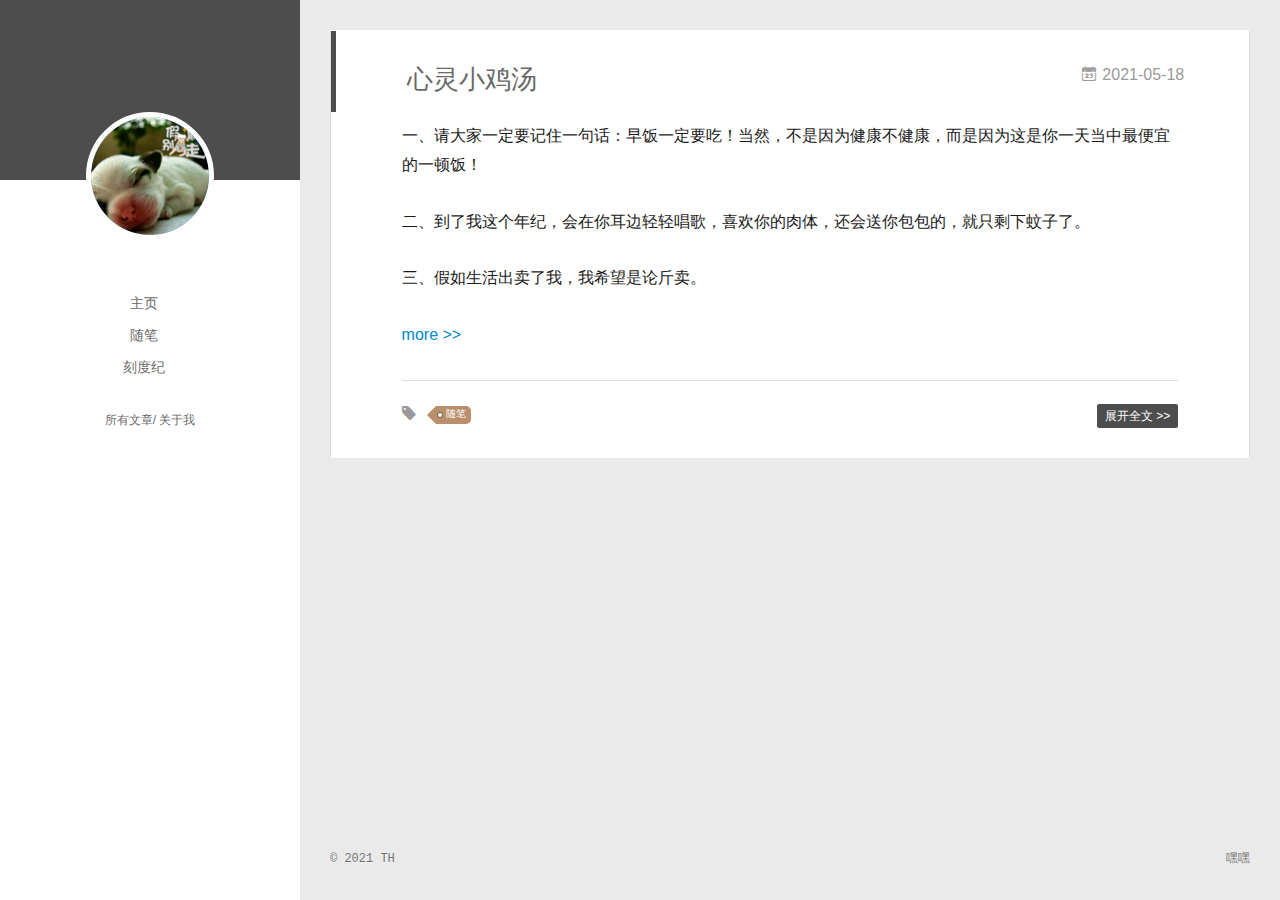
<file: index.html>
<!DOCTYPE html>
<html>
<head>
  <meta charset="utf-8">
  
  <meta name="renderer" content="webkit">
  <meta http-equiv="X-UA-Compatible" content="IE=edge" >
  <link rel="dns-prefetch" href="https://pilihuala.github.io">
  <title>日常</title>
  <meta name="viewport" content="width=device-width, initial-scale=1, maximum-scale=1">
  <meta property="og:type" content="website">
<meta property="og:title" content="日常">
<meta property="og:url" content="https://pilihuala.github.io/index.html">
<meta property="og:site_name" content="日常">
<meta property="og:locale" content="zh_CN">
<meta property="article:author" content="TH">
<meta name="twitter:card" content="summary">
  
    <link rel="alternative" href="/atom.xml" title="日常" type="application/atom+xml">
  
  
    <link rel="icon" href="/favicon.ico">
  
  <link rel="stylesheet" type="text/css" href="/./main.0cf68a.css">
  <style type="text/css">
  
    #container.show {
      background: linear-gradient(200deg,#a0cfe4,#e8c37e);
    }
  </style>
  

  

<meta name="generator" content="Hexo 5.4.0"></head>

<body>
  <div id="container" q-class="show:isCtnShow">
    <canvas id="anm-canvas" class="anm-canvas"></canvas>
    <div class="left-col" q-class="show:isShow">
      
<div class="overlay" style="background: #4d4d4d"></div>
<div class="intrude-less">
	<header id="header" class="inner">
		<a href="/" class="profilepic">
			<img src="/assets/img/gougou.png" class="js-avatar">
		</a>
		<hgroup>
		  <h1 class="header-author"><a href="/"></a></h1>
		</hgroup>
		

		<nav class="header-menu">
			<ul>
			
				<li><a href="/">主页</a></li>
	        
				<li><a href="/tags/%E9%9A%8F%E7%AC%94/">随笔</a></li>
	        
				<li><a href="/love/index.html">刻度纪</a></li>
	        
			</ul>
		</nav>
		<nav class="header-smart-menu">
    		
    			
    			<a q-on="click: openSlider(e, 'innerArchive')" href="javascript:void(0)">所有文章</a>
    			
            
    			
    			<a q-on="click: openSlider(e, 'aboutme')" href="javascript:void(0)">关于我</a>
    			
            
		</nav>
		<nav class="header-nav">
			<div class="social">
				
			</div>
		</nav>
	</header>		
</div>

    </div>
    <div class="mid-col" q-class="show:isShow,hide:isShow|isFalse">
      
<nav id="mobile-nav">
  	<div class="overlay js-overlay" style="background: #4d4d4d"></div>
	<div class="btnctn js-mobile-btnctn">
  		<div class="slider-trigger list" q-on="click: openSlider(e)"><i class="icon icon-sort"></i></div>
	</div>
	<div class="intrude-less">
		<header id="header" class="inner">
			<div class="profilepic">
				<img src="/assets/img/gougou.png" class="js-avatar">
			</div>
			<hgroup>
			  <h1 class="header-author js-header-author"></h1>
			</hgroup>
			
			
			
				
			
				
			
				
			
			
			
			<nav class="header-nav">
				<div class="social">
					
				</div>
			</nav>

			<nav class="header-menu js-header-menu">
				<ul style="width: 70%">
				
				
					<li style="width: 33.333333333333336%"><a href="/">主页</a></li>
		        
					<li style="width: 33.333333333333336%"><a href="/tags/%E9%9A%8F%E7%AC%94/">随笔</a></li>
		        
					<li style="width: 33.333333333333336%"><a href="/love/index.html">刻度纪</a></li>
		        
				</ul>
			</nav>
		</header>				
	</div>
	<div class="mobile-mask" style="display:none" q-show="isShow"></div>
</nav>

      <div id="wrapper" class="body-wrap">
        <div class="menu-l">
          <div class="canvas-wrap">
            <canvas data-colors="#eaeaea" data-sectionHeight="100" data-contentId="js-content" id="myCanvas1" class="anm-canvas"></canvas>
          </div>
          <div id="js-content" class="content-ll">
            
  
    <article id="post-xljt" class="article article-type-post  article-index" itemscope itemprop="blogPost">
  <div class="article-inner">
    
      <header class="article-header">
        
  
    <h1 itemprop="name">
      <a class="article-title" href="/2021/05/18/xljt/">心灵小鸡汤</a>
    </h1>
  

        
        <a href="/2021/05/18/xljt/" class="archive-article-date">
  	<time datetime="2021-05-18T10:18:18.000Z" itemprop="datePublished"><i class="icon-calendar icon"></i>2021-05-18</time>
</a>
        
      </header>
    
    <div class="article-entry" itemprop="articleBody">
      
        <p>一、请大家一定要记住一句话：早饭一定要吃！当然，不是因为健康不健康，而是因为这是你一天当中最便宜的一顿饭！</p>
<p>二、到了我这个年纪，会在你耳边轻轻唱歌，喜欢你的肉体，还会送你包包的，就只剩下蚊子了。</p>
<p>三、假如生活出卖了我，我希望是论斤卖。</p>
        
          <a class="article-more-a" href="/2021/05/18/xljt/#more">more >></a>
        
      

      
    </div>
    <div class="article-info article-info-index">
      
      
	<div class="article-tag tagcloud">
		<i class="icon-price-tags icon"></i>
		<ul class="article-tag-list">
			 
        		<li class="article-tag-list-item">
        			<a href="javascript:void(0)" class="js-tag article-tag-list-link color3">随笔</a>
        		</li>
      		
		</ul>
	</div>

      

      
        <p class="article-more-link">
          <a class="article-more-a" href="/2021/05/18/xljt/">展开全文 >></a>
        </p>
      

      
      <div class="clearfix"></div>
    </div>
  </div>
</article>

<aside class="wrap-side-operation">
    <div class="mod-side-operation">
        
        <div class="jump-container" id="js-jump-container" style="display:none;">
            <a href="javascript:void(0)" class="mod-side-operation__jump-to-top">
                <i class="icon-font icon-back"></i>
            </a>
            <div id="js-jump-plan-container" class="jump-plan-container" style="top: -11px;">
                <i class="icon-font icon-plane jump-plane"></i>
            </div>
        </div>
        
        
    </div>
</aside>




  
  


          </div>
        </div>
      </div>
      <footer id="footer">
  <div class="outer">
    <div id="footer-info">
    	<div class="footer-left">
    		&copy; 2021 TH
    	</div>
      	<div class="footer-right">
      		 嘿嘿
      	</div>
    </div>
  </div>
</footer>
    </div>
    <script>
	var yiliaConfig = {
		mathjax: false,
		isHome: true,
		isPost: false,
		isArchive: false,
		isTag: false,
		isCategory: false,
		open_in_new: false,
		toc_hide_index: true,
		root: "/",
		innerArchive: true,
		showTags: false
	}
</script>

<script>!function(t){function n(e){if(r[e])return r[e].exports;var i=r[e]={exports:{},id:e,loaded:!1};return t[e].call(i.exports,i,i.exports,n),i.loaded=!0,i.exports}var r={};n.m=t,n.c=r,n.p="./",n(0)}([function(t,n,r){r(195),t.exports=r(191)},function(t,n,r){var e=r(3),i=r(52),o=r(27),u=r(28),c=r(53),f="prototype",a=function(t,n,r){var s,l,h,v,p=t&a.F,d=t&a.G,y=t&a.S,g=t&a.P,b=t&a.B,m=d?e:y?e[n]||(e[n]={}):(e[n]||{})[f],x=d?i:i[n]||(i[n]={}),w=x[f]||(x[f]={});d&&(r=n);for(s in r)l=!p&&m&&void 0!==m[s],h=(l?m:r)[s],v=b&&l?c(h,e):g&&"function"==typeof h?c(Function.call,h):h,m&&u(m,s,h,t&a.U),x[s]!=h&&o(x,s,v),g&&w[s]!=h&&(w[s]=h)};e.core=i,a.F=1,a.G=2,a.S=4,a.P=8,a.B=16,a.W=32,a.U=64,a.R=128,t.exports=a},function(t,n,r){var e=r(6);t.exports=function(t){if(!e(t))throw TypeError(t+" is not an object!");return t}},function(t,n){var r=t.exports="undefined"!=typeof window&&window.Math==Math?window:"undefined"!=typeof self&&self.Math==Math?self:Function("return this")();"number"==typeof __g&&(__g=r)},function(t,n){t.exports=function(t){try{return!!t()}catch(t){return!0}}},function(t,n){var r=t.exports="undefined"!=typeof window&&window.Math==Math?window:"undefined"!=typeof self&&self.Math==Math?self:Function("return this")();"number"==typeof __g&&(__g=r)},function(t,n){t.exports=function(t){return"object"==typeof t?null!==t:"function"==typeof t}},function(t,n,r){var e=r(126)("wks"),i=r(76),o=r(3).Symbol,u="function"==typeof o;(t.exports=function(t){return e[t]||(e[t]=u&&o[t]||(u?o:i)("Symbol."+t))}).store=e},function(t,n){var r={}.hasOwnProperty;t.exports=function(t,n){return r.call(t,n)}},function(t,n,r){var e=r(94),i=r(33);t.exports=function(t){return e(i(t))}},function(t,n,r){t.exports=!r(4)(function(){return 7!=Object.defineProperty({},"a",{get:function(){return 7}}).a})},function(t,n,r){var e=r(2),i=r(167),o=r(50),u=Object.defineProperty;n.f=r(10)?Object.defineProperty:function(t,n,r){if(e(t),n=o(n,!0),e(r),i)try{return u(t,n,r)}catch(t){}if("get"in r||"set"in r)throw TypeError("Accessors not supported!");return"value"in r&&(t[n]=r.value),t}},function(t,n,r){t.exports=!r(18)(function(){return 7!=Object.defineProperty({},"a",{get:function(){return 7}}).a})},function(t,n,r){var e=r(14),i=r(22);t.exports=r(12)?function(t,n,r){return e.f(t,n,i(1,r))}:function(t,n,r){return t[n]=r,t}},function(t,n,r){var e=r(20),i=r(58),o=r(42),u=Object.defineProperty;n.f=r(12)?Object.defineProperty:function(t,n,r){if(e(t),n=o(n,!0),e(r),i)try{return u(t,n,r)}catch(t){}if("get"in r||"set"in r)throw TypeError("Accessors not supported!");return"value"in r&&(t[n]=r.value),t}},function(t,n,r){var e=r(40)("wks"),i=r(23),o=r(5).Symbol,u="function"==typeof o;(t.exports=function(t){return e[t]||(e[t]=u&&o[t]||(u?o:i)("Symbol."+t))}).store=e},function(t,n,r){var e=r(67),i=Math.min;t.exports=function(t){return t>0?i(e(t),9007199254740991):0}},function(t,n,r){var e=r(46);t.exports=function(t){return Object(e(t))}},function(t,n){t.exports=function(t){try{return!!t()}catch(t){return!0}}},function(t,n,r){var e=r(63),i=r(34);t.exports=Object.keys||function(t){return e(t,i)}},function(t,n,r){var e=r(21);t.exports=function(t){if(!e(t))throw TypeError(t+" is not an object!");return t}},function(t,n){t.exports=function(t){return"object"==typeof t?null!==t:"function"==typeof t}},function(t,n){t.exports=function(t,n){return{enumerable:!(1&t),configurable:!(2&t),writable:!(4&t),value:n}}},function(t,n){var r=0,e=Math.random();t.exports=function(t){return"Symbol(".concat(void 0===t?"":t,")_",(++r+e).toString(36))}},function(t,n){var r={}.hasOwnProperty;t.exports=function(t,n){return r.call(t,n)}},function(t,n){var r=t.exports={version:"2.4.0"};"number"==typeof __e&&(__e=r)},function(t,n){t.exports=function(t){if("function"!=typeof t)throw TypeError(t+" is not a function!");return t}},function(t,n,r){var e=r(11),i=r(66);t.exports=r(10)?function(t,n,r){return e.f(t,n,i(1,r))}:function(t,n,r){return t[n]=r,t}},function(t,n,r){var e=r(3),i=r(27),o=r(24),u=r(76)("src"),c="toString",f=Function[c],a=(""+f).split(c);r(52).inspectSource=function(t){return f.call(t)},(t.exports=function(t,n,r,c){var f="function"==typeof r;f&&(o(r,"name")||i(r,"name",n)),t[n]!==r&&(f&&(o(r,u)||i(r,u,t[n]?""+t[n]:a.join(String(n)))),t===e?t[n]=r:c?t[n]?t[n]=r:i(t,n,r):(delete t[n],i(t,n,r)))})(Function.prototype,c,function(){return"function"==typeof this&&this[u]||f.call(this)})},function(t,n,r){var e=r(1),i=r(4),o=r(46),u=function(t,n,r,e){var i=String(o(t)),u="<"+n;return""!==r&&(u+=" "+r+'="'+String(e).replace(/"/g,"&quot;")+'"'),u+">"+i+"</"+n+">"};t.exports=function(t,n){var r={};r[t]=n(u),e(e.P+e.F*i(function(){var n=""[t]('"');return n!==n.toLowerCase()||n.split('"').length>3}),"String",r)}},function(t,n,r){var e=r(115),i=r(46);t.exports=function(t){return e(i(t))}},function(t,n,r){var e=r(116),i=r(66),o=r(30),u=r(50),c=r(24),f=r(167),a=Object.getOwnPropertyDescriptor;n.f=r(10)?a:function(t,n){if(t=o(t),n=u(n,!0),f)try{return a(t,n)}catch(t){}if(c(t,n))return i(!e.f.call(t,n),t[n])}},function(t,n,r){var e=r(24),i=r(17),o=r(145)("IE_PROTO"),u=Object.prototype;t.exports=Object.getPrototypeOf||function(t){return t=i(t),e(t,o)?t[o]:"function"==typeof t.constructor&&t instanceof t.constructor?t.constructor.prototype:t instanceof Object?u:null}},function(t,n){t.exports=function(t){if(void 0==t)throw TypeError("Can't call method on  "+t);return t}},function(t,n){t.exports="constructor,hasOwnProperty,isPrototypeOf,propertyIsEnumerable,toLocaleString,toString,valueOf".split(",")},function(t,n){t.exports={}},function(t,n){t.exports=!0},function(t,n){n.f={}.propertyIsEnumerable},function(t,n,r){var e=r(14).f,i=r(8),o=r(15)("toStringTag");t.exports=function(t,n,r){t&&!i(t=r?t:t.prototype,o)&&e(t,o,{configurable:!0,value:n})}},function(t,n,r){var e=r(40)("keys"),i=r(23);t.exports=function(t){return e[t]||(e[t]=i(t))}},function(t,n,r){var e=r(5),i="__core-js_shared__",o=e[i]||(e[i]={});t.exports=function(t){return o[t]||(o[t]={})}},function(t,n){var r=Math.ceil,e=Math.floor;t.exports=function(t){return isNaN(t=+t)?0:(t>0?e:r)(t)}},function(t,n,r){var e=r(21);t.exports=function(t,n){if(!e(t))return t;var r,i;if(n&&"function"==typeof(r=t.toString)&&!e(i=r.call(t)))return i;if("function"==typeof(r=t.valueOf)&&!e(i=r.call(t)))return i;if(!n&&"function"==typeof(r=t.toString)&&!e(i=r.call(t)))return i;throw TypeError("Can't convert object to primitive value")}},function(t,n,r){var e=r(5),i=r(25),o=r(36),u=r(44),c=r(14).f;t.exports=function(t){var n=i.Symbol||(i.Symbol=o?{}:e.Symbol||{});"_"==t.charAt(0)||t in n||c(n,t,{value:u.f(t)})}},function(t,n,r){n.f=r(15)},function(t,n){var r={}.toString;t.exports=function(t){return r.call(t).slice(8,-1)}},function(t,n){t.exports=function(t){if(void 0==t)throw TypeError("Can't call method on  "+t);return t}},function(t,n,r){var e=r(4);t.exports=function(t,n){return!!t&&e(function(){n?t.call(null,function(){},1):t.call(null)})}},function(t,n,r){var e=r(53),i=r(115),o=r(17),u=r(16),c=r(203);t.exports=function(t,n){var r=1==t,f=2==t,a=3==t,s=4==t,l=6==t,h=5==t||l,v=n||c;return function(n,c,p){for(var d,y,g=o(n),b=i(g),m=e(c,p,3),x=u(b.length),w=0,S=r?v(n,x):f?v(n,0):void 0;x>w;w++)if((h||w in b)&&(d=b[w],y=m(d,w,g),t))if(r)S[w]=y;else if(y)switch(t){case 3:return!0;case 5:return d;case 6:return w;case 2:S.push(d)}else if(s)return!1;return l?-1:a||s?s:S}}},function(t,n,r){var e=r(1),i=r(52),o=r(4);t.exports=function(t,n){var r=(i.Object||{})[t]||Object[t],u={};u[t]=n(r),e(e.S+e.F*o(function(){r(1)}),"Object",u)}},function(t,n,r){var e=r(6);t.exports=function(t,n){if(!e(t))return t;var r,i;if(n&&"function"==typeof(r=t.toString)&&!e(i=r.call(t)))return i;if("function"==typeof(r=t.valueOf)&&!e(i=r.call(t)))return i;if(!n&&"function"==typeof(r=t.toString)&&!e(i=r.call(t)))return i;throw TypeError("Can't convert object to primitive value")}},function(t,n,r){var e=r(5),i=r(25),o=r(91),u=r(13),c="prototype",f=function(t,n,r){var a,s,l,h=t&f.F,v=t&f.G,p=t&f.S,d=t&f.P,y=t&f.B,g=t&f.W,b=v?i:i[n]||(i[n]={}),m=b[c],x=v?e:p?e[n]:(e[n]||{})[c];v&&(r=n);for(a in r)(s=!h&&x&&void 0!==x[a])&&a in b||(l=s?x[a]:r[a],b[a]=v&&"function"!=typeof x[a]?r[a]:y&&s?o(l,e):g&&x[a]==l?function(t){var n=function(n,r,e){if(this instanceof t){switch(arguments.length){case 0:return new t;case 1:return new t(n);case 2:return new t(n,r)}return new t(n,r,e)}return t.apply(this,arguments)};return n[c]=t[c],n}(l):d&&"function"==typeof l?o(Function.call,l):l,d&&((b.virtual||(b.virtual={}))[a]=l,t&f.R&&m&&!m[a]&&u(m,a,l)))};f.F=1,f.G=2,f.S=4,f.P=8,f.B=16,f.W=32,f.U=64,f.R=128,t.exports=f},function(t,n){var r=t.exports={version:"2.4.0"};"number"==typeof __e&&(__e=r)},function(t,n,r){var e=r(26);t.exports=function(t,n,r){if(e(t),void 0===n)return t;switch(r){case 1:return function(r){return t.call(n,r)};case 2:return function(r,e){return t.call(n,r,e)};case 3:return function(r,e,i){return t.call(n,r,e,i)}}return function(){return t.apply(n,arguments)}}},function(t,n,r){var e=r(183),i=r(1),o=r(126)("metadata"),u=o.store||(o.store=new(r(186))),c=function(t,n,r){var i=u.get(t);if(!i){if(!r)return;u.set(t,i=new e)}var o=i.get(n);if(!o){if(!r)return;i.set(n,o=new e)}return o},f=function(t,n,r){var e=c(n,r,!1);return void 0!==e&&e.has(t)},a=function(t,n,r){var e=c(n,r,!1);return void 0===e?void 0:e.get(t)},s=function(t,n,r,e){c(r,e,!0).set(t,n)},l=function(t,n){var r=c(t,n,!1),e=[];return r&&r.forEach(function(t,n){e.push(n)}),e},h=function(t){return void 0===t||"symbol"==typeof t?t:String(t)},v=function(t){i(i.S,"Reflect",t)};t.exports={store:u,map:c,has:f,get:a,set:s,keys:l,key:h,exp:v}},function(t,n,r){"use strict";if(r(10)){var e=r(69),i=r(3),o=r(4),u=r(1),c=r(127),f=r(152),a=r(53),s=r(68),l=r(66),h=r(27),v=r(73),p=r(67),d=r(16),y=r(75),g=r(50),b=r(24),m=r(180),x=r(114),w=r(6),S=r(17),_=r(137),O=r(70),E=r(32),P=r(71).f,j=r(154),F=r(76),M=r(7),A=r(48),N=r(117),T=r(146),I=r(155),k=r(80),L=r(123),R=r(74),C=r(130),D=r(160),U=r(11),W=r(31),G=U.f,B=W.f,V=i.RangeError,z=i.TypeError,q=i.Uint8Array,K="ArrayBuffer",J="Shared"+K,Y="BYTES_PER_ELEMENT",H="prototype",$=Array[H],X=f.ArrayBuffer,Q=f.DataView,Z=A(0),tt=A(2),nt=A(3),rt=A(4),et=A(5),it=A(6),ot=N(!0),ut=N(!1),ct=I.values,ft=I.keys,at=I.entries,st=$.lastIndexOf,lt=$.reduce,ht=$.reduceRight,vt=$.join,pt=$.sort,dt=$.slice,yt=$.toString,gt=$.toLocaleString,bt=M("iterator"),mt=M("toStringTag"),xt=F("typed_constructor"),wt=F("def_constructor"),St=c.CONSTR,_t=c.TYPED,Ot=c.VIEW,Et="Wrong length!",Pt=A(1,function(t,n){return Tt(T(t,t[wt]),n)}),jt=o(function(){return 1===new q(new Uint16Array([1]).buffer)[0]}),Ft=!!q&&!!q[H].set&&o(function(){new q(1).set({})}),Mt=function(t,n){if(void 0===t)throw z(Et);var r=+t,e=d(t);if(n&&!m(r,e))throw V(Et);return e},At=function(t,n){var r=p(t);if(r<0||r%n)throw V("Wrong offset!");return r},Nt=function(t){if(w(t)&&_t in t)return t;throw z(t+" is not a typed array!")},Tt=function(t,n){if(!(w(t)&&xt in t))throw z("It is not a typed array constructor!");return new t(n)},It=function(t,n){return kt(T(t,t[wt]),n)},kt=function(t,n){for(var r=0,e=n.length,i=Tt(t,e);e>r;)i[r]=n[r++];return i},Lt=function(t,n,r){G(t,n,{get:function(){return this._d[r]}})},Rt=function(t){var n,r,e,i,o,u,c=S(t),f=arguments.length,s=f>1?arguments[1]:void 0,l=void 0!==s,h=j(c);if(void 0!=h&&!_(h)){for(u=h.call(c),e=[],n=0;!(o=u.next()).done;n++)e.push(o.value);c=e}for(l&&f>2&&(s=a(s,arguments[2],2)),n=0,r=d(c.length),i=Tt(this,r);r>n;n++)i[n]=l?s(c[n],n):c[n];return i},Ct=function(){for(var t=0,n=arguments.length,r=Tt(this,n);n>t;)r[t]=arguments[t++];return r},Dt=!!q&&o(function(){gt.call(new q(1))}),Ut=function(){return gt.apply(Dt?dt.call(Nt(this)):Nt(this),arguments)},Wt={copyWithin:function(t,n){return D.call(Nt(this),t,n,arguments.length>2?arguments[2]:void 0)},every:function(t){return rt(Nt(this),t,arguments.length>1?arguments[1]:void 0)},fill:function(t){return C.apply(Nt(this),arguments)},filter:function(t){return It(this,tt(Nt(this),t,arguments.length>1?arguments[1]:void 0))},find:function(t){return et(Nt(this),t,arguments.length>1?arguments[1]:void 0)},findIndex:function(t){return it(Nt(this),t,arguments.length>1?arguments[1]:void 0)},forEach:function(t){Z(Nt(this),t,arguments.length>1?arguments[1]:void 0)},indexOf:function(t){return ut(Nt(this),t,arguments.length>1?arguments[1]:void 0)},includes:function(t){return ot(Nt(this),t,arguments.length>1?arguments[1]:void 0)},join:function(t){return vt.apply(Nt(this),arguments)},lastIndexOf:function(t){return st.apply(Nt(this),arguments)},map:function(t){return Pt(Nt(this),t,arguments.length>1?arguments[1]:void 0)},reduce:function(t){return lt.apply(Nt(this),arguments)},reduceRight:function(t){return ht.apply(Nt(this),arguments)},reverse:function(){for(var t,n=this,r=Nt(n).length,e=Math.floor(r/2),i=0;i<e;)t=n[i],n[i++]=n[--r],n[r]=t;return n},some:function(t){return nt(Nt(this),t,arguments.length>1?arguments[1]:void 0)},sort:function(t){return pt.call(Nt(this),t)},subarray:function(t,n){var r=Nt(this),e=r.length,i=y(t,e);return new(T(r,r[wt]))(r.buffer,r.byteOffset+i*r.BYTES_PER_ELEMENT,d((void 0===n?e:y(n,e))-i))}},Gt=function(t,n){return It(this,dt.call(Nt(this),t,n))},Bt=function(t){Nt(this);var n=At(arguments[1],1),r=this.length,e=S(t),i=d(e.length),o=0;if(i+n>r)throw V(Et);for(;o<i;)this[n+o]=e[o++]},Vt={entries:function(){return at.call(Nt(this))},keys:function(){return ft.call(Nt(this))},values:function(){return ct.call(Nt(this))}},zt=function(t,n){return w(t)&&t[_t]&&"symbol"!=typeof n&&n in t&&String(+n)==String(n)},qt=function(t,n){return zt(t,n=g(n,!0))?l(2,t[n]):B(t,n)},Kt=function(t,n,r){return!(zt(t,n=g(n,!0))&&w(r)&&b(r,"value"))||b(r,"get")||b(r,"set")||r.configurable||b(r,"writable")&&!r.writable||b(r,"enumerable")&&!r.enumerable?G(t,n,r):(t[n]=r.value,t)};St||(W.f=qt,U.f=Kt),u(u.S+u.F*!St,"Object",{getOwnPropertyDescriptor:qt,defineProperty:Kt}),o(function(){yt.call({})})&&(yt=gt=function(){return vt.call(this)});var Jt=v({},Wt);v(Jt,Vt),h(Jt,bt,Vt.values),v(Jt,{slice:Gt,set:Bt,constructor:function(){},toString:yt,toLocaleString:Ut}),Lt(Jt,"buffer","b"),Lt(Jt,"byteOffset","o"),Lt(Jt,"byteLength","l"),Lt(Jt,"length","e"),G(Jt,mt,{get:function(){return this[_t]}}),t.exports=function(t,n,r,f){f=!!f;var a=t+(f?"Clamped":"")+"Array",l="Uint8Array"!=a,v="get"+t,p="set"+t,y=i[a],g=y||{},b=y&&E(y),m=!y||!c.ABV,S={},_=y&&y[H],j=function(t,r){var e=t._d;return e.v[v](r*n+e.o,jt)},F=function(t,r,e){var i=t._d;f&&(e=(e=Math.round(e))<0?0:e>255?255:255&e),i.v[p](r*n+i.o,e,jt)},M=function(t,n){G(t,n,{get:function(){return j(this,n)},set:function(t){return F(this,n,t)},enumerable:!0})};m?(y=r(function(t,r,e,i){s(t,y,a,"_d");var o,u,c,f,l=0,v=0;if(w(r)){if(!(r instanceof X||(f=x(r))==K||f==J))return _t in r?kt(y,r):Rt.call(y,r);o=r,v=At(e,n);var p=r.byteLength;if(void 0===i){if(p%n)throw V(Et);if((u=p-v)<0)throw V(Et)}else if((u=d(i)*n)+v>p)throw V(Et);c=u/n}else c=Mt(r,!0),u=c*n,o=new X(u);for(h(t,"_d",{b:o,o:v,l:u,e:c,v:new Q(o)});l<c;)M(t,l++)}),_=y[H]=O(Jt),h(_,"constructor",y)):L(function(t){new y(null),new y(t)},!0)||(y=r(function(t,r,e,i){s(t,y,a);var o;return w(r)?r instanceof X||(o=x(r))==K||o==J?void 0!==i?new g(r,At(e,n),i):void 0!==e?new g(r,At(e,n)):new g(r):_t in r?kt(y,r):Rt.call(y,r):new g(Mt(r,l))}),Z(b!==Function.prototype?P(g).concat(P(b)):P(g),function(t){t in y||h(y,t,g[t])}),y[H]=_,e||(_.constructor=y));var A=_[bt],N=!!A&&("values"==A.name||void 0==A.name),T=Vt.values;h(y,xt,!0),h(_,_t,a),h(_,Ot,!0),h(_,wt,y),(f?new y(1)[mt]==a:mt in _)||G(_,mt,{get:function(){return a}}),S[a]=y,u(u.G+u.W+u.F*(y!=g),S),u(u.S,a,{BYTES_PER_ELEMENT:n,from:Rt,of:Ct}),Y in _||h(_,Y,n),u(u.P,a,Wt),R(a),u(u.P+u.F*Ft,a,{set:Bt}),u(u.P+u.F*!N,a,Vt),u(u.P+u.F*(_.toString!=yt),a,{toString:yt}),u(u.P+u.F*o(function(){new y(1).slice()}),a,{slice:Gt}),u(u.P+u.F*(o(function(){return[1,2].toLocaleString()!=new y([1,2]).toLocaleString()})||!o(function(){_.toLocaleString.call([1,2])})),a,{toLocaleString:Ut}),k[a]=N?A:T,e||N||h(_,bt,T)}}else t.exports=function(){}},function(t,n){var r={}.toString;t.exports=function(t){return r.call(t).slice(8,-1)}},function(t,n,r){var e=r(21),i=r(5).document,o=e(i)&&e(i.createElement);t.exports=function(t){return o?i.createElement(t):{}}},function(t,n,r){t.exports=!r(12)&&!r(18)(function(){return 7!=Object.defineProperty(r(57)("div"),"a",{get:function(){return 7}}).a})},function(t,n,r){"use strict";var e=r(36),i=r(51),o=r(64),u=r(13),c=r(8),f=r(35),a=r(96),s=r(38),l=r(103),h=r(15)("iterator"),v=!([].keys&&"next"in[].keys()),p="keys",d="values",y=function(){return this};t.exports=function(t,n,r,g,b,m,x){a(r,n,g);var w,S,_,O=function(t){if(!v&&t in F)return F[t];switch(t){case p:case d:return function(){return new r(this,t)}}return function(){return new r(this,t)}},E=n+" Iterator",P=b==d,j=!1,F=t.prototype,M=F[h]||F["@@iterator"]||b&&F[b],A=M||O(b),N=b?P?O("entries"):A:void 0,T="Array"==n?F.entries||M:M;if(T&&(_=l(T.call(new t)))!==Object.prototype&&(s(_,E,!0),e||c(_,h)||u(_,h,y)),P&&M&&M.name!==d&&(j=!0,A=function(){return M.call(this)}),e&&!x||!v&&!j&&F[h]||u(F,h,A),f[n]=A,f[E]=y,b)if(w={values:P?A:O(d),keys:m?A:O(p),entries:N},x)for(S in w)S in F||o(F,S,w[S]);else i(i.P+i.F*(v||j),n,w);return w}},function(t,n,r){var e=r(20),i=r(100),o=r(34),u=r(39)("IE_PROTO"),c=function(){},f="prototype",a=function(){var t,n=r(57)("iframe"),e=o.length;for(n.style.display="none",r(93).appendChild(n),n.src="javascript:",t=n.contentWindow.document,t.open(),t.write("<script>document.F=Object<\/script>"),t.close(),a=t.F;e--;)delete a[f][o[e]];return a()};t.exports=Object.create||function(t,n){var r;return null!==t?(c[f]=e(t),r=new c,c[f]=null,r[u]=t):r=a(),void 0===n?r:i(r,n)}},function(t,n,r){var e=r(63),i=r(34).concat("length","prototype");n.f=Object.getOwnPropertyNames||function(t){return e(t,i)}},function(t,n){n.f=Object.getOwnPropertySymbols},function(t,n,r){var e=r(8),i=r(9),o=r(90)(!1),u=r(39)("IE_PROTO");t.exports=function(t,n){var r,c=i(t),f=0,a=[];for(r in c)r!=u&&e(c,r)&&a.push(r);for(;n.length>f;)e(c,r=n[f++])&&(~o(a,r)||a.push(r));return a}},function(t,n,r){t.exports=r(13)},function(t,n,r){var e=r(76)("meta"),i=r(6),o=r(24),u=r(11).f,c=0,f=Object.isExtensible||function(){return!0},a=!r(4)(function(){return f(Object.preventExtensions({}))}),s=function(t){u(t,e,{value:{i:"O"+ ++c,w:{}}})},l=function(t,n){if(!i(t))return"symbol"==typeof t?t:("string"==typeof t?"S":"P")+t;if(!o(t,e)){if(!f(t))return"F";if(!n)return"E";s(t)}return t[e].i},h=function(t,n){if(!o(t,e)){if(!f(t))return!0;if(!n)return!1;s(t)}return t[e].w},v=function(t){return a&&p.NEED&&f(t)&&!o(t,e)&&s(t),t},p=t.exports={KEY:e,NEED:!1,fastKey:l,getWeak:h,onFreeze:v}},function(t,n){t.exports=function(t,n){return{enumerable:!(1&t),configurable:!(2&t),writable:!(4&t),value:n}}},function(t,n){var r=Math.ceil,e=Math.floor;t.exports=function(t){return isNaN(t=+t)?0:(t>0?e:r)(t)}},function(t,n){t.exports=function(t,n,r,e){if(!(t instanceof n)||void 0!==e&&e in t)throw TypeError(r+": incorrect invocation!");return t}},function(t,n){t.exports=!1},function(t,n,r){var e=r(2),i=r(173),o=r(133),u=r(145)("IE_PROTO"),c=function(){},f="prototype",a=function(){var t,n=r(132)("iframe"),e=o.length;for(n.style.display="none",r(135).appendChild(n),n.src="javascript:",t=n.contentWindow.document,t.open(),t.write("<script>document.F=Object<\/script>"),t.close(),a=t.F;e--;)delete a[f][o[e]];return a()};t.exports=Object.create||function(t,n){var r;return null!==t?(c[f]=e(t),r=new c,c[f]=null,r[u]=t):r=a(),void 0===n?r:i(r,n)}},function(t,n,r){var e=r(175),i=r(133).concat("length","prototype");n.f=Object.getOwnPropertyNames||function(t){return e(t,i)}},function(t,n,r){var e=r(175),i=r(133);t.exports=Object.keys||function(t){return e(t,i)}},function(t,n,r){var e=r(28);t.exports=function(t,n,r){for(var i in n)e(t,i,n[i],r);return t}},function(t,n,r){"use strict";var e=r(3),i=r(11),o=r(10),u=r(7)("species");t.exports=function(t){var n=e[t];o&&n&&!n[u]&&i.f(n,u,{configurable:!0,get:function(){return this}})}},function(t,n,r){var e=r(67),i=Math.max,o=Math.min;t.exports=function(t,n){return t=e(t),t<0?i(t+n,0):o(t,n)}},function(t,n){var r=0,e=Math.random();t.exports=function(t){return"Symbol(".concat(void 0===t?"":t,")_",(++r+e).toString(36))}},function(t,n,r){var e=r(33);t.exports=function(t){return Object(e(t))}},function(t,n,r){var e=r(7)("unscopables"),i=Array.prototype;void 0==i[e]&&r(27)(i,e,{}),t.exports=function(t){i[e][t]=!0}},function(t,n,r){var e=r(53),i=r(169),o=r(137),u=r(2),c=r(16),f=r(154),a={},s={},n=t.exports=function(t,n,r,l,h){var v,p,d,y,g=h?function(){return t}:f(t),b=e(r,l,n?2:1),m=0;if("function"!=typeof g)throw TypeError(t+" is not iterable!");if(o(g)){for(v=c(t.length);v>m;m++)if((y=n?b(u(p=t[m])[0],p[1]):b(t[m]))===a||y===s)return y}else for(d=g.call(t);!(p=d.next()).done;)if((y=i(d,b,p.value,n))===a||y===s)return y};n.BREAK=a,n.RETURN=s},function(t,n){t.exports={}},function(t,n,r){var e=r(11).f,i=r(24),o=r(7)("toStringTag");t.exports=function(t,n,r){t&&!i(t=r?t:t.prototype,o)&&e(t,o,{configurable:!0,value:n})}},function(t,n,r){var e=r(1),i=r(46),o=r(4),u=r(150),c="["+u+"]",f="​",a=RegExp("^"+c+c+"*"),s=RegExp(c+c+"*$"),l=function(t,n,r){var i={},c=o(function(){return!!u[t]()||f[t]()!=f}),a=i[t]=c?n(h):u[t];r&&(i[r]=a),e(e.P+e.F*c,"String",i)},h=l.trim=function(t,n){return t=String(i(t)),1&n&&(t=t.replace(a,"")),2&n&&(t=t.replace(s,"")),t};t.exports=l},function(t,n,r){t.exports={default:r(86),__esModule:!0}},function(t,n,r){t.exports={default:r(87),__esModule:!0}},function(t,n,r){"use strict";function e(t){return t&&t.__esModule?t:{default:t}}n.__esModule=!0;var i=r(84),o=e(i),u=r(83),c=e(u),f="function"==typeof c.default&&"symbol"==typeof o.default?function(t){return typeof t}:function(t){return t&&"function"==typeof c.default&&t.constructor===c.default&&t!==c.default.prototype?"symbol":typeof t};n.default="function"==typeof c.default&&"symbol"===f(o.default)?function(t){return void 0===t?"undefined":f(t)}:function(t){return t&&"function"==typeof c.default&&t.constructor===c.default&&t!==c.default.prototype?"symbol":void 0===t?"undefined":f(t)}},function(t,n,r){r(110),r(108),r(111),r(112),t.exports=r(25).Symbol},function(t,n,r){r(109),r(113),t.exports=r(44).f("iterator")},function(t,n){t.exports=function(t){if("function"!=typeof t)throw TypeError(t+" is not a function!");return t}},function(t,n){t.exports=function(){}},function(t,n,r){var e=r(9),i=r(106),o=r(105);t.exports=function(t){return function(n,r,u){var c,f=e(n),a=i(f.length),s=o(u,a);if(t&&r!=r){for(;a>s;)if((c=f[s++])!=c)return!0}else for(;a>s;s++)if((t||s in f)&&f[s]===r)return t||s||0;return!t&&-1}}},function(t,n,r){var e=r(88);t.exports=function(t,n,r){if(e(t),void 0===n)return t;switch(r){case 1:return function(r){return t.call(n,r)};case 2:return function(r,e){return t.call(n,r,e)};case 3:return function(r,e,i){return t.call(n,r,e,i)}}return function(){return t.apply(n,arguments)}}},function(t,n,r){var e=r(19),i=r(62),o=r(37);t.exports=function(t){var n=e(t),r=i.f;if(r)for(var u,c=r(t),f=o.f,a=0;c.length>a;)f.call(t,u=c[a++])&&n.push(u);return n}},function(t,n,r){t.exports=r(5).document&&document.documentElement},function(t,n,r){var e=r(56);t.exports=Object("z").propertyIsEnumerable(0)?Object:function(t){return"String"==e(t)?t.split(""):Object(t)}},function(t,n,r){var e=r(56);t.exports=Array.isArray||function(t){return"Array"==e(t)}},function(t,n,r){"use strict";var e=r(60),i=r(22),o=r(38),u={};r(13)(u,r(15)("iterator"),function(){return this}),t.exports=function(t,n,r){t.prototype=e(u,{next:i(1,r)}),o(t,n+" Iterator")}},function(t,n){t.exports=function(t,n){return{value:n,done:!!t}}},function(t,n,r){var e=r(19),i=r(9);t.exports=function(t,n){for(var r,o=i(t),u=e(o),c=u.length,f=0;c>f;)if(o[r=u[f++]]===n)return r}},function(t,n,r){var e=r(23)("meta"),i=r(21),o=r(8),u=r(14).f,c=0,f=Object.isExtensible||function(){return!0},a=!r(18)(function(){return f(Object.preventExtensions({}))}),s=function(t){u(t,e,{value:{i:"O"+ ++c,w:{}}})},l=function(t,n){if(!i(t))return"symbol"==typeof t?t:("string"==typeof t?"S":"P")+t;if(!o(t,e)){if(!f(t))return"F";if(!n)return"E";s(t)}return t[e].i},h=function(t,n){if(!o(t,e)){if(!f(t))return!0;if(!n)return!1;s(t)}return t[e].w},v=function(t){return a&&p.NEED&&f(t)&&!o(t,e)&&s(t),t},p=t.exports={KEY:e,NEED:!1,fastKey:l,getWeak:h,onFreeze:v}},function(t,n,r){var e=r(14),i=r(20),o=r(19);t.exports=r(12)?Object.defineProperties:function(t,n){i(t);for(var r,u=o(n),c=u.length,f=0;c>f;)e.f(t,r=u[f++],n[r]);return t}},function(t,n,r){var e=r(37),i=r(22),o=r(9),u=r(42),c=r(8),f=r(58),a=Object.getOwnPropertyDescriptor;n.f=r(12)?a:function(t,n){if(t=o(t),n=u(n,!0),f)try{return a(t,n)}catch(t){}if(c(t,n))return i(!e.f.call(t,n),t[n])}},function(t,n,r){var e=r(9),i=r(61).f,o={}.toString,u="object"==typeof window&&window&&Object.getOwnPropertyNames?Object.getOwnPropertyNames(window):[],c=function(t){try{return i(t)}catch(t){return u.slice()}};t.exports.f=function(t){return u&&"[object Window]"==o.call(t)?c(t):i(e(t))}},function(t,n,r){var e=r(8),i=r(77),o=r(39)("IE_PROTO"),u=Object.prototype;t.exports=Object.getPrototypeOf||function(t){return t=i(t),e(t,o)?t[o]:"function"==typeof t.constructor&&t instanceof t.constructor?t.constructor.prototype:t instanceof Object?u:null}},function(t,n,r){var e=r(41),i=r(33);t.exports=function(t){return function(n,r){var o,u,c=String(i(n)),f=e(r),a=c.length;return f<0||f>=a?t?"":void 0:(o=c.charCodeAt(f),o<55296||o>56319||f+1===a||(u=c.charCodeAt(f+1))<56320||u>57343?t?c.charAt(f):o:t?c.slice(f,f+2):u-56320+(o-55296<<10)+65536)}}},function(t,n,r){var e=r(41),i=Math.max,o=Math.min;t.exports=function(t,n){return t=e(t),t<0?i(t+n,0):o(t,n)}},function(t,n,r){var e=r(41),i=Math.min;t.exports=function(t){return t>0?i(e(t),9007199254740991):0}},function(t,n,r){"use strict";var e=r(89),i=r(97),o=r(35),u=r(9);t.exports=r(59)(Array,"Array",function(t,n){this._t=u(t),this._i=0,this._k=n},function(){var t=this._t,n=this._k,r=this._i++;return!t||r>=t.length?(this._t=void 0,i(1)):"keys"==n?i(0,r):"values"==n?i(0,t[r]):i(0,[r,t[r]])},"values"),o.Arguments=o.Array,e("keys"),e("values"),e("entries")},function(t,n){},function(t,n,r){"use strict";var e=r(104)(!0);r(59)(String,"String",function(t){this._t=String(t),this._i=0},function(){var t,n=this._t,r=this._i;return r>=n.length?{value:void 0,done:!0}:(t=e(n,r),this._i+=t.length,{value:t,done:!1})})},function(t,n,r){"use strict";var e=r(5),i=r(8),o=r(12),u=r(51),c=r(64),f=r(99).KEY,a=r(18),s=r(40),l=r(38),h=r(23),v=r(15),p=r(44),d=r(43),y=r(98),g=r(92),b=r(95),m=r(20),x=r(9),w=r(42),S=r(22),_=r(60),O=r(102),E=r(101),P=r(14),j=r(19),F=E.f,M=P.f,A=O.f,N=e.Symbol,T=e.JSON,I=T&&T.stringify,k="prototype",L=v("_hidden"),R=v("toPrimitive"),C={}.propertyIsEnumerable,D=s("symbol-registry"),U=s("symbols"),W=s("op-symbols"),G=Object[k],B="function"==typeof N,V=e.QObject,z=!V||!V[k]||!V[k].findChild,q=o&&a(function(){return 7!=_(M({},"a",{get:function(){return M(this,"a",{value:7}).a}})).a})?function(t,n,r){var e=F(G,n);e&&delete G[n],M(t,n,r),e&&t!==G&&M(G,n,e)}:M,K=function(t){var n=U[t]=_(N[k]);return n._k=t,n},J=B&&"symbol"==typeof N.iterator?function(t){return"symbol"==typeof t}:function(t){return t instanceof N},Y=function(t,n,r){return t===G&&Y(W,n,r),m(t),n=w(n,!0),m(r),i(U,n)?(r.enumerable?(i(t,L)&&t[L][n]&&(t[L][n]=!1),r=_(r,{enumerable:S(0,!1)})):(i(t,L)||M(t,L,S(1,{})),t[L][n]=!0),q(t,n,r)):M(t,n,r)},H=function(t,n){m(t);for(var r,e=g(n=x(n)),i=0,o=e.length;o>i;)Y(t,r=e[i++],n[r]);return t},$=function(t,n){return void 0===n?_(t):H(_(t),n)},X=function(t){var n=C.call(this,t=w(t,!0));return!(this===G&&i(U,t)&&!i(W,t))&&(!(n||!i(this,t)||!i(U,t)||i(this,L)&&this[L][t])||n)},Q=function(t,n){if(t=x(t),n=w(n,!0),t!==G||!i(U,n)||i(W,n)){var r=F(t,n);return!r||!i(U,n)||i(t,L)&&t[L][n]||(r.enumerable=!0),r}},Z=function(t){for(var n,r=A(x(t)),e=[],o=0;r.length>o;)i(U,n=r[o++])||n==L||n==f||e.push(n);return e},tt=function(t){for(var n,r=t===G,e=A(r?W:x(t)),o=[],u=0;e.length>u;)!i(U,n=e[u++])||r&&!i(G,n)||o.push(U[n]);return o};B||(N=function(){if(this instanceof N)throw TypeError("Symbol is not a constructor!");var t=h(arguments.length>0?arguments[0]:void 0),n=function(r){this===G&&n.call(W,r),i(this,L)&&i(this[L],t)&&(this[L][t]=!1),q(this,t,S(1,r))};return o&&z&&q(G,t,{configurable:!0,set:n}),K(t)},c(N[k],"toString",function(){return this._k}),E.f=Q,P.f=Y,r(61).f=O.f=Z,r(37).f=X,r(62).f=tt,o&&!r(36)&&c(G,"propertyIsEnumerable",X,!0),p.f=function(t){return K(v(t))}),u(u.G+u.W+u.F*!B,{Symbol:N});for(var nt="hasInstance,isConcatSpreadable,iterator,match,replace,search,species,split,toPrimitive,toStringTag,unscopables".split(","),rt=0;nt.length>rt;)v(nt[rt++]);for(var nt=j(v.store),rt=0;nt.length>rt;)d(nt[rt++]);u(u.S+u.F*!B,"Symbol",{for:function(t){return i(D,t+="")?D[t]:D[t]=N(t)},keyFor:function(t){if(J(t))return y(D,t);throw TypeError(t+" is not a symbol!")},useSetter:function(){z=!0},useSimple:function(){z=!1}}),u(u.S+u.F*!B,"Object",{create:$,defineProperty:Y,defineProperties:H,getOwnPropertyDescriptor:Q,getOwnPropertyNames:Z,getOwnPropertySymbols:tt}),T&&u(u.S+u.F*(!B||a(function(){var t=N();return"[null]"!=I([t])||"{}"!=I({a:t})||"{}"!=I(Object(t))})),"JSON",{stringify:function(t){if(void 0!==t&&!J(t)){for(var n,r,e=[t],i=1;arguments.length>i;)e.push(arguments[i++]);return n=e[1],"function"==typeof n&&(r=n),!r&&b(n)||(n=function(t,n){if(r&&(n=r.call(this,t,n)),!J(n))return n}),e[1]=n,I.apply(T,e)}}}),N[k][R]||r(13)(N[k],R,N[k].valueOf),l(N,"Symbol"),l(Math,"Math",!0),l(e.JSON,"JSON",!0)},function(t,n,r){r(43)("asyncIterator")},function(t,n,r){r(43)("observable")},function(t,n,r){r(107);for(var e=r(5),i=r(13),o=r(35),u=r(15)("toStringTag"),c=["NodeList","DOMTokenList","MediaList","StyleSheetList","CSSRuleList"],f=0;f<5;f++){var a=c[f],s=e[a],l=s&&s.prototype;l&&!l[u]&&i(l,u,a),o[a]=o.Array}},function(t,n,r){var e=r(45),i=r(7)("toStringTag"),o="Arguments"==e(function(){return arguments}()),u=function(t,n){try{return t[n]}catch(t){}};t.exports=function(t){var n,r,c;return void 0===t?"Undefined":null===t?"Null":"string"==typeof(r=u(n=Object(t),i))?r:o?e(n):"Object"==(c=e(n))&&"function"==typeof n.callee?"Arguments":c}},function(t,n,r){var e=r(45);t.exports=Object("z").propertyIsEnumerable(0)?Object:function(t){return"String"==e(t)?t.split(""):Object(t)}},function(t,n){n.f={}.propertyIsEnumerable},function(t,n,r){var e=r(30),i=r(16),o=r(75);t.exports=function(t){return function(n,r,u){var c,f=e(n),a=i(f.length),s=o(u,a);if(t&&r!=r){for(;a>s;)if((c=f[s++])!=c)return!0}else for(;a>s;s++)if((t||s in f)&&f[s]===r)return t||s||0;return!t&&-1}}},function(t,n,r){"use strict";var e=r(3),i=r(1),o=r(28),u=r(73),c=r(65),f=r(79),a=r(68),s=r(6),l=r(4),h=r(123),v=r(81),p=r(136);t.exports=function(t,n,r,d,y,g){var b=e[t],m=b,x=y?"set":"add",w=m&&m.prototype,S={},_=function(t){var n=w[t];o(w,t,"delete"==t?function(t){return!(g&&!s(t))&&n.call(this,0===t?0:t)}:"has"==t?function(t){return!(g&&!s(t))&&n.call(this,0===t?0:t)}:"get"==t?function(t){return g&&!s(t)?void 0:n.call(this,0===t?0:t)}:"add"==t?function(t){return n.call(this,0===t?0:t),this}:function(t,r){return n.call(this,0===t?0:t,r),this})};if("function"==typeof m&&(g||w.forEach&&!l(function(){(new m).entries().next()}))){var O=new m,E=O[x](g?{}:-0,1)!=O,P=l(function(){O.has(1)}),j=h(function(t){new m(t)}),F=!g&&l(function(){for(var t=new m,n=5;n--;)t[x](n,n);return!t.has(-0)});j||(m=n(function(n,r){a(n,m,t);var e=p(new b,n,m);return void 0!=r&&f(r,y,e[x],e),e}),m.prototype=w,w.constructor=m),(P||F)&&(_("delete"),_("has"),y&&_("get")),(F||E)&&_(x),g&&w.clear&&delete w.clear}else m=d.getConstructor(n,t,y,x),u(m.prototype,r),c.NEED=!0;return v(m,t),S[t]=m,i(i.G+i.W+i.F*(m!=b),S),g||d.setStrong(m,t,y),m}},function(t,n,r){"use strict";var e=r(27),i=r(28),o=r(4),u=r(46),c=r(7);t.exports=function(t,n,r){var f=c(t),a=r(u,f,""[t]),s=a[0],l=a[1];o(function(){var n={};return n[f]=function(){return 7},7!=""[t](n)})&&(i(String.prototype,t,s),e(RegExp.prototype,f,2==n?function(t,n){return l.call(t,this,n)}:function(t){return l.call(t,this)}))}
},function(t,n,r){"use strict";var e=r(2);t.exports=function(){var t=e(this),n="";return t.global&&(n+="g"),t.ignoreCase&&(n+="i"),t.multiline&&(n+="m"),t.unicode&&(n+="u"),t.sticky&&(n+="y"),n}},function(t,n){t.exports=function(t,n,r){var e=void 0===r;switch(n.length){case 0:return e?t():t.call(r);case 1:return e?t(n[0]):t.call(r,n[0]);case 2:return e?t(n[0],n[1]):t.call(r,n[0],n[1]);case 3:return e?t(n[0],n[1],n[2]):t.call(r,n[0],n[1],n[2]);case 4:return e?t(n[0],n[1],n[2],n[3]):t.call(r,n[0],n[1],n[2],n[3])}return t.apply(r,n)}},function(t,n,r){var e=r(6),i=r(45),o=r(7)("match");t.exports=function(t){var n;return e(t)&&(void 0!==(n=t[o])?!!n:"RegExp"==i(t))}},function(t,n,r){var e=r(7)("iterator"),i=!1;try{var o=[7][e]();o.return=function(){i=!0},Array.from(o,function(){throw 2})}catch(t){}t.exports=function(t,n){if(!n&&!i)return!1;var r=!1;try{var o=[7],u=o[e]();u.next=function(){return{done:r=!0}},o[e]=function(){return u},t(o)}catch(t){}return r}},function(t,n,r){t.exports=r(69)||!r(4)(function(){var t=Math.random();__defineSetter__.call(null,t,function(){}),delete r(3)[t]})},function(t,n){n.f=Object.getOwnPropertySymbols},function(t,n,r){var e=r(3),i="__core-js_shared__",o=e[i]||(e[i]={});t.exports=function(t){return o[t]||(o[t]={})}},function(t,n,r){for(var e,i=r(3),o=r(27),u=r(76),c=u("typed_array"),f=u("view"),a=!(!i.ArrayBuffer||!i.DataView),s=a,l=0,h="Int8Array,Uint8Array,Uint8ClampedArray,Int16Array,Uint16Array,Int32Array,Uint32Array,Float32Array,Float64Array".split(",");l<9;)(e=i[h[l++]])?(o(e.prototype,c,!0),o(e.prototype,f,!0)):s=!1;t.exports={ABV:a,CONSTR:s,TYPED:c,VIEW:f}},function(t,n){"use strict";var r={versions:function(){var t=window.navigator.userAgent;return{trident:t.indexOf("Trident")>-1,presto:t.indexOf("Presto")>-1,webKit:t.indexOf("AppleWebKit")>-1,gecko:t.indexOf("Gecko")>-1&&-1==t.indexOf("KHTML"),mobile:!!t.match(/AppleWebKit.*Mobile.*/),ios:!!t.match(/\(i[^;]+;( U;)? CPU.+Mac OS X/),android:t.indexOf("Android")>-1||t.indexOf("Linux")>-1,iPhone:t.indexOf("iPhone")>-1||t.indexOf("Mac")>-1,iPad:t.indexOf("iPad")>-1,webApp:-1==t.indexOf("Safari"),weixin:-1==t.indexOf("MicroMessenger")}}()};t.exports=r},function(t,n,r){"use strict";var e=r(85),i=function(t){return t&&t.__esModule?t:{default:t}}(e),o=function(){function t(t,n,e){return n||e?String.fromCharCode(n||e):r[t]||t}function n(t){return e[t]}var r={"&quot;":'"',"&lt;":"<","&gt;":">","&amp;":"&","&nbsp;":" "},e={};for(var u in r)e[r[u]]=u;return r["&apos;"]="'",e["'"]="&#39;",{encode:function(t){return t?(""+t).replace(/['<> "&]/g,n).replace(/\r?\n/g,"<br/>").replace(/\s/g,"&nbsp;"):""},decode:function(n){return n?(""+n).replace(/<br\s*\/?>/gi,"\n").replace(/&quot;|&lt;|&gt;|&amp;|&nbsp;|&apos;|&#(\d+);|&#(\d+)/g,t).replace(/\u00a0/g," "):""},encodeBase16:function(t){if(!t)return t;t+="";for(var n=[],r=0,e=t.length;e>r;r++)n.push(t.charCodeAt(r).toString(16).toUpperCase());return n.join("")},encodeBase16forJSON:function(t){if(!t)return t;t=t.replace(/[\u4E00-\u9FBF]/gi,function(t){return escape(t).replace("%u","\\u")});for(var n=[],r=0,e=t.length;e>r;r++)n.push(t.charCodeAt(r).toString(16).toUpperCase());return n.join("")},decodeBase16:function(t){if(!t)return t;t+="";for(var n=[],r=0,e=t.length;e>r;r+=2)n.push(String.fromCharCode("0x"+t.slice(r,r+2)));return n.join("")},encodeObject:function(t){if(t instanceof Array)for(var n=0,r=t.length;r>n;n++)t[n]=o.encodeObject(t[n]);else if("object"==(void 0===t?"undefined":(0,i.default)(t)))for(var e in t)t[e]=o.encodeObject(t[e]);else if("string"==typeof t)return o.encode(t);return t},loadScript:function(t){var n=document.createElement("script");document.getElementsByTagName("body")[0].appendChild(n),n.setAttribute("src",t)},addLoadEvent:function(t){var n=window.onload;"function"!=typeof window.onload?window.onload=t:window.onload=function(){n(),t()}}}}();t.exports=o},function(t,n,r){"use strict";var e=r(17),i=r(75),o=r(16);t.exports=function(t){for(var n=e(this),r=o(n.length),u=arguments.length,c=i(u>1?arguments[1]:void 0,r),f=u>2?arguments[2]:void 0,a=void 0===f?r:i(f,r);a>c;)n[c++]=t;return n}},function(t,n,r){"use strict";var e=r(11),i=r(66);t.exports=function(t,n,r){n in t?e.f(t,n,i(0,r)):t[n]=r}},function(t,n,r){var e=r(6),i=r(3).document,o=e(i)&&e(i.createElement);t.exports=function(t){return o?i.createElement(t):{}}},function(t,n){t.exports="constructor,hasOwnProperty,isPrototypeOf,propertyIsEnumerable,toLocaleString,toString,valueOf".split(",")},function(t,n,r){var e=r(7)("match");t.exports=function(t){var n=/./;try{"/./"[t](n)}catch(r){try{return n[e]=!1,!"/./"[t](n)}catch(t){}}return!0}},function(t,n,r){t.exports=r(3).document&&document.documentElement},function(t,n,r){var e=r(6),i=r(144).set;t.exports=function(t,n,r){var o,u=n.constructor;return u!==r&&"function"==typeof u&&(o=u.prototype)!==r.prototype&&e(o)&&i&&i(t,o),t}},function(t,n,r){var e=r(80),i=r(7)("iterator"),o=Array.prototype;t.exports=function(t){return void 0!==t&&(e.Array===t||o[i]===t)}},function(t,n,r){var e=r(45);t.exports=Array.isArray||function(t){return"Array"==e(t)}},function(t,n,r){"use strict";var e=r(70),i=r(66),o=r(81),u={};r(27)(u,r(7)("iterator"),function(){return this}),t.exports=function(t,n,r){t.prototype=e(u,{next:i(1,r)}),o(t,n+" Iterator")}},function(t,n,r){"use strict";var e=r(69),i=r(1),o=r(28),u=r(27),c=r(24),f=r(80),a=r(139),s=r(81),l=r(32),h=r(7)("iterator"),v=!([].keys&&"next"in[].keys()),p="keys",d="values",y=function(){return this};t.exports=function(t,n,r,g,b,m,x){a(r,n,g);var w,S,_,O=function(t){if(!v&&t in F)return F[t];switch(t){case p:case d:return function(){return new r(this,t)}}return function(){return new r(this,t)}},E=n+" Iterator",P=b==d,j=!1,F=t.prototype,M=F[h]||F["@@iterator"]||b&&F[b],A=M||O(b),N=b?P?O("entries"):A:void 0,T="Array"==n?F.entries||M:M;if(T&&(_=l(T.call(new t)))!==Object.prototype&&(s(_,E,!0),e||c(_,h)||u(_,h,y)),P&&M&&M.name!==d&&(j=!0,A=function(){return M.call(this)}),e&&!x||!v&&!j&&F[h]||u(F,h,A),f[n]=A,f[E]=y,b)if(w={values:P?A:O(d),keys:m?A:O(p),entries:N},x)for(S in w)S in F||o(F,S,w[S]);else i(i.P+i.F*(v||j),n,w);return w}},function(t,n){var r=Math.expm1;t.exports=!r||r(10)>22025.465794806718||r(10)<22025.465794806718||-2e-17!=r(-2e-17)?function(t){return 0==(t=+t)?t:t>-1e-6&&t<1e-6?t+t*t/2:Math.exp(t)-1}:r},function(t,n){t.exports=Math.sign||function(t){return 0==(t=+t)||t!=t?t:t<0?-1:1}},function(t,n,r){var e=r(3),i=r(151).set,o=e.MutationObserver||e.WebKitMutationObserver,u=e.process,c=e.Promise,f="process"==r(45)(u);t.exports=function(){var t,n,r,a=function(){var e,i;for(f&&(e=u.domain)&&e.exit();t;){i=t.fn,t=t.next;try{i()}catch(e){throw t?r():n=void 0,e}}n=void 0,e&&e.enter()};if(f)r=function(){u.nextTick(a)};else if(o){var s=!0,l=document.createTextNode("");new o(a).observe(l,{characterData:!0}),r=function(){l.data=s=!s}}else if(c&&c.resolve){var h=c.resolve();r=function(){h.then(a)}}else r=function(){i.call(e,a)};return function(e){var i={fn:e,next:void 0};n&&(n.next=i),t||(t=i,r()),n=i}}},function(t,n,r){var e=r(6),i=r(2),o=function(t,n){if(i(t),!e(n)&&null!==n)throw TypeError(n+": can't set as prototype!")};t.exports={set:Object.setPrototypeOf||("__proto__"in{}?function(t,n,e){try{e=r(53)(Function.call,r(31).f(Object.prototype,"__proto__").set,2),e(t,[]),n=!(t instanceof Array)}catch(t){n=!0}return function(t,r){return o(t,r),n?t.__proto__=r:e(t,r),t}}({},!1):void 0),check:o}},function(t,n,r){var e=r(126)("keys"),i=r(76);t.exports=function(t){return e[t]||(e[t]=i(t))}},function(t,n,r){var e=r(2),i=r(26),o=r(7)("species");t.exports=function(t,n){var r,u=e(t).constructor;return void 0===u||void 0==(r=e(u)[o])?n:i(r)}},function(t,n,r){var e=r(67),i=r(46);t.exports=function(t){return function(n,r){var o,u,c=String(i(n)),f=e(r),a=c.length;return f<0||f>=a?t?"":void 0:(o=c.charCodeAt(f),o<55296||o>56319||f+1===a||(u=c.charCodeAt(f+1))<56320||u>57343?t?c.charAt(f):o:t?c.slice(f,f+2):u-56320+(o-55296<<10)+65536)}}},function(t,n,r){var e=r(122),i=r(46);t.exports=function(t,n,r){if(e(n))throw TypeError("String#"+r+" doesn't accept regex!");return String(i(t))}},function(t,n,r){"use strict";var e=r(67),i=r(46);t.exports=function(t){var n=String(i(this)),r="",o=e(t);if(o<0||o==1/0)throw RangeError("Count can't be negative");for(;o>0;(o>>>=1)&&(n+=n))1&o&&(r+=n);return r}},function(t,n){t.exports="\t\n\v\f\r   ᠎             　\u2028\u2029\ufeff"},function(t,n,r){var e,i,o,u=r(53),c=r(121),f=r(135),a=r(132),s=r(3),l=s.process,h=s.setImmediate,v=s.clearImmediate,p=s.MessageChannel,d=0,y={},g="onreadystatechange",b=function(){var t=+this;if(y.hasOwnProperty(t)){var n=y[t];delete y[t],n()}},m=function(t){b.call(t.data)};h&&v||(h=function(t){for(var n=[],r=1;arguments.length>r;)n.push(arguments[r++]);return y[++d]=function(){c("function"==typeof t?t:Function(t),n)},e(d),d},v=function(t){delete y[t]},"process"==r(45)(l)?e=function(t){l.nextTick(u(b,t,1))}:p?(i=new p,o=i.port2,i.port1.onmessage=m,e=u(o.postMessage,o,1)):s.addEventListener&&"function"==typeof postMessage&&!s.importScripts?(e=function(t){s.postMessage(t+"","*")},s.addEventListener("message",m,!1)):e=g in a("script")?function(t){f.appendChild(a("script"))[g]=function(){f.removeChild(this),b.call(t)}}:function(t){setTimeout(u(b,t,1),0)}),t.exports={set:h,clear:v}},function(t,n,r){"use strict";var e=r(3),i=r(10),o=r(69),u=r(127),c=r(27),f=r(73),a=r(4),s=r(68),l=r(67),h=r(16),v=r(71).f,p=r(11).f,d=r(130),y=r(81),g="ArrayBuffer",b="DataView",m="prototype",x="Wrong length!",w="Wrong index!",S=e[g],_=e[b],O=e.Math,E=e.RangeError,P=e.Infinity,j=S,F=O.abs,M=O.pow,A=O.floor,N=O.log,T=O.LN2,I="buffer",k="byteLength",L="byteOffset",R=i?"_b":I,C=i?"_l":k,D=i?"_o":L,U=function(t,n,r){var e,i,o,u=Array(r),c=8*r-n-1,f=(1<<c)-1,a=f>>1,s=23===n?M(2,-24)-M(2,-77):0,l=0,h=t<0||0===t&&1/t<0?1:0;for(t=F(t),t!=t||t===P?(i=t!=t?1:0,e=f):(e=A(N(t)/T),t*(o=M(2,-e))<1&&(e--,o*=2),t+=e+a>=1?s/o:s*M(2,1-a),t*o>=2&&(e++,o/=2),e+a>=f?(i=0,e=f):e+a>=1?(i=(t*o-1)*M(2,n),e+=a):(i=t*M(2,a-1)*M(2,n),e=0));n>=8;u[l++]=255&i,i/=256,n-=8);for(e=e<<n|i,c+=n;c>0;u[l++]=255&e,e/=256,c-=8);return u[--l]|=128*h,u},W=function(t,n,r){var e,i=8*r-n-1,o=(1<<i)-1,u=o>>1,c=i-7,f=r-1,a=t[f--],s=127&a;for(a>>=7;c>0;s=256*s+t[f],f--,c-=8);for(e=s&(1<<-c)-1,s>>=-c,c+=n;c>0;e=256*e+t[f],f--,c-=8);if(0===s)s=1-u;else{if(s===o)return e?NaN:a?-P:P;e+=M(2,n),s-=u}return(a?-1:1)*e*M(2,s-n)},G=function(t){return t[3]<<24|t[2]<<16|t[1]<<8|t[0]},B=function(t){return[255&t]},V=function(t){return[255&t,t>>8&255]},z=function(t){return[255&t,t>>8&255,t>>16&255,t>>24&255]},q=function(t){return U(t,52,8)},K=function(t){return U(t,23,4)},J=function(t,n,r){p(t[m],n,{get:function(){return this[r]}})},Y=function(t,n,r,e){var i=+r,o=l(i);if(i!=o||o<0||o+n>t[C])throw E(w);var u=t[R]._b,c=o+t[D],f=u.slice(c,c+n);return e?f:f.reverse()},H=function(t,n,r,e,i,o){var u=+r,c=l(u);if(u!=c||c<0||c+n>t[C])throw E(w);for(var f=t[R]._b,a=c+t[D],s=e(+i),h=0;h<n;h++)f[a+h]=s[o?h:n-h-1]},$=function(t,n){s(t,S,g);var r=+n,e=h(r);if(r!=e)throw E(x);return e};if(u.ABV){if(!a(function(){new S})||!a(function(){new S(.5)})){S=function(t){return new j($(this,t))};for(var X,Q=S[m]=j[m],Z=v(j),tt=0;Z.length>tt;)(X=Z[tt++])in S||c(S,X,j[X]);o||(Q.constructor=S)}var nt=new _(new S(2)),rt=_[m].setInt8;nt.setInt8(0,2147483648),nt.setInt8(1,2147483649),!nt.getInt8(0)&&nt.getInt8(1)||f(_[m],{setInt8:function(t,n){rt.call(this,t,n<<24>>24)},setUint8:function(t,n){rt.call(this,t,n<<24>>24)}},!0)}else S=function(t){var n=$(this,t);this._b=d.call(Array(n),0),this[C]=n},_=function(t,n,r){s(this,_,b),s(t,S,b);var e=t[C],i=l(n);if(i<0||i>e)throw E("Wrong offset!");if(r=void 0===r?e-i:h(r),i+r>e)throw E(x);this[R]=t,this[D]=i,this[C]=r},i&&(J(S,k,"_l"),J(_,I,"_b"),J(_,k,"_l"),J(_,L,"_o")),f(_[m],{getInt8:function(t){return Y(this,1,t)[0]<<24>>24},getUint8:function(t){return Y(this,1,t)[0]},getInt16:function(t){var n=Y(this,2,t,arguments[1]);return(n[1]<<8|n[0])<<16>>16},getUint16:function(t){var n=Y(this,2,t,arguments[1]);return n[1]<<8|n[0]},getInt32:function(t){return G(Y(this,4,t,arguments[1]))},getUint32:function(t){return G(Y(this,4,t,arguments[1]))>>>0},getFloat32:function(t){return W(Y(this,4,t,arguments[1]),23,4)},getFloat64:function(t){return W(Y(this,8,t,arguments[1]),52,8)},setInt8:function(t,n){H(this,1,t,B,n)},setUint8:function(t,n){H(this,1,t,B,n)},setInt16:function(t,n){H(this,2,t,V,n,arguments[2])},setUint16:function(t,n){H(this,2,t,V,n,arguments[2])},setInt32:function(t,n){H(this,4,t,z,n,arguments[2])},setUint32:function(t,n){H(this,4,t,z,n,arguments[2])},setFloat32:function(t,n){H(this,4,t,K,n,arguments[2])},setFloat64:function(t,n){H(this,8,t,q,n,arguments[2])}});y(S,g),y(_,b),c(_[m],u.VIEW,!0),n[g]=S,n[b]=_},function(t,n,r){var e=r(3),i=r(52),o=r(69),u=r(182),c=r(11).f;t.exports=function(t){var n=i.Symbol||(i.Symbol=o?{}:e.Symbol||{});"_"==t.charAt(0)||t in n||c(n,t,{value:u.f(t)})}},function(t,n,r){var e=r(114),i=r(7)("iterator"),o=r(80);t.exports=r(52).getIteratorMethod=function(t){if(void 0!=t)return t[i]||t["@@iterator"]||o[e(t)]}},function(t,n,r){"use strict";var e=r(78),i=r(170),o=r(80),u=r(30);t.exports=r(140)(Array,"Array",function(t,n){this._t=u(t),this._i=0,this._k=n},function(){var t=this._t,n=this._k,r=this._i++;return!t||r>=t.length?(this._t=void 0,i(1)):"keys"==n?i(0,r):"values"==n?i(0,t[r]):i(0,[r,t[r]])},"values"),o.Arguments=o.Array,e("keys"),e("values"),e("entries")},function(t,n){function r(t,n){t.classList?t.classList.add(n):t.className+=" "+n}t.exports=r},function(t,n){function r(t,n){if(t.classList)t.classList.remove(n);else{var r=new RegExp("(^|\\b)"+n.split(" ").join("|")+"(\\b|$)","gi");t.className=t.className.replace(r," ")}}t.exports=r},function(t,n){function r(){throw new Error("setTimeout has not been defined")}function e(){throw new Error("clearTimeout has not been defined")}function i(t){if(s===setTimeout)return setTimeout(t,0);if((s===r||!s)&&setTimeout)return s=setTimeout,setTimeout(t,0);try{return s(t,0)}catch(n){try{return s.call(null,t,0)}catch(n){return s.call(this,t,0)}}}function o(t){if(l===clearTimeout)return clearTimeout(t);if((l===e||!l)&&clearTimeout)return l=clearTimeout,clearTimeout(t);try{return l(t)}catch(n){try{return l.call(null,t)}catch(n){return l.call(this,t)}}}function u(){d&&v&&(d=!1,v.length?p=v.concat(p):y=-1,p.length&&c())}function c(){if(!d){var t=i(u);d=!0;for(var n=p.length;n;){for(v=p,p=[];++y<n;)v&&v[y].run();y=-1,n=p.length}v=null,d=!1,o(t)}}function f(t,n){this.fun=t,this.array=n}function a(){}var s,l,h=t.exports={};!function(){try{s="function"==typeof setTimeout?setTimeout:r}catch(t){s=r}try{l="function"==typeof clearTimeout?clearTimeout:e}catch(t){l=e}}();var v,p=[],d=!1,y=-1;h.nextTick=function(t){var n=new Array(arguments.length-1);if(arguments.length>1)for(var r=1;r<arguments.length;r++)n[r-1]=arguments[r];p.push(new f(t,n)),1!==p.length||d||i(c)},f.prototype.run=function(){this.fun.apply(null,this.array)},h.title="browser",h.browser=!0,h.env={},h.argv=[],h.version="",h.versions={},h.on=a,h.addListener=a,h.once=a,h.off=a,h.removeListener=a,h.removeAllListeners=a,h.emit=a,h.prependListener=a,h.prependOnceListener=a,h.listeners=function(t){return[]},h.binding=function(t){throw new Error("process.binding is not supported")},h.cwd=function(){return"/"},h.chdir=function(t){throw new Error("process.chdir is not supported")},h.umask=function(){return 0}},function(t,n,r){var e=r(45);t.exports=function(t,n){if("number"!=typeof t&&"Number"!=e(t))throw TypeError(n);return+t}},function(t,n,r){"use strict";var e=r(17),i=r(75),o=r(16);t.exports=[].copyWithin||function(t,n){var r=e(this),u=o(r.length),c=i(t,u),f=i(n,u),a=arguments.length>2?arguments[2]:void 0,s=Math.min((void 0===a?u:i(a,u))-f,u-c),l=1;for(f<c&&c<f+s&&(l=-1,f+=s-1,c+=s-1);s-- >0;)f in r?r[c]=r[f]:delete r[c],c+=l,f+=l;return r}},function(t,n,r){var e=r(79);t.exports=function(t,n){var r=[];return e(t,!1,r.push,r,n),r}},function(t,n,r){var e=r(26),i=r(17),o=r(115),u=r(16);t.exports=function(t,n,r,c,f){e(n);var a=i(t),s=o(a),l=u(a.length),h=f?l-1:0,v=f?-1:1;if(r<2)for(;;){if(h in s){c=s[h],h+=v;break}if(h+=v,f?h<0:l<=h)throw TypeError("Reduce of empty array with no initial value")}for(;f?h>=0:l>h;h+=v)h in s&&(c=n(c,s[h],h,a));return c}},function(t,n,r){"use strict";var e=r(26),i=r(6),o=r(121),u=[].slice,c={},f=function(t,n,r){if(!(n in c)){for(var e=[],i=0;i<n;i++)e[i]="a["+i+"]";c[n]=Function("F,a","return new F("+e.join(",")+")")}return c[n](t,r)};t.exports=Function.bind||function(t){var n=e(this),r=u.call(arguments,1),c=function(){var e=r.concat(u.call(arguments));return this instanceof c?f(n,e.length,e):o(n,e,t)};return i(n.prototype)&&(c.prototype=n.prototype),c}},function(t,n,r){"use strict";var e=r(11).f,i=r(70),o=r(73),u=r(53),c=r(68),f=r(46),a=r(79),s=r(140),l=r(170),h=r(74),v=r(10),p=r(65).fastKey,d=v?"_s":"size",y=function(t,n){var r,e=p(n);if("F"!==e)return t._i[e];for(r=t._f;r;r=r.n)if(r.k==n)return r};t.exports={getConstructor:function(t,n,r,s){var l=t(function(t,e){c(t,l,n,"_i"),t._i=i(null),t._f=void 0,t._l=void 0,t[d]=0,void 0!=e&&a(e,r,t[s],t)});return o(l.prototype,{clear:function(){for(var t=this,n=t._i,r=t._f;r;r=r.n)r.r=!0,r.p&&(r.p=r.p.n=void 0),delete n[r.i];t._f=t._l=void 0,t[d]=0},delete:function(t){var n=this,r=y(n,t);if(r){var e=r.n,i=r.p;delete n._i[r.i],r.r=!0,i&&(i.n=e),e&&(e.p=i),n._f==r&&(n._f=e),n._l==r&&(n._l=i),n[d]--}return!!r},forEach:function(t){c(this,l,"forEach");for(var n,r=u(t,arguments.length>1?arguments[1]:void 0,3);n=n?n.n:this._f;)for(r(n.v,n.k,this);n&&n.r;)n=n.p},has:function(t){return!!y(this,t)}}),v&&e(l.prototype,"size",{get:function(){return f(this[d])}}),l},def:function(t,n,r){var e,i,o=y(t,n);return o?o.v=r:(t._l=o={i:i=p(n,!0),k:n,v:r,p:e=t._l,n:void 0,r:!1},t._f||(t._f=o),e&&(e.n=o),t[d]++,"F"!==i&&(t._i[i]=o)),t},getEntry:y,setStrong:function(t,n,r){s(t,n,function(t,n){this._t=t,this._k=n,this._l=void 0},function(){for(var t=this,n=t._k,r=t._l;r&&r.r;)r=r.p;return t._t&&(t._l=r=r?r.n:t._t._f)?"keys"==n?l(0,r.k):"values"==n?l(0,r.v):l(0,[r.k,r.v]):(t._t=void 0,l(1))},r?"entries":"values",!r,!0),h(n)}}},function(t,n,r){var e=r(114),i=r(161);t.exports=function(t){return function(){if(e(this)!=t)throw TypeError(t+"#toJSON isn't generic");return i(this)}}},function(t,n,r){"use strict";var e=r(73),i=r(65).getWeak,o=r(2),u=r(6),c=r(68),f=r(79),a=r(48),s=r(24),l=a(5),h=a(6),v=0,p=function(t){return t._l||(t._l=new d)},d=function(){this.a=[]},y=function(t,n){return l(t.a,function(t){return t[0]===n})};d.prototype={get:function(t){var n=y(this,t);if(n)return n[1]},has:function(t){return!!y(this,t)},set:function(t,n){var r=y(this,t);r?r[1]=n:this.a.push([t,n])},delete:function(t){var n=h(this.a,function(n){return n[0]===t});return~n&&this.a.splice(n,1),!!~n}},t.exports={getConstructor:function(t,n,r,o){var a=t(function(t,e){c(t,a,n,"_i"),t._i=v++,t._l=void 0,void 0!=e&&f(e,r,t[o],t)});return e(a.prototype,{delete:function(t){if(!u(t))return!1;var n=i(t);return!0===n?p(this).delete(t):n&&s(n,this._i)&&delete n[this._i]},has:function(t){if(!u(t))return!1;var n=i(t);return!0===n?p(this).has(t):n&&s(n,this._i)}}),a},def:function(t,n,r){var e=i(o(n),!0);return!0===e?p(t).set(n,r):e[t._i]=r,t},ufstore:p}},function(t,n,r){t.exports=!r(10)&&!r(4)(function(){return 7!=Object.defineProperty(r(132)("div"),"a",{get:function(){return 7}}).a})},function(t,n,r){var e=r(6),i=Math.floor;t.exports=function(t){return!e(t)&&isFinite(t)&&i(t)===t}},function(t,n,r){var e=r(2);t.exports=function(t,n,r,i){try{return i?n(e(r)[0],r[1]):n(r)}catch(n){var o=t.return;throw void 0!==o&&e(o.call(t)),n}}},function(t,n){t.exports=function(t,n){return{value:n,done:!!t}}},function(t,n){t.exports=Math.log1p||function(t){return(t=+t)>-1e-8&&t<1e-8?t-t*t/2:Math.log(1+t)}},function(t,n,r){"use strict";var e=r(72),i=r(125),o=r(116),u=r(17),c=r(115),f=Object.assign;t.exports=!f||r(4)(function(){var t={},n={},r=Symbol(),e="abcdefghijklmnopqrst";return t[r]=7,e.split("").forEach(function(t){n[t]=t}),7!=f({},t)[r]||Object.keys(f({},n)).join("")!=e})?function(t,n){for(var r=u(t),f=arguments.length,a=1,s=i.f,l=o.f;f>a;)for(var h,v=c(arguments[a++]),p=s?e(v).concat(s(v)):e(v),d=p.length,y=0;d>y;)l.call(v,h=p[y++])&&(r[h]=v[h]);return r}:f},function(t,n,r){var e=r(11),i=r(2),o=r(72);t.exports=r(10)?Object.defineProperties:function(t,n){i(t);for(var r,u=o(n),c=u.length,f=0;c>f;)e.f(t,r=u[f++],n[r]);return t}},function(t,n,r){var e=r(30),i=r(71).f,o={}.toString,u="object"==typeof window&&window&&Object.getOwnPropertyNames?Object.getOwnPropertyNames(window):[],c=function(t){try{return i(t)}catch(t){return u.slice()}};t.exports.f=function(t){return u&&"[object Window]"==o.call(t)?c(t):i(e(t))}},function(t,n,r){var e=r(24),i=r(30),o=r(117)(!1),u=r(145)("IE_PROTO");t.exports=function(t,n){var r,c=i(t),f=0,a=[];for(r in c)r!=u&&e(c,r)&&a.push(r);for(;n.length>f;)e(c,r=n[f++])&&(~o(a,r)||a.push(r));return a}},function(t,n,r){var e=r(72),i=r(30),o=r(116).f;t.exports=function(t){return function(n){for(var r,u=i(n),c=e(u),f=c.length,a=0,s=[];f>a;)o.call(u,r=c[a++])&&s.push(t?[r,u[r]]:u[r]);return s}}},function(t,n,r){var e=r(71),i=r(125),o=r(2),u=r(3).Reflect;t.exports=u&&u.ownKeys||function(t){var n=e.f(o(t)),r=i.f;return r?n.concat(r(t)):n}},function(t,n,r){var e=r(3).parseFloat,i=r(82).trim;t.exports=1/e(r(150)+"-0")!=-1/0?function(t){var n=i(String(t),3),r=e(n);return 0===r&&"-"==n.charAt(0)?-0:r}:e},function(t,n,r){var e=r(3).parseInt,i=r(82).trim,o=r(150),u=/^[\-+]?0[xX]/;t.exports=8!==e(o+"08")||22!==e(o+"0x16")?function(t,n){var r=i(String(t),3);return e(r,n>>>0||(u.test(r)?16:10))}:e},function(t,n){t.exports=Object.is||function(t,n){return t===n?0!==t||1/t==1/n:t!=t&&n!=n}},function(t,n,r){var e=r(16),i=r(149),o=r(46);t.exports=function(t,n,r,u){var c=String(o(t)),f=c.length,a=void 0===r?" ":String(r),s=e(n);if(s<=f||""==a)return c;var l=s-f,h=i.call(a,Math.ceil(l/a.length));return h.length>l&&(h=h.slice(0,l)),u?h+c:c+h}},function(t,n,r){n.f=r(7)},function(t,n,r){"use strict";var e=r(164);t.exports=r(118)("Map",function(t){return function(){return t(this,arguments.length>0?arguments[0]:void 0)}},{get:function(t){var n=e.getEntry(this,t);return n&&n.v},set:function(t,n){return e.def(this,0===t?0:t,n)}},e,!0)},function(t,n,r){r(10)&&"g"!=/./g.flags&&r(11).f(RegExp.prototype,"flags",{configurable:!0,get:r(120)})},function(t,n,r){"use strict";var e=r(164);t.exports=r(118)("Set",function(t){return function(){return t(this,arguments.length>0?arguments[0]:void 0)}},{add:function(t){return e.def(this,t=0===t?0:t,t)}},e)},function(t,n,r){"use strict";var e,i=r(48)(0),o=r(28),u=r(65),c=r(172),f=r(166),a=r(6),s=u.getWeak,l=Object.isExtensible,h=f.ufstore,v={},p=function(t){return function(){return t(this,arguments.length>0?arguments[0]:void 0)}},d={get:function(t){if(a(t)){var n=s(t);return!0===n?h(this).get(t):n?n[this._i]:void 0}},set:function(t,n){return f.def(this,t,n)}},y=t.exports=r(118)("WeakMap",p,d,f,!0,!0);7!=(new y).set((Object.freeze||Object)(v),7).get(v)&&(e=f.getConstructor(p),c(e.prototype,d),u.NEED=!0,i(["delete","has","get","set"],function(t){var n=y.prototype,r=n[t];o(n,t,function(n,i){if(a(n)&&!l(n)){this._f||(this._f=new e);var o=this._f[t](n,i);return"set"==t?this:o}return r.call(this,n,i)})}))},,,,function(t,n){"use strict";function r(){var t=document.querySelector("#page-nav");if(t&&!document.querySelector("#page-nav .extend.prev")&&(t.innerHTML='<a class="extend prev disabled" rel="prev">&laquo; Prev</a>'+t.innerHTML),t&&!document.querySelector("#page-nav .extend.next")&&(t.innerHTML=t.innerHTML+'<a class="extend next disabled" rel="next">Next &raquo;</a>'),yiliaConfig&&yiliaConfig.open_in_new){document.querySelectorAll(".article-entry a:not(.article-more-a)").forEach(function(t){var n=t.getAttribute("target");n&&""!==n||t.setAttribute("target","_blank")})}if(yiliaConfig&&yiliaConfig.toc_hide_index){document.querySelectorAll(".toc-number").forEach(function(t){t.style.display="none"})}var n=document.querySelector("#js-aboutme");n&&0!==n.length&&(n.innerHTML=n.innerText)}t.exports={init:r}},function(t,n,r){"use strict";function e(t){return t&&t.__esModule?t:{default:t}}function i(t,n){var r=/\/|index.html/g;return t.replace(r,"")===n.replace(r,"")}function o(){for(var t=document.querySelectorAll(".js-header-menu li a"),n=window.location.pathname,r=0,e=t.length;r<e;r++){var o=t[r];i(n,o.getAttribute("href"))&&(0,h.default)(o,"active")}}function u(t){for(var n=t.offsetLeft,r=t.offsetParent;null!==r;)n+=r.offsetLeft,r=r.offsetParent;return n}function c(t){for(var n=t.offsetTop,r=t.offsetParent;null!==r;)n+=r.offsetTop,r=r.offsetParent;return n}function f(t,n,r,e,i){var o=u(t),f=c(t)-n;if(f-r<=i){var a=t.$newDom;a||(a=t.cloneNode(!0),(0,d.default)(t,a),t.$newDom=a,a.style.position="fixed",a.style.top=(r||f)+"px",a.style.left=o+"px",a.style.zIndex=e||2,a.style.width="100%",a.style.color="#fff"),a.style.visibility="visible",t.style.visibility="hidden"}else{t.style.visibility="visible";var s=t.$newDom;s&&(s.style.visibility="hidden")}}function a(){var t=document.querySelector(".js-overlay"),n=document.querySelector(".js-header-menu");f(t,document.body.scrollTop,-63,2,0),f(n,document.body.scrollTop,1,3,0)}function s(){document.querySelector("#container").addEventListener("scroll",function(t){a()}),window.addEventListener("scroll",function(t){a()}),a()}var l=r(156),h=e(l),v=r(157),p=(e(v),r(382)),d=e(p),y=r(128),g=e(y),b=r(190),m=e(b),x=r(129);(function(){g.default.versions.mobile&&window.screen.width<800&&(o(),s())})(),(0,x.addLoadEvent)(function(){m.default.init()}),t.exports={}},,,,function(t,n,r){(function(t){"use strict";function n(t,n,r){t[n]||Object[e](t,n,{writable:!0,configurable:!0,value:r})}if(r(381),r(391),r(198),t._babelPolyfill)throw new Error("only one instance of babel-polyfill is allowed");t._babelPolyfill=!0;var e="defineProperty";n(String.prototype,"padLeft","".padStart),n(String.prototype,"padRight","".padEnd),"pop,reverse,shift,keys,values,entries,indexOf,every,some,forEach,map,filter,find,findIndex,includes,join,slice,concat,push,splice,unshift,sort,lastIndexOf,reduce,reduceRight,copyWithin,fill".split(",").forEach(function(t){[][t]&&n(Array,t,Function.call.bind([][t]))})}).call(n,function(){return this}())},,,function(t,n,r){r(210),t.exports=r(52).RegExp.escape},,,,function(t,n,r){var e=r(6),i=r(138),o=r(7)("species");t.exports=function(t){var n;return i(t)&&(n=t.constructor,"function"!=typeof n||n!==Array&&!i(n.prototype)||(n=void 0),e(n)&&null===(n=n[o])&&(n=void 0)),void 0===n?Array:n}},function(t,n,r){var e=r(202);t.exports=function(t,n){return new(e(t))(n)}},function(t,n,r){"use strict";var e=r(2),i=r(50),o="number";t.exports=function(t){if("string"!==t&&t!==o&&"default"!==t)throw TypeError("Incorrect hint");return i(e(this),t!=o)}},function(t,n,r){var e=r(72),i=r(125),o=r(116);t.exports=function(t){var n=e(t),r=i.f;if(r)for(var u,c=r(t),f=o.f,a=0;c.length>a;)f.call(t,u=c[a++])&&n.push(u);return n}},function(t,n,r){var e=r(72),i=r(30);t.exports=function(t,n){for(var r,o=i(t),u=e(o),c=u.length,f=0;c>f;)if(o[r=u[f++]]===n)return r}},function(t,n,r){"use strict";var e=r(208),i=r(121),o=r(26);t.exports=function(){for(var t=o(this),n=arguments.length,r=Array(n),u=0,c=e._,f=!1;n>u;)(r[u]=arguments[u++])===c&&(f=!0);return function(){var e,o=this,u=arguments.length,a=0,s=0;if(!f&&!u)return i(t,r,o);if(e=r.slice(),f)for(;n>a;a++)e[a]===c&&(e[a]=arguments[s++]);for(;u>s;)e.push(arguments[s++]);return i(t,e,o)}}},function(t,n,r){t.exports=r(3)},function(t,n){t.exports=function(t,n){var r=n===Object(n)?function(t){return n[t]}:n;return function(n){return String(n).replace(t,r)}}},function(t,n,r){var e=r(1),i=r(209)(/[\\^$*+?.()|[\]{}]/g,"\\$&");e(e.S,"RegExp",{escape:function(t){return i(t)}})},function(t,n,r){var e=r(1);e(e.P,"Array",{copyWithin:r(160)}),r(78)("copyWithin")},function(t,n,r){"use strict";var e=r(1),i=r(48)(4);e(e.P+e.F*!r(47)([].every,!0),"Array",{every:function(t){return i(this,t,arguments[1])}})},function(t,n,r){var e=r(1);e(e.P,"Array",{fill:r(130)}),r(78)("fill")},function(t,n,r){"use strict";var e=r(1),i=r(48)(2);e(e.P+e.F*!r(47)([].filter,!0),"Array",{filter:function(t){return i(this,t,arguments[1])}})},function(t,n,r){"use strict";var e=r(1),i=r(48)(6),o="findIndex",u=!0;o in[]&&Array(1)[o](function(){u=!1}),e(e.P+e.F*u,"Array",{findIndex:function(t){return i(this,t,arguments.length>1?arguments[1]:void 0)}}),r(78)(o)},function(t,n,r){"use strict";var e=r(1),i=r(48)(5),o="find",u=!0;o in[]&&Array(1)[o](function(){u=!1}),e(e.P+e.F*u,"Array",{find:function(t){return i(this,t,arguments.length>1?arguments[1]:void 0)}}),r(78)(o)},function(t,n,r){"use strict";var e=r(1),i=r(48)(0),o=r(47)([].forEach,!0);e(e.P+e.F*!o,"Array",{forEach:function(t){return i(this,t,arguments[1])}})},function(t,n,r){"use strict";var e=r(53),i=r(1),o=r(17),u=r(169),c=r(137),f=r(16),a=r(131),s=r(154);i(i.S+i.F*!r(123)(function(t){Array.from(t)}),"Array",{from:function(t){var n,r,i,l,h=o(t),v="function"==typeof this?this:Array,p=arguments.length,d=p>1?arguments[1]:void 0,y=void 0!==d,g=0,b=s(h);if(y&&(d=e(d,p>2?arguments[2]:void 0,2)),void 0==b||v==Array&&c(b))for(n=f(h.length),r=new v(n);n>g;g++)a(r,g,y?d(h[g],g):h[g]);else for(l=b.call(h),r=new v;!(i=l.next()).done;g++)a(r,g,y?u(l,d,[i.value,g],!0):i.value);return r.length=g,r}})},function(t,n,r){"use strict";var e=r(1),i=r(117)(!1),o=[].indexOf,u=!!o&&1/[1].indexOf(1,-0)<0;e(e.P+e.F*(u||!r(47)(o)),"Array",{indexOf:function(t){return u?o.apply(this,arguments)||0:i(this,t,arguments[1])}})},function(t,n,r){var e=r(1);e(e.S,"Array",{isArray:r(138)})},function(t,n,r){"use strict";var e=r(1),i=r(30),o=[].join;e(e.P+e.F*(r(115)!=Object||!r(47)(o)),"Array",{join:function(t){return o.call(i(this),void 0===t?",":t)}})},function(t,n,r){"use strict";var e=r(1),i=r(30),o=r(67),u=r(16),c=[].lastIndexOf,f=!!c&&1/[1].lastIndexOf(1,-0)<0;e(e.P+e.F*(f||!r(47)(c)),"Array",{lastIndexOf:function(t){if(f)return c.apply(this,arguments)||0;var n=i(this),r=u(n.length),e=r-1;for(arguments.length>1&&(e=Math.min(e,o(arguments[1]))),e<0&&(e=r+e);e>=0;e--)if(e in n&&n[e]===t)return e||0;return-1}})},function(t,n,r){"use strict";var e=r(1),i=r(48)(1);e(e.P+e.F*!r(47)([].map,!0),"Array",{map:function(t){return i(this,t,arguments[1])}})},function(t,n,r){"use strict";var e=r(1),i=r(131);e(e.S+e.F*r(4)(function(){function t(){}return!(Array.of.call(t)instanceof t)}),"Array",{of:function(){for(var t=0,n=arguments.length,r=new("function"==typeof this?this:Array)(n);n>t;)i(r,t,arguments[t++]);return r.length=n,r}})},function(t,n,r){"use strict";var e=r(1),i=r(162);e(e.P+e.F*!r(47)([].reduceRight,!0),"Array",{reduceRight:function(t){return i(this,t,arguments.length,arguments[1],!0)}})},function(t,n,r){"use strict";var e=r(1),i=r(162);e(e.P+e.F*!r(47)([].reduce,!0),"Array",{reduce:function(t){return i(this,t,arguments.length,arguments[1],!1)}})},function(t,n,r){"use strict";var e=r(1),i=r(135),o=r(45),u=r(75),c=r(16),f=[].slice;e(e.P+e.F*r(4)(function(){i&&f.call(i)}),"Array",{slice:function(t,n){var r=c(this.length),e=o(this);if(n=void 0===n?r:n,"Array"==e)return f.call(this,t,n);for(var i=u(t,r),a=u(n,r),s=c(a-i),l=Array(s),h=0;h<s;h++)l[h]="String"==e?this.charAt(i+h):this[i+h];return l}})},function(t,n,r){"use strict";var e=r(1),i=r(48)(3);e(e.P+e.F*!r(47)([].some,!0),"Array",{some:function(t){return i(this,t,arguments[1])}})},function(t,n,r){"use strict";var e=r(1),i=r(26),o=r(17),u=r(4),c=[].sort,f=[1,2,3];e(e.P+e.F*(u(function(){f.sort(void 0)})||!u(function(){f.sort(null)})||!r(47)(c)),"Array",{sort:function(t){return void 0===t?c.call(o(this)):c.call(o(this),i(t))}})},function(t,n,r){r(74)("Array")},function(t,n,r){var e=r(1);e(e.S,"Date",{now:function(){return(new Date).getTime()}})},function(t,n,r){"use strict";var e=r(1),i=r(4),o=Date.prototype.getTime,u=function(t){return t>9?t:"0"+t};e(e.P+e.F*(i(function(){return"0385-07-25T07:06:39.999Z"!=new Date(-5e13-1).toISOString()})||!i(function(){new Date(NaN).toISOString()})),"Date",{toISOString:function(){
if(!isFinite(o.call(this)))throw RangeError("Invalid time value");var t=this,n=t.getUTCFullYear(),r=t.getUTCMilliseconds(),e=n<0?"-":n>9999?"+":"";return e+("00000"+Math.abs(n)).slice(e?-6:-4)+"-"+u(t.getUTCMonth()+1)+"-"+u(t.getUTCDate())+"T"+u(t.getUTCHours())+":"+u(t.getUTCMinutes())+":"+u(t.getUTCSeconds())+"."+(r>99?r:"0"+u(r))+"Z"}})},function(t,n,r){"use strict";var e=r(1),i=r(17),o=r(50);e(e.P+e.F*r(4)(function(){return null!==new Date(NaN).toJSON()||1!==Date.prototype.toJSON.call({toISOString:function(){return 1}})}),"Date",{toJSON:function(t){var n=i(this),r=o(n);return"number"!=typeof r||isFinite(r)?n.toISOString():null}})},function(t,n,r){var e=r(7)("toPrimitive"),i=Date.prototype;e in i||r(27)(i,e,r(204))},function(t,n,r){var e=Date.prototype,i="Invalid Date",o="toString",u=e[o],c=e.getTime;new Date(NaN)+""!=i&&r(28)(e,o,function(){var t=c.call(this);return t===t?u.call(this):i})},function(t,n,r){var e=r(1);e(e.P,"Function",{bind:r(163)})},function(t,n,r){"use strict";var e=r(6),i=r(32),o=r(7)("hasInstance"),u=Function.prototype;o in u||r(11).f(u,o,{value:function(t){if("function"!=typeof this||!e(t))return!1;if(!e(this.prototype))return t instanceof this;for(;t=i(t);)if(this.prototype===t)return!0;return!1}})},function(t,n,r){var e=r(11).f,i=r(66),o=r(24),u=Function.prototype,c="name",f=Object.isExtensible||function(){return!0};c in u||r(10)&&e(u,c,{configurable:!0,get:function(){try{var t=this,n=(""+t).match(/^\s*function ([^ (]*)/)[1];return o(t,c)||!f(t)||e(t,c,i(5,n)),n}catch(t){return""}}})},function(t,n,r){var e=r(1),i=r(171),o=Math.sqrt,u=Math.acosh;e(e.S+e.F*!(u&&710==Math.floor(u(Number.MAX_VALUE))&&u(1/0)==1/0),"Math",{acosh:function(t){return(t=+t)<1?NaN:t>94906265.62425156?Math.log(t)+Math.LN2:i(t-1+o(t-1)*o(t+1))}})},function(t,n,r){function e(t){return isFinite(t=+t)&&0!=t?t<0?-e(-t):Math.log(t+Math.sqrt(t*t+1)):t}var i=r(1),o=Math.asinh;i(i.S+i.F*!(o&&1/o(0)>0),"Math",{asinh:e})},function(t,n,r){var e=r(1),i=Math.atanh;e(e.S+e.F*!(i&&1/i(-0)<0),"Math",{atanh:function(t){return 0==(t=+t)?t:Math.log((1+t)/(1-t))/2}})},function(t,n,r){var e=r(1),i=r(142);e(e.S,"Math",{cbrt:function(t){return i(t=+t)*Math.pow(Math.abs(t),1/3)}})},function(t,n,r){var e=r(1);e(e.S,"Math",{clz32:function(t){return(t>>>=0)?31-Math.floor(Math.log(t+.5)*Math.LOG2E):32}})},function(t,n,r){var e=r(1),i=Math.exp;e(e.S,"Math",{cosh:function(t){return(i(t=+t)+i(-t))/2}})},function(t,n,r){var e=r(1),i=r(141);e(e.S+e.F*(i!=Math.expm1),"Math",{expm1:i})},function(t,n,r){var e=r(1),i=r(142),o=Math.pow,u=o(2,-52),c=o(2,-23),f=o(2,127)*(2-c),a=o(2,-126),s=function(t){return t+1/u-1/u};e(e.S,"Math",{fround:function(t){var n,r,e=Math.abs(t),o=i(t);return e<a?o*s(e/a/c)*a*c:(n=(1+c/u)*e,r=n-(n-e),r>f||r!=r?o*(1/0):o*r)}})},function(t,n,r){var e=r(1),i=Math.abs;e(e.S,"Math",{hypot:function(t,n){for(var r,e,o=0,u=0,c=arguments.length,f=0;u<c;)r=i(arguments[u++]),f<r?(e=f/r,o=o*e*e+1,f=r):r>0?(e=r/f,o+=e*e):o+=r;return f===1/0?1/0:f*Math.sqrt(o)}})},function(t,n,r){var e=r(1),i=Math.imul;e(e.S+e.F*r(4)(function(){return-5!=i(4294967295,5)||2!=i.length}),"Math",{imul:function(t,n){var r=65535,e=+t,i=+n,o=r&e,u=r&i;return 0|o*u+((r&e>>>16)*u+o*(r&i>>>16)<<16>>>0)}})},function(t,n,r){var e=r(1);e(e.S,"Math",{log10:function(t){return Math.log(t)/Math.LN10}})},function(t,n,r){var e=r(1);e(e.S,"Math",{log1p:r(171)})},function(t,n,r){var e=r(1);e(e.S,"Math",{log2:function(t){return Math.log(t)/Math.LN2}})},function(t,n,r){var e=r(1);e(e.S,"Math",{sign:r(142)})},function(t,n,r){var e=r(1),i=r(141),o=Math.exp;e(e.S+e.F*r(4)(function(){return-2e-17!=!Math.sinh(-2e-17)}),"Math",{sinh:function(t){return Math.abs(t=+t)<1?(i(t)-i(-t))/2:(o(t-1)-o(-t-1))*(Math.E/2)}})},function(t,n,r){var e=r(1),i=r(141),o=Math.exp;e(e.S,"Math",{tanh:function(t){var n=i(t=+t),r=i(-t);return n==1/0?1:r==1/0?-1:(n-r)/(o(t)+o(-t))}})},function(t,n,r){var e=r(1);e(e.S,"Math",{trunc:function(t){return(t>0?Math.floor:Math.ceil)(t)}})},function(t,n,r){"use strict";var e=r(3),i=r(24),o=r(45),u=r(136),c=r(50),f=r(4),a=r(71).f,s=r(31).f,l=r(11).f,h=r(82).trim,v="Number",p=e[v],d=p,y=p.prototype,g=o(r(70)(y))==v,b="trim"in String.prototype,m=function(t){var n=c(t,!1);if("string"==typeof n&&n.length>2){n=b?n.trim():h(n,3);var r,e,i,o=n.charCodeAt(0);if(43===o||45===o){if(88===(r=n.charCodeAt(2))||120===r)return NaN}else if(48===o){switch(n.charCodeAt(1)){case 66:case 98:e=2,i=49;break;case 79:case 111:e=8,i=55;break;default:return+n}for(var u,f=n.slice(2),a=0,s=f.length;a<s;a++)if((u=f.charCodeAt(a))<48||u>i)return NaN;return parseInt(f,e)}}return+n};if(!p(" 0o1")||!p("0b1")||p("+0x1")){p=function(t){var n=arguments.length<1?0:t,r=this;return r instanceof p&&(g?f(function(){y.valueOf.call(r)}):o(r)!=v)?u(new d(m(n)),r,p):m(n)};for(var x,w=r(10)?a(d):"MAX_VALUE,MIN_VALUE,NaN,NEGATIVE_INFINITY,POSITIVE_INFINITY,EPSILON,isFinite,isInteger,isNaN,isSafeInteger,MAX_SAFE_INTEGER,MIN_SAFE_INTEGER,parseFloat,parseInt,isInteger".split(","),S=0;w.length>S;S++)i(d,x=w[S])&&!i(p,x)&&l(p,x,s(d,x));p.prototype=y,y.constructor=p,r(28)(e,v,p)}},function(t,n,r){var e=r(1);e(e.S,"Number",{EPSILON:Math.pow(2,-52)})},function(t,n,r){var e=r(1),i=r(3).isFinite;e(e.S,"Number",{isFinite:function(t){return"number"==typeof t&&i(t)}})},function(t,n,r){var e=r(1);e(e.S,"Number",{isInteger:r(168)})},function(t,n,r){var e=r(1);e(e.S,"Number",{isNaN:function(t){return t!=t}})},function(t,n,r){var e=r(1),i=r(168),o=Math.abs;e(e.S,"Number",{isSafeInteger:function(t){return i(t)&&o(t)<=9007199254740991}})},function(t,n,r){var e=r(1);e(e.S,"Number",{MAX_SAFE_INTEGER:9007199254740991})},function(t,n,r){var e=r(1);e(e.S,"Number",{MIN_SAFE_INTEGER:-9007199254740991})},function(t,n,r){var e=r(1),i=r(178);e(e.S+e.F*(Number.parseFloat!=i),"Number",{parseFloat:i})},function(t,n,r){var e=r(1),i=r(179);e(e.S+e.F*(Number.parseInt!=i),"Number",{parseInt:i})},function(t,n,r){"use strict";var e=r(1),i=r(67),o=r(159),u=r(149),c=1..toFixed,f=Math.floor,a=[0,0,0,0,0,0],s="Number.toFixed: incorrect invocation!",l="0",h=function(t,n){for(var r=-1,e=n;++r<6;)e+=t*a[r],a[r]=e%1e7,e=f(e/1e7)},v=function(t){for(var n=6,r=0;--n>=0;)r+=a[n],a[n]=f(r/t),r=r%t*1e7},p=function(){for(var t=6,n="";--t>=0;)if(""!==n||0===t||0!==a[t]){var r=String(a[t]);n=""===n?r:n+u.call(l,7-r.length)+r}return n},d=function(t,n,r){return 0===n?r:n%2==1?d(t,n-1,r*t):d(t*t,n/2,r)},y=function(t){for(var n=0,r=t;r>=4096;)n+=12,r/=4096;for(;r>=2;)n+=1,r/=2;return n};e(e.P+e.F*(!!c&&("0.000"!==8e-5.toFixed(3)||"1"!==.9.toFixed(0)||"1.25"!==1.255.toFixed(2)||"1000000000000000128"!==(0xde0b6b3a7640080).toFixed(0))||!r(4)(function(){c.call({})})),"Number",{toFixed:function(t){var n,r,e,c,f=o(this,s),a=i(t),g="",b=l;if(a<0||a>20)throw RangeError(s);if(f!=f)return"NaN";if(f<=-1e21||f>=1e21)return String(f);if(f<0&&(g="-",f=-f),f>1e-21)if(n=y(f*d(2,69,1))-69,r=n<0?f*d(2,-n,1):f/d(2,n,1),r*=4503599627370496,(n=52-n)>0){for(h(0,r),e=a;e>=7;)h(1e7,0),e-=7;for(h(d(10,e,1),0),e=n-1;e>=23;)v(1<<23),e-=23;v(1<<e),h(1,1),v(2),b=p()}else h(0,r),h(1<<-n,0),b=p()+u.call(l,a);return a>0?(c=b.length,b=g+(c<=a?"0."+u.call(l,a-c)+b:b.slice(0,c-a)+"."+b.slice(c-a))):b=g+b,b}})},function(t,n,r){"use strict";var e=r(1),i=r(4),o=r(159),u=1..toPrecision;e(e.P+e.F*(i(function(){return"1"!==u.call(1,void 0)})||!i(function(){u.call({})})),"Number",{toPrecision:function(t){var n=o(this,"Number#toPrecision: incorrect invocation!");return void 0===t?u.call(n):u.call(n,t)}})},function(t,n,r){var e=r(1);e(e.S+e.F,"Object",{assign:r(172)})},function(t,n,r){var e=r(1);e(e.S,"Object",{create:r(70)})},function(t,n,r){var e=r(1);e(e.S+e.F*!r(10),"Object",{defineProperties:r(173)})},function(t,n,r){var e=r(1);e(e.S+e.F*!r(10),"Object",{defineProperty:r(11).f})},function(t,n,r){var e=r(6),i=r(65).onFreeze;r(49)("freeze",function(t){return function(n){return t&&e(n)?t(i(n)):n}})},function(t,n,r){var e=r(30),i=r(31).f;r(49)("getOwnPropertyDescriptor",function(){return function(t,n){return i(e(t),n)}})},function(t,n,r){r(49)("getOwnPropertyNames",function(){return r(174).f})},function(t,n,r){var e=r(17),i=r(32);r(49)("getPrototypeOf",function(){return function(t){return i(e(t))}})},function(t,n,r){var e=r(6);r(49)("isExtensible",function(t){return function(n){return!!e(n)&&(!t||t(n))}})},function(t,n,r){var e=r(6);r(49)("isFrozen",function(t){return function(n){return!e(n)||!!t&&t(n)}})},function(t,n,r){var e=r(6);r(49)("isSealed",function(t){return function(n){return!e(n)||!!t&&t(n)}})},function(t,n,r){var e=r(1);e(e.S,"Object",{is:r(180)})},function(t,n,r){var e=r(17),i=r(72);r(49)("keys",function(){return function(t){return i(e(t))}})},function(t,n,r){var e=r(6),i=r(65).onFreeze;r(49)("preventExtensions",function(t){return function(n){return t&&e(n)?t(i(n)):n}})},function(t,n,r){var e=r(6),i=r(65).onFreeze;r(49)("seal",function(t){return function(n){return t&&e(n)?t(i(n)):n}})},function(t,n,r){var e=r(1);e(e.S,"Object",{setPrototypeOf:r(144).set})},function(t,n,r){"use strict";var e=r(114),i={};i[r(7)("toStringTag")]="z",i+""!="[object z]"&&r(28)(Object.prototype,"toString",function(){return"[object "+e(this)+"]"},!0)},function(t,n,r){var e=r(1),i=r(178);e(e.G+e.F*(parseFloat!=i),{parseFloat:i})},function(t,n,r){var e=r(1),i=r(179);e(e.G+e.F*(parseInt!=i),{parseInt:i})},function(t,n,r){"use strict";var e,i,o,u=r(69),c=r(3),f=r(53),a=r(114),s=r(1),l=r(6),h=r(26),v=r(68),p=r(79),d=r(146),y=r(151).set,g=r(143)(),b="Promise",m=c.TypeError,x=c.process,w=c[b],x=c.process,S="process"==a(x),_=function(){},O=!!function(){try{var t=w.resolve(1),n=(t.constructor={})[r(7)("species")]=function(t){t(_,_)};return(S||"function"==typeof PromiseRejectionEvent)&&t.then(_)instanceof n}catch(t){}}(),E=function(t,n){return t===n||t===w&&n===o},P=function(t){var n;return!(!l(t)||"function"!=typeof(n=t.then))&&n},j=function(t){return E(w,t)?new F(t):new i(t)},F=i=function(t){var n,r;this.promise=new t(function(t,e){if(void 0!==n||void 0!==r)throw m("Bad Promise constructor");n=t,r=e}),this.resolve=h(n),this.reject=h(r)},M=function(t){try{t()}catch(t){return{error:t}}},A=function(t,n){if(!t._n){t._n=!0;var r=t._c;g(function(){for(var e=t._v,i=1==t._s,o=0;r.length>o;)!function(n){var r,o,u=i?n.ok:n.fail,c=n.resolve,f=n.reject,a=n.domain;try{u?(i||(2==t._h&&I(t),t._h=1),!0===u?r=e:(a&&a.enter(),r=u(e),a&&a.exit()),r===n.promise?f(m("Promise-chain cycle")):(o=P(r))?o.call(r,c,f):c(r)):f(e)}catch(t){f(t)}}(r[o++]);t._c=[],t._n=!1,n&&!t._h&&N(t)})}},N=function(t){y.call(c,function(){var n,r,e,i=t._v;if(T(t)&&(n=M(function(){S?x.emit("unhandledRejection",i,t):(r=c.onunhandledrejection)?r({promise:t,reason:i}):(e=c.console)&&e.error&&e.error("Unhandled promise rejection",i)}),t._h=S||T(t)?2:1),t._a=void 0,n)throw n.error})},T=function(t){if(1==t._h)return!1;for(var n,r=t._a||t._c,e=0;r.length>e;)if(n=r[e++],n.fail||!T(n.promise))return!1;return!0},I=function(t){y.call(c,function(){var n;S?x.emit("rejectionHandled",t):(n=c.onrejectionhandled)&&n({promise:t,reason:t._v})})},k=function(t){var n=this;n._d||(n._d=!0,n=n._w||n,n._v=t,n._s=2,n._a||(n._a=n._c.slice()),A(n,!0))},L=function(t){var n,r=this;if(!r._d){r._d=!0,r=r._w||r;try{if(r===t)throw m("Promise can't be resolved itself");(n=P(t))?g(function(){var e={_w:r,_d:!1};try{n.call(t,f(L,e,1),f(k,e,1))}catch(t){k.call(e,t)}}):(r._v=t,r._s=1,A(r,!1))}catch(t){k.call({_w:r,_d:!1},t)}}};O||(w=function(t){v(this,w,b,"_h"),h(t),e.call(this);try{t(f(L,this,1),f(k,this,1))}catch(t){k.call(this,t)}},e=function(t){this._c=[],this._a=void 0,this._s=0,this._d=!1,this._v=void 0,this._h=0,this._n=!1},e.prototype=r(73)(w.prototype,{then:function(t,n){var r=j(d(this,w));return r.ok="function"!=typeof t||t,r.fail="function"==typeof n&&n,r.domain=S?x.domain:void 0,this._c.push(r),this._a&&this._a.push(r),this._s&&A(this,!1),r.promise},catch:function(t){return this.then(void 0,t)}}),F=function(){var t=new e;this.promise=t,this.resolve=f(L,t,1),this.reject=f(k,t,1)}),s(s.G+s.W+s.F*!O,{Promise:w}),r(81)(w,b),r(74)(b),o=r(52)[b],s(s.S+s.F*!O,b,{reject:function(t){var n=j(this);return(0,n.reject)(t),n.promise}}),s(s.S+s.F*(u||!O),b,{resolve:function(t){if(t instanceof w&&E(t.constructor,this))return t;var n=j(this);return(0,n.resolve)(t),n.promise}}),s(s.S+s.F*!(O&&r(123)(function(t){w.all(t).catch(_)})),b,{all:function(t){var n=this,r=j(n),e=r.resolve,i=r.reject,o=M(function(){var r=[],o=0,u=1;p(t,!1,function(t){var c=o++,f=!1;r.push(void 0),u++,n.resolve(t).then(function(t){f||(f=!0,r[c]=t,--u||e(r))},i)}),--u||e(r)});return o&&i(o.error),r.promise},race:function(t){var n=this,r=j(n),e=r.reject,i=M(function(){p(t,!1,function(t){n.resolve(t).then(r.resolve,e)})});return i&&e(i.error),r.promise}})},function(t,n,r){var e=r(1),i=r(26),o=r(2),u=(r(3).Reflect||{}).apply,c=Function.apply;e(e.S+e.F*!r(4)(function(){u(function(){})}),"Reflect",{apply:function(t,n,r){var e=i(t),f=o(r);return u?u(e,n,f):c.call(e,n,f)}})},function(t,n,r){var e=r(1),i=r(70),o=r(26),u=r(2),c=r(6),f=r(4),a=r(163),s=(r(3).Reflect||{}).construct,l=f(function(){function t(){}return!(s(function(){},[],t)instanceof t)}),h=!f(function(){s(function(){})});e(e.S+e.F*(l||h),"Reflect",{construct:function(t,n){o(t),u(n);var r=arguments.length<3?t:o(arguments[2]);if(h&&!l)return s(t,n,r);if(t==r){switch(n.length){case 0:return new t;case 1:return new t(n[0]);case 2:return new t(n[0],n[1]);case 3:return new t(n[0],n[1],n[2]);case 4:return new t(n[0],n[1],n[2],n[3])}var e=[null];return e.push.apply(e,n),new(a.apply(t,e))}var f=r.prototype,v=i(c(f)?f:Object.prototype),p=Function.apply.call(t,v,n);return c(p)?p:v}})},function(t,n,r){var e=r(11),i=r(1),o=r(2),u=r(50);i(i.S+i.F*r(4)(function(){Reflect.defineProperty(e.f({},1,{value:1}),1,{value:2})}),"Reflect",{defineProperty:function(t,n,r){o(t),n=u(n,!0),o(r);try{return e.f(t,n,r),!0}catch(t){return!1}}})},function(t,n,r){var e=r(1),i=r(31).f,o=r(2);e(e.S,"Reflect",{deleteProperty:function(t,n){var r=i(o(t),n);return!(r&&!r.configurable)&&delete t[n]}})},function(t,n,r){"use strict";var e=r(1),i=r(2),o=function(t){this._t=i(t),this._i=0;var n,r=this._k=[];for(n in t)r.push(n)};r(139)(o,"Object",function(){var t,n=this,r=n._k;do{if(n._i>=r.length)return{value:void 0,done:!0}}while(!((t=r[n._i++])in n._t));return{value:t,done:!1}}),e(e.S,"Reflect",{enumerate:function(t){return new o(t)}})},function(t,n,r){var e=r(31),i=r(1),o=r(2);i(i.S,"Reflect",{getOwnPropertyDescriptor:function(t,n){return e.f(o(t),n)}})},function(t,n,r){var e=r(1),i=r(32),o=r(2);e(e.S,"Reflect",{getPrototypeOf:function(t){return i(o(t))}})},function(t,n,r){function e(t,n){var r,c,s=arguments.length<3?t:arguments[2];return a(t)===s?t[n]:(r=i.f(t,n))?u(r,"value")?r.value:void 0!==r.get?r.get.call(s):void 0:f(c=o(t))?e(c,n,s):void 0}var i=r(31),o=r(32),u=r(24),c=r(1),f=r(6),a=r(2);c(c.S,"Reflect",{get:e})},function(t,n,r){var e=r(1);e(e.S,"Reflect",{has:function(t,n){return n in t}})},function(t,n,r){var e=r(1),i=r(2),o=Object.isExtensible;e(e.S,"Reflect",{isExtensible:function(t){return i(t),!o||o(t)}})},function(t,n,r){var e=r(1);e(e.S,"Reflect",{ownKeys:r(177)})},function(t,n,r){var e=r(1),i=r(2),o=Object.preventExtensions;e(e.S,"Reflect",{preventExtensions:function(t){i(t);try{return o&&o(t),!0}catch(t){return!1}}})},function(t,n,r){var e=r(1),i=r(144);i&&e(e.S,"Reflect",{setPrototypeOf:function(t,n){i.check(t,n);try{return i.set(t,n),!0}catch(t){return!1}}})},function(t,n,r){function e(t,n,r){var f,h,v=arguments.length<4?t:arguments[3],p=o.f(s(t),n);if(!p){if(l(h=u(t)))return e(h,n,r,v);p=a(0)}return c(p,"value")?!(!1===p.writable||!l(v)||(f=o.f(v,n)||a(0),f.value=r,i.f(v,n,f),0)):void 0!==p.set&&(p.set.call(v,r),!0)}var i=r(11),o=r(31),u=r(32),c=r(24),f=r(1),a=r(66),s=r(2),l=r(6);f(f.S,"Reflect",{set:e})},function(t,n,r){var e=r(3),i=r(136),o=r(11).f,u=r(71).f,c=r(122),f=r(120),a=e.RegExp,s=a,l=a.prototype,h=/a/g,v=/a/g,p=new a(h)!==h;if(r(10)&&(!p||r(4)(function(){return v[r(7)("match")]=!1,a(h)!=h||a(v)==v||"/a/i"!=a(h,"i")}))){a=function(t,n){var r=this instanceof a,e=c(t),o=void 0===n;return!r&&e&&t.constructor===a&&o?t:i(p?new s(e&&!o?t.source:t,n):s((e=t instanceof a)?t.source:t,e&&o?f.call(t):n),r?this:l,a)};for(var d=u(s),y=0;d.length>y;)!function(t){t in a||o(a,t,{configurable:!0,get:function(){return s[t]},set:function(n){s[t]=n}})}(d[y++]);l.constructor=a,a.prototype=l,r(28)(e,"RegExp",a)}r(74)("RegExp")},function(t,n,r){r(119)("match",1,function(t,n,r){return[function(r){"use strict";var e=t(this),i=void 0==r?void 0:r[n];return void 0!==i?i.call(r,e):new RegExp(r)[n](String(e))},r]})},function(t,n,r){r(119)("replace",2,function(t,n,r){return[function(e,i){"use strict";var o=t(this),u=void 0==e?void 0:e[n];return void 0!==u?u.call(e,o,i):r.call(String(o),e,i)},r]})},function(t,n,r){r(119)("search",1,function(t,n,r){return[function(r){"use strict";var e=t(this),i=void 0==r?void 0:r[n];return void 0!==i?i.call(r,e):new RegExp(r)[n](String(e))},r]})},function(t,n,r){r(119)("split",2,function(t,n,e){"use strict";var i=r(122),o=e,u=[].push,c="split",f="length",a="lastIndex";if("c"=="abbc"[c](/(b)*/)[1]||4!="test"[c](/(?:)/,-1)[f]||2!="ab"[c](/(?:ab)*/)[f]||4!="."[c](/(.?)(.?)/)[f]||"."[c](/()()/)[f]>1||""[c](/.?/)[f]){var s=void 0===/()??/.exec("")[1];e=function(t,n){var r=String(this);if(void 0===t&&0===n)return[];if(!i(t))return o.call(r,t,n);var e,c,l,h,v,p=[],d=(t.ignoreCase?"i":"")+(t.multiline?"m":"")+(t.unicode?"u":"")+(t.sticky?"y":""),y=0,g=void 0===n?4294967295:n>>>0,b=new RegExp(t.source,d+"g");for(s||(e=new RegExp("^"+b.source+"$(?!\\s)",d));(c=b.exec(r))&&!((l=c.index+c[0][f])>y&&(p.push(r.slice(y,c.index)),!s&&c[f]>1&&c[0].replace(e,function(){for(v=1;v<arguments[f]-2;v++)void 0===arguments[v]&&(c[v]=void 0)}),c[f]>1&&c.index<r[f]&&u.apply(p,c.slice(1)),h=c[0][f],y=l,p[f]>=g));)b[a]===c.index&&b[a]++;return y===r[f]?!h&&b.test("")||p.push(""):p.push(r.slice(y)),p[f]>g?p.slice(0,g):p}}else"0"[c](void 0,0)[f]&&(e=function(t,n){return void 0===t&&0===n?[]:o.call(this,t,n)});return[function(r,i){var o=t(this),u=void 0==r?void 0:r[n];return void 0!==u?u.call(r,o,i):e.call(String(o),r,i)},e]})},function(t,n,r){"use strict";r(184);var e=r(2),i=r(120),o=r(10),u="toString",c=/./[u],f=function(t){r(28)(RegExp.prototype,u,t,!0)};r(4)(function(){return"/a/b"!=c.call({source:"a",flags:"b"})})?f(function(){var t=e(this);return"/".concat(t.source,"/","flags"in t?t.flags:!o&&t instanceof RegExp?i.call(t):void 0)}):c.name!=u&&f(function(){return c.call(this)})},function(t,n,r){"use strict";r(29)("anchor",function(t){return function(n){return t(this,"a","name",n)}})},function(t,n,r){"use strict";r(29)("big",function(t){return function(){return t(this,"big","","")}})},function(t,n,r){"use strict";r(29)("blink",function(t){return function(){return t(this,"blink","","")}})},function(t,n,r){"use strict";r(29)("bold",function(t){return function(){return t(this,"b","","")}})},function(t,n,r){"use strict";var e=r(1),i=r(147)(!1);e(e.P,"String",{codePointAt:function(t){return i(this,t)}})},function(t,n,r){"use strict";var e=r(1),i=r(16),o=r(148),u="endsWith",c=""[u];e(e.P+e.F*r(134)(u),"String",{endsWith:function(t){var n=o(this,t,u),r=arguments.length>1?arguments[1]:void 0,e=i(n.length),f=void 0===r?e:Math.min(i(r),e),a=String(t);return c?c.call(n,a,f):n.slice(f-a.length,f)===a}})},function(t,n,r){"use strict";r(29)("fixed",function(t){return function(){return t(this,"tt","","")}})},function(t,n,r){"use strict";r(29)("fontcolor",function(t){return function(n){return t(this,"font","color",n)}})},function(t,n,r){"use strict";r(29)("fontsize",function(t){return function(n){return t(this,"font","size",n)}})},function(t,n,r){var e=r(1),i=r(75),o=String.fromCharCode,u=String.fromCodePoint;e(e.S+e.F*(!!u&&1!=u.length),"String",{fromCodePoint:function(t){for(var n,r=[],e=arguments.length,u=0;e>u;){if(n=+arguments[u++],i(n,1114111)!==n)throw RangeError(n+" is not a valid code point");r.push(n<65536?o(n):o(55296+((n-=65536)>>10),n%1024+56320))}return r.join("")}})},function(t,n,r){"use strict";var e=r(1),i=r(148),o="includes";e(e.P+e.F*r(134)(o),"String",{includes:function(t){return!!~i(this,t,o).indexOf(t,arguments.length>1?arguments[1]:void 0)}})},function(t,n,r){"use strict";r(29)("italics",function(t){return function(){return t(this,"i","","")}})},function(t,n,r){"use strict";var e=r(147)(!0);r(140)(String,"String",function(t){this._t=String(t),this._i=0},function(){var t,n=this._t,r=this._i;return r>=n.length?{value:void 0,done:!0}:(t=e(n,r),this._i+=t.length,{value:t,done:!1})})},function(t,n,r){"use strict";r(29)("link",function(t){return function(n){return t(this,"a","href",n)}})},function(t,n,r){var e=r(1),i=r(30),o=r(16);e(e.S,"String",{raw:function(t){for(var n=i(t.raw),r=o(n.length),e=arguments.length,u=[],c=0;r>c;)u.push(String(n[c++])),c<e&&u.push(String(arguments[c]));return u.join("")}})},function(t,n,r){var e=r(1);e(e.P,"String",{repeat:r(149)})},function(t,n,r){"use strict";r(29)("small",function(t){return function(){return t(this,"small","","")}})},function(t,n,r){"use strict";var e=r(1),i=r(16),o=r(148),u="startsWith",c=""[u];e(e.P+e.F*r(134)(u),"String",{startsWith:function(t){var n=o(this,t,u),r=i(Math.min(arguments.length>1?arguments[1]:void 0,n.length)),e=String(t);return c?c.call(n,e,r):n.slice(r,r+e.length)===e}})},function(t,n,r){"use strict";r(29)("strike",function(t){return function(){return t(this,"strike","","")}})},function(t,n,r){"use strict";r(29)("sub",function(t){return function(){return t(this,"sub","","")}})},function(t,n,r){"use strict";r(29)("sup",function(t){return function(){return t(this,"sup","","")}})},function(t,n,r){"use strict";r(82)("trim",function(t){return function(){return t(this,3)}})},function(t,n,r){"use strict";var e=r(3),i=r(24),o=r(10),u=r(1),c=r(28),f=r(65).KEY,a=r(4),s=r(126),l=r(81),h=r(76),v=r(7),p=r(182),d=r(153),y=r(206),g=r(205),b=r(138),m=r(2),x=r(30),w=r(50),S=r(66),_=r(70),O=r(174),E=r(31),P=r(11),j=r(72),F=E.f,M=P.f,A=O.f,N=e.Symbol,T=e.JSON,I=T&&T.stringify,k="prototype",L=v("_hidden"),R=v("toPrimitive"),C={}.propertyIsEnumerable,D=s("symbol-registry"),U=s("symbols"),W=s("op-symbols"),G=Object[k],B="function"==typeof N,V=e.QObject,z=!V||!V[k]||!V[k].findChild,q=o&&a(function(){return 7!=_(M({},"a",{get:function(){return M(this,"a",{value:7}).a}})).a})?function(t,n,r){var e=F(G,n);e&&delete G[n],M(t,n,r),e&&t!==G&&M(G,n,e)}:M,K=function(t){var n=U[t]=_(N[k]);return n._k=t,n},J=B&&"symbol"==typeof N.iterator?function(t){return"symbol"==typeof t}:function(t){return t instanceof N},Y=function(t,n,r){return t===G&&Y(W,n,r),m(t),n=w(n,!0),m(r),i(U,n)?(r.enumerable?(i(t,L)&&t[L][n]&&(t[L][n]=!1),r=_(r,{enumerable:S(0,!1)})):(i(t,L)||M(t,L,S(1,{})),t[L][n]=!0),q(t,n,r)):M(t,n,r)},H=function(t,n){m(t);for(var r,e=g(n=x(n)),i=0,o=e.length;o>i;)Y(t,r=e[i++],n[r]);return t},$=function(t,n){return void 0===n?_(t):H(_(t),n)},X=function(t){var n=C.call(this,t=w(t,!0));return!(this===G&&i(U,t)&&!i(W,t))&&(!(n||!i(this,t)||!i(U,t)||i(this,L)&&this[L][t])||n)},Q=function(t,n){if(t=x(t),n=w(n,!0),t!==G||!i(U,n)||i(W,n)){var r=F(t,n);return!r||!i(U,n)||i(t,L)&&t[L][n]||(r.enumerable=!0),r}},Z=function(t){for(var n,r=A(x(t)),e=[],o=0;r.length>o;)i(U,n=r[o++])||n==L||n==f||e.push(n);return e},tt=function(t){for(var n,r=t===G,e=A(r?W:x(t)),o=[],u=0;e.length>u;)!i(U,n=e[u++])||r&&!i(G,n)||o.push(U[n]);return o};B||(N=function(){if(this instanceof N)throw TypeError("Symbol is not a constructor!");var t=h(arguments.length>0?arguments[0]:void 0),n=function(r){this===G&&n.call(W,r),i(this,L)&&i(this[L],t)&&(this[L][t]=!1),q(this,t,S(1,r))};return o&&z&&q(G,t,{configurable:!0,set:n}),K(t)},c(N[k],"toString",function(){return this._k}),E.f=Q,P.f=Y,r(71).f=O.f=Z,r(116).f=X,r(125).f=tt,o&&!r(69)&&c(G,"propertyIsEnumerable",X,!0),p.f=function(t){return K(v(t))}),u(u.G+u.W+u.F*!B,{Symbol:N});for(var nt="hasInstance,isConcatSpreadable,iterator,match,replace,search,species,split,toPrimitive,toStringTag,unscopables".split(","),rt=0;nt.length>rt;)v(nt[rt++]);for(var nt=j(v.store),rt=0;nt.length>rt;)d(nt[rt++]);u(u.S+u.F*!B,"Symbol",{for:function(t){return i(D,t+="")?D[t]:D[t]=N(t)},keyFor:function(t){if(J(t))return y(D,t);throw TypeError(t+" is not a symbol!")},useSetter:function(){z=!0},useSimple:function(){z=!1}}),u(u.S+u.F*!B,"Object",{create:$,defineProperty:Y,defineProperties:H,getOwnPropertyDescriptor:Q,getOwnPropertyNames:Z,getOwnPropertySymbols:tt}),T&&u(u.S+u.F*(!B||a(function(){var t=N();return"[null]"!=I([t])||"{}"!=I({a:t})||"{}"!=I(Object(t))})),"JSON",{stringify:function(t){if(void 0!==t&&!J(t)){for(var n,r,e=[t],i=1;arguments.length>i;)e.push(arguments[i++]);return n=e[1],"function"==typeof n&&(r=n),!r&&b(n)||(n=function(t,n){if(r&&(n=r.call(this,t,n)),!J(n))return n}),e[1]=n,I.apply(T,e)}}}),N[k][R]||r(27)(N[k],R,N[k].valueOf),l(N,"Symbol"),l(Math,"Math",!0),l(e.JSON,"JSON",!0)},function(t,n,r){"use strict";var e=r(1),i=r(127),o=r(152),u=r(2),c=r(75),f=r(16),a=r(6),s=r(3).ArrayBuffer,l=r(146),h=o.ArrayBuffer,v=o.DataView,p=i.ABV&&s.isView,d=h.prototype.slice,y=i.VIEW,g="ArrayBuffer";e(e.G+e.W+e.F*(s!==h),{ArrayBuffer:h}),e(e.S+e.F*!i.CONSTR,g,{isView:function(t){return p&&p(t)||a(t)&&y in t}}),e(e.P+e.U+e.F*r(4)(function(){return!new h(2).slice(1,void 0).byteLength}),g,{slice:function(t,n){if(void 0!==d&&void 0===n)return d.call(u(this),t);for(var r=u(this).byteLength,e=c(t,r),i=c(void 0===n?r:n,r),o=new(l(this,h))(f(i-e)),a=new v(this),s=new v(o),p=0;e<i;)s.setUint8(p++,a.getUint8(e++));return o}}),r(74)(g)},function(t,n,r){var e=r(1);e(e.G+e.W+e.F*!r(127).ABV,{DataView:r(152).DataView})},function(t,n,r){r(55)("Float32",4,function(t){return function(n,r,e){return t(this,n,r,e)}})},function(t,n,r){r(55)("Float64",8,function(t){return function(n,r,e){return t(this,n,r,e)}})},function(t,n,r){r(55)("Int16",2,function(t){return function(n,r,e){return t(this,n,r,e)}})},function(t,n,r){r(55)("Int32",4,function(t){return function(n,r,e){return t(this,n,r,e)}})},function(t,n,r){r(55)("Int8",1,function(t){return function(n,r,e){return t(this,n,r,e)}})},function(t,n,r){r(55)("Uint16",2,function(t){return function(n,r,e){return t(this,n,r,e)}})},function(t,n,r){r(55)("Uint32",4,function(t){return function(n,r,e){return t(this,n,r,e)}})},function(t,n,r){r(55)("Uint8",1,function(t){return function(n,r,e){return t(this,n,r,e)}})},function(t,n,r){r(55)("Uint8",1,function(t){return function(n,r,e){return t(this,n,r,e)}},!0)},function(t,n,r){"use strict";var e=r(166);r(118)("WeakSet",function(t){return function(){return t(this,arguments.length>0?arguments[0]:void 0)}},{add:function(t){return e.def(this,t,!0)}},e,!1,!0)},function(t,n,r){"use strict";var e=r(1),i=r(117)(!0);e(e.P,"Array",{includes:function(t){return i(this,t,arguments.length>1?arguments[1]:void 0)}}),r(78)("includes")},function(t,n,r){var e=r(1),i=r(143)(),o=r(3).process,u="process"==r(45)(o);e(e.G,{asap:function(t){var n=u&&o.domain;i(n?n.bind(t):t)}})},function(t,n,r){var e=r(1),i=r(45);e(e.S,"Error",{isError:function(t){return"Error"===i(t)}})},function(t,n,r){var e=r(1);e(e.P+e.R,"Map",{toJSON:r(165)("Map")})},function(t,n,r){var e=r(1);e(e.S,"Math",{iaddh:function(t,n,r,e){var i=t>>>0,o=n>>>0,u=r>>>0;return o+(e>>>0)+((i&u|(i|u)&~(i+u>>>0))>>>31)|0}})},function(t,n,r){var e=r(1);e(e.S,"Math",{imulh:function(t,n){var r=65535,e=+t,i=+n,o=e&r,u=i&r,c=e>>16,f=i>>16,a=(c*u>>>0)+(o*u>>>16);return c*f+(a>>16)+((o*f>>>0)+(a&r)>>16)}})},function(t,n,r){var e=r(1);e(e.S,"Math",{isubh:function(t,n,r,e){var i=t>>>0,o=n>>>0,u=r>>>0;return o-(e>>>0)-((~i&u|~(i^u)&i-u>>>0)>>>31)|0}})},function(t,n,r){var e=r(1);e(e.S,"Math",{umulh:function(t,n){var r=65535,e=+t,i=+n,o=e&r,u=i&r,c=e>>>16,f=i>>>16,a=(c*u>>>0)+(o*u>>>16);return c*f+(a>>>16)+((o*f>>>0)+(a&r)>>>16)}})},function(t,n,r){"use strict";var e=r(1),i=r(17),o=r(26),u=r(11);r(10)&&e(e.P+r(124),"Object",{__defineGetter__:function(t,n){u.f(i(this),t,{get:o(n),enumerable:!0,configurable:!0})}})},function(t,n,r){"use strict";var e=r(1),i=r(17),o=r(26),u=r(11);r(10)&&e(e.P+r(124),"Object",{__defineSetter__:function(t,n){u.f(i(this),t,{set:o(n),enumerable:!0,configurable:!0})}})},function(t,n,r){var e=r(1),i=r(176)(!0);e(e.S,"Object",{entries:function(t){return i(t)}})},function(t,n,r){var e=r(1),i=r(177),o=r(30),u=r(31),c=r(131);e(e.S,"Object",{getOwnPropertyDescriptors:function(t){for(var n,r=o(t),e=u.f,f=i(r),a={},s=0;f.length>s;)c(a,n=f[s++],e(r,n));return a}})},function(t,n,r){"use strict";var e=r(1),i=r(17),o=r(50),u=r(32),c=r(31).f;r(10)&&e(e.P+r(124),"Object",{__lookupGetter__:function(t){var n,r=i(this),e=o(t,!0);do{if(n=c(r,e))return n.get}while(r=u(r))}})},function(t,n,r){"use strict";var e=r(1),i=r(17),o=r(50),u=r(32),c=r(31).f;r(10)&&e(e.P+r(124),"Object",{__lookupSetter__:function(t){var n,r=i(this),e=o(t,!0);do{if(n=c(r,e))return n.set}while(r=u(r))}})},function(t,n,r){var e=r(1),i=r(176)(!1);e(e.S,"Object",{values:function(t){return i(t)}})},function(t,n,r){"use strict";var e=r(1),i=r(3),o=r(52),u=r(143)(),c=r(7)("observable"),f=r(26),a=r(2),s=r(68),l=r(73),h=r(27),v=r(79),p=v.RETURN,d=function(t){return null==t?void 0:f(t)},y=function(t){var n=t._c;n&&(t._c=void 0,n())},g=function(t){return void 0===t._o},b=function(t){g(t)||(t._o=void 0,y(t))},m=function(t,n){a(t),this._c=void 0,this._o=t,t=new x(this);try{var r=n(t),e=r;null!=r&&("function"==typeof r.unsubscribe?r=function(){e.unsubscribe()}:f(r),this._c=r)}catch(n){return void t.error(n)}g(this)&&y(this)};m.prototype=l({},{unsubscribe:function(){b(this)}});var x=function(t){this._s=t};x.prototype=l({},{next:function(t){var n=this._s;if(!g(n)){var r=n._o;try{var e=d(r.next);if(e)return e.call(r,t)}catch(t){try{b(n)}finally{throw t}}}},error:function(t){var n=this._s;if(g(n))throw t;var r=n._o;n._o=void 0;try{var e=d(r.error);if(!e)throw t;t=e.call(r,t)}catch(t){try{y(n)}finally{throw t}}return y(n),t},complete:function(t){var n=this._s;if(!g(n)){var r=n._o;n._o=void 0;try{var e=d(r.complete);t=e?e.call(r,t):void 0}catch(t){try{y(n)}finally{throw t}}return y(n),t}}});var w=function(t){s(this,w,"Observable","_f")._f=f(t)};l(w.prototype,{subscribe:function(t){return new m(t,this._f)},forEach:function(t){var n=this;return new(o.Promise||i.Promise)(function(r,e){f(t);var i=n.subscribe({next:function(n){try{return t(n)}catch(t){e(t),i.unsubscribe()}},error:e,complete:r})})}}),l(w,{from:function(t){var n="function"==typeof this?this:w,r=d(a(t)[c]);if(r){var e=a(r.call(t));return e.constructor===n?e:new n(function(t){return e.subscribe(t)})}return new n(function(n){var r=!1;return u(function(){if(!r){try{if(v(t,!1,function(t){if(n.next(t),r)return p})===p)return}catch(t){if(r)throw t;return void n.error(t)}n.complete()}}),function(){r=!0}})},of:function(){for(var t=0,n=arguments.length,r=Array(n);t<n;)r[t]=arguments[t++];return new("function"==typeof this?this:w)(function(t){var n=!1;return u(function(){if(!n){for(var e=0;e<r.length;++e)if(t.next(r[e]),n)return;t.complete()}}),function(){n=!0}})}}),h(w.prototype,c,function(){return this}),e(e.G,{Observable:w}),r(74)("Observable")},function(t,n,r){var e=r(54),i=r(2),o=e.key,u=e.set;e.exp({defineMetadata:function(t,n,r,e){u(t,n,i(r),o(e))}})},function(t,n,r){var e=r(54),i=r(2),o=e.key,u=e.map,c=e.store;e.exp({deleteMetadata:function(t,n){var r=arguments.length<3?void 0:o(arguments[2]),e=u(i(n),r,!1);if(void 0===e||!e.delete(t))return!1;if(e.size)return!0;var f=c.get(n);return f.delete(r),!!f.size||c.delete(n)}})},function(t,n,r){var e=r(185),i=r(161),o=r(54),u=r(2),c=r(32),f=o.keys,a=o.key,s=function(t,n){var r=f(t,n),o=c(t);if(null===o)return r;var u=s(o,n);return u.length?r.length?i(new e(r.concat(u))):u:r};o.exp({getMetadataKeys:function(t){return s(u(t),arguments.length<2?void 0:a(arguments[1]))}})},function(t,n,r){var e=r(54),i=r(2),o=r(32),u=e.has,c=e.get,f=e.key,a=function(t,n,r){if(u(t,n,r))return c(t,n,r);var e=o(n);return null!==e?a(t,e,r):void 0};e.exp({getMetadata:function(t,n){return a(t,i(n),arguments.length<3?void 0:f(arguments[2]))}})},function(t,n,r){var e=r(54),i=r(2),o=e.keys,u=e.key;e.exp({getOwnMetadataKeys:function(t){
return o(i(t),arguments.length<2?void 0:u(arguments[1]))}})},function(t,n,r){var e=r(54),i=r(2),o=e.get,u=e.key;e.exp({getOwnMetadata:function(t,n){return o(t,i(n),arguments.length<3?void 0:u(arguments[2]))}})},function(t,n,r){var e=r(54),i=r(2),o=r(32),u=e.has,c=e.key,f=function(t,n,r){if(u(t,n,r))return!0;var e=o(n);return null!==e&&f(t,e,r)};e.exp({hasMetadata:function(t,n){return f(t,i(n),arguments.length<3?void 0:c(arguments[2]))}})},function(t,n,r){var e=r(54),i=r(2),o=e.has,u=e.key;e.exp({hasOwnMetadata:function(t,n){return o(t,i(n),arguments.length<3?void 0:u(arguments[2]))}})},function(t,n,r){var e=r(54),i=r(2),o=r(26),u=e.key,c=e.set;e.exp({metadata:function(t,n){return function(r,e){c(t,n,(void 0!==e?i:o)(r),u(e))}}})},function(t,n,r){var e=r(1);e(e.P+e.R,"Set",{toJSON:r(165)("Set")})},function(t,n,r){"use strict";var e=r(1),i=r(147)(!0);e(e.P,"String",{at:function(t){return i(this,t)}})},function(t,n,r){"use strict";var e=r(1),i=r(46),o=r(16),u=r(122),c=r(120),f=RegExp.prototype,a=function(t,n){this._r=t,this._s=n};r(139)(a,"RegExp String",function(){var t=this._r.exec(this._s);return{value:t,done:null===t}}),e(e.P,"String",{matchAll:function(t){if(i(this),!u(t))throw TypeError(t+" is not a regexp!");var n=String(this),r="flags"in f?String(t.flags):c.call(t),e=new RegExp(t.source,~r.indexOf("g")?r:"g"+r);return e.lastIndex=o(t.lastIndex),new a(e,n)}})},function(t,n,r){"use strict";var e=r(1),i=r(181);e(e.P,"String",{padEnd:function(t){return i(this,t,arguments.length>1?arguments[1]:void 0,!1)}})},function(t,n,r){"use strict";var e=r(1),i=r(181);e(e.P,"String",{padStart:function(t){return i(this,t,arguments.length>1?arguments[1]:void 0,!0)}})},function(t,n,r){"use strict";r(82)("trimLeft",function(t){return function(){return t(this,1)}},"trimStart")},function(t,n,r){"use strict";r(82)("trimRight",function(t){return function(){return t(this,2)}},"trimEnd")},function(t,n,r){r(153)("asyncIterator")},function(t,n,r){r(153)("observable")},function(t,n,r){var e=r(1);e(e.S,"System",{global:r(3)})},function(t,n,r){for(var e=r(155),i=r(28),o=r(3),u=r(27),c=r(80),f=r(7),a=f("iterator"),s=f("toStringTag"),l=c.Array,h=["NodeList","DOMTokenList","MediaList","StyleSheetList","CSSRuleList"],v=0;v<5;v++){var p,d=h[v],y=o[d],g=y&&y.prototype;if(g){g[a]||u(g,a,l),g[s]||u(g,s,d),c[d]=l;for(p in e)g[p]||i(g,p,e[p],!0)}}},function(t,n,r){var e=r(1),i=r(151);e(e.G+e.B,{setImmediate:i.set,clearImmediate:i.clear})},function(t,n,r){var e=r(3),i=r(1),o=r(121),u=r(207),c=e.navigator,f=!!c&&/MSIE .\./.test(c.userAgent),a=function(t){return f?function(n,r){return t(o(u,[].slice.call(arguments,2),"function"==typeof n?n:Function(n)),r)}:t};i(i.G+i.B+i.F*f,{setTimeout:a(e.setTimeout),setInterval:a(e.setInterval)})},function(t,n,r){r(330),r(269),r(271),r(270),r(273),r(275),r(280),r(274),r(272),r(282),r(281),r(277),r(278),r(276),r(268),r(279),r(283),r(284),r(236),r(238),r(237),r(286),r(285),r(256),r(266),r(267),r(257),r(258),r(259),r(260),r(261),r(262),r(263),r(264),r(265),r(239),r(240),r(241),r(242),r(243),r(244),r(245),r(246),r(247),r(248),r(249),r(250),r(251),r(252),r(253),r(254),r(255),r(317),r(322),r(329),r(320),r(312),r(313),r(318),r(323),r(325),r(308),r(309),r(310),r(311),r(314),r(315),r(316),r(319),r(321),r(324),r(326),r(327),r(328),r(231),r(233),r(232),r(235),r(234),r(220),r(218),r(224),r(221),r(227),r(229),r(217),r(223),r(214),r(228),r(212),r(226),r(225),r(219),r(222),r(211),r(213),r(216),r(215),r(230),r(155),r(302),r(307),r(184),r(303),r(304),r(305),r(306),r(287),r(183),r(185),r(186),r(342),r(331),r(332),r(337),r(340),r(341),r(335),r(338),r(336),r(339),r(333),r(334),r(288),r(289),r(290),r(291),r(292),r(295),r(293),r(294),r(296),r(297),r(298),r(299),r(301),r(300),r(343),r(369),r(372),r(371),r(373),r(374),r(370),r(375),r(376),r(354),r(357),r(353),r(351),r(352),r(355),r(356),r(346),r(368),r(377),r(345),r(347),r(349),r(348),r(350),r(359),r(360),r(362),r(361),r(364),r(363),r(365),r(366),r(367),r(344),r(358),r(380),r(379),r(378),t.exports=r(52)},function(t,n){function r(t,n){if("string"==typeof n)return t.insertAdjacentHTML("afterend",n);var r=t.nextSibling;return r?t.parentNode.insertBefore(n,r):t.parentNode.appendChild(n)}t.exports=r},,,,,,,,,function(t,n,r){(function(n,r){!function(n){"use strict";function e(t,n,r,e){var i=n&&n.prototype instanceof o?n:o,u=Object.create(i.prototype),c=new p(e||[]);return u._invoke=s(t,r,c),u}function i(t,n,r){try{return{type:"normal",arg:t.call(n,r)}}catch(t){return{type:"throw",arg:t}}}function o(){}function u(){}function c(){}function f(t){["next","throw","return"].forEach(function(n){t[n]=function(t){return this._invoke(n,t)}})}function a(t){function n(r,e,o,u){var c=i(t[r],t,e);if("throw"!==c.type){var f=c.arg,a=f.value;return a&&"object"==typeof a&&m.call(a,"__await")?Promise.resolve(a.__await).then(function(t){n("next",t,o,u)},function(t){n("throw",t,o,u)}):Promise.resolve(a).then(function(t){f.value=t,o(f)},u)}u(c.arg)}function e(t,r){function e(){return new Promise(function(e,i){n(t,r,e,i)})}return o=o?o.then(e,e):e()}"object"==typeof r&&r.domain&&(n=r.domain.bind(n));var o;this._invoke=e}function s(t,n,r){var e=P;return function(o,u){if(e===F)throw new Error("Generator is already running");if(e===M){if("throw"===o)throw u;return y()}for(r.method=o,r.arg=u;;){var c=r.delegate;if(c){var f=l(c,r);if(f){if(f===A)continue;return f}}if("next"===r.method)r.sent=r._sent=r.arg;else if("throw"===r.method){if(e===P)throw e=M,r.arg;r.dispatchException(r.arg)}else"return"===r.method&&r.abrupt("return",r.arg);e=F;var a=i(t,n,r);if("normal"===a.type){if(e=r.done?M:j,a.arg===A)continue;return{value:a.arg,done:r.done}}"throw"===a.type&&(e=M,r.method="throw",r.arg=a.arg)}}}function l(t,n){var r=t.iterator[n.method];if(r===g){if(n.delegate=null,"throw"===n.method){if(t.iterator.return&&(n.method="return",n.arg=g,l(t,n),"throw"===n.method))return A;n.method="throw",n.arg=new TypeError("The iterator does not provide a 'throw' method")}return A}var e=i(r,t.iterator,n.arg);if("throw"===e.type)return n.method="throw",n.arg=e.arg,n.delegate=null,A;var o=e.arg;return o?o.done?(n[t.resultName]=o.value,n.next=t.nextLoc,"return"!==n.method&&(n.method="next",n.arg=g),n.delegate=null,A):o:(n.method="throw",n.arg=new TypeError("iterator result is not an object"),n.delegate=null,A)}function h(t){var n={tryLoc:t[0]};1 in t&&(n.catchLoc=t[1]),2 in t&&(n.finallyLoc=t[2],n.afterLoc=t[3]),this.tryEntries.push(n)}function v(t){var n=t.completion||{};n.type="normal",delete n.arg,t.completion=n}function p(t){this.tryEntries=[{tryLoc:"root"}],t.forEach(h,this),this.reset(!0)}function d(t){if(t){var n=t[w];if(n)return n.call(t);if("function"==typeof t.next)return t;if(!isNaN(t.length)){var r=-1,e=function n(){for(;++r<t.length;)if(m.call(t,r))return n.value=t[r],n.done=!1,n;return n.value=g,n.done=!0,n};return e.next=e}}return{next:y}}function y(){return{value:g,done:!0}}var g,b=Object.prototype,m=b.hasOwnProperty,x="function"==typeof Symbol?Symbol:{},w=x.iterator||"@@iterator",S=x.asyncIterator||"@@asyncIterator",_=x.toStringTag||"@@toStringTag",O="object"==typeof t,E=n.regeneratorRuntime;if(E)return void(O&&(t.exports=E));E=n.regeneratorRuntime=O?t.exports:{},E.wrap=e;var P="suspendedStart",j="suspendedYield",F="executing",M="completed",A={},N={};N[w]=function(){return this};var T=Object.getPrototypeOf,I=T&&T(T(d([])));I&&I!==b&&m.call(I,w)&&(N=I);var k=c.prototype=o.prototype=Object.create(N);u.prototype=k.constructor=c,c.constructor=u,c[_]=u.displayName="GeneratorFunction",E.isGeneratorFunction=function(t){var n="function"==typeof t&&t.constructor;return!!n&&(n===u||"GeneratorFunction"===(n.displayName||n.name))},E.mark=function(t){return Object.setPrototypeOf?Object.setPrototypeOf(t,c):(t.__proto__=c,_ in t||(t[_]="GeneratorFunction")),t.prototype=Object.create(k),t},E.awrap=function(t){return{__await:t}},f(a.prototype),a.prototype[S]=function(){return this},E.AsyncIterator=a,E.async=function(t,n,r,i){var o=new a(e(t,n,r,i));return E.isGeneratorFunction(n)?o:o.next().then(function(t){return t.done?t.value:o.next()})},f(k),k[_]="Generator",k.toString=function(){return"[object Generator]"},E.keys=function(t){var n=[];for(var r in t)n.push(r);return n.reverse(),function r(){for(;n.length;){var e=n.pop();if(e in t)return r.value=e,r.done=!1,r}return r.done=!0,r}},E.values=d,p.prototype={constructor:p,reset:function(t){if(this.prev=0,this.next=0,this.sent=this._sent=g,this.done=!1,this.delegate=null,this.method="next",this.arg=g,this.tryEntries.forEach(v),!t)for(var n in this)"t"===n.charAt(0)&&m.call(this,n)&&!isNaN(+n.slice(1))&&(this[n]=g)},stop:function(){this.done=!0;var t=this.tryEntries[0],n=t.completion;if("throw"===n.type)throw n.arg;return this.rval},dispatchException:function(t){function n(n,e){return o.type="throw",o.arg=t,r.next=n,e&&(r.method="next",r.arg=g),!!e}if(this.done)throw t;for(var r=this,e=this.tryEntries.length-1;e>=0;--e){var i=this.tryEntries[e],o=i.completion;if("root"===i.tryLoc)return n("end");if(i.tryLoc<=this.prev){var u=m.call(i,"catchLoc"),c=m.call(i,"finallyLoc");if(u&&c){if(this.prev<i.catchLoc)return n(i.catchLoc,!0);if(this.prev<i.finallyLoc)return n(i.finallyLoc)}else if(u){if(this.prev<i.catchLoc)return n(i.catchLoc,!0)}else{if(!c)throw new Error("try statement without catch or finally");if(this.prev<i.finallyLoc)return n(i.finallyLoc)}}}},abrupt:function(t,n){for(var r=this.tryEntries.length-1;r>=0;--r){var e=this.tryEntries[r];if(e.tryLoc<=this.prev&&m.call(e,"finallyLoc")&&this.prev<e.finallyLoc){var i=e;break}}i&&("break"===t||"continue"===t)&&i.tryLoc<=n&&n<=i.finallyLoc&&(i=null);var o=i?i.completion:{};return o.type=t,o.arg=n,i?(this.method="next",this.next=i.finallyLoc,A):this.complete(o)},complete:function(t,n){if("throw"===t.type)throw t.arg;return"break"===t.type||"continue"===t.type?this.next=t.arg:"return"===t.type?(this.rval=this.arg=t.arg,this.method="return",this.next="end"):"normal"===t.type&&n&&(this.next=n),A},finish:function(t){for(var n=this.tryEntries.length-1;n>=0;--n){var r=this.tryEntries[n];if(r.finallyLoc===t)return this.complete(r.completion,r.afterLoc),v(r),A}},catch:function(t){for(var n=this.tryEntries.length-1;n>=0;--n){var r=this.tryEntries[n];if(r.tryLoc===t){var e=r.completion;if("throw"===e.type){var i=e.arg;v(r)}return i}}throw new Error("illegal catch attempt")},delegateYield:function(t,n,r){return this.delegate={iterator:d(t),resultName:n,nextLoc:r},"next"===this.method&&(this.arg=g),A}}}("object"==typeof n?n:"object"==typeof window?window:"object"==typeof self?self:this)}).call(n,function(){return this}(),r(158))}])</script><script src="/./main.0cf68a.js"></script><script>!function(){!function(e){var t=document.createElement("script");document.getElementsByTagName("body")[0].appendChild(t),t.setAttribute("src",e)}("/slider.e37972.js")}()</script>


    
<div class="tools-col" q-class="show:isShow,hide:isShow|isFalse" q-on="click:stop(e)">
  <div class="tools-nav header-menu">
    
    
      
      
      
    
      
      
      
    
    

    <ul style="width: 70%">
    
    
      
      <li style="width: 50%" q-on="click: openSlider(e, 'innerArchive')"><a href="javascript:void(0)" q-class="active:innerArchive">所有文章</a></li>
      
        
      
      <li style="width: 50%" q-on="click: openSlider(e, 'aboutme')"><a href="javascript:void(0)" q-class="active:aboutme">关于我</a></li>
      
        
    </ul>
  </div>
  <div class="tools-wrap">
    
    	<section class="tools-section tools-section-all" q-show="innerArchive">
        <div class="search-wrap">
          <input class="search-ipt" q-model="search" type="text" placeholder="find something…">
          <i class="icon-search icon" q-show="search|isEmptyStr"></i>
          <i class="icon-close icon" q-show="search|isNotEmptyStr" q-on="click:clearChose(e)"></i>
        </div>
        <div class="widget tagcloud search-tag">
          <p class="search-tag-wording">tag:</p>
          <label class="search-switch">
            <input type="checkbox" q-on="click:toggleTag(e)" q-attr="checked:showTags">
          </label>
          <ul class="article-tag-list" q-show="showTags">
             
              <li class="article-tag-list-item">
                <a href="javascript:void(0)" class="js-tag color3">随笔</a>
              </li>
            
            <div class="clearfix"></div>
          </ul>
        </div>
        <ul class="search-ul">
          <p q-show="jsonFail" style="padding: 20px; font-size: 12px;">
            缺失模块。<br/>1、请确保node版本大于6.2<br/>2、在博客根目录（注意不是yilia根目录）执行以下命令：<br/> npm i hexo-generator-json-content --save<br/><br/>
            3、在根目录_config.yml里添加配置：
<pre style="font-size: 12px;" q-show="jsonFail">
  jsonContent:
    meta: false
    pages: false
    posts:
      title: true
      date: true
      path: true
      text: false
      raw: false
      content: false
      slug: false
      updated: false
      comments: false
      link: false
      permalink: false
      excerpt: false
      categories: false
      tags: true
</pre>
          </p>
          <li class="search-li" q-repeat="items" q-show="isShow">
            <a q-attr="href:path|urlformat" class="search-title"><i class="icon-quo-left icon"></i><span q-text="title"></span></a>
            <p class="search-time">
              <i class="icon-calendar icon"></i>
              <span q-text="date|dateformat"></span>
            </p>
            <p class="search-tag">
              <i class="icon-price-tags icon"></i>
              <span q-repeat="tags" q-on="click:choseTag(e, name)" q-text="name|tagformat"></span>
            </p>
          </li>
        </ul>
    	</section>
    

    

    
    	<section class="tools-section tools-section-me" q-show="aboutme">
  	  	
  	  		<div class="aboutme-wrap" id="js-aboutme">很幸运&lt;br&gt;&lt;br&gt;可以尽点微薄之力&lt;br&gt;谢谢</div>
  	  	
    	</section>
    
  </div>
  
</div>
    <!-- Root element of PhotoSwipe. Must have class pswp. -->
<div class="pswp" tabindex="-1" role="dialog" aria-hidden="true">

    <!-- Background of PhotoSwipe. 
         It's a separate element as animating opacity is faster than rgba(). -->
    <div class="pswp__bg"></div>

    <!-- Slides wrapper with overflow:hidden. -->
    <div class="pswp__scroll-wrap">

        <!-- Container that holds slides. 
            PhotoSwipe keeps only 3 of them in the DOM to save memory.
            Don't modify these 3 pswp__item elements, data is added later on. -->
        <div class="pswp__container">
            <div class="pswp__item"></div>
            <div class="pswp__item"></div>
            <div class="pswp__item"></div>
        </div>

        <!-- Default (PhotoSwipeUI_Default) interface on top of sliding area. Can be changed. -->
        <div class="pswp__ui pswp__ui--hidden">

            <div class="pswp__top-bar">

                <!--  Controls are self-explanatory. Order can be changed. -->

                <div class="pswp__counter"></div>

                <button class="pswp__button pswp__button--close" title="Close (Esc)"></button>

                <button class="pswp__button pswp__button--share" style="display:none" title="Share"></button>

                <button class="pswp__button pswp__button--fs" title="Toggle fullscreen"></button>

                <button class="pswp__button pswp__button--zoom" title="Zoom in/out"></button>

                <!-- Preloader demo http://codepen.io/dimsemenov/pen/yyBWoR -->
                <!-- element will get class pswp__preloader--active when preloader is running -->
                <div class="pswp__preloader">
                    <div class="pswp__preloader__icn">
                      <div class="pswp__preloader__cut">
                        <div class="pswp__preloader__donut"></div>
                      </div>
                    </div>
                </div>
            </div>

            <div class="pswp__share-modal pswp__share-modal--hidden pswp__single-tap">
                <div class="pswp__share-tooltip"></div> 
            </div>

            <button class="pswp__button pswp__button--arrow--left" title="Previous (arrow left)">
            </button>

            <button class="pswp__button pswp__button--arrow--right" title="Next (arrow right)">
            </button>

            <div class="pswp__caption">
                <div class="pswp__caption__center"></div>
            </div>

        </div>

    </div>

</div>
  </div>
</body>
</html>
</file>
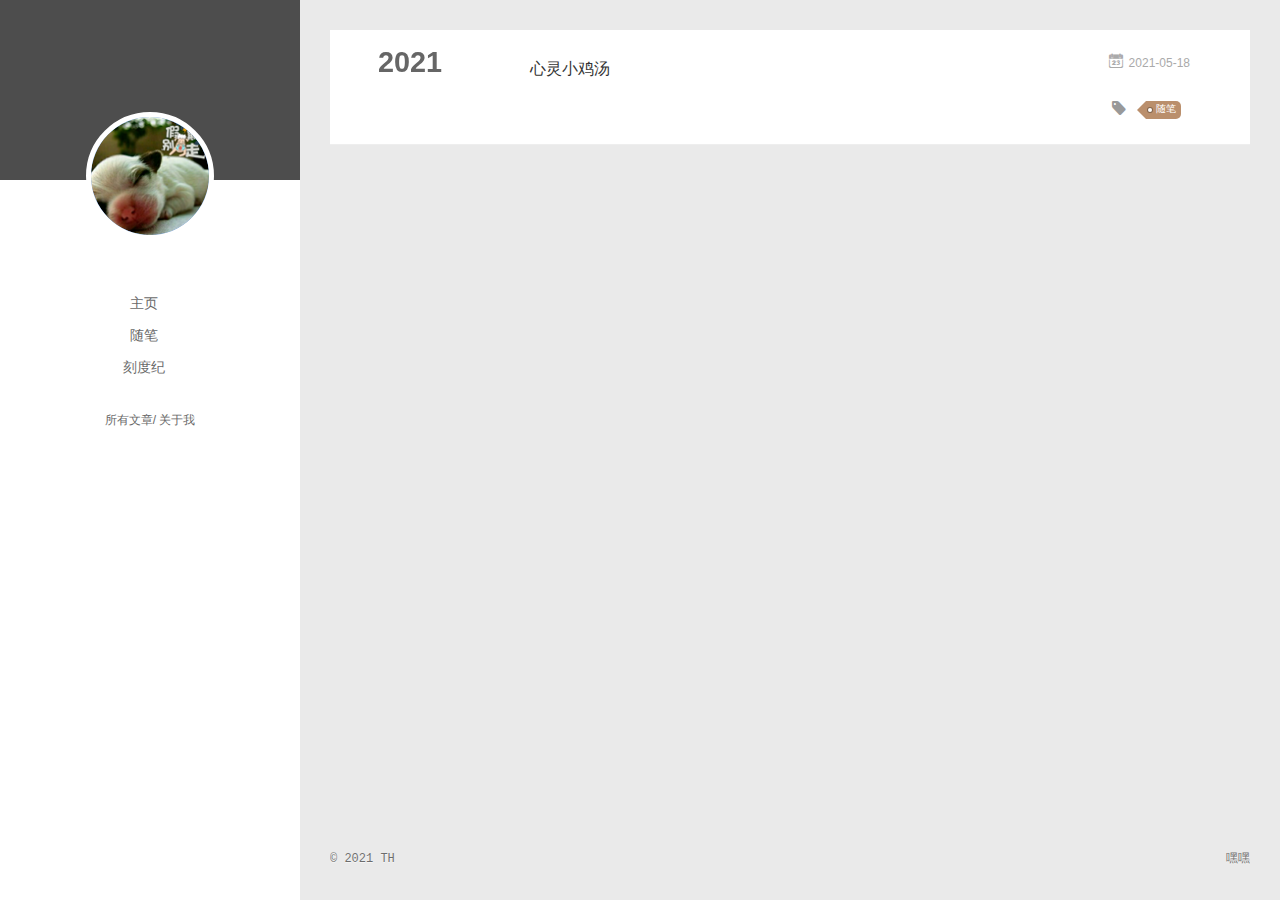
<file: archives/index.html>
<!DOCTYPE html>
<html>
<head>
  <meta charset="utf-8">
  
  <meta name="renderer" content="webkit">
  <meta http-equiv="X-UA-Compatible" content="IE=edge" >
  <link rel="dns-prefetch" href="https://pilihuala.github.io">
  <title>Archives | 日常</title>
  <meta name="viewport" content="width=device-width, initial-scale=1, maximum-scale=1">
  <meta property="og:type" content="website">
<meta property="og:title" content="日常">
<meta property="og:url" content="https://pilihuala.github.io/archives/index.html">
<meta property="og:site_name" content="日常">
<meta property="og:locale" content="zh_CN">
<meta property="article:author" content="TH">
<meta name="twitter:card" content="summary">
  
    <link rel="alternative" href="/atom.xml" title="日常" type="application/atom+xml">
  
  
    <link rel="icon" href="/favicon.ico">
  
  <link rel="stylesheet" type="text/css" href="/./main.0cf68a.css">
  <style type="text/css">
  
    #container.show {
      background: linear-gradient(200deg,#a0cfe4,#e8c37e);
    }
  </style>
  

  

<meta name="generator" content="Hexo 5.4.0"></head>

<body>
  <div id="container" q-class="show:isCtnShow">
    <canvas id="anm-canvas" class="anm-canvas"></canvas>
    <div class="left-col" q-class="show:isShow">
      
<div class="overlay" style="background: #4d4d4d"></div>
<div class="intrude-less">
	<header id="header" class="inner">
		<a href="/" class="profilepic">
			<img src="/assets/img/gougou.png" class="js-avatar">
		</a>
		<hgroup>
		  <h1 class="header-author"><a href="/"></a></h1>
		</hgroup>
		

		<nav class="header-menu">
			<ul>
			
				<li><a href="/">主页</a></li>
	        
				<li><a href="/tags/%E9%9A%8F%E7%AC%94/">随笔</a></li>
	        
				<li><a href="/love/index.html">刻度纪</a></li>
	        
			</ul>
		</nav>
		<nav class="header-smart-menu">
    		
    			
    			<a q-on="click: openSlider(e, 'innerArchive')" href="javascript:void(0)">所有文章</a>
    			
            
    			
    			<a q-on="click: openSlider(e, 'aboutme')" href="javascript:void(0)">关于我</a>
    			
            
		</nav>
		<nav class="header-nav">
			<div class="social">
				
			</div>
		</nav>
	</header>		
</div>

    </div>
    <div class="mid-col" q-class="show:isShow,hide:isShow|isFalse">
      
<nav id="mobile-nav">
  	<div class="overlay js-overlay" style="background: #4d4d4d"></div>
	<div class="btnctn js-mobile-btnctn">
  		<div class="slider-trigger list" q-on="click: openSlider(e)"><i class="icon icon-sort"></i></div>
	</div>
	<div class="intrude-less">
		<header id="header" class="inner">
			<div class="profilepic">
				<img src="/assets/img/gougou.png" class="js-avatar">
			</div>
			<hgroup>
			  <h1 class="header-author js-header-author"></h1>
			</hgroup>
			
			
			
				
			
				
			
				
			
			
			
			<nav class="header-nav">
				<div class="social">
					
				</div>
			</nav>

			<nav class="header-menu js-header-menu">
				<ul style="width: 70%">
				
				
					<li style="width: 33.333333333333336%"><a href="/">主页</a></li>
		        
					<li style="width: 33.333333333333336%"><a href="/tags/%E9%9A%8F%E7%AC%94/">随笔</a></li>
		        
					<li style="width: 33.333333333333336%"><a href="/love/index.html">刻度纪</a></li>
		        
				</ul>
			</nav>
		</header>				
	</div>
	<div class="mobile-mask" style="display:none" q-show="isShow"></div>
</nav>

      <div id="wrapper" class="body-wrap">
        <div class="menu-l">
          <div class="canvas-wrap">
            <canvas data-colors="#eaeaea" data-sectionHeight="100" data-contentId="js-content" id="myCanvas1" class="anm-canvas"></canvas>
          </div>
          <div id="js-content" class="content-ll">
            
  
  
    
    
      
      
      <section class="archives-wrap">
        <div class="archive-year-wrap">
          <a href="/archives/2021" class="archive-year">2021</a>
        </div>
        <div class="archives">
    
    <article class="archive-article archive-type-post">
  <div class="archive-article-inner">
    <header class="archive-article-header">
      	<div class="article-meta">
	      	<a href="/2021/05/18/xljt/" class="archive-article-date">
  	<time datetime="2021-05-18T10:18:18.000Z" itemprop="datePublished"><i class="icon-calendar icon"></i>2021-05-18</time>
</a>
        </div>
    	 
  
    <h1 itemprop="name">
      <a class="archive-article-title" href="/2021/05/18/xljt/">心灵小鸡汤</a>
    </h1>
  

        <div class="article-info info-on-right">
          
	<div class="article-tag tagcloud">
		<i class="icon-price-tags icon"></i>
		<ul class="article-tag-list">
			 
        		<li class="article-tag-list-item">
        			<a href="javascript:void(0)" class="js-tag article-tag-list-link color3">随笔</a>
        		</li>
      		
		</ul>
	</div>

          

        </div>
        <div class="clearfix"></div>
    </header>
  </div>
</article>
  
  
    </div></section>
  

    


          </div>
        </div>
      </div>
      <footer id="footer">
  <div class="outer">
    <div id="footer-info">
    	<div class="footer-left">
    		&copy; 2021 TH
    	</div>
      	<div class="footer-right">
      		 嘿嘿
      	</div>
    </div>
  </div>
</footer>
    </div>
    <script>
	var yiliaConfig = {
		mathjax: false,
		isHome: false,
		isPost: false,
		isArchive: true,
		isTag: false,
		isCategory: false,
		open_in_new: false,
		toc_hide_index: true,
		root: "/",
		innerArchive: true,
		showTags: false
	}
</script>

<script>!function(t){function n(e){if(r[e])return r[e].exports;var i=r[e]={exports:{},id:e,loaded:!1};return t[e].call(i.exports,i,i.exports,n),i.loaded=!0,i.exports}var r={};n.m=t,n.c=r,n.p="./",n(0)}([function(t,n,r){r(195),t.exports=r(191)},function(t,n,r){var e=r(3),i=r(52),o=r(27),u=r(28),c=r(53),f="prototype",a=function(t,n,r){var s,l,h,v,p=t&a.F,d=t&a.G,y=t&a.S,g=t&a.P,b=t&a.B,m=d?e:y?e[n]||(e[n]={}):(e[n]||{})[f],x=d?i:i[n]||(i[n]={}),w=x[f]||(x[f]={});d&&(r=n);for(s in r)l=!p&&m&&void 0!==m[s],h=(l?m:r)[s],v=b&&l?c(h,e):g&&"function"==typeof h?c(Function.call,h):h,m&&u(m,s,h,t&a.U),x[s]!=h&&o(x,s,v),g&&w[s]!=h&&(w[s]=h)};e.core=i,a.F=1,a.G=2,a.S=4,a.P=8,a.B=16,a.W=32,a.U=64,a.R=128,t.exports=a},function(t,n,r){var e=r(6);t.exports=function(t){if(!e(t))throw TypeError(t+" is not an object!");return t}},function(t,n){var r=t.exports="undefined"!=typeof window&&window.Math==Math?window:"undefined"!=typeof self&&self.Math==Math?self:Function("return this")();"number"==typeof __g&&(__g=r)},function(t,n){t.exports=function(t){try{return!!t()}catch(t){return!0}}},function(t,n){var r=t.exports="undefined"!=typeof window&&window.Math==Math?window:"undefined"!=typeof self&&self.Math==Math?self:Function("return this")();"number"==typeof __g&&(__g=r)},function(t,n){t.exports=function(t){return"object"==typeof t?null!==t:"function"==typeof t}},function(t,n,r){var e=r(126)("wks"),i=r(76),o=r(3).Symbol,u="function"==typeof o;(t.exports=function(t){return e[t]||(e[t]=u&&o[t]||(u?o:i)("Symbol."+t))}).store=e},function(t,n){var r={}.hasOwnProperty;t.exports=function(t,n){return r.call(t,n)}},function(t,n,r){var e=r(94),i=r(33);t.exports=function(t){return e(i(t))}},function(t,n,r){t.exports=!r(4)(function(){return 7!=Object.defineProperty({},"a",{get:function(){return 7}}).a})},function(t,n,r){var e=r(2),i=r(167),o=r(50),u=Object.defineProperty;n.f=r(10)?Object.defineProperty:function(t,n,r){if(e(t),n=o(n,!0),e(r),i)try{return u(t,n,r)}catch(t){}if("get"in r||"set"in r)throw TypeError("Accessors not supported!");return"value"in r&&(t[n]=r.value),t}},function(t,n,r){t.exports=!r(18)(function(){return 7!=Object.defineProperty({},"a",{get:function(){return 7}}).a})},function(t,n,r){var e=r(14),i=r(22);t.exports=r(12)?function(t,n,r){return e.f(t,n,i(1,r))}:function(t,n,r){return t[n]=r,t}},function(t,n,r){var e=r(20),i=r(58),o=r(42),u=Object.defineProperty;n.f=r(12)?Object.defineProperty:function(t,n,r){if(e(t),n=o(n,!0),e(r),i)try{return u(t,n,r)}catch(t){}if("get"in r||"set"in r)throw TypeError("Accessors not supported!");return"value"in r&&(t[n]=r.value),t}},function(t,n,r){var e=r(40)("wks"),i=r(23),o=r(5).Symbol,u="function"==typeof o;(t.exports=function(t){return e[t]||(e[t]=u&&o[t]||(u?o:i)("Symbol."+t))}).store=e},function(t,n,r){var e=r(67),i=Math.min;t.exports=function(t){return t>0?i(e(t),9007199254740991):0}},function(t,n,r){var e=r(46);t.exports=function(t){return Object(e(t))}},function(t,n){t.exports=function(t){try{return!!t()}catch(t){return!0}}},function(t,n,r){var e=r(63),i=r(34);t.exports=Object.keys||function(t){return e(t,i)}},function(t,n,r){var e=r(21);t.exports=function(t){if(!e(t))throw TypeError(t+" is not an object!");return t}},function(t,n){t.exports=function(t){return"object"==typeof t?null!==t:"function"==typeof t}},function(t,n){t.exports=function(t,n){return{enumerable:!(1&t),configurable:!(2&t),writable:!(4&t),value:n}}},function(t,n){var r=0,e=Math.random();t.exports=function(t){return"Symbol(".concat(void 0===t?"":t,")_",(++r+e).toString(36))}},function(t,n){var r={}.hasOwnProperty;t.exports=function(t,n){return r.call(t,n)}},function(t,n){var r=t.exports={version:"2.4.0"};"number"==typeof __e&&(__e=r)},function(t,n){t.exports=function(t){if("function"!=typeof t)throw TypeError(t+" is not a function!");return t}},function(t,n,r){var e=r(11),i=r(66);t.exports=r(10)?function(t,n,r){return e.f(t,n,i(1,r))}:function(t,n,r){return t[n]=r,t}},function(t,n,r){var e=r(3),i=r(27),o=r(24),u=r(76)("src"),c="toString",f=Function[c],a=(""+f).split(c);r(52).inspectSource=function(t){return f.call(t)},(t.exports=function(t,n,r,c){var f="function"==typeof r;f&&(o(r,"name")||i(r,"name",n)),t[n]!==r&&(f&&(o(r,u)||i(r,u,t[n]?""+t[n]:a.join(String(n)))),t===e?t[n]=r:c?t[n]?t[n]=r:i(t,n,r):(delete t[n],i(t,n,r)))})(Function.prototype,c,function(){return"function"==typeof this&&this[u]||f.call(this)})},function(t,n,r){var e=r(1),i=r(4),o=r(46),u=function(t,n,r,e){var i=String(o(t)),u="<"+n;return""!==r&&(u+=" "+r+'="'+String(e).replace(/"/g,"&quot;")+'"'),u+">"+i+"</"+n+">"};t.exports=function(t,n){var r={};r[t]=n(u),e(e.P+e.F*i(function(){var n=""[t]('"');return n!==n.toLowerCase()||n.split('"').length>3}),"String",r)}},function(t,n,r){var e=r(115),i=r(46);t.exports=function(t){return e(i(t))}},function(t,n,r){var e=r(116),i=r(66),o=r(30),u=r(50),c=r(24),f=r(167),a=Object.getOwnPropertyDescriptor;n.f=r(10)?a:function(t,n){if(t=o(t),n=u(n,!0),f)try{return a(t,n)}catch(t){}if(c(t,n))return i(!e.f.call(t,n),t[n])}},function(t,n,r){var e=r(24),i=r(17),o=r(145)("IE_PROTO"),u=Object.prototype;t.exports=Object.getPrototypeOf||function(t){return t=i(t),e(t,o)?t[o]:"function"==typeof t.constructor&&t instanceof t.constructor?t.constructor.prototype:t instanceof Object?u:null}},function(t,n){t.exports=function(t){if(void 0==t)throw TypeError("Can't call method on  "+t);return t}},function(t,n){t.exports="constructor,hasOwnProperty,isPrototypeOf,propertyIsEnumerable,toLocaleString,toString,valueOf".split(",")},function(t,n){t.exports={}},function(t,n){t.exports=!0},function(t,n){n.f={}.propertyIsEnumerable},function(t,n,r){var e=r(14).f,i=r(8),o=r(15)("toStringTag");t.exports=function(t,n,r){t&&!i(t=r?t:t.prototype,o)&&e(t,o,{configurable:!0,value:n})}},function(t,n,r){var e=r(40)("keys"),i=r(23);t.exports=function(t){return e[t]||(e[t]=i(t))}},function(t,n,r){var e=r(5),i="__core-js_shared__",o=e[i]||(e[i]={});t.exports=function(t){return o[t]||(o[t]={})}},function(t,n){var r=Math.ceil,e=Math.floor;t.exports=function(t){return isNaN(t=+t)?0:(t>0?e:r)(t)}},function(t,n,r){var e=r(21);t.exports=function(t,n){if(!e(t))return t;var r,i;if(n&&"function"==typeof(r=t.toString)&&!e(i=r.call(t)))return i;if("function"==typeof(r=t.valueOf)&&!e(i=r.call(t)))return i;if(!n&&"function"==typeof(r=t.toString)&&!e(i=r.call(t)))return i;throw TypeError("Can't convert object to primitive value")}},function(t,n,r){var e=r(5),i=r(25),o=r(36),u=r(44),c=r(14).f;t.exports=function(t){var n=i.Symbol||(i.Symbol=o?{}:e.Symbol||{});"_"==t.charAt(0)||t in n||c(n,t,{value:u.f(t)})}},function(t,n,r){n.f=r(15)},function(t,n){var r={}.toString;t.exports=function(t){return r.call(t).slice(8,-1)}},function(t,n){t.exports=function(t){if(void 0==t)throw TypeError("Can't call method on  "+t);return t}},function(t,n,r){var e=r(4);t.exports=function(t,n){return!!t&&e(function(){n?t.call(null,function(){},1):t.call(null)})}},function(t,n,r){var e=r(53),i=r(115),o=r(17),u=r(16),c=r(203);t.exports=function(t,n){var r=1==t,f=2==t,a=3==t,s=4==t,l=6==t,h=5==t||l,v=n||c;return function(n,c,p){for(var d,y,g=o(n),b=i(g),m=e(c,p,3),x=u(b.length),w=0,S=r?v(n,x):f?v(n,0):void 0;x>w;w++)if((h||w in b)&&(d=b[w],y=m(d,w,g),t))if(r)S[w]=y;else if(y)switch(t){case 3:return!0;case 5:return d;case 6:return w;case 2:S.push(d)}else if(s)return!1;return l?-1:a||s?s:S}}},function(t,n,r){var e=r(1),i=r(52),o=r(4);t.exports=function(t,n){var r=(i.Object||{})[t]||Object[t],u={};u[t]=n(r),e(e.S+e.F*o(function(){r(1)}),"Object",u)}},function(t,n,r){var e=r(6);t.exports=function(t,n){if(!e(t))return t;var r,i;if(n&&"function"==typeof(r=t.toString)&&!e(i=r.call(t)))return i;if("function"==typeof(r=t.valueOf)&&!e(i=r.call(t)))return i;if(!n&&"function"==typeof(r=t.toString)&&!e(i=r.call(t)))return i;throw TypeError("Can't convert object to primitive value")}},function(t,n,r){var e=r(5),i=r(25),o=r(91),u=r(13),c="prototype",f=function(t,n,r){var a,s,l,h=t&f.F,v=t&f.G,p=t&f.S,d=t&f.P,y=t&f.B,g=t&f.W,b=v?i:i[n]||(i[n]={}),m=b[c],x=v?e:p?e[n]:(e[n]||{})[c];v&&(r=n);for(a in r)(s=!h&&x&&void 0!==x[a])&&a in b||(l=s?x[a]:r[a],b[a]=v&&"function"!=typeof x[a]?r[a]:y&&s?o(l,e):g&&x[a]==l?function(t){var n=function(n,r,e){if(this instanceof t){switch(arguments.length){case 0:return new t;case 1:return new t(n);case 2:return new t(n,r)}return new t(n,r,e)}return t.apply(this,arguments)};return n[c]=t[c],n}(l):d&&"function"==typeof l?o(Function.call,l):l,d&&((b.virtual||(b.virtual={}))[a]=l,t&f.R&&m&&!m[a]&&u(m,a,l)))};f.F=1,f.G=2,f.S=4,f.P=8,f.B=16,f.W=32,f.U=64,f.R=128,t.exports=f},function(t,n){var r=t.exports={version:"2.4.0"};"number"==typeof __e&&(__e=r)},function(t,n,r){var e=r(26);t.exports=function(t,n,r){if(e(t),void 0===n)return t;switch(r){case 1:return function(r){return t.call(n,r)};case 2:return function(r,e){return t.call(n,r,e)};case 3:return function(r,e,i){return t.call(n,r,e,i)}}return function(){return t.apply(n,arguments)}}},function(t,n,r){var e=r(183),i=r(1),o=r(126)("metadata"),u=o.store||(o.store=new(r(186))),c=function(t,n,r){var i=u.get(t);if(!i){if(!r)return;u.set(t,i=new e)}var o=i.get(n);if(!o){if(!r)return;i.set(n,o=new e)}return o},f=function(t,n,r){var e=c(n,r,!1);return void 0!==e&&e.has(t)},a=function(t,n,r){var e=c(n,r,!1);return void 0===e?void 0:e.get(t)},s=function(t,n,r,e){c(r,e,!0).set(t,n)},l=function(t,n){var r=c(t,n,!1),e=[];return r&&r.forEach(function(t,n){e.push(n)}),e},h=function(t){return void 0===t||"symbol"==typeof t?t:String(t)},v=function(t){i(i.S,"Reflect",t)};t.exports={store:u,map:c,has:f,get:a,set:s,keys:l,key:h,exp:v}},function(t,n,r){"use strict";if(r(10)){var e=r(69),i=r(3),o=r(4),u=r(1),c=r(127),f=r(152),a=r(53),s=r(68),l=r(66),h=r(27),v=r(73),p=r(67),d=r(16),y=r(75),g=r(50),b=r(24),m=r(180),x=r(114),w=r(6),S=r(17),_=r(137),O=r(70),E=r(32),P=r(71).f,j=r(154),F=r(76),M=r(7),A=r(48),N=r(117),T=r(146),I=r(155),k=r(80),L=r(123),R=r(74),C=r(130),D=r(160),U=r(11),W=r(31),G=U.f,B=W.f,V=i.RangeError,z=i.TypeError,q=i.Uint8Array,K="ArrayBuffer",J="Shared"+K,Y="BYTES_PER_ELEMENT",H="prototype",$=Array[H],X=f.ArrayBuffer,Q=f.DataView,Z=A(0),tt=A(2),nt=A(3),rt=A(4),et=A(5),it=A(6),ot=N(!0),ut=N(!1),ct=I.values,ft=I.keys,at=I.entries,st=$.lastIndexOf,lt=$.reduce,ht=$.reduceRight,vt=$.join,pt=$.sort,dt=$.slice,yt=$.toString,gt=$.toLocaleString,bt=M("iterator"),mt=M("toStringTag"),xt=F("typed_constructor"),wt=F("def_constructor"),St=c.CONSTR,_t=c.TYPED,Ot=c.VIEW,Et="Wrong length!",Pt=A(1,function(t,n){return Tt(T(t,t[wt]),n)}),jt=o(function(){return 1===new q(new Uint16Array([1]).buffer)[0]}),Ft=!!q&&!!q[H].set&&o(function(){new q(1).set({})}),Mt=function(t,n){if(void 0===t)throw z(Et);var r=+t,e=d(t);if(n&&!m(r,e))throw V(Et);return e},At=function(t,n){var r=p(t);if(r<0||r%n)throw V("Wrong offset!");return r},Nt=function(t){if(w(t)&&_t in t)return t;throw z(t+" is not a typed array!")},Tt=function(t,n){if(!(w(t)&&xt in t))throw z("It is not a typed array constructor!");return new t(n)},It=function(t,n){return kt(T(t,t[wt]),n)},kt=function(t,n){for(var r=0,e=n.length,i=Tt(t,e);e>r;)i[r]=n[r++];return i},Lt=function(t,n,r){G(t,n,{get:function(){return this._d[r]}})},Rt=function(t){var n,r,e,i,o,u,c=S(t),f=arguments.length,s=f>1?arguments[1]:void 0,l=void 0!==s,h=j(c);if(void 0!=h&&!_(h)){for(u=h.call(c),e=[],n=0;!(o=u.next()).done;n++)e.push(o.value);c=e}for(l&&f>2&&(s=a(s,arguments[2],2)),n=0,r=d(c.length),i=Tt(this,r);r>n;n++)i[n]=l?s(c[n],n):c[n];return i},Ct=function(){for(var t=0,n=arguments.length,r=Tt(this,n);n>t;)r[t]=arguments[t++];return r},Dt=!!q&&o(function(){gt.call(new q(1))}),Ut=function(){return gt.apply(Dt?dt.call(Nt(this)):Nt(this),arguments)},Wt={copyWithin:function(t,n){return D.call(Nt(this),t,n,arguments.length>2?arguments[2]:void 0)},every:function(t){return rt(Nt(this),t,arguments.length>1?arguments[1]:void 0)},fill:function(t){return C.apply(Nt(this),arguments)},filter:function(t){return It(this,tt(Nt(this),t,arguments.length>1?arguments[1]:void 0))},find:function(t){return et(Nt(this),t,arguments.length>1?arguments[1]:void 0)},findIndex:function(t){return it(Nt(this),t,arguments.length>1?arguments[1]:void 0)},forEach:function(t){Z(Nt(this),t,arguments.length>1?arguments[1]:void 0)},indexOf:function(t){return ut(Nt(this),t,arguments.length>1?arguments[1]:void 0)},includes:function(t){return ot(Nt(this),t,arguments.length>1?arguments[1]:void 0)},join:function(t){return vt.apply(Nt(this),arguments)},lastIndexOf:function(t){return st.apply(Nt(this),arguments)},map:function(t){return Pt(Nt(this),t,arguments.length>1?arguments[1]:void 0)},reduce:function(t){return lt.apply(Nt(this),arguments)},reduceRight:function(t){return ht.apply(Nt(this),arguments)},reverse:function(){for(var t,n=this,r=Nt(n).length,e=Math.floor(r/2),i=0;i<e;)t=n[i],n[i++]=n[--r],n[r]=t;return n},some:function(t){return nt(Nt(this),t,arguments.length>1?arguments[1]:void 0)},sort:function(t){return pt.call(Nt(this),t)},subarray:function(t,n){var r=Nt(this),e=r.length,i=y(t,e);return new(T(r,r[wt]))(r.buffer,r.byteOffset+i*r.BYTES_PER_ELEMENT,d((void 0===n?e:y(n,e))-i))}},Gt=function(t,n){return It(this,dt.call(Nt(this),t,n))},Bt=function(t){Nt(this);var n=At(arguments[1],1),r=this.length,e=S(t),i=d(e.length),o=0;if(i+n>r)throw V(Et);for(;o<i;)this[n+o]=e[o++]},Vt={entries:function(){return at.call(Nt(this))},keys:function(){return ft.call(Nt(this))},values:function(){return ct.call(Nt(this))}},zt=function(t,n){return w(t)&&t[_t]&&"symbol"!=typeof n&&n in t&&String(+n)==String(n)},qt=function(t,n){return zt(t,n=g(n,!0))?l(2,t[n]):B(t,n)},Kt=function(t,n,r){return!(zt(t,n=g(n,!0))&&w(r)&&b(r,"value"))||b(r,"get")||b(r,"set")||r.configurable||b(r,"writable")&&!r.writable||b(r,"enumerable")&&!r.enumerable?G(t,n,r):(t[n]=r.value,t)};St||(W.f=qt,U.f=Kt),u(u.S+u.F*!St,"Object",{getOwnPropertyDescriptor:qt,defineProperty:Kt}),o(function(){yt.call({})})&&(yt=gt=function(){return vt.call(this)});var Jt=v({},Wt);v(Jt,Vt),h(Jt,bt,Vt.values),v(Jt,{slice:Gt,set:Bt,constructor:function(){},toString:yt,toLocaleString:Ut}),Lt(Jt,"buffer","b"),Lt(Jt,"byteOffset","o"),Lt(Jt,"byteLength","l"),Lt(Jt,"length","e"),G(Jt,mt,{get:function(){return this[_t]}}),t.exports=function(t,n,r,f){f=!!f;var a=t+(f?"Clamped":"")+"Array",l="Uint8Array"!=a,v="get"+t,p="set"+t,y=i[a],g=y||{},b=y&&E(y),m=!y||!c.ABV,S={},_=y&&y[H],j=function(t,r){var e=t._d;return e.v[v](r*n+e.o,jt)},F=function(t,r,e){var i=t._d;f&&(e=(e=Math.round(e))<0?0:e>255?255:255&e),i.v[p](r*n+i.o,e,jt)},M=function(t,n){G(t,n,{get:function(){return j(this,n)},set:function(t){return F(this,n,t)},enumerable:!0})};m?(y=r(function(t,r,e,i){s(t,y,a,"_d");var o,u,c,f,l=0,v=0;if(w(r)){if(!(r instanceof X||(f=x(r))==K||f==J))return _t in r?kt(y,r):Rt.call(y,r);o=r,v=At(e,n);var p=r.byteLength;if(void 0===i){if(p%n)throw V(Et);if((u=p-v)<0)throw V(Et)}else if((u=d(i)*n)+v>p)throw V(Et);c=u/n}else c=Mt(r,!0),u=c*n,o=new X(u);for(h(t,"_d",{b:o,o:v,l:u,e:c,v:new Q(o)});l<c;)M(t,l++)}),_=y[H]=O(Jt),h(_,"constructor",y)):L(function(t){new y(null),new y(t)},!0)||(y=r(function(t,r,e,i){s(t,y,a);var o;return w(r)?r instanceof X||(o=x(r))==K||o==J?void 0!==i?new g(r,At(e,n),i):void 0!==e?new g(r,At(e,n)):new g(r):_t in r?kt(y,r):Rt.call(y,r):new g(Mt(r,l))}),Z(b!==Function.prototype?P(g).concat(P(b)):P(g),function(t){t in y||h(y,t,g[t])}),y[H]=_,e||(_.constructor=y));var A=_[bt],N=!!A&&("values"==A.name||void 0==A.name),T=Vt.values;h(y,xt,!0),h(_,_t,a),h(_,Ot,!0),h(_,wt,y),(f?new y(1)[mt]==a:mt in _)||G(_,mt,{get:function(){return a}}),S[a]=y,u(u.G+u.W+u.F*(y!=g),S),u(u.S,a,{BYTES_PER_ELEMENT:n,from:Rt,of:Ct}),Y in _||h(_,Y,n),u(u.P,a,Wt),R(a),u(u.P+u.F*Ft,a,{set:Bt}),u(u.P+u.F*!N,a,Vt),u(u.P+u.F*(_.toString!=yt),a,{toString:yt}),u(u.P+u.F*o(function(){new y(1).slice()}),a,{slice:Gt}),u(u.P+u.F*(o(function(){return[1,2].toLocaleString()!=new y([1,2]).toLocaleString()})||!o(function(){_.toLocaleString.call([1,2])})),a,{toLocaleString:Ut}),k[a]=N?A:T,e||N||h(_,bt,T)}}else t.exports=function(){}},function(t,n){var r={}.toString;t.exports=function(t){return r.call(t).slice(8,-1)}},function(t,n,r){var e=r(21),i=r(5).document,o=e(i)&&e(i.createElement);t.exports=function(t){return o?i.createElement(t):{}}},function(t,n,r){t.exports=!r(12)&&!r(18)(function(){return 7!=Object.defineProperty(r(57)("div"),"a",{get:function(){return 7}}).a})},function(t,n,r){"use strict";var e=r(36),i=r(51),o=r(64),u=r(13),c=r(8),f=r(35),a=r(96),s=r(38),l=r(103),h=r(15)("iterator"),v=!([].keys&&"next"in[].keys()),p="keys",d="values",y=function(){return this};t.exports=function(t,n,r,g,b,m,x){a(r,n,g);var w,S,_,O=function(t){if(!v&&t in F)return F[t];switch(t){case p:case d:return function(){return new r(this,t)}}return function(){return new r(this,t)}},E=n+" Iterator",P=b==d,j=!1,F=t.prototype,M=F[h]||F["@@iterator"]||b&&F[b],A=M||O(b),N=b?P?O("entries"):A:void 0,T="Array"==n?F.entries||M:M;if(T&&(_=l(T.call(new t)))!==Object.prototype&&(s(_,E,!0),e||c(_,h)||u(_,h,y)),P&&M&&M.name!==d&&(j=!0,A=function(){return M.call(this)}),e&&!x||!v&&!j&&F[h]||u(F,h,A),f[n]=A,f[E]=y,b)if(w={values:P?A:O(d),keys:m?A:O(p),entries:N},x)for(S in w)S in F||o(F,S,w[S]);else i(i.P+i.F*(v||j),n,w);return w}},function(t,n,r){var e=r(20),i=r(100),o=r(34),u=r(39)("IE_PROTO"),c=function(){},f="prototype",a=function(){var t,n=r(57)("iframe"),e=o.length;for(n.style.display="none",r(93).appendChild(n),n.src="javascript:",t=n.contentWindow.document,t.open(),t.write("<script>document.F=Object<\/script>"),t.close(),a=t.F;e--;)delete a[f][o[e]];return a()};t.exports=Object.create||function(t,n){var r;return null!==t?(c[f]=e(t),r=new c,c[f]=null,r[u]=t):r=a(),void 0===n?r:i(r,n)}},function(t,n,r){var e=r(63),i=r(34).concat("length","prototype");n.f=Object.getOwnPropertyNames||function(t){return e(t,i)}},function(t,n){n.f=Object.getOwnPropertySymbols},function(t,n,r){var e=r(8),i=r(9),o=r(90)(!1),u=r(39)("IE_PROTO");t.exports=function(t,n){var r,c=i(t),f=0,a=[];for(r in c)r!=u&&e(c,r)&&a.push(r);for(;n.length>f;)e(c,r=n[f++])&&(~o(a,r)||a.push(r));return a}},function(t,n,r){t.exports=r(13)},function(t,n,r){var e=r(76)("meta"),i=r(6),o=r(24),u=r(11).f,c=0,f=Object.isExtensible||function(){return!0},a=!r(4)(function(){return f(Object.preventExtensions({}))}),s=function(t){u(t,e,{value:{i:"O"+ ++c,w:{}}})},l=function(t,n){if(!i(t))return"symbol"==typeof t?t:("string"==typeof t?"S":"P")+t;if(!o(t,e)){if(!f(t))return"F";if(!n)return"E";s(t)}return t[e].i},h=function(t,n){if(!o(t,e)){if(!f(t))return!0;if(!n)return!1;s(t)}return t[e].w},v=function(t){return a&&p.NEED&&f(t)&&!o(t,e)&&s(t),t},p=t.exports={KEY:e,NEED:!1,fastKey:l,getWeak:h,onFreeze:v}},function(t,n){t.exports=function(t,n){return{enumerable:!(1&t),configurable:!(2&t),writable:!(4&t),value:n}}},function(t,n){var r=Math.ceil,e=Math.floor;t.exports=function(t){return isNaN(t=+t)?0:(t>0?e:r)(t)}},function(t,n){t.exports=function(t,n,r,e){if(!(t instanceof n)||void 0!==e&&e in t)throw TypeError(r+": incorrect invocation!");return t}},function(t,n){t.exports=!1},function(t,n,r){var e=r(2),i=r(173),o=r(133),u=r(145)("IE_PROTO"),c=function(){},f="prototype",a=function(){var t,n=r(132)("iframe"),e=o.length;for(n.style.display="none",r(135).appendChild(n),n.src="javascript:",t=n.contentWindow.document,t.open(),t.write("<script>document.F=Object<\/script>"),t.close(),a=t.F;e--;)delete a[f][o[e]];return a()};t.exports=Object.create||function(t,n){var r;return null!==t?(c[f]=e(t),r=new c,c[f]=null,r[u]=t):r=a(),void 0===n?r:i(r,n)}},function(t,n,r){var e=r(175),i=r(133).concat("length","prototype");n.f=Object.getOwnPropertyNames||function(t){return e(t,i)}},function(t,n,r){var e=r(175),i=r(133);t.exports=Object.keys||function(t){return e(t,i)}},function(t,n,r){var e=r(28);t.exports=function(t,n,r){for(var i in n)e(t,i,n[i],r);return t}},function(t,n,r){"use strict";var e=r(3),i=r(11),o=r(10),u=r(7)("species");t.exports=function(t){var n=e[t];o&&n&&!n[u]&&i.f(n,u,{configurable:!0,get:function(){return this}})}},function(t,n,r){var e=r(67),i=Math.max,o=Math.min;t.exports=function(t,n){return t=e(t),t<0?i(t+n,0):o(t,n)}},function(t,n){var r=0,e=Math.random();t.exports=function(t){return"Symbol(".concat(void 0===t?"":t,")_",(++r+e).toString(36))}},function(t,n,r){var e=r(33);t.exports=function(t){return Object(e(t))}},function(t,n,r){var e=r(7)("unscopables"),i=Array.prototype;void 0==i[e]&&r(27)(i,e,{}),t.exports=function(t){i[e][t]=!0}},function(t,n,r){var e=r(53),i=r(169),o=r(137),u=r(2),c=r(16),f=r(154),a={},s={},n=t.exports=function(t,n,r,l,h){var v,p,d,y,g=h?function(){return t}:f(t),b=e(r,l,n?2:1),m=0;if("function"!=typeof g)throw TypeError(t+" is not iterable!");if(o(g)){for(v=c(t.length);v>m;m++)if((y=n?b(u(p=t[m])[0],p[1]):b(t[m]))===a||y===s)return y}else for(d=g.call(t);!(p=d.next()).done;)if((y=i(d,b,p.value,n))===a||y===s)return y};n.BREAK=a,n.RETURN=s},function(t,n){t.exports={}},function(t,n,r){var e=r(11).f,i=r(24),o=r(7)("toStringTag");t.exports=function(t,n,r){t&&!i(t=r?t:t.prototype,o)&&e(t,o,{configurable:!0,value:n})}},function(t,n,r){var e=r(1),i=r(46),o=r(4),u=r(150),c="["+u+"]",f="​",a=RegExp("^"+c+c+"*"),s=RegExp(c+c+"*$"),l=function(t,n,r){var i={},c=o(function(){return!!u[t]()||f[t]()!=f}),a=i[t]=c?n(h):u[t];r&&(i[r]=a),e(e.P+e.F*c,"String",i)},h=l.trim=function(t,n){return t=String(i(t)),1&n&&(t=t.replace(a,"")),2&n&&(t=t.replace(s,"")),t};t.exports=l},function(t,n,r){t.exports={default:r(86),__esModule:!0}},function(t,n,r){t.exports={default:r(87),__esModule:!0}},function(t,n,r){"use strict";function e(t){return t&&t.__esModule?t:{default:t}}n.__esModule=!0;var i=r(84),o=e(i),u=r(83),c=e(u),f="function"==typeof c.default&&"symbol"==typeof o.default?function(t){return typeof t}:function(t){return t&&"function"==typeof c.default&&t.constructor===c.default&&t!==c.default.prototype?"symbol":typeof t};n.default="function"==typeof c.default&&"symbol"===f(o.default)?function(t){return void 0===t?"undefined":f(t)}:function(t){return t&&"function"==typeof c.default&&t.constructor===c.default&&t!==c.default.prototype?"symbol":void 0===t?"undefined":f(t)}},function(t,n,r){r(110),r(108),r(111),r(112),t.exports=r(25).Symbol},function(t,n,r){r(109),r(113),t.exports=r(44).f("iterator")},function(t,n){t.exports=function(t){if("function"!=typeof t)throw TypeError(t+" is not a function!");return t}},function(t,n){t.exports=function(){}},function(t,n,r){var e=r(9),i=r(106),o=r(105);t.exports=function(t){return function(n,r,u){var c,f=e(n),a=i(f.length),s=o(u,a);if(t&&r!=r){for(;a>s;)if((c=f[s++])!=c)return!0}else for(;a>s;s++)if((t||s in f)&&f[s]===r)return t||s||0;return!t&&-1}}},function(t,n,r){var e=r(88);t.exports=function(t,n,r){if(e(t),void 0===n)return t;switch(r){case 1:return function(r){return t.call(n,r)};case 2:return function(r,e){return t.call(n,r,e)};case 3:return function(r,e,i){return t.call(n,r,e,i)}}return function(){return t.apply(n,arguments)}}},function(t,n,r){var e=r(19),i=r(62),o=r(37);t.exports=function(t){var n=e(t),r=i.f;if(r)for(var u,c=r(t),f=o.f,a=0;c.length>a;)f.call(t,u=c[a++])&&n.push(u);return n}},function(t,n,r){t.exports=r(5).document&&document.documentElement},function(t,n,r){var e=r(56);t.exports=Object("z").propertyIsEnumerable(0)?Object:function(t){return"String"==e(t)?t.split(""):Object(t)}},function(t,n,r){var e=r(56);t.exports=Array.isArray||function(t){return"Array"==e(t)}},function(t,n,r){"use strict";var e=r(60),i=r(22),o=r(38),u={};r(13)(u,r(15)("iterator"),function(){return this}),t.exports=function(t,n,r){t.prototype=e(u,{next:i(1,r)}),o(t,n+" Iterator")}},function(t,n){t.exports=function(t,n){return{value:n,done:!!t}}},function(t,n,r){var e=r(19),i=r(9);t.exports=function(t,n){for(var r,o=i(t),u=e(o),c=u.length,f=0;c>f;)if(o[r=u[f++]]===n)return r}},function(t,n,r){var e=r(23)("meta"),i=r(21),o=r(8),u=r(14).f,c=0,f=Object.isExtensible||function(){return!0},a=!r(18)(function(){return f(Object.preventExtensions({}))}),s=function(t){u(t,e,{value:{i:"O"+ ++c,w:{}}})},l=function(t,n){if(!i(t))return"symbol"==typeof t?t:("string"==typeof t?"S":"P")+t;if(!o(t,e)){if(!f(t))return"F";if(!n)return"E";s(t)}return t[e].i},h=function(t,n){if(!o(t,e)){if(!f(t))return!0;if(!n)return!1;s(t)}return t[e].w},v=function(t){return a&&p.NEED&&f(t)&&!o(t,e)&&s(t),t},p=t.exports={KEY:e,NEED:!1,fastKey:l,getWeak:h,onFreeze:v}},function(t,n,r){var e=r(14),i=r(20),o=r(19);t.exports=r(12)?Object.defineProperties:function(t,n){i(t);for(var r,u=o(n),c=u.length,f=0;c>f;)e.f(t,r=u[f++],n[r]);return t}},function(t,n,r){var e=r(37),i=r(22),o=r(9),u=r(42),c=r(8),f=r(58),a=Object.getOwnPropertyDescriptor;n.f=r(12)?a:function(t,n){if(t=o(t),n=u(n,!0),f)try{return a(t,n)}catch(t){}if(c(t,n))return i(!e.f.call(t,n),t[n])}},function(t,n,r){var e=r(9),i=r(61).f,o={}.toString,u="object"==typeof window&&window&&Object.getOwnPropertyNames?Object.getOwnPropertyNames(window):[],c=function(t){try{return i(t)}catch(t){return u.slice()}};t.exports.f=function(t){return u&&"[object Window]"==o.call(t)?c(t):i(e(t))}},function(t,n,r){var e=r(8),i=r(77),o=r(39)("IE_PROTO"),u=Object.prototype;t.exports=Object.getPrototypeOf||function(t){return t=i(t),e(t,o)?t[o]:"function"==typeof t.constructor&&t instanceof t.constructor?t.constructor.prototype:t instanceof Object?u:null}},function(t,n,r){var e=r(41),i=r(33);t.exports=function(t){return function(n,r){var o,u,c=String(i(n)),f=e(r),a=c.length;return f<0||f>=a?t?"":void 0:(o=c.charCodeAt(f),o<55296||o>56319||f+1===a||(u=c.charCodeAt(f+1))<56320||u>57343?t?c.charAt(f):o:t?c.slice(f,f+2):u-56320+(o-55296<<10)+65536)}}},function(t,n,r){var e=r(41),i=Math.max,o=Math.min;t.exports=function(t,n){return t=e(t),t<0?i(t+n,0):o(t,n)}},function(t,n,r){var e=r(41),i=Math.min;t.exports=function(t){return t>0?i(e(t),9007199254740991):0}},function(t,n,r){"use strict";var e=r(89),i=r(97),o=r(35),u=r(9);t.exports=r(59)(Array,"Array",function(t,n){this._t=u(t),this._i=0,this._k=n},function(){var t=this._t,n=this._k,r=this._i++;return!t||r>=t.length?(this._t=void 0,i(1)):"keys"==n?i(0,r):"values"==n?i(0,t[r]):i(0,[r,t[r]])},"values"),o.Arguments=o.Array,e("keys"),e("values"),e("entries")},function(t,n){},function(t,n,r){"use strict";var e=r(104)(!0);r(59)(String,"String",function(t){this._t=String(t),this._i=0},function(){var t,n=this._t,r=this._i;return r>=n.length?{value:void 0,done:!0}:(t=e(n,r),this._i+=t.length,{value:t,done:!1})})},function(t,n,r){"use strict";var e=r(5),i=r(8),o=r(12),u=r(51),c=r(64),f=r(99).KEY,a=r(18),s=r(40),l=r(38),h=r(23),v=r(15),p=r(44),d=r(43),y=r(98),g=r(92),b=r(95),m=r(20),x=r(9),w=r(42),S=r(22),_=r(60),O=r(102),E=r(101),P=r(14),j=r(19),F=E.f,M=P.f,A=O.f,N=e.Symbol,T=e.JSON,I=T&&T.stringify,k="prototype",L=v("_hidden"),R=v("toPrimitive"),C={}.propertyIsEnumerable,D=s("symbol-registry"),U=s("symbols"),W=s("op-symbols"),G=Object[k],B="function"==typeof N,V=e.QObject,z=!V||!V[k]||!V[k].findChild,q=o&&a(function(){return 7!=_(M({},"a",{get:function(){return M(this,"a",{value:7}).a}})).a})?function(t,n,r){var e=F(G,n);e&&delete G[n],M(t,n,r),e&&t!==G&&M(G,n,e)}:M,K=function(t){var n=U[t]=_(N[k]);return n._k=t,n},J=B&&"symbol"==typeof N.iterator?function(t){return"symbol"==typeof t}:function(t){return t instanceof N},Y=function(t,n,r){return t===G&&Y(W,n,r),m(t),n=w(n,!0),m(r),i(U,n)?(r.enumerable?(i(t,L)&&t[L][n]&&(t[L][n]=!1),r=_(r,{enumerable:S(0,!1)})):(i(t,L)||M(t,L,S(1,{})),t[L][n]=!0),q(t,n,r)):M(t,n,r)},H=function(t,n){m(t);for(var r,e=g(n=x(n)),i=0,o=e.length;o>i;)Y(t,r=e[i++],n[r]);return t},$=function(t,n){return void 0===n?_(t):H(_(t),n)},X=function(t){var n=C.call(this,t=w(t,!0));return!(this===G&&i(U,t)&&!i(W,t))&&(!(n||!i(this,t)||!i(U,t)||i(this,L)&&this[L][t])||n)},Q=function(t,n){if(t=x(t),n=w(n,!0),t!==G||!i(U,n)||i(W,n)){var r=F(t,n);return!r||!i(U,n)||i(t,L)&&t[L][n]||(r.enumerable=!0),r}},Z=function(t){for(var n,r=A(x(t)),e=[],o=0;r.length>o;)i(U,n=r[o++])||n==L||n==f||e.push(n);return e},tt=function(t){for(var n,r=t===G,e=A(r?W:x(t)),o=[],u=0;e.length>u;)!i(U,n=e[u++])||r&&!i(G,n)||o.push(U[n]);return o};B||(N=function(){if(this instanceof N)throw TypeError("Symbol is not a constructor!");var t=h(arguments.length>0?arguments[0]:void 0),n=function(r){this===G&&n.call(W,r),i(this,L)&&i(this[L],t)&&(this[L][t]=!1),q(this,t,S(1,r))};return o&&z&&q(G,t,{configurable:!0,set:n}),K(t)},c(N[k],"toString",function(){return this._k}),E.f=Q,P.f=Y,r(61).f=O.f=Z,r(37).f=X,r(62).f=tt,o&&!r(36)&&c(G,"propertyIsEnumerable",X,!0),p.f=function(t){return K(v(t))}),u(u.G+u.W+u.F*!B,{Symbol:N});for(var nt="hasInstance,isConcatSpreadable,iterator,match,replace,search,species,split,toPrimitive,toStringTag,unscopables".split(","),rt=0;nt.length>rt;)v(nt[rt++]);for(var nt=j(v.store),rt=0;nt.length>rt;)d(nt[rt++]);u(u.S+u.F*!B,"Symbol",{for:function(t){return i(D,t+="")?D[t]:D[t]=N(t)},keyFor:function(t){if(J(t))return y(D,t);throw TypeError(t+" is not a symbol!")},useSetter:function(){z=!0},useSimple:function(){z=!1}}),u(u.S+u.F*!B,"Object",{create:$,defineProperty:Y,defineProperties:H,getOwnPropertyDescriptor:Q,getOwnPropertyNames:Z,getOwnPropertySymbols:tt}),T&&u(u.S+u.F*(!B||a(function(){var t=N();return"[null]"!=I([t])||"{}"!=I({a:t})||"{}"!=I(Object(t))})),"JSON",{stringify:function(t){if(void 0!==t&&!J(t)){for(var n,r,e=[t],i=1;arguments.length>i;)e.push(arguments[i++]);return n=e[1],"function"==typeof n&&(r=n),!r&&b(n)||(n=function(t,n){if(r&&(n=r.call(this,t,n)),!J(n))return n}),e[1]=n,I.apply(T,e)}}}),N[k][R]||r(13)(N[k],R,N[k].valueOf),l(N,"Symbol"),l(Math,"Math",!0),l(e.JSON,"JSON",!0)},function(t,n,r){r(43)("asyncIterator")},function(t,n,r){r(43)("observable")},function(t,n,r){r(107);for(var e=r(5),i=r(13),o=r(35),u=r(15)("toStringTag"),c=["NodeList","DOMTokenList","MediaList","StyleSheetList","CSSRuleList"],f=0;f<5;f++){var a=c[f],s=e[a],l=s&&s.prototype;l&&!l[u]&&i(l,u,a),o[a]=o.Array}},function(t,n,r){var e=r(45),i=r(7)("toStringTag"),o="Arguments"==e(function(){return arguments}()),u=function(t,n){try{return t[n]}catch(t){}};t.exports=function(t){var n,r,c;return void 0===t?"Undefined":null===t?"Null":"string"==typeof(r=u(n=Object(t),i))?r:o?e(n):"Object"==(c=e(n))&&"function"==typeof n.callee?"Arguments":c}},function(t,n,r){var e=r(45);t.exports=Object("z").propertyIsEnumerable(0)?Object:function(t){return"String"==e(t)?t.split(""):Object(t)}},function(t,n){n.f={}.propertyIsEnumerable},function(t,n,r){var e=r(30),i=r(16),o=r(75);t.exports=function(t){return function(n,r,u){var c,f=e(n),a=i(f.length),s=o(u,a);if(t&&r!=r){for(;a>s;)if((c=f[s++])!=c)return!0}else for(;a>s;s++)if((t||s in f)&&f[s]===r)return t||s||0;return!t&&-1}}},function(t,n,r){"use strict";var e=r(3),i=r(1),o=r(28),u=r(73),c=r(65),f=r(79),a=r(68),s=r(6),l=r(4),h=r(123),v=r(81),p=r(136);t.exports=function(t,n,r,d,y,g){var b=e[t],m=b,x=y?"set":"add",w=m&&m.prototype,S={},_=function(t){var n=w[t];o(w,t,"delete"==t?function(t){return!(g&&!s(t))&&n.call(this,0===t?0:t)}:"has"==t?function(t){return!(g&&!s(t))&&n.call(this,0===t?0:t)}:"get"==t?function(t){return g&&!s(t)?void 0:n.call(this,0===t?0:t)}:"add"==t?function(t){return n.call(this,0===t?0:t),this}:function(t,r){return n.call(this,0===t?0:t,r),this})};if("function"==typeof m&&(g||w.forEach&&!l(function(){(new m).entries().next()}))){var O=new m,E=O[x](g?{}:-0,1)!=O,P=l(function(){O.has(1)}),j=h(function(t){new m(t)}),F=!g&&l(function(){for(var t=new m,n=5;n--;)t[x](n,n);return!t.has(-0)});j||(m=n(function(n,r){a(n,m,t);var e=p(new b,n,m);return void 0!=r&&f(r,y,e[x],e),e}),m.prototype=w,w.constructor=m),(P||F)&&(_("delete"),_("has"),y&&_("get")),(F||E)&&_(x),g&&w.clear&&delete w.clear}else m=d.getConstructor(n,t,y,x),u(m.prototype,r),c.NEED=!0;return v(m,t),S[t]=m,i(i.G+i.W+i.F*(m!=b),S),g||d.setStrong(m,t,y),m}},function(t,n,r){"use strict";var e=r(27),i=r(28),o=r(4),u=r(46),c=r(7);t.exports=function(t,n,r){var f=c(t),a=r(u,f,""[t]),s=a[0],l=a[1];o(function(){var n={};return n[f]=function(){return 7},7!=""[t](n)})&&(i(String.prototype,t,s),e(RegExp.prototype,f,2==n?function(t,n){return l.call(t,this,n)}:function(t){return l.call(t,this)}))}
},function(t,n,r){"use strict";var e=r(2);t.exports=function(){var t=e(this),n="";return t.global&&(n+="g"),t.ignoreCase&&(n+="i"),t.multiline&&(n+="m"),t.unicode&&(n+="u"),t.sticky&&(n+="y"),n}},function(t,n){t.exports=function(t,n,r){var e=void 0===r;switch(n.length){case 0:return e?t():t.call(r);case 1:return e?t(n[0]):t.call(r,n[0]);case 2:return e?t(n[0],n[1]):t.call(r,n[0],n[1]);case 3:return e?t(n[0],n[1],n[2]):t.call(r,n[0],n[1],n[2]);case 4:return e?t(n[0],n[1],n[2],n[3]):t.call(r,n[0],n[1],n[2],n[3])}return t.apply(r,n)}},function(t,n,r){var e=r(6),i=r(45),o=r(7)("match");t.exports=function(t){var n;return e(t)&&(void 0!==(n=t[o])?!!n:"RegExp"==i(t))}},function(t,n,r){var e=r(7)("iterator"),i=!1;try{var o=[7][e]();o.return=function(){i=!0},Array.from(o,function(){throw 2})}catch(t){}t.exports=function(t,n){if(!n&&!i)return!1;var r=!1;try{var o=[7],u=o[e]();u.next=function(){return{done:r=!0}},o[e]=function(){return u},t(o)}catch(t){}return r}},function(t,n,r){t.exports=r(69)||!r(4)(function(){var t=Math.random();__defineSetter__.call(null,t,function(){}),delete r(3)[t]})},function(t,n){n.f=Object.getOwnPropertySymbols},function(t,n,r){var e=r(3),i="__core-js_shared__",o=e[i]||(e[i]={});t.exports=function(t){return o[t]||(o[t]={})}},function(t,n,r){for(var e,i=r(3),o=r(27),u=r(76),c=u("typed_array"),f=u("view"),a=!(!i.ArrayBuffer||!i.DataView),s=a,l=0,h="Int8Array,Uint8Array,Uint8ClampedArray,Int16Array,Uint16Array,Int32Array,Uint32Array,Float32Array,Float64Array".split(",");l<9;)(e=i[h[l++]])?(o(e.prototype,c,!0),o(e.prototype,f,!0)):s=!1;t.exports={ABV:a,CONSTR:s,TYPED:c,VIEW:f}},function(t,n){"use strict";var r={versions:function(){var t=window.navigator.userAgent;return{trident:t.indexOf("Trident")>-1,presto:t.indexOf("Presto")>-1,webKit:t.indexOf("AppleWebKit")>-1,gecko:t.indexOf("Gecko")>-1&&-1==t.indexOf("KHTML"),mobile:!!t.match(/AppleWebKit.*Mobile.*/),ios:!!t.match(/\(i[^;]+;( U;)? CPU.+Mac OS X/),android:t.indexOf("Android")>-1||t.indexOf("Linux")>-1,iPhone:t.indexOf("iPhone")>-1||t.indexOf("Mac")>-1,iPad:t.indexOf("iPad")>-1,webApp:-1==t.indexOf("Safari"),weixin:-1==t.indexOf("MicroMessenger")}}()};t.exports=r},function(t,n,r){"use strict";var e=r(85),i=function(t){return t&&t.__esModule?t:{default:t}}(e),o=function(){function t(t,n,e){return n||e?String.fromCharCode(n||e):r[t]||t}function n(t){return e[t]}var r={"&quot;":'"',"&lt;":"<","&gt;":">","&amp;":"&","&nbsp;":" "},e={};for(var u in r)e[r[u]]=u;return r["&apos;"]="'",e["'"]="&#39;",{encode:function(t){return t?(""+t).replace(/['<> "&]/g,n).replace(/\r?\n/g,"<br/>").replace(/\s/g,"&nbsp;"):""},decode:function(n){return n?(""+n).replace(/<br\s*\/?>/gi,"\n").replace(/&quot;|&lt;|&gt;|&amp;|&nbsp;|&apos;|&#(\d+);|&#(\d+)/g,t).replace(/\u00a0/g," "):""},encodeBase16:function(t){if(!t)return t;t+="";for(var n=[],r=0,e=t.length;e>r;r++)n.push(t.charCodeAt(r).toString(16).toUpperCase());return n.join("")},encodeBase16forJSON:function(t){if(!t)return t;t=t.replace(/[\u4E00-\u9FBF]/gi,function(t){return escape(t).replace("%u","\\u")});for(var n=[],r=0,e=t.length;e>r;r++)n.push(t.charCodeAt(r).toString(16).toUpperCase());return n.join("")},decodeBase16:function(t){if(!t)return t;t+="";for(var n=[],r=0,e=t.length;e>r;r+=2)n.push(String.fromCharCode("0x"+t.slice(r,r+2)));return n.join("")},encodeObject:function(t){if(t instanceof Array)for(var n=0,r=t.length;r>n;n++)t[n]=o.encodeObject(t[n]);else if("object"==(void 0===t?"undefined":(0,i.default)(t)))for(var e in t)t[e]=o.encodeObject(t[e]);else if("string"==typeof t)return o.encode(t);return t},loadScript:function(t){var n=document.createElement("script");document.getElementsByTagName("body")[0].appendChild(n),n.setAttribute("src",t)},addLoadEvent:function(t){var n=window.onload;"function"!=typeof window.onload?window.onload=t:window.onload=function(){n(),t()}}}}();t.exports=o},function(t,n,r){"use strict";var e=r(17),i=r(75),o=r(16);t.exports=function(t){for(var n=e(this),r=o(n.length),u=arguments.length,c=i(u>1?arguments[1]:void 0,r),f=u>2?arguments[2]:void 0,a=void 0===f?r:i(f,r);a>c;)n[c++]=t;return n}},function(t,n,r){"use strict";var e=r(11),i=r(66);t.exports=function(t,n,r){n in t?e.f(t,n,i(0,r)):t[n]=r}},function(t,n,r){var e=r(6),i=r(3).document,o=e(i)&&e(i.createElement);t.exports=function(t){return o?i.createElement(t):{}}},function(t,n){t.exports="constructor,hasOwnProperty,isPrototypeOf,propertyIsEnumerable,toLocaleString,toString,valueOf".split(",")},function(t,n,r){var e=r(7)("match");t.exports=function(t){var n=/./;try{"/./"[t](n)}catch(r){try{return n[e]=!1,!"/./"[t](n)}catch(t){}}return!0}},function(t,n,r){t.exports=r(3).document&&document.documentElement},function(t,n,r){var e=r(6),i=r(144).set;t.exports=function(t,n,r){var o,u=n.constructor;return u!==r&&"function"==typeof u&&(o=u.prototype)!==r.prototype&&e(o)&&i&&i(t,o),t}},function(t,n,r){var e=r(80),i=r(7)("iterator"),o=Array.prototype;t.exports=function(t){return void 0!==t&&(e.Array===t||o[i]===t)}},function(t,n,r){var e=r(45);t.exports=Array.isArray||function(t){return"Array"==e(t)}},function(t,n,r){"use strict";var e=r(70),i=r(66),o=r(81),u={};r(27)(u,r(7)("iterator"),function(){return this}),t.exports=function(t,n,r){t.prototype=e(u,{next:i(1,r)}),o(t,n+" Iterator")}},function(t,n,r){"use strict";var e=r(69),i=r(1),o=r(28),u=r(27),c=r(24),f=r(80),a=r(139),s=r(81),l=r(32),h=r(7)("iterator"),v=!([].keys&&"next"in[].keys()),p="keys",d="values",y=function(){return this};t.exports=function(t,n,r,g,b,m,x){a(r,n,g);var w,S,_,O=function(t){if(!v&&t in F)return F[t];switch(t){case p:case d:return function(){return new r(this,t)}}return function(){return new r(this,t)}},E=n+" Iterator",P=b==d,j=!1,F=t.prototype,M=F[h]||F["@@iterator"]||b&&F[b],A=M||O(b),N=b?P?O("entries"):A:void 0,T="Array"==n?F.entries||M:M;if(T&&(_=l(T.call(new t)))!==Object.prototype&&(s(_,E,!0),e||c(_,h)||u(_,h,y)),P&&M&&M.name!==d&&(j=!0,A=function(){return M.call(this)}),e&&!x||!v&&!j&&F[h]||u(F,h,A),f[n]=A,f[E]=y,b)if(w={values:P?A:O(d),keys:m?A:O(p),entries:N},x)for(S in w)S in F||o(F,S,w[S]);else i(i.P+i.F*(v||j),n,w);return w}},function(t,n){var r=Math.expm1;t.exports=!r||r(10)>22025.465794806718||r(10)<22025.465794806718||-2e-17!=r(-2e-17)?function(t){return 0==(t=+t)?t:t>-1e-6&&t<1e-6?t+t*t/2:Math.exp(t)-1}:r},function(t,n){t.exports=Math.sign||function(t){return 0==(t=+t)||t!=t?t:t<0?-1:1}},function(t,n,r){var e=r(3),i=r(151).set,o=e.MutationObserver||e.WebKitMutationObserver,u=e.process,c=e.Promise,f="process"==r(45)(u);t.exports=function(){var t,n,r,a=function(){var e,i;for(f&&(e=u.domain)&&e.exit();t;){i=t.fn,t=t.next;try{i()}catch(e){throw t?r():n=void 0,e}}n=void 0,e&&e.enter()};if(f)r=function(){u.nextTick(a)};else if(o){var s=!0,l=document.createTextNode("");new o(a).observe(l,{characterData:!0}),r=function(){l.data=s=!s}}else if(c&&c.resolve){var h=c.resolve();r=function(){h.then(a)}}else r=function(){i.call(e,a)};return function(e){var i={fn:e,next:void 0};n&&(n.next=i),t||(t=i,r()),n=i}}},function(t,n,r){var e=r(6),i=r(2),o=function(t,n){if(i(t),!e(n)&&null!==n)throw TypeError(n+": can't set as prototype!")};t.exports={set:Object.setPrototypeOf||("__proto__"in{}?function(t,n,e){try{e=r(53)(Function.call,r(31).f(Object.prototype,"__proto__").set,2),e(t,[]),n=!(t instanceof Array)}catch(t){n=!0}return function(t,r){return o(t,r),n?t.__proto__=r:e(t,r),t}}({},!1):void 0),check:o}},function(t,n,r){var e=r(126)("keys"),i=r(76);t.exports=function(t){return e[t]||(e[t]=i(t))}},function(t,n,r){var e=r(2),i=r(26),o=r(7)("species");t.exports=function(t,n){var r,u=e(t).constructor;return void 0===u||void 0==(r=e(u)[o])?n:i(r)}},function(t,n,r){var e=r(67),i=r(46);t.exports=function(t){return function(n,r){var o,u,c=String(i(n)),f=e(r),a=c.length;return f<0||f>=a?t?"":void 0:(o=c.charCodeAt(f),o<55296||o>56319||f+1===a||(u=c.charCodeAt(f+1))<56320||u>57343?t?c.charAt(f):o:t?c.slice(f,f+2):u-56320+(o-55296<<10)+65536)}}},function(t,n,r){var e=r(122),i=r(46);t.exports=function(t,n,r){if(e(n))throw TypeError("String#"+r+" doesn't accept regex!");return String(i(t))}},function(t,n,r){"use strict";var e=r(67),i=r(46);t.exports=function(t){var n=String(i(this)),r="",o=e(t);if(o<0||o==1/0)throw RangeError("Count can't be negative");for(;o>0;(o>>>=1)&&(n+=n))1&o&&(r+=n);return r}},function(t,n){t.exports="\t\n\v\f\r   ᠎             　\u2028\u2029\ufeff"},function(t,n,r){var e,i,o,u=r(53),c=r(121),f=r(135),a=r(132),s=r(3),l=s.process,h=s.setImmediate,v=s.clearImmediate,p=s.MessageChannel,d=0,y={},g="onreadystatechange",b=function(){var t=+this;if(y.hasOwnProperty(t)){var n=y[t];delete y[t],n()}},m=function(t){b.call(t.data)};h&&v||(h=function(t){for(var n=[],r=1;arguments.length>r;)n.push(arguments[r++]);return y[++d]=function(){c("function"==typeof t?t:Function(t),n)},e(d),d},v=function(t){delete y[t]},"process"==r(45)(l)?e=function(t){l.nextTick(u(b,t,1))}:p?(i=new p,o=i.port2,i.port1.onmessage=m,e=u(o.postMessage,o,1)):s.addEventListener&&"function"==typeof postMessage&&!s.importScripts?(e=function(t){s.postMessage(t+"","*")},s.addEventListener("message",m,!1)):e=g in a("script")?function(t){f.appendChild(a("script"))[g]=function(){f.removeChild(this),b.call(t)}}:function(t){setTimeout(u(b,t,1),0)}),t.exports={set:h,clear:v}},function(t,n,r){"use strict";var e=r(3),i=r(10),o=r(69),u=r(127),c=r(27),f=r(73),a=r(4),s=r(68),l=r(67),h=r(16),v=r(71).f,p=r(11).f,d=r(130),y=r(81),g="ArrayBuffer",b="DataView",m="prototype",x="Wrong length!",w="Wrong index!",S=e[g],_=e[b],O=e.Math,E=e.RangeError,P=e.Infinity,j=S,F=O.abs,M=O.pow,A=O.floor,N=O.log,T=O.LN2,I="buffer",k="byteLength",L="byteOffset",R=i?"_b":I,C=i?"_l":k,D=i?"_o":L,U=function(t,n,r){var e,i,o,u=Array(r),c=8*r-n-1,f=(1<<c)-1,a=f>>1,s=23===n?M(2,-24)-M(2,-77):0,l=0,h=t<0||0===t&&1/t<0?1:0;for(t=F(t),t!=t||t===P?(i=t!=t?1:0,e=f):(e=A(N(t)/T),t*(o=M(2,-e))<1&&(e--,o*=2),t+=e+a>=1?s/o:s*M(2,1-a),t*o>=2&&(e++,o/=2),e+a>=f?(i=0,e=f):e+a>=1?(i=(t*o-1)*M(2,n),e+=a):(i=t*M(2,a-1)*M(2,n),e=0));n>=8;u[l++]=255&i,i/=256,n-=8);for(e=e<<n|i,c+=n;c>0;u[l++]=255&e,e/=256,c-=8);return u[--l]|=128*h,u},W=function(t,n,r){var e,i=8*r-n-1,o=(1<<i)-1,u=o>>1,c=i-7,f=r-1,a=t[f--],s=127&a;for(a>>=7;c>0;s=256*s+t[f],f--,c-=8);for(e=s&(1<<-c)-1,s>>=-c,c+=n;c>0;e=256*e+t[f],f--,c-=8);if(0===s)s=1-u;else{if(s===o)return e?NaN:a?-P:P;e+=M(2,n),s-=u}return(a?-1:1)*e*M(2,s-n)},G=function(t){return t[3]<<24|t[2]<<16|t[1]<<8|t[0]},B=function(t){return[255&t]},V=function(t){return[255&t,t>>8&255]},z=function(t){return[255&t,t>>8&255,t>>16&255,t>>24&255]},q=function(t){return U(t,52,8)},K=function(t){return U(t,23,4)},J=function(t,n,r){p(t[m],n,{get:function(){return this[r]}})},Y=function(t,n,r,e){var i=+r,o=l(i);if(i!=o||o<0||o+n>t[C])throw E(w);var u=t[R]._b,c=o+t[D],f=u.slice(c,c+n);return e?f:f.reverse()},H=function(t,n,r,e,i,o){var u=+r,c=l(u);if(u!=c||c<0||c+n>t[C])throw E(w);for(var f=t[R]._b,a=c+t[D],s=e(+i),h=0;h<n;h++)f[a+h]=s[o?h:n-h-1]},$=function(t,n){s(t,S,g);var r=+n,e=h(r);if(r!=e)throw E(x);return e};if(u.ABV){if(!a(function(){new S})||!a(function(){new S(.5)})){S=function(t){return new j($(this,t))};for(var X,Q=S[m]=j[m],Z=v(j),tt=0;Z.length>tt;)(X=Z[tt++])in S||c(S,X,j[X]);o||(Q.constructor=S)}var nt=new _(new S(2)),rt=_[m].setInt8;nt.setInt8(0,2147483648),nt.setInt8(1,2147483649),!nt.getInt8(0)&&nt.getInt8(1)||f(_[m],{setInt8:function(t,n){rt.call(this,t,n<<24>>24)},setUint8:function(t,n){rt.call(this,t,n<<24>>24)}},!0)}else S=function(t){var n=$(this,t);this._b=d.call(Array(n),0),this[C]=n},_=function(t,n,r){s(this,_,b),s(t,S,b);var e=t[C],i=l(n);if(i<0||i>e)throw E("Wrong offset!");if(r=void 0===r?e-i:h(r),i+r>e)throw E(x);this[R]=t,this[D]=i,this[C]=r},i&&(J(S,k,"_l"),J(_,I,"_b"),J(_,k,"_l"),J(_,L,"_o")),f(_[m],{getInt8:function(t){return Y(this,1,t)[0]<<24>>24},getUint8:function(t){return Y(this,1,t)[0]},getInt16:function(t){var n=Y(this,2,t,arguments[1]);return(n[1]<<8|n[0])<<16>>16},getUint16:function(t){var n=Y(this,2,t,arguments[1]);return n[1]<<8|n[0]},getInt32:function(t){return G(Y(this,4,t,arguments[1]))},getUint32:function(t){return G(Y(this,4,t,arguments[1]))>>>0},getFloat32:function(t){return W(Y(this,4,t,arguments[1]),23,4)},getFloat64:function(t){return W(Y(this,8,t,arguments[1]),52,8)},setInt8:function(t,n){H(this,1,t,B,n)},setUint8:function(t,n){H(this,1,t,B,n)},setInt16:function(t,n){H(this,2,t,V,n,arguments[2])},setUint16:function(t,n){H(this,2,t,V,n,arguments[2])},setInt32:function(t,n){H(this,4,t,z,n,arguments[2])},setUint32:function(t,n){H(this,4,t,z,n,arguments[2])},setFloat32:function(t,n){H(this,4,t,K,n,arguments[2])},setFloat64:function(t,n){H(this,8,t,q,n,arguments[2])}});y(S,g),y(_,b),c(_[m],u.VIEW,!0),n[g]=S,n[b]=_},function(t,n,r){var e=r(3),i=r(52),o=r(69),u=r(182),c=r(11).f;t.exports=function(t){var n=i.Symbol||(i.Symbol=o?{}:e.Symbol||{});"_"==t.charAt(0)||t in n||c(n,t,{value:u.f(t)})}},function(t,n,r){var e=r(114),i=r(7)("iterator"),o=r(80);t.exports=r(52).getIteratorMethod=function(t){if(void 0!=t)return t[i]||t["@@iterator"]||o[e(t)]}},function(t,n,r){"use strict";var e=r(78),i=r(170),o=r(80),u=r(30);t.exports=r(140)(Array,"Array",function(t,n){this._t=u(t),this._i=0,this._k=n},function(){var t=this._t,n=this._k,r=this._i++;return!t||r>=t.length?(this._t=void 0,i(1)):"keys"==n?i(0,r):"values"==n?i(0,t[r]):i(0,[r,t[r]])},"values"),o.Arguments=o.Array,e("keys"),e("values"),e("entries")},function(t,n){function r(t,n){t.classList?t.classList.add(n):t.className+=" "+n}t.exports=r},function(t,n){function r(t,n){if(t.classList)t.classList.remove(n);else{var r=new RegExp("(^|\\b)"+n.split(" ").join("|")+"(\\b|$)","gi");t.className=t.className.replace(r," ")}}t.exports=r},function(t,n){function r(){throw new Error("setTimeout has not been defined")}function e(){throw new Error("clearTimeout has not been defined")}function i(t){if(s===setTimeout)return setTimeout(t,0);if((s===r||!s)&&setTimeout)return s=setTimeout,setTimeout(t,0);try{return s(t,0)}catch(n){try{return s.call(null,t,0)}catch(n){return s.call(this,t,0)}}}function o(t){if(l===clearTimeout)return clearTimeout(t);if((l===e||!l)&&clearTimeout)return l=clearTimeout,clearTimeout(t);try{return l(t)}catch(n){try{return l.call(null,t)}catch(n){return l.call(this,t)}}}function u(){d&&v&&(d=!1,v.length?p=v.concat(p):y=-1,p.length&&c())}function c(){if(!d){var t=i(u);d=!0;for(var n=p.length;n;){for(v=p,p=[];++y<n;)v&&v[y].run();y=-1,n=p.length}v=null,d=!1,o(t)}}function f(t,n){this.fun=t,this.array=n}function a(){}var s,l,h=t.exports={};!function(){try{s="function"==typeof setTimeout?setTimeout:r}catch(t){s=r}try{l="function"==typeof clearTimeout?clearTimeout:e}catch(t){l=e}}();var v,p=[],d=!1,y=-1;h.nextTick=function(t){var n=new Array(arguments.length-1);if(arguments.length>1)for(var r=1;r<arguments.length;r++)n[r-1]=arguments[r];p.push(new f(t,n)),1!==p.length||d||i(c)},f.prototype.run=function(){this.fun.apply(null,this.array)},h.title="browser",h.browser=!0,h.env={},h.argv=[],h.version="",h.versions={},h.on=a,h.addListener=a,h.once=a,h.off=a,h.removeListener=a,h.removeAllListeners=a,h.emit=a,h.prependListener=a,h.prependOnceListener=a,h.listeners=function(t){return[]},h.binding=function(t){throw new Error("process.binding is not supported")},h.cwd=function(){return"/"},h.chdir=function(t){throw new Error("process.chdir is not supported")},h.umask=function(){return 0}},function(t,n,r){var e=r(45);t.exports=function(t,n){if("number"!=typeof t&&"Number"!=e(t))throw TypeError(n);return+t}},function(t,n,r){"use strict";var e=r(17),i=r(75),o=r(16);t.exports=[].copyWithin||function(t,n){var r=e(this),u=o(r.length),c=i(t,u),f=i(n,u),a=arguments.length>2?arguments[2]:void 0,s=Math.min((void 0===a?u:i(a,u))-f,u-c),l=1;for(f<c&&c<f+s&&(l=-1,f+=s-1,c+=s-1);s-- >0;)f in r?r[c]=r[f]:delete r[c],c+=l,f+=l;return r}},function(t,n,r){var e=r(79);t.exports=function(t,n){var r=[];return e(t,!1,r.push,r,n),r}},function(t,n,r){var e=r(26),i=r(17),o=r(115),u=r(16);t.exports=function(t,n,r,c,f){e(n);var a=i(t),s=o(a),l=u(a.length),h=f?l-1:0,v=f?-1:1;if(r<2)for(;;){if(h in s){c=s[h],h+=v;break}if(h+=v,f?h<0:l<=h)throw TypeError("Reduce of empty array with no initial value")}for(;f?h>=0:l>h;h+=v)h in s&&(c=n(c,s[h],h,a));return c}},function(t,n,r){"use strict";var e=r(26),i=r(6),o=r(121),u=[].slice,c={},f=function(t,n,r){if(!(n in c)){for(var e=[],i=0;i<n;i++)e[i]="a["+i+"]";c[n]=Function("F,a","return new F("+e.join(",")+")")}return c[n](t,r)};t.exports=Function.bind||function(t){var n=e(this),r=u.call(arguments,1),c=function(){var e=r.concat(u.call(arguments));return this instanceof c?f(n,e.length,e):o(n,e,t)};return i(n.prototype)&&(c.prototype=n.prototype),c}},function(t,n,r){"use strict";var e=r(11).f,i=r(70),o=r(73),u=r(53),c=r(68),f=r(46),a=r(79),s=r(140),l=r(170),h=r(74),v=r(10),p=r(65).fastKey,d=v?"_s":"size",y=function(t,n){var r,e=p(n);if("F"!==e)return t._i[e];for(r=t._f;r;r=r.n)if(r.k==n)return r};t.exports={getConstructor:function(t,n,r,s){var l=t(function(t,e){c(t,l,n,"_i"),t._i=i(null),t._f=void 0,t._l=void 0,t[d]=0,void 0!=e&&a(e,r,t[s],t)});return o(l.prototype,{clear:function(){for(var t=this,n=t._i,r=t._f;r;r=r.n)r.r=!0,r.p&&(r.p=r.p.n=void 0),delete n[r.i];t._f=t._l=void 0,t[d]=0},delete:function(t){var n=this,r=y(n,t);if(r){var e=r.n,i=r.p;delete n._i[r.i],r.r=!0,i&&(i.n=e),e&&(e.p=i),n._f==r&&(n._f=e),n._l==r&&(n._l=i),n[d]--}return!!r},forEach:function(t){c(this,l,"forEach");for(var n,r=u(t,arguments.length>1?arguments[1]:void 0,3);n=n?n.n:this._f;)for(r(n.v,n.k,this);n&&n.r;)n=n.p},has:function(t){return!!y(this,t)}}),v&&e(l.prototype,"size",{get:function(){return f(this[d])}}),l},def:function(t,n,r){var e,i,o=y(t,n);return o?o.v=r:(t._l=o={i:i=p(n,!0),k:n,v:r,p:e=t._l,n:void 0,r:!1},t._f||(t._f=o),e&&(e.n=o),t[d]++,"F"!==i&&(t._i[i]=o)),t},getEntry:y,setStrong:function(t,n,r){s(t,n,function(t,n){this._t=t,this._k=n,this._l=void 0},function(){for(var t=this,n=t._k,r=t._l;r&&r.r;)r=r.p;return t._t&&(t._l=r=r?r.n:t._t._f)?"keys"==n?l(0,r.k):"values"==n?l(0,r.v):l(0,[r.k,r.v]):(t._t=void 0,l(1))},r?"entries":"values",!r,!0),h(n)}}},function(t,n,r){var e=r(114),i=r(161);t.exports=function(t){return function(){if(e(this)!=t)throw TypeError(t+"#toJSON isn't generic");return i(this)}}},function(t,n,r){"use strict";var e=r(73),i=r(65).getWeak,o=r(2),u=r(6),c=r(68),f=r(79),a=r(48),s=r(24),l=a(5),h=a(6),v=0,p=function(t){return t._l||(t._l=new d)},d=function(){this.a=[]},y=function(t,n){return l(t.a,function(t){return t[0]===n})};d.prototype={get:function(t){var n=y(this,t);if(n)return n[1]},has:function(t){return!!y(this,t)},set:function(t,n){var r=y(this,t);r?r[1]=n:this.a.push([t,n])},delete:function(t){var n=h(this.a,function(n){return n[0]===t});return~n&&this.a.splice(n,1),!!~n}},t.exports={getConstructor:function(t,n,r,o){var a=t(function(t,e){c(t,a,n,"_i"),t._i=v++,t._l=void 0,void 0!=e&&f(e,r,t[o],t)});return e(a.prototype,{delete:function(t){if(!u(t))return!1;var n=i(t);return!0===n?p(this).delete(t):n&&s(n,this._i)&&delete n[this._i]},has:function(t){if(!u(t))return!1;var n=i(t);return!0===n?p(this).has(t):n&&s(n,this._i)}}),a},def:function(t,n,r){var e=i(o(n),!0);return!0===e?p(t).set(n,r):e[t._i]=r,t},ufstore:p}},function(t,n,r){t.exports=!r(10)&&!r(4)(function(){return 7!=Object.defineProperty(r(132)("div"),"a",{get:function(){return 7}}).a})},function(t,n,r){var e=r(6),i=Math.floor;t.exports=function(t){return!e(t)&&isFinite(t)&&i(t)===t}},function(t,n,r){var e=r(2);t.exports=function(t,n,r,i){try{return i?n(e(r)[0],r[1]):n(r)}catch(n){var o=t.return;throw void 0!==o&&e(o.call(t)),n}}},function(t,n){t.exports=function(t,n){return{value:n,done:!!t}}},function(t,n){t.exports=Math.log1p||function(t){return(t=+t)>-1e-8&&t<1e-8?t-t*t/2:Math.log(1+t)}},function(t,n,r){"use strict";var e=r(72),i=r(125),o=r(116),u=r(17),c=r(115),f=Object.assign;t.exports=!f||r(4)(function(){var t={},n={},r=Symbol(),e="abcdefghijklmnopqrst";return t[r]=7,e.split("").forEach(function(t){n[t]=t}),7!=f({},t)[r]||Object.keys(f({},n)).join("")!=e})?function(t,n){for(var r=u(t),f=arguments.length,a=1,s=i.f,l=o.f;f>a;)for(var h,v=c(arguments[a++]),p=s?e(v).concat(s(v)):e(v),d=p.length,y=0;d>y;)l.call(v,h=p[y++])&&(r[h]=v[h]);return r}:f},function(t,n,r){var e=r(11),i=r(2),o=r(72);t.exports=r(10)?Object.defineProperties:function(t,n){i(t);for(var r,u=o(n),c=u.length,f=0;c>f;)e.f(t,r=u[f++],n[r]);return t}},function(t,n,r){var e=r(30),i=r(71).f,o={}.toString,u="object"==typeof window&&window&&Object.getOwnPropertyNames?Object.getOwnPropertyNames(window):[],c=function(t){try{return i(t)}catch(t){return u.slice()}};t.exports.f=function(t){return u&&"[object Window]"==o.call(t)?c(t):i(e(t))}},function(t,n,r){var e=r(24),i=r(30),o=r(117)(!1),u=r(145)("IE_PROTO");t.exports=function(t,n){var r,c=i(t),f=0,a=[];for(r in c)r!=u&&e(c,r)&&a.push(r);for(;n.length>f;)e(c,r=n[f++])&&(~o(a,r)||a.push(r));return a}},function(t,n,r){var e=r(72),i=r(30),o=r(116).f;t.exports=function(t){return function(n){for(var r,u=i(n),c=e(u),f=c.length,a=0,s=[];f>a;)o.call(u,r=c[a++])&&s.push(t?[r,u[r]]:u[r]);return s}}},function(t,n,r){var e=r(71),i=r(125),o=r(2),u=r(3).Reflect;t.exports=u&&u.ownKeys||function(t){var n=e.f(o(t)),r=i.f;return r?n.concat(r(t)):n}},function(t,n,r){var e=r(3).parseFloat,i=r(82).trim;t.exports=1/e(r(150)+"-0")!=-1/0?function(t){var n=i(String(t),3),r=e(n);return 0===r&&"-"==n.charAt(0)?-0:r}:e},function(t,n,r){var e=r(3).parseInt,i=r(82).trim,o=r(150),u=/^[\-+]?0[xX]/;t.exports=8!==e(o+"08")||22!==e(o+"0x16")?function(t,n){var r=i(String(t),3);return e(r,n>>>0||(u.test(r)?16:10))}:e},function(t,n){t.exports=Object.is||function(t,n){return t===n?0!==t||1/t==1/n:t!=t&&n!=n}},function(t,n,r){var e=r(16),i=r(149),o=r(46);t.exports=function(t,n,r,u){var c=String(o(t)),f=c.length,a=void 0===r?" ":String(r),s=e(n);if(s<=f||""==a)return c;var l=s-f,h=i.call(a,Math.ceil(l/a.length));return h.length>l&&(h=h.slice(0,l)),u?h+c:c+h}},function(t,n,r){n.f=r(7)},function(t,n,r){"use strict";var e=r(164);t.exports=r(118)("Map",function(t){return function(){return t(this,arguments.length>0?arguments[0]:void 0)}},{get:function(t){var n=e.getEntry(this,t);return n&&n.v},set:function(t,n){return e.def(this,0===t?0:t,n)}},e,!0)},function(t,n,r){r(10)&&"g"!=/./g.flags&&r(11).f(RegExp.prototype,"flags",{configurable:!0,get:r(120)})},function(t,n,r){"use strict";var e=r(164);t.exports=r(118)("Set",function(t){return function(){return t(this,arguments.length>0?arguments[0]:void 0)}},{add:function(t){return e.def(this,t=0===t?0:t,t)}},e)},function(t,n,r){"use strict";var e,i=r(48)(0),o=r(28),u=r(65),c=r(172),f=r(166),a=r(6),s=u.getWeak,l=Object.isExtensible,h=f.ufstore,v={},p=function(t){return function(){return t(this,arguments.length>0?arguments[0]:void 0)}},d={get:function(t){if(a(t)){var n=s(t);return!0===n?h(this).get(t):n?n[this._i]:void 0}},set:function(t,n){return f.def(this,t,n)}},y=t.exports=r(118)("WeakMap",p,d,f,!0,!0);7!=(new y).set((Object.freeze||Object)(v),7).get(v)&&(e=f.getConstructor(p),c(e.prototype,d),u.NEED=!0,i(["delete","has","get","set"],function(t){var n=y.prototype,r=n[t];o(n,t,function(n,i){if(a(n)&&!l(n)){this._f||(this._f=new e);var o=this._f[t](n,i);return"set"==t?this:o}return r.call(this,n,i)})}))},,,,function(t,n){"use strict";function r(){var t=document.querySelector("#page-nav");if(t&&!document.querySelector("#page-nav .extend.prev")&&(t.innerHTML='<a class="extend prev disabled" rel="prev">&laquo; Prev</a>'+t.innerHTML),t&&!document.querySelector("#page-nav .extend.next")&&(t.innerHTML=t.innerHTML+'<a class="extend next disabled" rel="next">Next &raquo;</a>'),yiliaConfig&&yiliaConfig.open_in_new){document.querySelectorAll(".article-entry a:not(.article-more-a)").forEach(function(t){var n=t.getAttribute("target");n&&""!==n||t.setAttribute("target","_blank")})}if(yiliaConfig&&yiliaConfig.toc_hide_index){document.querySelectorAll(".toc-number").forEach(function(t){t.style.display="none"})}var n=document.querySelector("#js-aboutme");n&&0!==n.length&&(n.innerHTML=n.innerText)}t.exports={init:r}},function(t,n,r){"use strict";function e(t){return t&&t.__esModule?t:{default:t}}function i(t,n){var r=/\/|index.html/g;return t.replace(r,"")===n.replace(r,"")}function o(){for(var t=document.querySelectorAll(".js-header-menu li a"),n=window.location.pathname,r=0,e=t.length;r<e;r++){var o=t[r];i(n,o.getAttribute("href"))&&(0,h.default)(o,"active")}}function u(t){for(var n=t.offsetLeft,r=t.offsetParent;null!==r;)n+=r.offsetLeft,r=r.offsetParent;return n}function c(t){for(var n=t.offsetTop,r=t.offsetParent;null!==r;)n+=r.offsetTop,r=r.offsetParent;return n}function f(t,n,r,e,i){var o=u(t),f=c(t)-n;if(f-r<=i){var a=t.$newDom;a||(a=t.cloneNode(!0),(0,d.default)(t,a),t.$newDom=a,a.style.position="fixed",a.style.top=(r||f)+"px",a.style.left=o+"px",a.style.zIndex=e||2,a.style.width="100%",a.style.color="#fff"),a.style.visibility="visible",t.style.visibility="hidden"}else{t.style.visibility="visible";var s=t.$newDom;s&&(s.style.visibility="hidden")}}function a(){var t=document.querySelector(".js-overlay"),n=document.querySelector(".js-header-menu");f(t,document.body.scrollTop,-63,2,0),f(n,document.body.scrollTop,1,3,0)}function s(){document.querySelector("#container").addEventListener("scroll",function(t){a()}),window.addEventListener("scroll",function(t){a()}),a()}var l=r(156),h=e(l),v=r(157),p=(e(v),r(382)),d=e(p),y=r(128),g=e(y),b=r(190),m=e(b),x=r(129);(function(){g.default.versions.mobile&&window.screen.width<800&&(o(),s())})(),(0,x.addLoadEvent)(function(){m.default.init()}),t.exports={}},,,,function(t,n,r){(function(t){"use strict";function n(t,n,r){t[n]||Object[e](t,n,{writable:!0,configurable:!0,value:r})}if(r(381),r(391),r(198),t._babelPolyfill)throw new Error("only one instance of babel-polyfill is allowed");t._babelPolyfill=!0;var e="defineProperty";n(String.prototype,"padLeft","".padStart),n(String.prototype,"padRight","".padEnd),"pop,reverse,shift,keys,values,entries,indexOf,every,some,forEach,map,filter,find,findIndex,includes,join,slice,concat,push,splice,unshift,sort,lastIndexOf,reduce,reduceRight,copyWithin,fill".split(",").forEach(function(t){[][t]&&n(Array,t,Function.call.bind([][t]))})}).call(n,function(){return this}())},,,function(t,n,r){r(210),t.exports=r(52).RegExp.escape},,,,function(t,n,r){var e=r(6),i=r(138),o=r(7)("species");t.exports=function(t){var n;return i(t)&&(n=t.constructor,"function"!=typeof n||n!==Array&&!i(n.prototype)||(n=void 0),e(n)&&null===(n=n[o])&&(n=void 0)),void 0===n?Array:n}},function(t,n,r){var e=r(202);t.exports=function(t,n){return new(e(t))(n)}},function(t,n,r){"use strict";var e=r(2),i=r(50),o="number";t.exports=function(t){if("string"!==t&&t!==o&&"default"!==t)throw TypeError("Incorrect hint");return i(e(this),t!=o)}},function(t,n,r){var e=r(72),i=r(125),o=r(116);t.exports=function(t){var n=e(t),r=i.f;if(r)for(var u,c=r(t),f=o.f,a=0;c.length>a;)f.call(t,u=c[a++])&&n.push(u);return n}},function(t,n,r){var e=r(72),i=r(30);t.exports=function(t,n){for(var r,o=i(t),u=e(o),c=u.length,f=0;c>f;)if(o[r=u[f++]]===n)return r}},function(t,n,r){"use strict";var e=r(208),i=r(121),o=r(26);t.exports=function(){for(var t=o(this),n=arguments.length,r=Array(n),u=0,c=e._,f=!1;n>u;)(r[u]=arguments[u++])===c&&(f=!0);return function(){var e,o=this,u=arguments.length,a=0,s=0;if(!f&&!u)return i(t,r,o);if(e=r.slice(),f)for(;n>a;a++)e[a]===c&&(e[a]=arguments[s++]);for(;u>s;)e.push(arguments[s++]);return i(t,e,o)}}},function(t,n,r){t.exports=r(3)},function(t,n){t.exports=function(t,n){var r=n===Object(n)?function(t){return n[t]}:n;return function(n){return String(n).replace(t,r)}}},function(t,n,r){var e=r(1),i=r(209)(/[\\^$*+?.()|[\]{}]/g,"\\$&");e(e.S,"RegExp",{escape:function(t){return i(t)}})},function(t,n,r){var e=r(1);e(e.P,"Array",{copyWithin:r(160)}),r(78)("copyWithin")},function(t,n,r){"use strict";var e=r(1),i=r(48)(4);e(e.P+e.F*!r(47)([].every,!0),"Array",{every:function(t){return i(this,t,arguments[1])}})},function(t,n,r){var e=r(1);e(e.P,"Array",{fill:r(130)}),r(78)("fill")},function(t,n,r){"use strict";var e=r(1),i=r(48)(2);e(e.P+e.F*!r(47)([].filter,!0),"Array",{filter:function(t){return i(this,t,arguments[1])}})},function(t,n,r){"use strict";var e=r(1),i=r(48)(6),o="findIndex",u=!0;o in[]&&Array(1)[o](function(){u=!1}),e(e.P+e.F*u,"Array",{findIndex:function(t){return i(this,t,arguments.length>1?arguments[1]:void 0)}}),r(78)(o)},function(t,n,r){"use strict";var e=r(1),i=r(48)(5),o="find",u=!0;o in[]&&Array(1)[o](function(){u=!1}),e(e.P+e.F*u,"Array",{find:function(t){return i(this,t,arguments.length>1?arguments[1]:void 0)}}),r(78)(o)},function(t,n,r){"use strict";var e=r(1),i=r(48)(0),o=r(47)([].forEach,!0);e(e.P+e.F*!o,"Array",{forEach:function(t){return i(this,t,arguments[1])}})},function(t,n,r){"use strict";var e=r(53),i=r(1),o=r(17),u=r(169),c=r(137),f=r(16),a=r(131),s=r(154);i(i.S+i.F*!r(123)(function(t){Array.from(t)}),"Array",{from:function(t){var n,r,i,l,h=o(t),v="function"==typeof this?this:Array,p=arguments.length,d=p>1?arguments[1]:void 0,y=void 0!==d,g=0,b=s(h);if(y&&(d=e(d,p>2?arguments[2]:void 0,2)),void 0==b||v==Array&&c(b))for(n=f(h.length),r=new v(n);n>g;g++)a(r,g,y?d(h[g],g):h[g]);else for(l=b.call(h),r=new v;!(i=l.next()).done;g++)a(r,g,y?u(l,d,[i.value,g],!0):i.value);return r.length=g,r}})},function(t,n,r){"use strict";var e=r(1),i=r(117)(!1),o=[].indexOf,u=!!o&&1/[1].indexOf(1,-0)<0;e(e.P+e.F*(u||!r(47)(o)),"Array",{indexOf:function(t){return u?o.apply(this,arguments)||0:i(this,t,arguments[1])}})},function(t,n,r){var e=r(1);e(e.S,"Array",{isArray:r(138)})},function(t,n,r){"use strict";var e=r(1),i=r(30),o=[].join;e(e.P+e.F*(r(115)!=Object||!r(47)(o)),"Array",{join:function(t){return o.call(i(this),void 0===t?",":t)}})},function(t,n,r){"use strict";var e=r(1),i=r(30),o=r(67),u=r(16),c=[].lastIndexOf,f=!!c&&1/[1].lastIndexOf(1,-0)<0;e(e.P+e.F*(f||!r(47)(c)),"Array",{lastIndexOf:function(t){if(f)return c.apply(this,arguments)||0;var n=i(this),r=u(n.length),e=r-1;for(arguments.length>1&&(e=Math.min(e,o(arguments[1]))),e<0&&(e=r+e);e>=0;e--)if(e in n&&n[e]===t)return e||0;return-1}})},function(t,n,r){"use strict";var e=r(1),i=r(48)(1);e(e.P+e.F*!r(47)([].map,!0),"Array",{map:function(t){return i(this,t,arguments[1])}})},function(t,n,r){"use strict";var e=r(1),i=r(131);e(e.S+e.F*r(4)(function(){function t(){}return!(Array.of.call(t)instanceof t)}),"Array",{of:function(){for(var t=0,n=arguments.length,r=new("function"==typeof this?this:Array)(n);n>t;)i(r,t,arguments[t++]);return r.length=n,r}})},function(t,n,r){"use strict";var e=r(1),i=r(162);e(e.P+e.F*!r(47)([].reduceRight,!0),"Array",{reduceRight:function(t){return i(this,t,arguments.length,arguments[1],!0)}})},function(t,n,r){"use strict";var e=r(1),i=r(162);e(e.P+e.F*!r(47)([].reduce,!0),"Array",{reduce:function(t){return i(this,t,arguments.length,arguments[1],!1)}})},function(t,n,r){"use strict";var e=r(1),i=r(135),o=r(45),u=r(75),c=r(16),f=[].slice;e(e.P+e.F*r(4)(function(){i&&f.call(i)}),"Array",{slice:function(t,n){var r=c(this.length),e=o(this);if(n=void 0===n?r:n,"Array"==e)return f.call(this,t,n);for(var i=u(t,r),a=u(n,r),s=c(a-i),l=Array(s),h=0;h<s;h++)l[h]="String"==e?this.charAt(i+h):this[i+h];return l}})},function(t,n,r){"use strict";var e=r(1),i=r(48)(3);e(e.P+e.F*!r(47)([].some,!0),"Array",{some:function(t){return i(this,t,arguments[1])}})},function(t,n,r){"use strict";var e=r(1),i=r(26),o=r(17),u=r(4),c=[].sort,f=[1,2,3];e(e.P+e.F*(u(function(){f.sort(void 0)})||!u(function(){f.sort(null)})||!r(47)(c)),"Array",{sort:function(t){return void 0===t?c.call(o(this)):c.call(o(this),i(t))}})},function(t,n,r){r(74)("Array")},function(t,n,r){var e=r(1);e(e.S,"Date",{now:function(){return(new Date).getTime()}})},function(t,n,r){"use strict";var e=r(1),i=r(4),o=Date.prototype.getTime,u=function(t){return t>9?t:"0"+t};e(e.P+e.F*(i(function(){return"0385-07-25T07:06:39.999Z"!=new Date(-5e13-1).toISOString()})||!i(function(){new Date(NaN).toISOString()})),"Date",{toISOString:function(){
if(!isFinite(o.call(this)))throw RangeError("Invalid time value");var t=this,n=t.getUTCFullYear(),r=t.getUTCMilliseconds(),e=n<0?"-":n>9999?"+":"";return e+("00000"+Math.abs(n)).slice(e?-6:-4)+"-"+u(t.getUTCMonth()+1)+"-"+u(t.getUTCDate())+"T"+u(t.getUTCHours())+":"+u(t.getUTCMinutes())+":"+u(t.getUTCSeconds())+"."+(r>99?r:"0"+u(r))+"Z"}})},function(t,n,r){"use strict";var e=r(1),i=r(17),o=r(50);e(e.P+e.F*r(4)(function(){return null!==new Date(NaN).toJSON()||1!==Date.prototype.toJSON.call({toISOString:function(){return 1}})}),"Date",{toJSON:function(t){var n=i(this),r=o(n);return"number"!=typeof r||isFinite(r)?n.toISOString():null}})},function(t,n,r){var e=r(7)("toPrimitive"),i=Date.prototype;e in i||r(27)(i,e,r(204))},function(t,n,r){var e=Date.prototype,i="Invalid Date",o="toString",u=e[o],c=e.getTime;new Date(NaN)+""!=i&&r(28)(e,o,function(){var t=c.call(this);return t===t?u.call(this):i})},function(t,n,r){var e=r(1);e(e.P,"Function",{bind:r(163)})},function(t,n,r){"use strict";var e=r(6),i=r(32),o=r(7)("hasInstance"),u=Function.prototype;o in u||r(11).f(u,o,{value:function(t){if("function"!=typeof this||!e(t))return!1;if(!e(this.prototype))return t instanceof this;for(;t=i(t);)if(this.prototype===t)return!0;return!1}})},function(t,n,r){var e=r(11).f,i=r(66),o=r(24),u=Function.prototype,c="name",f=Object.isExtensible||function(){return!0};c in u||r(10)&&e(u,c,{configurable:!0,get:function(){try{var t=this,n=(""+t).match(/^\s*function ([^ (]*)/)[1];return o(t,c)||!f(t)||e(t,c,i(5,n)),n}catch(t){return""}}})},function(t,n,r){var e=r(1),i=r(171),o=Math.sqrt,u=Math.acosh;e(e.S+e.F*!(u&&710==Math.floor(u(Number.MAX_VALUE))&&u(1/0)==1/0),"Math",{acosh:function(t){return(t=+t)<1?NaN:t>94906265.62425156?Math.log(t)+Math.LN2:i(t-1+o(t-1)*o(t+1))}})},function(t,n,r){function e(t){return isFinite(t=+t)&&0!=t?t<0?-e(-t):Math.log(t+Math.sqrt(t*t+1)):t}var i=r(1),o=Math.asinh;i(i.S+i.F*!(o&&1/o(0)>0),"Math",{asinh:e})},function(t,n,r){var e=r(1),i=Math.atanh;e(e.S+e.F*!(i&&1/i(-0)<0),"Math",{atanh:function(t){return 0==(t=+t)?t:Math.log((1+t)/(1-t))/2}})},function(t,n,r){var e=r(1),i=r(142);e(e.S,"Math",{cbrt:function(t){return i(t=+t)*Math.pow(Math.abs(t),1/3)}})},function(t,n,r){var e=r(1);e(e.S,"Math",{clz32:function(t){return(t>>>=0)?31-Math.floor(Math.log(t+.5)*Math.LOG2E):32}})},function(t,n,r){var e=r(1),i=Math.exp;e(e.S,"Math",{cosh:function(t){return(i(t=+t)+i(-t))/2}})},function(t,n,r){var e=r(1),i=r(141);e(e.S+e.F*(i!=Math.expm1),"Math",{expm1:i})},function(t,n,r){var e=r(1),i=r(142),o=Math.pow,u=o(2,-52),c=o(2,-23),f=o(2,127)*(2-c),a=o(2,-126),s=function(t){return t+1/u-1/u};e(e.S,"Math",{fround:function(t){var n,r,e=Math.abs(t),o=i(t);return e<a?o*s(e/a/c)*a*c:(n=(1+c/u)*e,r=n-(n-e),r>f||r!=r?o*(1/0):o*r)}})},function(t,n,r){var e=r(1),i=Math.abs;e(e.S,"Math",{hypot:function(t,n){for(var r,e,o=0,u=0,c=arguments.length,f=0;u<c;)r=i(arguments[u++]),f<r?(e=f/r,o=o*e*e+1,f=r):r>0?(e=r/f,o+=e*e):o+=r;return f===1/0?1/0:f*Math.sqrt(o)}})},function(t,n,r){var e=r(1),i=Math.imul;e(e.S+e.F*r(4)(function(){return-5!=i(4294967295,5)||2!=i.length}),"Math",{imul:function(t,n){var r=65535,e=+t,i=+n,o=r&e,u=r&i;return 0|o*u+((r&e>>>16)*u+o*(r&i>>>16)<<16>>>0)}})},function(t,n,r){var e=r(1);e(e.S,"Math",{log10:function(t){return Math.log(t)/Math.LN10}})},function(t,n,r){var e=r(1);e(e.S,"Math",{log1p:r(171)})},function(t,n,r){var e=r(1);e(e.S,"Math",{log2:function(t){return Math.log(t)/Math.LN2}})},function(t,n,r){var e=r(1);e(e.S,"Math",{sign:r(142)})},function(t,n,r){var e=r(1),i=r(141),o=Math.exp;e(e.S+e.F*r(4)(function(){return-2e-17!=!Math.sinh(-2e-17)}),"Math",{sinh:function(t){return Math.abs(t=+t)<1?(i(t)-i(-t))/2:(o(t-1)-o(-t-1))*(Math.E/2)}})},function(t,n,r){var e=r(1),i=r(141),o=Math.exp;e(e.S,"Math",{tanh:function(t){var n=i(t=+t),r=i(-t);return n==1/0?1:r==1/0?-1:(n-r)/(o(t)+o(-t))}})},function(t,n,r){var e=r(1);e(e.S,"Math",{trunc:function(t){return(t>0?Math.floor:Math.ceil)(t)}})},function(t,n,r){"use strict";var e=r(3),i=r(24),o=r(45),u=r(136),c=r(50),f=r(4),a=r(71).f,s=r(31).f,l=r(11).f,h=r(82).trim,v="Number",p=e[v],d=p,y=p.prototype,g=o(r(70)(y))==v,b="trim"in String.prototype,m=function(t){var n=c(t,!1);if("string"==typeof n&&n.length>2){n=b?n.trim():h(n,3);var r,e,i,o=n.charCodeAt(0);if(43===o||45===o){if(88===(r=n.charCodeAt(2))||120===r)return NaN}else if(48===o){switch(n.charCodeAt(1)){case 66:case 98:e=2,i=49;break;case 79:case 111:e=8,i=55;break;default:return+n}for(var u,f=n.slice(2),a=0,s=f.length;a<s;a++)if((u=f.charCodeAt(a))<48||u>i)return NaN;return parseInt(f,e)}}return+n};if(!p(" 0o1")||!p("0b1")||p("+0x1")){p=function(t){var n=arguments.length<1?0:t,r=this;return r instanceof p&&(g?f(function(){y.valueOf.call(r)}):o(r)!=v)?u(new d(m(n)),r,p):m(n)};for(var x,w=r(10)?a(d):"MAX_VALUE,MIN_VALUE,NaN,NEGATIVE_INFINITY,POSITIVE_INFINITY,EPSILON,isFinite,isInteger,isNaN,isSafeInteger,MAX_SAFE_INTEGER,MIN_SAFE_INTEGER,parseFloat,parseInt,isInteger".split(","),S=0;w.length>S;S++)i(d,x=w[S])&&!i(p,x)&&l(p,x,s(d,x));p.prototype=y,y.constructor=p,r(28)(e,v,p)}},function(t,n,r){var e=r(1);e(e.S,"Number",{EPSILON:Math.pow(2,-52)})},function(t,n,r){var e=r(1),i=r(3).isFinite;e(e.S,"Number",{isFinite:function(t){return"number"==typeof t&&i(t)}})},function(t,n,r){var e=r(1);e(e.S,"Number",{isInteger:r(168)})},function(t,n,r){var e=r(1);e(e.S,"Number",{isNaN:function(t){return t!=t}})},function(t,n,r){var e=r(1),i=r(168),o=Math.abs;e(e.S,"Number",{isSafeInteger:function(t){return i(t)&&o(t)<=9007199254740991}})},function(t,n,r){var e=r(1);e(e.S,"Number",{MAX_SAFE_INTEGER:9007199254740991})},function(t,n,r){var e=r(1);e(e.S,"Number",{MIN_SAFE_INTEGER:-9007199254740991})},function(t,n,r){var e=r(1),i=r(178);e(e.S+e.F*(Number.parseFloat!=i),"Number",{parseFloat:i})},function(t,n,r){var e=r(1),i=r(179);e(e.S+e.F*(Number.parseInt!=i),"Number",{parseInt:i})},function(t,n,r){"use strict";var e=r(1),i=r(67),o=r(159),u=r(149),c=1..toFixed,f=Math.floor,a=[0,0,0,0,0,0],s="Number.toFixed: incorrect invocation!",l="0",h=function(t,n){for(var r=-1,e=n;++r<6;)e+=t*a[r],a[r]=e%1e7,e=f(e/1e7)},v=function(t){for(var n=6,r=0;--n>=0;)r+=a[n],a[n]=f(r/t),r=r%t*1e7},p=function(){for(var t=6,n="";--t>=0;)if(""!==n||0===t||0!==a[t]){var r=String(a[t]);n=""===n?r:n+u.call(l,7-r.length)+r}return n},d=function(t,n,r){return 0===n?r:n%2==1?d(t,n-1,r*t):d(t*t,n/2,r)},y=function(t){for(var n=0,r=t;r>=4096;)n+=12,r/=4096;for(;r>=2;)n+=1,r/=2;return n};e(e.P+e.F*(!!c&&("0.000"!==8e-5.toFixed(3)||"1"!==.9.toFixed(0)||"1.25"!==1.255.toFixed(2)||"1000000000000000128"!==(0xde0b6b3a7640080).toFixed(0))||!r(4)(function(){c.call({})})),"Number",{toFixed:function(t){var n,r,e,c,f=o(this,s),a=i(t),g="",b=l;if(a<0||a>20)throw RangeError(s);if(f!=f)return"NaN";if(f<=-1e21||f>=1e21)return String(f);if(f<0&&(g="-",f=-f),f>1e-21)if(n=y(f*d(2,69,1))-69,r=n<0?f*d(2,-n,1):f/d(2,n,1),r*=4503599627370496,(n=52-n)>0){for(h(0,r),e=a;e>=7;)h(1e7,0),e-=7;for(h(d(10,e,1),0),e=n-1;e>=23;)v(1<<23),e-=23;v(1<<e),h(1,1),v(2),b=p()}else h(0,r),h(1<<-n,0),b=p()+u.call(l,a);return a>0?(c=b.length,b=g+(c<=a?"0."+u.call(l,a-c)+b:b.slice(0,c-a)+"."+b.slice(c-a))):b=g+b,b}})},function(t,n,r){"use strict";var e=r(1),i=r(4),o=r(159),u=1..toPrecision;e(e.P+e.F*(i(function(){return"1"!==u.call(1,void 0)})||!i(function(){u.call({})})),"Number",{toPrecision:function(t){var n=o(this,"Number#toPrecision: incorrect invocation!");return void 0===t?u.call(n):u.call(n,t)}})},function(t,n,r){var e=r(1);e(e.S+e.F,"Object",{assign:r(172)})},function(t,n,r){var e=r(1);e(e.S,"Object",{create:r(70)})},function(t,n,r){var e=r(1);e(e.S+e.F*!r(10),"Object",{defineProperties:r(173)})},function(t,n,r){var e=r(1);e(e.S+e.F*!r(10),"Object",{defineProperty:r(11).f})},function(t,n,r){var e=r(6),i=r(65).onFreeze;r(49)("freeze",function(t){return function(n){return t&&e(n)?t(i(n)):n}})},function(t,n,r){var e=r(30),i=r(31).f;r(49)("getOwnPropertyDescriptor",function(){return function(t,n){return i(e(t),n)}})},function(t,n,r){r(49)("getOwnPropertyNames",function(){return r(174).f})},function(t,n,r){var e=r(17),i=r(32);r(49)("getPrototypeOf",function(){return function(t){return i(e(t))}})},function(t,n,r){var e=r(6);r(49)("isExtensible",function(t){return function(n){return!!e(n)&&(!t||t(n))}})},function(t,n,r){var e=r(6);r(49)("isFrozen",function(t){return function(n){return!e(n)||!!t&&t(n)}})},function(t,n,r){var e=r(6);r(49)("isSealed",function(t){return function(n){return!e(n)||!!t&&t(n)}})},function(t,n,r){var e=r(1);e(e.S,"Object",{is:r(180)})},function(t,n,r){var e=r(17),i=r(72);r(49)("keys",function(){return function(t){return i(e(t))}})},function(t,n,r){var e=r(6),i=r(65).onFreeze;r(49)("preventExtensions",function(t){return function(n){return t&&e(n)?t(i(n)):n}})},function(t,n,r){var e=r(6),i=r(65).onFreeze;r(49)("seal",function(t){return function(n){return t&&e(n)?t(i(n)):n}})},function(t,n,r){var e=r(1);e(e.S,"Object",{setPrototypeOf:r(144).set})},function(t,n,r){"use strict";var e=r(114),i={};i[r(7)("toStringTag")]="z",i+""!="[object z]"&&r(28)(Object.prototype,"toString",function(){return"[object "+e(this)+"]"},!0)},function(t,n,r){var e=r(1),i=r(178);e(e.G+e.F*(parseFloat!=i),{parseFloat:i})},function(t,n,r){var e=r(1),i=r(179);e(e.G+e.F*(parseInt!=i),{parseInt:i})},function(t,n,r){"use strict";var e,i,o,u=r(69),c=r(3),f=r(53),a=r(114),s=r(1),l=r(6),h=r(26),v=r(68),p=r(79),d=r(146),y=r(151).set,g=r(143)(),b="Promise",m=c.TypeError,x=c.process,w=c[b],x=c.process,S="process"==a(x),_=function(){},O=!!function(){try{var t=w.resolve(1),n=(t.constructor={})[r(7)("species")]=function(t){t(_,_)};return(S||"function"==typeof PromiseRejectionEvent)&&t.then(_)instanceof n}catch(t){}}(),E=function(t,n){return t===n||t===w&&n===o},P=function(t){var n;return!(!l(t)||"function"!=typeof(n=t.then))&&n},j=function(t){return E(w,t)?new F(t):new i(t)},F=i=function(t){var n,r;this.promise=new t(function(t,e){if(void 0!==n||void 0!==r)throw m("Bad Promise constructor");n=t,r=e}),this.resolve=h(n),this.reject=h(r)},M=function(t){try{t()}catch(t){return{error:t}}},A=function(t,n){if(!t._n){t._n=!0;var r=t._c;g(function(){for(var e=t._v,i=1==t._s,o=0;r.length>o;)!function(n){var r,o,u=i?n.ok:n.fail,c=n.resolve,f=n.reject,a=n.domain;try{u?(i||(2==t._h&&I(t),t._h=1),!0===u?r=e:(a&&a.enter(),r=u(e),a&&a.exit()),r===n.promise?f(m("Promise-chain cycle")):(o=P(r))?o.call(r,c,f):c(r)):f(e)}catch(t){f(t)}}(r[o++]);t._c=[],t._n=!1,n&&!t._h&&N(t)})}},N=function(t){y.call(c,function(){var n,r,e,i=t._v;if(T(t)&&(n=M(function(){S?x.emit("unhandledRejection",i,t):(r=c.onunhandledrejection)?r({promise:t,reason:i}):(e=c.console)&&e.error&&e.error("Unhandled promise rejection",i)}),t._h=S||T(t)?2:1),t._a=void 0,n)throw n.error})},T=function(t){if(1==t._h)return!1;for(var n,r=t._a||t._c,e=0;r.length>e;)if(n=r[e++],n.fail||!T(n.promise))return!1;return!0},I=function(t){y.call(c,function(){var n;S?x.emit("rejectionHandled",t):(n=c.onrejectionhandled)&&n({promise:t,reason:t._v})})},k=function(t){var n=this;n._d||(n._d=!0,n=n._w||n,n._v=t,n._s=2,n._a||(n._a=n._c.slice()),A(n,!0))},L=function(t){var n,r=this;if(!r._d){r._d=!0,r=r._w||r;try{if(r===t)throw m("Promise can't be resolved itself");(n=P(t))?g(function(){var e={_w:r,_d:!1};try{n.call(t,f(L,e,1),f(k,e,1))}catch(t){k.call(e,t)}}):(r._v=t,r._s=1,A(r,!1))}catch(t){k.call({_w:r,_d:!1},t)}}};O||(w=function(t){v(this,w,b,"_h"),h(t),e.call(this);try{t(f(L,this,1),f(k,this,1))}catch(t){k.call(this,t)}},e=function(t){this._c=[],this._a=void 0,this._s=0,this._d=!1,this._v=void 0,this._h=0,this._n=!1},e.prototype=r(73)(w.prototype,{then:function(t,n){var r=j(d(this,w));return r.ok="function"!=typeof t||t,r.fail="function"==typeof n&&n,r.domain=S?x.domain:void 0,this._c.push(r),this._a&&this._a.push(r),this._s&&A(this,!1),r.promise},catch:function(t){return this.then(void 0,t)}}),F=function(){var t=new e;this.promise=t,this.resolve=f(L,t,1),this.reject=f(k,t,1)}),s(s.G+s.W+s.F*!O,{Promise:w}),r(81)(w,b),r(74)(b),o=r(52)[b],s(s.S+s.F*!O,b,{reject:function(t){var n=j(this);return(0,n.reject)(t),n.promise}}),s(s.S+s.F*(u||!O),b,{resolve:function(t){if(t instanceof w&&E(t.constructor,this))return t;var n=j(this);return(0,n.resolve)(t),n.promise}}),s(s.S+s.F*!(O&&r(123)(function(t){w.all(t).catch(_)})),b,{all:function(t){var n=this,r=j(n),e=r.resolve,i=r.reject,o=M(function(){var r=[],o=0,u=1;p(t,!1,function(t){var c=o++,f=!1;r.push(void 0),u++,n.resolve(t).then(function(t){f||(f=!0,r[c]=t,--u||e(r))},i)}),--u||e(r)});return o&&i(o.error),r.promise},race:function(t){var n=this,r=j(n),e=r.reject,i=M(function(){p(t,!1,function(t){n.resolve(t).then(r.resolve,e)})});return i&&e(i.error),r.promise}})},function(t,n,r){var e=r(1),i=r(26),o=r(2),u=(r(3).Reflect||{}).apply,c=Function.apply;e(e.S+e.F*!r(4)(function(){u(function(){})}),"Reflect",{apply:function(t,n,r){var e=i(t),f=o(r);return u?u(e,n,f):c.call(e,n,f)}})},function(t,n,r){var e=r(1),i=r(70),o=r(26),u=r(2),c=r(6),f=r(4),a=r(163),s=(r(3).Reflect||{}).construct,l=f(function(){function t(){}return!(s(function(){},[],t)instanceof t)}),h=!f(function(){s(function(){})});e(e.S+e.F*(l||h),"Reflect",{construct:function(t,n){o(t),u(n);var r=arguments.length<3?t:o(arguments[2]);if(h&&!l)return s(t,n,r);if(t==r){switch(n.length){case 0:return new t;case 1:return new t(n[0]);case 2:return new t(n[0],n[1]);case 3:return new t(n[0],n[1],n[2]);case 4:return new t(n[0],n[1],n[2],n[3])}var e=[null];return e.push.apply(e,n),new(a.apply(t,e))}var f=r.prototype,v=i(c(f)?f:Object.prototype),p=Function.apply.call(t,v,n);return c(p)?p:v}})},function(t,n,r){var e=r(11),i=r(1),o=r(2),u=r(50);i(i.S+i.F*r(4)(function(){Reflect.defineProperty(e.f({},1,{value:1}),1,{value:2})}),"Reflect",{defineProperty:function(t,n,r){o(t),n=u(n,!0),o(r);try{return e.f(t,n,r),!0}catch(t){return!1}}})},function(t,n,r){var e=r(1),i=r(31).f,o=r(2);e(e.S,"Reflect",{deleteProperty:function(t,n){var r=i(o(t),n);return!(r&&!r.configurable)&&delete t[n]}})},function(t,n,r){"use strict";var e=r(1),i=r(2),o=function(t){this._t=i(t),this._i=0;var n,r=this._k=[];for(n in t)r.push(n)};r(139)(o,"Object",function(){var t,n=this,r=n._k;do{if(n._i>=r.length)return{value:void 0,done:!0}}while(!((t=r[n._i++])in n._t));return{value:t,done:!1}}),e(e.S,"Reflect",{enumerate:function(t){return new o(t)}})},function(t,n,r){var e=r(31),i=r(1),o=r(2);i(i.S,"Reflect",{getOwnPropertyDescriptor:function(t,n){return e.f(o(t),n)}})},function(t,n,r){var e=r(1),i=r(32),o=r(2);e(e.S,"Reflect",{getPrototypeOf:function(t){return i(o(t))}})},function(t,n,r){function e(t,n){var r,c,s=arguments.length<3?t:arguments[2];return a(t)===s?t[n]:(r=i.f(t,n))?u(r,"value")?r.value:void 0!==r.get?r.get.call(s):void 0:f(c=o(t))?e(c,n,s):void 0}var i=r(31),o=r(32),u=r(24),c=r(1),f=r(6),a=r(2);c(c.S,"Reflect",{get:e})},function(t,n,r){var e=r(1);e(e.S,"Reflect",{has:function(t,n){return n in t}})},function(t,n,r){var e=r(1),i=r(2),o=Object.isExtensible;e(e.S,"Reflect",{isExtensible:function(t){return i(t),!o||o(t)}})},function(t,n,r){var e=r(1);e(e.S,"Reflect",{ownKeys:r(177)})},function(t,n,r){var e=r(1),i=r(2),o=Object.preventExtensions;e(e.S,"Reflect",{preventExtensions:function(t){i(t);try{return o&&o(t),!0}catch(t){return!1}}})},function(t,n,r){var e=r(1),i=r(144);i&&e(e.S,"Reflect",{setPrototypeOf:function(t,n){i.check(t,n);try{return i.set(t,n),!0}catch(t){return!1}}})},function(t,n,r){function e(t,n,r){var f,h,v=arguments.length<4?t:arguments[3],p=o.f(s(t),n);if(!p){if(l(h=u(t)))return e(h,n,r,v);p=a(0)}return c(p,"value")?!(!1===p.writable||!l(v)||(f=o.f(v,n)||a(0),f.value=r,i.f(v,n,f),0)):void 0!==p.set&&(p.set.call(v,r),!0)}var i=r(11),o=r(31),u=r(32),c=r(24),f=r(1),a=r(66),s=r(2),l=r(6);f(f.S,"Reflect",{set:e})},function(t,n,r){var e=r(3),i=r(136),o=r(11).f,u=r(71).f,c=r(122),f=r(120),a=e.RegExp,s=a,l=a.prototype,h=/a/g,v=/a/g,p=new a(h)!==h;if(r(10)&&(!p||r(4)(function(){return v[r(7)("match")]=!1,a(h)!=h||a(v)==v||"/a/i"!=a(h,"i")}))){a=function(t,n){var r=this instanceof a,e=c(t),o=void 0===n;return!r&&e&&t.constructor===a&&o?t:i(p?new s(e&&!o?t.source:t,n):s((e=t instanceof a)?t.source:t,e&&o?f.call(t):n),r?this:l,a)};for(var d=u(s),y=0;d.length>y;)!function(t){t in a||o(a,t,{configurable:!0,get:function(){return s[t]},set:function(n){s[t]=n}})}(d[y++]);l.constructor=a,a.prototype=l,r(28)(e,"RegExp",a)}r(74)("RegExp")},function(t,n,r){r(119)("match",1,function(t,n,r){return[function(r){"use strict";var e=t(this),i=void 0==r?void 0:r[n];return void 0!==i?i.call(r,e):new RegExp(r)[n](String(e))},r]})},function(t,n,r){r(119)("replace",2,function(t,n,r){return[function(e,i){"use strict";var o=t(this),u=void 0==e?void 0:e[n];return void 0!==u?u.call(e,o,i):r.call(String(o),e,i)},r]})},function(t,n,r){r(119)("search",1,function(t,n,r){return[function(r){"use strict";var e=t(this),i=void 0==r?void 0:r[n];return void 0!==i?i.call(r,e):new RegExp(r)[n](String(e))},r]})},function(t,n,r){r(119)("split",2,function(t,n,e){"use strict";var i=r(122),o=e,u=[].push,c="split",f="length",a="lastIndex";if("c"=="abbc"[c](/(b)*/)[1]||4!="test"[c](/(?:)/,-1)[f]||2!="ab"[c](/(?:ab)*/)[f]||4!="."[c](/(.?)(.?)/)[f]||"."[c](/()()/)[f]>1||""[c](/.?/)[f]){var s=void 0===/()??/.exec("")[1];e=function(t,n){var r=String(this);if(void 0===t&&0===n)return[];if(!i(t))return o.call(r,t,n);var e,c,l,h,v,p=[],d=(t.ignoreCase?"i":"")+(t.multiline?"m":"")+(t.unicode?"u":"")+(t.sticky?"y":""),y=0,g=void 0===n?4294967295:n>>>0,b=new RegExp(t.source,d+"g");for(s||(e=new RegExp("^"+b.source+"$(?!\\s)",d));(c=b.exec(r))&&!((l=c.index+c[0][f])>y&&(p.push(r.slice(y,c.index)),!s&&c[f]>1&&c[0].replace(e,function(){for(v=1;v<arguments[f]-2;v++)void 0===arguments[v]&&(c[v]=void 0)}),c[f]>1&&c.index<r[f]&&u.apply(p,c.slice(1)),h=c[0][f],y=l,p[f]>=g));)b[a]===c.index&&b[a]++;return y===r[f]?!h&&b.test("")||p.push(""):p.push(r.slice(y)),p[f]>g?p.slice(0,g):p}}else"0"[c](void 0,0)[f]&&(e=function(t,n){return void 0===t&&0===n?[]:o.call(this,t,n)});return[function(r,i){var o=t(this),u=void 0==r?void 0:r[n];return void 0!==u?u.call(r,o,i):e.call(String(o),r,i)},e]})},function(t,n,r){"use strict";r(184);var e=r(2),i=r(120),o=r(10),u="toString",c=/./[u],f=function(t){r(28)(RegExp.prototype,u,t,!0)};r(4)(function(){return"/a/b"!=c.call({source:"a",flags:"b"})})?f(function(){var t=e(this);return"/".concat(t.source,"/","flags"in t?t.flags:!o&&t instanceof RegExp?i.call(t):void 0)}):c.name!=u&&f(function(){return c.call(this)})},function(t,n,r){"use strict";r(29)("anchor",function(t){return function(n){return t(this,"a","name",n)}})},function(t,n,r){"use strict";r(29)("big",function(t){return function(){return t(this,"big","","")}})},function(t,n,r){"use strict";r(29)("blink",function(t){return function(){return t(this,"blink","","")}})},function(t,n,r){"use strict";r(29)("bold",function(t){return function(){return t(this,"b","","")}})},function(t,n,r){"use strict";var e=r(1),i=r(147)(!1);e(e.P,"String",{codePointAt:function(t){return i(this,t)}})},function(t,n,r){"use strict";var e=r(1),i=r(16),o=r(148),u="endsWith",c=""[u];e(e.P+e.F*r(134)(u),"String",{endsWith:function(t){var n=o(this,t,u),r=arguments.length>1?arguments[1]:void 0,e=i(n.length),f=void 0===r?e:Math.min(i(r),e),a=String(t);return c?c.call(n,a,f):n.slice(f-a.length,f)===a}})},function(t,n,r){"use strict";r(29)("fixed",function(t){return function(){return t(this,"tt","","")}})},function(t,n,r){"use strict";r(29)("fontcolor",function(t){return function(n){return t(this,"font","color",n)}})},function(t,n,r){"use strict";r(29)("fontsize",function(t){return function(n){return t(this,"font","size",n)}})},function(t,n,r){var e=r(1),i=r(75),o=String.fromCharCode,u=String.fromCodePoint;e(e.S+e.F*(!!u&&1!=u.length),"String",{fromCodePoint:function(t){for(var n,r=[],e=arguments.length,u=0;e>u;){if(n=+arguments[u++],i(n,1114111)!==n)throw RangeError(n+" is not a valid code point");r.push(n<65536?o(n):o(55296+((n-=65536)>>10),n%1024+56320))}return r.join("")}})},function(t,n,r){"use strict";var e=r(1),i=r(148),o="includes";e(e.P+e.F*r(134)(o),"String",{includes:function(t){return!!~i(this,t,o).indexOf(t,arguments.length>1?arguments[1]:void 0)}})},function(t,n,r){"use strict";r(29)("italics",function(t){return function(){return t(this,"i","","")}})},function(t,n,r){"use strict";var e=r(147)(!0);r(140)(String,"String",function(t){this._t=String(t),this._i=0},function(){var t,n=this._t,r=this._i;return r>=n.length?{value:void 0,done:!0}:(t=e(n,r),this._i+=t.length,{value:t,done:!1})})},function(t,n,r){"use strict";r(29)("link",function(t){return function(n){return t(this,"a","href",n)}})},function(t,n,r){var e=r(1),i=r(30),o=r(16);e(e.S,"String",{raw:function(t){for(var n=i(t.raw),r=o(n.length),e=arguments.length,u=[],c=0;r>c;)u.push(String(n[c++])),c<e&&u.push(String(arguments[c]));return u.join("")}})},function(t,n,r){var e=r(1);e(e.P,"String",{repeat:r(149)})},function(t,n,r){"use strict";r(29)("small",function(t){return function(){return t(this,"small","","")}})},function(t,n,r){"use strict";var e=r(1),i=r(16),o=r(148),u="startsWith",c=""[u];e(e.P+e.F*r(134)(u),"String",{startsWith:function(t){var n=o(this,t,u),r=i(Math.min(arguments.length>1?arguments[1]:void 0,n.length)),e=String(t);return c?c.call(n,e,r):n.slice(r,r+e.length)===e}})},function(t,n,r){"use strict";r(29)("strike",function(t){return function(){return t(this,"strike","","")}})},function(t,n,r){"use strict";r(29)("sub",function(t){return function(){return t(this,"sub","","")}})},function(t,n,r){"use strict";r(29)("sup",function(t){return function(){return t(this,"sup","","")}})},function(t,n,r){"use strict";r(82)("trim",function(t){return function(){return t(this,3)}})},function(t,n,r){"use strict";var e=r(3),i=r(24),o=r(10),u=r(1),c=r(28),f=r(65).KEY,a=r(4),s=r(126),l=r(81),h=r(76),v=r(7),p=r(182),d=r(153),y=r(206),g=r(205),b=r(138),m=r(2),x=r(30),w=r(50),S=r(66),_=r(70),O=r(174),E=r(31),P=r(11),j=r(72),F=E.f,M=P.f,A=O.f,N=e.Symbol,T=e.JSON,I=T&&T.stringify,k="prototype",L=v("_hidden"),R=v("toPrimitive"),C={}.propertyIsEnumerable,D=s("symbol-registry"),U=s("symbols"),W=s("op-symbols"),G=Object[k],B="function"==typeof N,V=e.QObject,z=!V||!V[k]||!V[k].findChild,q=o&&a(function(){return 7!=_(M({},"a",{get:function(){return M(this,"a",{value:7}).a}})).a})?function(t,n,r){var e=F(G,n);e&&delete G[n],M(t,n,r),e&&t!==G&&M(G,n,e)}:M,K=function(t){var n=U[t]=_(N[k]);return n._k=t,n},J=B&&"symbol"==typeof N.iterator?function(t){return"symbol"==typeof t}:function(t){return t instanceof N},Y=function(t,n,r){return t===G&&Y(W,n,r),m(t),n=w(n,!0),m(r),i(U,n)?(r.enumerable?(i(t,L)&&t[L][n]&&(t[L][n]=!1),r=_(r,{enumerable:S(0,!1)})):(i(t,L)||M(t,L,S(1,{})),t[L][n]=!0),q(t,n,r)):M(t,n,r)},H=function(t,n){m(t);for(var r,e=g(n=x(n)),i=0,o=e.length;o>i;)Y(t,r=e[i++],n[r]);return t},$=function(t,n){return void 0===n?_(t):H(_(t),n)},X=function(t){var n=C.call(this,t=w(t,!0));return!(this===G&&i(U,t)&&!i(W,t))&&(!(n||!i(this,t)||!i(U,t)||i(this,L)&&this[L][t])||n)},Q=function(t,n){if(t=x(t),n=w(n,!0),t!==G||!i(U,n)||i(W,n)){var r=F(t,n);return!r||!i(U,n)||i(t,L)&&t[L][n]||(r.enumerable=!0),r}},Z=function(t){for(var n,r=A(x(t)),e=[],o=0;r.length>o;)i(U,n=r[o++])||n==L||n==f||e.push(n);return e},tt=function(t){for(var n,r=t===G,e=A(r?W:x(t)),o=[],u=0;e.length>u;)!i(U,n=e[u++])||r&&!i(G,n)||o.push(U[n]);return o};B||(N=function(){if(this instanceof N)throw TypeError("Symbol is not a constructor!");var t=h(arguments.length>0?arguments[0]:void 0),n=function(r){this===G&&n.call(W,r),i(this,L)&&i(this[L],t)&&(this[L][t]=!1),q(this,t,S(1,r))};return o&&z&&q(G,t,{configurable:!0,set:n}),K(t)},c(N[k],"toString",function(){return this._k}),E.f=Q,P.f=Y,r(71).f=O.f=Z,r(116).f=X,r(125).f=tt,o&&!r(69)&&c(G,"propertyIsEnumerable",X,!0),p.f=function(t){return K(v(t))}),u(u.G+u.W+u.F*!B,{Symbol:N});for(var nt="hasInstance,isConcatSpreadable,iterator,match,replace,search,species,split,toPrimitive,toStringTag,unscopables".split(","),rt=0;nt.length>rt;)v(nt[rt++]);for(var nt=j(v.store),rt=0;nt.length>rt;)d(nt[rt++]);u(u.S+u.F*!B,"Symbol",{for:function(t){return i(D,t+="")?D[t]:D[t]=N(t)},keyFor:function(t){if(J(t))return y(D,t);throw TypeError(t+" is not a symbol!")},useSetter:function(){z=!0},useSimple:function(){z=!1}}),u(u.S+u.F*!B,"Object",{create:$,defineProperty:Y,defineProperties:H,getOwnPropertyDescriptor:Q,getOwnPropertyNames:Z,getOwnPropertySymbols:tt}),T&&u(u.S+u.F*(!B||a(function(){var t=N();return"[null]"!=I([t])||"{}"!=I({a:t})||"{}"!=I(Object(t))})),"JSON",{stringify:function(t){if(void 0!==t&&!J(t)){for(var n,r,e=[t],i=1;arguments.length>i;)e.push(arguments[i++]);return n=e[1],"function"==typeof n&&(r=n),!r&&b(n)||(n=function(t,n){if(r&&(n=r.call(this,t,n)),!J(n))return n}),e[1]=n,I.apply(T,e)}}}),N[k][R]||r(27)(N[k],R,N[k].valueOf),l(N,"Symbol"),l(Math,"Math",!0),l(e.JSON,"JSON",!0)},function(t,n,r){"use strict";var e=r(1),i=r(127),o=r(152),u=r(2),c=r(75),f=r(16),a=r(6),s=r(3).ArrayBuffer,l=r(146),h=o.ArrayBuffer,v=o.DataView,p=i.ABV&&s.isView,d=h.prototype.slice,y=i.VIEW,g="ArrayBuffer";e(e.G+e.W+e.F*(s!==h),{ArrayBuffer:h}),e(e.S+e.F*!i.CONSTR,g,{isView:function(t){return p&&p(t)||a(t)&&y in t}}),e(e.P+e.U+e.F*r(4)(function(){return!new h(2).slice(1,void 0).byteLength}),g,{slice:function(t,n){if(void 0!==d&&void 0===n)return d.call(u(this),t);for(var r=u(this).byteLength,e=c(t,r),i=c(void 0===n?r:n,r),o=new(l(this,h))(f(i-e)),a=new v(this),s=new v(o),p=0;e<i;)s.setUint8(p++,a.getUint8(e++));return o}}),r(74)(g)},function(t,n,r){var e=r(1);e(e.G+e.W+e.F*!r(127).ABV,{DataView:r(152).DataView})},function(t,n,r){r(55)("Float32",4,function(t){return function(n,r,e){return t(this,n,r,e)}})},function(t,n,r){r(55)("Float64",8,function(t){return function(n,r,e){return t(this,n,r,e)}})},function(t,n,r){r(55)("Int16",2,function(t){return function(n,r,e){return t(this,n,r,e)}})},function(t,n,r){r(55)("Int32",4,function(t){return function(n,r,e){return t(this,n,r,e)}})},function(t,n,r){r(55)("Int8",1,function(t){return function(n,r,e){return t(this,n,r,e)}})},function(t,n,r){r(55)("Uint16",2,function(t){return function(n,r,e){return t(this,n,r,e)}})},function(t,n,r){r(55)("Uint32",4,function(t){return function(n,r,e){return t(this,n,r,e)}})},function(t,n,r){r(55)("Uint8",1,function(t){return function(n,r,e){return t(this,n,r,e)}})},function(t,n,r){r(55)("Uint8",1,function(t){return function(n,r,e){return t(this,n,r,e)}},!0)},function(t,n,r){"use strict";var e=r(166);r(118)("WeakSet",function(t){return function(){return t(this,arguments.length>0?arguments[0]:void 0)}},{add:function(t){return e.def(this,t,!0)}},e,!1,!0)},function(t,n,r){"use strict";var e=r(1),i=r(117)(!0);e(e.P,"Array",{includes:function(t){return i(this,t,arguments.length>1?arguments[1]:void 0)}}),r(78)("includes")},function(t,n,r){var e=r(1),i=r(143)(),o=r(3).process,u="process"==r(45)(o);e(e.G,{asap:function(t){var n=u&&o.domain;i(n?n.bind(t):t)}})},function(t,n,r){var e=r(1),i=r(45);e(e.S,"Error",{isError:function(t){return"Error"===i(t)}})},function(t,n,r){var e=r(1);e(e.P+e.R,"Map",{toJSON:r(165)("Map")})},function(t,n,r){var e=r(1);e(e.S,"Math",{iaddh:function(t,n,r,e){var i=t>>>0,o=n>>>0,u=r>>>0;return o+(e>>>0)+((i&u|(i|u)&~(i+u>>>0))>>>31)|0}})},function(t,n,r){var e=r(1);e(e.S,"Math",{imulh:function(t,n){var r=65535,e=+t,i=+n,o=e&r,u=i&r,c=e>>16,f=i>>16,a=(c*u>>>0)+(o*u>>>16);return c*f+(a>>16)+((o*f>>>0)+(a&r)>>16)}})},function(t,n,r){var e=r(1);e(e.S,"Math",{isubh:function(t,n,r,e){var i=t>>>0,o=n>>>0,u=r>>>0;return o-(e>>>0)-((~i&u|~(i^u)&i-u>>>0)>>>31)|0}})},function(t,n,r){var e=r(1);e(e.S,"Math",{umulh:function(t,n){var r=65535,e=+t,i=+n,o=e&r,u=i&r,c=e>>>16,f=i>>>16,a=(c*u>>>0)+(o*u>>>16);return c*f+(a>>>16)+((o*f>>>0)+(a&r)>>>16)}})},function(t,n,r){"use strict";var e=r(1),i=r(17),o=r(26),u=r(11);r(10)&&e(e.P+r(124),"Object",{__defineGetter__:function(t,n){u.f(i(this),t,{get:o(n),enumerable:!0,configurable:!0})}})},function(t,n,r){"use strict";var e=r(1),i=r(17),o=r(26),u=r(11);r(10)&&e(e.P+r(124),"Object",{__defineSetter__:function(t,n){u.f(i(this),t,{set:o(n),enumerable:!0,configurable:!0})}})},function(t,n,r){var e=r(1),i=r(176)(!0);e(e.S,"Object",{entries:function(t){return i(t)}})},function(t,n,r){var e=r(1),i=r(177),o=r(30),u=r(31),c=r(131);e(e.S,"Object",{getOwnPropertyDescriptors:function(t){for(var n,r=o(t),e=u.f,f=i(r),a={},s=0;f.length>s;)c(a,n=f[s++],e(r,n));return a}})},function(t,n,r){"use strict";var e=r(1),i=r(17),o=r(50),u=r(32),c=r(31).f;r(10)&&e(e.P+r(124),"Object",{__lookupGetter__:function(t){var n,r=i(this),e=o(t,!0);do{if(n=c(r,e))return n.get}while(r=u(r))}})},function(t,n,r){"use strict";var e=r(1),i=r(17),o=r(50),u=r(32),c=r(31).f;r(10)&&e(e.P+r(124),"Object",{__lookupSetter__:function(t){var n,r=i(this),e=o(t,!0);do{if(n=c(r,e))return n.set}while(r=u(r))}})},function(t,n,r){var e=r(1),i=r(176)(!1);e(e.S,"Object",{values:function(t){return i(t)}})},function(t,n,r){"use strict";var e=r(1),i=r(3),o=r(52),u=r(143)(),c=r(7)("observable"),f=r(26),a=r(2),s=r(68),l=r(73),h=r(27),v=r(79),p=v.RETURN,d=function(t){return null==t?void 0:f(t)},y=function(t){var n=t._c;n&&(t._c=void 0,n())},g=function(t){return void 0===t._o},b=function(t){g(t)||(t._o=void 0,y(t))},m=function(t,n){a(t),this._c=void 0,this._o=t,t=new x(this);try{var r=n(t),e=r;null!=r&&("function"==typeof r.unsubscribe?r=function(){e.unsubscribe()}:f(r),this._c=r)}catch(n){return void t.error(n)}g(this)&&y(this)};m.prototype=l({},{unsubscribe:function(){b(this)}});var x=function(t){this._s=t};x.prototype=l({},{next:function(t){var n=this._s;if(!g(n)){var r=n._o;try{var e=d(r.next);if(e)return e.call(r,t)}catch(t){try{b(n)}finally{throw t}}}},error:function(t){var n=this._s;if(g(n))throw t;var r=n._o;n._o=void 0;try{var e=d(r.error);if(!e)throw t;t=e.call(r,t)}catch(t){try{y(n)}finally{throw t}}return y(n),t},complete:function(t){var n=this._s;if(!g(n)){var r=n._o;n._o=void 0;try{var e=d(r.complete);t=e?e.call(r,t):void 0}catch(t){try{y(n)}finally{throw t}}return y(n),t}}});var w=function(t){s(this,w,"Observable","_f")._f=f(t)};l(w.prototype,{subscribe:function(t){return new m(t,this._f)},forEach:function(t){var n=this;return new(o.Promise||i.Promise)(function(r,e){f(t);var i=n.subscribe({next:function(n){try{return t(n)}catch(t){e(t),i.unsubscribe()}},error:e,complete:r})})}}),l(w,{from:function(t){var n="function"==typeof this?this:w,r=d(a(t)[c]);if(r){var e=a(r.call(t));return e.constructor===n?e:new n(function(t){return e.subscribe(t)})}return new n(function(n){var r=!1;return u(function(){if(!r){try{if(v(t,!1,function(t){if(n.next(t),r)return p})===p)return}catch(t){if(r)throw t;return void n.error(t)}n.complete()}}),function(){r=!0}})},of:function(){for(var t=0,n=arguments.length,r=Array(n);t<n;)r[t]=arguments[t++];return new("function"==typeof this?this:w)(function(t){var n=!1;return u(function(){if(!n){for(var e=0;e<r.length;++e)if(t.next(r[e]),n)return;t.complete()}}),function(){n=!0}})}}),h(w.prototype,c,function(){return this}),e(e.G,{Observable:w}),r(74)("Observable")},function(t,n,r){var e=r(54),i=r(2),o=e.key,u=e.set;e.exp({defineMetadata:function(t,n,r,e){u(t,n,i(r),o(e))}})},function(t,n,r){var e=r(54),i=r(2),o=e.key,u=e.map,c=e.store;e.exp({deleteMetadata:function(t,n){var r=arguments.length<3?void 0:o(arguments[2]),e=u(i(n),r,!1);if(void 0===e||!e.delete(t))return!1;if(e.size)return!0;var f=c.get(n);return f.delete(r),!!f.size||c.delete(n)}})},function(t,n,r){var e=r(185),i=r(161),o=r(54),u=r(2),c=r(32),f=o.keys,a=o.key,s=function(t,n){var r=f(t,n),o=c(t);if(null===o)return r;var u=s(o,n);return u.length?r.length?i(new e(r.concat(u))):u:r};o.exp({getMetadataKeys:function(t){return s(u(t),arguments.length<2?void 0:a(arguments[1]))}})},function(t,n,r){var e=r(54),i=r(2),o=r(32),u=e.has,c=e.get,f=e.key,a=function(t,n,r){if(u(t,n,r))return c(t,n,r);var e=o(n);return null!==e?a(t,e,r):void 0};e.exp({getMetadata:function(t,n){return a(t,i(n),arguments.length<3?void 0:f(arguments[2]))}})},function(t,n,r){var e=r(54),i=r(2),o=e.keys,u=e.key;e.exp({getOwnMetadataKeys:function(t){
return o(i(t),arguments.length<2?void 0:u(arguments[1]))}})},function(t,n,r){var e=r(54),i=r(2),o=e.get,u=e.key;e.exp({getOwnMetadata:function(t,n){return o(t,i(n),arguments.length<3?void 0:u(arguments[2]))}})},function(t,n,r){var e=r(54),i=r(2),o=r(32),u=e.has,c=e.key,f=function(t,n,r){if(u(t,n,r))return!0;var e=o(n);return null!==e&&f(t,e,r)};e.exp({hasMetadata:function(t,n){return f(t,i(n),arguments.length<3?void 0:c(arguments[2]))}})},function(t,n,r){var e=r(54),i=r(2),o=e.has,u=e.key;e.exp({hasOwnMetadata:function(t,n){return o(t,i(n),arguments.length<3?void 0:u(arguments[2]))}})},function(t,n,r){var e=r(54),i=r(2),o=r(26),u=e.key,c=e.set;e.exp({metadata:function(t,n){return function(r,e){c(t,n,(void 0!==e?i:o)(r),u(e))}}})},function(t,n,r){var e=r(1);e(e.P+e.R,"Set",{toJSON:r(165)("Set")})},function(t,n,r){"use strict";var e=r(1),i=r(147)(!0);e(e.P,"String",{at:function(t){return i(this,t)}})},function(t,n,r){"use strict";var e=r(1),i=r(46),o=r(16),u=r(122),c=r(120),f=RegExp.prototype,a=function(t,n){this._r=t,this._s=n};r(139)(a,"RegExp String",function(){var t=this._r.exec(this._s);return{value:t,done:null===t}}),e(e.P,"String",{matchAll:function(t){if(i(this),!u(t))throw TypeError(t+" is not a regexp!");var n=String(this),r="flags"in f?String(t.flags):c.call(t),e=new RegExp(t.source,~r.indexOf("g")?r:"g"+r);return e.lastIndex=o(t.lastIndex),new a(e,n)}})},function(t,n,r){"use strict";var e=r(1),i=r(181);e(e.P,"String",{padEnd:function(t){return i(this,t,arguments.length>1?arguments[1]:void 0,!1)}})},function(t,n,r){"use strict";var e=r(1),i=r(181);e(e.P,"String",{padStart:function(t){return i(this,t,arguments.length>1?arguments[1]:void 0,!0)}})},function(t,n,r){"use strict";r(82)("trimLeft",function(t){return function(){return t(this,1)}},"trimStart")},function(t,n,r){"use strict";r(82)("trimRight",function(t){return function(){return t(this,2)}},"trimEnd")},function(t,n,r){r(153)("asyncIterator")},function(t,n,r){r(153)("observable")},function(t,n,r){var e=r(1);e(e.S,"System",{global:r(3)})},function(t,n,r){for(var e=r(155),i=r(28),o=r(3),u=r(27),c=r(80),f=r(7),a=f("iterator"),s=f("toStringTag"),l=c.Array,h=["NodeList","DOMTokenList","MediaList","StyleSheetList","CSSRuleList"],v=0;v<5;v++){var p,d=h[v],y=o[d],g=y&&y.prototype;if(g){g[a]||u(g,a,l),g[s]||u(g,s,d),c[d]=l;for(p in e)g[p]||i(g,p,e[p],!0)}}},function(t,n,r){var e=r(1),i=r(151);e(e.G+e.B,{setImmediate:i.set,clearImmediate:i.clear})},function(t,n,r){var e=r(3),i=r(1),o=r(121),u=r(207),c=e.navigator,f=!!c&&/MSIE .\./.test(c.userAgent),a=function(t){return f?function(n,r){return t(o(u,[].slice.call(arguments,2),"function"==typeof n?n:Function(n)),r)}:t};i(i.G+i.B+i.F*f,{setTimeout:a(e.setTimeout),setInterval:a(e.setInterval)})},function(t,n,r){r(330),r(269),r(271),r(270),r(273),r(275),r(280),r(274),r(272),r(282),r(281),r(277),r(278),r(276),r(268),r(279),r(283),r(284),r(236),r(238),r(237),r(286),r(285),r(256),r(266),r(267),r(257),r(258),r(259),r(260),r(261),r(262),r(263),r(264),r(265),r(239),r(240),r(241),r(242),r(243),r(244),r(245),r(246),r(247),r(248),r(249),r(250),r(251),r(252),r(253),r(254),r(255),r(317),r(322),r(329),r(320),r(312),r(313),r(318),r(323),r(325),r(308),r(309),r(310),r(311),r(314),r(315),r(316),r(319),r(321),r(324),r(326),r(327),r(328),r(231),r(233),r(232),r(235),r(234),r(220),r(218),r(224),r(221),r(227),r(229),r(217),r(223),r(214),r(228),r(212),r(226),r(225),r(219),r(222),r(211),r(213),r(216),r(215),r(230),r(155),r(302),r(307),r(184),r(303),r(304),r(305),r(306),r(287),r(183),r(185),r(186),r(342),r(331),r(332),r(337),r(340),r(341),r(335),r(338),r(336),r(339),r(333),r(334),r(288),r(289),r(290),r(291),r(292),r(295),r(293),r(294),r(296),r(297),r(298),r(299),r(301),r(300),r(343),r(369),r(372),r(371),r(373),r(374),r(370),r(375),r(376),r(354),r(357),r(353),r(351),r(352),r(355),r(356),r(346),r(368),r(377),r(345),r(347),r(349),r(348),r(350),r(359),r(360),r(362),r(361),r(364),r(363),r(365),r(366),r(367),r(344),r(358),r(380),r(379),r(378),t.exports=r(52)},function(t,n){function r(t,n){if("string"==typeof n)return t.insertAdjacentHTML("afterend",n);var r=t.nextSibling;return r?t.parentNode.insertBefore(n,r):t.parentNode.appendChild(n)}t.exports=r},,,,,,,,,function(t,n,r){(function(n,r){!function(n){"use strict";function e(t,n,r,e){var i=n&&n.prototype instanceof o?n:o,u=Object.create(i.prototype),c=new p(e||[]);return u._invoke=s(t,r,c),u}function i(t,n,r){try{return{type:"normal",arg:t.call(n,r)}}catch(t){return{type:"throw",arg:t}}}function o(){}function u(){}function c(){}function f(t){["next","throw","return"].forEach(function(n){t[n]=function(t){return this._invoke(n,t)}})}function a(t){function n(r,e,o,u){var c=i(t[r],t,e);if("throw"!==c.type){var f=c.arg,a=f.value;return a&&"object"==typeof a&&m.call(a,"__await")?Promise.resolve(a.__await).then(function(t){n("next",t,o,u)},function(t){n("throw",t,o,u)}):Promise.resolve(a).then(function(t){f.value=t,o(f)},u)}u(c.arg)}function e(t,r){function e(){return new Promise(function(e,i){n(t,r,e,i)})}return o=o?o.then(e,e):e()}"object"==typeof r&&r.domain&&(n=r.domain.bind(n));var o;this._invoke=e}function s(t,n,r){var e=P;return function(o,u){if(e===F)throw new Error("Generator is already running");if(e===M){if("throw"===o)throw u;return y()}for(r.method=o,r.arg=u;;){var c=r.delegate;if(c){var f=l(c,r);if(f){if(f===A)continue;return f}}if("next"===r.method)r.sent=r._sent=r.arg;else if("throw"===r.method){if(e===P)throw e=M,r.arg;r.dispatchException(r.arg)}else"return"===r.method&&r.abrupt("return",r.arg);e=F;var a=i(t,n,r);if("normal"===a.type){if(e=r.done?M:j,a.arg===A)continue;return{value:a.arg,done:r.done}}"throw"===a.type&&(e=M,r.method="throw",r.arg=a.arg)}}}function l(t,n){var r=t.iterator[n.method];if(r===g){if(n.delegate=null,"throw"===n.method){if(t.iterator.return&&(n.method="return",n.arg=g,l(t,n),"throw"===n.method))return A;n.method="throw",n.arg=new TypeError("The iterator does not provide a 'throw' method")}return A}var e=i(r,t.iterator,n.arg);if("throw"===e.type)return n.method="throw",n.arg=e.arg,n.delegate=null,A;var o=e.arg;return o?o.done?(n[t.resultName]=o.value,n.next=t.nextLoc,"return"!==n.method&&(n.method="next",n.arg=g),n.delegate=null,A):o:(n.method="throw",n.arg=new TypeError("iterator result is not an object"),n.delegate=null,A)}function h(t){var n={tryLoc:t[0]};1 in t&&(n.catchLoc=t[1]),2 in t&&(n.finallyLoc=t[2],n.afterLoc=t[3]),this.tryEntries.push(n)}function v(t){var n=t.completion||{};n.type="normal",delete n.arg,t.completion=n}function p(t){this.tryEntries=[{tryLoc:"root"}],t.forEach(h,this),this.reset(!0)}function d(t){if(t){var n=t[w];if(n)return n.call(t);if("function"==typeof t.next)return t;if(!isNaN(t.length)){var r=-1,e=function n(){for(;++r<t.length;)if(m.call(t,r))return n.value=t[r],n.done=!1,n;return n.value=g,n.done=!0,n};return e.next=e}}return{next:y}}function y(){return{value:g,done:!0}}var g,b=Object.prototype,m=b.hasOwnProperty,x="function"==typeof Symbol?Symbol:{},w=x.iterator||"@@iterator",S=x.asyncIterator||"@@asyncIterator",_=x.toStringTag||"@@toStringTag",O="object"==typeof t,E=n.regeneratorRuntime;if(E)return void(O&&(t.exports=E));E=n.regeneratorRuntime=O?t.exports:{},E.wrap=e;var P="suspendedStart",j="suspendedYield",F="executing",M="completed",A={},N={};N[w]=function(){return this};var T=Object.getPrototypeOf,I=T&&T(T(d([])));I&&I!==b&&m.call(I,w)&&(N=I);var k=c.prototype=o.prototype=Object.create(N);u.prototype=k.constructor=c,c.constructor=u,c[_]=u.displayName="GeneratorFunction",E.isGeneratorFunction=function(t){var n="function"==typeof t&&t.constructor;return!!n&&(n===u||"GeneratorFunction"===(n.displayName||n.name))},E.mark=function(t){return Object.setPrototypeOf?Object.setPrototypeOf(t,c):(t.__proto__=c,_ in t||(t[_]="GeneratorFunction")),t.prototype=Object.create(k),t},E.awrap=function(t){return{__await:t}},f(a.prototype),a.prototype[S]=function(){return this},E.AsyncIterator=a,E.async=function(t,n,r,i){var o=new a(e(t,n,r,i));return E.isGeneratorFunction(n)?o:o.next().then(function(t){return t.done?t.value:o.next()})},f(k),k[_]="Generator",k.toString=function(){return"[object Generator]"},E.keys=function(t){var n=[];for(var r in t)n.push(r);return n.reverse(),function r(){for(;n.length;){var e=n.pop();if(e in t)return r.value=e,r.done=!1,r}return r.done=!0,r}},E.values=d,p.prototype={constructor:p,reset:function(t){if(this.prev=0,this.next=0,this.sent=this._sent=g,this.done=!1,this.delegate=null,this.method="next",this.arg=g,this.tryEntries.forEach(v),!t)for(var n in this)"t"===n.charAt(0)&&m.call(this,n)&&!isNaN(+n.slice(1))&&(this[n]=g)},stop:function(){this.done=!0;var t=this.tryEntries[0],n=t.completion;if("throw"===n.type)throw n.arg;return this.rval},dispatchException:function(t){function n(n,e){return o.type="throw",o.arg=t,r.next=n,e&&(r.method="next",r.arg=g),!!e}if(this.done)throw t;for(var r=this,e=this.tryEntries.length-1;e>=0;--e){var i=this.tryEntries[e],o=i.completion;if("root"===i.tryLoc)return n("end");if(i.tryLoc<=this.prev){var u=m.call(i,"catchLoc"),c=m.call(i,"finallyLoc");if(u&&c){if(this.prev<i.catchLoc)return n(i.catchLoc,!0);if(this.prev<i.finallyLoc)return n(i.finallyLoc)}else if(u){if(this.prev<i.catchLoc)return n(i.catchLoc,!0)}else{if(!c)throw new Error("try statement without catch or finally");if(this.prev<i.finallyLoc)return n(i.finallyLoc)}}}},abrupt:function(t,n){for(var r=this.tryEntries.length-1;r>=0;--r){var e=this.tryEntries[r];if(e.tryLoc<=this.prev&&m.call(e,"finallyLoc")&&this.prev<e.finallyLoc){var i=e;break}}i&&("break"===t||"continue"===t)&&i.tryLoc<=n&&n<=i.finallyLoc&&(i=null);var o=i?i.completion:{};return o.type=t,o.arg=n,i?(this.method="next",this.next=i.finallyLoc,A):this.complete(o)},complete:function(t,n){if("throw"===t.type)throw t.arg;return"break"===t.type||"continue"===t.type?this.next=t.arg:"return"===t.type?(this.rval=this.arg=t.arg,this.method="return",this.next="end"):"normal"===t.type&&n&&(this.next=n),A},finish:function(t){for(var n=this.tryEntries.length-1;n>=0;--n){var r=this.tryEntries[n];if(r.finallyLoc===t)return this.complete(r.completion,r.afterLoc),v(r),A}},catch:function(t){for(var n=this.tryEntries.length-1;n>=0;--n){var r=this.tryEntries[n];if(r.tryLoc===t){var e=r.completion;if("throw"===e.type){var i=e.arg;v(r)}return i}}throw new Error("illegal catch attempt")},delegateYield:function(t,n,r){return this.delegate={iterator:d(t),resultName:n,nextLoc:r},"next"===this.method&&(this.arg=g),A}}}("object"==typeof n?n:"object"==typeof window?window:"object"==typeof self?self:this)}).call(n,function(){return this}(),r(158))}])</script><script src="/./main.0cf68a.js"></script><script>!function(){!function(e){var t=document.createElement("script");document.getElementsByTagName("body")[0].appendChild(t),t.setAttribute("src",e)}("/slider.e37972.js")}()</script>


    
<div class="tools-col" q-class="show:isShow,hide:isShow|isFalse" q-on="click:stop(e)">
  <div class="tools-nav header-menu">
    
    
      
      
      
    
      
      
      
    
    

    <ul style="width: 70%">
    
    
      
      <li style="width: 50%" q-on="click: openSlider(e, 'innerArchive')"><a href="javascript:void(0)" q-class="active:innerArchive">所有文章</a></li>
      
        
      
      <li style="width: 50%" q-on="click: openSlider(e, 'aboutme')"><a href="javascript:void(0)" q-class="active:aboutme">关于我</a></li>
      
        
    </ul>
  </div>
  <div class="tools-wrap">
    
    	<section class="tools-section tools-section-all" q-show="innerArchive">
        <div class="search-wrap">
          <input class="search-ipt" q-model="search" type="text" placeholder="find something…">
          <i class="icon-search icon" q-show="search|isEmptyStr"></i>
          <i class="icon-close icon" q-show="search|isNotEmptyStr" q-on="click:clearChose(e)"></i>
        </div>
        <div class="widget tagcloud search-tag">
          <p class="search-tag-wording">tag:</p>
          <label class="search-switch">
            <input type="checkbox" q-on="click:toggleTag(e)" q-attr="checked:showTags">
          </label>
          <ul class="article-tag-list" q-show="showTags">
             
              <li class="article-tag-list-item">
                <a href="javascript:void(0)" class="js-tag color3">随笔</a>
              </li>
            
            <div class="clearfix"></div>
          </ul>
        </div>
        <ul class="search-ul">
          <p q-show="jsonFail" style="padding: 20px; font-size: 12px;">
            缺失模块。<br/>1、请确保node版本大于6.2<br/>2、在博客根目录（注意不是yilia根目录）执行以下命令：<br/> npm i hexo-generator-json-content --save<br/><br/>
            3、在根目录_config.yml里添加配置：
<pre style="font-size: 12px;" q-show="jsonFail">
  jsonContent:
    meta: false
    pages: false
    posts:
      title: true
      date: true
      path: true
      text: false
      raw: false
      content: false
      slug: false
      updated: false
      comments: false
      link: false
      permalink: false
      excerpt: false
      categories: false
      tags: true
</pre>
          </p>
          <li class="search-li" q-repeat="items" q-show="isShow">
            <a q-attr="href:path|urlformat" class="search-title"><i class="icon-quo-left icon"></i><span q-text="title"></span></a>
            <p class="search-time">
              <i class="icon-calendar icon"></i>
              <span q-text="date|dateformat"></span>
            </p>
            <p class="search-tag">
              <i class="icon-price-tags icon"></i>
              <span q-repeat="tags" q-on="click:choseTag(e, name)" q-text="name|tagformat"></span>
            </p>
          </li>
        </ul>
    	</section>
    

    

    
    	<section class="tools-section tools-section-me" q-show="aboutme">
  	  	
  	  		<div class="aboutme-wrap" id="js-aboutme">很幸运&lt;br&gt;&lt;br&gt;可以尽点微薄之力&lt;br&gt;谢谢</div>
  	  	
    	</section>
    
  </div>
  
</div>
    <!-- Root element of PhotoSwipe. Must have class pswp. -->
<div class="pswp" tabindex="-1" role="dialog" aria-hidden="true">

    <!-- Background of PhotoSwipe. 
         It's a separate element as animating opacity is faster than rgba(). -->
    <div class="pswp__bg"></div>

    <!-- Slides wrapper with overflow:hidden. -->
    <div class="pswp__scroll-wrap">

        <!-- Container that holds slides. 
            PhotoSwipe keeps only 3 of them in the DOM to save memory.
            Don't modify these 3 pswp__item elements, data is added later on. -->
        <div class="pswp__container">
            <div class="pswp__item"></div>
            <div class="pswp__item"></div>
            <div class="pswp__item"></div>
        </div>

        <!-- Default (PhotoSwipeUI_Default) interface on top of sliding area. Can be changed. -->
        <div class="pswp__ui pswp__ui--hidden">

            <div class="pswp__top-bar">

                <!--  Controls are self-explanatory. Order can be changed. -->

                <div class="pswp__counter"></div>

                <button class="pswp__button pswp__button--close" title="Close (Esc)"></button>

                <button class="pswp__button pswp__button--share" style="display:none" title="Share"></button>

                <button class="pswp__button pswp__button--fs" title="Toggle fullscreen"></button>

                <button class="pswp__button pswp__button--zoom" title="Zoom in/out"></button>

                <!-- Preloader demo http://codepen.io/dimsemenov/pen/yyBWoR -->
                <!-- element will get class pswp__preloader--active when preloader is running -->
                <div class="pswp__preloader">
                    <div class="pswp__preloader__icn">
                      <div class="pswp__preloader__cut">
                        <div class="pswp__preloader__donut"></div>
                      </div>
                    </div>
                </div>
            </div>

            <div class="pswp__share-modal pswp__share-modal--hidden pswp__single-tap">
                <div class="pswp__share-tooltip"></div> 
            </div>

            <button class="pswp__button pswp__button--arrow--left" title="Previous (arrow left)">
            </button>

            <button class="pswp__button pswp__button--arrow--right" title="Next (arrow right)">
            </button>

            <div class="pswp__caption">
                <div class="pswp__caption__center"></div>
            </div>

        </div>

    </div>

</div>
  </div>
</body>
</html>
</file>
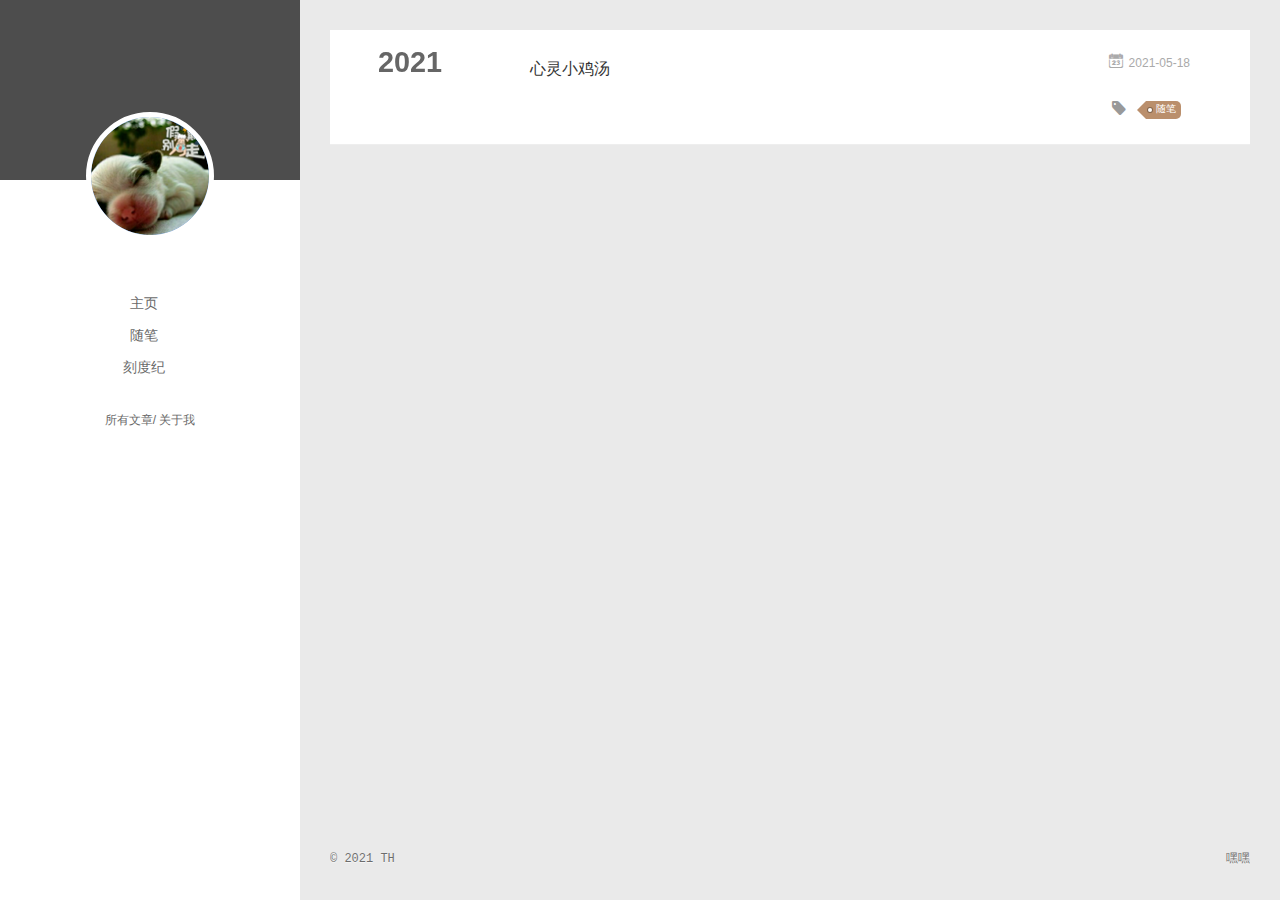
<file: archives/2021/index.html>
<!DOCTYPE html>
<html>
<head>
  <meta charset="utf-8">
  
  <meta name="renderer" content="webkit">
  <meta http-equiv="X-UA-Compatible" content="IE=edge" >
  <link rel="dns-prefetch" href="https://pilihuala.github.io">
  <title>Archives: 2021 | 日常</title>
  <meta name="viewport" content="width=device-width, initial-scale=1, maximum-scale=1">
  <meta property="og:type" content="website">
<meta property="og:title" content="日常">
<meta property="og:url" content="https://pilihuala.github.io/archives/2021/index.html">
<meta property="og:site_name" content="日常">
<meta property="og:locale" content="zh_CN">
<meta property="article:author" content="TH">
<meta name="twitter:card" content="summary">
  
    <link rel="alternative" href="/atom.xml" title="日常" type="application/atom+xml">
  
  
    <link rel="icon" href="/favicon.ico">
  
  <link rel="stylesheet" type="text/css" href="/./main.0cf68a.css">
  <style type="text/css">
  
    #container.show {
      background: linear-gradient(200deg,#a0cfe4,#e8c37e);
    }
  </style>
  

  

<meta name="generator" content="Hexo 5.4.0"></head>

<body>
  <div id="container" q-class="show:isCtnShow">
    <canvas id="anm-canvas" class="anm-canvas"></canvas>
    <div class="left-col" q-class="show:isShow">
      
<div class="overlay" style="background: #4d4d4d"></div>
<div class="intrude-less">
	<header id="header" class="inner">
		<a href="/" class="profilepic">
			<img src="/assets/img/gougou.png" class="js-avatar">
		</a>
		<hgroup>
		  <h1 class="header-author"><a href="/"></a></h1>
		</hgroup>
		

		<nav class="header-menu">
			<ul>
			
				<li><a href="/">主页</a></li>
	        
				<li><a href="/tags/%E9%9A%8F%E7%AC%94/">随笔</a></li>
	        
				<li><a href="/love/index.html">刻度纪</a></li>
	        
			</ul>
		</nav>
		<nav class="header-smart-menu">
    		
    			
    			<a q-on="click: openSlider(e, 'innerArchive')" href="javascript:void(0)">所有文章</a>
    			
            
    			
    			<a q-on="click: openSlider(e, 'aboutme')" href="javascript:void(0)">关于我</a>
    			
            
		</nav>
		<nav class="header-nav">
			<div class="social">
				
			</div>
		</nav>
	</header>		
</div>

    </div>
    <div class="mid-col" q-class="show:isShow,hide:isShow|isFalse">
      
<nav id="mobile-nav">
  	<div class="overlay js-overlay" style="background: #4d4d4d"></div>
	<div class="btnctn js-mobile-btnctn">
  		<div class="slider-trigger list" q-on="click: openSlider(e)"><i class="icon icon-sort"></i></div>
	</div>
	<div class="intrude-less">
		<header id="header" class="inner">
			<div class="profilepic">
				<img src="/assets/img/gougou.png" class="js-avatar">
			</div>
			<hgroup>
			  <h1 class="header-author js-header-author"></h1>
			</hgroup>
			
			
			
				
			
				
			
				
			
			
			
			<nav class="header-nav">
				<div class="social">
					
				</div>
			</nav>

			<nav class="header-menu js-header-menu">
				<ul style="width: 70%">
				
				
					<li style="width: 33.333333333333336%"><a href="/">主页</a></li>
		        
					<li style="width: 33.333333333333336%"><a href="/tags/%E9%9A%8F%E7%AC%94/">随笔</a></li>
		        
					<li style="width: 33.333333333333336%"><a href="/love/index.html">刻度纪</a></li>
		        
				</ul>
			</nav>
		</header>				
	</div>
	<div class="mobile-mask" style="display:none" q-show="isShow"></div>
</nav>

      <div id="wrapper" class="body-wrap">
        <div class="menu-l">
          <div class="canvas-wrap">
            <canvas data-colors="#eaeaea" data-sectionHeight="100" data-contentId="js-content" id="myCanvas1" class="anm-canvas"></canvas>
          </div>
          <div id="js-content" class="content-ll">
            
  
  
    
    
      
      
      <section class="archives-wrap">
        <div class="archive-year-wrap">
          <a href="/archives/2021" class="archive-year">2021</a>
        </div>
        <div class="archives">
    
    <article class="archive-article archive-type-post">
  <div class="archive-article-inner">
    <header class="archive-article-header">
      	<div class="article-meta">
	      	<a href="/2021/05/18/xljt/" class="archive-article-date">
  	<time datetime="2021-05-18T10:18:18.000Z" itemprop="datePublished"><i class="icon-calendar icon"></i>2021-05-18</time>
</a>
        </div>
    	 
  
    <h1 itemprop="name">
      <a class="archive-article-title" href="/2021/05/18/xljt/">心灵小鸡汤</a>
    </h1>
  

        <div class="article-info info-on-right">
          
	<div class="article-tag tagcloud">
		<i class="icon-price-tags icon"></i>
		<ul class="article-tag-list">
			 
        		<li class="article-tag-list-item">
        			<a href="javascript:void(0)" class="js-tag article-tag-list-link color3">随笔</a>
        		</li>
      		
		</ul>
	</div>

          

        </div>
        <div class="clearfix"></div>
    </header>
  </div>
</article>
  
  
    </div></section>
  

    


          </div>
        </div>
      </div>
      <footer id="footer">
  <div class="outer">
    <div id="footer-info">
    	<div class="footer-left">
    		&copy; 2021 TH
    	</div>
      	<div class="footer-right">
      		 嘿嘿
      	</div>
    </div>
  </div>
</footer>
    </div>
    <script>
	var yiliaConfig = {
		mathjax: false,
		isHome: false,
		isPost: false,
		isArchive: true,
		isTag: false,
		isCategory: false,
		open_in_new: false,
		toc_hide_index: true,
		root: "/",
		innerArchive: true,
		showTags: false
	}
</script>

<script>!function(t){function n(e){if(r[e])return r[e].exports;var i=r[e]={exports:{},id:e,loaded:!1};return t[e].call(i.exports,i,i.exports,n),i.loaded=!0,i.exports}var r={};n.m=t,n.c=r,n.p="./",n(0)}([function(t,n,r){r(195),t.exports=r(191)},function(t,n,r){var e=r(3),i=r(52),o=r(27),u=r(28),c=r(53),f="prototype",a=function(t,n,r){var s,l,h,v,p=t&a.F,d=t&a.G,y=t&a.S,g=t&a.P,b=t&a.B,m=d?e:y?e[n]||(e[n]={}):(e[n]||{})[f],x=d?i:i[n]||(i[n]={}),w=x[f]||(x[f]={});d&&(r=n);for(s in r)l=!p&&m&&void 0!==m[s],h=(l?m:r)[s],v=b&&l?c(h,e):g&&"function"==typeof h?c(Function.call,h):h,m&&u(m,s,h,t&a.U),x[s]!=h&&o(x,s,v),g&&w[s]!=h&&(w[s]=h)};e.core=i,a.F=1,a.G=2,a.S=4,a.P=8,a.B=16,a.W=32,a.U=64,a.R=128,t.exports=a},function(t,n,r){var e=r(6);t.exports=function(t){if(!e(t))throw TypeError(t+" is not an object!");return t}},function(t,n){var r=t.exports="undefined"!=typeof window&&window.Math==Math?window:"undefined"!=typeof self&&self.Math==Math?self:Function("return this")();"number"==typeof __g&&(__g=r)},function(t,n){t.exports=function(t){try{return!!t()}catch(t){return!0}}},function(t,n){var r=t.exports="undefined"!=typeof window&&window.Math==Math?window:"undefined"!=typeof self&&self.Math==Math?self:Function("return this")();"number"==typeof __g&&(__g=r)},function(t,n){t.exports=function(t){return"object"==typeof t?null!==t:"function"==typeof t}},function(t,n,r){var e=r(126)("wks"),i=r(76),o=r(3).Symbol,u="function"==typeof o;(t.exports=function(t){return e[t]||(e[t]=u&&o[t]||(u?o:i)("Symbol."+t))}).store=e},function(t,n){var r={}.hasOwnProperty;t.exports=function(t,n){return r.call(t,n)}},function(t,n,r){var e=r(94),i=r(33);t.exports=function(t){return e(i(t))}},function(t,n,r){t.exports=!r(4)(function(){return 7!=Object.defineProperty({},"a",{get:function(){return 7}}).a})},function(t,n,r){var e=r(2),i=r(167),o=r(50),u=Object.defineProperty;n.f=r(10)?Object.defineProperty:function(t,n,r){if(e(t),n=o(n,!0),e(r),i)try{return u(t,n,r)}catch(t){}if("get"in r||"set"in r)throw TypeError("Accessors not supported!");return"value"in r&&(t[n]=r.value),t}},function(t,n,r){t.exports=!r(18)(function(){return 7!=Object.defineProperty({},"a",{get:function(){return 7}}).a})},function(t,n,r){var e=r(14),i=r(22);t.exports=r(12)?function(t,n,r){return e.f(t,n,i(1,r))}:function(t,n,r){return t[n]=r,t}},function(t,n,r){var e=r(20),i=r(58),o=r(42),u=Object.defineProperty;n.f=r(12)?Object.defineProperty:function(t,n,r){if(e(t),n=o(n,!0),e(r),i)try{return u(t,n,r)}catch(t){}if("get"in r||"set"in r)throw TypeError("Accessors not supported!");return"value"in r&&(t[n]=r.value),t}},function(t,n,r){var e=r(40)("wks"),i=r(23),o=r(5).Symbol,u="function"==typeof o;(t.exports=function(t){return e[t]||(e[t]=u&&o[t]||(u?o:i)("Symbol."+t))}).store=e},function(t,n,r){var e=r(67),i=Math.min;t.exports=function(t){return t>0?i(e(t),9007199254740991):0}},function(t,n,r){var e=r(46);t.exports=function(t){return Object(e(t))}},function(t,n){t.exports=function(t){try{return!!t()}catch(t){return!0}}},function(t,n,r){var e=r(63),i=r(34);t.exports=Object.keys||function(t){return e(t,i)}},function(t,n,r){var e=r(21);t.exports=function(t){if(!e(t))throw TypeError(t+" is not an object!");return t}},function(t,n){t.exports=function(t){return"object"==typeof t?null!==t:"function"==typeof t}},function(t,n){t.exports=function(t,n){return{enumerable:!(1&t),configurable:!(2&t),writable:!(4&t),value:n}}},function(t,n){var r=0,e=Math.random();t.exports=function(t){return"Symbol(".concat(void 0===t?"":t,")_",(++r+e).toString(36))}},function(t,n){var r={}.hasOwnProperty;t.exports=function(t,n){return r.call(t,n)}},function(t,n){var r=t.exports={version:"2.4.0"};"number"==typeof __e&&(__e=r)},function(t,n){t.exports=function(t){if("function"!=typeof t)throw TypeError(t+" is not a function!");return t}},function(t,n,r){var e=r(11),i=r(66);t.exports=r(10)?function(t,n,r){return e.f(t,n,i(1,r))}:function(t,n,r){return t[n]=r,t}},function(t,n,r){var e=r(3),i=r(27),o=r(24),u=r(76)("src"),c="toString",f=Function[c],a=(""+f).split(c);r(52).inspectSource=function(t){return f.call(t)},(t.exports=function(t,n,r,c){var f="function"==typeof r;f&&(o(r,"name")||i(r,"name",n)),t[n]!==r&&(f&&(o(r,u)||i(r,u,t[n]?""+t[n]:a.join(String(n)))),t===e?t[n]=r:c?t[n]?t[n]=r:i(t,n,r):(delete t[n],i(t,n,r)))})(Function.prototype,c,function(){return"function"==typeof this&&this[u]||f.call(this)})},function(t,n,r){var e=r(1),i=r(4),o=r(46),u=function(t,n,r,e){var i=String(o(t)),u="<"+n;return""!==r&&(u+=" "+r+'="'+String(e).replace(/"/g,"&quot;")+'"'),u+">"+i+"</"+n+">"};t.exports=function(t,n){var r={};r[t]=n(u),e(e.P+e.F*i(function(){var n=""[t]('"');return n!==n.toLowerCase()||n.split('"').length>3}),"String",r)}},function(t,n,r){var e=r(115),i=r(46);t.exports=function(t){return e(i(t))}},function(t,n,r){var e=r(116),i=r(66),o=r(30),u=r(50),c=r(24),f=r(167),a=Object.getOwnPropertyDescriptor;n.f=r(10)?a:function(t,n){if(t=o(t),n=u(n,!0),f)try{return a(t,n)}catch(t){}if(c(t,n))return i(!e.f.call(t,n),t[n])}},function(t,n,r){var e=r(24),i=r(17),o=r(145)("IE_PROTO"),u=Object.prototype;t.exports=Object.getPrototypeOf||function(t){return t=i(t),e(t,o)?t[o]:"function"==typeof t.constructor&&t instanceof t.constructor?t.constructor.prototype:t instanceof Object?u:null}},function(t,n){t.exports=function(t){if(void 0==t)throw TypeError("Can't call method on  "+t);return t}},function(t,n){t.exports="constructor,hasOwnProperty,isPrototypeOf,propertyIsEnumerable,toLocaleString,toString,valueOf".split(",")},function(t,n){t.exports={}},function(t,n){t.exports=!0},function(t,n){n.f={}.propertyIsEnumerable},function(t,n,r){var e=r(14).f,i=r(8),o=r(15)("toStringTag");t.exports=function(t,n,r){t&&!i(t=r?t:t.prototype,o)&&e(t,o,{configurable:!0,value:n})}},function(t,n,r){var e=r(40)("keys"),i=r(23);t.exports=function(t){return e[t]||(e[t]=i(t))}},function(t,n,r){var e=r(5),i="__core-js_shared__",o=e[i]||(e[i]={});t.exports=function(t){return o[t]||(o[t]={})}},function(t,n){var r=Math.ceil,e=Math.floor;t.exports=function(t){return isNaN(t=+t)?0:(t>0?e:r)(t)}},function(t,n,r){var e=r(21);t.exports=function(t,n){if(!e(t))return t;var r,i;if(n&&"function"==typeof(r=t.toString)&&!e(i=r.call(t)))return i;if("function"==typeof(r=t.valueOf)&&!e(i=r.call(t)))return i;if(!n&&"function"==typeof(r=t.toString)&&!e(i=r.call(t)))return i;throw TypeError("Can't convert object to primitive value")}},function(t,n,r){var e=r(5),i=r(25),o=r(36),u=r(44),c=r(14).f;t.exports=function(t){var n=i.Symbol||(i.Symbol=o?{}:e.Symbol||{});"_"==t.charAt(0)||t in n||c(n,t,{value:u.f(t)})}},function(t,n,r){n.f=r(15)},function(t,n){var r={}.toString;t.exports=function(t){return r.call(t).slice(8,-1)}},function(t,n){t.exports=function(t){if(void 0==t)throw TypeError("Can't call method on  "+t);return t}},function(t,n,r){var e=r(4);t.exports=function(t,n){return!!t&&e(function(){n?t.call(null,function(){},1):t.call(null)})}},function(t,n,r){var e=r(53),i=r(115),o=r(17),u=r(16),c=r(203);t.exports=function(t,n){var r=1==t,f=2==t,a=3==t,s=4==t,l=6==t,h=5==t||l,v=n||c;return function(n,c,p){for(var d,y,g=o(n),b=i(g),m=e(c,p,3),x=u(b.length),w=0,S=r?v(n,x):f?v(n,0):void 0;x>w;w++)if((h||w in b)&&(d=b[w],y=m(d,w,g),t))if(r)S[w]=y;else if(y)switch(t){case 3:return!0;case 5:return d;case 6:return w;case 2:S.push(d)}else if(s)return!1;return l?-1:a||s?s:S}}},function(t,n,r){var e=r(1),i=r(52),o=r(4);t.exports=function(t,n){var r=(i.Object||{})[t]||Object[t],u={};u[t]=n(r),e(e.S+e.F*o(function(){r(1)}),"Object",u)}},function(t,n,r){var e=r(6);t.exports=function(t,n){if(!e(t))return t;var r,i;if(n&&"function"==typeof(r=t.toString)&&!e(i=r.call(t)))return i;if("function"==typeof(r=t.valueOf)&&!e(i=r.call(t)))return i;if(!n&&"function"==typeof(r=t.toString)&&!e(i=r.call(t)))return i;throw TypeError("Can't convert object to primitive value")}},function(t,n,r){var e=r(5),i=r(25),o=r(91),u=r(13),c="prototype",f=function(t,n,r){var a,s,l,h=t&f.F,v=t&f.G,p=t&f.S,d=t&f.P,y=t&f.B,g=t&f.W,b=v?i:i[n]||(i[n]={}),m=b[c],x=v?e:p?e[n]:(e[n]||{})[c];v&&(r=n);for(a in r)(s=!h&&x&&void 0!==x[a])&&a in b||(l=s?x[a]:r[a],b[a]=v&&"function"!=typeof x[a]?r[a]:y&&s?o(l,e):g&&x[a]==l?function(t){var n=function(n,r,e){if(this instanceof t){switch(arguments.length){case 0:return new t;case 1:return new t(n);case 2:return new t(n,r)}return new t(n,r,e)}return t.apply(this,arguments)};return n[c]=t[c],n}(l):d&&"function"==typeof l?o(Function.call,l):l,d&&((b.virtual||(b.virtual={}))[a]=l,t&f.R&&m&&!m[a]&&u(m,a,l)))};f.F=1,f.G=2,f.S=4,f.P=8,f.B=16,f.W=32,f.U=64,f.R=128,t.exports=f},function(t,n){var r=t.exports={version:"2.4.0"};"number"==typeof __e&&(__e=r)},function(t,n,r){var e=r(26);t.exports=function(t,n,r){if(e(t),void 0===n)return t;switch(r){case 1:return function(r){return t.call(n,r)};case 2:return function(r,e){return t.call(n,r,e)};case 3:return function(r,e,i){return t.call(n,r,e,i)}}return function(){return t.apply(n,arguments)}}},function(t,n,r){var e=r(183),i=r(1),o=r(126)("metadata"),u=o.store||(o.store=new(r(186))),c=function(t,n,r){var i=u.get(t);if(!i){if(!r)return;u.set(t,i=new e)}var o=i.get(n);if(!o){if(!r)return;i.set(n,o=new e)}return o},f=function(t,n,r){var e=c(n,r,!1);return void 0!==e&&e.has(t)},a=function(t,n,r){var e=c(n,r,!1);return void 0===e?void 0:e.get(t)},s=function(t,n,r,e){c(r,e,!0).set(t,n)},l=function(t,n){var r=c(t,n,!1),e=[];return r&&r.forEach(function(t,n){e.push(n)}),e},h=function(t){return void 0===t||"symbol"==typeof t?t:String(t)},v=function(t){i(i.S,"Reflect",t)};t.exports={store:u,map:c,has:f,get:a,set:s,keys:l,key:h,exp:v}},function(t,n,r){"use strict";if(r(10)){var e=r(69),i=r(3),o=r(4),u=r(1),c=r(127),f=r(152),a=r(53),s=r(68),l=r(66),h=r(27),v=r(73),p=r(67),d=r(16),y=r(75),g=r(50),b=r(24),m=r(180),x=r(114),w=r(6),S=r(17),_=r(137),O=r(70),E=r(32),P=r(71).f,j=r(154),F=r(76),M=r(7),A=r(48),N=r(117),T=r(146),I=r(155),k=r(80),L=r(123),R=r(74),C=r(130),D=r(160),U=r(11),W=r(31),G=U.f,B=W.f,V=i.RangeError,z=i.TypeError,q=i.Uint8Array,K="ArrayBuffer",J="Shared"+K,Y="BYTES_PER_ELEMENT",H="prototype",$=Array[H],X=f.ArrayBuffer,Q=f.DataView,Z=A(0),tt=A(2),nt=A(3),rt=A(4),et=A(5),it=A(6),ot=N(!0),ut=N(!1),ct=I.values,ft=I.keys,at=I.entries,st=$.lastIndexOf,lt=$.reduce,ht=$.reduceRight,vt=$.join,pt=$.sort,dt=$.slice,yt=$.toString,gt=$.toLocaleString,bt=M("iterator"),mt=M("toStringTag"),xt=F("typed_constructor"),wt=F("def_constructor"),St=c.CONSTR,_t=c.TYPED,Ot=c.VIEW,Et="Wrong length!",Pt=A(1,function(t,n){return Tt(T(t,t[wt]),n)}),jt=o(function(){return 1===new q(new Uint16Array([1]).buffer)[0]}),Ft=!!q&&!!q[H].set&&o(function(){new q(1).set({})}),Mt=function(t,n){if(void 0===t)throw z(Et);var r=+t,e=d(t);if(n&&!m(r,e))throw V(Et);return e},At=function(t,n){var r=p(t);if(r<0||r%n)throw V("Wrong offset!");return r},Nt=function(t){if(w(t)&&_t in t)return t;throw z(t+" is not a typed array!")},Tt=function(t,n){if(!(w(t)&&xt in t))throw z("It is not a typed array constructor!");return new t(n)},It=function(t,n){return kt(T(t,t[wt]),n)},kt=function(t,n){for(var r=0,e=n.length,i=Tt(t,e);e>r;)i[r]=n[r++];return i},Lt=function(t,n,r){G(t,n,{get:function(){return this._d[r]}})},Rt=function(t){var n,r,e,i,o,u,c=S(t),f=arguments.length,s=f>1?arguments[1]:void 0,l=void 0!==s,h=j(c);if(void 0!=h&&!_(h)){for(u=h.call(c),e=[],n=0;!(o=u.next()).done;n++)e.push(o.value);c=e}for(l&&f>2&&(s=a(s,arguments[2],2)),n=0,r=d(c.length),i=Tt(this,r);r>n;n++)i[n]=l?s(c[n],n):c[n];return i},Ct=function(){for(var t=0,n=arguments.length,r=Tt(this,n);n>t;)r[t]=arguments[t++];return r},Dt=!!q&&o(function(){gt.call(new q(1))}),Ut=function(){return gt.apply(Dt?dt.call(Nt(this)):Nt(this),arguments)},Wt={copyWithin:function(t,n){return D.call(Nt(this),t,n,arguments.length>2?arguments[2]:void 0)},every:function(t){return rt(Nt(this),t,arguments.length>1?arguments[1]:void 0)},fill:function(t){return C.apply(Nt(this),arguments)},filter:function(t){return It(this,tt(Nt(this),t,arguments.length>1?arguments[1]:void 0))},find:function(t){return et(Nt(this),t,arguments.length>1?arguments[1]:void 0)},findIndex:function(t){return it(Nt(this),t,arguments.length>1?arguments[1]:void 0)},forEach:function(t){Z(Nt(this),t,arguments.length>1?arguments[1]:void 0)},indexOf:function(t){return ut(Nt(this),t,arguments.length>1?arguments[1]:void 0)},includes:function(t){return ot(Nt(this),t,arguments.length>1?arguments[1]:void 0)},join:function(t){return vt.apply(Nt(this),arguments)},lastIndexOf:function(t){return st.apply(Nt(this),arguments)},map:function(t){return Pt(Nt(this),t,arguments.length>1?arguments[1]:void 0)},reduce:function(t){return lt.apply(Nt(this),arguments)},reduceRight:function(t){return ht.apply(Nt(this),arguments)},reverse:function(){for(var t,n=this,r=Nt(n).length,e=Math.floor(r/2),i=0;i<e;)t=n[i],n[i++]=n[--r],n[r]=t;return n},some:function(t){return nt(Nt(this),t,arguments.length>1?arguments[1]:void 0)},sort:function(t){return pt.call(Nt(this),t)},subarray:function(t,n){var r=Nt(this),e=r.length,i=y(t,e);return new(T(r,r[wt]))(r.buffer,r.byteOffset+i*r.BYTES_PER_ELEMENT,d((void 0===n?e:y(n,e))-i))}},Gt=function(t,n){return It(this,dt.call(Nt(this),t,n))},Bt=function(t){Nt(this);var n=At(arguments[1],1),r=this.length,e=S(t),i=d(e.length),o=0;if(i+n>r)throw V(Et);for(;o<i;)this[n+o]=e[o++]},Vt={entries:function(){return at.call(Nt(this))},keys:function(){return ft.call(Nt(this))},values:function(){return ct.call(Nt(this))}},zt=function(t,n){return w(t)&&t[_t]&&"symbol"!=typeof n&&n in t&&String(+n)==String(n)},qt=function(t,n){return zt(t,n=g(n,!0))?l(2,t[n]):B(t,n)},Kt=function(t,n,r){return!(zt(t,n=g(n,!0))&&w(r)&&b(r,"value"))||b(r,"get")||b(r,"set")||r.configurable||b(r,"writable")&&!r.writable||b(r,"enumerable")&&!r.enumerable?G(t,n,r):(t[n]=r.value,t)};St||(W.f=qt,U.f=Kt),u(u.S+u.F*!St,"Object",{getOwnPropertyDescriptor:qt,defineProperty:Kt}),o(function(){yt.call({})})&&(yt=gt=function(){return vt.call(this)});var Jt=v({},Wt);v(Jt,Vt),h(Jt,bt,Vt.values),v(Jt,{slice:Gt,set:Bt,constructor:function(){},toString:yt,toLocaleString:Ut}),Lt(Jt,"buffer","b"),Lt(Jt,"byteOffset","o"),Lt(Jt,"byteLength","l"),Lt(Jt,"length","e"),G(Jt,mt,{get:function(){return this[_t]}}),t.exports=function(t,n,r,f){f=!!f;var a=t+(f?"Clamped":"")+"Array",l="Uint8Array"!=a,v="get"+t,p="set"+t,y=i[a],g=y||{},b=y&&E(y),m=!y||!c.ABV,S={},_=y&&y[H],j=function(t,r){var e=t._d;return e.v[v](r*n+e.o,jt)},F=function(t,r,e){var i=t._d;f&&(e=(e=Math.round(e))<0?0:e>255?255:255&e),i.v[p](r*n+i.o,e,jt)},M=function(t,n){G(t,n,{get:function(){return j(this,n)},set:function(t){return F(this,n,t)},enumerable:!0})};m?(y=r(function(t,r,e,i){s(t,y,a,"_d");var o,u,c,f,l=0,v=0;if(w(r)){if(!(r instanceof X||(f=x(r))==K||f==J))return _t in r?kt(y,r):Rt.call(y,r);o=r,v=At(e,n);var p=r.byteLength;if(void 0===i){if(p%n)throw V(Et);if((u=p-v)<0)throw V(Et)}else if((u=d(i)*n)+v>p)throw V(Et);c=u/n}else c=Mt(r,!0),u=c*n,o=new X(u);for(h(t,"_d",{b:o,o:v,l:u,e:c,v:new Q(o)});l<c;)M(t,l++)}),_=y[H]=O(Jt),h(_,"constructor",y)):L(function(t){new y(null),new y(t)},!0)||(y=r(function(t,r,e,i){s(t,y,a);var o;return w(r)?r instanceof X||(o=x(r))==K||o==J?void 0!==i?new g(r,At(e,n),i):void 0!==e?new g(r,At(e,n)):new g(r):_t in r?kt(y,r):Rt.call(y,r):new g(Mt(r,l))}),Z(b!==Function.prototype?P(g).concat(P(b)):P(g),function(t){t in y||h(y,t,g[t])}),y[H]=_,e||(_.constructor=y));var A=_[bt],N=!!A&&("values"==A.name||void 0==A.name),T=Vt.values;h(y,xt,!0),h(_,_t,a),h(_,Ot,!0),h(_,wt,y),(f?new y(1)[mt]==a:mt in _)||G(_,mt,{get:function(){return a}}),S[a]=y,u(u.G+u.W+u.F*(y!=g),S),u(u.S,a,{BYTES_PER_ELEMENT:n,from:Rt,of:Ct}),Y in _||h(_,Y,n),u(u.P,a,Wt),R(a),u(u.P+u.F*Ft,a,{set:Bt}),u(u.P+u.F*!N,a,Vt),u(u.P+u.F*(_.toString!=yt),a,{toString:yt}),u(u.P+u.F*o(function(){new y(1).slice()}),a,{slice:Gt}),u(u.P+u.F*(o(function(){return[1,2].toLocaleString()!=new y([1,2]).toLocaleString()})||!o(function(){_.toLocaleString.call([1,2])})),a,{toLocaleString:Ut}),k[a]=N?A:T,e||N||h(_,bt,T)}}else t.exports=function(){}},function(t,n){var r={}.toString;t.exports=function(t){return r.call(t).slice(8,-1)}},function(t,n,r){var e=r(21),i=r(5).document,o=e(i)&&e(i.createElement);t.exports=function(t){return o?i.createElement(t):{}}},function(t,n,r){t.exports=!r(12)&&!r(18)(function(){return 7!=Object.defineProperty(r(57)("div"),"a",{get:function(){return 7}}).a})},function(t,n,r){"use strict";var e=r(36),i=r(51),o=r(64),u=r(13),c=r(8),f=r(35),a=r(96),s=r(38),l=r(103),h=r(15)("iterator"),v=!([].keys&&"next"in[].keys()),p="keys",d="values",y=function(){return this};t.exports=function(t,n,r,g,b,m,x){a(r,n,g);var w,S,_,O=function(t){if(!v&&t in F)return F[t];switch(t){case p:case d:return function(){return new r(this,t)}}return function(){return new r(this,t)}},E=n+" Iterator",P=b==d,j=!1,F=t.prototype,M=F[h]||F["@@iterator"]||b&&F[b],A=M||O(b),N=b?P?O("entries"):A:void 0,T="Array"==n?F.entries||M:M;if(T&&(_=l(T.call(new t)))!==Object.prototype&&(s(_,E,!0),e||c(_,h)||u(_,h,y)),P&&M&&M.name!==d&&(j=!0,A=function(){return M.call(this)}),e&&!x||!v&&!j&&F[h]||u(F,h,A),f[n]=A,f[E]=y,b)if(w={values:P?A:O(d),keys:m?A:O(p),entries:N},x)for(S in w)S in F||o(F,S,w[S]);else i(i.P+i.F*(v||j),n,w);return w}},function(t,n,r){var e=r(20),i=r(100),o=r(34),u=r(39)("IE_PROTO"),c=function(){},f="prototype",a=function(){var t,n=r(57)("iframe"),e=o.length;for(n.style.display="none",r(93).appendChild(n),n.src="javascript:",t=n.contentWindow.document,t.open(),t.write("<script>document.F=Object<\/script>"),t.close(),a=t.F;e--;)delete a[f][o[e]];return a()};t.exports=Object.create||function(t,n){var r;return null!==t?(c[f]=e(t),r=new c,c[f]=null,r[u]=t):r=a(),void 0===n?r:i(r,n)}},function(t,n,r){var e=r(63),i=r(34).concat("length","prototype");n.f=Object.getOwnPropertyNames||function(t){return e(t,i)}},function(t,n){n.f=Object.getOwnPropertySymbols},function(t,n,r){var e=r(8),i=r(9),o=r(90)(!1),u=r(39)("IE_PROTO");t.exports=function(t,n){var r,c=i(t),f=0,a=[];for(r in c)r!=u&&e(c,r)&&a.push(r);for(;n.length>f;)e(c,r=n[f++])&&(~o(a,r)||a.push(r));return a}},function(t,n,r){t.exports=r(13)},function(t,n,r){var e=r(76)("meta"),i=r(6),o=r(24),u=r(11).f,c=0,f=Object.isExtensible||function(){return!0},a=!r(4)(function(){return f(Object.preventExtensions({}))}),s=function(t){u(t,e,{value:{i:"O"+ ++c,w:{}}})},l=function(t,n){if(!i(t))return"symbol"==typeof t?t:("string"==typeof t?"S":"P")+t;if(!o(t,e)){if(!f(t))return"F";if(!n)return"E";s(t)}return t[e].i},h=function(t,n){if(!o(t,e)){if(!f(t))return!0;if(!n)return!1;s(t)}return t[e].w},v=function(t){return a&&p.NEED&&f(t)&&!o(t,e)&&s(t),t},p=t.exports={KEY:e,NEED:!1,fastKey:l,getWeak:h,onFreeze:v}},function(t,n){t.exports=function(t,n){return{enumerable:!(1&t),configurable:!(2&t),writable:!(4&t),value:n}}},function(t,n){var r=Math.ceil,e=Math.floor;t.exports=function(t){return isNaN(t=+t)?0:(t>0?e:r)(t)}},function(t,n){t.exports=function(t,n,r,e){if(!(t instanceof n)||void 0!==e&&e in t)throw TypeError(r+": incorrect invocation!");return t}},function(t,n){t.exports=!1},function(t,n,r){var e=r(2),i=r(173),o=r(133),u=r(145)("IE_PROTO"),c=function(){},f="prototype",a=function(){var t,n=r(132)("iframe"),e=o.length;for(n.style.display="none",r(135).appendChild(n),n.src="javascript:",t=n.contentWindow.document,t.open(),t.write("<script>document.F=Object<\/script>"),t.close(),a=t.F;e--;)delete a[f][o[e]];return a()};t.exports=Object.create||function(t,n){var r;return null!==t?(c[f]=e(t),r=new c,c[f]=null,r[u]=t):r=a(),void 0===n?r:i(r,n)}},function(t,n,r){var e=r(175),i=r(133).concat("length","prototype");n.f=Object.getOwnPropertyNames||function(t){return e(t,i)}},function(t,n,r){var e=r(175),i=r(133);t.exports=Object.keys||function(t){return e(t,i)}},function(t,n,r){var e=r(28);t.exports=function(t,n,r){for(var i in n)e(t,i,n[i],r);return t}},function(t,n,r){"use strict";var e=r(3),i=r(11),o=r(10),u=r(7)("species");t.exports=function(t){var n=e[t];o&&n&&!n[u]&&i.f(n,u,{configurable:!0,get:function(){return this}})}},function(t,n,r){var e=r(67),i=Math.max,o=Math.min;t.exports=function(t,n){return t=e(t),t<0?i(t+n,0):o(t,n)}},function(t,n){var r=0,e=Math.random();t.exports=function(t){return"Symbol(".concat(void 0===t?"":t,")_",(++r+e).toString(36))}},function(t,n,r){var e=r(33);t.exports=function(t){return Object(e(t))}},function(t,n,r){var e=r(7)("unscopables"),i=Array.prototype;void 0==i[e]&&r(27)(i,e,{}),t.exports=function(t){i[e][t]=!0}},function(t,n,r){var e=r(53),i=r(169),o=r(137),u=r(2),c=r(16),f=r(154),a={},s={},n=t.exports=function(t,n,r,l,h){var v,p,d,y,g=h?function(){return t}:f(t),b=e(r,l,n?2:1),m=0;if("function"!=typeof g)throw TypeError(t+" is not iterable!");if(o(g)){for(v=c(t.length);v>m;m++)if((y=n?b(u(p=t[m])[0],p[1]):b(t[m]))===a||y===s)return y}else for(d=g.call(t);!(p=d.next()).done;)if((y=i(d,b,p.value,n))===a||y===s)return y};n.BREAK=a,n.RETURN=s},function(t,n){t.exports={}},function(t,n,r){var e=r(11).f,i=r(24),o=r(7)("toStringTag");t.exports=function(t,n,r){t&&!i(t=r?t:t.prototype,o)&&e(t,o,{configurable:!0,value:n})}},function(t,n,r){var e=r(1),i=r(46),o=r(4),u=r(150),c="["+u+"]",f="​",a=RegExp("^"+c+c+"*"),s=RegExp(c+c+"*$"),l=function(t,n,r){var i={},c=o(function(){return!!u[t]()||f[t]()!=f}),a=i[t]=c?n(h):u[t];r&&(i[r]=a),e(e.P+e.F*c,"String",i)},h=l.trim=function(t,n){return t=String(i(t)),1&n&&(t=t.replace(a,"")),2&n&&(t=t.replace(s,"")),t};t.exports=l},function(t,n,r){t.exports={default:r(86),__esModule:!0}},function(t,n,r){t.exports={default:r(87),__esModule:!0}},function(t,n,r){"use strict";function e(t){return t&&t.__esModule?t:{default:t}}n.__esModule=!0;var i=r(84),o=e(i),u=r(83),c=e(u),f="function"==typeof c.default&&"symbol"==typeof o.default?function(t){return typeof t}:function(t){return t&&"function"==typeof c.default&&t.constructor===c.default&&t!==c.default.prototype?"symbol":typeof t};n.default="function"==typeof c.default&&"symbol"===f(o.default)?function(t){return void 0===t?"undefined":f(t)}:function(t){return t&&"function"==typeof c.default&&t.constructor===c.default&&t!==c.default.prototype?"symbol":void 0===t?"undefined":f(t)}},function(t,n,r){r(110),r(108),r(111),r(112),t.exports=r(25).Symbol},function(t,n,r){r(109),r(113),t.exports=r(44).f("iterator")},function(t,n){t.exports=function(t){if("function"!=typeof t)throw TypeError(t+" is not a function!");return t}},function(t,n){t.exports=function(){}},function(t,n,r){var e=r(9),i=r(106),o=r(105);t.exports=function(t){return function(n,r,u){var c,f=e(n),a=i(f.length),s=o(u,a);if(t&&r!=r){for(;a>s;)if((c=f[s++])!=c)return!0}else for(;a>s;s++)if((t||s in f)&&f[s]===r)return t||s||0;return!t&&-1}}},function(t,n,r){var e=r(88);t.exports=function(t,n,r){if(e(t),void 0===n)return t;switch(r){case 1:return function(r){return t.call(n,r)};case 2:return function(r,e){return t.call(n,r,e)};case 3:return function(r,e,i){return t.call(n,r,e,i)}}return function(){return t.apply(n,arguments)}}},function(t,n,r){var e=r(19),i=r(62),o=r(37);t.exports=function(t){var n=e(t),r=i.f;if(r)for(var u,c=r(t),f=o.f,a=0;c.length>a;)f.call(t,u=c[a++])&&n.push(u);return n}},function(t,n,r){t.exports=r(5).document&&document.documentElement},function(t,n,r){var e=r(56);t.exports=Object("z").propertyIsEnumerable(0)?Object:function(t){return"String"==e(t)?t.split(""):Object(t)}},function(t,n,r){var e=r(56);t.exports=Array.isArray||function(t){return"Array"==e(t)}},function(t,n,r){"use strict";var e=r(60),i=r(22),o=r(38),u={};r(13)(u,r(15)("iterator"),function(){return this}),t.exports=function(t,n,r){t.prototype=e(u,{next:i(1,r)}),o(t,n+" Iterator")}},function(t,n){t.exports=function(t,n){return{value:n,done:!!t}}},function(t,n,r){var e=r(19),i=r(9);t.exports=function(t,n){for(var r,o=i(t),u=e(o),c=u.length,f=0;c>f;)if(o[r=u[f++]]===n)return r}},function(t,n,r){var e=r(23)("meta"),i=r(21),o=r(8),u=r(14).f,c=0,f=Object.isExtensible||function(){return!0},a=!r(18)(function(){return f(Object.preventExtensions({}))}),s=function(t){u(t,e,{value:{i:"O"+ ++c,w:{}}})},l=function(t,n){if(!i(t))return"symbol"==typeof t?t:("string"==typeof t?"S":"P")+t;if(!o(t,e)){if(!f(t))return"F";if(!n)return"E";s(t)}return t[e].i},h=function(t,n){if(!o(t,e)){if(!f(t))return!0;if(!n)return!1;s(t)}return t[e].w},v=function(t){return a&&p.NEED&&f(t)&&!o(t,e)&&s(t),t},p=t.exports={KEY:e,NEED:!1,fastKey:l,getWeak:h,onFreeze:v}},function(t,n,r){var e=r(14),i=r(20),o=r(19);t.exports=r(12)?Object.defineProperties:function(t,n){i(t);for(var r,u=o(n),c=u.length,f=0;c>f;)e.f(t,r=u[f++],n[r]);return t}},function(t,n,r){var e=r(37),i=r(22),o=r(9),u=r(42),c=r(8),f=r(58),a=Object.getOwnPropertyDescriptor;n.f=r(12)?a:function(t,n){if(t=o(t),n=u(n,!0),f)try{return a(t,n)}catch(t){}if(c(t,n))return i(!e.f.call(t,n),t[n])}},function(t,n,r){var e=r(9),i=r(61).f,o={}.toString,u="object"==typeof window&&window&&Object.getOwnPropertyNames?Object.getOwnPropertyNames(window):[],c=function(t){try{return i(t)}catch(t){return u.slice()}};t.exports.f=function(t){return u&&"[object Window]"==o.call(t)?c(t):i(e(t))}},function(t,n,r){var e=r(8),i=r(77),o=r(39)("IE_PROTO"),u=Object.prototype;t.exports=Object.getPrototypeOf||function(t){return t=i(t),e(t,o)?t[o]:"function"==typeof t.constructor&&t instanceof t.constructor?t.constructor.prototype:t instanceof Object?u:null}},function(t,n,r){var e=r(41),i=r(33);t.exports=function(t){return function(n,r){var o,u,c=String(i(n)),f=e(r),a=c.length;return f<0||f>=a?t?"":void 0:(o=c.charCodeAt(f),o<55296||o>56319||f+1===a||(u=c.charCodeAt(f+1))<56320||u>57343?t?c.charAt(f):o:t?c.slice(f,f+2):u-56320+(o-55296<<10)+65536)}}},function(t,n,r){var e=r(41),i=Math.max,o=Math.min;t.exports=function(t,n){return t=e(t),t<0?i(t+n,0):o(t,n)}},function(t,n,r){var e=r(41),i=Math.min;t.exports=function(t){return t>0?i(e(t),9007199254740991):0}},function(t,n,r){"use strict";var e=r(89),i=r(97),o=r(35),u=r(9);t.exports=r(59)(Array,"Array",function(t,n){this._t=u(t),this._i=0,this._k=n},function(){var t=this._t,n=this._k,r=this._i++;return!t||r>=t.length?(this._t=void 0,i(1)):"keys"==n?i(0,r):"values"==n?i(0,t[r]):i(0,[r,t[r]])},"values"),o.Arguments=o.Array,e("keys"),e("values"),e("entries")},function(t,n){},function(t,n,r){"use strict";var e=r(104)(!0);r(59)(String,"String",function(t){this._t=String(t),this._i=0},function(){var t,n=this._t,r=this._i;return r>=n.length?{value:void 0,done:!0}:(t=e(n,r),this._i+=t.length,{value:t,done:!1})})},function(t,n,r){"use strict";var e=r(5),i=r(8),o=r(12),u=r(51),c=r(64),f=r(99).KEY,a=r(18),s=r(40),l=r(38),h=r(23),v=r(15),p=r(44),d=r(43),y=r(98),g=r(92),b=r(95),m=r(20),x=r(9),w=r(42),S=r(22),_=r(60),O=r(102),E=r(101),P=r(14),j=r(19),F=E.f,M=P.f,A=O.f,N=e.Symbol,T=e.JSON,I=T&&T.stringify,k="prototype",L=v("_hidden"),R=v("toPrimitive"),C={}.propertyIsEnumerable,D=s("symbol-registry"),U=s("symbols"),W=s("op-symbols"),G=Object[k],B="function"==typeof N,V=e.QObject,z=!V||!V[k]||!V[k].findChild,q=o&&a(function(){return 7!=_(M({},"a",{get:function(){return M(this,"a",{value:7}).a}})).a})?function(t,n,r){var e=F(G,n);e&&delete G[n],M(t,n,r),e&&t!==G&&M(G,n,e)}:M,K=function(t){var n=U[t]=_(N[k]);return n._k=t,n},J=B&&"symbol"==typeof N.iterator?function(t){return"symbol"==typeof t}:function(t){return t instanceof N},Y=function(t,n,r){return t===G&&Y(W,n,r),m(t),n=w(n,!0),m(r),i(U,n)?(r.enumerable?(i(t,L)&&t[L][n]&&(t[L][n]=!1),r=_(r,{enumerable:S(0,!1)})):(i(t,L)||M(t,L,S(1,{})),t[L][n]=!0),q(t,n,r)):M(t,n,r)},H=function(t,n){m(t);for(var r,e=g(n=x(n)),i=0,o=e.length;o>i;)Y(t,r=e[i++],n[r]);return t},$=function(t,n){return void 0===n?_(t):H(_(t),n)},X=function(t){var n=C.call(this,t=w(t,!0));return!(this===G&&i(U,t)&&!i(W,t))&&(!(n||!i(this,t)||!i(U,t)||i(this,L)&&this[L][t])||n)},Q=function(t,n){if(t=x(t),n=w(n,!0),t!==G||!i(U,n)||i(W,n)){var r=F(t,n);return!r||!i(U,n)||i(t,L)&&t[L][n]||(r.enumerable=!0),r}},Z=function(t){for(var n,r=A(x(t)),e=[],o=0;r.length>o;)i(U,n=r[o++])||n==L||n==f||e.push(n);return e},tt=function(t){for(var n,r=t===G,e=A(r?W:x(t)),o=[],u=0;e.length>u;)!i(U,n=e[u++])||r&&!i(G,n)||o.push(U[n]);return o};B||(N=function(){if(this instanceof N)throw TypeError("Symbol is not a constructor!");var t=h(arguments.length>0?arguments[0]:void 0),n=function(r){this===G&&n.call(W,r),i(this,L)&&i(this[L],t)&&(this[L][t]=!1),q(this,t,S(1,r))};return o&&z&&q(G,t,{configurable:!0,set:n}),K(t)},c(N[k],"toString",function(){return this._k}),E.f=Q,P.f=Y,r(61).f=O.f=Z,r(37).f=X,r(62).f=tt,o&&!r(36)&&c(G,"propertyIsEnumerable",X,!0),p.f=function(t){return K(v(t))}),u(u.G+u.W+u.F*!B,{Symbol:N});for(var nt="hasInstance,isConcatSpreadable,iterator,match,replace,search,species,split,toPrimitive,toStringTag,unscopables".split(","),rt=0;nt.length>rt;)v(nt[rt++]);for(var nt=j(v.store),rt=0;nt.length>rt;)d(nt[rt++]);u(u.S+u.F*!B,"Symbol",{for:function(t){return i(D,t+="")?D[t]:D[t]=N(t)},keyFor:function(t){if(J(t))return y(D,t);throw TypeError(t+" is not a symbol!")},useSetter:function(){z=!0},useSimple:function(){z=!1}}),u(u.S+u.F*!B,"Object",{create:$,defineProperty:Y,defineProperties:H,getOwnPropertyDescriptor:Q,getOwnPropertyNames:Z,getOwnPropertySymbols:tt}),T&&u(u.S+u.F*(!B||a(function(){var t=N();return"[null]"!=I([t])||"{}"!=I({a:t})||"{}"!=I(Object(t))})),"JSON",{stringify:function(t){if(void 0!==t&&!J(t)){for(var n,r,e=[t],i=1;arguments.length>i;)e.push(arguments[i++]);return n=e[1],"function"==typeof n&&(r=n),!r&&b(n)||(n=function(t,n){if(r&&(n=r.call(this,t,n)),!J(n))return n}),e[1]=n,I.apply(T,e)}}}),N[k][R]||r(13)(N[k],R,N[k].valueOf),l(N,"Symbol"),l(Math,"Math",!0),l(e.JSON,"JSON",!0)},function(t,n,r){r(43)("asyncIterator")},function(t,n,r){r(43)("observable")},function(t,n,r){r(107);for(var e=r(5),i=r(13),o=r(35),u=r(15)("toStringTag"),c=["NodeList","DOMTokenList","MediaList","StyleSheetList","CSSRuleList"],f=0;f<5;f++){var a=c[f],s=e[a],l=s&&s.prototype;l&&!l[u]&&i(l,u,a),o[a]=o.Array}},function(t,n,r){var e=r(45),i=r(7)("toStringTag"),o="Arguments"==e(function(){return arguments}()),u=function(t,n){try{return t[n]}catch(t){}};t.exports=function(t){var n,r,c;return void 0===t?"Undefined":null===t?"Null":"string"==typeof(r=u(n=Object(t),i))?r:o?e(n):"Object"==(c=e(n))&&"function"==typeof n.callee?"Arguments":c}},function(t,n,r){var e=r(45);t.exports=Object("z").propertyIsEnumerable(0)?Object:function(t){return"String"==e(t)?t.split(""):Object(t)}},function(t,n){n.f={}.propertyIsEnumerable},function(t,n,r){var e=r(30),i=r(16),o=r(75);t.exports=function(t){return function(n,r,u){var c,f=e(n),a=i(f.length),s=o(u,a);if(t&&r!=r){for(;a>s;)if((c=f[s++])!=c)return!0}else for(;a>s;s++)if((t||s in f)&&f[s]===r)return t||s||0;return!t&&-1}}},function(t,n,r){"use strict";var e=r(3),i=r(1),o=r(28),u=r(73),c=r(65),f=r(79),a=r(68),s=r(6),l=r(4),h=r(123),v=r(81),p=r(136);t.exports=function(t,n,r,d,y,g){var b=e[t],m=b,x=y?"set":"add",w=m&&m.prototype,S={},_=function(t){var n=w[t];o(w,t,"delete"==t?function(t){return!(g&&!s(t))&&n.call(this,0===t?0:t)}:"has"==t?function(t){return!(g&&!s(t))&&n.call(this,0===t?0:t)}:"get"==t?function(t){return g&&!s(t)?void 0:n.call(this,0===t?0:t)}:"add"==t?function(t){return n.call(this,0===t?0:t),this}:function(t,r){return n.call(this,0===t?0:t,r),this})};if("function"==typeof m&&(g||w.forEach&&!l(function(){(new m).entries().next()}))){var O=new m,E=O[x](g?{}:-0,1)!=O,P=l(function(){O.has(1)}),j=h(function(t){new m(t)}),F=!g&&l(function(){for(var t=new m,n=5;n--;)t[x](n,n);return!t.has(-0)});j||(m=n(function(n,r){a(n,m,t);var e=p(new b,n,m);return void 0!=r&&f(r,y,e[x],e),e}),m.prototype=w,w.constructor=m),(P||F)&&(_("delete"),_("has"),y&&_("get")),(F||E)&&_(x),g&&w.clear&&delete w.clear}else m=d.getConstructor(n,t,y,x),u(m.prototype,r),c.NEED=!0;return v(m,t),S[t]=m,i(i.G+i.W+i.F*(m!=b),S),g||d.setStrong(m,t,y),m}},function(t,n,r){"use strict";var e=r(27),i=r(28),o=r(4),u=r(46),c=r(7);t.exports=function(t,n,r){var f=c(t),a=r(u,f,""[t]),s=a[0],l=a[1];o(function(){var n={};return n[f]=function(){return 7},7!=""[t](n)})&&(i(String.prototype,t,s),e(RegExp.prototype,f,2==n?function(t,n){return l.call(t,this,n)}:function(t){return l.call(t,this)}))}
},function(t,n,r){"use strict";var e=r(2);t.exports=function(){var t=e(this),n="";return t.global&&(n+="g"),t.ignoreCase&&(n+="i"),t.multiline&&(n+="m"),t.unicode&&(n+="u"),t.sticky&&(n+="y"),n}},function(t,n){t.exports=function(t,n,r){var e=void 0===r;switch(n.length){case 0:return e?t():t.call(r);case 1:return e?t(n[0]):t.call(r,n[0]);case 2:return e?t(n[0],n[1]):t.call(r,n[0],n[1]);case 3:return e?t(n[0],n[1],n[2]):t.call(r,n[0],n[1],n[2]);case 4:return e?t(n[0],n[1],n[2],n[3]):t.call(r,n[0],n[1],n[2],n[3])}return t.apply(r,n)}},function(t,n,r){var e=r(6),i=r(45),o=r(7)("match");t.exports=function(t){var n;return e(t)&&(void 0!==(n=t[o])?!!n:"RegExp"==i(t))}},function(t,n,r){var e=r(7)("iterator"),i=!1;try{var o=[7][e]();o.return=function(){i=!0},Array.from(o,function(){throw 2})}catch(t){}t.exports=function(t,n){if(!n&&!i)return!1;var r=!1;try{var o=[7],u=o[e]();u.next=function(){return{done:r=!0}},o[e]=function(){return u},t(o)}catch(t){}return r}},function(t,n,r){t.exports=r(69)||!r(4)(function(){var t=Math.random();__defineSetter__.call(null,t,function(){}),delete r(3)[t]})},function(t,n){n.f=Object.getOwnPropertySymbols},function(t,n,r){var e=r(3),i="__core-js_shared__",o=e[i]||(e[i]={});t.exports=function(t){return o[t]||(o[t]={})}},function(t,n,r){for(var e,i=r(3),o=r(27),u=r(76),c=u("typed_array"),f=u("view"),a=!(!i.ArrayBuffer||!i.DataView),s=a,l=0,h="Int8Array,Uint8Array,Uint8ClampedArray,Int16Array,Uint16Array,Int32Array,Uint32Array,Float32Array,Float64Array".split(",");l<9;)(e=i[h[l++]])?(o(e.prototype,c,!0),o(e.prototype,f,!0)):s=!1;t.exports={ABV:a,CONSTR:s,TYPED:c,VIEW:f}},function(t,n){"use strict";var r={versions:function(){var t=window.navigator.userAgent;return{trident:t.indexOf("Trident")>-1,presto:t.indexOf("Presto")>-1,webKit:t.indexOf("AppleWebKit")>-1,gecko:t.indexOf("Gecko")>-1&&-1==t.indexOf("KHTML"),mobile:!!t.match(/AppleWebKit.*Mobile.*/),ios:!!t.match(/\(i[^;]+;( U;)? CPU.+Mac OS X/),android:t.indexOf("Android")>-1||t.indexOf("Linux")>-1,iPhone:t.indexOf("iPhone")>-1||t.indexOf("Mac")>-1,iPad:t.indexOf("iPad")>-1,webApp:-1==t.indexOf("Safari"),weixin:-1==t.indexOf("MicroMessenger")}}()};t.exports=r},function(t,n,r){"use strict";var e=r(85),i=function(t){return t&&t.__esModule?t:{default:t}}(e),o=function(){function t(t,n,e){return n||e?String.fromCharCode(n||e):r[t]||t}function n(t){return e[t]}var r={"&quot;":'"',"&lt;":"<","&gt;":">","&amp;":"&","&nbsp;":" "},e={};for(var u in r)e[r[u]]=u;return r["&apos;"]="'",e["'"]="&#39;",{encode:function(t){return t?(""+t).replace(/['<> "&]/g,n).replace(/\r?\n/g,"<br/>").replace(/\s/g,"&nbsp;"):""},decode:function(n){return n?(""+n).replace(/<br\s*\/?>/gi,"\n").replace(/&quot;|&lt;|&gt;|&amp;|&nbsp;|&apos;|&#(\d+);|&#(\d+)/g,t).replace(/\u00a0/g," "):""},encodeBase16:function(t){if(!t)return t;t+="";for(var n=[],r=0,e=t.length;e>r;r++)n.push(t.charCodeAt(r).toString(16).toUpperCase());return n.join("")},encodeBase16forJSON:function(t){if(!t)return t;t=t.replace(/[\u4E00-\u9FBF]/gi,function(t){return escape(t).replace("%u","\\u")});for(var n=[],r=0,e=t.length;e>r;r++)n.push(t.charCodeAt(r).toString(16).toUpperCase());return n.join("")},decodeBase16:function(t){if(!t)return t;t+="";for(var n=[],r=0,e=t.length;e>r;r+=2)n.push(String.fromCharCode("0x"+t.slice(r,r+2)));return n.join("")},encodeObject:function(t){if(t instanceof Array)for(var n=0,r=t.length;r>n;n++)t[n]=o.encodeObject(t[n]);else if("object"==(void 0===t?"undefined":(0,i.default)(t)))for(var e in t)t[e]=o.encodeObject(t[e]);else if("string"==typeof t)return o.encode(t);return t},loadScript:function(t){var n=document.createElement("script");document.getElementsByTagName("body")[0].appendChild(n),n.setAttribute("src",t)},addLoadEvent:function(t){var n=window.onload;"function"!=typeof window.onload?window.onload=t:window.onload=function(){n(),t()}}}}();t.exports=o},function(t,n,r){"use strict";var e=r(17),i=r(75),o=r(16);t.exports=function(t){for(var n=e(this),r=o(n.length),u=arguments.length,c=i(u>1?arguments[1]:void 0,r),f=u>2?arguments[2]:void 0,a=void 0===f?r:i(f,r);a>c;)n[c++]=t;return n}},function(t,n,r){"use strict";var e=r(11),i=r(66);t.exports=function(t,n,r){n in t?e.f(t,n,i(0,r)):t[n]=r}},function(t,n,r){var e=r(6),i=r(3).document,o=e(i)&&e(i.createElement);t.exports=function(t){return o?i.createElement(t):{}}},function(t,n){t.exports="constructor,hasOwnProperty,isPrototypeOf,propertyIsEnumerable,toLocaleString,toString,valueOf".split(",")},function(t,n,r){var e=r(7)("match");t.exports=function(t){var n=/./;try{"/./"[t](n)}catch(r){try{return n[e]=!1,!"/./"[t](n)}catch(t){}}return!0}},function(t,n,r){t.exports=r(3).document&&document.documentElement},function(t,n,r){var e=r(6),i=r(144).set;t.exports=function(t,n,r){var o,u=n.constructor;return u!==r&&"function"==typeof u&&(o=u.prototype)!==r.prototype&&e(o)&&i&&i(t,o),t}},function(t,n,r){var e=r(80),i=r(7)("iterator"),o=Array.prototype;t.exports=function(t){return void 0!==t&&(e.Array===t||o[i]===t)}},function(t,n,r){var e=r(45);t.exports=Array.isArray||function(t){return"Array"==e(t)}},function(t,n,r){"use strict";var e=r(70),i=r(66),o=r(81),u={};r(27)(u,r(7)("iterator"),function(){return this}),t.exports=function(t,n,r){t.prototype=e(u,{next:i(1,r)}),o(t,n+" Iterator")}},function(t,n,r){"use strict";var e=r(69),i=r(1),o=r(28),u=r(27),c=r(24),f=r(80),a=r(139),s=r(81),l=r(32),h=r(7)("iterator"),v=!([].keys&&"next"in[].keys()),p="keys",d="values",y=function(){return this};t.exports=function(t,n,r,g,b,m,x){a(r,n,g);var w,S,_,O=function(t){if(!v&&t in F)return F[t];switch(t){case p:case d:return function(){return new r(this,t)}}return function(){return new r(this,t)}},E=n+" Iterator",P=b==d,j=!1,F=t.prototype,M=F[h]||F["@@iterator"]||b&&F[b],A=M||O(b),N=b?P?O("entries"):A:void 0,T="Array"==n?F.entries||M:M;if(T&&(_=l(T.call(new t)))!==Object.prototype&&(s(_,E,!0),e||c(_,h)||u(_,h,y)),P&&M&&M.name!==d&&(j=!0,A=function(){return M.call(this)}),e&&!x||!v&&!j&&F[h]||u(F,h,A),f[n]=A,f[E]=y,b)if(w={values:P?A:O(d),keys:m?A:O(p),entries:N},x)for(S in w)S in F||o(F,S,w[S]);else i(i.P+i.F*(v||j),n,w);return w}},function(t,n){var r=Math.expm1;t.exports=!r||r(10)>22025.465794806718||r(10)<22025.465794806718||-2e-17!=r(-2e-17)?function(t){return 0==(t=+t)?t:t>-1e-6&&t<1e-6?t+t*t/2:Math.exp(t)-1}:r},function(t,n){t.exports=Math.sign||function(t){return 0==(t=+t)||t!=t?t:t<0?-1:1}},function(t,n,r){var e=r(3),i=r(151).set,o=e.MutationObserver||e.WebKitMutationObserver,u=e.process,c=e.Promise,f="process"==r(45)(u);t.exports=function(){var t,n,r,a=function(){var e,i;for(f&&(e=u.domain)&&e.exit();t;){i=t.fn,t=t.next;try{i()}catch(e){throw t?r():n=void 0,e}}n=void 0,e&&e.enter()};if(f)r=function(){u.nextTick(a)};else if(o){var s=!0,l=document.createTextNode("");new o(a).observe(l,{characterData:!0}),r=function(){l.data=s=!s}}else if(c&&c.resolve){var h=c.resolve();r=function(){h.then(a)}}else r=function(){i.call(e,a)};return function(e){var i={fn:e,next:void 0};n&&(n.next=i),t||(t=i,r()),n=i}}},function(t,n,r){var e=r(6),i=r(2),o=function(t,n){if(i(t),!e(n)&&null!==n)throw TypeError(n+": can't set as prototype!")};t.exports={set:Object.setPrototypeOf||("__proto__"in{}?function(t,n,e){try{e=r(53)(Function.call,r(31).f(Object.prototype,"__proto__").set,2),e(t,[]),n=!(t instanceof Array)}catch(t){n=!0}return function(t,r){return o(t,r),n?t.__proto__=r:e(t,r),t}}({},!1):void 0),check:o}},function(t,n,r){var e=r(126)("keys"),i=r(76);t.exports=function(t){return e[t]||(e[t]=i(t))}},function(t,n,r){var e=r(2),i=r(26),o=r(7)("species");t.exports=function(t,n){var r,u=e(t).constructor;return void 0===u||void 0==(r=e(u)[o])?n:i(r)}},function(t,n,r){var e=r(67),i=r(46);t.exports=function(t){return function(n,r){var o,u,c=String(i(n)),f=e(r),a=c.length;return f<0||f>=a?t?"":void 0:(o=c.charCodeAt(f),o<55296||o>56319||f+1===a||(u=c.charCodeAt(f+1))<56320||u>57343?t?c.charAt(f):o:t?c.slice(f,f+2):u-56320+(o-55296<<10)+65536)}}},function(t,n,r){var e=r(122),i=r(46);t.exports=function(t,n,r){if(e(n))throw TypeError("String#"+r+" doesn't accept regex!");return String(i(t))}},function(t,n,r){"use strict";var e=r(67),i=r(46);t.exports=function(t){var n=String(i(this)),r="",o=e(t);if(o<0||o==1/0)throw RangeError("Count can't be negative");for(;o>0;(o>>>=1)&&(n+=n))1&o&&(r+=n);return r}},function(t,n){t.exports="\t\n\v\f\r   ᠎             　\u2028\u2029\ufeff"},function(t,n,r){var e,i,o,u=r(53),c=r(121),f=r(135),a=r(132),s=r(3),l=s.process,h=s.setImmediate,v=s.clearImmediate,p=s.MessageChannel,d=0,y={},g="onreadystatechange",b=function(){var t=+this;if(y.hasOwnProperty(t)){var n=y[t];delete y[t],n()}},m=function(t){b.call(t.data)};h&&v||(h=function(t){for(var n=[],r=1;arguments.length>r;)n.push(arguments[r++]);return y[++d]=function(){c("function"==typeof t?t:Function(t),n)},e(d),d},v=function(t){delete y[t]},"process"==r(45)(l)?e=function(t){l.nextTick(u(b,t,1))}:p?(i=new p,o=i.port2,i.port1.onmessage=m,e=u(o.postMessage,o,1)):s.addEventListener&&"function"==typeof postMessage&&!s.importScripts?(e=function(t){s.postMessage(t+"","*")},s.addEventListener("message",m,!1)):e=g in a("script")?function(t){f.appendChild(a("script"))[g]=function(){f.removeChild(this),b.call(t)}}:function(t){setTimeout(u(b,t,1),0)}),t.exports={set:h,clear:v}},function(t,n,r){"use strict";var e=r(3),i=r(10),o=r(69),u=r(127),c=r(27),f=r(73),a=r(4),s=r(68),l=r(67),h=r(16),v=r(71).f,p=r(11).f,d=r(130),y=r(81),g="ArrayBuffer",b="DataView",m="prototype",x="Wrong length!",w="Wrong index!",S=e[g],_=e[b],O=e.Math,E=e.RangeError,P=e.Infinity,j=S,F=O.abs,M=O.pow,A=O.floor,N=O.log,T=O.LN2,I="buffer",k="byteLength",L="byteOffset",R=i?"_b":I,C=i?"_l":k,D=i?"_o":L,U=function(t,n,r){var e,i,o,u=Array(r),c=8*r-n-1,f=(1<<c)-1,a=f>>1,s=23===n?M(2,-24)-M(2,-77):0,l=0,h=t<0||0===t&&1/t<0?1:0;for(t=F(t),t!=t||t===P?(i=t!=t?1:0,e=f):(e=A(N(t)/T),t*(o=M(2,-e))<1&&(e--,o*=2),t+=e+a>=1?s/o:s*M(2,1-a),t*o>=2&&(e++,o/=2),e+a>=f?(i=0,e=f):e+a>=1?(i=(t*o-1)*M(2,n),e+=a):(i=t*M(2,a-1)*M(2,n),e=0));n>=8;u[l++]=255&i,i/=256,n-=8);for(e=e<<n|i,c+=n;c>0;u[l++]=255&e,e/=256,c-=8);return u[--l]|=128*h,u},W=function(t,n,r){var e,i=8*r-n-1,o=(1<<i)-1,u=o>>1,c=i-7,f=r-1,a=t[f--],s=127&a;for(a>>=7;c>0;s=256*s+t[f],f--,c-=8);for(e=s&(1<<-c)-1,s>>=-c,c+=n;c>0;e=256*e+t[f],f--,c-=8);if(0===s)s=1-u;else{if(s===o)return e?NaN:a?-P:P;e+=M(2,n),s-=u}return(a?-1:1)*e*M(2,s-n)},G=function(t){return t[3]<<24|t[2]<<16|t[1]<<8|t[0]},B=function(t){return[255&t]},V=function(t){return[255&t,t>>8&255]},z=function(t){return[255&t,t>>8&255,t>>16&255,t>>24&255]},q=function(t){return U(t,52,8)},K=function(t){return U(t,23,4)},J=function(t,n,r){p(t[m],n,{get:function(){return this[r]}})},Y=function(t,n,r,e){var i=+r,o=l(i);if(i!=o||o<0||o+n>t[C])throw E(w);var u=t[R]._b,c=o+t[D],f=u.slice(c,c+n);return e?f:f.reverse()},H=function(t,n,r,e,i,o){var u=+r,c=l(u);if(u!=c||c<0||c+n>t[C])throw E(w);for(var f=t[R]._b,a=c+t[D],s=e(+i),h=0;h<n;h++)f[a+h]=s[o?h:n-h-1]},$=function(t,n){s(t,S,g);var r=+n,e=h(r);if(r!=e)throw E(x);return e};if(u.ABV){if(!a(function(){new S})||!a(function(){new S(.5)})){S=function(t){return new j($(this,t))};for(var X,Q=S[m]=j[m],Z=v(j),tt=0;Z.length>tt;)(X=Z[tt++])in S||c(S,X,j[X]);o||(Q.constructor=S)}var nt=new _(new S(2)),rt=_[m].setInt8;nt.setInt8(0,2147483648),nt.setInt8(1,2147483649),!nt.getInt8(0)&&nt.getInt8(1)||f(_[m],{setInt8:function(t,n){rt.call(this,t,n<<24>>24)},setUint8:function(t,n){rt.call(this,t,n<<24>>24)}},!0)}else S=function(t){var n=$(this,t);this._b=d.call(Array(n),0),this[C]=n},_=function(t,n,r){s(this,_,b),s(t,S,b);var e=t[C],i=l(n);if(i<0||i>e)throw E("Wrong offset!");if(r=void 0===r?e-i:h(r),i+r>e)throw E(x);this[R]=t,this[D]=i,this[C]=r},i&&(J(S,k,"_l"),J(_,I,"_b"),J(_,k,"_l"),J(_,L,"_o")),f(_[m],{getInt8:function(t){return Y(this,1,t)[0]<<24>>24},getUint8:function(t){return Y(this,1,t)[0]},getInt16:function(t){var n=Y(this,2,t,arguments[1]);return(n[1]<<8|n[0])<<16>>16},getUint16:function(t){var n=Y(this,2,t,arguments[1]);return n[1]<<8|n[0]},getInt32:function(t){return G(Y(this,4,t,arguments[1]))},getUint32:function(t){return G(Y(this,4,t,arguments[1]))>>>0},getFloat32:function(t){return W(Y(this,4,t,arguments[1]),23,4)},getFloat64:function(t){return W(Y(this,8,t,arguments[1]),52,8)},setInt8:function(t,n){H(this,1,t,B,n)},setUint8:function(t,n){H(this,1,t,B,n)},setInt16:function(t,n){H(this,2,t,V,n,arguments[2])},setUint16:function(t,n){H(this,2,t,V,n,arguments[2])},setInt32:function(t,n){H(this,4,t,z,n,arguments[2])},setUint32:function(t,n){H(this,4,t,z,n,arguments[2])},setFloat32:function(t,n){H(this,4,t,K,n,arguments[2])},setFloat64:function(t,n){H(this,8,t,q,n,arguments[2])}});y(S,g),y(_,b),c(_[m],u.VIEW,!0),n[g]=S,n[b]=_},function(t,n,r){var e=r(3),i=r(52),o=r(69),u=r(182),c=r(11).f;t.exports=function(t){var n=i.Symbol||(i.Symbol=o?{}:e.Symbol||{});"_"==t.charAt(0)||t in n||c(n,t,{value:u.f(t)})}},function(t,n,r){var e=r(114),i=r(7)("iterator"),o=r(80);t.exports=r(52).getIteratorMethod=function(t){if(void 0!=t)return t[i]||t["@@iterator"]||o[e(t)]}},function(t,n,r){"use strict";var e=r(78),i=r(170),o=r(80),u=r(30);t.exports=r(140)(Array,"Array",function(t,n){this._t=u(t),this._i=0,this._k=n},function(){var t=this._t,n=this._k,r=this._i++;return!t||r>=t.length?(this._t=void 0,i(1)):"keys"==n?i(0,r):"values"==n?i(0,t[r]):i(0,[r,t[r]])},"values"),o.Arguments=o.Array,e("keys"),e("values"),e("entries")},function(t,n){function r(t,n){t.classList?t.classList.add(n):t.className+=" "+n}t.exports=r},function(t,n){function r(t,n){if(t.classList)t.classList.remove(n);else{var r=new RegExp("(^|\\b)"+n.split(" ").join("|")+"(\\b|$)","gi");t.className=t.className.replace(r," ")}}t.exports=r},function(t,n){function r(){throw new Error("setTimeout has not been defined")}function e(){throw new Error("clearTimeout has not been defined")}function i(t){if(s===setTimeout)return setTimeout(t,0);if((s===r||!s)&&setTimeout)return s=setTimeout,setTimeout(t,0);try{return s(t,0)}catch(n){try{return s.call(null,t,0)}catch(n){return s.call(this,t,0)}}}function o(t){if(l===clearTimeout)return clearTimeout(t);if((l===e||!l)&&clearTimeout)return l=clearTimeout,clearTimeout(t);try{return l(t)}catch(n){try{return l.call(null,t)}catch(n){return l.call(this,t)}}}function u(){d&&v&&(d=!1,v.length?p=v.concat(p):y=-1,p.length&&c())}function c(){if(!d){var t=i(u);d=!0;for(var n=p.length;n;){for(v=p,p=[];++y<n;)v&&v[y].run();y=-1,n=p.length}v=null,d=!1,o(t)}}function f(t,n){this.fun=t,this.array=n}function a(){}var s,l,h=t.exports={};!function(){try{s="function"==typeof setTimeout?setTimeout:r}catch(t){s=r}try{l="function"==typeof clearTimeout?clearTimeout:e}catch(t){l=e}}();var v,p=[],d=!1,y=-1;h.nextTick=function(t){var n=new Array(arguments.length-1);if(arguments.length>1)for(var r=1;r<arguments.length;r++)n[r-1]=arguments[r];p.push(new f(t,n)),1!==p.length||d||i(c)},f.prototype.run=function(){this.fun.apply(null,this.array)},h.title="browser",h.browser=!0,h.env={},h.argv=[],h.version="",h.versions={},h.on=a,h.addListener=a,h.once=a,h.off=a,h.removeListener=a,h.removeAllListeners=a,h.emit=a,h.prependListener=a,h.prependOnceListener=a,h.listeners=function(t){return[]},h.binding=function(t){throw new Error("process.binding is not supported")},h.cwd=function(){return"/"},h.chdir=function(t){throw new Error("process.chdir is not supported")},h.umask=function(){return 0}},function(t,n,r){var e=r(45);t.exports=function(t,n){if("number"!=typeof t&&"Number"!=e(t))throw TypeError(n);return+t}},function(t,n,r){"use strict";var e=r(17),i=r(75),o=r(16);t.exports=[].copyWithin||function(t,n){var r=e(this),u=o(r.length),c=i(t,u),f=i(n,u),a=arguments.length>2?arguments[2]:void 0,s=Math.min((void 0===a?u:i(a,u))-f,u-c),l=1;for(f<c&&c<f+s&&(l=-1,f+=s-1,c+=s-1);s-- >0;)f in r?r[c]=r[f]:delete r[c],c+=l,f+=l;return r}},function(t,n,r){var e=r(79);t.exports=function(t,n){var r=[];return e(t,!1,r.push,r,n),r}},function(t,n,r){var e=r(26),i=r(17),o=r(115),u=r(16);t.exports=function(t,n,r,c,f){e(n);var a=i(t),s=o(a),l=u(a.length),h=f?l-1:0,v=f?-1:1;if(r<2)for(;;){if(h in s){c=s[h],h+=v;break}if(h+=v,f?h<0:l<=h)throw TypeError("Reduce of empty array with no initial value")}for(;f?h>=0:l>h;h+=v)h in s&&(c=n(c,s[h],h,a));return c}},function(t,n,r){"use strict";var e=r(26),i=r(6),o=r(121),u=[].slice,c={},f=function(t,n,r){if(!(n in c)){for(var e=[],i=0;i<n;i++)e[i]="a["+i+"]";c[n]=Function("F,a","return new F("+e.join(",")+")")}return c[n](t,r)};t.exports=Function.bind||function(t){var n=e(this),r=u.call(arguments,1),c=function(){var e=r.concat(u.call(arguments));return this instanceof c?f(n,e.length,e):o(n,e,t)};return i(n.prototype)&&(c.prototype=n.prototype),c}},function(t,n,r){"use strict";var e=r(11).f,i=r(70),o=r(73),u=r(53),c=r(68),f=r(46),a=r(79),s=r(140),l=r(170),h=r(74),v=r(10),p=r(65).fastKey,d=v?"_s":"size",y=function(t,n){var r,e=p(n);if("F"!==e)return t._i[e];for(r=t._f;r;r=r.n)if(r.k==n)return r};t.exports={getConstructor:function(t,n,r,s){var l=t(function(t,e){c(t,l,n,"_i"),t._i=i(null),t._f=void 0,t._l=void 0,t[d]=0,void 0!=e&&a(e,r,t[s],t)});return o(l.prototype,{clear:function(){for(var t=this,n=t._i,r=t._f;r;r=r.n)r.r=!0,r.p&&(r.p=r.p.n=void 0),delete n[r.i];t._f=t._l=void 0,t[d]=0},delete:function(t){var n=this,r=y(n,t);if(r){var e=r.n,i=r.p;delete n._i[r.i],r.r=!0,i&&(i.n=e),e&&(e.p=i),n._f==r&&(n._f=e),n._l==r&&(n._l=i),n[d]--}return!!r},forEach:function(t){c(this,l,"forEach");for(var n,r=u(t,arguments.length>1?arguments[1]:void 0,3);n=n?n.n:this._f;)for(r(n.v,n.k,this);n&&n.r;)n=n.p},has:function(t){return!!y(this,t)}}),v&&e(l.prototype,"size",{get:function(){return f(this[d])}}),l},def:function(t,n,r){var e,i,o=y(t,n);return o?o.v=r:(t._l=o={i:i=p(n,!0),k:n,v:r,p:e=t._l,n:void 0,r:!1},t._f||(t._f=o),e&&(e.n=o),t[d]++,"F"!==i&&(t._i[i]=o)),t},getEntry:y,setStrong:function(t,n,r){s(t,n,function(t,n){this._t=t,this._k=n,this._l=void 0},function(){for(var t=this,n=t._k,r=t._l;r&&r.r;)r=r.p;return t._t&&(t._l=r=r?r.n:t._t._f)?"keys"==n?l(0,r.k):"values"==n?l(0,r.v):l(0,[r.k,r.v]):(t._t=void 0,l(1))},r?"entries":"values",!r,!0),h(n)}}},function(t,n,r){var e=r(114),i=r(161);t.exports=function(t){return function(){if(e(this)!=t)throw TypeError(t+"#toJSON isn't generic");return i(this)}}},function(t,n,r){"use strict";var e=r(73),i=r(65).getWeak,o=r(2),u=r(6),c=r(68),f=r(79),a=r(48),s=r(24),l=a(5),h=a(6),v=0,p=function(t){return t._l||(t._l=new d)},d=function(){this.a=[]},y=function(t,n){return l(t.a,function(t){return t[0]===n})};d.prototype={get:function(t){var n=y(this,t);if(n)return n[1]},has:function(t){return!!y(this,t)},set:function(t,n){var r=y(this,t);r?r[1]=n:this.a.push([t,n])},delete:function(t){var n=h(this.a,function(n){return n[0]===t});return~n&&this.a.splice(n,1),!!~n}},t.exports={getConstructor:function(t,n,r,o){var a=t(function(t,e){c(t,a,n,"_i"),t._i=v++,t._l=void 0,void 0!=e&&f(e,r,t[o],t)});return e(a.prototype,{delete:function(t){if(!u(t))return!1;var n=i(t);return!0===n?p(this).delete(t):n&&s(n,this._i)&&delete n[this._i]},has:function(t){if(!u(t))return!1;var n=i(t);return!0===n?p(this).has(t):n&&s(n,this._i)}}),a},def:function(t,n,r){var e=i(o(n),!0);return!0===e?p(t).set(n,r):e[t._i]=r,t},ufstore:p}},function(t,n,r){t.exports=!r(10)&&!r(4)(function(){return 7!=Object.defineProperty(r(132)("div"),"a",{get:function(){return 7}}).a})},function(t,n,r){var e=r(6),i=Math.floor;t.exports=function(t){return!e(t)&&isFinite(t)&&i(t)===t}},function(t,n,r){var e=r(2);t.exports=function(t,n,r,i){try{return i?n(e(r)[0],r[1]):n(r)}catch(n){var o=t.return;throw void 0!==o&&e(o.call(t)),n}}},function(t,n){t.exports=function(t,n){return{value:n,done:!!t}}},function(t,n){t.exports=Math.log1p||function(t){return(t=+t)>-1e-8&&t<1e-8?t-t*t/2:Math.log(1+t)}},function(t,n,r){"use strict";var e=r(72),i=r(125),o=r(116),u=r(17),c=r(115),f=Object.assign;t.exports=!f||r(4)(function(){var t={},n={},r=Symbol(),e="abcdefghijklmnopqrst";return t[r]=7,e.split("").forEach(function(t){n[t]=t}),7!=f({},t)[r]||Object.keys(f({},n)).join("")!=e})?function(t,n){for(var r=u(t),f=arguments.length,a=1,s=i.f,l=o.f;f>a;)for(var h,v=c(arguments[a++]),p=s?e(v).concat(s(v)):e(v),d=p.length,y=0;d>y;)l.call(v,h=p[y++])&&(r[h]=v[h]);return r}:f},function(t,n,r){var e=r(11),i=r(2),o=r(72);t.exports=r(10)?Object.defineProperties:function(t,n){i(t);for(var r,u=o(n),c=u.length,f=0;c>f;)e.f(t,r=u[f++],n[r]);return t}},function(t,n,r){var e=r(30),i=r(71).f,o={}.toString,u="object"==typeof window&&window&&Object.getOwnPropertyNames?Object.getOwnPropertyNames(window):[],c=function(t){try{return i(t)}catch(t){return u.slice()}};t.exports.f=function(t){return u&&"[object Window]"==o.call(t)?c(t):i(e(t))}},function(t,n,r){var e=r(24),i=r(30),o=r(117)(!1),u=r(145)("IE_PROTO");t.exports=function(t,n){var r,c=i(t),f=0,a=[];for(r in c)r!=u&&e(c,r)&&a.push(r);for(;n.length>f;)e(c,r=n[f++])&&(~o(a,r)||a.push(r));return a}},function(t,n,r){var e=r(72),i=r(30),o=r(116).f;t.exports=function(t){return function(n){for(var r,u=i(n),c=e(u),f=c.length,a=0,s=[];f>a;)o.call(u,r=c[a++])&&s.push(t?[r,u[r]]:u[r]);return s}}},function(t,n,r){var e=r(71),i=r(125),o=r(2),u=r(3).Reflect;t.exports=u&&u.ownKeys||function(t){var n=e.f(o(t)),r=i.f;return r?n.concat(r(t)):n}},function(t,n,r){var e=r(3).parseFloat,i=r(82).trim;t.exports=1/e(r(150)+"-0")!=-1/0?function(t){var n=i(String(t),3),r=e(n);return 0===r&&"-"==n.charAt(0)?-0:r}:e},function(t,n,r){var e=r(3).parseInt,i=r(82).trim,o=r(150),u=/^[\-+]?0[xX]/;t.exports=8!==e(o+"08")||22!==e(o+"0x16")?function(t,n){var r=i(String(t),3);return e(r,n>>>0||(u.test(r)?16:10))}:e},function(t,n){t.exports=Object.is||function(t,n){return t===n?0!==t||1/t==1/n:t!=t&&n!=n}},function(t,n,r){var e=r(16),i=r(149),o=r(46);t.exports=function(t,n,r,u){var c=String(o(t)),f=c.length,a=void 0===r?" ":String(r),s=e(n);if(s<=f||""==a)return c;var l=s-f,h=i.call(a,Math.ceil(l/a.length));return h.length>l&&(h=h.slice(0,l)),u?h+c:c+h}},function(t,n,r){n.f=r(7)},function(t,n,r){"use strict";var e=r(164);t.exports=r(118)("Map",function(t){return function(){return t(this,arguments.length>0?arguments[0]:void 0)}},{get:function(t){var n=e.getEntry(this,t);return n&&n.v},set:function(t,n){return e.def(this,0===t?0:t,n)}},e,!0)},function(t,n,r){r(10)&&"g"!=/./g.flags&&r(11).f(RegExp.prototype,"flags",{configurable:!0,get:r(120)})},function(t,n,r){"use strict";var e=r(164);t.exports=r(118)("Set",function(t){return function(){return t(this,arguments.length>0?arguments[0]:void 0)}},{add:function(t){return e.def(this,t=0===t?0:t,t)}},e)},function(t,n,r){"use strict";var e,i=r(48)(0),o=r(28),u=r(65),c=r(172),f=r(166),a=r(6),s=u.getWeak,l=Object.isExtensible,h=f.ufstore,v={},p=function(t){return function(){return t(this,arguments.length>0?arguments[0]:void 0)}},d={get:function(t){if(a(t)){var n=s(t);return!0===n?h(this).get(t):n?n[this._i]:void 0}},set:function(t,n){return f.def(this,t,n)}},y=t.exports=r(118)("WeakMap",p,d,f,!0,!0);7!=(new y).set((Object.freeze||Object)(v),7).get(v)&&(e=f.getConstructor(p),c(e.prototype,d),u.NEED=!0,i(["delete","has","get","set"],function(t){var n=y.prototype,r=n[t];o(n,t,function(n,i){if(a(n)&&!l(n)){this._f||(this._f=new e);var o=this._f[t](n,i);return"set"==t?this:o}return r.call(this,n,i)})}))},,,,function(t,n){"use strict";function r(){var t=document.querySelector("#page-nav");if(t&&!document.querySelector("#page-nav .extend.prev")&&(t.innerHTML='<a class="extend prev disabled" rel="prev">&laquo; Prev</a>'+t.innerHTML),t&&!document.querySelector("#page-nav .extend.next")&&(t.innerHTML=t.innerHTML+'<a class="extend next disabled" rel="next">Next &raquo;</a>'),yiliaConfig&&yiliaConfig.open_in_new){document.querySelectorAll(".article-entry a:not(.article-more-a)").forEach(function(t){var n=t.getAttribute("target");n&&""!==n||t.setAttribute("target","_blank")})}if(yiliaConfig&&yiliaConfig.toc_hide_index){document.querySelectorAll(".toc-number").forEach(function(t){t.style.display="none"})}var n=document.querySelector("#js-aboutme");n&&0!==n.length&&(n.innerHTML=n.innerText)}t.exports={init:r}},function(t,n,r){"use strict";function e(t){return t&&t.__esModule?t:{default:t}}function i(t,n){var r=/\/|index.html/g;return t.replace(r,"")===n.replace(r,"")}function o(){for(var t=document.querySelectorAll(".js-header-menu li a"),n=window.location.pathname,r=0,e=t.length;r<e;r++){var o=t[r];i(n,o.getAttribute("href"))&&(0,h.default)(o,"active")}}function u(t){for(var n=t.offsetLeft,r=t.offsetParent;null!==r;)n+=r.offsetLeft,r=r.offsetParent;return n}function c(t){for(var n=t.offsetTop,r=t.offsetParent;null!==r;)n+=r.offsetTop,r=r.offsetParent;return n}function f(t,n,r,e,i){var o=u(t),f=c(t)-n;if(f-r<=i){var a=t.$newDom;a||(a=t.cloneNode(!0),(0,d.default)(t,a),t.$newDom=a,a.style.position="fixed",a.style.top=(r||f)+"px",a.style.left=o+"px",a.style.zIndex=e||2,a.style.width="100%",a.style.color="#fff"),a.style.visibility="visible",t.style.visibility="hidden"}else{t.style.visibility="visible";var s=t.$newDom;s&&(s.style.visibility="hidden")}}function a(){var t=document.querySelector(".js-overlay"),n=document.querySelector(".js-header-menu");f(t,document.body.scrollTop,-63,2,0),f(n,document.body.scrollTop,1,3,0)}function s(){document.querySelector("#container").addEventListener("scroll",function(t){a()}),window.addEventListener("scroll",function(t){a()}),a()}var l=r(156),h=e(l),v=r(157),p=(e(v),r(382)),d=e(p),y=r(128),g=e(y),b=r(190),m=e(b),x=r(129);(function(){g.default.versions.mobile&&window.screen.width<800&&(o(),s())})(),(0,x.addLoadEvent)(function(){m.default.init()}),t.exports={}},,,,function(t,n,r){(function(t){"use strict";function n(t,n,r){t[n]||Object[e](t,n,{writable:!0,configurable:!0,value:r})}if(r(381),r(391),r(198),t._babelPolyfill)throw new Error("only one instance of babel-polyfill is allowed");t._babelPolyfill=!0;var e="defineProperty";n(String.prototype,"padLeft","".padStart),n(String.prototype,"padRight","".padEnd),"pop,reverse,shift,keys,values,entries,indexOf,every,some,forEach,map,filter,find,findIndex,includes,join,slice,concat,push,splice,unshift,sort,lastIndexOf,reduce,reduceRight,copyWithin,fill".split(",").forEach(function(t){[][t]&&n(Array,t,Function.call.bind([][t]))})}).call(n,function(){return this}())},,,function(t,n,r){r(210),t.exports=r(52).RegExp.escape},,,,function(t,n,r){var e=r(6),i=r(138),o=r(7)("species");t.exports=function(t){var n;return i(t)&&(n=t.constructor,"function"!=typeof n||n!==Array&&!i(n.prototype)||(n=void 0),e(n)&&null===(n=n[o])&&(n=void 0)),void 0===n?Array:n}},function(t,n,r){var e=r(202);t.exports=function(t,n){return new(e(t))(n)}},function(t,n,r){"use strict";var e=r(2),i=r(50),o="number";t.exports=function(t){if("string"!==t&&t!==o&&"default"!==t)throw TypeError("Incorrect hint");return i(e(this),t!=o)}},function(t,n,r){var e=r(72),i=r(125),o=r(116);t.exports=function(t){var n=e(t),r=i.f;if(r)for(var u,c=r(t),f=o.f,a=0;c.length>a;)f.call(t,u=c[a++])&&n.push(u);return n}},function(t,n,r){var e=r(72),i=r(30);t.exports=function(t,n){for(var r,o=i(t),u=e(o),c=u.length,f=0;c>f;)if(o[r=u[f++]]===n)return r}},function(t,n,r){"use strict";var e=r(208),i=r(121),o=r(26);t.exports=function(){for(var t=o(this),n=arguments.length,r=Array(n),u=0,c=e._,f=!1;n>u;)(r[u]=arguments[u++])===c&&(f=!0);return function(){var e,o=this,u=arguments.length,a=0,s=0;if(!f&&!u)return i(t,r,o);if(e=r.slice(),f)for(;n>a;a++)e[a]===c&&(e[a]=arguments[s++]);for(;u>s;)e.push(arguments[s++]);return i(t,e,o)}}},function(t,n,r){t.exports=r(3)},function(t,n){t.exports=function(t,n){var r=n===Object(n)?function(t){return n[t]}:n;return function(n){return String(n).replace(t,r)}}},function(t,n,r){var e=r(1),i=r(209)(/[\\^$*+?.()|[\]{}]/g,"\\$&");e(e.S,"RegExp",{escape:function(t){return i(t)}})},function(t,n,r){var e=r(1);e(e.P,"Array",{copyWithin:r(160)}),r(78)("copyWithin")},function(t,n,r){"use strict";var e=r(1),i=r(48)(4);e(e.P+e.F*!r(47)([].every,!0),"Array",{every:function(t){return i(this,t,arguments[1])}})},function(t,n,r){var e=r(1);e(e.P,"Array",{fill:r(130)}),r(78)("fill")},function(t,n,r){"use strict";var e=r(1),i=r(48)(2);e(e.P+e.F*!r(47)([].filter,!0),"Array",{filter:function(t){return i(this,t,arguments[1])}})},function(t,n,r){"use strict";var e=r(1),i=r(48)(6),o="findIndex",u=!0;o in[]&&Array(1)[o](function(){u=!1}),e(e.P+e.F*u,"Array",{findIndex:function(t){return i(this,t,arguments.length>1?arguments[1]:void 0)}}),r(78)(o)},function(t,n,r){"use strict";var e=r(1),i=r(48)(5),o="find",u=!0;o in[]&&Array(1)[o](function(){u=!1}),e(e.P+e.F*u,"Array",{find:function(t){return i(this,t,arguments.length>1?arguments[1]:void 0)}}),r(78)(o)},function(t,n,r){"use strict";var e=r(1),i=r(48)(0),o=r(47)([].forEach,!0);e(e.P+e.F*!o,"Array",{forEach:function(t){return i(this,t,arguments[1])}})},function(t,n,r){"use strict";var e=r(53),i=r(1),o=r(17),u=r(169),c=r(137),f=r(16),a=r(131),s=r(154);i(i.S+i.F*!r(123)(function(t){Array.from(t)}),"Array",{from:function(t){var n,r,i,l,h=o(t),v="function"==typeof this?this:Array,p=arguments.length,d=p>1?arguments[1]:void 0,y=void 0!==d,g=0,b=s(h);if(y&&(d=e(d,p>2?arguments[2]:void 0,2)),void 0==b||v==Array&&c(b))for(n=f(h.length),r=new v(n);n>g;g++)a(r,g,y?d(h[g],g):h[g]);else for(l=b.call(h),r=new v;!(i=l.next()).done;g++)a(r,g,y?u(l,d,[i.value,g],!0):i.value);return r.length=g,r}})},function(t,n,r){"use strict";var e=r(1),i=r(117)(!1),o=[].indexOf,u=!!o&&1/[1].indexOf(1,-0)<0;e(e.P+e.F*(u||!r(47)(o)),"Array",{indexOf:function(t){return u?o.apply(this,arguments)||0:i(this,t,arguments[1])}})},function(t,n,r){var e=r(1);e(e.S,"Array",{isArray:r(138)})},function(t,n,r){"use strict";var e=r(1),i=r(30),o=[].join;e(e.P+e.F*(r(115)!=Object||!r(47)(o)),"Array",{join:function(t){return o.call(i(this),void 0===t?",":t)}})},function(t,n,r){"use strict";var e=r(1),i=r(30),o=r(67),u=r(16),c=[].lastIndexOf,f=!!c&&1/[1].lastIndexOf(1,-0)<0;e(e.P+e.F*(f||!r(47)(c)),"Array",{lastIndexOf:function(t){if(f)return c.apply(this,arguments)||0;var n=i(this),r=u(n.length),e=r-1;for(arguments.length>1&&(e=Math.min(e,o(arguments[1]))),e<0&&(e=r+e);e>=0;e--)if(e in n&&n[e]===t)return e||0;return-1}})},function(t,n,r){"use strict";var e=r(1),i=r(48)(1);e(e.P+e.F*!r(47)([].map,!0),"Array",{map:function(t){return i(this,t,arguments[1])}})},function(t,n,r){"use strict";var e=r(1),i=r(131);e(e.S+e.F*r(4)(function(){function t(){}return!(Array.of.call(t)instanceof t)}),"Array",{of:function(){for(var t=0,n=arguments.length,r=new("function"==typeof this?this:Array)(n);n>t;)i(r,t,arguments[t++]);return r.length=n,r}})},function(t,n,r){"use strict";var e=r(1),i=r(162);e(e.P+e.F*!r(47)([].reduceRight,!0),"Array",{reduceRight:function(t){return i(this,t,arguments.length,arguments[1],!0)}})},function(t,n,r){"use strict";var e=r(1),i=r(162);e(e.P+e.F*!r(47)([].reduce,!0),"Array",{reduce:function(t){return i(this,t,arguments.length,arguments[1],!1)}})},function(t,n,r){"use strict";var e=r(1),i=r(135),o=r(45),u=r(75),c=r(16),f=[].slice;e(e.P+e.F*r(4)(function(){i&&f.call(i)}),"Array",{slice:function(t,n){var r=c(this.length),e=o(this);if(n=void 0===n?r:n,"Array"==e)return f.call(this,t,n);for(var i=u(t,r),a=u(n,r),s=c(a-i),l=Array(s),h=0;h<s;h++)l[h]="String"==e?this.charAt(i+h):this[i+h];return l}})},function(t,n,r){"use strict";var e=r(1),i=r(48)(3);e(e.P+e.F*!r(47)([].some,!0),"Array",{some:function(t){return i(this,t,arguments[1])}})},function(t,n,r){"use strict";var e=r(1),i=r(26),o=r(17),u=r(4),c=[].sort,f=[1,2,3];e(e.P+e.F*(u(function(){f.sort(void 0)})||!u(function(){f.sort(null)})||!r(47)(c)),"Array",{sort:function(t){return void 0===t?c.call(o(this)):c.call(o(this),i(t))}})},function(t,n,r){r(74)("Array")},function(t,n,r){var e=r(1);e(e.S,"Date",{now:function(){return(new Date).getTime()}})},function(t,n,r){"use strict";var e=r(1),i=r(4),o=Date.prototype.getTime,u=function(t){return t>9?t:"0"+t};e(e.P+e.F*(i(function(){return"0385-07-25T07:06:39.999Z"!=new Date(-5e13-1).toISOString()})||!i(function(){new Date(NaN).toISOString()})),"Date",{toISOString:function(){
if(!isFinite(o.call(this)))throw RangeError("Invalid time value");var t=this,n=t.getUTCFullYear(),r=t.getUTCMilliseconds(),e=n<0?"-":n>9999?"+":"";return e+("00000"+Math.abs(n)).slice(e?-6:-4)+"-"+u(t.getUTCMonth()+1)+"-"+u(t.getUTCDate())+"T"+u(t.getUTCHours())+":"+u(t.getUTCMinutes())+":"+u(t.getUTCSeconds())+"."+(r>99?r:"0"+u(r))+"Z"}})},function(t,n,r){"use strict";var e=r(1),i=r(17),o=r(50);e(e.P+e.F*r(4)(function(){return null!==new Date(NaN).toJSON()||1!==Date.prototype.toJSON.call({toISOString:function(){return 1}})}),"Date",{toJSON:function(t){var n=i(this),r=o(n);return"number"!=typeof r||isFinite(r)?n.toISOString():null}})},function(t,n,r){var e=r(7)("toPrimitive"),i=Date.prototype;e in i||r(27)(i,e,r(204))},function(t,n,r){var e=Date.prototype,i="Invalid Date",o="toString",u=e[o],c=e.getTime;new Date(NaN)+""!=i&&r(28)(e,o,function(){var t=c.call(this);return t===t?u.call(this):i})},function(t,n,r){var e=r(1);e(e.P,"Function",{bind:r(163)})},function(t,n,r){"use strict";var e=r(6),i=r(32),o=r(7)("hasInstance"),u=Function.prototype;o in u||r(11).f(u,o,{value:function(t){if("function"!=typeof this||!e(t))return!1;if(!e(this.prototype))return t instanceof this;for(;t=i(t);)if(this.prototype===t)return!0;return!1}})},function(t,n,r){var e=r(11).f,i=r(66),o=r(24),u=Function.prototype,c="name",f=Object.isExtensible||function(){return!0};c in u||r(10)&&e(u,c,{configurable:!0,get:function(){try{var t=this,n=(""+t).match(/^\s*function ([^ (]*)/)[1];return o(t,c)||!f(t)||e(t,c,i(5,n)),n}catch(t){return""}}})},function(t,n,r){var e=r(1),i=r(171),o=Math.sqrt,u=Math.acosh;e(e.S+e.F*!(u&&710==Math.floor(u(Number.MAX_VALUE))&&u(1/0)==1/0),"Math",{acosh:function(t){return(t=+t)<1?NaN:t>94906265.62425156?Math.log(t)+Math.LN2:i(t-1+o(t-1)*o(t+1))}})},function(t,n,r){function e(t){return isFinite(t=+t)&&0!=t?t<0?-e(-t):Math.log(t+Math.sqrt(t*t+1)):t}var i=r(1),o=Math.asinh;i(i.S+i.F*!(o&&1/o(0)>0),"Math",{asinh:e})},function(t,n,r){var e=r(1),i=Math.atanh;e(e.S+e.F*!(i&&1/i(-0)<0),"Math",{atanh:function(t){return 0==(t=+t)?t:Math.log((1+t)/(1-t))/2}})},function(t,n,r){var e=r(1),i=r(142);e(e.S,"Math",{cbrt:function(t){return i(t=+t)*Math.pow(Math.abs(t),1/3)}})},function(t,n,r){var e=r(1);e(e.S,"Math",{clz32:function(t){return(t>>>=0)?31-Math.floor(Math.log(t+.5)*Math.LOG2E):32}})},function(t,n,r){var e=r(1),i=Math.exp;e(e.S,"Math",{cosh:function(t){return(i(t=+t)+i(-t))/2}})},function(t,n,r){var e=r(1),i=r(141);e(e.S+e.F*(i!=Math.expm1),"Math",{expm1:i})},function(t,n,r){var e=r(1),i=r(142),o=Math.pow,u=o(2,-52),c=o(2,-23),f=o(2,127)*(2-c),a=o(2,-126),s=function(t){return t+1/u-1/u};e(e.S,"Math",{fround:function(t){var n,r,e=Math.abs(t),o=i(t);return e<a?o*s(e/a/c)*a*c:(n=(1+c/u)*e,r=n-(n-e),r>f||r!=r?o*(1/0):o*r)}})},function(t,n,r){var e=r(1),i=Math.abs;e(e.S,"Math",{hypot:function(t,n){for(var r,e,o=0,u=0,c=arguments.length,f=0;u<c;)r=i(arguments[u++]),f<r?(e=f/r,o=o*e*e+1,f=r):r>0?(e=r/f,o+=e*e):o+=r;return f===1/0?1/0:f*Math.sqrt(o)}})},function(t,n,r){var e=r(1),i=Math.imul;e(e.S+e.F*r(4)(function(){return-5!=i(4294967295,5)||2!=i.length}),"Math",{imul:function(t,n){var r=65535,e=+t,i=+n,o=r&e,u=r&i;return 0|o*u+((r&e>>>16)*u+o*(r&i>>>16)<<16>>>0)}})},function(t,n,r){var e=r(1);e(e.S,"Math",{log10:function(t){return Math.log(t)/Math.LN10}})},function(t,n,r){var e=r(1);e(e.S,"Math",{log1p:r(171)})},function(t,n,r){var e=r(1);e(e.S,"Math",{log2:function(t){return Math.log(t)/Math.LN2}})},function(t,n,r){var e=r(1);e(e.S,"Math",{sign:r(142)})},function(t,n,r){var e=r(1),i=r(141),o=Math.exp;e(e.S+e.F*r(4)(function(){return-2e-17!=!Math.sinh(-2e-17)}),"Math",{sinh:function(t){return Math.abs(t=+t)<1?(i(t)-i(-t))/2:(o(t-1)-o(-t-1))*(Math.E/2)}})},function(t,n,r){var e=r(1),i=r(141),o=Math.exp;e(e.S,"Math",{tanh:function(t){var n=i(t=+t),r=i(-t);return n==1/0?1:r==1/0?-1:(n-r)/(o(t)+o(-t))}})},function(t,n,r){var e=r(1);e(e.S,"Math",{trunc:function(t){return(t>0?Math.floor:Math.ceil)(t)}})},function(t,n,r){"use strict";var e=r(3),i=r(24),o=r(45),u=r(136),c=r(50),f=r(4),a=r(71).f,s=r(31).f,l=r(11).f,h=r(82).trim,v="Number",p=e[v],d=p,y=p.prototype,g=o(r(70)(y))==v,b="trim"in String.prototype,m=function(t){var n=c(t,!1);if("string"==typeof n&&n.length>2){n=b?n.trim():h(n,3);var r,e,i,o=n.charCodeAt(0);if(43===o||45===o){if(88===(r=n.charCodeAt(2))||120===r)return NaN}else if(48===o){switch(n.charCodeAt(1)){case 66:case 98:e=2,i=49;break;case 79:case 111:e=8,i=55;break;default:return+n}for(var u,f=n.slice(2),a=0,s=f.length;a<s;a++)if((u=f.charCodeAt(a))<48||u>i)return NaN;return parseInt(f,e)}}return+n};if(!p(" 0o1")||!p("0b1")||p("+0x1")){p=function(t){var n=arguments.length<1?0:t,r=this;return r instanceof p&&(g?f(function(){y.valueOf.call(r)}):o(r)!=v)?u(new d(m(n)),r,p):m(n)};for(var x,w=r(10)?a(d):"MAX_VALUE,MIN_VALUE,NaN,NEGATIVE_INFINITY,POSITIVE_INFINITY,EPSILON,isFinite,isInteger,isNaN,isSafeInteger,MAX_SAFE_INTEGER,MIN_SAFE_INTEGER,parseFloat,parseInt,isInteger".split(","),S=0;w.length>S;S++)i(d,x=w[S])&&!i(p,x)&&l(p,x,s(d,x));p.prototype=y,y.constructor=p,r(28)(e,v,p)}},function(t,n,r){var e=r(1);e(e.S,"Number",{EPSILON:Math.pow(2,-52)})},function(t,n,r){var e=r(1),i=r(3).isFinite;e(e.S,"Number",{isFinite:function(t){return"number"==typeof t&&i(t)}})},function(t,n,r){var e=r(1);e(e.S,"Number",{isInteger:r(168)})},function(t,n,r){var e=r(1);e(e.S,"Number",{isNaN:function(t){return t!=t}})},function(t,n,r){var e=r(1),i=r(168),o=Math.abs;e(e.S,"Number",{isSafeInteger:function(t){return i(t)&&o(t)<=9007199254740991}})},function(t,n,r){var e=r(1);e(e.S,"Number",{MAX_SAFE_INTEGER:9007199254740991})},function(t,n,r){var e=r(1);e(e.S,"Number",{MIN_SAFE_INTEGER:-9007199254740991})},function(t,n,r){var e=r(1),i=r(178);e(e.S+e.F*(Number.parseFloat!=i),"Number",{parseFloat:i})},function(t,n,r){var e=r(1),i=r(179);e(e.S+e.F*(Number.parseInt!=i),"Number",{parseInt:i})},function(t,n,r){"use strict";var e=r(1),i=r(67),o=r(159),u=r(149),c=1..toFixed,f=Math.floor,a=[0,0,0,0,0,0],s="Number.toFixed: incorrect invocation!",l="0",h=function(t,n){for(var r=-1,e=n;++r<6;)e+=t*a[r],a[r]=e%1e7,e=f(e/1e7)},v=function(t){for(var n=6,r=0;--n>=0;)r+=a[n],a[n]=f(r/t),r=r%t*1e7},p=function(){for(var t=6,n="";--t>=0;)if(""!==n||0===t||0!==a[t]){var r=String(a[t]);n=""===n?r:n+u.call(l,7-r.length)+r}return n},d=function(t,n,r){return 0===n?r:n%2==1?d(t,n-1,r*t):d(t*t,n/2,r)},y=function(t){for(var n=0,r=t;r>=4096;)n+=12,r/=4096;for(;r>=2;)n+=1,r/=2;return n};e(e.P+e.F*(!!c&&("0.000"!==8e-5.toFixed(3)||"1"!==.9.toFixed(0)||"1.25"!==1.255.toFixed(2)||"1000000000000000128"!==(0xde0b6b3a7640080).toFixed(0))||!r(4)(function(){c.call({})})),"Number",{toFixed:function(t){var n,r,e,c,f=o(this,s),a=i(t),g="",b=l;if(a<0||a>20)throw RangeError(s);if(f!=f)return"NaN";if(f<=-1e21||f>=1e21)return String(f);if(f<0&&(g="-",f=-f),f>1e-21)if(n=y(f*d(2,69,1))-69,r=n<0?f*d(2,-n,1):f/d(2,n,1),r*=4503599627370496,(n=52-n)>0){for(h(0,r),e=a;e>=7;)h(1e7,0),e-=7;for(h(d(10,e,1),0),e=n-1;e>=23;)v(1<<23),e-=23;v(1<<e),h(1,1),v(2),b=p()}else h(0,r),h(1<<-n,0),b=p()+u.call(l,a);return a>0?(c=b.length,b=g+(c<=a?"0."+u.call(l,a-c)+b:b.slice(0,c-a)+"."+b.slice(c-a))):b=g+b,b}})},function(t,n,r){"use strict";var e=r(1),i=r(4),o=r(159),u=1..toPrecision;e(e.P+e.F*(i(function(){return"1"!==u.call(1,void 0)})||!i(function(){u.call({})})),"Number",{toPrecision:function(t){var n=o(this,"Number#toPrecision: incorrect invocation!");return void 0===t?u.call(n):u.call(n,t)}})},function(t,n,r){var e=r(1);e(e.S+e.F,"Object",{assign:r(172)})},function(t,n,r){var e=r(1);e(e.S,"Object",{create:r(70)})},function(t,n,r){var e=r(1);e(e.S+e.F*!r(10),"Object",{defineProperties:r(173)})},function(t,n,r){var e=r(1);e(e.S+e.F*!r(10),"Object",{defineProperty:r(11).f})},function(t,n,r){var e=r(6),i=r(65).onFreeze;r(49)("freeze",function(t){return function(n){return t&&e(n)?t(i(n)):n}})},function(t,n,r){var e=r(30),i=r(31).f;r(49)("getOwnPropertyDescriptor",function(){return function(t,n){return i(e(t),n)}})},function(t,n,r){r(49)("getOwnPropertyNames",function(){return r(174).f})},function(t,n,r){var e=r(17),i=r(32);r(49)("getPrototypeOf",function(){return function(t){return i(e(t))}})},function(t,n,r){var e=r(6);r(49)("isExtensible",function(t){return function(n){return!!e(n)&&(!t||t(n))}})},function(t,n,r){var e=r(6);r(49)("isFrozen",function(t){return function(n){return!e(n)||!!t&&t(n)}})},function(t,n,r){var e=r(6);r(49)("isSealed",function(t){return function(n){return!e(n)||!!t&&t(n)}})},function(t,n,r){var e=r(1);e(e.S,"Object",{is:r(180)})},function(t,n,r){var e=r(17),i=r(72);r(49)("keys",function(){return function(t){return i(e(t))}})},function(t,n,r){var e=r(6),i=r(65).onFreeze;r(49)("preventExtensions",function(t){return function(n){return t&&e(n)?t(i(n)):n}})},function(t,n,r){var e=r(6),i=r(65).onFreeze;r(49)("seal",function(t){return function(n){return t&&e(n)?t(i(n)):n}})},function(t,n,r){var e=r(1);e(e.S,"Object",{setPrototypeOf:r(144).set})},function(t,n,r){"use strict";var e=r(114),i={};i[r(7)("toStringTag")]="z",i+""!="[object z]"&&r(28)(Object.prototype,"toString",function(){return"[object "+e(this)+"]"},!0)},function(t,n,r){var e=r(1),i=r(178);e(e.G+e.F*(parseFloat!=i),{parseFloat:i})},function(t,n,r){var e=r(1),i=r(179);e(e.G+e.F*(parseInt!=i),{parseInt:i})},function(t,n,r){"use strict";var e,i,o,u=r(69),c=r(3),f=r(53),a=r(114),s=r(1),l=r(6),h=r(26),v=r(68),p=r(79),d=r(146),y=r(151).set,g=r(143)(),b="Promise",m=c.TypeError,x=c.process,w=c[b],x=c.process,S="process"==a(x),_=function(){},O=!!function(){try{var t=w.resolve(1),n=(t.constructor={})[r(7)("species")]=function(t){t(_,_)};return(S||"function"==typeof PromiseRejectionEvent)&&t.then(_)instanceof n}catch(t){}}(),E=function(t,n){return t===n||t===w&&n===o},P=function(t){var n;return!(!l(t)||"function"!=typeof(n=t.then))&&n},j=function(t){return E(w,t)?new F(t):new i(t)},F=i=function(t){var n,r;this.promise=new t(function(t,e){if(void 0!==n||void 0!==r)throw m("Bad Promise constructor");n=t,r=e}),this.resolve=h(n),this.reject=h(r)},M=function(t){try{t()}catch(t){return{error:t}}},A=function(t,n){if(!t._n){t._n=!0;var r=t._c;g(function(){for(var e=t._v,i=1==t._s,o=0;r.length>o;)!function(n){var r,o,u=i?n.ok:n.fail,c=n.resolve,f=n.reject,a=n.domain;try{u?(i||(2==t._h&&I(t),t._h=1),!0===u?r=e:(a&&a.enter(),r=u(e),a&&a.exit()),r===n.promise?f(m("Promise-chain cycle")):(o=P(r))?o.call(r,c,f):c(r)):f(e)}catch(t){f(t)}}(r[o++]);t._c=[],t._n=!1,n&&!t._h&&N(t)})}},N=function(t){y.call(c,function(){var n,r,e,i=t._v;if(T(t)&&(n=M(function(){S?x.emit("unhandledRejection",i,t):(r=c.onunhandledrejection)?r({promise:t,reason:i}):(e=c.console)&&e.error&&e.error("Unhandled promise rejection",i)}),t._h=S||T(t)?2:1),t._a=void 0,n)throw n.error})},T=function(t){if(1==t._h)return!1;for(var n,r=t._a||t._c,e=0;r.length>e;)if(n=r[e++],n.fail||!T(n.promise))return!1;return!0},I=function(t){y.call(c,function(){var n;S?x.emit("rejectionHandled",t):(n=c.onrejectionhandled)&&n({promise:t,reason:t._v})})},k=function(t){var n=this;n._d||(n._d=!0,n=n._w||n,n._v=t,n._s=2,n._a||(n._a=n._c.slice()),A(n,!0))},L=function(t){var n,r=this;if(!r._d){r._d=!0,r=r._w||r;try{if(r===t)throw m("Promise can't be resolved itself");(n=P(t))?g(function(){var e={_w:r,_d:!1};try{n.call(t,f(L,e,1),f(k,e,1))}catch(t){k.call(e,t)}}):(r._v=t,r._s=1,A(r,!1))}catch(t){k.call({_w:r,_d:!1},t)}}};O||(w=function(t){v(this,w,b,"_h"),h(t),e.call(this);try{t(f(L,this,1),f(k,this,1))}catch(t){k.call(this,t)}},e=function(t){this._c=[],this._a=void 0,this._s=0,this._d=!1,this._v=void 0,this._h=0,this._n=!1},e.prototype=r(73)(w.prototype,{then:function(t,n){var r=j(d(this,w));return r.ok="function"!=typeof t||t,r.fail="function"==typeof n&&n,r.domain=S?x.domain:void 0,this._c.push(r),this._a&&this._a.push(r),this._s&&A(this,!1),r.promise},catch:function(t){return this.then(void 0,t)}}),F=function(){var t=new e;this.promise=t,this.resolve=f(L,t,1),this.reject=f(k,t,1)}),s(s.G+s.W+s.F*!O,{Promise:w}),r(81)(w,b),r(74)(b),o=r(52)[b],s(s.S+s.F*!O,b,{reject:function(t){var n=j(this);return(0,n.reject)(t),n.promise}}),s(s.S+s.F*(u||!O),b,{resolve:function(t){if(t instanceof w&&E(t.constructor,this))return t;var n=j(this);return(0,n.resolve)(t),n.promise}}),s(s.S+s.F*!(O&&r(123)(function(t){w.all(t).catch(_)})),b,{all:function(t){var n=this,r=j(n),e=r.resolve,i=r.reject,o=M(function(){var r=[],o=0,u=1;p(t,!1,function(t){var c=o++,f=!1;r.push(void 0),u++,n.resolve(t).then(function(t){f||(f=!0,r[c]=t,--u||e(r))},i)}),--u||e(r)});return o&&i(o.error),r.promise},race:function(t){var n=this,r=j(n),e=r.reject,i=M(function(){p(t,!1,function(t){n.resolve(t).then(r.resolve,e)})});return i&&e(i.error),r.promise}})},function(t,n,r){var e=r(1),i=r(26),o=r(2),u=(r(3).Reflect||{}).apply,c=Function.apply;e(e.S+e.F*!r(4)(function(){u(function(){})}),"Reflect",{apply:function(t,n,r){var e=i(t),f=o(r);return u?u(e,n,f):c.call(e,n,f)}})},function(t,n,r){var e=r(1),i=r(70),o=r(26),u=r(2),c=r(6),f=r(4),a=r(163),s=(r(3).Reflect||{}).construct,l=f(function(){function t(){}return!(s(function(){},[],t)instanceof t)}),h=!f(function(){s(function(){})});e(e.S+e.F*(l||h),"Reflect",{construct:function(t,n){o(t),u(n);var r=arguments.length<3?t:o(arguments[2]);if(h&&!l)return s(t,n,r);if(t==r){switch(n.length){case 0:return new t;case 1:return new t(n[0]);case 2:return new t(n[0],n[1]);case 3:return new t(n[0],n[1],n[2]);case 4:return new t(n[0],n[1],n[2],n[3])}var e=[null];return e.push.apply(e,n),new(a.apply(t,e))}var f=r.prototype,v=i(c(f)?f:Object.prototype),p=Function.apply.call(t,v,n);return c(p)?p:v}})},function(t,n,r){var e=r(11),i=r(1),o=r(2),u=r(50);i(i.S+i.F*r(4)(function(){Reflect.defineProperty(e.f({},1,{value:1}),1,{value:2})}),"Reflect",{defineProperty:function(t,n,r){o(t),n=u(n,!0),o(r);try{return e.f(t,n,r),!0}catch(t){return!1}}})},function(t,n,r){var e=r(1),i=r(31).f,o=r(2);e(e.S,"Reflect",{deleteProperty:function(t,n){var r=i(o(t),n);return!(r&&!r.configurable)&&delete t[n]}})},function(t,n,r){"use strict";var e=r(1),i=r(2),o=function(t){this._t=i(t),this._i=0;var n,r=this._k=[];for(n in t)r.push(n)};r(139)(o,"Object",function(){var t,n=this,r=n._k;do{if(n._i>=r.length)return{value:void 0,done:!0}}while(!((t=r[n._i++])in n._t));return{value:t,done:!1}}),e(e.S,"Reflect",{enumerate:function(t){return new o(t)}})},function(t,n,r){var e=r(31),i=r(1),o=r(2);i(i.S,"Reflect",{getOwnPropertyDescriptor:function(t,n){return e.f(o(t),n)}})},function(t,n,r){var e=r(1),i=r(32),o=r(2);e(e.S,"Reflect",{getPrototypeOf:function(t){return i(o(t))}})},function(t,n,r){function e(t,n){var r,c,s=arguments.length<3?t:arguments[2];return a(t)===s?t[n]:(r=i.f(t,n))?u(r,"value")?r.value:void 0!==r.get?r.get.call(s):void 0:f(c=o(t))?e(c,n,s):void 0}var i=r(31),o=r(32),u=r(24),c=r(1),f=r(6),a=r(2);c(c.S,"Reflect",{get:e})},function(t,n,r){var e=r(1);e(e.S,"Reflect",{has:function(t,n){return n in t}})},function(t,n,r){var e=r(1),i=r(2),o=Object.isExtensible;e(e.S,"Reflect",{isExtensible:function(t){return i(t),!o||o(t)}})},function(t,n,r){var e=r(1);e(e.S,"Reflect",{ownKeys:r(177)})},function(t,n,r){var e=r(1),i=r(2),o=Object.preventExtensions;e(e.S,"Reflect",{preventExtensions:function(t){i(t);try{return o&&o(t),!0}catch(t){return!1}}})},function(t,n,r){var e=r(1),i=r(144);i&&e(e.S,"Reflect",{setPrototypeOf:function(t,n){i.check(t,n);try{return i.set(t,n),!0}catch(t){return!1}}})},function(t,n,r){function e(t,n,r){var f,h,v=arguments.length<4?t:arguments[3],p=o.f(s(t),n);if(!p){if(l(h=u(t)))return e(h,n,r,v);p=a(0)}return c(p,"value")?!(!1===p.writable||!l(v)||(f=o.f(v,n)||a(0),f.value=r,i.f(v,n,f),0)):void 0!==p.set&&(p.set.call(v,r),!0)}var i=r(11),o=r(31),u=r(32),c=r(24),f=r(1),a=r(66),s=r(2),l=r(6);f(f.S,"Reflect",{set:e})},function(t,n,r){var e=r(3),i=r(136),o=r(11).f,u=r(71).f,c=r(122),f=r(120),a=e.RegExp,s=a,l=a.prototype,h=/a/g,v=/a/g,p=new a(h)!==h;if(r(10)&&(!p||r(4)(function(){return v[r(7)("match")]=!1,a(h)!=h||a(v)==v||"/a/i"!=a(h,"i")}))){a=function(t,n){var r=this instanceof a,e=c(t),o=void 0===n;return!r&&e&&t.constructor===a&&o?t:i(p?new s(e&&!o?t.source:t,n):s((e=t instanceof a)?t.source:t,e&&o?f.call(t):n),r?this:l,a)};for(var d=u(s),y=0;d.length>y;)!function(t){t in a||o(a,t,{configurable:!0,get:function(){return s[t]},set:function(n){s[t]=n}})}(d[y++]);l.constructor=a,a.prototype=l,r(28)(e,"RegExp",a)}r(74)("RegExp")},function(t,n,r){r(119)("match",1,function(t,n,r){return[function(r){"use strict";var e=t(this),i=void 0==r?void 0:r[n];return void 0!==i?i.call(r,e):new RegExp(r)[n](String(e))},r]})},function(t,n,r){r(119)("replace",2,function(t,n,r){return[function(e,i){"use strict";var o=t(this),u=void 0==e?void 0:e[n];return void 0!==u?u.call(e,o,i):r.call(String(o),e,i)},r]})},function(t,n,r){r(119)("search",1,function(t,n,r){return[function(r){"use strict";var e=t(this),i=void 0==r?void 0:r[n];return void 0!==i?i.call(r,e):new RegExp(r)[n](String(e))},r]})},function(t,n,r){r(119)("split",2,function(t,n,e){"use strict";var i=r(122),o=e,u=[].push,c="split",f="length",a="lastIndex";if("c"=="abbc"[c](/(b)*/)[1]||4!="test"[c](/(?:)/,-1)[f]||2!="ab"[c](/(?:ab)*/)[f]||4!="."[c](/(.?)(.?)/)[f]||"."[c](/()()/)[f]>1||""[c](/.?/)[f]){var s=void 0===/()??/.exec("")[1];e=function(t,n){var r=String(this);if(void 0===t&&0===n)return[];if(!i(t))return o.call(r,t,n);var e,c,l,h,v,p=[],d=(t.ignoreCase?"i":"")+(t.multiline?"m":"")+(t.unicode?"u":"")+(t.sticky?"y":""),y=0,g=void 0===n?4294967295:n>>>0,b=new RegExp(t.source,d+"g");for(s||(e=new RegExp("^"+b.source+"$(?!\\s)",d));(c=b.exec(r))&&!((l=c.index+c[0][f])>y&&(p.push(r.slice(y,c.index)),!s&&c[f]>1&&c[0].replace(e,function(){for(v=1;v<arguments[f]-2;v++)void 0===arguments[v]&&(c[v]=void 0)}),c[f]>1&&c.index<r[f]&&u.apply(p,c.slice(1)),h=c[0][f],y=l,p[f]>=g));)b[a]===c.index&&b[a]++;return y===r[f]?!h&&b.test("")||p.push(""):p.push(r.slice(y)),p[f]>g?p.slice(0,g):p}}else"0"[c](void 0,0)[f]&&(e=function(t,n){return void 0===t&&0===n?[]:o.call(this,t,n)});return[function(r,i){var o=t(this),u=void 0==r?void 0:r[n];return void 0!==u?u.call(r,o,i):e.call(String(o),r,i)},e]})},function(t,n,r){"use strict";r(184);var e=r(2),i=r(120),o=r(10),u="toString",c=/./[u],f=function(t){r(28)(RegExp.prototype,u,t,!0)};r(4)(function(){return"/a/b"!=c.call({source:"a",flags:"b"})})?f(function(){var t=e(this);return"/".concat(t.source,"/","flags"in t?t.flags:!o&&t instanceof RegExp?i.call(t):void 0)}):c.name!=u&&f(function(){return c.call(this)})},function(t,n,r){"use strict";r(29)("anchor",function(t){return function(n){return t(this,"a","name",n)}})},function(t,n,r){"use strict";r(29)("big",function(t){return function(){return t(this,"big","","")}})},function(t,n,r){"use strict";r(29)("blink",function(t){return function(){return t(this,"blink","","")}})},function(t,n,r){"use strict";r(29)("bold",function(t){return function(){return t(this,"b","","")}})},function(t,n,r){"use strict";var e=r(1),i=r(147)(!1);e(e.P,"String",{codePointAt:function(t){return i(this,t)}})},function(t,n,r){"use strict";var e=r(1),i=r(16),o=r(148),u="endsWith",c=""[u];e(e.P+e.F*r(134)(u),"String",{endsWith:function(t){var n=o(this,t,u),r=arguments.length>1?arguments[1]:void 0,e=i(n.length),f=void 0===r?e:Math.min(i(r),e),a=String(t);return c?c.call(n,a,f):n.slice(f-a.length,f)===a}})},function(t,n,r){"use strict";r(29)("fixed",function(t){return function(){return t(this,"tt","","")}})},function(t,n,r){"use strict";r(29)("fontcolor",function(t){return function(n){return t(this,"font","color",n)}})},function(t,n,r){"use strict";r(29)("fontsize",function(t){return function(n){return t(this,"font","size",n)}})},function(t,n,r){var e=r(1),i=r(75),o=String.fromCharCode,u=String.fromCodePoint;e(e.S+e.F*(!!u&&1!=u.length),"String",{fromCodePoint:function(t){for(var n,r=[],e=arguments.length,u=0;e>u;){if(n=+arguments[u++],i(n,1114111)!==n)throw RangeError(n+" is not a valid code point");r.push(n<65536?o(n):o(55296+((n-=65536)>>10),n%1024+56320))}return r.join("")}})},function(t,n,r){"use strict";var e=r(1),i=r(148),o="includes";e(e.P+e.F*r(134)(o),"String",{includes:function(t){return!!~i(this,t,o).indexOf(t,arguments.length>1?arguments[1]:void 0)}})},function(t,n,r){"use strict";r(29)("italics",function(t){return function(){return t(this,"i","","")}})},function(t,n,r){"use strict";var e=r(147)(!0);r(140)(String,"String",function(t){this._t=String(t),this._i=0},function(){var t,n=this._t,r=this._i;return r>=n.length?{value:void 0,done:!0}:(t=e(n,r),this._i+=t.length,{value:t,done:!1})})},function(t,n,r){"use strict";r(29)("link",function(t){return function(n){return t(this,"a","href",n)}})},function(t,n,r){var e=r(1),i=r(30),o=r(16);e(e.S,"String",{raw:function(t){for(var n=i(t.raw),r=o(n.length),e=arguments.length,u=[],c=0;r>c;)u.push(String(n[c++])),c<e&&u.push(String(arguments[c]));return u.join("")}})},function(t,n,r){var e=r(1);e(e.P,"String",{repeat:r(149)})},function(t,n,r){"use strict";r(29)("small",function(t){return function(){return t(this,"small","","")}})},function(t,n,r){"use strict";var e=r(1),i=r(16),o=r(148),u="startsWith",c=""[u];e(e.P+e.F*r(134)(u),"String",{startsWith:function(t){var n=o(this,t,u),r=i(Math.min(arguments.length>1?arguments[1]:void 0,n.length)),e=String(t);return c?c.call(n,e,r):n.slice(r,r+e.length)===e}})},function(t,n,r){"use strict";r(29)("strike",function(t){return function(){return t(this,"strike","","")}})},function(t,n,r){"use strict";r(29)("sub",function(t){return function(){return t(this,"sub","","")}})},function(t,n,r){"use strict";r(29)("sup",function(t){return function(){return t(this,"sup","","")}})},function(t,n,r){"use strict";r(82)("trim",function(t){return function(){return t(this,3)}})},function(t,n,r){"use strict";var e=r(3),i=r(24),o=r(10),u=r(1),c=r(28),f=r(65).KEY,a=r(4),s=r(126),l=r(81),h=r(76),v=r(7),p=r(182),d=r(153),y=r(206),g=r(205),b=r(138),m=r(2),x=r(30),w=r(50),S=r(66),_=r(70),O=r(174),E=r(31),P=r(11),j=r(72),F=E.f,M=P.f,A=O.f,N=e.Symbol,T=e.JSON,I=T&&T.stringify,k="prototype",L=v("_hidden"),R=v("toPrimitive"),C={}.propertyIsEnumerable,D=s("symbol-registry"),U=s("symbols"),W=s("op-symbols"),G=Object[k],B="function"==typeof N,V=e.QObject,z=!V||!V[k]||!V[k].findChild,q=o&&a(function(){return 7!=_(M({},"a",{get:function(){return M(this,"a",{value:7}).a}})).a})?function(t,n,r){var e=F(G,n);e&&delete G[n],M(t,n,r),e&&t!==G&&M(G,n,e)}:M,K=function(t){var n=U[t]=_(N[k]);return n._k=t,n},J=B&&"symbol"==typeof N.iterator?function(t){return"symbol"==typeof t}:function(t){return t instanceof N},Y=function(t,n,r){return t===G&&Y(W,n,r),m(t),n=w(n,!0),m(r),i(U,n)?(r.enumerable?(i(t,L)&&t[L][n]&&(t[L][n]=!1),r=_(r,{enumerable:S(0,!1)})):(i(t,L)||M(t,L,S(1,{})),t[L][n]=!0),q(t,n,r)):M(t,n,r)},H=function(t,n){m(t);for(var r,e=g(n=x(n)),i=0,o=e.length;o>i;)Y(t,r=e[i++],n[r]);return t},$=function(t,n){return void 0===n?_(t):H(_(t),n)},X=function(t){var n=C.call(this,t=w(t,!0));return!(this===G&&i(U,t)&&!i(W,t))&&(!(n||!i(this,t)||!i(U,t)||i(this,L)&&this[L][t])||n)},Q=function(t,n){if(t=x(t),n=w(n,!0),t!==G||!i(U,n)||i(W,n)){var r=F(t,n);return!r||!i(U,n)||i(t,L)&&t[L][n]||(r.enumerable=!0),r}},Z=function(t){for(var n,r=A(x(t)),e=[],o=0;r.length>o;)i(U,n=r[o++])||n==L||n==f||e.push(n);return e},tt=function(t){for(var n,r=t===G,e=A(r?W:x(t)),o=[],u=0;e.length>u;)!i(U,n=e[u++])||r&&!i(G,n)||o.push(U[n]);return o};B||(N=function(){if(this instanceof N)throw TypeError("Symbol is not a constructor!");var t=h(arguments.length>0?arguments[0]:void 0),n=function(r){this===G&&n.call(W,r),i(this,L)&&i(this[L],t)&&(this[L][t]=!1),q(this,t,S(1,r))};return o&&z&&q(G,t,{configurable:!0,set:n}),K(t)},c(N[k],"toString",function(){return this._k}),E.f=Q,P.f=Y,r(71).f=O.f=Z,r(116).f=X,r(125).f=tt,o&&!r(69)&&c(G,"propertyIsEnumerable",X,!0),p.f=function(t){return K(v(t))}),u(u.G+u.W+u.F*!B,{Symbol:N});for(var nt="hasInstance,isConcatSpreadable,iterator,match,replace,search,species,split,toPrimitive,toStringTag,unscopables".split(","),rt=0;nt.length>rt;)v(nt[rt++]);for(var nt=j(v.store),rt=0;nt.length>rt;)d(nt[rt++]);u(u.S+u.F*!B,"Symbol",{for:function(t){return i(D,t+="")?D[t]:D[t]=N(t)},keyFor:function(t){if(J(t))return y(D,t);throw TypeError(t+" is not a symbol!")},useSetter:function(){z=!0},useSimple:function(){z=!1}}),u(u.S+u.F*!B,"Object",{create:$,defineProperty:Y,defineProperties:H,getOwnPropertyDescriptor:Q,getOwnPropertyNames:Z,getOwnPropertySymbols:tt}),T&&u(u.S+u.F*(!B||a(function(){var t=N();return"[null]"!=I([t])||"{}"!=I({a:t})||"{}"!=I(Object(t))})),"JSON",{stringify:function(t){if(void 0!==t&&!J(t)){for(var n,r,e=[t],i=1;arguments.length>i;)e.push(arguments[i++]);return n=e[1],"function"==typeof n&&(r=n),!r&&b(n)||(n=function(t,n){if(r&&(n=r.call(this,t,n)),!J(n))return n}),e[1]=n,I.apply(T,e)}}}),N[k][R]||r(27)(N[k],R,N[k].valueOf),l(N,"Symbol"),l(Math,"Math",!0),l(e.JSON,"JSON",!0)},function(t,n,r){"use strict";var e=r(1),i=r(127),o=r(152),u=r(2),c=r(75),f=r(16),a=r(6),s=r(3).ArrayBuffer,l=r(146),h=o.ArrayBuffer,v=o.DataView,p=i.ABV&&s.isView,d=h.prototype.slice,y=i.VIEW,g="ArrayBuffer";e(e.G+e.W+e.F*(s!==h),{ArrayBuffer:h}),e(e.S+e.F*!i.CONSTR,g,{isView:function(t){return p&&p(t)||a(t)&&y in t}}),e(e.P+e.U+e.F*r(4)(function(){return!new h(2).slice(1,void 0).byteLength}),g,{slice:function(t,n){if(void 0!==d&&void 0===n)return d.call(u(this),t);for(var r=u(this).byteLength,e=c(t,r),i=c(void 0===n?r:n,r),o=new(l(this,h))(f(i-e)),a=new v(this),s=new v(o),p=0;e<i;)s.setUint8(p++,a.getUint8(e++));return o}}),r(74)(g)},function(t,n,r){var e=r(1);e(e.G+e.W+e.F*!r(127).ABV,{DataView:r(152).DataView})},function(t,n,r){r(55)("Float32",4,function(t){return function(n,r,e){return t(this,n,r,e)}})},function(t,n,r){r(55)("Float64",8,function(t){return function(n,r,e){return t(this,n,r,e)}})},function(t,n,r){r(55)("Int16",2,function(t){return function(n,r,e){return t(this,n,r,e)}})},function(t,n,r){r(55)("Int32",4,function(t){return function(n,r,e){return t(this,n,r,e)}})},function(t,n,r){r(55)("Int8",1,function(t){return function(n,r,e){return t(this,n,r,e)}})},function(t,n,r){r(55)("Uint16",2,function(t){return function(n,r,e){return t(this,n,r,e)}})},function(t,n,r){r(55)("Uint32",4,function(t){return function(n,r,e){return t(this,n,r,e)}})},function(t,n,r){r(55)("Uint8",1,function(t){return function(n,r,e){return t(this,n,r,e)}})},function(t,n,r){r(55)("Uint8",1,function(t){return function(n,r,e){return t(this,n,r,e)}},!0)},function(t,n,r){"use strict";var e=r(166);r(118)("WeakSet",function(t){return function(){return t(this,arguments.length>0?arguments[0]:void 0)}},{add:function(t){return e.def(this,t,!0)}},e,!1,!0)},function(t,n,r){"use strict";var e=r(1),i=r(117)(!0);e(e.P,"Array",{includes:function(t){return i(this,t,arguments.length>1?arguments[1]:void 0)}}),r(78)("includes")},function(t,n,r){var e=r(1),i=r(143)(),o=r(3).process,u="process"==r(45)(o);e(e.G,{asap:function(t){var n=u&&o.domain;i(n?n.bind(t):t)}})},function(t,n,r){var e=r(1),i=r(45);e(e.S,"Error",{isError:function(t){return"Error"===i(t)}})},function(t,n,r){var e=r(1);e(e.P+e.R,"Map",{toJSON:r(165)("Map")})},function(t,n,r){var e=r(1);e(e.S,"Math",{iaddh:function(t,n,r,e){var i=t>>>0,o=n>>>0,u=r>>>0;return o+(e>>>0)+((i&u|(i|u)&~(i+u>>>0))>>>31)|0}})},function(t,n,r){var e=r(1);e(e.S,"Math",{imulh:function(t,n){var r=65535,e=+t,i=+n,o=e&r,u=i&r,c=e>>16,f=i>>16,a=(c*u>>>0)+(o*u>>>16);return c*f+(a>>16)+((o*f>>>0)+(a&r)>>16)}})},function(t,n,r){var e=r(1);e(e.S,"Math",{isubh:function(t,n,r,e){var i=t>>>0,o=n>>>0,u=r>>>0;return o-(e>>>0)-((~i&u|~(i^u)&i-u>>>0)>>>31)|0}})},function(t,n,r){var e=r(1);e(e.S,"Math",{umulh:function(t,n){var r=65535,e=+t,i=+n,o=e&r,u=i&r,c=e>>>16,f=i>>>16,a=(c*u>>>0)+(o*u>>>16);return c*f+(a>>>16)+((o*f>>>0)+(a&r)>>>16)}})},function(t,n,r){"use strict";var e=r(1),i=r(17),o=r(26),u=r(11);r(10)&&e(e.P+r(124),"Object",{__defineGetter__:function(t,n){u.f(i(this),t,{get:o(n),enumerable:!0,configurable:!0})}})},function(t,n,r){"use strict";var e=r(1),i=r(17),o=r(26),u=r(11);r(10)&&e(e.P+r(124),"Object",{__defineSetter__:function(t,n){u.f(i(this),t,{set:o(n),enumerable:!0,configurable:!0})}})},function(t,n,r){var e=r(1),i=r(176)(!0);e(e.S,"Object",{entries:function(t){return i(t)}})},function(t,n,r){var e=r(1),i=r(177),o=r(30),u=r(31),c=r(131);e(e.S,"Object",{getOwnPropertyDescriptors:function(t){for(var n,r=o(t),e=u.f,f=i(r),a={},s=0;f.length>s;)c(a,n=f[s++],e(r,n));return a}})},function(t,n,r){"use strict";var e=r(1),i=r(17),o=r(50),u=r(32),c=r(31).f;r(10)&&e(e.P+r(124),"Object",{__lookupGetter__:function(t){var n,r=i(this),e=o(t,!0);do{if(n=c(r,e))return n.get}while(r=u(r))}})},function(t,n,r){"use strict";var e=r(1),i=r(17),o=r(50),u=r(32),c=r(31).f;r(10)&&e(e.P+r(124),"Object",{__lookupSetter__:function(t){var n,r=i(this),e=o(t,!0);do{if(n=c(r,e))return n.set}while(r=u(r))}})},function(t,n,r){var e=r(1),i=r(176)(!1);e(e.S,"Object",{values:function(t){return i(t)}})},function(t,n,r){"use strict";var e=r(1),i=r(3),o=r(52),u=r(143)(),c=r(7)("observable"),f=r(26),a=r(2),s=r(68),l=r(73),h=r(27),v=r(79),p=v.RETURN,d=function(t){return null==t?void 0:f(t)},y=function(t){var n=t._c;n&&(t._c=void 0,n())},g=function(t){return void 0===t._o},b=function(t){g(t)||(t._o=void 0,y(t))},m=function(t,n){a(t),this._c=void 0,this._o=t,t=new x(this);try{var r=n(t),e=r;null!=r&&("function"==typeof r.unsubscribe?r=function(){e.unsubscribe()}:f(r),this._c=r)}catch(n){return void t.error(n)}g(this)&&y(this)};m.prototype=l({},{unsubscribe:function(){b(this)}});var x=function(t){this._s=t};x.prototype=l({},{next:function(t){var n=this._s;if(!g(n)){var r=n._o;try{var e=d(r.next);if(e)return e.call(r,t)}catch(t){try{b(n)}finally{throw t}}}},error:function(t){var n=this._s;if(g(n))throw t;var r=n._o;n._o=void 0;try{var e=d(r.error);if(!e)throw t;t=e.call(r,t)}catch(t){try{y(n)}finally{throw t}}return y(n),t},complete:function(t){var n=this._s;if(!g(n)){var r=n._o;n._o=void 0;try{var e=d(r.complete);t=e?e.call(r,t):void 0}catch(t){try{y(n)}finally{throw t}}return y(n),t}}});var w=function(t){s(this,w,"Observable","_f")._f=f(t)};l(w.prototype,{subscribe:function(t){return new m(t,this._f)},forEach:function(t){var n=this;return new(o.Promise||i.Promise)(function(r,e){f(t);var i=n.subscribe({next:function(n){try{return t(n)}catch(t){e(t),i.unsubscribe()}},error:e,complete:r})})}}),l(w,{from:function(t){var n="function"==typeof this?this:w,r=d(a(t)[c]);if(r){var e=a(r.call(t));return e.constructor===n?e:new n(function(t){return e.subscribe(t)})}return new n(function(n){var r=!1;return u(function(){if(!r){try{if(v(t,!1,function(t){if(n.next(t),r)return p})===p)return}catch(t){if(r)throw t;return void n.error(t)}n.complete()}}),function(){r=!0}})},of:function(){for(var t=0,n=arguments.length,r=Array(n);t<n;)r[t]=arguments[t++];return new("function"==typeof this?this:w)(function(t){var n=!1;return u(function(){if(!n){for(var e=0;e<r.length;++e)if(t.next(r[e]),n)return;t.complete()}}),function(){n=!0}})}}),h(w.prototype,c,function(){return this}),e(e.G,{Observable:w}),r(74)("Observable")},function(t,n,r){var e=r(54),i=r(2),o=e.key,u=e.set;e.exp({defineMetadata:function(t,n,r,e){u(t,n,i(r),o(e))}})},function(t,n,r){var e=r(54),i=r(2),o=e.key,u=e.map,c=e.store;e.exp({deleteMetadata:function(t,n){var r=arguments.length<3?void 0:o(arguments[2]),e=u(i(n),r,!1);if(void 0===e||!e.delete(t))return!1;if(e.size)return!0;var f=c.get(n);return f.delete(r),!!f.size||c.delete(n)}})},function(t,n,r){var e=r(185),i=r(161),o=r(54),u=r(2),c=r(32),f=o.keys,a=o.key,s=function(t,n){var r=f(t,n),o=c(t);if(null===o)return r;var u=s(o,n);return u.length?r.length?i(new e(r.concat(u))):u:r};o.exp({getMetadataKeys:function(t){return s(u(t),arguments.length<2?void 0:a(arguments[1]))}})},function(t,n,r){var e=r(54),i=r(2),o=r(32),u=e.has,c=e.get,f=e.key,a=function(t,n,r){if(u(t,n,r))return c(t,n,r);var e=o(n);return null!==e?a(t,e,r):void 0};e.exp({getMetadata:function(t,n){return a(t,i(n),arguments.length<3?void 0:f(arguments[2]))}})},function(t,n,r){var e=r(54),i=r(2),o=e.keys,u=e.key;e.exp({getOwnMetadataKeys:function(t){
return o(i(t),arguments.length<2?void 0:u(arguments[1]))}})},function(t,n,r){var e=r(54),i=r(2),o=e.get,u=e.key;e.exp({getOwnMetadata:function(t,n){return o(t,i(n),arguments.length<3?void 0:u(arguments[2]))}})},function(t,n,r){var e=r(54),i=r(2),o=r(32),u=e.has,c=e.key,f=function(t,n,r){if(u(t,n,r))return!0;var e=o(n);return null!==e&&f(t,e,r)};e.exp({hasMetadata:function(t,n){return f(t,i(n),arguments.length<3?void 0:c(arguments[2]))}})},function(t,n,r){var e=r(54),i=r(2),o=e.has,u=e.key;e.exp({hasOwnMetadata:function(t,n){return o(t,i(n),arguments.length<3?void 0:u(arguments[2]))}})},function(t,n,r){var e=r(54),i=r(2),o=r(26),u=e.key,c=e.set;e.exp({metadata:function(t,n){return function(r,e){c(t,n,(void 0!==e?i:o)(r),u(e))}}})},function(t,n,r){var e=r(1);e(e.P+e.R,"Set",{toJSON:r(165)("Set")})},function(t,n,r){"use strict";var e=r(1),i=r(147)(!0);e(e.P,"String",{at:function(t){return i(this,t)}})},function(t,n,r){"use strict";var e=r(1),i=r(46),o=r(16),u=r(122),c=r(120),f=RegExp.prototype,a=function(t,n){this._r=t,this._s=n};r(139)(a,"RegExp String",function(){var t=this._r.exec(this._s);return{value:t,done:null===t}}),e(e.P,"String",{matchAll:function(t){if(i(this),!u(t))throw TypeError(t+" is not a regexp!");var n=String(this),r="flags"in f?String(t.flags):c.call(t),e=new RegExp(t.source,~r.indexOf("g")?r:"g"+r);return e.lastIndex=o(t.lastIndex),new a(e,n)}})},function(t,n,r){"use strict";var e=r(1),i=r(181);e(e.P,"String",{padEnd:function(t){return i(this,t,arguments.length>1?arguments[1]:void 0,!1)}})},function(t,n,r){"use strict";var e=r(1),i=r(181);e(e.P,"String",{padStart:function(t){return i(this,t,arguments.length>1?arguments[1]:void 0,!0)}})},function(t,n,r){"use strict";r(82)("trimLeft",function(t){return function(){return t(this,1)}},"trimStart")},function(t,n,r){"use strict";r(82)("trimRight",function(t){return function(){return t(this,2)}},"trimEnd")},function(t,n,r){r(153)("asyncIterator")},function(t,n,r){r(153)("observable")},function(t,n,r){var e=r(1);e(e.S,"System",{global:r(3)})},function(t,n,r){for(var e=r(155),i=r(28),o=r(3),u=r(27),c=r(80),f=r(7),a=f("iterator"),s=f("toStringTag"),l=c.Array,h=["NodeList","DOMTokenList","MediaList","StyleSheetList","CSSRuleList"],v=0;v<5;v++){var p,d=h[v],y=o[d],g=y&&y.prototype;if(g){g[a]||u(g,a,l),g[s]||u(g,s,d),c[d]=l;for(p in e)g[p]||i(g,p,e[p],!0)}}},function(t,n,r){var e=r(1),i=r(151);e(e.G+e.B,{setImmediate:i.set,clearImmediate:i.clear})},function(t,n,r){var e=r(3),i=r(1),o=r(121),u=r(207),c=e.navigator,f=!!c&&/MSIE .\./.test(c.userAgent),a=function(t){return f?function(n,r){return t(o(u,[].slice.call(arguments,2),"function"==typeof n?n:Function(n)),r)}:t};i(i.G+i.B+i.F*f,{setTimeout:a(e.setTimeout),setInterval:a(e.setInterval)})},function(t,n,r){r(330),r(269),r(271),r(270),r(273),r(275),r(280),r(274),r(272),r(282),r(281),r(277),r(278),r(276),r(268),r(279),r(283),r(284),r(236),r(238),r(237),r(286),r(285),r(256),r(266),r(267),r(257),r(258),r(259),r(260),r(261),r(262),r(263),r(264),r(265),r(239),r(240),r(241),r(242),r(243),r(244),r(245),r(246),r(247),r(248),r(249),r(250),r(251),r(252),r(253),r(254),r(255),r(317),r(322),r(329),r(320),r(312),r(313),r(318),r(323),r(325),r(308),r(309),r(310),r(311),r(314),r(315),r(316),r(319),r(321),r(324),r(326),r(327),r(328),r(231),r(233),r(232),r(235),r(234),r(220),r(218),r(224),r(221),r(227),r(229),r(217),r(223),r(214),r(228),r(212),r(226),r(225),r(219),r(222),r(211),r(213),r(216),r(215),r(230),r(155),r(302),r(307),r(184),r(303),r(304),r(305),r(306),r(287),r(183),r(185),r(186),r(342),r(331),r(332),r(337),r(340),r(341),r(335),r(338),r(336),r(339),r(333),r(334),r(288),r(289),r(290),r(291),r(292),r(295),r(293),r(294),r(296),r(297),r(298),r(299),r(301),r(300),r(343),r(369),r(372),r(371),r(373),r(374),r(370),r(375),r(376),r(354),r(357),r(353),r(351),r(352),r(355),r(356),r(346),r(368),r(377),r(345),r(347),r(349),r(348),r(350),r(359),r(360),r(362),r(361),r(364),r(363),r(365),r(366),r(367),r(344),r(358),r(380),r(379),r(378),t.exports=r(52)},function(t,n){function r(t,n){if("string"==typeof n)return t.insertAdjacentHTML("afterend",n);var r=t.nextSibling;return r?t.parentNode.insertBefore(n,r):t.parentNode.appendChild(n)}t.exports=r},,,,,,,,,function(t,n,r){(function(n,r){!function(n){"use strict";function e(t,n,r,e){var i=n&&n.prototype instanceof o?n:o,u=Object.create(i.prototype),c=new p(e||[]);return u._invoke=s(t,r,c),u}function i(t,n,r){try{return{type:"normal",arg:t.call(n,r)}}catch(t){return{type:"throw",arg:t}}}function o(){}function u(){}function c(){}function f(t){["next","throw","return"].forEach(function(n){t[n]=function(t){return this._invoke(n,t)}})}function a(t){function n(r,e,o,u){var c=i(t[r],t,e);if("throw"!==c.type){var f=c.arg,a=f.value;return a&&"object"==typeof a&&m.call(a,"__await")?Promise.resolve(a.__await).then(function(t){n("next",t,o,u)},function(t){n("throw",t,o,u)}):Promise.resolve(a).then(function(t){f.value=t,o(f)},u)}u(c.arg)}function e(t,r){function e(){return new Promise(function(e,i){n(t,r,e,i)})}return o=o?o.then(e,e):e()}"object"==typeof r&&r.domain&&(n=r.domain.bind(n));var o;this._invoke=e}function s(t,n,r){var e=P;return function(o,u){if(e===F)throw new Error("Generator is already running");if(e===M){if("throw"===o)throw u;return y()}for(r.method=o,r.arg=u;;){var c=r.delegate;if(c){var f=l(c,r);if(f){if(f===A)continue;return f}}if("next"===r.method)r.sent=r._sent=r.arg;else if("throw"===r.method){if(e===P)throw e=M,r.arg;r.dispatchException(r.arg)}else"return"===r.method&&r.abrupt("return",r.arg);e=F;var a=i(t,n,r);if("normal"===a.type){if(e=r.done?M:j,a.arg===A)continue;return{value:a.arg,done:r.done}}"throw"===a.type&&(e=M,r.method="throw",r.arg=a.arg)}}}function l(t,n){var r=t.iterator[n.method];if(r===g){if(n.delegate=null,"throw"===n.method){if(t.iterator.return&&(n.method="return",n.arg=g,l(t,n),"throw"===n.method))return A;n.method="throw",n.arg=new TypeError("The iterator does not provide a 'throw' method")}return A}var e=i(r,t.iterator,n.arg);if("throw"===e.type)return n.method="throw",n.arg=e.arg,n.delegate=null,A;var o=e.arg;return o?o.done?(n[t.resultName]=o.value,n.next=t.nextLoc,"return"!==n.method&&(n.method="next",n.arg=g),n.delegate=null,A):o:(n.method="throw",n.arg=new TypeError("iterator result is not an object"),n.delegate=null,A)}function h(t){var n={tryLoc:t[0]};1 in t&&(n.catchLoc=t[1]),2 in t&&(n.finallyLoc=t[2],n.afterLoc=t[3]),this.tryEntries.push(n)}function v(t){var n=t.completion||{};n.type="normal",delete n.arg,t.completion=n}function p(t){this.tryEntries=[{tryLoc:"root"}],t.forEach(h,this),this.reset(!0)}function d(t){if(t){var n=t[w];if(n)return n.call(t);if("function"==typeof t.next)return t;if(!isNaN(t.length)){var r=-1,e=function n(){for(;++r<t.length;)if(m.call(t,r))return n.value=t[r],n.done=!1,n;return n.value=g,n.done=!0,n};return e.next=e}}return{next:y}}function y(){return{value:g,done:!0}}var g,b=Object.prototype,m=b.hasOwnProperty,x="function"==typeof Symbol?Symbol:{},w=x.iterator||"@@iterator",S=x.asyncIterator||"@@asyncIterator",_=x.toStringTag||"@@toStringTag",O="object"==typeof t,E=n.regeneratorRuntime;if(E)return void(O&&(t.exports=E));E=n.regeneratorRuntime=O?t.exports:{},E.wrap=e;var P="suspendedStart",j="suspendedYield",F="executing",M="completed",A={},N={};N[w]=function(){return this};var T=Object.getPrototypeOf,I=T&&T(T(d([])));I&&I!==b&&m.call(I,w)&&(N=I);var k=c.prototype=o.prototype=Object.create(N);u.prototype=k.constructor=c,c.constructor=u,c[_]=u.displayName="GeneratorFunction",E.isGeneratorFunction=function(t){var n="function"==typeof t&&t.constructor;return!!n&&(n===u||"GeneratorFunction"===(n.displayName||n.name))},E.mark=function(t){return Object.setPrototypeOf?Object.setPrototypeOf(t,c):(t.__proto__=c,_ in t||(t[_]="GeneratorFunction")),t.prototype=Object.create(k),t},E.awrap=function(t){return{__await:t}},f(a.prototype),a.prototype[S]=function(){return this},E.AsyncIterator=a,E.async=function(t,n,r,i){var o=new a(e(t,n,r,i));return E.isGeneratorFunction(n)?o:o.next().then(function(t){return t.done?t.value:o.next()})},f(k),k[_]="Generator",k.toString=function(){return"[object Generator]"},E.keys=function(t){var n=[];for(var r in t)n.push(r);return n.reverse(),function r(){for(;n.length;){var e=n.pop();if(e in t)return r.value=e,r.done=!1,r}return r.done=!0,r}},E.values=d,p.prototype={constructor:p,reset:function(t){if(this.prev=0,this.next=0,this.sent=this._sent=g,this.done=!1,this.delegate=null,this.method="next",this.arg=g,this.tryEntries.forEach(v),!t)for(var n in this)"t"===n.charAt(0)&&m.call(this,n)&&!isNaN(+n.slice(1))&&(this[n]=g)},stop:function(){this.done=!0;var t=this.tryEntries[0],n=t.completion;if("throw"===n.type)throw n.arg;return this.rval},dispatchException:function(t){function n(n,e){return o.type="throw",o.arg=t,r.next=n,e&&(r.method="next",r.arg=g),!!e}if(this.done)throw t;for(var r=this,e=this.tryEntries.length-1;e>=0;--e){var i=this.tryEntries[e],o=i.completion;if("root"===i.tryLoc)return n("end");if(i.tryLoc<=this.prev){var u=m.call(i,"catchLoc"),c=m.call(i,"finallyLoc");if(u&&c){if(this.prev<i.catchLoc)return n(i.catchLoc,!0);if(this.prev<i.finallyLoc)return n(i.finallyLoc)}else if(u){if(this.prev<i.catchLoc)return n(i.catchLoc,!0)}else{if(!c)throw new Error("try statement without catch or finally");if(this.prev<i.finallyLoc)return n(i.finallyLoc)}}}},abrupt:function(t,n){for(var r=this.tryEntries.length-1;r>=0;--r){var e=this.tryEntries[r];if(e.tryLoc<=this.prev&&m.call(e,"finallyLoc")&&this.prev<e.finallyLoc){var i=e;break}}i&&("break"===t||"continue"===t)&&i.tryLoc<=n&&n<=i.finallyLoc&&(i=null);var o=i?i.completion:{};return o.type=t,o.arg=n,i?(this.method="next",this.next=i.finallyLoc,A):this.complete(o)},complete:function(t,n){if("throw"===t.type)throw t.arg;return"break"===t.type||"continue"===t.type?this.next=t.arg:"return"===t.type?(this.rval=this.arg=t.arg,this.method="return",this.next="end"):"normal"===t.type&&n&&(this.next=n),A},finish:function(t){for(var n=this.tryEntries.length-1;n>=0;--n){var r=this.tryEntries[n];if(r.finallyLoc===t)return this.complete(r.completion,r.afterLoc),v(r),A}},catch:function(t){for(var n=this.tryEntries.length-1;n>=0;--n){var r=this.tryEntries[n];if(r.tryLoc===t){var e=r.completion;if("throw"===e.type){var i=e.arg;v(r)}return i}}throw new Error("illegal catch attempt")},delegateYield:function(t,n,r){return this.delegate={iterator:d(t),resultName:n,nextLoc:r},"next"===this.method&&(this.arg=g),A}}}("object"==typeof n?n:"object"==typeof window?window:"object"==typeof self?self:this)}).call(n,function(){return this}(),r(158))}])</script><script src="/./main.0cf68a.js"></script><script>!function(){!function(e){var t=document.createElement("script");document.getElementsByTagName("body")[0].appendChild(t),t.setAttribute("src",e)}("/slider.e37972.js")}()</script>


    
<div class="tools-col" q-class="show:isShow,hide:isShow|isFalse" q-on="click:stop(e)">
  <div class="tools-nav header-menu">
    
    
      
      
      
    
      
      
      
    
    

    <ul style="width: 70%">
    
    
      
      <li style="width: 50%" q-on="click: openSlider(e, 'innerArchive')"><a href="javascript:void(0)" q-class="active:innerArchive">所有文章</a></li>
      
        
      
      <li style="width: 50%" q-on="click: openSlider(e, 'aboutme')"><a href="javascript:void(0)" q-class="active:aboutme">关于我</a></li>
      
        
    </ul>
  </div>
  <div class="tools-wrap">
    
    	<section class="tools-section tools-section-all" q-show="innerArchive">
        <div class="search-wrap">
          <input class="search-ipt" q-model="search" type="text" placeholder="find something…">
          <i class="icon-search icon" q-show="search|isEmptyStr"></i>
          <i class="icon-close icon" q-show="search|isNotEmptyStr" q-on="click:clearChose(e)"></i>
        </div>
        <div class="widget tagcloud search-tag">
          <p class="search-tag-wording">tag:</p>
          <label class="search-switch">
            <input type="checkbox" q-on="click:toggleTag(e)" q-attr="checked:showTags">
          </label>
          <ul class="article-tag-list" q-show="showTags">
             
              <li class="article-tag-list-item">
                <a href="javascript:void(0)" class="js-tag color3">随笔</a>
              </li>
            
            <div class="clearfix"></div>
          </ul>
        </div>
        <ul class="search-ul">
          <p q-show="jsonFail" style="padding: 20px; font-size: 12px;">
            缺失模块。<br/>1、请确保node版本大于6.2<br/>2、在博客根目录（注意不是yilia根目录）执行以下命令：<br/> npm i hexo-generator-json-content --save<br/><br/>
            3、在根目录_config.yml里添加配置：
<pre style="font-size: 12px;" q-show="jsonFail">
  jsonContent:
    meta: false
    pages: false
    posts:
      title: true
      date: true
      path: true
      text: false
      raw: false
      content: false
      slug: false
      updated: false
      comments: false
      link: false
      permalink: false
      excerpt: false
      categories: false
      tags: true
</pre>
          </p>
          <li class="search-li" q-repeat="items" q-show="isShow">
            <a q-attr="href:path|urlformat" class="search-title"><i class="icon-quo-left icon"></i><span q-text="title"></span></a>
            <p class="search-time">
              <i class="icon-calendar icon"></i>
              <span q-text="date|dateformat"></span>
            </p>
            <p class="search-tag">
              <i class="icon-price-tags icon"></i>
              <span q-repeat="tags" q-on="click:choseTag(e, name)" q-text="name|tagformat"></span>
            </p>
          </li>
        </ul>
    	</section>
    

    

    
    	<section class="tools-section tools-section-me" q-show="aboutme">
  	  	
  	  		<div class="aboutme-wrap" id="js-aboutme">很幸运&lt;br&gt;&lt;br&gt;可以尽点微薄之力&lt;br&gt;谢谢</div>
  	  	
    	</section>
    
  </div>
  
</div>
    <!-- Root element of PhotoSwipe. Must have class pswp. -->
<div class="pswp" tabindex="-1" role="dialog" aria-hidden="true">

    <!-- Background of PhotoSwipe. 
         It's a separate element as animating opacity is faster than rgba(). -->
    <div class="pswp__bg"></div>

    <!-- Slides wrapper with overflow:hidden. -->
    <div class="pswp__scroll-wrap">

        <!-- Container that holds slides. 
            PhotoSwipe keeps only 3 of them in the DOM to save memory.
            Don't modify these 3 pswp__item elements, data is added later on. -->
        <div class="pswp__container">
            <div class="pswp__item"></div>
            <div class="pswp__item"></div>
            <div class="pswp__item"></div>
        </div>

        <!-- Default (PhotoSwipeUI_Default) interface on top of sliding area. Can be changed. -->
        <div class="pswp__ui pswp__ui--hidden">

            <div class="pswp__top-bar">

                <!--  Controls are self-explanatory. Order can be changed. -->

                <div class="pswp__counter"></div>

                <button class="pswp__button pswp__button--close" title="Close (Esc)"></button>

                <button class="pswp__button pswp__button--share" style="display:none" title="Share"></button>

                <button class="pswp__button pswp__button--fs" title="Toggle fullscreen"></button>

                <button class="pswp__button pswp__button--zoom" title="Zoom in/out"></button>

                <!-- Preloader demo http://codepen.io/dimsemenov/pen/yyBWoR -->
                <!-- element will get class pswp__preloader--active when preloader is running -->
                <div class="pswp__preloader">
                    <div class="pswp__preloader__icn">
                      <div class="pswp__preloader__cut">
                        <div class="pswp__preloader__donut"></div>
                      </div>
                    </div>
                </div>
            </div>

            <div class="pswp__share-modal pswp__share-modal--hidden pswp__single-tap">
                <div class="pswp__share-tooltip"></div> 
            </div>

            <button class="pswp__button pswp__button--arrow--left" title="Previous (arrow left)">
            </button>

            <button class="pswp__button pswp__button--arrow--right" title="Next (arrow right)">
            </button>

            <div class="pswp__caption">
                <div class="pswp__caption__center"></div>
            </div>

        </div>

    </div>

</div>
  </div>
</body>
</html>
</file>
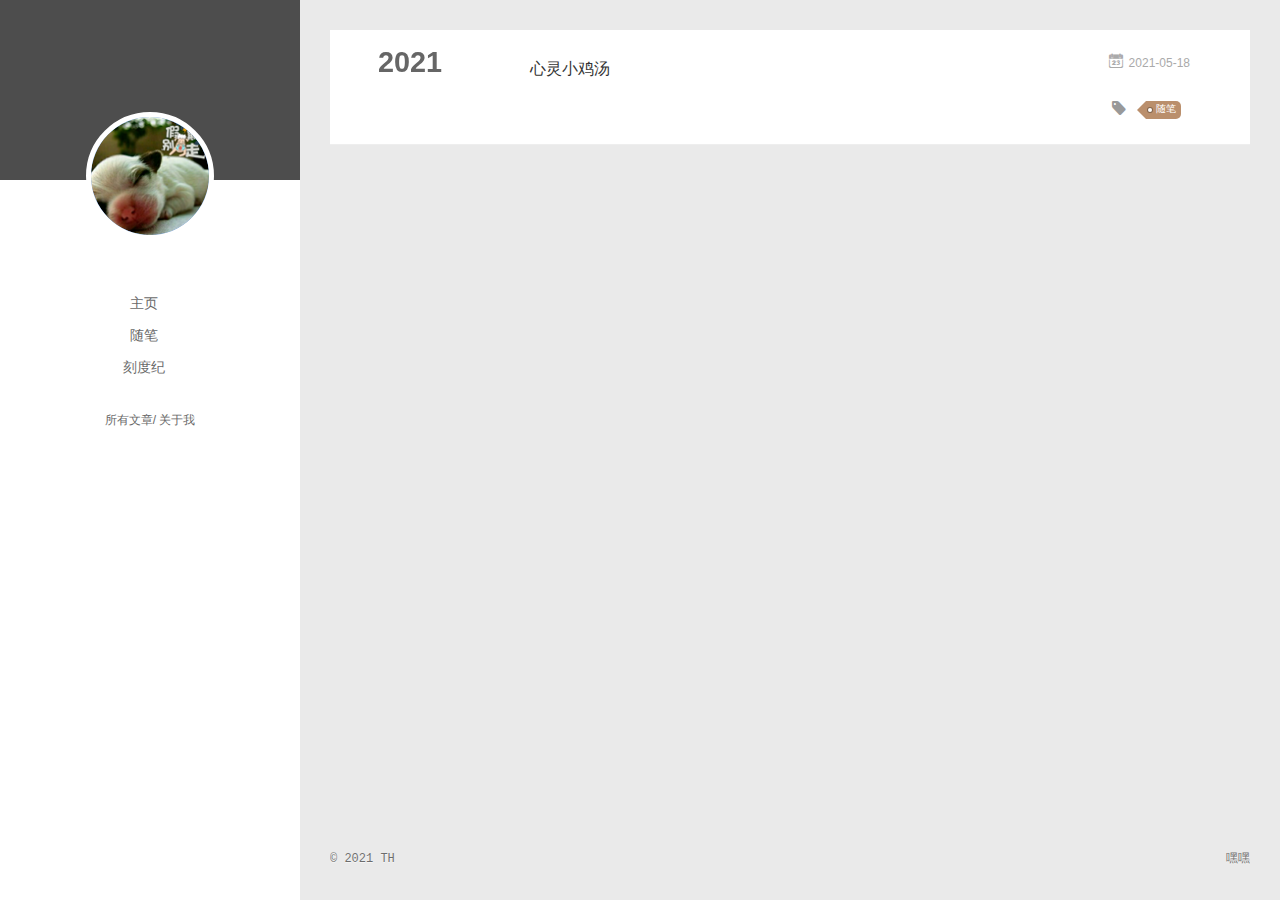
<file: tags/随笔/index.html>
<!DOCTYPE html>
<html>
<head>
  <meta charset="utf-8">
  
  <meta name="renderer" content="webkit">
  <meta http-equiv="X-UA-Compatible" content="IE=edge" >
  <link rel="dns-prefetch" href="https://pilihuala.github.io">
  <title>Tag: 随笔 | 日常</title>
  <meta name="viewport" content="width=device-width, initial-scale=1, maximum-scale=1">
  <meta property="og:type" content="website">
<meta property="og:title" content="日常">
<meta property="og:url" content="https://pilihuala.github.io/tags/%E9%9A%8F%E7%AC%94/index.html">
<meta property="og:site_name" content="日常">
<meta property="og:locale" content="zh_CN">
<meta property="article:author" content="TH">
<meta name="twitter:card" content="summary">
  
    <link rel="alternative" href="/atom.xml" title="日常" type="application/atom+xml">
  
  
    <link rel="icon" href="/favicon.ico">
  
  <link rel="stylesheet" type="text/css" href="/./main.0cf68a.css">
  <style type="text/css">
  
    #container.show {
      background: linear-gradient(200deg,#a0cfe4,#e8c37e);
    }
  </style>
  

  

<meta name="generator" content="Hexo 5.4.0"></head>

<body>
  <div id="container" q-class="show:isCtnShow">
    <canvas id="anm-canvas" class="anm-canvas"></canvas>
    <div class="left-col" q-class="show:isShow">
      
<div class="overlay" style="background: #4d4d4d"></div>
<div class="intrude-less">
	<header id="header" class="inner">
		<a href="/" class="profilepic">
			<img src="/assets/img/gougou.png" class="js-avatar">
		</a>
		<hgroup>
		  <h1 class="header-author"><a href="/"></a></h1>
		</hgroup>
		

		<nav class="header-menu">
			<ul>
			
				<li><a href="/">主页</a></li>
	        
				<li><a href="/tags/%E9%9A%8F%E7%AC%94/">随笔</a></li>
	        
				<li><a href="/love/index.html">刻度纪</a></li>
	        
			</ul>
		</nav>
		<nav class="header-smart-menu">
    		
    			
    			<a q-on="click: openSlider(e, 'innerArchive')" href="javascript:void(0)">所有文章</a>
    			
            
    			
    			<a q-on="click: openSlider(e, 'aboutme')" href="javascript:void(0)">关于我</a>
    			
            
		</nav>
		<nav class="header-nav">
			<div class="social">
				
			</div>
		</nav>
	</header>		
</div>

    </div>
    <div class="mid-col" q-class="show:isShow,hide:isShow|isFalse">
      
<nav id="mobile-nav">
  	<div class="overlay js-overlay" style="background: #4d4d4d"></div>
	<div class="btnctn js-mobile-btnctn">
  		<div class="slider-trigger list" q-on="click: openSlider(e)"><i class="icon icon-sort"></i></div>
	</div>
	<div class="intrude-less">
		<header id="header" class="inner">
			<div class="profilepic">
				<img src="/assets/img/gougou.png" class="js-avatar">
			</div>
			<hgroup>
			  <h1 class="header-author js-header-author"></h1>
			</hgroup>
			
			
			
				
			
				
			
				
			
			
			
			<nav class="header-nav">
				<div class="social">
					
				</div>
			</nav>

			<nav class="header-menu js-header-menu">
				<ul style="width: 70%">
				
				
					<li style="width: 33.333333333333336%"><a href="/">主页</a></li>
		        
					<li style="width: 33.333333333333336%"><a href="/tags/%E9%9A%8F%E7%AC%94/">随笔</a></li>
		        
					<li style="width: 33.333333333333336%"><a href="/love/index.html">刻度纪</a></li>
		        
				</ul>
			</nav>
		</header>				
	</div>
	<div class="mobile-mask" style="display:none" q-show="isShow"></div>
</nav>

      <div id="wrapper" class="body-wrap">
        <div class="menu-l">
          <div class="canvas-wrap">
            <canvas data-colors="#eaeaea" data-sectionHeight="100" data-contentId="js-content" id="myCanvas1" class="anm-canvas"></canvas>
          </div>
          <div id="js-content" class="content-ll">
            
  
  
    
    
      
      
      <section class="archives-wrap">
        <div class="archive-year-wrap">
          <a href="/archives/2021" class="archive-year">2021</a>
        </div>
        <div class="archives">
    
    <article class="archive-article archive-type-post">
  <div class="archive-article-inner">
    <header class="archive-article-header">
      	<div class="article-meta">
	      	<a href="/2021/05/18/xljt/" class="archive-article-date">
  	<time datetime="2021-05-18T10:18:18.000Z" itemprop="datePublished"><i class="icon-calendar icon"></i>2021-05-18</time>
</a>
        </div>
    	 
  
    <h1 itemprop="name">
      <a class="archive-article-title" href="/2021/05/18/xljt/">心灵小鸡汤</a>
    </h1>
  

        <div class="article-info info-on-right">
          
	<div class="article-tag tagcloud">
		<i class="icon-price-tags icon"></i>
		<ul class="article-tag-list">
			 
        		<li class="article-tag-list-item">
        			<a href="javascript:void(0)" class="js-tag article-tag-list-link color3">随笔</a>
        		</li>
      		
		</ul>
	</div>

          

        </div>
        <div class="clearfix"></div>
    </header>
  </div>
</article>
  
  
    </div></section>
  

    


          </div>
        </div>
      </div>
      <footer id="footer">
  <div class="outer">
    <div id="footer-info">
    	<div class="footer-left">
    		&copy; 2021 TH
    	</div>
      	<div class="footer-right">
      		 嘿嘿
      	</div>
    </div>
  </div>
</footer>
    </div>
    <script>
	var yiliaConfig = {
		mathjax: false,
		isHome: false,
		isPost: false,
		isArchive: false,
		isTag: true,
		isCategory: false,
		open_in_new: false,
		toc_hide_index: true,
		root: "/",
		innerArchive: true,
		showTags: false
	}
</script>

<script>!function(t){function n(e){if(r[e])return r[e].exports;var i=r[e]={exports:{},id:e,loaded:!1};return t[e].call(i.exports,i,i.exports,n),i.loaded=!0,i.exports}var r={};n.m=t,n.c=r,n.p="./",n(0)}([function(t,n,r){r(195),t.exports=r(191)},function(t,n,r){var e=r(3),i=r(52),o=r(27),u=r(28),c=r(53),f="prototype",a=function(t,n,r){var s,l,h,v,p=t&a.F,d=t&a.G,y=t&a.S,g=t&a.P,b=t&a.B,m=d?e:y?e[n]||(e[n]={}):(e[n]||{})[f],x=d?i:i[n]||(i[n]={}),w=x[f]||(x[f]={});d&&(r=n);for(s in r)l=!p&&m&&void 0!==m[s],h=(l?m:r)[s],v=b&&l?c(h,e):g&&"function"==typeof h?c(Function.call,h):h,m&&u(m,s,h,t&a.U),x[s]!=h&&o(x,s,v),g&&w[s]!=h&&(w[s]=h)};e.core=i,a.F=1,a.G=2,a.S=4,a.P=8,a.B=16,a.W=32,a.U=64,a.R=128,t.exports=a},function(t,n,r){var e=r(6);t.exports=function(t){if(!e(t))throw TypeError(t+" is not an object!");return t}},function(t,n){var r=t.exports="undefined"!=typeof window&&window.Math==Math?window:"undefined"!=typeof self&&self.Math==Math?self:Function("return this")();"number"==typeof __g&&(__g=r)},function(t,n){t.exports=function(t){try{return!!t()}catch(t){return!0}}},function(t,n){var r=t.exports="undefined"!=typeof window&&window.Math==Math?window:"undefined"!=typeof self&&self.Math==Math?self:Function("return this")();"number"==typeof __g&&(__g=r)},function(t,n){t.exports=function(t){return"object"==typeof t?null!==t:"function"==typeof t}},function(t,n,r){var e=r(126)("wks"),i=r(76),o=r(3).Symbol,u="function"==typeof o;(t.exports=function(t){return e[t]||(e[t]=u&&o[t]||(u?o:i)("Symbol."+t))}).store=e},function(t,n){var r={}.hasOwnProperty;t.exports=function(t,n){return r.call(t,n)}},function(t,n,r){var e=r(94),i=r(33);t.exports=function(t){return e(i(t))}},function(t,n,r){t.exports=!r(4)(function(){return 7!=Object.defineProperty({},"a",{get:function(){return 7}}).a})},function(t,n,r){var e=r(2),i=r(167),o=r(50),u=Object.defineProperty;n.f=r(10)?Object.defineProperty:function(t,n,r){if(e(t),n=o(n,!0),e(r),i)try{return u(t,n,r)}catch(t){}if("get"in r||"set"in r)throw TypeError("Accessors not supported!");return"value"in r&&(t[n]=r.value),t}},function(t,n,r){t.exports=!r(18)(function(){return 7!=Object.defineProperty({},"a",{get:function(){return 7}}).a})},function(t,n,r){var e=r(14),i=r(22);t.exports=r(12)?function(t,n,r){return e.f(t,n,i(1,r))}:function(t,n,r){return t[n]=r,t}},function(t,n,r){var e=r(20),i=r(58),o=r(42),u=Object.defineProperty;n.f=r(12)?Object.defineProperty:function(t,n,r){if(e(t),n=o(n,!0),e(r),i)try{return u(t,n,r)}catch(t){}if("get"in r||"set"in r)throw TypeError("Accessors not supported!");return"value"in r&&(t[n]=r.value),t}},function(t,n,r){var e=r(40)("wks"),i=r(23),o=r(5).Symbol,u="function"==typeof o;(t.exports=function(t){return e[t]||(e[t]=u&&o[t]||(u?o:i)("Symbol."+t))}).store=e},function(t,n,r){var e=r(67),i=Math.min;t.exports=function(t){return t>0?i(e(t),9007199254740991):0}},function(t,n,r){var e=r(46);t.exports=function(t){return Object(e(t))}},function(t,n){t.exports=function(t){try{return!!t()}catch(t){return!0}}},function(t,n,r){var e=r(63),i=r(34);t.exports=Object.keys||function(t){return e(t,i)}},function(t,n,r){var e=r(21);t.exports=function(t){if(!e(t))throw TypeError(t+" is not an object!");return t}},function(t,n){t.exports=function(t){return"object"==typeof t?null!==t:"function"==typeof t}},function(t,n){t.exports=function(t,n){return{enumerable:!(1&t),configurable:!(2&t),writable:!(4&t),value:n}}},function(t,n){var r=0,e=Math.random();t.exports=function(t){return"Symbol(".concat(void 0===t?"":t,")_",(++r+e).toString(36))}},function(t,n){var r={}.hasOwnProperty;t.exports=function(t,n){return r.call(t,n)}},function(t,n){var r=t.exports={version:"2.4.0"};"number"==typeof __e&&(__e=r)},function(t,n){t.exports=function(t){if("function"!=typeof t)throw TypeError(t+" is not a function!");return t}},function(t,n,r){var e=r(11),i=r(66);t.exports=r(10)?function(t,n,r){return e.f(t,n,i(1,r))}:function(t,n,r){return t[n]=r,t}},function(t,n,r){var e=r(3),i=r(27),o=r(24),u=r(76)("src"),c="toString",f=Function[c],a=(""+f).split(c);r(52).inspectSource=function(t){return f.call(t)},(t.exports=function(t,n,r,c){var f="function"==typeof r;f&&(o(r,"name")||i(r,"name",n)),t[n]!==r&&(f&&(o(r,u)||i(r,u,t[n]?""+t[n]:a.join(String(n)))),t===e?t[n]=r:c?t[n]?t[n]=r:i(t,n,r):(delete t[n],i(t,n,r)))})(Function.prototype,c,function(){return"function"==typeof this&&this[u]||f.call(this)})},function(t,n,r){var e=r(1),i=r(4),o=r(46),u=function(t,n,r,e){var i=String(o(t)),u="<"+n;return""!==r&&(u+=" "+r+'="'+String(e).replace(/"/g,"&quot;")+'"'),u+">"+i+"</"+n+">"};t.exports=function(t,n){var r={};r[t]=n(u),e(e.P+e.F*i(function(){var n=""[t]('"');return n!==n.toLowerCase()||n.split('"').length>3}),"String",r)}},function(t,n,r){var e=r(115),i=r(46);t.exports=function(t){return e(i(t))}},function(t,n,r){var e=r(116),i=r(66),o=r(30),u=r(50),c=r(24),f=r(167),a=Object.getOwnPropertyDescriptor;n.f=r(10)?a:function(t,n){if(t=o(t),n=u(n,!0),f)try{return a(t,n)}catch(t){}if(c(t,n))return i(!e.f.call(t,n),t[n])}},function(t,n,r){var e=r(24),i=r(17),o=r(145)("IE_PROTO"),u=Object.prototype;t.exports=Object.getPrototypeOf||function(t){return t=i(t),e(t,o)?t[o]:"function"==typeof t.constructor&&t instanceof t.constructor?t.constructor.prototype:t instanceof Object?u:null}},function(t,n){t.exports=function(t){if(void 0==t)throw TypeError("Can't call method on  "+t);return t}},function(t,n){t.exports="constructor,hasOwnProperty,isPrototypeOf,propertyIsEnumerable,toLocaleString,toString,valueOf".split(",")},function(t,n){t.exports={}},function(t,n){t.exports=!0},function(t,n){n.f={}.propertyIsEnumerable},function(t,n,r){var e=r(14).f,i=r(8),o=r(15)("toStringTag");t.exports=function(t,n,r){t&&!i(t=r?t:t.prototype,o)&&e(t,o,{configurable:!0,value:n})}},function(t,n,r){var e=r(40)("keys"),i=r(23);t.exports=function(t){return e[t]||(e[t]=i(t))}},function(t,n,r){var e=r(5),i="__core-js_shared__",o=e[i]||(e[i]={});t.exports=function(t){return o[t]||(o[t]={})}},function(t,n){var r=Math.ceil,e=Math.floor;t.exports=function(t){return isNaN(t=+t)?0:(t>0?e:r)(t)}},function(t,n,r){var e=r(21);t.exports=function(t,n){if(!e(t))return t;var r,i;if(n&&"function"==typeof(r=t.toString)&&!e(i=r.call(t)))return i;if("function"==typeof(r=t.valueOf)&&!e(i=r.call(t)))return i;if(!n&&"function"==typeof(r=t.toString)&&!e(i=r.call(t)))return i;throw TypeError("Can't convert object to primitive value")}},function(t,n,r){var e=r(5),i=r(25),o=r(36),u=r(44),c=r(14).f;t.exports=function(t){var n=i.Symbol||(i.Symbol=o?{}:e.Symbol||{});"_"==t.charAt(0)||t in n||c(n,t,{value:u.f(t)})}},function(t,n,r){n.f=r(15)},function(t,n){var r={}.toString;t.exports=function(t){return r.call(t).slice(8,-1)}},function(t,n){t.exports=function(t){if(void 0==t)throw TypeError("Can't call method on  "+t);return t}},function(t,n,r){var e=r(4);t.exports=function(t,n){return!!t&&e(function(){n?t.call(null,function(){},1):t.call(null)})}},function(t,n,r){var e=r(53),i=r(115),o=r(17),u=r(16),c=r(203);t.exports=function(t,n){var r=1==t,f=2==t,a=3==t,s=4==t,l=6==t,h=5==t||l,v=n||c;return function(n,c,p){for(var d,y,g=o(n),b=i(g),m=e(c,p,3),x=u(b.length),w=0,S=r?v(n,x):f?v(n,0):void 0;x>w;w++)if((h||w in b)&&(d=b[w],y=m(d,w,g),t))if(r)S[w]=y;else if(y)switch(t){case 3:return!0;case 5:return d;case 6:return w;case 2:S.push(d)}else if(s)return!1;return l?-1:a||s?s:S}}},function(t,n,r){var e=r(1),i=r(52),o=r(4);t.exports=function(t,n){var r=(i.Object||{})[t]||Object[t],u={};u[t]=n(r),e(e.S+e.F*o(function(){r(1)}),"Object",u)}},function(t,n,r){var e=r(6);t.exports=function(t,n){if(!e(t))return t;var r,i;if(n&&"function"==typeof(r=t.toString)&&!e(i=r.call(t)))return i;if("function"==typeof(r=t.valueOf)&&!e(i=r.call(t)))return i;if(!n&&"function"==typeof(r=t.toString)&&!e(i=r.call(t)))return i;throw TypeError("Can't convert object to primitive value")}},function(t,n,r){var e=r(5),i=r(25),o=r(91),u=r(13),c="prototype",f=function(t,n,r){var a,s,l,h=t&f.F,v=t&f.G,p=t&f.S,d=t&f.P,y=t&f.B,g=t&f.W,b=v?i:i[n]||(i[n]={}),m=b[c],x=v?e:p?e[n]:(e[n]||{})[c];v&&(r=n);for(a in r)(s=!h&&x&&void 0!==x[a])&&a in b||(l=s?x[a]:r[a],b[a]=v&&"function"!=typeof x[a]?r[a]:y&&s?o(l,e):g&&x[a]==l?function(t){var n=function(n,r,e){if(this instanceof t){switch(arguments.length){case 0:return new t;case 1:return new t(n);case 2:return new t(n,r)}return new t(n,r,e)}return t.apply(this,arguments)};return n[c]=t[c],n}(l):d&&"function"==typeof l?o(Function.call,l):l,d&&((b.virtual||(b.virtual={}))[a]=l,t&f.R&&m&&!m[a]&&u(m,a,l)))};f.F=1,f.G=2,f.S=4,f.P=8,f.B=16,f.W=32,f.U=64,f.R=128,t.exports=f},function(t,n){var r=t.exports={version:"2.4.0"};"number"==typeof __e&&(__e=r)},function(t,n,r){var e=r(26);t.exports=function(t,n,r){if(e(t),void 0===n)return t;switch(r){case 1:return function(r){return t.call(n,r)};case 2:return function(r,e){return t.call(n,r,e)};case 3:return function(r,e,i){return t.call(n,r,e,i)}}return function(){return t.apply(n,arguments)}}},function(t,n,r){var e=r(183),i=r(1),o=r(126)("metadata"),u=o.store||(o.store=new(r(186))),c=function(t,n,r){var i=u.get(t);if(!i){if(!r)return;u.set(t,i=new e)}var o=i.get(n);if(!o){if(!r)return;i.set(n,o=new e)}return o},f=function(t,n,r){var e=c(n,r,!1);return void 0!==e&&e.has(t)},a=function(t,n,r){var e=c(n,r,!1);return void 0===e?void 0:e.get(t)},s=function(t,n,r,e){c(r,e,!0).set(t,n)},l=function(t,n){var r=c(t,n,!1),e=[];return r&&r.forEach(function(t,n){e.push(n)}),e},h=function(t){return void 0===t||"symbol"==typeof t?t:String(t)},v=function(t){i(i.S,"Reflect",t)};t.exports={store:u,map:c,has:f,get:a,set:s,keys:l,key:h,exp:v}},function(t,n,r){"use strict";if(r(10)){var e=r(69),i=r(3),o=r(4),u=r(1),c=r(127),f=r(152),a=r(53),s=r(68),l=r(66),h=r(27),v=r(73),p=r(67),d=r(16),y=r(75),g=r(50),b=r(24),m=r(180),x=r(114),w=r(6),S=r(17),_=r(137),O=r(70),E=r(32),P=r(71).f,j=r(154),F=r(76),M=r(7),A=r(48),N=r(117),T=r(146),I=r(155),k=r(80),L=r(123),R=r(74),C=r(130),D=r(160),U=r(11),W=r(31),G=U.f,B=W.f,V=i.RangeError,z=i.TypeError,q=i.Uint8Array,K="ArrayBuffer",J="Shared"+K,Y="BYTES_PER_ELEMENT",H="prototype",$=Array[H],X=f.ArrayBuffer,Q=f.DataView,Z=A(0),tt=A(2),nt=A(3),rt=A(4),et=A(5),it=A(6),ot=N(!0),ut=N(!1),ct=I.values,ft=I.keys,at=I.entries,st=$.lastIndexOf,lt=$.reduce,ht=$.reduceRight,vt=$.join,pt=$.sort,dt=$.slice,yt=$.toString,gt=$.toLocaleString,bt=M("iterator"),mt=M("toStringTag"),xt=F("typed_constructor"),wt=F("def_constructor"),St=c.CONSTR,_t=c.TYPED,Ot=c.VIEW,Et="Wrong length!",Pt=A(1,function(t,n){return Tt(T(t,t[wt]),n)}),jt=o(function(){return 1===new q(new Uint16Array([1]).buffer)[0]}),Ft=!!q&&!!q[H].set&&o(function(){new q(1).set({})}),Mt=function(t,n){if(void 0===t)throw z(Et);var r=+t,e=d(t);if(n&&!m(r,e))throw V(Et);return e},At=function(t,n){var r=p(t);if(r<0||r%n)throw V("Wrong offset!");return r},Nt=function(t){if(w(t)&&_t in t)return t;throw z(t+" is not a typed array!")},Tt=function(t,n){if(!(w(t)&&xt in t))throw z("It is not a typed array constructor!");return new t(n)},It=function(t,n){return kt(T(t,t[wt]),n)},kt=function(t,n){for(var r=0,e=n.length,i=Tt(t,e);e>r;)i[r]=n[r++];return i},Lt=function(t,n,r){G(t,n,{get:function(){return this._d[r]}})},Rt=function(t){var n,r,e,i,o,u,c=S(t),f=arguments.length,s=f>1?arguments[1]:void 0,l=void 0!==s,h=j(c);if(void 0!=h&&!_(h)){for(u=h.call(c),e=[],n=0;!(o=u.next()).done;n++)e.push(o.value);c=e}for(l&&f>2&&(s=a(s,arguments[2],2)),n=0,r=d(c.length),i=Tt(this,r);r>n;n++)i[n]=l?s(c[n],n):c[n];return i},Ct=function(){for(var t=0,n=arguments.length,r=Tt(this,n);n>t;)r[t]=arguments[t++];return r},Dt=!!q&&o(function(){gt.call(new q(1))}),Ut=function(){return gt.apply(Dt?dt.call(Nt(this)):Nt(this),arguments)},Wt={copyWithin:function(t,n){return D.call(Nt(this),t,n,arguments.length>2?arguments[2]:void 0)},every:function(t){return rt(Nt(this),t,arguments.length>1?arguments[1]:void 0)},fill:function(t){return C.apply(Nt(this),arguments)},filter:function(t){return It(this,tt(Nt(this),t,arguments.length>1?arguments[1]:void 0))},find:function(t){return et(Nt(this),t,arguments.length>1?arguments[1]:void 0)},findIndex:function(t){return it(Nt(this),t,arguments.length>1?arguments[1]:void 0)},forEach:function(t){Z(Nt(this),t,arguments.length>1?arguments[1]:void 0)},indexOf:function(t){return ut(Nt(this),t,arguments.length>1?arguments[1]:void 0)},includes:function(t){return ot(Nt(this),t,arguments.length>1?arguments[1]:void 0)},join:function(t){return vt.apply(Nt(this),arguments)},lastIndexOf:function(t){return st.apply(Nt(this),arguments)},map:function(t){return Pt(Nt(this),t,arguments.length>1?arguments[1]:void 0)},reduce:function(t){return lt.apply(Nt(this),arguments)},reduceRight:function(t){return ht.apply(Nt(this),arguments)},reverse:function(){for(var t,n=this,r=Nt(n).length,e=Math.floor(r/2),i=0;i<e;)t=n[i],n[i++]=n[--r],n[r]=t;return n},some:function(t){return nt(Nt(this),t,arguments.length>1?arguments[1]:void 0)},sort:function(t){return pt.call(Nt(this),t)},subarray:function(t,n){var r=Nt(this),e=r.length,i=y(t,e);return new(T(r,r[wt]))(r.buffer,r.byteOffset+i*r.BYTES_PER_ELEMENT,d((void 0===n?e:y(n,e))-i))}},Gt=function(t,n){return It(this,dt.call(Nt(this),t,n))},Bt=function(t){Nt(this);var n=At(arguments[1],1),r=this.length,e=S(t),i=d(e.length),o=0;if(i+n>r)throw V(Et);for(;o<i;)this[n+o]=e[o++]},Vt={entries:function(){return at.call(Nt(this))},keys:function(){return ft.call(Nt(this))},values:function(){return ct.call(Nt(this))}},zt=function(t,n){return w(t)&&t[_t]&&"symbol"!=typeof n&&n in t&&String(+n)==String(n)},qt=function(t,n){return zt(t,n=g(n,!0))?l(2,t[n]):B(t,n)},Kt=function(t,n,r){return!(zt(t,n=g(n,!0))&&w(r)&&b(r,"value"))||b(r,"get")||b(r,"set")||r.configurable||b(r,"writable")&&!r.writable||b(r,"enumerable")&&!r.enumerable?G(t,n,r):(t[n]=r.value,t)};St||(W.f=qt,U.f=Kt),u(u.S+u.F*!St,"Object",{getOwnPropertyDescriptor:qt,defineProperty:Kt}),o(function(){yt.call({})})&&(yt=gt=function(){return vt.call(this)});var Jt=v({},Wt);v(Jt,Vt),h(Jt,bt,Vt.values),v(Jt,{slice:Gt,set:Bt,constructor:function(){},toString:yt,toLocaleString:Ut}),Lt(Jt,"buffer","b"),Lt(Jt,"byteOffset","o"),Lt(Jt,"byteLength","l"),Lt(Jt,"length","e"),G(Jt,mt,{get:function(){return this[_t]}}),t.exports=function(t,n,r,f){f=!!f;var a=t+(f?"Clamped":"")+"Array",l="Uint8Array"!=a,v="get"+t,p="set"+t,y=i[a],g=y||{},b=y&&E(y),m=!y||!c.ABV,S={},_=y&&y[H],j=function(t,r){var e=t._d;return e.v[v](r*n+e.o,jt)},F=function(t,r,e){var i=t._d;f&&(e=(e=Math.round(e))<0?0:e>255?255:255&e),i.v[p](r*n+i.o,e,jt)},M=function(t,n){G(t,n,{get:function(){return j(this,n)},set:function(t){return F(this,n,t)},enumerable:!0})};m?(y=r(function(t,r,e,i){s(t,y,a,"_d");var o,u,c,f,l=0,v=0;if(w(r)){if(!(r instanceof X||(f=x(r))==K||f==J))return _t in r?kt(y,r):Rt.call(y,r);o=r,v=At(e,n);var p=r.byteLength;if(void 0===i){if(p%n)throw V(Et);if((u=p-v)<0)throw V(Et)}else if((u=d(i)*n)+v>p)throw V(Et);c=u/n}else c=Mt(r,!0),u=c*n,o=new X(u);for(h(t,"_d",{b:o,o:v,l:u,e:c,v:new Q(o)});l<c;)M(t,l++)}),_=y[H]=O(Jt),h(_,"constructor",y)):L(function(t){new y(null),new y(t)},!0)||(y=r(function(t,r,e,i){s(t,y,a);var o;return w(r)?r instanceof X||(o=x(r))==K||o==J?void 0!==i?new g(r,At(e,n),i):void 0!==e?new g(r,At(e,n)):new g(r):_t in r?kt(y,r):Rt.call(y,r):new g(Mt(r,l))}),Z(b!==Function.prototype?P(g).concat(P(b)):P(g),function(t){t in y||h(y,t,g[t])}),y[H]=_,e||(_.constructor=y));var A=_[bt],N=!!A&&("values"==A.name||void 0==A.name),T=Vt.values;h(y,xt,!0),h(_,_t,a),h(_,Ot,!0),h(_,wt,y),(f?new y(1)[mt]==a:mt in _)||G(_,mt,{get:function(){return a}}),S[a]=y,u(u.G+u.W+u.F*(y!=g),S),u(u.S,a,{BYTES_PER_ELEMENT:n,from:Rt,of:Ct}),Y in _||h(_,Y,n),u(u.P,a,Wt),R(a),u(u.P+u.F*Ft,a,{set:Bt}),u(u.P+u.F*!N,a,Vt),u(u.P+u.F*(_.toString!=yt),a,{toString:yt}),u(u.P+u.F*o(function(){new y(1).slice()}),a,{slice:Gt}),u(u.P+u.F*(o(function(){return[1,2].toLocaleString()!=new y([1,2]).toLocaleString()})||!o(function(){_.toLocaleString.call([1,2])})),a,{toLocaleString:Ut}),k[a]=N?A:T,e||N||h(_,bt,T)}}else t.exports=function(){}},function(t,n){var r={}.toString;t.exports=function(t){return r.call(t).slice(8,-1)}},function(t,n,r){var e=r(21),i=r(5).document,o=e(i)&&e(i.createElement);t.exports=function(t){return o?i.createElement(t):{}}},function(t,n,r){t.exports=!r(12)&&!r(18)(function(){return 7!=Object.defineProperty(r(57)("div"),"a",{get:function(){return 7}}).a})},function(t,n,r){"use strict";var e=r(36),i=r(51),o=r(64),u=r(13),c=r(8),f=r(35),a=r(96),s=r(38),l=r(103),h=r(15)("iterator"),v=!([].keys&&"next"in[].keys()),p="keys",d="values",y=function(){return this};t.exports=function(t,n,r,g,b,m,x){a(r,n,g);var w,S,_,O=function(t){if(!v&&t in F)return F[t];switch(t){case p:case d:return function(){return new r(this,t)}}return function(){return new r(this,t)}},E=n+" Iterator",P=b==d,j=!1,F=t.prototype,M=F[h]||F["@@iterator"]||b&&F[b],A=M||O(b),N=b?P?O("entries"):A:void 0,T="Array"==n?F.entries||M:M;if(T&&(_=l(T.call(new t)))!==Object.prototype&&(s(_,E,!0),e||c(_,h)||u(_,h,y)),P&&M&&M.name!==d&&(j=!0,A=function(){return M.call(this)}),e&&!x||!v&&!j&&F[h]||u(F,h,A),f[n]=A,f[E]=y,b)if(w={values:P?A:O(d),keys:m?A:O(p),entries:N},x)for(S in w)S in F||o(F,S,w[S]);else i(i.P+i.F*(v||j),n,w);return w}},function(t,n,r){var e=r(20),i=r(100),o=r(34),u=r(39)("IE_PROTO"),c=function(){},f="prototype",a=function(){var t,n=r(57)("iframe"),e=o.length;for(n.style.display="none",r(93).appendChild(n),n.src="javascript:",t=n.contentWindow.document,t.open(),t.write("<script>document.F=Object<\/script>"),t.close(),a=t.F;e--;)delete a[f][o[e]];return a()};t.exports=Object.create||function(t,n){var r;return null!==t?(c[f]=e(t),r=new c,c[f]=null,r[u]=t):r=a(),void 0===n?r:i(r,n)}},function(t,n,r){var e=r(63),i=r(34).concat("length","prototype");n.f=Object.getOwnPropertyNames||function(t){return e(t,i)}},function(t,n){n.f=Object.getOwnPropertySymbols},function(t,n,r){var e=r(8),i=r(9),o=r(90)(!1),u=r(39)("IE_PROTO");t.exports=function(t,n){var r,c=i(t),f=0,a=[];for(r in c)r!=u&&e(c,r)&&a.push(r);for(;n.length>f;)e(c,r=n[f++])&&(~o(a,r)||a.push(r));return a}},function(t,n,r){t.exports=r(13)},function(t,n,r){var e=r(76)("meta"),i=r(6),o=r(24),u=r(11).f,c=0,f=Object.isExtensible||function(){return!0},a=!r(4)(function(){return f(Object.preventExtensions({}))}),s=function(t){u(t,e,{value:{i:"O"+ ++c,w:{}}})},l=function(t,n){if(!i(t))return"symbol"==typeof t?t:("string"==typeof t?"S":"P")+t;if(!o(t,e)){if(!f(t))return"F";if(!n)return"E";s(t)}return t[e].i},h=function(t,n){if(!o(t,e)){if(!f(t))return!0;if(!n)return!1;s(t)}return t[e].w},v=function(t){return a&&p.NEED&&f(t)&&!o(t,e)&&s(t),t},p=t.exports={KEY:e,NEED:!1,fastKey:l,getWeak:h,onFreeze:v}},function(t,n){t.exports=function(t,n){return{enumerable:!(1&t),configurable:!(2&t),writable:!(4&t),value:n}}},function(t,n){var r=Math.ceil,e=Math.floor;t.exports=function(t){return isNaN(t=+t)?0:(t>0?e:r)(t)}},function(t,n){t.exports=function(t,n,r,e){if(!(t instanceof n)||void 0!==e&&e in t)throw TypeError(r+": incorrect invocation!");return t}},function(t,n){t.exports=!1},function(t,n,r){var e=r(2),i=r(173),o=r(133),u=r(145)("IE_PROTO"),c=function(){},f="prototype",a=function(){var t,n=r(132)("iframe"),e=o.length;for(n.style.display="none",r(135).appendChild(n),n.src="javascript:",t=n.contentWindow.document,t.open(),t.write("<script>document.F=Object<\/script>"),t.close(),a=t.F;e--;)delete a[f][o[e]];return a()};t.exports=Object.create||function(t,n){var r;return null!==t?(c[f]=e(t),r=new c,c[f]=null,r[u]=t):r=a(),void 0===n?r:i(r,n)}},function(t,n,r){var e=r(175),i=r(133).concat("length","prototype");n.f=Object.getOwnPropertyNames||function(t){return e(t,i)}},function(t,n,r){var e=r(175),i=r(133);t.exports=Object.keys||function(t){return e(t,i)}},function(t,n,r){var e=r(28);t.exports=function(t,n,r){for(var i in n)e(t,i,n[i],r);return t}},function(t,n,r){"use strict";var e=r(3),i=r(11),o=r(10),u=r(7)("species");t.exports=function(t){var n=e[t];o&&n&&!n[u]&&i.f(n,u,{configurable:!0,get:function(){return this}})}},function(t,n,r){var e=r(67),i=Math.max,o=Math.min;t.exports=function(t,n){return t=e(t),t<0?i(t+n,0):o(t,n)}},function(t,n){var r=0,e=Math.random();t.exports=function(t){return"Symbol(".concat(void 0===t?"":t,")_",(++r+e).toString(36))}},function(t,n,r){var e=r(33);t.exports=function(t){return Object(e(t))}},function(t,n,r){var e=r(7)("unscopables"),i=Array.prototype;void 0==i[e]&&r(27)(i,e,{}),t.exports=function(t){i[e][t]=!0}},function(t,n,r){var e=r(53),i=r(169),o=r(137),u=r(2),c=r(16),f=r(154),a={},s={},n=t.exports=function(t,n,r,l,h){var v,p,d,y,g=h?function(){return t}:f(t),b=e(r,l,n?2:1),m=0;if("function"!=typeof g)throw TypeError(t+" is not iterable!");if(o(g)){for(v=c(t.length);v>m;m++)if((y=n?b(u(p=t[m])[0],p[1]):b(t[m]))===a||y===s)return y}else for(d=g.call(t);!(p=d.next()).done;)if((y=i(d,b,p.value,n))===a||y===s)return y};n.BREAK=a,n.RETURN=s},function(t,n){t.exports={}},function(t,n,r){var e=r(11).f,i=r(24),o=r(7)("toStringTag");t.exports=function(t,n,r){t&&!i(t=r?t:t.prototype,o)&&e(t,o,{configurable:!0,value:n})}},function(t,n,r){var e=r(1),i=r(46),o=r(4),u=r(150),c="["+u+"]",f="​",a=RegExp("^"+c+c+"*"),s=RegExp(c+c+"*$"),l=function(t,n,r){var i={},c=o(function(){return!!u[t]()||f[t]()!=f}),a=i[t]=c?n(h):u[t];r&&(i[r]=a),e(e.P+e.F*c,"String",i)},h=l.trim=function(t,n){return t=String(i(t)),1&n&&(t=t.replace(a,"")),2&n&&(t=t.replace(s,"")),t};t.exports=l},function(t,n,r){t.exports={default:r(86),__esModule:!0}},function(t,n,r){t.exports={default:r(87),__esModule:!0}},function(t,n,r){"use strict";function e(t){return t&&t.__esModule?t:{default:t}}n.__esModule=!0;var i=r(84),o=e(i),u=r(83),c=e(u),f="function"==typeof c.default&&"symbol"==typeof o.default?function(t){return typeof t}:function(t){return t&&"function"==typeof c.default&&t.constructor===c.default&&t!==c.default.prototype?"symbol":typeof t};n.default="function"==typeof c.default&&"symbol"===f(o.default)?function(t){return void 0===t?"undefined":f(t)}:function(t){return t&&"function"==typeof c.default&&t.constructor===c.default&&t!==c.default.prototype?"symbol":void 0===t?"undefined":f(t)}},function(t,n,r){r(110),r(108),r(111),r(112),t.exports=r(25).Symbol},function(t,n,r){r(109),r(113),t.exports=r(44).f("iterator")},function(t,n){t.exports=function(t){if("function"!=typeof t)throw TypeError(t+" is not a function!");return t}},function(t,n){t.exports=function(){}},function(t,n,r){var e=r(9),i=r(106),o=r(105);t.exports=function(t){return function(n,r,u){var c,f=e(n),a=i(f.length),s=o(u,a);if(t&&r!=r){for(;a>s;)if((c=f[s++])!=c)return!0}else for(;a>s;s++)if((t||s in f)&&f[s]===r)return t||s||0;return!t&&-1}}},function(t,n,r){var e=r(88);t.exports=function(t,n,r){if(e(t),void 0===n)return t;switch(r){case 1:return function(r){return t.call(n,r)};case 2:return function(r,e){return t.call(n,r,e)};case 3:return function(r,e,i){return t.call(n,r,e,i)}}return function(){return t.apply(n,arguments)}}},function(t,n,r){var e=r(19),i=r(62),o=r(37);t.exports=function(t){var n=e(t),r=i.f;if(r)for(var u,c=r(t),f=o.f,a=0;c.length>a;)f.call(t,u=c[a++])&&n.push(u);return n}},function(t,n,r){t.exports=r(5).document&&document.documentElement},function(t,n,r){var e=r(56);t.exports=Object("z").propertyIsEnumerable(0)?Object:function(t){return"String"==e(t)?t.split(""):Object(t)}},function(t,n,r){var e=r(56);t.exports=Array.isArray||function(t){return"Array"==e(t)}},function(t,n,r){"use strict";var e=r(60),i=r(22),o=r(38),u={};r(13)(u,r(15)("iterator"),function(){return this}),t.exports=function(t,n,r){t.prototype=e(u,{next:i(1,r)}),o(t,n+" Iterator")}},function(t,n){t.exports=function(t,n){return{value:n,done:!!t}}},function(t,n,r){var e=r(19),i=r(9);t.exports=function(t,n){for(var r,o=i(t),u=e(o),c=u.length,f=0;c>f;)if(o[r=u[f++]]===n)return r}},function(t,n,r){var e=r(23)("meta"),i=r(21),o=r(8),u=r(14).f,c=0,f=Object.isExtensible||function(){return!0},a=!r(18)(function(){return f(Object.preventExtensions({}))}),s=function(t){u(t,e,{value:{i:"O"+ ++c,w:{}}})},l=function(t,n){if(!i(t))return"symbol"==typeof t?t:("string"==typeof t?"S":"P")+t;if(!o(t,e)){if(!f(t))return"F";if(!n)return"E";s(t)}return t[e].i},h=function(t,n){if(!o(t,e)){if(!f(t))return!0;if(!n)return!1;s(t)}return t[e].w},v=function(t){return a&&p.NEED&&f(t)&&!o(t,e)&&s(t),t},p=t.exports={KEY:e,NEED:!1,fastKey:l,getWeak:h,onFreeze:v}},function(t,n,r){var e=r(14),i=r(20),o=r(19);t.exports=r(12)?Object.defineProperties:function(t,n){i(t);for(var r,u=o(n),c=u.length,f=0;c>f;)e.f(t,r=u[f++],n[r]);return t}},function(t,n,r){var e=r(37),i=r(22),o=r(9),u=r(42),c=r(8),f=r(58),a=Object.getOwnPropertyDescriptor;n.f=r(12)?a:function(t,n){if(t=o(t),n=u(n,!0),f)try{return a(t,n)}catch(t){}if(c(t,n))return i(!e.f.call(t,n),t[n])}},function(t,n,r){var e=r(9),i=r(61).f,o={}.toString,u="object"==typeof window&&window&&Object.getOwnPropertyNames?Object.getOwnPropertyNames(window):[],c=function(t){try{return i(t)}catch(t){return u.slice()}};t.exports.f=function(t){return u&&"[object Window]"==o.call(t)?c(t):i(e(t))}},function(t,n,r){var e=r(8),i=r(77),o=r(39)("IE_PROTO"),u=Object.prototype;t.exports=Object.getPrototypeOf||function(t){return t=i(t),e(t,o)?t[o]:"function"==typeof t.constructor&&t instanceof t.constructor?t.constructor.prototype:t instanceof Object?u:null}},function(t,n,r){var e=r(41),i=r(33);t.exports=function(t){return function(n,r){var o,u,c=String(i(n)),f=e(r),a=c.length;return f<0||f>=a?t?"":void 0:(o=c.charCodeAt(f),o<55296||o>56319||f+1===a||(u=c.charCodeAt(f+1))<56320||u>57343?t?c.charAt(f):o:t?c.slice(f,f+2):u-56320+(o-55296<<10)+65536)}}},function(t,n,r){var e=r(41),i=Math.max,o=Math.min;t.exports=function(t,n){return t=e(t),t<0?i(t+n,0):o(t,n)}},function(t,n,r){var e=r(41),i=Math.min;t.exports=function(t){return t>0?i(e(t),9007199254740991):0}},function(t,n,r){"use strict";var e=r(89),i=r(97),o=r(35),u=r(9);t.exports=r(59)(Array,"Array",function(t,n){this._t=u(t),this._i=0,this._k=n},function(){var t=this._t,n=this._k,r=this._i++;return!t||r>=t.length?(this._t=void 0,i(1)):"keys"==n?i(0,r):"values"==n?i(0,t[r]):i(0,[r,t[r]])},"values"),o.Arguments=o.Array,e("keys"),e("values"),e("entries")},function(t,n){},function(t,n,r){"use strict";var e=r(104)(!0);r(59)(String,"String",function(t){this._t=String(t),this._i=0},function(){var t,n=this._t,r=this._i;return r>=n.length?{value:void 0,done:!0}:(t=e(n,r),this._i+=t.length,{value:t,done:!1})})},function(t,n,r){"use strict";var e=r(5),i=r(8),o=r(12),u=r(51),c=r(64),f=r(99).KEY,a=r(18),s=r(40),l=r(38),h=r(23),v=r(15),p=r(44),d=r(43),y=r(98),g=r(92),b=r(95),m=r(20),x=r(9),w=r(42),S=r(22),_=r(60),O=r(102),E=r(101),P=r(14),j=r(19),F=E.f,M=P.f,A=O.f,N=e.Symbol,T=e.JSON,I=T&&T.stringify,k="prototype",L=v("_hidden"),R=v("toPrimitive"),C={}.propertyIsEnumerable,D=s("symbol-registry"),U=s("symbols"),W=s("op-symbols"),G=Object[k],B="function"==typeof N,V=e.QObject,z=!V||!V[k]||!V[k].findChild,q=o&&a(function(){return 7!=_(M({},"a",{get:function(){return M(this,"a",{value:7}).a}})).a})?function(t,n,r){var e=F(G,n);e&&delete G[n],M(t,n,r),e&&t!==G&&M(G,n,e)}:M,K=function(t){var n=U[t]=_(N[k]);return n._k=t,n},J=B&&"symbol"==typeof N.iterator?function(t){return"symbol"==typeof t}:function(t){return t instanceof N},Y=function(t,n,r){return t===G&&Y(W,n,r),m(t),n=w(n,!0),m(r),i(U,n)?(r.enumerable?(i(t,L)&&t[L][n]&&(t[L][n]=!1),r=_(r,{enumerable:S(0,!1)})):(i(t,L)||M(t,L,S(1,{})),t[L][n]=!0),q(t,n,r)):M(t,n,r)},H=function(t,n){m(t);for(var r,e=g(n=x(n)),i=0,o=e.length;o>i;)Y(t,r=e[i++],n[r]);return t},$=function(t,n){return void 0===n?_(t):H(_(t),n)},X=function(t){var n=C.call(this,t=w(t,!0));return!(this===G&&i(U,t)&&!i(W,t))&&(!(n||!i(this,t)||!i(U,t)||i(this,L)&&this[L][t])||n)},Q=function(t,n){if(t=x(t),n=w(n,!0),t!==G||!i(U,n)||i(W,n)){var r=F(t,n);return!r||!i(U,n)||i(t,L)&&t[L][n]||(r.enumerable=!0),r}},Z=function(t){for(var n,r=A(x(t)),e=[],o=0;r.length>o;)i(U,n=r[o++])||n==L||n==f||e.push(n);return e},tt=function(t){for(var n,r=t===G,e=A(r?W:x(t)),o=[],u=0;e.length>u;)!i(U,n=e[u++])||r&&!i(G,n)||o.push(U[n]);return o};B||(N=function(){if(this instanceof N)throw TypeError("Symbol is not a constructor!");var t=h(arguments.length>0?arguments[0]:void 0),n=function(r){this===G&&n.call(W,r),i(this,L)&&i(this[L],t)&&(this[L][t]=!1),q(this,t,S(1,r))};return o&&z&&q(G,t,{configurable:!0,set:n}),K(t)},c(N[k],"toString",function(){return this._k}),E.f=Q,P.f=Y,r(61).f=O.f=Z,r(37).f=X,r(62).f=tt,o&&!r(36)&&c(G,"propertyIsEnumerable",X,!0),p.f=function(t){return K(v(t))}),u(u.G+u.W+u.F*!B,{Symbol:N});for(var nt="hasInstance,isConcatSpreadable,iterator,match,replace,search,species,split,toPrimitive,toStringTag,unscopables".split(","),rt=0;nt.length>rt;)v(nt[rt++]);for(var nt=j(v.store),rt=0;nt.length>rt;)d(nt[rt++]);u(u.S+u.F*!B,"Symbol",{for:function(t){return i(D,t+="")?D[t]:D[t]=N(t)},keyFor:function(t){if(J(t))return y(D,t);throw TypeError(t+" is not a symbol!")},useSetter:function(){z=!0},useSimple:function(){z=!1}}),u(u.S+u.F*!B,"Object",{create:$,defineProperty:Y,defineProperties:H,getOwnPropertyDescriptor:Q,getOwnPropertyNames:Z,getOwnPropertySymbols:tt}),T&&u(u.S+u.F*(!B||a(function(){var t=N();return"[null]"!=I([t])||"{}"!=I({a:t})||"{}"!=I(Object(t))})),"JSON",{stringify:function(t){if(void 0!==t&&!J(t)){for(var n,r,e=[t],i=1;arguments.length>i;)e.push(arguments[i++]);return n=e[1],"function"==typeof n&&(r=n),!r&&b(n)||(n=function(t,n){if(r&&(n=r.call(this,t,n)),!J(n))return n}),e[1]=n,I.apply(T,e)}}}),N[k][R]||r(13)(N[k],R,N[k].valueOf),l(N,"Symbol"),l(Math,"Math",!0),l(e.JSON,"JSON",!0)},function(t,n,r){r(43)("asyncIterator")},function(t,n,r){r(43)("observable")},function(t,n,r){r(107);for(var e=r(5),i=r(13),o=r(35),u=r(15)("toStringTag"),c=["NodeList","DOMTokenList","MediaList","StyleSheetList","CSSRuleList"],f=0;f<5;f++){var a=c[f],s=e[a],l=s&&s.prototype;l&&!l[u]&&i(l,u,a),o[a]=o.Array}},function(t,n,r){var e=r(45),i=r(7)("toStringTag"),o="Arguments"==e(function(){return arguments}()),u=function(t,n){try{return t[n]}catch(t){}};t.exports=function(t){var n,r,c;return void 0===t?"Undefined":null===t?"Null":"string"==typeof(r=u(n=Object(t),i))?r:o?e(n):"Object"==(c=e(n))&&"function"==typeof n.callee?"Arguments":c}},function(t,n,r){var e=r(45);t.exports=Object("z").propertyIsEnumerable(0)?Object:function(t){return"String"==e(t)?t.split(""):Object(t)}},function(t,n){n.f={}.propertyIsEnumerable},function(t,n,r){var e=r(30),i=r(16),o=r(75);t.exports=function(t){return function(n,r,u){var c,f=e(n),a=i(f.length),s=o(u,a);if(t&&r!=r){for(;a>s;)if((c=f[s++])!=c)return!0}else for(;a>s;s++)if((t||s in f)&&f[s]===r)return t||s||0;return!t&&-1}}},function(t,n,r){"use strict";var e=r(3),i=r(1),o=r(28),u=r(73),c=r(65),f=r(79),a=r(68),s=r(6),l=r(4),h=r(123),v=r(81),p=r(136);t.exports=function(t,n,r,d,y,g){var b=e[t],m=b,x=y?"set":"add",w=m&&m.prototype,S={},_=function(t){var n=w[t];o(w,t,"delete"==t?function(t){return!(g&&!s(t))&&n.call(this,0===t?0:t)}:"has"==t?function(t){return!(g&&!s(t))&&n.call(this,0===t?0:t)}:"get"==t?function(t){return g&&!s(t)?void 0:n.call(this,0===t?0:t)}:"add"==t?function(t){return n.call(this,0===t?0:t),this}:function(t,r){return n.call(this,0===t?0:t,r),this})};if("function"==typeof m&&(g||w.forEach&&!l(function(){(new m).entries().next()}))){var O=new m,E=O[x](g?{}:-0,1)!=O,P=l(function(){O.has(1)}),j=h(function(t){new m(t)}),F=!g&&l(function(){for(var t=new m,n=5;n--;)t[x](n,n);return!t.has(-0)});j||(m=n(function(n,r){a(n,m,t);var e=p(new b,n,m);return void 0!=r&&f(r,y,e[x],e),e}),m.prototype=w,w.constructor=m),(P||F)&&(_("delete"),_("has"),y&&_("get")),(F||E)&&_(x),g&&w.clear&&delete w.clear}else m=d.getConstructor(n,t,y,x),u(m.prototype,r),c.NEED=!0;return v(m,t),S[t]=m,i(i.G+i.W+i.F*(m!=b),S),g||d.setStrong(m,t,y),m}},function(t,n,r){"use strict";var e=r(27),i=r(28),o=r(4),u=r(46),c=r(7);t.exports=function(t,n,r){var f=c(t),a=r(u,f,""[t]),s=a[0],l=a[1];o(function(){var n={};return n[f]=function(){return 7},7!=""[t](n)})&&(i(String.prototype,t,s),e(RegExp.prototype,f,2==n?function(t,n){return l.call(t,this,n)}:function(t){return l.call(t,this)}))}
},function(t,n,r){"use strict";var e=r(2);t.exports=function(){var t=e(this),n="";return t.global&&(n+="g"),t.ignoreCase&&(n+="i"),t.multiline&&(n+="m"),t.unicode&&(n+="u"),t.sticky&&(n+="y"),n}},function(t,n){t.exports=function(t,n,r){var e=void 0===r;switch(n.length){case 0:return e?t():t.call(r);case 1:return e?t(n[0]):t.call(r,n[0]);case 2:return e?t(n[0],n[1]):t.call(r,n[0],n[1]);case 3:return e?t(n[0],n[1],n[2]):t.call(r,n[0],n[1],n[2]);case 4:return e?t(n[0],n[1],n[2],n[3]):t.call(r,n[0],n[1],n[2],n[3])}return t.apply(r,n)}},function(t,n,r){var e=r(6),i=r(45),o=r(7)("match");t.exports=function(t){var n;return e(t)&&(void 0!==(n=t[o])?!!n:"RegExp"==i(t))}},function(t,n,r){var e=r(7)("iterator"),i=!1;try{var o=[7][e]();o.return=function(){i=!0},Array.from(o,function(){throw 2})}catch(t){}t.exports=function(t,n){if(!n&&!i)return!1;var r=!1;try{var o=[7],u=o[e]();u.next=function(){return{done:r=!0}},o[e]=function(){return u},t(o)}catch(t){}return r}},function(t,n,r){t.exports=r(69)||!r(4)(function(){var t=Math.random();__defineSetter__.call(null,t,function(){}),delete r(3)[t]})},function(t,n){n.f=Object.getOwnPropertySymbols},function(t,n,r){var e=r(3),i="__core-js_shared__",o=e[i]||(e[i]={});t.exports=function(t){return o[t]||(o[t]={})}},function(t,n,r){for(var e,i=r(3),o=r(27),u=r(76),c=u("typed_array"),f=u("view"),a=!(!i.ArrayBuffer||!i.DataView),s=a,l=0,h="Int8Array,Uint8Array,Uint8ClampedArray,Int16Array,Uint16Array,Int32Array,Uint32Array,Float32Array,Float64Array".split(",");l<9;)(e=i[h[l++]])?(o(e.prototype,c,!0),o(e.prototype,f,!0)):s=!1;t.exports={ABV:a,CONSTR:s,TYPED:c,VIEW:f}},function(t,n){"use strict";var r={versions:function(){var t=window.navigator.userAgent;return{trident:t.indexOf("Trident")>-1,presto:t.indexOf("Presto")>-1,webKit:t.indexOf("AppleWebKit")>-1,gecko:t.indexOf("Gecko")>-1&&-1==t.indexOf("KHTML"),mobile:!!t.match(/AppleWebKit.*Mobile.*/),ios:!!t.match(/\(i[^;]+;( U;)? CPU.+Mac OS X/),android:t.indexOf("Android")>-1||t.indexOf("Linux")>-1,iPhone:t.indexOf("iPhone")>-1||t.indexOf("Mac")>-1,iPad:t.indexOf("iPad")>-1,webApp:-1==t.indexOf("Safari"),weixin:-1==t.indexOf("MicroMessenger")}}()};t.exports=r},function(t,n,r){"use strict";var e=r(85),i=function(t){return t&&t.__esModule?t:{default:t}}(e),o=function(){function t(t,n,e){return n||e?String.fromCharCode(n||e):r[t]||t}function n(t){return e[t]}var r={"&quot;":'"',"&lt;":"<","&gt;":">","&amp;":"&","&nbsp;":" "},e={};for(var u in r)e[r[u]]=u;return r["&apos;"]="'",e["'"]="&#39;",{encode:function(t){return t?(""+t).replace(/['<> "&]/g,n).replace(/\r?\n/g,"<br/>").replace(/\s/g,"&nbsp;"):""},decode:function(n){return n?(""+n).replace(/<br\s*\/?>/gi,"\n").replace(/&quot;|&lt;|&gt;|&amp;|&nbsp;|&apos;|&#(\d+);|&#(\d+)/g,t).replace(/\u00a0/g," "):""},encodeBase16:function(t){if(!t)return t;t+="";for(var n=[],r=0,e=t.length;e>r;r++)n.push(t.charCodeAt(r).toString(16).toUpperCase());return n.join("")},encodeBase16forJSON:function(t){if(!t)return t;t=t.replace(/[\u4E00-\u9FBF]/gi,function(t){return escape(t).replace("%u","\\u")});for(var n=[],r=0,e=t.length;e>r;r++)n.push(t.charCodeAt(r).toString(16).toUpperCase());return n.join("")},decodeBase16:function(t){if(!t)return t;t+="";for(var n=[],r=0,e=t.length;e>r;r+=2)n.push(String.fromCharCode("0x"+t.slice(r,r+2)));return n.join("")},encodeObject:function(t){if(t instanceof Array)for(var n=0,r=t.length;r>n;n++)t[n]=o.encodeObject(t[n]);else if("object"==(void 0===t?"undefined":(0,i.default)(t)))for(var e in t)t[e]=o.encodeObject(t[e]);else if("string"==typeof t)return o.encode(t);return t},loadScript:function(t){var n=document.createElement("script");document.getElementsByTagName("body")[0].appendChild(n),n.setAttribute("src",t)},addLoadEvent:function(t){var n=window.onload;"function"!=typeof window.onload?window.onload=t:window.onload=function(){n(),t()}}}}();t.exports=o},function(t,n,r){"use strict";var e=r(17),i=r(75),o=r(16);t.exports=function(t){for(var n=e(this),r=o(n.length),u=arguments.length,c=i(u>1?arguments[1]:void 0,r),f=u>2?arguments[2]:void 0,a=void 0===f?r:i(f,r);a>c;)n[c++]=t;return n}},function(t,n,r){"use strict";var e=r(11),i=r(66);t.exports=function(t,n,r){n in t?e.f(t,n,i(0,r)):t[n]=r}},function(t,n,r){var e=r(6),i=r(3).document,o=e(i)&&e(i.createElement);t.exports=function(t){return o?i.createElement(t):{}}},function(t,n){t.exports="constructor,hasOwnProperty,isPrototypeOf,propertyIsEnumerable,toLocaleString,toString,valueOf".split(",")},function(t,n,r){var e=r(7)("match");t.exports=function(t){var n=/./;try{"/./"[t](n)}catch(r){try{return n[e]=!1,!"/./"[t](n)}catch(t){}}return!0}},function(t,n,r){t.exports=r(3).document&&document.documentElement},function(t,n,r){var e=r(6),i=r(144).set;t.exports=function(t,n,r){var o,u=n.constructor;return u!==r&&"function"==typeof u&&(o=u.prototype)!==r.prototype&&e(o)&&i&&i(t,o),t}},function(t,n,r){var e=r(80),i=r(7)("iterator"),o=Array.prototype;t.exports=function(t){return void 0!==t&&(e.Array===t||o[i]===t)}},function(t,n,r){var e=r(45);t.exports=Array.isArray||function(t){return"Array"==e(t)}},function(t,n,r){"use strict";var e=r(70),i=r(66),o=r(81),u={};r(27)(u,r(7)("iterator"),function(){return this}),t.exports=function(t,n,r){t.prototype=e(u,{next:i(1,r)}),o(t,n+" Iterator")}},function(t,n,r){"use strict";var e=r(69),i=r(1),o=r(28),u=r(27),c=r(24),f=r(80),a=r(139),s=r(81),l=r(32),h=r(7)("iterator"),v=!([].keys&&"next"in[].keys()),p="keys",d="values",y=function(){return this};t.exports=function(t,n,r,g,b,m,x){a(r,n,g);var w,S,_,O=function(t){if(!v&&t in F)return F[t];switch(t){case p:case d:return function(){return new r(this,t)}}return function(){return new r(this,t)}},E=n+" Iterator",P=b==d,j=!1,F=t.prototype,M=F[h]||F["@@iterator"]||b&&F[b],A=M||O(b),N=b?P?O("entries"):A:void 0,T="Array"==n?F.entries||M:M;if(T&&(_=l(T.call(new t)))!==Object.prototype&&(s(_,E,!0),e||c(_,h)||u(_,h,y)),P&&M&&M.name!==d&&(j=!0,A=function(){return M.call(this)}),e&&!x||!v&&!j&&F[h]||u(F,h,A),f[n]=A,f[E]=y,b)if(w={values:P?A:O(d),keys:m?A:O(p),entries:N},x)for(S in w)S in F||o(F,S,w[S]);else i(i.P+i.F*(v||j),n,w);return w}},function(t,n){var r=Math.expm1;t.exports=!r||r(10)>22025.465794806718||r(10)<22025.465794806718||-2e-17!=r(-2e-17)?function(t){return 0==(t=+t)?t:t>-1e-6&&t<1e-6?t+t*t/2:Math.exp(t)-1}:r},function(t,n){t.exports=Math.sign||function(t){return 0==(t=+t)||t!=t?t:t<0?-1:1}},function(t,n,r){var e=r(3),i=r(151).set,o=e.MutationObserver||e.WebKitMutationObserver,u=e.process,c=e.Promise,f="process"==r(45)(u);t.exports=function(){var t,n,r,a=function(){var e,i;for(f&&(e=u.domain)&&e.exit();t;){i=t.fn,t=t.next;try{i()}catch(e){throw t?r():n=void 0,e}}n=void 0,e&&e.enter()};if(f)r=function(){u.nextTick(a)};else if(o){var s=!0,l=document.createTextNode("");new o(a).observe(l,{characterData:!0}),r=function(){l.data=s=!s}}else if(c&&c.resolve){var h=c.resolve();r=function(){h.then(a)}}else r=function(){i.call(e,a)};return function(e){var i={fn:e,next:void 0};n&&(n.next=i),t||(t=i,r()),n=i}}},function(t,n,r){var e=r(6),i=r(2),o=function(t,n){if(i(t),!e(n)&&null!==n)throw TypeError(n+": can't set as prototype!")};t.exports={set:Object.setPrototypeOf||("__proto__"in{}?function(t,n,e){try{e=r(53)(Function.call,r(31).f(Object.prototype,"__proto__").set,2),e(t,[]),n=!(t instanceof Array)}catch(t){n=!0}return function(t,r){return o(t,r),n?t.__proto__=r:e(t,r),t}}({},!1):void 0),check:o}},function(t,n,r){var e=r(126)("keys"),i=r(76);t.exports=function(t){return e[t]||(e[t]=i(t))}},function(t,n,r){var e=r(2),i=r(26),o=r(7)("species");t.exports=function(t,n){var r,u=e(t).constructor;return void 0===u||void 0==(r=e(u)[o])?n:i(r)}},function(t,n,r){var e=r(67),i=r(46);t.exports=function(t){return function(n,r){var o,u,c=String(i(n)),f=e(r),a=c.length;return f<0||f>=a?t?"":void 0:(o=c.charCodeAt(f),o<55296||o>56319||f+1===a||(u=c.charCodeAt(f+1))<56320||u>57343?t?c.charAt(f):o:t?c.slice(f,f+2):u-56320+(o-55296<<10)+65536)}}},function(t,n,r){var e=r(122),i=r(46);t.exports=function(t,n,r){if(e(n))throw TypeError("String#"+r+" doesn't accept regex!");return String(i(t))}},function(t,n,r){"use strict";var e=r(67),i=r(46);t.exports=function(t){var n=String(i(this)),r="",o=e(t);if(o<0||o==1/0)throw RangeError("Count can't be negative");for(;o>0;(o>>>=1)&&(n+=n))1&o&&(r+=n);return r}},function(t,n){t.exports="\t\n\v\f\r   ᠎             　\u2028\u2029\ufeff"},function(t,n,r){var e,i,o,u=r(53),c=r(121),f=r(135),a=r(132),s=r(3),l=s.process,h=s.setImmediate,v=s.clearImmediate,p=s.MessageChannel,d=0,y={},g="onreadystatechange",b=function(){var t=+this;if(y.hasOwnProperty(t)){var n=y[t];delete y[t],n()}},m=function(t){b.call(t.data)};h&&v||(h=function(t){for(var n=[],r=1;arguments.length>r;)n.push(arguments[r++]);return y[++d]=function(){c("function"==typeof t?t:Function(t),n)},e(d),d},v=function(t){delete y[t]},"process"==r(45)(l)?e=function(t){l.nextTick(u(b,t,1))}:p?(i=new p,o=i.port2,i.port1.onmessage=m,e=u(o.postMessage,o,1)):s.addEventListener&&"function"==typeof postMessage&&!s.importScripts?(e=function(t){s.postMessage(t+"","*")},s.addEventListener("message",m,!1)):e=g in a("script")?function(t){f.appendChild(a("script"))[g]=function(){f.removeChild(this),b.call(t)}}:function(t){setTimeout(u(b,t,1),0)}),t.exports={set:h,clear:v}},function(t,n,r){"use strict";var e=r(3),i=r(10),o=r(69),u=r(127),c=r(27),f=r(73),a=r(4),s=r(68),l=r(67),h=r(16),v=r(71).f,p=r(11).f,d=r(130),y=r(81),g="ArrayBuffer",b="DataView",m="prototype",x="Wrong length!",w="Wrong index!",S=e[g],_=e[b],O=e.Math,E=e.RangeError,P=e.Infinity,j=S,F=O.abs,M=O.pow,A=O.floor,N=O.log,T=O.LN2,I="buffer",k="byteLength",L="byteOffset",R=i?"_b":I,C=i?"_l":k,D=i?"_o":L,U=function(t,n,r){var e,i,o,u=Array(r),c=8*r-n-1,f=(1<<c)-1,a=f>>1,s=23===n?M(2,-24)-M(2,-77):0,l=0,h=t<0||0===t&&1/t<0?1:0;for(t=F(t),t!=t||t===P?(i=t!=t?1:0,e=f):(e=A(N(t)/T),t*(o=M(2,-e))<1&&(e--,o*=2),t+=e+a>=1?s/o:s*M(2,1-a),t*o>=2&&(e++,o/=2),e+a>=f?(i=0,e=f):e+a>=1?(i=(t*o-1)*M(2,n),e+=a):(i=t*M(2,a-1)*M(2,n),e=0));n>=8;u[l++]=255&i,i/=256,n-=8);for(e=e<<n|i,c+=n;c>0;u[l++]=255&e,e/=256,c-=8);return u[--l]|=128*h,u},W=function(t,n,r){var e,i=8*r-n-1,o=(1<<i)-1,u=o>>1,c=i-7,f=r-1,a=t[f--],s=127&a;for(a>>=7;c>0;s=256*s+t[f],f--,c-=8);for(e=s&(1<<-c)-1,s>>=-c,c+=n;c>0;e=256*e+t[f],f--,c-=8);if(0===s)s=1-u;else{if(s===o)return e?NaN:a?-P:P;e+=M(2,n),s-=u}return(a?-1:1)*e*M(2,s-n)},G=function(t){return t[3]<<24|t[2]<<16|t[1]<<8|t[0]},B=function(t){return[255&t]},V=function(t){return[255&t,t>>8&255]},z=function(t){return[255&t,t>>8&255,t>>16&255,t>>24&255]},q=function(t){return U(t,52,8)},K=function(t){return U(t,23,4)},J=function(t,n,r){p(t[m],n,{get:function(){return this[r]}})},Y=function(t,n,r,e){var i=+r,o=l(i);if(i!=o||o<0||o+n>t[C])throw E(w);var u=t[R]._b,c=o+t[D],f=u.slice(c,c+n);return e?f:f.reverse()},H=function(t,n,r,e,i,o){var u=+r,c=l(u);if(u!=c||c<0||c+n>t[C])throw E(w);for(var f=t[R]._b,a=c+t[D],s=e(+i),h=0;h<n;h++)f[a+h]=s[o?h:n-h-1]},$=function(t,n){s(t,S,g);var r=+n,e=h(r);if(r!=e)throw E(x);return e};if(u.ABV){if(!a(function(){new S})||!a(function(){new S(.5)})){S=function(t){return new j($(this,t))};for(var X,Q=S[m]=j[m],Z=v(j),tt=0;Z.length>tt;)(X=Z[tt++])in S||c(S,X,j[X]);o||(Q.constructor=S)}var nt=new _(new S(2)),rt=_[m].setInt8;nt.setInt8(0,2147483648),nt.setInt8(1,2147483649),!nt.getInt8(0)&&nt.getInt8(1)||f(_[m],{setInt8:function(t,n){rt.call(this,t,n<<24>>24)},setUint8:function(t,n){rt.call(this,t,n<<24>>24)}},!0)}else S=function(t){var n=$(this,t);this._b=d.call(Array(n),0),this[C]=n},_=function(t,n,r){s(this,_,b),s(t,S,b);var e=t[C],i=l(n);if(i<0||i>e)throw E("Wrong offset!");if(r=void 0===r?e-i:h(r),i+r>e)throw E(x);this[R]=t,this[D]=i,this[C]=r},i&&(J(S,k,"_l"),J(_,I,"_b"),J(_,k,"_l"),J(_,L,"_o")),f(_[m],{getInt8:function(t){return Y(this,1,t)[0]<<24>>24},getUint8:function(t){return Y(this,1,t)[0]},getInt16:function(t){var n=Y(this,2,t,arguments[1]);return(n[1]<<8|n[0])<<16>>16},getUint16:function(t){var n=Y(this,2,t,arguments[1]);return n[1]<<8|n[0]},getInt32:function(t){return G(Y(this,4,t,arguments[1]))},getUint32:function(t){return G(Y(this,4,t,arguments[1]))>>>0},getFloat32:function(t){return W(Y(this,4,t,arguments[1]),23,4)},getFloat64:function(t){return W(Y(this,8,t,arguments[1]),52,8)},setInt8:function(t,n){H(this,1,t,B,n)},setUint8:function(t,n){H(this,1,t,B,n)},setInt16:function(t,n){H(this,2,t,V,n,arguments[2])},setUint16:function(t,n){H(this,2,t,V,n,arguments[2])},setInt32:function(t,n){H(this,4,t,z,n,arguments[2])},setUint32:function(t,n){H(this,4,t,z,n,arguments[2])},setFloat32:function(t,n){H(this,4,t,K,n,arguments[2])},setFloat64:function(t,n){H(this,8,t,q,n,arguments[2])}});y(S,g),y(_,b),c(_[m],u.VIEW,!0),n[g]=S,n[b]=_},function(t,n,r){var e=r(3),i=r(52),o=r(69),u=r(182),c=r(11).f;t.exports=function(t){var n=i.Symbol||(i.Symbol=o?{}:e.Symbol||{});"_"==t.charAt(0)||t in n||c(n,t,{value:u.f(t)})}},function(t,n,r){var e=r(114),i=r(7)("iterator"),o=r(80);t.exports=r(52).getIteratorMethod=function(t){if(void 0!=t)return t[i]||t["@@iterator"]||o[e(t)]}},function(t,n,r){"use strict";var e=r(78),i=r(170),o=r(80),u=r(30);t.exports=r(140)(Array,"Array",function(t,n){this._t=u(t),this._i=0,this._k=n},function(){var t=this._t,n=this._k,r=this._i++;return!t||r>=t.length?(this._t=void 0,i(1)):"keys"==n?i(0,r):"values"==n?i(0,t[r]):i(0,[r,t[r]])},"values"),o.Arguments=o.Array,e("keys"),e("values"),e("entries")},function(t,n){function r(t,n){t.classList?t.classList.add(n):t.className+=" "+n}t.exports=r},function(t,n){function r(t,n){if(t.classList)t.classList.remove(n);else{var r=new RegExp("(^|\\b)"+n.split(" ").join("|")+"(\\b|$)","gi");t.className=t.className.replace(r," ")}}t.exports=r},function(t,n){function r(){throw new Error("setTimeout has not been defined")}function e(){throw new Error("clearTimeout has not been defined")}function i(t){if(s===setTimeout)return setTimeout(t,0);if((s===r||!s)&&setTimeout)return s=setTimeout,setTimeout(t,0);try{return s(t,0)}catch(n){try{return s.call(null,t,0)}catch(n){return s.call(this,t,0)}}}function o(t){if(l===clearTimeout)return clearTimeout(t);if((l===e||!l)&&clearTimeout)return l=clearTimeout,clearTimeout(t);try{return l(t)}catch(n){try{return l.call(null,t)}catch(n){return l.call(this,t)}}}function u(){d&&v&&(d=!1,v.length?p=v.concat(p):y=-1,p.length&&c())}function c(){if(!d){var t=i(u);d=!0;for(var n=p.length;n;){for(v=p,p=[];++y<n;)v&&v[y].run();y=-1,n=p.length}v=null,d=!1,o(t)}}function f(t,n){this.fun=t,this.array=n}function a(){}var s,l,h=t.exports={};!function(){try{s="function"==typeof setTimeout?setTimeout:r}catch(t){s=r}try{l="function"==typeof clearTimeout?clearTimeout:e}catch(t){l=e}}();var v,p=[],d=!1,y=-1;h.nextTick=function(t){var n=new Array(arguments.length-1);if(arguments.length>1)for(var r=1;r<arguments.length;r++)n[r-1]=arguments[r];p.push(new f(t,n)),1!==p.length||d||i(c)},f.prototype.run=function(){this.fun.apply(null,this.array)},h.title="browser",h.browser=!0,h.env={},h.argv=[],h.version="",h.versions={},h.on=a,h.addListener=a,h.once=a,h.off=a,h.removeListener=a,h.removeAllListeners=a,h.emit=a,h.prependListener=a,h.prependOnceListener=a,h.listeners=function(t){return[]},h.binding=function(t){throw new Error("process.binding is not supported")},h.cwd=function(){return"/"},h.chdir=function(t){throw new Error("process.chdir is not supported")},h.umask=function(){return 0}},function(t,n,r){var e=r(45);t.exports=function(t,n){if("number"!=typeof t&&"Number"!=e(t))throw TypeError(n);return+t}},function(t,n,r){"use strict";var e=r(17),i=r(75),o=r(16);t.exports=[].copyWithin||function(t,n){var r=e(this),u=o(r.length),c=i(t,u),f=i(n,u),a=arguments.length>2?arguments[2]:void 0,s=Math.min((void 0===a?u:i(a,u))-f,u-c),l=1;for(f<c&&c<f+s&&(l=-1,f+=s-1,c+=s-1);s-- >0;)f in r?r[c]=r[f]:delete r[c],c+=l,f+=l;return r}},function(t,n,r){var e=r(79);t.exports=function(t,n){var r=[];return e(t,!1,r.push,r,n),r}},function(t,n,r){var e=r(26),i=r(17),o=r(115),u=r(16);t.exports=function(t,n,r,c,f){e(n);var a=i(t),s=o(a),l=u(a.length),h=f?l-1:0,v=f?-1:1;if(r<2)for(;;){if(h in s){c=s[h],h+=v;break}if(h+=v,f?h<0:l<=h)throw TypeError("Reduce of empty array with no initial value")}for(;f?h>=0:l>h;h+=v)h in s&&(c=n(c,s[h],h,a));return c}},function(t,n,r){"use strict";var e=r(26),i=r(6),o=r(121),u=[].slice,c={},f=function(t,n,r){if(!(n in c)){for(var e=[],i=0;i<n;i++)e[i]="a["+i+"]";c[n]=Function("F,a","return new F("+e.join(",")+")")}return c[n](t,r)};t.exports=Function.bind||function(t){var n=e(this),r=u.call(arguments,1),c=function(){var e=r.concat(u.call(arguments));return this instanceof c?f(n,e.length,e):o(n,e,t)};return i(n.prototype)&&(c.prototype=n.prototype),c}},function(t,n,r){"use strict";var e=r(11).f,i=r(70),o=r(73),u=r(53),c=r(68),f=r(46),a=r(79),s=r(140),l=r(170),h=r(74),v=r(10),p=r(65).fastKey,d=v?"_s":"size",y=function(t,n){var r,e=p(n);if("F"!==e)return t._i[e];for(r=t._f;r;r=r.n)if(r.k==n)return r};t.exports={getConstructor:function(t,n,r,s){var l=t(function(t,e){c(t,l,n,"_i"),t._i=i(null),t._f=void 0,t._l=void 0,t[d]=0,void 0!=e&&a(e,r,t[s],t)});return o(l.prototype,{clear:function(){for(var t=this,n=t._i,r=t._f;r;r=r.n)r.r=!0,r.p&&(r.p=r.p.n=void 0),delete n[r.i];t._f=t._l=void 0,t[d]=0},delete:function(t){var n=this,r=y(n,t);if(r){var e=r.n,i=r.p;delete n._i[r.i],r.r=!0,i&&(i.n=e),e&&(e.p=i),n._f==r&&(n._f=e),n._l==r&&(n._l=i),n[d]--}return!!r},forEach:function(t){c(this,l,"forEach");for(var n,r=u(t,arguments.length>1?arguments[1]:void 0,3);n=n?n.n:this._f;)for(r(n.v,n.k,this);n&&n.r;)n=n.p},has:function(t){return!!y(this,t)}}),v&&e(l.prototype,"size",{get:function(){return f(this[d])}}),l},def:function(t,n,r){var e,i,o=y(t,n);return o?o.v=r:(t._l=o={i:i=p(n,!0),k:n,v:r,p:e=t._l,n:void 0,r:!1},t._f||(t._f=o),e&&(e.n=o),t[d]++,"F"!==i&&(t._i[i]=o)),t},getEntry:y,setStrong:function(t,n,r){s(t,n,function(t,n){this._t=t,this._k=n,this._l=void 0},function(){for(var t=this,n=t._k,r=t._l;r&&r.r;)r=r.p;return t._t&&(t._l=r=r?r.n:t._t._f)?"keys"==n?l(0,r.k):"values"==n?l(0,r.v):l(0,[r.k,r.v]):(t._t=void 0,l(1))},r?"entries":"values",!r,!0),h(n)}}},function(t,n,r){var e=r(114),i=r(161);t.exports=function(t){return function(){if(e(this)!=t)throw TypeError(t+"#toJSON isn't generic");return i(this)}}},function(t,n,r){"use strict";var e=r(73),i=r(65).getWeak,o=r(2),u=r(6),c=r(68),f=r(79),a=r(48),s=r(24),l=a(5),h=a(6),v=0,p=function(t){return t._l||(t._l=new d)},d=function(){this.a=[]},y=function(t,n){return l(t.a,function(t){return t[0]===n})};d.prototype={get:function(t){var n=y(this,t);if(n)return n[1]},has:function(t){return!!y(this,t)},set:function(t,n){var r=y(this,t);r?r[1]=n:this.a.push([t,n])},delete:function(t){var n=h(this.a,function(n){return n[0]===t});return~n&&this.a.splice(n,1),!!~n}},t.exports={getConstructor:function(t,n,r,o){var a=t(function(t,e){c(t,a,n,"_i"),t._i=v++,t._l=void 0,void 0!=e&&f(e,r,t[o],t)});return e(a.prototype,{delete:function(t){if(!u(t))return!1;var n=i(t);return!0===n?p(this).delete(t):n&&s(n,this._i)&&delete n[this._i]},has:function(t){if(!u(t))return!1;var n=i(t);return!0===n?p(this).has(t):n&&s(n,this._i)}}),a},def:function(t,n,r){var e=i(o(n),!0);return!0===e?p(t).set(n,r):e[t._i]=r,t},ufstore:p}},function(t,n,r){t.exports=!r(10)&&!r(4)(function(){return 7!=Object.defineProperty(r(132)("div"),"a",{get:function(){return 7}}).a})},function(t,n,r){var e=r(6),i=Math.floor;t.exports=function(t){return!e(t)&&isFinite(t)&&i(t)===t}},function(t,n,r){var e=r(2);t.exports=function(t,n,r,i){try{return i?n(e(r)[0],r[1]):n(r)}catch(n){var o=t.return;throw void 0!==o&&e(o.call(t)),n}}},function(t,n){t.exports=function(t,n){return{value:n,done:!!t}}},function(t,n){t.exports=Math.log1p||function(t){return(t=+t)>-1e-8&&t<1e-8?t-t*t/2:Math.log(1+t)}},function(t,n,r){"use strict";var e=r(72),i=r(125),o=r(116),u=r(17),c=r(115),f=Object.assign;t.exports=!f||r(4)(function(){var t={},n={},r=Symbol(),e="abcdefghijklmnopqrst";return t[r]=7,e.split("").forEach(function(t){n[t]=t}),7!=f({},t)[r]||Object.keys(f({},n)).join("")!=e})?function(t,n){for(var r=u(t),f=arguments.length,a=1,s=i.f,l=o.f;f>a;)for(var h,v=c(arguments[a++]),p=s?e(v).concat(s(v)):e(v),d=p.length,y=0;d>y;)l.call(v,h=p[y++])&&(r[h]=v[h]);return r}:f},function(t,n,r){var e=r(11),i=r(2),o=r(72);t.exports=r(10)?Object.defineProperties:function(t,n){i(t);for(var r,u=o(n),c=u.length,f=0;c>f;)e.f(t,r=u[f++],n[r]);return t}},function(t,n,r){var e=r(30),i=r(71).f,o={}.toString,u="object"==typeof window&&window&&Object.getOwnPropertyNames?Object.getOwnPropertyNames(window):[],c=function(t){try{return i(t)}catch(t){return u.slice()}};t.exports.f=function(t){return u&&"[object Window]"==o.call(t)?c(t):i(e(t))}},function(t,n,r){var e=r(24),i=r(30),o=r(117)(!1),u=r(145)("IE_PROTO");t.exports=function(t,n){var r,c=i(t),f=0,a=[];for(r in c)r!=u&&e(c,r)&&a.push(r);for(;n.length>f;)e(c,r=n[f++])&&(~o(a,r)||a.push(r));return a}},function(t,n,r){var e=r(72),i=r(30),o=r(116).f;t.exports=function(t){return function(n){for(var r,u=i(n),c=e(u),f=c.length,a=0,s=[];f>a;)o.call(u,r=c[a++])&&s.push(t?[r,u[r]]:u[r]);return s}}},function(t,n,r){var e=r(71),i=r(125),o=r(2),u=r(3).Reflect;t.exports=u&&u.ownKeys||function(t){var n=e.f(o(t)),r=i.f;return r?n.concat(r(t)):n}},function(t,n,r){var e=r(3).parseFloat,i=r(82).trim;t.exports=1/e(r(150)+"-0")!=-1/0?function(t){var n=i(String(t),3),r=e(n);return 0===r&&"-"==n.charAt(0)?-0:r}:e},function(t,n,r){var e=r(3).parseInt,i=r(82).trim,o=r(150),u=/^[\-+]?0[xX]/;t.exports=8!==e(o+"08")||22!==e(o+"0x16")?function(t,n){var r=i(String(t),3);return e(r,n>>>0||(u.test(r)?16:10))}:e},function(t,n){t.exports=Object.is||function(t,n){return t===n?0!==t||1/t==1/n:t!=t&&n!=n}},function(t,n,r){var e=r(16),i=r(149),o=r(46);t.exports=function(t,n,r,u){var c=String(o(t)),f=c.length,a=void 0===r?" ":String(r),s=e(n);if(s<=f||""==a)return c;var l=s-f,h=i.call(a,Math.ceil(l/a.length));return h.length>l&&(h=h.slice(0,l)),u?h+c:c+h}},function(t,n,r){n.f=r(7)},function(t,n,r){"use strict";var e=r(164);t.exports=r(118)("Map",function(t){return function(){return t(this,arguments.length>0?arguments[0]:void 0)}},{get:function(t){var n=e.getEntry(this,t);return n&&n.v},set:function(t,n){return e.def(this,0===t?0:t,n)}},e,!0)},function(t,n,r){r(10)&&"g"!=/./g.flags&&r(11).f(RegExp.prototype,"flags",{configurable:!0,get:r(120)})},function(t,n,r){"use strict";var e=r(164);t.exports=r(118)("Set",function(t){return function(){return t(this,arguments.length>0?arguments[0]:void 0)}},{add:function(t){return e.def(this,t=0===t?0:t,t)}},e)},function(t,n,r){"use strict";var e,i=r(48)(0),o=r(28),u=r(65),c=r(172),f=r(166),a=r(6),s=u.getWeak,l=Object.isExtensible,h=f.ufstore,v={},p=function(t){return function(){return t(this,arguments.length>0?arguments[0]:void 0)}},d={get:function(t){if(a(t)){var n=s(t);return!0===n?h(this).get(t):n?n[this._i]:void 0}},set:function(t,n){return f.def(this,t,n)}},y=t.exports=r(118)("WeakMap",p,d,f,!0,!0);7!=(new y).set((Object.freeze||Object)(v),7).get(v)&&(e=f.getConstructor(p),c(e.prototype,d),u.NEED=!0,i(["delete","has","get","set"],function(t){var n=y.prototype,r=n[t];o(n,t,function(n,i){if(a(n)&&!l(n)){this._f||(this._f=new e);var o=this._f[t](n,i);return"set"==t?this:o}return r.call(this,n,i)})}))},,,,function(t,n){"use strict";function r(){var t=document.querySelector("#page-nav");if(t&&!document.querySelector("#page-nav .extend.prev")&&(t.innerHTML='<a class="extend prev disabled" rel="prev">&laquo; Prev</a>'+t.innerHTML),t&&!document.querySelector("#page-nav .extend.next")&&(t.innerHTML=t.innerHTML+'<a class="extend next disabled" rel="next">Next &raquo;</a>'),yiliaConfig&&yiliaConfig.open_in_new){document.querySelectorAll(".article-entry a:not(.article-more-a)").forEach(function(t){var n=t.getAttribute("target");n&&""!==n||t.setAttribute("target","_blank")})}if(yiliaConfig&&yiliaConfig.toc_hide_index){document.querySelectorAll(".toc-number").forEach(function(t){t.style.display="none"})}var n=document.querySelector("#js-aboutme");n&&0!==n.length&&(n.innerHTML=n.innerText)}t.exports={init:r}},function(t,n,r){"use strict";function e(t){return t&&t.__esModule?t:{default:t}}function i(t,n){var r=/\/|index.html/g;return t.replace(r,"")===n.replace(r,"")}function o(){for(var t=document.querySelectorAll(".js-header-menu li a"),n=window.location.pathname,r=0,e=t.length;r<e;r++){var o=t[r];i(n,o.getAttribute("href"))&&(0,h.default)(o,"active")}}function u(t){for(var n=t.offsetLeft,r=t.offsetParent;null!==r;)n+=r.offsetLeft,r=r.offsetParent;return n}function c(t){for(var n=t.offsetTop,r=t.offsetParent;null!==r;)n+=r.offsetTop,r=r.offsetParent;return n}function f(t,n,r,e,i){var o=u(t),f=c(t)-n;if(f-r<=i){var a=t.$newDom;a||(a=t.cloneNode(!0),(0,d.default)(t,a),t.$newDom=a,a.style.position="fixed",a.style.top=(r||f)+"px",a.style.left=o+"px",a.style.zIndex=e||2,a.style.width="100%",a.style.color="#fff"),a.style.visibility="visible",t.style.visibility="hidden"}else{t.style.visibility="visible";var s=t.$newDom;s&&(s.style.visibility="hidden")}}function a(){var t=document.querySelector(".js-overlay"),n=document.querySelector(".js-header-menu");f(t,document.body.scrollTop,-63,2,0),f(n,document.body.scrollTop,1,3,0)}function s(){document.querySelector("#container").addEventListener("scroll",function(t){a()}),window.addEventListener("scroll",function(t){a()}),a()}var l=r(156),h=e(l),v=r(157),p=(e(v),r(382)),d=e(p),y=r(128),g=e(y),b=r(190),m=e(b),x=r(129);(function(){g.default.versions.mobile&&window.screen.width<800&&(o(),s())})(),(0,x.addLoadEvent)(function(){m.default.init()}),t.exports={}},,,,function(t,n,r){(function(t){"use strict";function n(t,n,r){t[n]||Object[e](t,n,{writable:!0,configurable:!0,value:r})}if(r(381),r(391),r(198),t._babelPolyfill)throw new Error("only one instance of babel-polyfill is allowed");t._babelPolyfill=!0;var e="defineProperty";n(String.prototype,"padLeft","".padStart),n(String.prototype,"padRight","".padEnd),"pop,reverse,shift,keys,values,entries,indexOf,every,some,forEach,map,filter,find,findIndex,includes,join,slice,concat,push,splice,unshift,sort,lastIndexOf,reduce,reduceRight,copyWithin,fill".split(",").forEach(function(t){[][t]&&n(Array,t,Function.call.bind([][t]))})}).call(n,function(){return this}())},,,function(t,n,r){r(210),t.exports=r(52).RegExp.escape},,,,function(t,n,r){var e=r(6),i=r(138),o=r(7)("species");t.exports=function(t){var n;return i(t)&&(n=t.constructor,"function"!=typeof n||n!==Array&&!i(n.prototype)||(n=void 0),e(n)&&null===(n=n[o])&&(n=void 0)),void 0===n?Array:n}},function(t,n,r){var e=r(202);t.exports=function(t,n){return new(e(t))(n)}},function(t,n,r){"use strict";var e=r(2),i=r(50),o="number";t.exports=function(t){if("string"!==t&&t!==o&&"default"!==t)throw TypeError("Incorrect hint");return i(e(this),t!=o)}},function(t,n,r){var e=r(72),i=r(125),o=r(116);t.exports=function(t){var n=e(t),r=i.f;if(r)for(var u,c=r(t),f=o.f,a=0;c.length>a;)f.call(t,u=c[a++])&&n.push(u);return n}},function(t,n,r){var e=r(72),i=r(30);t.exports=function(t,n){for(var r,o=i(t),u=e(o),c=u.length,f=0;c>f;)if(o[r=u[f++]]===n)return r}},function(t,n,r){"use strict";var e=r(208),i=r(121),o=r(26);t.exports=function(){for(var t=o(this),n=arguments.length,r=Array(n),u=0,c=e._,f=!1;n>u;)(r[u]=arguments[u++])===c&&(f=!0);return function(){var e,o=this,u=arguments.length,a=0,s=0;if(!f&&!u)return i(t,r,o);if(e=r.slice(),f)for(;n>a;a++)e[a]===c&&(e[a]=arguments[s++]);for(;u>s;)e.push(arguments[s++]);return i(t,e,o)}}},function(t,n,r){t.exports=r(3)},function(t,n){t.exports=function(t,n){var r=n===Object(n)?function(t){return n[t]}:n;return function(n){return String(n).replace(t,r)}}},function(t,n,r){var e=r(1),i=r(209)(/[\\^$*+?.()|[\]{}]/g,"\\$&");e(e.S,"RegExp",{escape:function(t){return i(t)}})},function(t,n,r){var e=r(1);e(e.P,"Array",{copyWithin:r(160)}),r(78)("copyWithin")},function(t,n,r){"use strict";var e=r(1),i=r(48)(4);e(e.P+e.F*!r(47)([].every,!0),"Array",{every:function(t){return i(this,t,arguments[1])}})},function(t,n,r){var e=r(1);e(e.P,"Array",{fill:r(130)}),r(78)("fill")},function(t,n,r){"use strict";var e=r(1),i=r(48)(2);e(e.P+e.F*!r(47)([].filter,!0),"Array",{filter:function(t){return i(this,t,arguments[1])}})},function(t,n,r){"use strict";var e=r(1),i=r(48)(6),o="findIndex",u=!0;o in[]&&Array(1)[o](function(){u=!1}),e(e.P+e.F*u,"Array",{findIndex:function(t){return i(this,t,arguments.length>1?arguments[1]:void 0)}}),r(78)(o)},function(t,n,r){"use strict";var e=r(1),i=r(48)(5),o="find",u=!0;o in[]&&Array(1)[o](function(){u=!1}),e(e.P+e.F*u,"Array",{find:function(t){return i(this,t,arguments.length>1?arguments[1]:void 0)}}),r(78)(o)},function(t,n,r){"use strict";var e=r(1),i=r(48)(0),o=r(47)([].forEach,!0);e(e.P+e.F*!o,"Array",{forEach:function(t){return i(this,t,arguments[1])}})},function(t,n,r){"use strict";var e=r(53),i=r(1),o=r(17),u=r(169),c=r(137),f=r(16),a=r(131),s=r(154);i(i.S+i.F*!r(123)(function(t){Array.from(t)}),"Array",{from:function(t){var n,r,i,l,h=o(t),v="function"==typeof this?this:Array,p=arguments.length,d=p>1?arguments[1]:void 0,y=void 0!==d,g=0,b=s(h);if(y&&(d=e(d,p>2?arguments[2]:void 0,2)),void 0==b||v==Array&&c(b))for(n=f(h.length),r=new v(n);n>g;g++)a(r,g,y?d(h[g],g):h[g]);else for(l=b.call(h),r=new v;!(i=l.next()).done;g++)a(r,g,y?u(l,d,[i.value,g],!0):i.value);return r.length=g,r}})},function(t,n,r){"use strict";var e=r(1),i=r(117)(!1),o=[].indexOf,u=!!o&&1/[1].indexOf(1,-0)<0;e(e.P+e.F*(u||!r(47)(o)),"Array",{indexOf:function(t){return u?o.apply(this,arguments)||0:i(this,t,arguments[1])}})},function(t,n,r){var e=r(1);e(e.S,"Array",{isArray:r(138)})},function(t,n,r){"use strict";var e=r(1),i=r(30),o=[].join;e(e.P+e.F*(r(115)!=Object||!r(47)(o)),"Array",{join:function(t){return o.call(i(this),void 0===t?",":t)}})},function(t,n,r){"use strict";var e=r(1),i=r(30),o=r(67),u=r(16),c=[].lastIndexOf,f=!!c&&1/[1].lastIndexOf(1,-0)<0;e(e.P+e.F*(f||!r(47)(c)),"Array",{lastIndexOf:function(t){if(f)return c.apply(this,arguments)||0;var n=i(this),r=u(n.length),e=r-1;for(arguments.length>1&&(e=Math.min(e,o(arguments[1]))),e<0&&(e=r+e);e>=0;e--)if(e in n&&n[e]===t)return e||0;return-1}})},function(t,n,r){"use strict";var e=r(1),i=r(48)(1);e(e.P+e.F*!r(47)([].map,!0),"Array",{map:function(t){return i(this,t,arguments[1])}})},function(t,n,r){"use strict";var e=r(1),i=r(131);e(e.S+e.F*r(4)(function(){function t(){}return!(Array.of.call(t)instanceof t)}),"Array",{of:function(){for(var t=0,n=arguments.length,r=new("function"==typeof this?this:Array)(n);n>t;)i(r,t,arguments[t++]);return r.length=n,r}})},function(t,n,r){"use strict";var e=r(1),i=r(162);e(e.P+e.F*!r(47)([].reduceRight,!0),"Array",{reduceRight:function(t){return i(this,t,arguments.length,arguments[1],!0)}})},function(t,n,r){"use strict";var e=r(1),i=r(162);e(e.P+e.F*!r(47)([].reduce,!0),"Array",{reduce:function(t){return i(this,t,arguments.length,arguments[1],!1)}})},function(t,n,r){"use strict";var e=r(1),i=r(135),o=r(45),u=r(75),c=r(16),f=[].slice;e(e.P+e.F*r(4)(function(){i&&f.call(i)}),"Array",{slice:function(t,n){var r=c(this.length),e=o(this);if(n=void 0===n?r:n,"Array"==e)return f.call(this,t,n);for(var i=u(t,r),a=u(n,r),s=c(a-i),l=Array(s),h=0;h<s;h++)l[h]="String"==e?this.charAt(i+h):this[i+h];return l}})},function(t,n,r){"use strict";var e=r(1),i=r(48)(3);e(e.P+e.F*!r(47)([].some,!0),"Array",{some:function(t){return i(this,t,arguments[1])}})},function(t,n,r){"use strict";var e=r(1),i=r(26),o=r(17),u=r(4),c=[].sort,f=[1,2,3];e(e.P+e.F*(u(function(){f.sort(void 0)})||!u(function(){f.sort(null)})||!r(47)(c)),"Array",{sort:function(t){return void 0===t?c.call(o(this)):c.call(o(this),i(t))}})},function(t,n,r){r(74)("Array")},function(t,n,r){var e=r(1);e(e.S,"Date",{now:function(){return(new Date).getTime()}})},function(t,n,r){"use strict";var e=r(1),i=r(4),o=Date.prototype.getTime,u=function(t){return t>9?t:"0"+t};e(e.P+e.F*(i(function(){return"0385-07-25T07:06:39.999Z"!=new Date(-5e13-1).toISOString()})||!i(function(){new Date(NaN).toISOString()})),"Date",{toISOString:function(){
if(!isFinite(o.call(this)))throw RangeError("Invalid time value");var t=this,n=t.getUTCFullYear(),r=t.getUTCMilliseconds(),e=n<0?"-":n>9999?"+":"";return e+("00000"+Math.abs(n)).slice(e?-6:-4)+"-"+u(t.getUTCMonth()+1)+"-"+u(t.getUTCDate())+"T"+u(t.getUTCHours())+":"+u(t.getUTCMinutes())+":"+u(t.getUTCSeconds())+"."+(r>99?r:"0"+u(r))+"Z"}})},function(t,n,r){"use strict";var e=r(1),i=r(17),o=r(50);e(e.P+e.F*r(4)(function(){return null!==new Date(NaN).toJSON()||1!==Date.prototype.toJSON.call({toISOString:function(){return 1}})}),"Date",{toJSON:function(t){var n=i(this),r=o(n);return"number"!=typeof r||isFinite(r)?n.toISOString():null}})},function(t,n,r){var e=r(7)("toPrimitive"),i=Date.prototype;e in i||r(27)(i,e,r(204))},function(t,n,r){var e=Date.prototype,i="Invalid Date",o="toString",u=e[o],c=e.getTime;new Date(NaN)+""!=i&&r(28)(e,o,function(){var t=c.call(this);return t===t?u.call(this):i})},function(t,n,r){var e=r(1);e(e.P,"Function",{bind:r(163)})},function(t,n,r){"use strict";var e=r(6),i=r(32),o=r(7)("hasInstance"),u=Function.prototype;o in u||r(11).f(u,o,{value:function(t){if("function"!=typeof this||!e(t))return!1;if(!e(this.prototype))return t instanceof this;for(;t=i(t);)if(this.prototype===t)return!0;return!1}})},function(t,n,r){var e=r(11).f,i=r(66),o=r(24),u=Function.prototype,c="name",f=Object.isExtensible||function(){return!0};c in u||r(10)&&e(u,c,{configurable:!0,get:function(){try{var t=this,n=(""+t).match(/^\s*function ([^ (]*)/)[1];return o(t,c)||!f(t)||e(t,c,i(5,n)),n}catch(t){return""}}})},function(t,n,r){var e=r(1),i=r(171),o=Math.sqrt,u=Math.acosh;e(e.S+e.F*!(u&&710==Math.floor(u(Number.MAX_VALUE))&&u(1/0)==1/0),"Math",{acosh:function(t){return(t=+t)<1?NaN:t>94906265.62425156?Math.log(t)+Math.LN2:i(t-1+o(t-1)*o(t+1))}})},function(t,n,r){function e(t){return isFinite(t=+t)&&0!=t?t<0?-e(-t):Math.log(t+Math.sqrt(t*t+1)):t}var i=r(1),o=Math.asinh;i(i.S+i.F*!(o&&1/o(0)>0),"Math",{asinh:e})},function(t,n,r){var e=r(1),i=Math.atanh;e(e.S+e.F*!(i&&1/i(-0)<0),"Math",{atanh:function(t){return 0==(t=+t)?t:Math.log((1+t)/(1-t))/2}})},function(t,n,r){var e=r(1),i=r(142);e(e.S,"Math",{cbrt:function(t){return i(t=+t)*Math.pow(Math.abs(t),1/3)}})},function(t,n,r){var e=r(1);e(e.S,"Math",{clz32:function(t){return(t>>>=0)?31-Math.floor(Math.log(t+.5)*Math.LOG2E):32}})},function(t,n,r){var e=r(1),i=Math.exp;e(e.S,"Math",{cosh:function(t){return(i(t=+t)+i(-t))/2}})},function(t,n,r){var e=r(1),i=r(141);e(e.S+e.F*(i!=Math.expm1),"Math",{expm1:i})},function(t,n,r){var e=r(1),i=r(142),o=Math.pow,u=o(2,-52),c=o(2,-23),f=o(2,127)*(2-c),a=o(2,-126),s=function(t){return t+1/u-1/u};e(e.S,"Math",{fround:function(t){var n,r,e=Math.abs(t),o=i(t);return e<a?o*s(e/a/c)*a*c:(n=(1+c/u)*e,r=n-(n-e),r>f||r!=r?o*(1/0):o*r)}})},function(t,n,r){var e=r(1),i=Math.abs;e(e.S,"Math",{hypot:function(t,n){for(var r,e,o=0,u=0,c=arguments.length,f=0;u<c;)r=i(arguments[u++]),f<r?(e=f/r,o=o*e*e+1,f=r):r>0?(e=r/f,o+=e*e):o+=r;return f===1/0?1/0:f*Math.sqrt(o)}})},function(t,n,r){var e=r(1),i=Math.imul;e(e.S+e.F*r(4)(function(){return-5!=i(4294967295,5)||2!=i.length}),"Math",{imul:function(t,n){var r=65535,e=+t,i=+n,o=r&e,u=r&i;return 0|o*u+((r&e>>>16)*u+o*(r&i>>>16)<<16>>>0)}})},function(t,n,r){var e=r(1);e(e.S,"Math",{log10:function(t){return Math.log(t)/Math.LN10}})},function(t,n,r){var e=r(1);e(e.S,"Math",{log1p:r(171)})},function(t,n,r){var e=r(1);e(e.S,"Math",{log2:function(t){return Math.log(t)/Math.LN2}})},function(t,n,r){var e=r(1);e(e.S,"Math",{sign:r(142)})},function(t,n,r){var e=r(1),i=r(141),o=Math.exp;e(e.S+e.F*r(4)(function(){return-2e-17!=!Math.sinh(-2e-17)}),"Math",{sinh:function(t){return Math.abs(t=+t)<1?(i(t)-i(-t))/2:(o(t-1)-o(-t-1))*(Math.E/2)}})},function(t,n,r){var e=r(1),i=r(141),o=Math.exp;e(e.S,"Math",{tanh:function(t){var n=i(t=+t),r=i(-t);return n==1/0?1:r==1/0?-1:(n-r)/(o(t)+o(-t))}})},function(t,n,r){var e=r(1);e(e.S,"Math",{trunc:function(t){return(t>0?Math.floor:Math.ceil)(t)}})},function(t,n,r){"use strict";var e=r(3),i=r(24),o=r(45),u=r(136),c=r(50),f=r(4),a=r(71).f,s=r(31).f,l=r(11).f,h=r(82).trim,v="Number",p=e[v],d=p,y=p.prototype,g=o(r(70)(y))==v,b="trim"in String.prototype,m=function(t){var n=c(t,!1);if("string"==typeof n&&n.length>2){n=b?n.trim():h(n,3);var r,e,i,o=n.charCodeAt(0);if(43===o||45===o){if(88===(r=n.charCodeAt(2))||120===r)return NaN}else if(48===o){switch(n.charCodeAt(1)){case 66:case 98:e=2,i=49;break;case 79:case 111:e=8,i=55;break;default:return+n}for(var u,f=n.slice(2),a=0,s=f.length;a<s;a++)if((u=f.charCodeAt(a))<48||u>i)return NaN;return parseInt(f,e)}}return+n};if(!p(" 0o1")||!p("0b1")||p("+0x1")){p=function(t){var n=arguments.length<1?0:t,r=this;return r instanceof p&&(g?f(function(){y.valueOf.call(r)}):o(r)!=v)?u(new d(m(n)),r,p):m(n)};for(var x,w=r(10)?a(d):"MAX_VALUE,MIN_VALUE,NaN,NEGATIVE_INFINITY,POSITIVE_INFINITY,EPSILON,isFinite,isInteger,isNaN,isSafeInteger,MAX_SAFE_INTEGER,MIN_SAFE_INTEGER,parseFloat,parseInt,isInteger".split(","),S=0;w.length>S;S++)i(d,x=w[S])&&!i(p,x)&&l(p,x,s(d,x));p.prototype=y,y.constructor=p,r(28)(e,v,p)}},function(t,n,r){var e=r(1);e(e.S,"Number",{EPSILON:Math.pow(2,-52)})},function(t,n,r){var e=r(1),i=r(3).isFinite;e(e.S,"Number",{isFinite:function(t){return"number"==typeof t&&i(t)}})},function(t,n,r){var e=r(1);e(e.S,"Number",{isInteger:r(168)})},function(t,n,r){var e=r(1);e(e.S,"Number",{isNaN:function(t){return t!=t}})},function(t,n,r){var e=r(1),i=r(168),o=Math.abs;e(e.S,"Number",{isSafeInteger:function(t){return i(t)&&o(t)<=9007199254740991}})},function(t,n,r){var e=r(1);e(e.S,"Number",{MAX_SAFE_INTEGER:9007199254740991})},function(t,n,r){var e=r(1);e(e.S,"Number",{MIN_SAFE_INTEGER:-9007199254740991})},function(t,n,r){var e=r(1),i=r(178);e(e.S+e.F*(Number.parseFloat!=i),"Number",{parseFloat:i})},function(t,n,r){var e=r(1),i=r(179);e(e.S+e.F*(Number.parseInt!=i),"Number",{parseInt:i})},function(t,n,r){"use strict";var e=r(1),i=r(67),o=r(159),u=r(149),c=1..toFixed,f=Math.floor,a=[0,0,0,0,0,0],s="Number.toFixed: incorrect invocation!",l="0",h=function(t,n){for(var r=-1,e=n;++r<6;)e+=t*a[r],a[r]=e%1e7,e=f(e/1e7)},v=function(t){for(var n=6,r=0;--n>=0;)r+=a[n],a[n]=f(r/t),r=r%t*1e7},p=function(){for(var t=6,n="";--t>=0;)if(""!==n||0===t||0!==a[t]){var r=String(a[t]);n=""===n?r:n+u.call(l,7-r.length)+r}return n},d=function(t,n,r){return 0===n?r:n%2==1?d(t,n-1,r*t):d(t*t,n/2,r)},y=function(t){for(var n=0,r=t;r>=4096;)n+=12,r/=4096;for(;r>=2;)n+=1,r/=2;return n};e(e.P+e.F*(!!c&&("0.000"!==8e-5.toFixed(3)||"1"!==.9.toFixed(0)||"1.25"!==1.255.toFixed(2)||"1000000000000000128"!==(0xde0b6b3a7640080).toFixed(0))||!r(4)(function(){c.call({})})),"Number",{toFixed:function(t){var n,r,e,c,f=o(this,s),a=i(t),g="",b=l;if(a<0||a>20)throw RangeError(s);if(f!=f)return"NaN";if(f<=-1e21||f>=1e21)return String(f);if(f<0&&(g="-",f=-f),f>1e-21)if(n=y(f*d(2,69,1))-69,r=n<0?f*d(2,-n,1):f/d(2,n,1),r*=4503599627370496,(n=52-n)>0){for(h(0,r),e=a;e>=7;)h(1e7,0),e-=7;for(h(d(10,e,1),0),e=n-1;e>=23;)v(1<<23),e-=23;v(1<<e),h(1,1),v(2),b=p()}else h(0,r),h(1<<-n,0),b=p()+u.call(l,a);return a>0?(c=b.length,b=g+(c<=a?"0."+u.call(l,a-c)+b:b.slice(0,c-a)+"."+b.slice(c-a))):b=g+b,b}})},function(t,n,r){"use strict";var e=r(1),i=r(4),o=r(159),u=1..toPrecision;e(e.P+e.F*(i(function(){return"1"!==u.call(1,void 0)})||!i(function(){u.call({})})),"Number",{toPrecision:function(t){var n=o(this,"Number#toPrecision: incorrect invocation!");return void 0===t?u.call(n):u.call(n,t)}})},function(t,n,r){var e=r(1);e(e.S+e.F,"Object",{assign:r(172)})},function(t,n,r){var e=r(1);e(e.S,"Object",{create:r(70)})},function(t,n,r){var e=r(1);e(e.S+e.F*!r(10),"Object",{defineProperties:r(173)})},function(t,n,r){var e=r(1);e(e.S+e.F*!r(10),"Object",{defineProperty:r(11).f})},function(t,n,r){var e=r(6),i=r(65).onFreeze;r(49)("freeze",function(t){return function(n){return t&&e(n)?t(i(n)):n}})},function(t,n,r){var e=r(30),i=r(31).f;r(49)("getOwnPropertyDescriptor",function(){return function(t,n){return i(e(t),n)}})},function(t,n,r){r(49)("getOwnPropertyNames",function(){return r(174).f})},function(t,n,r){var e=r(17),i=r(32);r(49)("getPrototypeOf",function(){return function(t){return i(e(t))}})},function(t,n,r){var e=r(6);r(49)("isExtensible",function(t){return function(n){return!!e(n)&&(!t||t(n))}})},function(t,n,r){var e=r(6);r(49)("isFrozen",function(t){return function(n){return!e(n)||!!t&&t(n)}})},function(t,n,r){var e=r(6);r(49)("isSealed",function(t){return function(n){return!e(n)||!!t&&t(n)}})},function(t,n,r){var e=r(1);e(e.S,"Object",{is:r(180)})},function(t,n,r){var e=r(17),i=r(72);r(49)("keys",function(){return function(t){return i(e(t))}})},function(t,n,r){var e=r(6),i=r(65).onFreeze;r(49)("preventExtensions",function(t){return function(n){return t&&e(n)?t(i(n)):n}})},function(t,n,r){var e=r(6),i=r(65).onFreeze;r(49)("seal",function(t){return function(n){return t&&e(n)?t(i(n)):n}})},function(t,n,r){var e=r(1);e(e.S,"Object",{setPrototypeOf:r(144).set})},function(t,n,r){"use strict";var e=r(114),i={};i[r(7)("toStringTag")]="z",i+""!="[object z]"&&r(28)(Object.prototype,"toString",function(){return"[object "+e(this)+"]"},!0)},function(t,n,r){var e=r(1),i=r(178);e(e.G+e.F*(parseFloat!=i),{parseFloat:i})},function(t,n,r){var e=r(1),i=r(179);e(e.G+e.F*(parseInt!=i),{parseInt:i})},function(t,n,r){"use strict";var e,i,o,u=r(69),c=r(3),f=r(53),a=r(114),s=r(1),l=r(6),h=r(26),v=r(68),p=r(79),d=r(146),y=r(151).set,g=r(143)(),b="Promise",m=c.TypeError,x=c.process,w=c[b],x=c.process,S="process"==a(x),_=function(){},O=!!function(){try{var t=w.resolve(1),n=(t.constructor={})[r(7)("species")]=function(t){t(_,_)};return(S||"function"==typeof PromiseRejectionEvent)&&t.then(_)instanceof n}catch(t){}}(),E=function(t,n){return t===n||t===w&&n===o},P=function(t){var n;return!(!l(t)||"function"!=typeof(n=t.then))&&n},j=function(t){return E(w,t)?new F(t):new i(t)},F=i=function(t){var n,r;this.promise=new t(function(t,e){if(void 0!==n||void 0!==r)throw m("Bad Promise constructor");n=t,r=e}),this.resolve=h(n),this.reject=h(r)},M=function(t){try{t()}catch(t){return{error:t}}},A=function(t,n){if(!t._n){t._n=!0;var r=t._c;g(function(){for(var e=t._v,i=1==t._s,o=0;r.length>o;)!function(n){var r,o,u=i?n.ok:n.fail,c=n.resolve,f=n.reject,a=n.domain;try{u?(i||(2==t._h&&I(t),t._h=1),!0===u?r=e:(a&&a.enter(),r=u(e),a&&a.exit()),r===n.promise?f(m("Promise-chain cycle")):(o=P(r))?o.call(r,c,f):c(r)):f(e)}catch(t){f(t)}}(r[o++]);t._c=[],t._n=!1,n&&!t._h&&N(t)})}},N=function(t){y.call(c,function(){var n,r,e,i=t._v;if(T(t)&&(n=M(function(){S?x.emit("unhandledRejection",i,t):(r=c.onunhandledrejection)?r({promise:t,reason:i}):(e=c.console)&&e.error&&e.error("Unhandled promise rejection",i)}),t._h=S||T(t)?2:1),t._a=void 0,n)throw n.error})},T=function(t){if(1==t._h)return!1;for(var n,r=t._a||t._c,e=0;r.length>e;)if(n=r[e++],n.fail||!T(n.promise))return!1;return!0},I=function(t){y.call(c,function(){var n;S?x.emit("rejectionHandled",t):(n=c.onrejectionhandled)&&n({promise:t,reason:t._v})})},k=function(t){var n=this;n._d||(n._d=!0,n=n._w||n,n._v=t,n._s=2,n._a||(n._a=n._c.slice()),A(n,!0))},L=function(t){var n,r=this;if(!r._d){r._d=!0,r=r._w||r;try{if(r===t)throw m("Promise can't be resolved itself");(n=P(t))?g(function(){var e={_w:r,_d:!1};try{n.call(t,f(L,e,1),f(k,e,1))}catch(t){k.call(e,t)}}):(r._v=t,r._s=1,A(r,!1))}catch(t){k.call({_w:r,_d:!1},t)}}};O||(w=function(t){v(this,w,b,"_h"),h(t),e.call(this);try{t(f(L,this,1),f(k,this,1))}catch(t){k.call(this,t)}},e=function(t){this._c=[],this._a=void 0,this._s=0,this._d=!1,this._v=void 0,this._h=0,this._n=!1},e.prototype=r(73)(w.prototype,{then:function(t,n){var r=j(d(this,w));return r.ok="function"!=typeof t||t,r.fail="function"==typeof n&&n,r.domain=S?x.domain:void 0,this._c.push(r),this._a&&this._a.push(r),this._s&&A(this,!1),r.promise},catch:function(t){return this.then(void 0,t)}}),F=function(){var t=new e;this.promise=t,this.resolve=f(L,t,1),this.reject=f(k,t,1)}),s(s.G+s.W+s.F*!O,{Promise:w}),r(81)(w,b),r(74)(b),o=r(52)[b],s(s.S+s.F*!O,b,{reject:function(t){var n=j(this);return(0,n.reject)(t),n.promise}}),s(s.S+s.F*(u||!O),b,{resolve:function(t){if(t instanceof w&&E(t.constructor,this))return t;var n=j(this);return(0,n.resolve)(t),n.promise}}),s(s.S+s.F*!(O&&r(123)(function(t){w.all(t).catch(_)})),b,{all:function(t){var n=this,r=j(n),e=r.resolve,i=r.reject,o=M(function(){var r=[],o=0,u=1;p(t,!1,function(t){var c=o++,f=!1;r.push(void 0),u++,n.resolve(t).then(function(t){f||(f=!0,r[c]=t,--u||e(r))},i)}),--u||e(r)});return o&&i(o.error),r.promise},race:function(t){var n=this,r=j(n),e=r.reject,i=M(function(){p(t,!1,function(t){n.resolve(t).then(r.resolve,e)})});return i&&e(i.error),r.promise}})},function(t,n,r){var e=r(1),i=r(26),o=r(2),u=(r(3).Reflect||{}).apply,c=Function.apply;e(e.S+e.F*!r(4)(function(){u(function(){})}),"Reflect",{apply:function(t,n,r){var e=i(t),f=o(r);return u?u(e,n,f):c.call(e,n,f)}})},function(t,n,r){var e=r(1),i=r(70),o=r(26),u=r(2),c=r(6),f=r(4),a=r(163),s=(r(3).Reflect||{}).construct,l=f(function(){function t(){}return!(s(function(){},[],t)instanceof t)}),h=!f(function(){s(function(){})});e(e.S+e.F*(l||h),"Reflect",{construct:function(t,n){o(t),u(n);var r=arguments.length<3?t:o(arguments[2]);if(h&&!l)return s(t,n,r);if(t==r){switch(n.length){case 0:return new t;case 1:return new t(n[0]);case 2:return new t(n[0],n[1]);case 3:return new t(n[0],n[1],n[2]);case 4:return new t(n[0],n[1],n[2],n[3])}var e=[null];return e.push.apply(e,n),new(a.apply(t,e))}var f=r.prototype,v=i(c(f)?f:Object.prototype),p=Function.apply.call(t,v,n);return c(p)?p:v}})},function(t,n,r){var e=r(11),i=r(1),o=r(2),u=r(50);i(i.S+i.F*r(4)(function(){Reflect.defineProperty(e.f({},1,{value:1}),1,{value:2})}),"Reflect",{defineProperty:function(t,n,r){o(t),n=u(n,!0),o(r);try{return e.f(t,n,r),!0}catch(t){return!1}}})},function(t,n,r){var e=r(1),i=r(31).f,o=r(2);e(e.S,"Reflect",{deleteProperty:function(t,n){var r=i(o(t),n);return!(r&&!r.configurable)&&delete t[n]}})},function(t,n,r){"use strict";var e=r(1),i=r(2),o=function(t){this._t=i(t),this._i=0;var n,r=this._k=[];for(n in t)r.push(n)};r(139)(o,"Object",function(){var t,n=this,r=n._k;do{if(n._i>=r.length)return{value:void 0,done:!0}}while(!((t=r[n._i++])in n._t));return{value:t,done:!1}}),e(e.S,"Reflect",{enumerate:function(t){return new o(t)}})},function(t,n,r){var e=r(31),i=r(1),o=r(2);i(i.S,"Reflect",{getOwnPropertyDescriptor:function(t,n){return e.f(o(t),n)}})},function(t,n,r){var e=r(1),i=r(32),o=r(2);e(e.S,"Reflect",{getPrototypeOf:function(t){return i(o(t))}})},function(t,n,r){function e(t,n){var r,c,s=arguments.length<3?t:arguments[2];return a(t)===s?t[n]:(r=i.f(t,n))?u(r,"value")?r.value:void 0!==r.get?r.get.call(s):void 0:f(c=o(t))?e(c,n,s):void 0}var i=r(31),o=r(32),u=r(24),c=r(1),f=r(6),a=r(2);c(c.S,"Reflect",{get:e})},function(t,n,r){var e=r(1);e(e.S,"Reflect",{has:function(t,n){return n in t}})},function(t,n,r){var e=r(1),i=r(2),o=Object.isExtensible;e(e.S,"Reflect",{isExtensible:function(t){return i(t),!o||o(t)}})},function(t,n,r){var e=r(1);e(e.S,"Reflect",{ownKeys:r(177)})},function(t,n,r){var e=r(1),i=r(2),o=Object.preventExtensions;e(e.S,"Reflect",{preventExtensions:function(t){i(t);try{return o&&o(t),!0}catch(t){return!1}}})},function(t,n,r){var e=r(1),i=r(144);i&&e(e.S,"Reflect",{setPrototypeOf:function(t,n){i.check(t,n);try{return i.set(t,n),!0}catch(t){return!1}}})},function(t,n,r){function e(t,n,r){var f,h,v=arguments.length<4?t:arguments[3],p=o.f(s(t),n);if(!p){if(l(h=u(t)))return e(h,n,r,v);p=a(0)}return c(p,"value")?!(!1===p.writable||!l(v)||(f=o.f(v,n)||a(0),f.value=r,i.f(v,n,f),0)):void 0!==p.set&&(p.set.call(v,r),!0)}var i=r(11),o=r(31),u=r(32),c=r(24),f=r(1),a=r(66),s=r(2),l=r(6);f(f.S,"Reflect",{set:e})},function(t,n,r){var e=r(3),i=r(136),o=r(11).f,u=r(71).f,c=r(122),f=r(120),a=e.RegExp,s=a,l=a.prototype,h=/a/g,v=/a/g,p=new a(h)!==h;if(r(10)&&(!p||r(4)(function(){return v[r(7)("match")]=!1,a(h)!=h||a(v)==v||"/a/i"!=a(h,"i")}))){a=function(t,n){var r=this instanceof a,e=c(t),o=void 0===n;return!r&&e&&t.constructor===a&&o?t:i(p?new s(e&&!o?t.source:t,n):s((e=t instanceof a)?t.source:t,e&&o?f.call(t):n),r?this:l,a)};for(var d=u(s),y=0;d.length>y;)!function(t){t in a||o(a,t,{configurable:!0,get:function(){return s[t]},set:function(n){s[t]=n}})}(d[y++]);l.constructor=a,a.prototype=l,r(28)(e,"RegExp",a)}r(74)("RegExp")},function(t,n,r){r(119)("match",1,function(t,n,r){return[function(r){"use strict";var e=t(this),i=void 0==r?void 0:r[n];return void 0!==i?i.call(r,e):new RegExp(r)[n](String(e))},r]})},function(t,n,r){r(119)("replace",2,function(t,n,r){return[function(e,i){"use strict";var o=t(this),u=void 0==e?void 0:e[n];return void 0!==u?u.call(e,o,i):r.call(String(o),e,i)},r]})},function(t,n,r){r(119)("search",1,function(t,n,r){return[function(r){"use strict";var e=t(this),i=void 0==r?void 0:r[n];return void 0!==i?i.call(r,e):new RegExp(r)[n](String(e))},r]})},function(t,n,r){r(119)("split",2,function(t,n,e){"use strict";var i=r(122),o=e,u=[].push,c="split",f="length",a="lastIndex";if("c"=="abbc"[c](/(b)*/)[1]||4!="test"[c](/(?:)/,-1)[f]||2!="ab"[c](/(?:ab)*/)[f]||4!="."[c](/(.?)(.?)/)[f]||"."[c](/()()/)[f]>1||""[c](/.?/)[f]){var s=void 0===/()??/.exec("")[1];e=function(t,n){var r=String(this);if(void 0===t&&0===n)return[];if(!i(t))return o.call(r,t,n);var e,c,l,h,v,p=[],d=(t.ignoreCase?"i":"")+(t.multiline?"m":"")+(t.unicode?"u":"")+(t.sticky?"y":""),y=0,g=void 0===n?4294967295:n>>>0,b=new RegExp(t.source,d+"g");for(s||(e=new RegExp("^"+b.source+"$(?!\\s)",d));(c=b.exec(r))&&!((l=c.index+c[0][f])>y&&(p.push(r.slice(y,c.index)),!s&&c[f]>1&&c[0].replace(e,function(){for(v=1;v<arguments[f]-2;v++)void 0===arguments[v]&&(c[v]=void 0)}),c[f]>1&&c.index<r[f]&&u.apply(p,c.slice(1)),h=c[0][f],y=l,p[f]>=g));)b[a]===c.index&&b[a]++;return y===r[f]?!h&&b.test("")||p.push(""):p.push(r.slice(y)),p[f]>g?p.slice(0,g):p}}else"0"[c](void 0,0)[f]&&(e=function(t,n){return void 0===t&&0===n?[]:o.call(this,t,n)});return[function(r,i){var o=t(this),u=void 0==r?void 0:r[n];return void 0!==u?u.call(r,o,i):e.call(String(o),r,i)},e]})},function(t,n,r){"use strict";r(184);var e=r(2),i=r(120),o=r(10),u="toString",c=/./[u],f=function(t){r(28)(RegExp.prototype,u,t,!0)};r(4)(function(){return"/a/b"!=c.call({source:"a",flags:"b"})})?f(function(){var t=e(this);return"/".concat(t.source,"/","flags"in t?t.flags:!o&&t instanceof RegExp?i.call(t):void 0)}):c.name!=u&&f(function(){return c.call(this)})},function(t,n,r){"use strict";r(29)("anchor",function(t){return function(n){return t(this,"a","name",n)}})},function(t,n,r){"use strict";r(29)("big",function(t){return function(){return t(this,"big","","")}})},function(t,n,r){"use strict";r(29)("blink",function(t){return function(){return t(this,"blink","","")}})},function(t,n,r){"use strict";r(29)("bold",function(t){return function(){return t(this,"b","","")}})},function(t,n,r){"use strict";var e=r(1),i=r(147)(!1);e(e.P,"String",{codePointAt:function(t){return i(this,t)}})},function(t,n,r){"use strict";var e=r(1),i=r(16),o=r(148),u="endsWith",c=""[u];e(e.P+e.F*r(134)(u),"String",{endsWith:function(t){var n=o(this,t,u),r=arguments.length>1?arguments[1]:void 0,e=i(n.length),f=void 0===r?e:Math.min(i(r),e),a=String(t);return c?c.call(n,a,f):n.slice(f-a.length,f)===a}})},function(t,n,r){"use strict";r(29)("fixed",function(t){return function(){return t(this,"tt","","")}})},function(t,n,r){"use strict";r(29)("fontcolor",function(t){return function(n){return t(this,"font","color",n)}})},function(t,n,r){"use strict";r(29)("fontsize",function(t){return function(n){return t(this,"font","size",n)}})},function(t,n,r){var e=r(1),i=r(75),o=String.fromCharCode,u=String.fromCodePoint;e(e.S+e.F*(!!u&&1!=u.length),"String",{fromCodePoint:function(t){for(var n,r=[],e=arguments.length,u=0;e>u;){if(n=+arguments[u++],i(n,1114111)!==n)throw RangeError(n+" is not a valid code point");r.push(n<65536?o(n):o(55296+((n-=65536)>>10),n%1024+56320))}return r.join("")}})},function(t,n,r){"use strict";var e=r(1),i=r(148),o="includes";e(e.P+e.F*r(134)(o),"String",{includes:function(t){return!!~i(this,t,o).indexOf(t,arguments.length>1?arguments[1]:void 0)}})},function(t,n,r){"use strict";r(29)("italics",function(t){return function(){return t(this,"i","","")}})},function(t,n,r){"use strict";var e=r(147)(!0);r(140)(String,"String",function(t){this._t=String(t),this._i=0},function(){var t,n=this._t,r=this._i;return r>=n.length?{value:void 0,done:!0}:(t=e(n,r),this._i+=t.length,{value:t,done:!1})})},function(t,n,r){"use strict";r(29)("link",function(t){return function(n){return t(this,"a","href",n)}})},function(t,n,r){var e=r(1),i=r(30),o=r(16);e(e.S,"String",{raw:function(t){for(var n=i(t.raw),r=o(n.length),e=arguments.length,u=[],c=0;r>c;)u.push(String(n[c++])),c<e&&u.push(String(arguments[c]));return u.join("")}})},function(t,n,r){var e=r(1);e(e.P,"String",{repeat:r(149)})},function(t,n,r){"use strict";r(29)("small",function(t){return function(){return t(this,"small","","")}})},function(t,n,r){"use strict";var e=r(1),i=r(16),o=r(148),u="startsWith",c=""[u];e(e.P+e.F*r(134)(u),"String",{startsWith:function(t){var n=o(this,t,u),r=i(Math.min(arguments.length>1?arguments[1]:void 0,n.length)),e=String(t);return c?c.call(n,e,r):n.slice(r,r+e.length)===e}})},function(t,n,r){"use strict";r(29)("strike",function(t){return function(){return t(this,"strike","","")}})},function(t,n,r){"use strict";r(29)("sub",function(t){return function(){return t(this,"sub","","")}})},function(t,n,r){"use strict";r(29)("sup",function(t){return function(){return t(this,"sup","","")}})},function(t,n,r){"use strict";r(82)("trim",function(t){return function(){return t(this,3)}})},function(t,n,r){"use strict";var e=r(3),i=r(24),o=r(10),u=r(1),c=r(28),f=r(65).KEY,a=r(4),s=r(126),l=r(81),h=r(76),v=r(7),p=r(182),d=r(153),y=r(206),g=r(205),b=r(138),m=r(2),x=r(30),w=r(50),S=r(66),_=r(70),O=r(174),E=r(31),P=r(11),j=r(72),F=E.f,M=P.f,A=O.f,N=e.Symbol,T=e.JSON,I=T&&T.stringify,k="prototype",L=v("_hidden"),R=v("toPrimitive"),C={}.propertyIsEnumerable,D=s("symbol-registry"),U=s("symbols"),W=s("op-symbols"),G=Object[k],B="function"==typeof N,V=e.QObject,z=!V||!V[k]||!V[k].findChild,q=o&&a(function(){return 7!=_(M({},"a",{get:function(){return M(this,"a",{value:7}).a}})).a})?function(t,n,r){var e=F(G,n);e&&delete G[n],M(t,n,r),e&&t!==G&&M(G,n,e)}:M,K=function(t){var n=U[t]=_(N[k]);return n._k=t,n},J=B&&"symbol"==typeof N.iterator?function(t){return"symbol"==typeof t}:function(t){return t instanceof N},Y=function(t,n,r){return t===G&&Y(W,n,r),m(t),n=w(n,!0),m(r),i(U,n)?(r.enumerable?(i(t,L)&&t[L][n]&&(t[L][n]=!1),r=_(r,{enumerable:S(0,!1)})):(i(t,L)||M(t,L,S(1,{})),t[L][n]=!0),q(t,n,r)):M(t,n,r)},H=function(t,n){m(t);for(var r,e=g(n=x(n)),i=0,o=e.length;o>i;)Y(t,r=e[i++],n[r]);return t},$=function(t,n){return void 0===n?_(t):H(_(t),n)},X=function(t){var n=C.call(this,t=w(t,!0));return!(this===G&&i(U,t)&&!i(W,t))&&(!(n||!i(this,t)||!i(U,t)||i(this,L)&&this[L][t])||n)},Q=function(t,n){if(t=x(t),n=w(n,!0),t!==G||!i(U,n)||i(W,n)){var r=F(t,n);return!r||!i(U,n)||i(t,L)&&t[L][n]||(r.enumerable=!0),r}},Z=function(t){for(var n,r=A(x(t)),e=[],o=0;r.length>o;)i(U,n=r[o++])||n==L||n==f||e.push(n);return e},tt=function(t){for(var n,r=t===G,e=A(r?W:x(t)),o=[],u=0;e.length>u;)!i(U,n=e[u++])||r&&!i(G,n)||o.push(U[n]);return o};B||(N=function(){if(this instanceof N)throw TypeError("Symbol is not a constructor!");var t=h(arguments.length>0?arguments[0]:void 0),n=function(r){this===G&&n.call(W,r),i(this,L)&&i(this[L],t)&&(this[L][t]=!1),q(this,t,S(1,r))};return o&&z&&q(G,t,{configurable:!0,set:n}),K(t)},c(N[k],"toString",function(){return this._k}),E.f=Q,P.f=Y,r(71).f=O.f=Z,r(116).f=X,r(125).f=tt,o&&!r(69)&&c(G,"propertyIsEnumerable",X,!0),p.f=function(t){return K(v(t))}),u(u.G+u.W+u.F*!B,{Symbol:N});for(var nt="hasInstance,isConcatSpreadable,iterator,match,replace,search,species,split,toPrimitive,toStringTag,unscopables".split(","),rt=0;nt.length>rt;)v(nt[rt++]);for(var nt=j(v.store),rt=0;nt.length>rt;)d(nt[rt++]);u(u.S+u.F*!B,"Symbol",{for:function(t){return i(D,t+="")?D[t]:D[t]=N(t)},keyFor:function(t){if(J(t))return y(D,t);throw TypeError(t+" is not a symbol!")},useSetter:function(){z=!0},useSimple:function(){z=!1}}),u(u.S+u.F*!B,"Object",{create:$,defineProperty:Y,defineProperties:H,getOwnPropertyDescriptor:Q,getOwnPropertyNames:Z,getOwnPropertySymbols:tt}),T&&u(u.S+u.F*(!B||a(function(){var t=N();return"[null]"!=I([t])||"{}"!=I({a:t})||"{}"!=I(Object(t))})),"JSON",{stringify:function(t){if(void 0!==t&&!J(t)){for(var n,r,e=[t],i=1;arguments.length>i;)e.push(arguments[i++]);return n=e[1],"function"==typeof n&&(r=n),!r&&b(n)||(n=function(t,n){if(r&&(n=r.call(this,t,n)),!J(n))return n}),e[1]=n,I.apply(T,e)}}}),N[k][R]||r(27)(N[k],R,N[k].valueOf),l(N,"Symbol"),l(Math,"Math",!0),l(e.JSON,"JSON",!0)},function(t,n,r){"use strict";var e=r(1),i=r(127),o=r(152),u=r(2),c=r(75),f=r(16),a=r(6),s=r(3).ArrayBuffer,l=r(146),h=o.ArrayBuffer,v=o.DataView,p=i.ABV&&s.isView,d=h.prototype.slice,y=i.VIEW,g="ArrayBuffer";e(e.G+e.W+e.F*(s!==h),{ArrayBuffer:h}),e(e.S+e.F*!i.CONSTR,g,{isView:function(t){return p&&p(t)||a(t)&&y in t}}),e(e.P+e.U+e.F*r(4)(function(){return!new h(2).slice(1,void 0).byteLength}),g,{slice:function(t,n){if(void 0!==d&&void 0===n)return d.call(u(this),t);for(var r=u(this).byteLength,e=c(t,r),i=c(void 0===n?r:n,r),o=new(l(this,h))(f(i-e)),a=new v(this),s=new v(o),p=0;e<i;)s.setUint8(p++,a.getUint8(e++));return o}}),r(74)(g)},function(t,n,r){var e=r(1);e(e.G+e.W+e.F*!r(127).ABV,{DataView:r(152).DataView})},function(t,n,r){r(55)("Float32",4,function(t){return function(n,r,e){return t(this,n,r,e)}})},function(t,n,r){r(55)("Float64",8,function(t){return function(n,r,e){return t(this,n,r,e)}})},function(t,n,r){r(55)("Int16",2,function(t){return function(n,r,e){return t(this,n,r,e)}})},function(t,n,r){r(55)("Int32",4,function(t){return function(n,r,e){return t(this,n,r,e)}})},function(t,n,r){r(55)("Int8",1,function(t){return function(n,r,e){return t(this,n,r,e)}})},function(t,n,r){r(55)("Uint16",2,function(t){return function(n,r,e){return t(this,n,r,e)}})},function(t,n,r){r(55)("Uint32",4,function(t){return function(n,r,e){return t(this,n,r,e)}})},function(t,n,r){r(55)("Uint8",1,function(t){return function(n,r,e){return t(this,n,r,e)}})},function(t,n,r){r(55)("Uint8",1,function(t){return function(n,r,e){return t(this,n,r,e)}},!0)},function(t,n,r){"use strict";var e=r(166);r(118)("WeakSet",function(t){return function(){return t(this,arguments.length>0?arguments[0]:void 0)}},{add:function(t){return e.def(this,t,!0)}},e,!1,!0)},function(t,n,r){"use strict";var e=r(1),i=r(117)(!0);e(e.P,"Array",{includes:function(t){return i(this,t,arguments.length>1?arguments[1]:void 0)}}),r(78)("includes")},function(t,n,r){var e=r(1),i=r(143)(),o=r(3).process,u="process"==r(45)(o);e(e.G,{asap:function(t){var n=u&&o.domain;i(n?n.bind(t):t)}})},function(t,n,r){var e=r(1),i=r(45);e(e.S,"Error",{isError:function(t){return"Error"===i(t)}})},function(t,n,r){var e=r(1);e(e.P+e.R,"Map",{toJSON:r(165)("Map")})},function(t,n,r){var e=r(1);e(e.S,"Math",{iaddh:function(t,n,r,e){var i=t>>>0,o=n>>>0,u=r>>>0;return o+(e>>>0)+((i&u|(i|u)&~(i+u>>>0))>>>31)|0}})},function(t,n,r){var e=r(1);e(e.S,"Math",{imulh:function(t,n){var r=65535,e=+t,i=+n,o=e&r,u=i&r,c=e>>16,f=i>>16,a=(c*u>>>0)+(o*u>>>16);return c*f+(a>>16)+((o*f>>>0)+(a&r)>>16)}})},function(t,n,r){var e=r(1);e(e.S,"Math",{isubh:function(t,n,r,e){var i=t>>>0,o=n>>>0,u=r>>>0;return o-(e>>>0)-((~i&u|~(i^u)&i-u>>>0)>>>31)|0}})},function(t,n,r){var e=r(1);e(e.S,"Math",{umulh:function(t,n){var r=65535,e=+t,i=+n,o=e&r,u=i&r,c=e>>>16,f=i>>>16,a=(c*u>>>0)+(o*u>>>16);return c*f+(a>>>16)+((o*f>>>0)+(a&r)>>>16)}})},function(t,n,r){"use strict";var e=r(1),i=r(17),o=r(26),u=r(11);r(10)&&e(e.P+r(124),"Object",{__defineGetter__:function(t,n){u.f(i(this),t,{get:o(n),enumerable:!0,configurable:!0})}})},function(t,n,r){"use strict";var e=r(1),i=r(17),o=r(26),u=r(11);r(10)&&e(e.P+r(124),"Object",{__defineSetter__:function(t,n){u.f(i(this),t,{set:o(n),enumerable:!0,configurable:!0})}})},function(t,n,r){var e=r(1),i=r(176)(!0);e(e.S,"Object",{entries:function(t){return i(t)}})},function(t,n,r){var e=r(1),i=r(177),o=r(30),u=r(31),c=r(131);e(e.S,"Object",{getOwnPropertyDescriptors:function(t){for(var n,r=o(t),e=u.f,f=i(r),a={},s=0;f.length>s;)c(a,n=f[s++],e(r,n));return a}})},function(t,n,r){"use strict";var e=r(1),i=r(17),o=r(50),u=r(32),c=r(31).f;r(10)&&e(e.P+r(124),"Object",{__lookupGetter__:function(t){var n,r=i(this),e=o(t,!0);do{if(n=c(r,e))return n.get}while(r=u(r))}})},function(t,n,r){"use strict";var e=r(1),i=r(17),o=r(50),u=r(32),c=r(31).f;r(10)&&e(e.P+r(124),"Object",{__lookupSetter__:function(t){var n,r=i(this),e=o(t,!0);do{if(n=c(r,e))return n.set}while(r=u(r))}})},function(t,n,r){var e=r(1),i=r(176)(!1);e(e.S,"Object",{values:function(t){return i(t)}})},function(t,n,r){"use strict";var e=r(1),i=r(3),o=r(52),u=r(143)(),c=r(7)("observable"),f=r(26),a=r(2),s=r(68),l=r(73),h=r(27),v=r(79),p=v.RETURN,d=function(t){return null==t?void 0:f(t)},y=function(t){var n=t._c;n&&(t._c=void 0,n())},g=function(t){return void 0===t._o},b=function(t){g(t)||(t._o=void 0,y(t))},m=function(t,n){a(t),this._c=void 0,this._o=t,t=new x(this);try{var r=n(t),e=r;null!=r&&("function"==typeof r.unsubscribe?r=function(){e.unsubscribe()}:f(r),this._c=r)}catch(n){return void t.error(n)}g(this)&&y(this)};m.prototype=l({},{unsubscribe:function(){b(this)}});var x=function(t){this._s=t};x.prototype=l({},{next:function(t){var n=this._s;if(!g(n)){var r=n._o;try{var e=d(r.next);if(e)return e.call(r,t)}catch(t){try{b(n)}finally{throw t}}}},error:function(t){var n=this._s;if(g(n))throw t;var r=n._o;n._o=void 0;try{var e=d(r.error);if(!e)throw t;t=e.call(r,t)}catch(t){try{y(n)}finally{throw t}}return y(n),t},complete:function(t){var n=this._s;if(!g(n)){var r=n._o;n._o=void 0;try{var e=d(r.complete);t=e?e.call(r,t):void 0}catch(t){try{y(n)}finally{throw t}}return y(n),t}}});var w=function(t){s(this,w,"Observable","_f")._f=f(t)};l(w.prototype,{subscribe:function(t){return new m(t,this._f)},forEach:function(t){var n=this;return new(o.Promise||i.Promise)(function(r,e){f(t);var i=n.subscribe({next:function(n){try{return t(n)}catch(t){e(t),i.unsubscribe()}},error:e,complete:r})})}}),l(w,{from:function(t){var n="function"==typeof this?this:w,r=d(a(t)[c]);if(r){var e=a(r.call(t));return e.constructor===n?e:new n(function(t){return e.subscribe(t)})}return new n(function(n){var r=!1;return u(function(){if(!r){try{if(v(t,!1,function(t){if(n.next(t),r)return p})===p)return}catch(t){if(r)throw t;return void n.error(t)}n.complete()}}),function(){r=!0}})},of:function(){for(var t=0,n=arguments.length,r=Array(n);t<n;)r[t]=arguments[t++];return new("function"==typeof this?this:w)(function(t){var n=!1;return u(function(){if(!n){for(var e=0;e<r.length;++e)if(t.next(r[e]),n)return;t.complete()}}),function(){n=!0}})}}),h(w.prototype,c,function(){return this}),e(e.G,{Observable:w}),r(74)("Observable")},function(t,n,r){var e=r(54),i=r(2),o=e.key,u=e.set;e.exp({defineMetadata:function(t,n,r,e){u(t,n,i(r),o(e))}})},function(t,n,r){var e=r(54),i=r(2),o=e.key,u=e.map,c=e.store;e.exp({deleteMetadata:function(t,n){var r=arguments.length<3?void 0:o(arguments[2]),e=u(i(n),r,!1);if(void 0===e||!e.delete(t))return!1;if(e.size)return!0;var f=c.get(n);return f.delete(r),!!f.size||c.delete(n)}})},function(t,n,r){var e=r(185),i=r(161),o=r(54),u=r(2),c=r(32),f=o.keys,a=o.key,s=function(t,n){var r=f(t,n),o=c(t);if(null===o)return r;var u=s(o,n);return u.length?r.length?i(new e(r.concat(u))):u:r};o.exp({getMetadataKeys:function(t){return s(u(t),arguments.length<2?void 0:a(arguments[1]))}})},function(t,n,r){var e=r(54),i=r(2),o=r(32),u=e.has,c=e.get,f=e.key,a=function(t,n,r){if(u(t,n,r))return c(t,n,r);var e=o(n);return null!==e?a(t,e,r):void 0};e.exp({getMetadata:function(t,n){return a(t,i(n),arguments.length<3?void 0:f(arguments[2]))}})},function(t,n,r){var e=r(54),i=r(2),o=e.keys,u=e.key;e.exp({getOwnMetadataKeys:function(t){
return o(i(t),arguments.length<2?void 0:u(arguments[1]))}})},function(t,n,r){var e=r(54),i=r(2),o=e.get,u=e.key;e.exp({getOwnMetadata:function(t,n){return o(t,i(n),arguments.length<3?void 0:u(arguments[2]))}})},function(t,n,r){var e=r(54),i=r(2),o=r(32),u=e.has,c=e.key,f=function(t,n,r){if(u(t,n,r))return!0;var e=o(n);return null!==e&&f(t,e,r)};e.exp({hasMetadata:function(t,n){return f(t,i(n),arguments.length<3?void 0:c(arguments[2]))}})},function(t,n,r){var e=r(54),i=r(2),o=e.has,u=e.key;e.exp({hasOwnMetadata:function(t,n){return o(t,i(n),arguments.length<3?void 0:u(arguments[2]))}})},function(t,n,r){var e=r(54),i=r(2),o=r(26),u=e.key,c=e.set;e.exp({metadata:function(t,n){return function(r,e){c(t,n,(void 0!==e?i:o)(r),u(e))}}})},function(t,n,r){var e=r(1);e(e.P+e.R,"Set",{toJSON:r(165)("Set")})},function(t,n,r){"use strict";var e=r(1),i=r(147)(!0);e(e.P,"String",{at:function(t){return i(this,t)}})},function(t,n,r){"use strict";var e=r(1),i=r(46),o=r(16),u=r(122),c=r(120),f=RegExp.prototype,a=function(t,n){this._r=t,this._s=n};r(139)(a,"RegExp String",function(){var t=this._r.exec(this._s);return{value:t,done:null===t}}),e(e.P,"String",{matchAll:function(t){if(i(this),!u(t))throw TypeError(t+" is not a regexp!");var n=String(this),r="flags"in f?String(t.flags):c.call(t),e=new RegExp(t.source,~r.indexOf("g")?r:"g"+r);return e.lastIndex=o(t.lastIndex),new a(e,n)}})},function(t,n,r){"use strict";var e=r(1),i=r(181);e(e.P,"String",{padEnd:function(t){return i(this,t,arguments.length>1?arguments[1]:void 0,!1)}})},function(t,n,r){"use strict";var e=r(1),i=r(181);e(e.P,"String",{padStart:function(t){return i(this,t,arguments.length>1?arguments[1]:void 0,!0)}})},function(t,n,r){"use strict";r(82)("trimLeft",function(t){return function(){return t(this,1)}},"trimStart")},function(t,n,r){"use strict";r(82)("trimRight",function(t){return function(){return t(this,2)}},"trimEnd")},function(t,n,r){r(153)("asyncIterator")},function(t,n,r){r(153)("observable")},function(t,n,r){var e=r(1);e(e.S,"System",{global:r(3)})},function(t,n,r){for(var e=r(155),i=r(28),o=r(3),u=r(27),c=r(80),f=r(7),a=f("iterator"),s=f("toStringTag"),l=c.Array,h=["NodeList","DOMTokenList","MediaList","StyleSheetList","CSSRuleList"],v=0;v<5;v++){var p,d=h[v],y=o[d],g=y&&y.prototype;if(g){g[a]||u(g,a,l),g[s]||u(g,s,d),c[d]=l;for(p in e)g[p]||i(g,p,e[p],!0)}}},function(t,n,r){var e=r(1),i=r(151);e(e.G+e.B,{setImmediate:i.set,clearImmediate:i.clear})},function(t,n,r){var e=r(3),i=r(1),o=r(121),u=r(207),c=e.navigator,f=!!c&&/MSIE .\./.test(c.userAgent),a=function(t){return f?function(n,r){return t(o(u,[].slice.call(arguments,2),"function"==typeof n?n:Function(n)),r)}:t};i(i.G+i.B+i.F*f,{setTimeout:a(e.setTimeout),setInterval:a(e.setInterval)})},function(t,n,r){r(330),r(269),r(271),r(270),r(273),r(275),r(280),r(274),r(272),r(282),r(281),r(277),r(278),r(276),r(268),r(279),r(283),r(284),r(236),r(238),r(237),r(286),r(285),r(256),r(266),r(267),r(257),r(258),r(259),r(260),r(261),r(262),r(263),r(264),r(265),r(239),r(240),r(241),r(242),r(243),r(244),r(245),r(246),r(247),r(248),r(249),r(250),r(251),r(252),r(253),r(254),r(255),r(317),r(322),r(329),r(320),r(312),r(313),r(318),r(323),r(325),r(308),r(309),r(310),r(311),r(314),r(315),r(316),r(319),r(321),r(324),r(326),r(327),r(328),r(231),r(233),r(232),r(235),r(234),r(220),r(218),r(224),r(221),r(227),r(229),r(217),r(223),r(214),r(228),r(212),r(226),r(225),r(219),r(222),r(211),r(213),r(216),r(215),r(230),r(155),r(302),r(307),r(184),r(303),r(304),r(305),r(306),r(287),r(183),r(185),r(186),r(342),r(331),r(332),r(337),r(340),r(341),r(335),r(338),r(336),r(339),r(333),r(334),r(288),r(289),r(290),r(291),r(292),r(295),r(293),r(294),r(296),r(297),r(298),r(299),r(301),r(300),r(343),r(369),r(372),r(371),r(373),r(374),r(370),r(375),r(376),r(354),r(357),r(353),r(351),r(352),r(355),r(356),r(346),r(368),r(377),r(345),r(347),r(349),r(348),r(350),r(359),r(360),r(362),r(361),r(364),r(363),r(365),r(366),r(367),r(344),r(358),r(380),r(379),r(378),t.exports=r(52)},function(t,n){function r(t,n){if("string"==typeof n)return t.insertAdjacentHTML("afterend",n);var r=t.nextSibling;return r?t.parentNode.insertBefore(n,r):t.parentNode.appendChild(n)}t.exports=r},,,,,,,,,function(t,n,r){(function(n,r){!function(n){"use strict";function e(t,n,r,e){var i=n&&n.prototype instanceof o?n:o,u=Object.create(i.prototype),c=new p(e||[]);return u._invoke=s(t,r,c),u}function i(t,n,r){try{return{type:"normal",arg:t.call(n,r)}}catch(t){return{type:"throw",arg:t}}}function o(){}function u(){}function c(){}function f(t){["next","throw","return"].forEach(function(n){t[n]=function(t){return this._invoke(n,t)}})}function a(t){function n(r,e,o,u){var c=i(t[r],t,e);if("throw"!==c.type){var f=c.arg,a=f.value;return a&&"object"==typeof a&&m.call(a,"__await")?Promise.resolve(a.__await).then(function(t){n("next",t,o,u)},function(t){n("throw",t,o,u)}):Promise.resolve(a).then(function(t){f.value=t,o(f)},u)}u(c.arg)}function e(t,r){function e(){return new Promise(function(e,i){n(t,r,e,i)})}return o=o?o.then(e,e):e()}"object"==typeof r&&r.domain&&(n=r.domain.bind(n));var o;this._invoke=e}function s(t,n,r){var e=P;return function(o,u){if(e===F)throw new Error("Generator is already running");if(e===M){if("throw"===o)throw u;return y()}for(r.method=o,r.arg=u;;){var c=r.delegate;if(c){var f=l(c,r);if(f){if(f===A)continue;return f}}if("next"===r.method)r.sent=r._sent=r.arg;else if("throw"===r.method){if(e===P)throw e=M,r.arg;r.dispatchException(r.arg)}else"return"===r.method&&r.abrupt("return",r.arg);e=F;var a=i(t,n,r);if("normal"===a.type){if(e=r.done?M:j,a.arg===A)continue;return{value:a.arg,done:r.done}}"throw"===a.type&&(e=M,r.method="throw",r.arg=a.arg)}}}function l(t,n){var r=t.iterator[n.method];if(r===g){if(n.delegate=null,"throw"===n.method){if(t.iterator.return&&(n.method="return",n.arg=g,l(t,n),"throw"===n.method))return A;n.method="throw",n.arg=new TypeError("The iterator does not provide a 'throw' method")}return A}var e=i(r,t.iterator,n.arg);if("throw"===e.type)return n.method="throw",n.arg=e.arg,n.delegate=null,A;var o=e.arg;return o?o.done?(n[t.resultName]=o.value,n.next=t.nextLoc,"return"!==n.method&&(n.method="next",n.arg=g),n.delegate=null,A):o:(n.method="throw",n.arg=new TypeError("iterator result is not an object"),n.delegate=null,A)}function h(t){var n={tryLoc:t[0]};1 in t&&(n.catchLoc=t[1]),2 in t&&(n.finallyLoc=t[2],n.afterLoc=t[3]),this.tryEntries.push(n)}function v(t){var n=t.completion||{};n.type="normal",delete n.arg,t.completion=n}function p(t){this.tryEntries=[{tryLoc:"root"}],t.forEach(h,this),this.reset(!0)}function d(t){if(t){var n=t[w];if(n)return n.call(t);if("function"==typeof t.next)return t;if(!isNaN(t.length)){var r=-1,e=function n(){for(;++r<t.length;)if(m.call(t,r))return n.value=t[r],n.done=!1,n;return n.value=g,n.done=!0,n};return e.next=e}}return{next:y}}function y(){return{value:g,done:!0}}var g,b=Object.prototype,m=b.hasOwnProperty,x="function"==typeof Symbol?Symbol:{},w=x.iterator||"@@iterator",S=x.asyncIterator||"@@asyncIterator",_=x.toStringTag||"@@toStringTag",O="object"==typeof t,E=n.regeneratorRuntime;if(E)return void(O&&(t.exports=E));E=n.regeneratorRuntime=O?t.exports:{},E.wrap=e;var P="suspendedStart",j="suspendedYield",F="executing",M="completed",A={},N={};N[w]=function(){return this};var T=Object.getPrototypeOf,I=T&&T(T(d([])));I&&I!==b&&m.call(I,w)&&(N=I);var k=c.prototype=o.prototype=Object.create(N);u.prototype=k.constructor=c,c.constructor=u,c[_]=u.displayName="GeneratorFunction",E.isGeneratorFunction=function(t){var n="function"==typeof t&&t.constructor;return!!n&&(n===u||"GeneratorFunction"===(n.displayName||n.name))},E.mark=function(t){return Object.setPrototypeOf?Object.setPrototypeOf(t,c):(t.__proto__=c,_ in t||(t[_]="GeneratorFunction")),t.prototype=Object.create(k),t},E.awrap=function(t){return{__await:t}},f(a.prototype),a.prototype[S]=function(){return this},E.AsyncIterator=a,E.async=function(t,n,r,i){var o=new a(e(t,n,r,i));return E.isGeneratorFunction(n)?o:o.next().then(function(t){return t.done?t.value:o.next()})},f(k),k[_]="Generator",k.toString=function(){return"[object Generator]"},E.keys=function(t){var n=[];for(var r in t)n.push(r);return n.reverse(),function r(){for(;n.length;){var e=n.pop();if(e in t)return r.value=e,r.done=!1,r}return r.done=!0,r}},E.values=d,p.prototype={constructor:p,reset:function(t){if(this.prev=0,this.next=0,this.sent=this._sent=g,this.done=!1,this.delegate=null,this.method="next",this.arg=g,this.tryEntries.forEach(v),!t)for(var n in this)"t"===n.charAt(0)&&m.call(this,n)&&!isNaN(+n.slice(1))&&(this[n]=g)},stop:function(){this.done=!0;var t=this.tryEntries[0],n=t.completion;if("throw"===n.type)throw n.arg;return this.rval},dispatchException:function(t){function n(n,e){return o.type="throw",o.arg=t,r.next=n,e&&(r.method="next",r.arg=g),!!e}if(this.done)throw t;for(var r=this,e=this.tryEntries.length-1;e>=0;--e){var i=this.tryEntries[e],o=i.completion;if("root"===i.tryLoc)return n("end");if(i.tryLoc<=this.prev){var u=m.call(i,"catchLoc"),c=m.call(i,"finallyLoc");if(u&&c){if(this.prev<i.catchLoc)return n(i.catchLoc,!0);if(this.prev<i.finallyLoc)return n(i.finallyLoc)}else if(u){if(this.prev<i.catchLoc)return n(i.catchLoc,!0)}else{if(!c)throw new Error("try statement without catch or finally");if(this.prev<i.finallyLoc)return n(i.finallyLoc)}}}},abrupt:function(t,n){for(var r=this.tryEntries.length-1;r>=0;--r){var e=this.tryEntries[r];if(e.tryLoc<=this.prev&&m.call(e,"finallyLoc")&&this.prev<e.finallyLoc){var i=e;break}}i&&("break"===t||"continue"===t)&&i.tryLoc<=n&&n<=i.finallyLoc&&(i=null);var o=i?i.completion:{};return o.type=t,o.arg=n,i?(this.method="next",this.next=i.finallyLoc,A):this.complete(o)},complete:function(t,n){if("throw"===t.type)throw t.arg;return"break"===t.type||"continue"===t.type?this.next=t.arg:"return"===t.type?(this.rval=this.arg=t.arg,this.method="return",this.next="end"):"normal"===t.type&&n&&(this.next=n),A},finish:function(t){for(var n=this.tryEntries.length-1;n>=0;--n){var r=this.tryEntries[n];if(r.finallyLoc===t)return this.complete(r.completion,r.afterLoc),v(r),A}},catch:function(t){for(var n=this.tryEntries.length-1;n>=0;--n){var r=this.tryEntries[n];if(r.tryLoc===t){var e=r.completion;if("throw"===e.type){var i=e.arg;v(r)}return i}}throw new Error("illegal catch attempt")},delegateYield:function(t,n,r){return this.delegate={iterator:d(t),resultName:n,nextLoc:r},"next"===this.method&&(this.arg=g),A}}}("object"==typeof n?n:"object"==typeof window?window:"object"==typeof self?self:this)}).call(n,function(){return this}(),r(158))}])</script><script src="/./main.0cf68a.js"></script><script>!function(){!function(e){var t=document.createElement("script");document.getElementsByTagName("body")[0].appendChild(t),t.setAttribute("src",e)}("/slider.e37972.js")}()</script>


    
<div class="tools-col" q-class="show:isShow,hide:isShow|isFalse" q-on="click:stop(e)">
  <div class="tools-nav header-menu">
    
    
      
      
      
    
      
      
      
    
    

    <ul style="width: 70%">
    
    
      
      <li style="width: 50%" q-on="click: openSlider(e, 'innerArchive')"><a href="javascript:void(0)" q-class="active:innerArchive">所有文章</a></li>
      
        
      
      <li style="width: 50%" q-on="click: openSlider(e, 'aboutme')"><a href="javascript:void(0)" q-class="active:aboutme">关于我</a></li>
      
        
    </ul>
  </div>
  <div class="tools-wrap">
    
    	<section class="tools-section tools-section-all" q-show="innerArchive">
        <div class="search-wrap">
          <input class="search-ipt" q-model="search" type="text" placeholder="find something…">
          <i class="icon-search icon" q-show="search|isEmptyStr"></i>
          <i class="icon-close icon" q-show="search|isNotEmptyStr" q-on="click:clearChose(e)"></i>
        </div>
        <div class="widget tagcloud search-tag">
          <p class="search-tag-wording">tag:</p>
          <label class="search-switch">
            <input type="checkbox" q-on="click:toggleTag(e)" q-attr="checked:showTags">
          </label>
          <ul class="article-tag-list" q-show="showTags">
             
              <li class="article-tag-list-item">
                <a href="javascript:void(0)" class="js-tag color3">随笔</a>
              </li>
            
            <div class="clearfix"></div>
          </ul>
        </div>
        <ul class="search-ul">
          <p q-show="jsonFail" style="padding: 20px; font-size: 12px;">
            缺失模块。<br/>1、请确保node版本大于6.2<br/>2、在博客根目录（注意不是yilia根目录）执行以下命令：<br/> npm i hexo-generator-json-content --save<br/><br/>
            3、在根目录_config.yml里添加配置：
<pre style="font-size: 12px;" q-show="jsonFail">
  jsonContent:
    meta: false
    pages: false
    posts:
      title: true
      date: true
      path: true
      text: false
      raw: false
      content: false
      slug: false
      updated: false
      comments: false
      link: false
      permalink: false
      excerpt: false
      categories: false
      tags: true
</pre>
          </p>
          <li class="search-li" q-repeat="items" q-show="isShow">
            <a q-attr="href:path|urlformat" class="search-title"><i class="icon-quo-left icon"></i><span q-text="title"></span></a>
            <p class="search-time">
              <i class="icon-calendar icon"></i>
              <span q-text="date|dateformat"></span>
            </p>
            <p class="search-tag">
              <i class="icon-price-tags icon"></i>
              <span q-repeat="tags" q-on="click:choseTag(e, name)" q-text="name|tagformat"></span>
            </p>
          </li>
        </ul>
    	</section>
    

    

    
    	<section class="tools-section tools-section-me" q-show="aboutme">
  	  	
  	  		<div class="aboutme-wrap" id="js-aboutme">很幸运&lt;br&gt;&lt;br&gt;可以尽点微薄之力&lt;br&gt;谢谢</div>
  	  	
    	</section>
    
  </div>
  
</div>
    <!-- Root element of PhotoSwipe. Must have class pswp. -->
<div class="pswp" tabindex="-1" role="dialog" aria-hidden="true">

    <!-- Background of PhotoSwipe. 
         It's a separate element as animating opacity is faster than rgba(). -->
    <div class="pswp__bg"></div>

    <!-- Slides wrapper with overflow:hidden. -->
    <div class="pswp__scroll-wrap">

        <!-- Container that holds slides. 
            PhotoSwipe keeps only 3 of them in the DOM to save memory.
            Don't modify these 3 pswp__item elements, data is added later on. -->
        <div class="pswp__container">
            <div class="pswp__item"></div>
            <div class="pswp__item"></div>
            <div class="pswp__item"></div>
        </div>

        <!-- Default (PhotoSwipeUI_Default) interface on top of sliding area. Can be changed. -->
        <div class="pswp__ui pswp__ui--hidden">

            <div class="pswp__top-bar">

                <!--  Controls are self-explanatory. Order can be changed. -->

                <div class="pswp__counter"></div>

                <button class="pswp__button pswp__button--close" title="Close (Esc)"></button>

                <button class="pswp__button pswp__button--share" style="display:none" title="Share"></button>

                <button class="pswp__button pswp__button--fs" title="Toggle fullscreen"></button>

                <button class="pswp__button pswp__button--zoom" title="Zoom in/out"></button>

                <!-- Preloader demo http://codepen.io/dimsemenov/pen/yyBWoR -->
                <!-- element will get class pswp__preloader--active when preloader is running -->
                <div class="pswp__preloader">
                    <div class="pswp__preloader__icn">
                      <div class="pswp__preloader__cut">
                        <div class="pswp__preloader__donut"></div>
                      </div>
                    </div>
                </div>
            </div>

            <div class="pswp__share-modal pswp__share-modal--hidden pswp__single-tap">
                <div class="pswp__share-tooltip"></div> 
            </div>

            <button class="pswp__button pswp__button--arrow--left" title="Previous (arrow left)">
            </button>

            <button class="pswp__button pswp__button--arrow--right" title="Next (arrow right)">
            </button>

            <div class="pswp__caption">
                <div class="pswp__caption__center"></div>
            </div>

        </div>

    </div>

</div>
  </div>
</body>
</html>
</file>
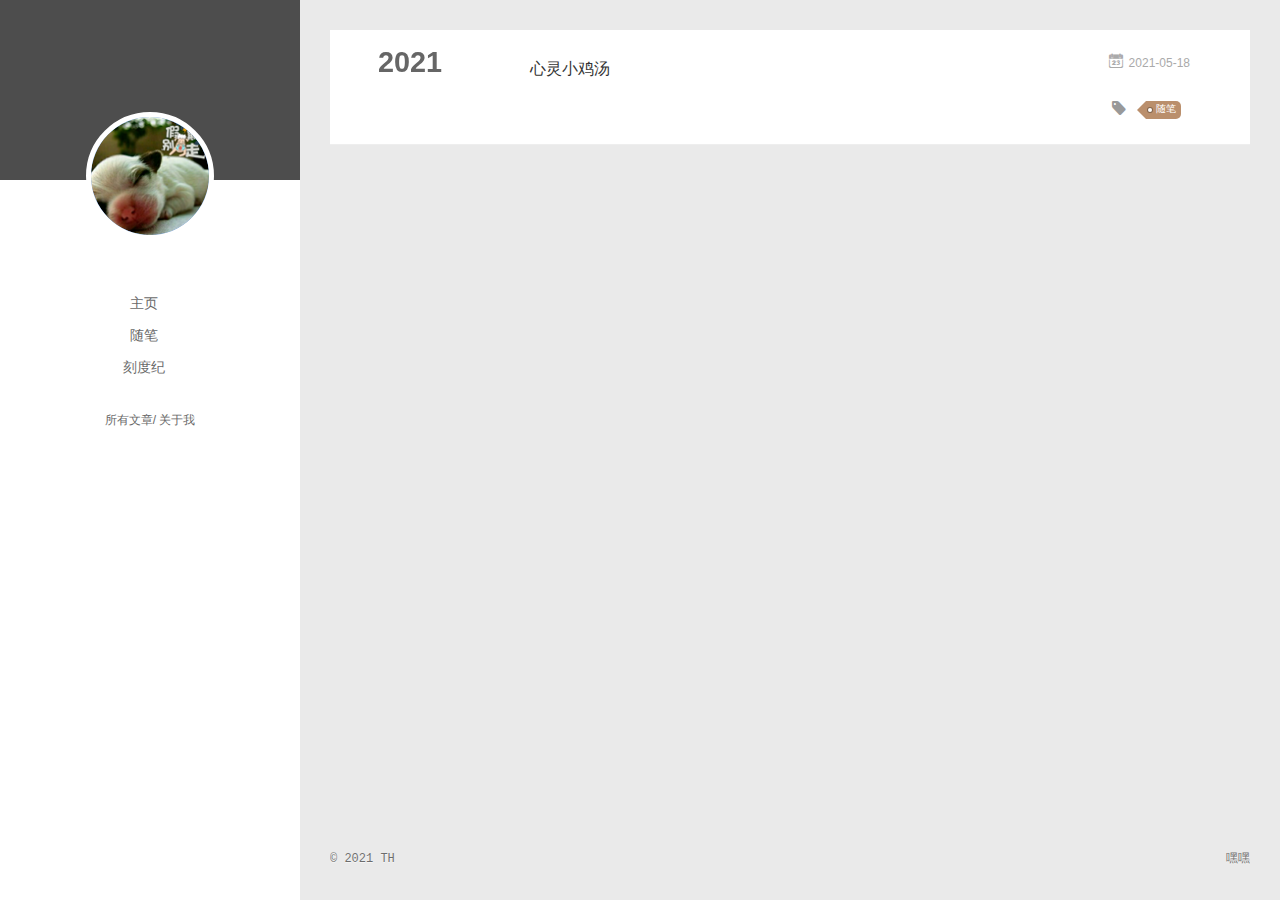
<file: archives/2021/05/index.html>
<!DOCTYPE html>
<html>
<head>
  <meta charset="utf-8">
  
  <meta name="renderer" content="webkit">
  <meta http-equiv="X-UA-Compatible" content="IE=edge" >
  <link rel="dns-prefetch" href="https://pilihuala.github.io">
  <title>Archives: 2021/5 | 日常</title>
  <meta name="viewport" content="width=device-width, initial-scale=1, maximum-scale=1">
  <meta property="og:type" content="website">
<meta property="og:title" content="日常">
<meta property="og:url" content="https://pilihuala.github.io/archives/2021/05/index.html">
<meta property="og:site_name" content="日常">
<meta property="og:locale" content="zh_CN">
<meta property="article:author" content="TH">
<meta name="twitter:card" content="summary">
  
    <link rel="alternative" href="/atom.xml" title="日常" type="application/atom+xml">
  
  
    <link rel="icon" href="/favicon.ico">
  
  <link rel="stylesheet" type="text/css" href="/./main.0cf68a.css">
  <style type="text/css">
  
    #container.show {
      background: linear-gradient(200deg,#a0cfe4,#e8c37e);
    }
  </style>
  

  

<meta name="generator" content="Hexo 5.4.0"></head>

<body>
  <div id="container" q-class="show:isCtnShow">
    <canvas id="anm-canvas" class="anm-canvas"></canvas>
    <div class="left-col" q-class="show:isShow">
      
<div class="overlay" style="background: #4d4d4d"></div>
<div class="intrude-less">
	<header id="header" class="inner">
		<a href="/" class="profilepic">
			<img src="/assets/img/gougou.png" class="js-avatar">
		</a>
		<hgroup>
		  <h1 class="header-author"><a href="/"></a></h1>
		</hgroup>
		

		<nav class="header-menu">
			<ul>
			
				<li><a href="/">主页</a></li>
	        
				<li><a href="/tags/%E9%9A%8F%E7%AC%94/">随笔</a></li>
	        
				<li><a href="/love/index.html">刻度纪</a></li>
	        
			</ul>
		</nav>
		<nav class="header-smart-menu">
    		
    			
    			<a q-on="click: openSlider(e, 'innerArchive')" href="javascript:void(0)">所有文章</a>
    			
            
    			
    			<a q-on="click: openSlider(e, 'aboutme')" href="javascript:void(0)">关于我</a>
    			
            
		</nav>
		<nav class="header-nav">
			<div class="social">
				
			</div>
		</nav>
	</header>		
</div>

    </div>
    <div class="mid-col" q-class="show:isShow,hide:isShow|isFalse">
      
<nav id="mobile-nav">
  	<div class="overlay js-overlay" style="background: #4d4d4d"></div>
	<div class="btnctn js-mobile-btnctn">
  		<div class="slider-trigger list" q-on="click: openSlider(e)"><i class="icon icon-sort"></i></div>
	</div>
	<div class="intrude-less">
		<header id="header" class="inner">
			<div class="profilepic">
				<img src="/assets/img/gougou.png" class="js-avatar">
			</div>
			<hgroup>
			  <h1 class="header-author js-header-author"></h1>
			</hgroup>
			
			
			
				
			
				
			
				
			
			
			
			<nav class="header-nav">
				<div class="social">
					
				</div>
			</nav>

			<nav class="header-menu js-header-menu">
				<ul style="width: 70%">
				
				
					<li style="width: 33.333333333333336%"><a href="/">主页</a></li>
		        
					<li style="width: 33.333333333333336%"><a href="/tags/%E9%9A%8F%E7%AC%94/">随笔</a></li>
		        
					<li style="width: 33.333333333333336%"><a href="/love/index.html">刻度纪</a></li>
		        
				</ul>
			</nav>
		</header>				
	</div>
	<div class="mobile-mask" style="display:none" q-show="isShow"></div>
</nav>

      <div id="wrapper" class="body-wrap">
        <div class="menu-l">
          <div class="canvas-wrap">
            <canvas data-colors="#eaeaea" data-sectionHeight="100" data-contentId="js-content" id="myCanvas1" class="anm-canvas"></canvas>
          </div>
          <div id="js-content" class="content-ll">
            
  
  
    
    
      
      
      <section class="archives-wrap">
        <div class="archive-year-wrap">
          <a href="/archives/2021" class="archive-year">2021</a>
        </div>
        <div class="archives">
    
    <article class="archive-article archive-type-post">
  <div class="archive-article-inner">
    <header class="archive-article-header">
      	<div class="article-meta">
	      	<a href="/2021/05/18/xljt/" class="archive-article-date">
  	<time datetime="2021-05-18T10:18:18.000Z" itemprop="datePublished"><i class="icon-calendar icon"></i>2021-05-18</time>
</a>
        </div>
    	 
  
    <h1 itemprop="name">
      <a class="archive-article-title" href="/2021/05/18/xljt/">心灵小鸡汤</a>
    </h1>
  

        <div class="article-info info-on-right">
          
	<div class="article-tag tagcloud">
		<i class="icon-price-tags icon"></i>
		<ul class="article-tag-list">
			 
        		<li class="article-tag-list-item">
        			<a href="javascript:void(0)" class="js-tag article-tag-list-link color3">随笔</a>
        		</li>
      		
		</ul>
	</div>

          

        </div>
        <div class="clearfix"></div>
    </header>
  </div>
</article>
  
  
    </div></section>
  

    


          </div>
        </div>
      </div>
      <footer id="footer">
  <div class="outer">
    <div id="footer-info">
    	<div class="footer-left">
    		&copy; 2021 TH
    	</div>
      	<div class="footer-right">
      		 嘿嘿
      	</div>
    </div>
  </div>
</footer>
    </div>
    <script>
	var yiliaConfig = {
		mathjax: false,
		isHome: false,
		isPost: false,
		isArchive: true,
		isTag: false,
		isCategory: false,
		open_in_new: false,
		toc_hide_index: true,
		root: "/",
		innerArchive: true,
		showTags: false
	}
</script>

<script>!function(t){function n(e){if(r[e])return r[e].exports;var i=r[e]={exports:{},id:e,loaded:!1};return t[e].call(i.exports,i,i.exports,n),i.loaded=!0,i.exports}var r={};n.m=t,n.c=r,n.p="./",n(0)}([function(t,n,r){r(195),t.exports=r(191)},function(t,n,r){var e=r(3),i=r(52),o=r(27),u=r(28),c=r(53),f="prototype",a=function(t,n,r){var s,l,h,v,p=t&a.F,d=t&a.G,y=t&a.S,g=t&a.P,b=t&a.B,m=d?e:y?e[n]||(e[n]={}):(e[n]||{})[f],x=d?i:i[n]||(i[n]={}),w=x[f]||(x[f]={});d&&(r=n);for(s in r)l=!p&&m&&void 0!==m[s],h=(l?m:r)[s],v=b&&l?c(h,e):g&&"function"==typeof h?c(Function.call,h):h,m&&u(m,s,h,t&a.U),x[s]!=h&&o(x,s,v),g&&w[s]!=h&&(w[s]=h)};e.core=i,a.F=1,a.G=2,a.S=4,a.P=8,a.B=16,a.W=32,a.U=64,a.R=128,t.exports=a},function(t,n,r){var e=r(6);t.exports=function(t){if(!e(t))throw TypeError(t+" is not an object!");return t}},function(t,n){var r=t.exports="undefined"!=typeof window&&window.Math==Math?window:"undefined"!=typeof self&&self.Math==Math?self:Function("return this")();"number"==typeof __g&&(__g=r)},function(t,n){t.exports=function(t){try{return!!t()}catch(t){return!0}}},function(t,n){var r=t.exports="undefined"!=typeof window&&window.Math==Math?window:"undefined"!=typeof self&&self.Math==Math?self:Function("return this")();"number"==typeof __g&&(__g=r)},function(t,n){t.exports=function(t){return"object"==typeof t?null!==t:"function"==typeof t}},function(t,n,r){var e=r(126)("wks"),i=r(76),o=r(3).Symbol,u="function"==typeof o;(t.exports=function(t){return e[t]||(e[t]=u&&o[t]||(u?o:i)("Symbol."+t))}).store=e},function(t,n){var r={}.hasOwnProperty;t.exports=function(t,n){return r.call(t,n)}},function(t,n,r){var e=r(94),i=r(33);t.exports=function(t){return e(i(t))}},function(t,n,r){t.exports=!r(4)(function(){return 7!=Object.defineProperty({},"a",{get:function(){return 7}}).a})},function(t,n,r){var e=r(2),i=r(167),o=r(50),u=Object.defineProperty;n.f=r(10)?Object.defineProperty:function(t,n,r){if(e(t),n=o(n,!0),e(r),i)try{return u(t,n,r)}catch(t){}if("get"in r||"set"in r)throw TypeError("Accessors not supported!");return"value"in r&&(t[n]=r.value),t}},function(t,n,r){t.exports=!r(18)(function(){return 7!=Object.defineProperty({},"a",{get:function(){return 7}}).a})},function(t,n,r){var e=r(14),i=r(22);t.exports=r(12)?function(t,n,r){return e.f(t,n,i(1,r))}:function(t,n,r){return t[n]=r,t}},function(t,n,r){var e=r(20),i=r(58),o=r(42),u=Object.defineProperty;n.f=r(12)?Object.defineProperty:function(t,n,r){if(e(t),n=o(n,!0),e(r),i)try{return u(t,n,r)}catch(t){}if("get"in r||"set"in r)throw TypeError("Accessors not supported!");return"value"in r&&(t[n]=r.value),t}},function(t,n,r){var e=r(40)("wks"),i=r(23),o=r(5).Symbol,u="function"==typeof o;(t.exports=function(t){return e[t]||(e[t]=u&&o[t]||(u?o:i)("Symbol."+t))}).store=e},function(t,n,r){var e=r(67),i=Math.min;t.exports=function(t){return t>0?i(e(t),9007199254740991):0}},function(t,n,r){var e=r(46);t.exports=function(t){return Object(e(t))}},function(t,n){t.exports=function(t){try{return!!t()}catch(t){return!0}}},function(t,n,r){var e=r(63),i=r(34);t.exports=Object.keys||function(t){return e(t,i)}},function(t,n,r){var e=r(21);t.exports=function(t){if(!e(t))throw TypeError(t+" is not an object!");return t}},function(t,n){t.exports=function(t){return"object"==typeof t?null!==t:"function"==typeof t}},function(t,n){t.exports=function(t,n){return{enumerable:!(1&t),configurable:!(2&t),writable:!(4&t),value:n}}},function(t,n){var r=0,e=Math.random();t.exports=function(t){return"Symbol(".concat(void 0===t?"":t,")_",(++r+e).toString(36))}},function(t,n){var r={}.hasOwnProperty;t.exports=function(t,n){return r.call(t,n)}},function(t,n){var r=t.exports={version:"2.4.0"};"number"==typeof __e&&(__e=r)},function(t,n){t.exports=function(t){if("function"!=typeof t)throw TypeError(t+" is not a function!");return t}},function(t,n,r){var e=r(11),i=r(66);t.exports=r(10)?function(t,n,r){return e.f(t,n,i(1,r))}:function(t,n,r){return t[n]=r,t}},function(t,n,r){var e=r(3),i=r(27),o=r(24),u=r(76)("src"),c="toString",f=Function[c],a=(""+f).split(c);r(52).inspectSource=function(t){return f.call(t)},(t.exports=function(t,n,r,c){var f="function"==typeof r;f&&(o(r,"name")||i(r,"name",n)),t[n]!==r&&(f&&(o(r,u)||i(r,u,t[n]?""+t[n]:a.join(String(n)))),t===e?t[n]=r:c?t[n]?t[n]=r:i(t,n,r):(delete t[n],i(t,n,r)))})(Function.prototype,c,function(){return"function"==typeof this&&this[u]||f.call(this)})},function(t,n,r){var e=r(1),i=r(4),o=r(46),u=function(t,n,r,e){var i=String(o(t)),u="<"+n;return""!==r&&(u+=" "+r+'="'+String(e).replace(/"/g,"&quot;")+'"'),u+">"+i+"</"+n+">"};t.exports=function(t,n){var r={};r[t]=n(u),e(e.P+e.F*i(function(){var n=""[t]('"');return n!==n.toLowerCase()||n.split('"').length>3}),"String",r)}},function(t,n,r){var e=r(115),i=r(46);t.exports=function(t){return e(i(t))}},function(t,n,r){var e=r(116),i=r(66),o=r(30),u=r(50),c=r(24),f=r(167),a=Object.getOwnPropertyDescriptor;n.f=r(10)?a:function(t,n){if(t=o(t),n=u(n,!0),f)try{return a(t,n)}catch(t){}if(c(t,n))return i(!e.f.call(t,n),t[n])}},function(t,n,r){var e=r(24),i=r(17),o=r(145)("IE_PROTO"),u=Object.prototype;t.exports=Object.getPrototypeOf||function(t){return t=i(t),e(t,o)?t[o]:"function"==typeof t.constructor&&t instanceof t.constructor?t.constructor.prototype:t instanceof Object?u:null}},function(t,n){t.exports=function(t){if(void 0==t)throw TypeError("Can't call method on  "+t);return t}},function(t,n){t.exports="constructor,hasOwnProperty,isPrototypeOf,propertyIsEnumerable,toLocaleString,toString,valueOf".split(",")},function(t,n){t.exports={}},function(t,n){t.exports=!0},function(t,n){n.f={}.propertyIsEnumerable},function(t,n,r){var e=r(14).f,i=r(8),o=r(15)("toStringTag");t.exports=function(t,n,r){t&&!i(t=r?t:t.prototype,o)&&e(t,o,{configurable:!0,value:n})}},function(t,n,r){var e=r(40)("keys"),i=r(23);t.exports=function(t){return e[t]||(e[t]=i(t))}},function(t,n,r){var e=r(5),i="__core-js_shared__",o=e[i]||(e[i]={});t.exports=function(t){return o[t]||(o[t]={})}},function(t,n){var r=Math.ceil,e=Math.floor;t.exports=function(t){return isNaN(t=+t)?0:(t>0?e:r)(t)}},function(t,n,r){var e=r(21);t.exports=function(t,n){if(!e(t))return t;var r,i;if(n&&"function"==typeof(r=t.toString)&&!e(i=r.call(t)))return i;if("function"==typeof(r=t.valueOf)&&!e(i=r.call(t)))return i;if(!n&&"function"==typeof(r=t.toString)&&!e(i=r.call(t)))return i;throw TypeError("Can't convert object to primitive value")}},function(t,n,r){var e=r(5),i=r(25),o=r(36),u=r(44),c=r(14).f;t.exports=function(t){var n=i.Symbol||(i.Symbol=o?{}:e.Symbol||{});"_"==t.charAt(0)||t in n||c(n,t,{value:u.f(t)})}},function(t,n,r){n.f=r(15)},function(t,n){var r={}.toString;t.exports=function(t){return r.call(t).slice(8,-1)}},function(t,n){t.exports=function(t){if(void 0==t)throw TypeError("Can't call method on  "+t);return t}},function(t,n,r){var e=r(4);t.exports=function(t,n){return!!t&&e(function(){n?t.call(null,function(){},1):t.call(null)})}},function(t,n,r){var e=r(53),i=r(115),o=r(17),u=r(16),c=r(203);t.exports=function(t,n){var r=1==t,f=2==t,a=3==t,s=4==t,l=6==t,h=5==t||l,v=n||c;return function(n,c,p){for(var d,y,g=o(n),b=i(g),m=e(c,p,3),x=u(b.length),w=0,S=r?v(n,x):f?v(n,0):void 0;x>w;w++)if((h||w in b)&&(d=b[w],y=m(d,w,g),t))if(r)S[w]=y;else if(y)switch(t){case 3:return!0;case 5:return d;case 6:return w;case 2:S.push(d)}else if(s)return!1;return l?-1:a||s?s:S}}},function(t,n,r){var e=r(1),i=r(52),o=r(4);t.exports=function(t,n){var r=(i.Object||{})[t]||Object[t],u={};u[t]=n(r),e(e.S+e.F*o(function(){r(1)}),"Object",u)}},function(t,n,r){var e=r(6);t.exports=function(t,n){if(!e(t))return t;var r,i;if(n&&"function"==typeof(r=t.toString)&&!e(i=r.call(t)))return i;if("function"==typeof(r=t.valueOf)&&!e(i=r.call(t)))return i;if(!n&&"function"==typeof(r=t.toString)&&!e(i=r.call(t)))return i;throw TypeError("Can't convert object to primitive value")}},function(t,n,r){var e=r(5),i=r(25),o=r(91),u=r(13),c="prototype",f=function(t,n,r){var a,s,l,h=t&f.F,v=t&f.G,p=t&f.S,d=t&f.P,y=t&f.B,g=t&f.W,b=v?i:i[n]||(i[n]={}),m=b[c],x=v?e:p?e[n]:(e[n]||{})[c];v&&(r=n);for(a in r)(s=!h&&x&&void 0!==x[a])&&a in b||(l=s?x[a]:r[a],b[a]=v&&"function"!=typeof x[a]?r[a]:y&&s?o(l,e):g&&x[a]==l?function(t){var n=function(n,r,e){if(this instanceof t){switch(arguments.length){case 0:return new t;case 1:return new t(n);case 2:return new t(n,r)}return new t(n,r,e)}return t.apply(this,arguments)};return n[c]=t[c],n}(l):d&&"function"==typeof l?o(Function.call,l):l,d&&((b.virtual||(b.virtual={}))[a]=l,t&f.R&&m&&!m[a]&&u(m,a,l)))};f.F=1,f.G=2,f.S=4,f.P=8,f.B=16,f.W=32,f.U=64,f.R=128,t.exports=f},function(t,n){var r=t.exports={version:"2.4.0"};"number"==typeof __e&&(__e=r)},function(t,n,r){var e=r(26);t.exports=function(t,n,r){if(e(t),void 0===n)return t;switch(r){case 1:return function(r){return t.call(n,r)};case 2:return function(r,e){return t.call(n,r,e)};case 3:return function(r,e,i){return t.call(n,r,e,i)}}return function(){return t.apply(n,arguments)}}},function(t,n,r){var e=r(183),i=r(1),o=r(126)("metadata"),u=o.store||(o.store=new(r(186))),c=function(t,n,r){var i=u.get(t);if(!i){if(!r)return;u.set(t,i=new e)}var o=i.get(n);if(!o){if(!r)return;i.set(n,o=new e)}return o},f=function(t,n,r){var e=c(n,r,!1);return void 0!==e&&e.has(t)},a=function(t,n,r){var e=c(n,r,!1);return void 0===e?void 0:e.get(t)},s=function(t,n,r,e){c(r,e,!0).set(t,n)},l=function(t,n){var r=c(t,n,!1),e=[];return r&&r.forEach(function(t,n){e.push(n)}),e},h=function(t){return void 0===t||"symbol"==typeof t?t:String(t)},v=function(t){i(i.S,"Reflect",t)};t.exports={store:u,map:c,has:f,get:a,set:s,keys:l,key:h,exp:v}},function(t,n,r){"use strict";if(r(10)){var e=r(69),i=r(3),o=r(4),u=r(1),c=r(127),f=r(152),a=r(53),s=r(68),l=r(66),h=r(27),v=r(73),p=r(67),d=r(16),y=r(75),g=r(50),b=r(24),m=r(180),x=r(114),w=r(6),S=r(17),_=r(137),O=r(70),E=r(32),P=r(71).f,j=r(154),F=r(76),M=r(7),A=r(48),N=r(117),T=r(146),I=r(155),k=r(80),L=r(123),R=r(74),C=r(130),D=r(160),U=r(11),W=r(31),G=U.f,B=W.f,V=i.RangeError,z=i.TypeError,q=i.Uint8Array,K="ArrayBuffer",J="Shared"+K,Y="BYTES_PER_ELEMENT",H="prototype",$=Array[H],X=f.ArrayBuffer,Q=f.DataView,Z=A(0),tt=A(2),nt=A(3),rt=A(4),et=A(5),it=A(6),ot=N(!0),ut=N(!1),ct=I.values,ft=I.keys,at=I.entries,st=$.lastIndexOf,lt=$.reduce,ht=$.reduceRight,vt=$.join,pt=$.sort,dt=$.slice,yt=$.toString,gt=$.toLocaleString,bt=M("iterator"),mt=M("toStringTag"),xt=F("typed_constructor"),wt=F("def_constructor"),St=c.CONSTR,_t=c.TYPED,Ot=c.VIEW,Et="Wrong length!",Pt=A(1,function(t,n){return Tt(T(t,t[wt]),n)}),jt=o(function(){return 1===new q(new Uint16Array([1]).buffer)[0]}),Ft=!!q&&!!q[H].set&&o(function(){new q(1).set({})}),Mt=function(t,n){if(void 0===t)throw z(Et);var r=+t,e=d(t);if(n&&!m(r,e))throw V(Et);return e},At=function(t,n){var r=p(t);if(r<0||r%n)throw V("Wrong offset!");return r},Nt=function(t){if(w(t)&&_t in t)return t;throw z(t+" is not a typed array!")},Tt=function(t,n){if(!(w(t)&&xt in t))throw z("It is not a typed array constructor!");return new t(n)},It=function(t,n){return kt(T(t,t[wt]),n)},kt=function(t,n){for(var r=0,e=n.length,i=Tt(t,e);e>r;)i[r]=n[r++];return i},Lt=function(t,n,r){G(t,n,{get:function(){return this._d[r]}})},Rt=function(t){var n,r,e,i,o,u,c=S(t),f=arguments.length,s=f>1?arguments[1]:void 0,l=void 0!==s,h=j(c);if(void 0!=h&&!_(h)){for(u=h.call(c),e=[],n=0;!(o=u.next()).done;n++)e.push(o.value);c=e}for(l&&f>2&&(s=a(s,arguments[2],2)),n=0,r=d(c.length),i=Tt(this,r);r>n;n++)i[n]=l?s(c[n],n):c[n];return i},Ct=function(){for(var t=0,n=arguments.length,r=Tt(this,n);n>t;)r[t]=arguments[t++];return r},Dt=!!q&&o(function(){gt.call(new q(1))}),Ut=function(){return gt.apply(Dt?dt.call(Nt(this)):Nt(this),arguments)},Wt={copyWithin:function(t,n){return D.call(Nt(this),t,n,arguments.length>2?arguments[2]:void 0)},every:function(t){return rt(Nt(this),t,arguments.length>1?arguments[1]:void 0)},fill:function(t){return C.apply(Nt(this),arguments)},filter:function(t){return It(this,tt(Nt(this),t,arguments.length>1?arguments[1]:void 0))},find:function(t){return et(Nt(this),t,arguments.length>1?arguments[1]:void 0)},findIndex:function(t){return it(Nt(this),t,arguments.length>1?arguments[1]:void 0)},forEach:function(t){Z(Nt(this),t,arguments.length>1?arguments[1]:void 0)},indexOf:function(t){return ut(Nt(this),t,arguments.length>1?arguments[1]:void 0)},includes:function(t){return ot(Nt(this),t,arguments.length>1?arguments[1]:void 0)},join:function(t){return vt.apply(Nt(this),arguments)},lastIndexOf:function(t){return st.apply(Nt(this),arguments)},map:function(t){return Pt(Nt(this),t,arguments.length>1?arguments[1]:void 0)},reduce:function(t){return lt.apply(Nt(this),arguments)},reduceRight:function(t){return ht.apply(Nt(this),arguments)},reverse:function(){for(var t,n=this,r=Nt(n).length,e=Math.floor(r/2),i=0;i<e;)t=n[i],n[i++]=n[--r],n[r]=t;return n},some:function(t){return nt(Nt(this),t,arguments.length>1?arguments[1]:void 0)},sort:function(t){return pt.call(Nt(this),t)},subarray:function(t,n){var r=Nt(this),e=r.length,i=y(t,e);return new(T(r,r[wt]))(r.buffer,r.byteOffset+i*r.BYTES_PER_ELEMENT,d((void 0===n?e:y(n,e))-i))}},Gt=function(t,n){return It(this,dt.call(Nt(this),t,n))},Bt=function(t){Nt(this);var n=At(arguments[1],1),r=this.length,e=S(t),i=d(e.length),o=0;if(i+n>r)throw V(Et);for(;o<i;)this[n+o]=e[o++]},Vt={entries:function(){return at.call(Nt(this))},keys:function(){return ft.call(Nt(this))},values:function(){return ct.call(Nt(this))}},zt=function(t,n){return w(t)&&t[_t]&&"symbol"!=typeof n&&n in t&&String(+n)==String(n)},qt=function(t,n){return zt(t,n=g(n,!0))?l(2,t[n]):B(t,n)},Kt=function(t,n,r){return!(zt(t,n=g(n,!0))&&w(r)&&b(r,"value"))||b(r,"get")||b(r,"set")||r.configurable||b(r,"writable")&&!r.writable||b(r,"enumerable")&&!r.enumerable?G(t,n,r):(t[n]=r.value,t)};St||(W.f=qt,U.f=Kt),u(u.S+u.F*!St,"Object",{getOwnPropertyDescriptor:qt,defineProperty:Kt}),o(function(){yt.call({})})&&(yt=gt=function(){return vt.call(this)});var Jt=v({},Wt);v(Jt,Vt),h(Jt,bt,Vt.values),v(Jt,{slice:Gt,set:Bt,constructor:function(){},toString:yt,toLocaleString:Ut}),Lt(Jt,"buffer","b"),Lt(Jt,"byteOffset","o"),Lt(Jt,"byteLength","l"),Lt(Jt,"length","e"),G(Jt,mt,{get:function(){return this[_t]}}),t.exports=function(t,n,r,f){f=!!f;var a=t+(f?"Clamped":"")+"Array",l="Uint8Array"!=a,v="get"+t,p="set"+t,y=i[a],g=y||{},b=y&&E(y),m=!y||!c.ABV,S={},_=y&&y[H],j=function(t,r){var e=t._d;return e.v[v](r*n+e.o,jt)},F=function(t,r,e){var i=t._d;f&&(e=(e=Math.round(e))<0?0:e>255?255:255&e),i.v[p](r*n+i.o,e,jt)},M=function(t,n){G(t,n,{get:function(){return j(this,n)},set:function(t){return F(this,n,t)},enumerable:!0})};m?(y=r(function(t,r,e,i){s(t,y,a,"_d");var o,u,c,f,l=0,v=0;if(w(r)){if(!(r instanceof X||(f=x(r))==K||f==J))return _t in r?kt(y,r):Rt.call(y,r);o=r,v=At(e,n);var p=r.byteLength;if(void 0===i){if(p%n)throw V(Et);if((u=p-v)<0)throw V(Et)}else if((u=d(i)*n)+v>p)throw V(Et);c=u/n}else c=Mt(r,!0),u=c*n,o=new X(u);for(h(t,"_d",{b:o,o:v,l:u,e:c,v:new Q(o)});l<c;)M(t,l++)}),_=y[H]=O(Jt),h(_,"constructor",y)):L(function(t){new y(null),new y(t)},!0)||(y=r(function(t,r,e,i){s(t,y,a);var o;return w(r)?r instanceof X||(o=x(r))==K||o==J?void 0!==i?new g(r,At(e,n),i):void 0!==e?new g(r,At(e,n)):new g(r):_t in r?kt(y,r):Rt.call(y,r):new g(Mt(r,l))}),Z(b!==Function.prototype?P(g).concat(P(b)):P(g),function(t){t in y||h(y,t,g[t])}),y[H]=_,e||(_.constructor=y));var A=_[bt],N=!!A&&("values"==A.name||void 0==A.name),T=Vt.values;h(y,xt,!0),h(_,_t,a),h(_,Ot,!0),h(_,wt,y),(f?new y(1)[mt]==a:mt in _)||G(_,mt,{get:function(){return a}}),S[a]=y,u(u.G+u.W+u.F*(y!=g),S),u(u.S,a,{BYTES_PER_ELEMENT:n,from:Rt,of:Ct}),Y in _||h(_,Y,n),u(u.P,a,Wt),R(a),u(u.P+u.F*Ft,a,{set:Bt}),u(u.P+u.F*!N,a,Vt),u(u.P+u.F*(_.toString!=yt),a,{toString:yt}),u(u.P+u.F*o(function(){new y(1).slice()}),a,{slice:Gt}),u(u.P+u.F*(o(function(){return[1,2].toLocaleString()!=new y([1,2]).toLocaleString()})||!o(function(){_.toLocaleString.call([1,2])})),a,{toLocaleString:Ut}),k[a]=N?A:T,e||N||h(_,bt,T)}}else t.exports=function(){}},function(t,n){var r={}.toString;t.exports=function(t){return r.call(t).slice(8,-1)}},function(t,n,r){var e=r(21),i=r(5).document,o=e(i)&&e(i.createElement);t.exports=function(t){return o?i.createElement(t):{}}},function(t,n,r){t.exports=!r(12)&&!r(18)(function(){return 7!=Object.defineProperty(r(57)("div"),"a",{get:function(){return 7}}).a})},function(t,n,r){"use strict";var e=r(36),i=r(51),o=r(64),u=r(13),c=r(8),f=r(35),a=r(96),s=r(38),l=r(103),h=r(15)("iterator"),v=!([].keys&&"next"in[].keys()),p="keys",d="values",y=function(){return this};t.exports=function(t,n,r,g,b,m,x){a(r,n,g);var w,S,_,O=function(t){if(!v&&t in F)return F[t];switch(t){case p:case d:return function(){return new r(this,t)}}return function(){return new r(this,t)}},E=n+" Iterator",P=b==d,j=!1,F=t.prototype,M=F[h]||F["@@iterator"]||b&&F[b],A=M||O(b),N=b?P?O("entries"):A:void 0,T="Array"==n?F.entries||M:M;if(T&&(_=l(T.call(new t)))!==Object.prototype&&(s(_,E,!0),e||c(_,h)||u(_,h,y)),P&&M&&M.name!==d&&(j=!0,A=function(){return M.call(this)}),e&&!x||!v&&!j&&F[h]||u(F,h,A),f[n]=A,f[E]=y,b)if(w={values:P?A:O(d),keys:m?A:O(p),entries:N},x)for(S in w)S in F||o(F,S,w[S]);else i(i.P+i.F*(v||j),n,w);return w}},function(t,n,r){var e=r(20),i=r(100),o=r(34),u=r(39)("IE_PROTO"),c=function(){},f="prototype",a=function(){var t,n=r(57)("iframe"),e=o.length;for(n.style.display="none",r(93).appendChild(n),n.src="javascript:",t=n.contentWindow.document,t.open(),t.write("<script>document.F=Object<\/script>"),t.close(),a=t.F;e--;)delete a[f][o[e]];return a()};t.exports=Object.create||function(t,n){var r;return null!==t?(c[f]=e(t),r=new c,c[f]=null,r[u]=t):r=a(),void 0===n?r:i(r,n)}},function(t,n,r){var e=r(63),i=r(34).concat("length","prototype");n.f=Object.getOwnPropertyNames||function(t){return e(t,i)}},function(t,n){n.f=Object.getOwnPropertySymbols},function(t,n,r){var e=r(8),i=r(9),o=r(90)(!1),u=r(39)("IE_PROTO");t.exports=function(t,n){var r,c=i(t),f=0,a=[];for(r in c)r!=u&&e(c,r)&&a.push(r);for(;n.length>f;)e(c,r=n[f++])&&(~o(a,r)||a.push(r));return a}},function(t,n,r){t.exports=r(13)},function(t,n,r){var e=r(76)("meta"),i=r(6),o=r(24),u=r(11).f,c=0,f=Object.isExtensible||function(){return!0},a=!r(4)(function(){return f(Object.preventExtensions({}))}),s=function(t){u(t,e,{value:{i:"O"+ ++c,w:{}}})},l=function(t,n){if(!i(t))return"symbol"==typeof t?t:("string"==typeof t?"S":"P")+t;if(!o(t,e)){if(!f(t))return"F";if(!n)return"E";s(t)}return t[e].i},h=function(t,n){if(!o(t,e)){if(!f(t))return!0;if(!n)return!1;s(t)}return t[e].w},v=function(t){return a&&p.NEED&&f(t)&&!o(t,e)&&s(t),t},p=t.exports={KEY:e,NEED:!1,fastKey:l,getWeak:h,onFreeze:v}},function(t,n){t.exports=function(t,n){return{enumerable:!(1&t),configurable:!(2&t),writable:!(4&t),value:n}}},function(t,n){var r=Math.ceil,e=Math.floor;t.exports=function(t){return isNaN(t=+t)?0:(t>0?e:r)(t)}},function(t,n){t.exports=function(t,n,r,e){if(!(t instanceof n)||void 0!==e&&e in t)throw TypeError(r+": incorrect invocation!");return t}},function(t,n){t.exports=!1},function(t,n,r){var e=r(2),i=r(173),o=r(133),u=r(145)("IE_PROTO"),c=function(){},f="prototype",a=function(){var t,n=r(132)("iframe"),e=o.length;for(n.style.display="none",r(135).appendChild(n),n.src="javascript:",t=n.contentWindow.document,t.open(),t.write("<script>document.F=Object<\/script>"),t.close(),a=t.F;e--;)delete a[f][o[e]];return a()};t.exports=Object.create||function(t,n){var r;return null!==t?(c[f]=e(t),r=new c,c[f]=null,r[u]=t):r=a(),void 0===n?r:i(r,n)}},function(t,n,r){var e=r(175),i=r(133).concat("length","prototype");n.f=Object.getOwnPropertyNames||function(t){return e(t,i)}},function(t,n,r){var e=r(175),i=r(133);t.exports=Object.keys||function(t){return e(t,i)}},function(t,n,r){var e=r(28);t.exports=function(t,n,r){for(var i in n)e(t,i,n[i],r);return t}},function(t,n,r){"use strict";var e=r(3),i=r(11),o=r(10),u=r(7)("species");t.exports=function(t){var n=e[t];o&&n&&!n[u]&&i.f(n,u,{configurable:!0,get:function(){return this}})}},function(t,n,r){var e=r(67),i=Math.max,o=Math.min;t.exports=function(t,n){return t=e(t),t<0?i(t+n,0):o(t,n)}},function(t,n){var r=0,e=Math.random();t.exports=function(t){return"Symbol(".concat(void 0===t?"":t,")_",(++r+e).toString(36))}},function(t,n,r){var e=r(33);t.exports=function(t){return Object(e(t))}},function(t,n,r){var e=r(7)("unscopables"),i=Array.prototype;void 0==i[e]&&r(27)(i,e,{}),t.exports=function(t){i[e][t]=!0}},function(t,n,r){var e=r(53),i=r(169),o=r(137),u=r(2),c=r(16),f=r(154),a={},s={},n=t.exports=function(t,n,r,l,h){var v,p,d,y,g=h?function(){return t}:f(t),b=e(r,l,n?2:1),m=0;if("function"!=typeof g)throw TypeError(t+" is not iterable!");if(o(g)){for(v=c(t.length);v>m;m++)if((y=n?b(u(p=t[m])[0],p[1]):b(t[m]))===a||y===s)return y}else for(d=g.call(t);!(p=d.next()).done;)if((y=i(d,b,p.value,n))===a||y===s)return y};n.BREAK=a,n.RETURN=s},function(t,n){t.exports={}},function(t,n,r){var e=r(11).f,i=r(24),o=r(7)("toStringTag");t.exports=function(t,n,r){t&&!i(t=r?t:t.prototype,o)&&e(t,o,{configurable:!0,value:n})}},function(t,n,r){var e=r(1),i=r(46),o=r(4),u=r(150),c="["+u+"]",f="​",a=RegExp("^"+c+c+"*"),s=RegExp(c+c+"*$"),l=function(t,n,r){var i={},c=o(function(){return!!u[t]()||f[t]()!=f}),a=i[t]=c?n(h):u[t];r&&(i[r]=a),e(e.P+e.F*c,"String",i)},h=l.trim=function(t,n){return t=String(i(t)),1&n&&(t=t.replace(a,"")),2&n&&(t=t.replace(s,"")),t};t.exports=l},function(t,n,r){t.exports={default:r(86),__esModule:!0}},function(t,n,r){t.exports={default:r(87),__esModule:!0}},function(t,n,r){"use strict";function e(t){return t&&t.__esModule?t:{default:t}}n.__esModule=!0;var i=r(84),o=e(i),u=r(83),c=e(u),f="function"==typeof c.default&&"symbol"==typeof o.default?function(t){return typeof t}:function(t){return t&&"function"==typeof c.default&&t.constructor===c.default&&t!==c.default.prototype?"symbol":typeof t};n.default="function"==typeof c.default&&"symbol"===f(o.default)?function(t){return void 0===t?"undefined":f(t)}:function(t){return t&&"function"==typeof c.default&&t.constructor===c.default&&t!==c.default.prototype?"symbol":void 0===t?"undefined":f(t)}},function(t,n,r){r(110),r(108),r(111),r(112),t.exports=r(25).Symbol},function(t,n,r){r(109),r(113),t.exports=r(44).f("iterator")},function(t,n){t.exports=function(t){if("function"!=typeof t)throw TypeError(t+" is not a function!");return t}},function(t,n){t.exports=function(){}},function(t,n,r){var e=r(9),i=r(106),o=r(105);t.exports=function(t){return function(n,r,u){var c,f=e(n),a=i(f.length),s=o(u,a);if(t&&r!=r){for(;a>s;)if((c=f[s++])!=c)return!0}else for(;a>s;s++)if((t||s in f)&&f[s]===r)return t||s||0;return!t&&-1}}},function(t,n,r){var e=r(88);t.exports=function(t,n,r){if(e(t),void 0===n)return t;switch(r){case 1:return function(r){return t.call(n,r)};case 2:return function(r,e){return t.call(n,r,e)};case 3:return function(r,e,i){return t.call(n,r,e,i)}}return function(){return t.apply(n,arguments)}}},function(t,n,r){var e=r(19),i=r(62),o=r(37);t.exports=function(t){var n=e(t),r=i.f;if(r)for(var u,c=r(t),f=o.f,a=0;c.length>a;)f.call(t,u=c[a++])&&n.push(u);return n}},function(t,n,r){t.exports=r(5).document&&document.documentElement},function(t,n,r){var e=r(56);t.exports=Object("z").propertyIsEnumerable(0)?Object:function(t){return"String"==e(t)?t.split(""):Object(t)}},function(t,n,r){var e=r(56);t.exports=Array.isArray||function(t){return"Array"==e(t)}},function(t,n,r){"use strict";var e=r(60),i=r(22),o=r(38),u={};r(13)(u,r(15)("iterator"),function(){return this}),t.exports=function(t,n,r){t.prototype=e(u,{next:i(1,r)}),o(t,n+" Iterator")}},function(t,n){t.exports=function(t,n){return{value:n,done:!!t}}},function(t,n,r){var e=r(19),i=r(9);t.exports=function(t,n){for(var r,o=i(t),u=e(o),c=u.length,f=0;c>f;)if(o[r=u[f++]]===n)return r}},function(t,n,r){var e=r(23)("meta"),i=r(21),o=r(8),u=r(14).f,c=0,f=Object.isExtensible||function(){return!0},a=!r(18)(function(){return f(Object.preventExtensions({}))}),s=function(t){u(t,e,{value:{i:"O"+ ++c,w:{}}})},l=function(t,n){if(!i(t))return"symbol"==typeof t?t:("string"==typeof t?"S":"P")+t;if(!o(t,e)){if(!f(t))return"F";if(!n)return"E";s(t)}return t[e].i},h=function(t,n){if(!o(t,e)){if(!f(t))return!0;if(!n)return!1;s(t)}return t[e].w},v=function(t){return a&&p.NEED&&f(t)&&!o(t,e)&&s(t),t},p=t.exports={KEY:e,NEED:!1,fastKey:l,getWeak:h,onFreeze:v}},function(t,n,r){var e=r(14),i=r(20),o=r(19);t.exports=r(12)?Object.defineProperties:function(t,n){i(t);for(var r,u=o(n),c=u.length,f=0;c>f;)e.f(t,r=u[f++],n[r]);return t}},function(t,n,r){var e=r(37),i=r(22),o=r(9),u=r(42),c=r(8),f=r(58),a=Object.getOwnPropertyDescriptor;n.f=r(12)?a:function(t,n){if(t=o(t),n=u(n,!0),f)try{return a(t,n)}catch(t){}if(c(t,n))return i(!e.f.call(t,n),t[n])}},function(t,n,r){var e=r(9),i=r(61).f,o={}.toString,u="object"==typeof window&&window&&Object.getOwnPropertyNames?Object.getOwnPropertyNames(window):[],c=function(t){try{return i(t)}catch(t){return u.slice()}};t.exports.f=function(t){return u&&"[object Window]"==o.call(t)?c(t):i(e(t))}},function(t,n,r){var e=r(8),i=r(77),o=r(39)("IE_PROTO"),u=Object.prototype;t.exports=Object.getPrototypeOf||function(t){return t=i(t),e(t,o)?t[o]:"function"==typeof t.constructor&&t instanceof t.constructor?t.constructor.prototype:t instanceof Object?u:null}},function(t,n,r){var e=r(41),i=r(33);t.exports=function(t){return function(n,r){var o,u,c=String(i(n)),f=e(r),a=c.length;return f<0||f>=a?t?"":void 0:(o=c.charCodeAt(f),o<55296||o>56319||f+1===a||(u=c.charCodeAt(f+1))<56320||u>57343?t?c.charAt(f):o:t?c.slice(f,f+2):u-56320+(o-55296<<10)+65536)}}},function(t,n,r){var e=r(41),i=Math.max,o=Math.min;t.exports=function(t,n){return t=e(t),t<0?i(t+n,0):o(t,n)}},function(t,n,r){var e=r(41),i=Math.min;t.exports=function(t){return t>0?i(e(t),9007199254740991):0}},function(t,n,r){"use strict";var e=r(89),i=r(97),o=r(35),u=r(9);t.exports=r(59)(Array,"Array",function(t,n){this._t=u(t),this._i=0,this._k=n},function(){var t=this._t,n=this._k,r=this._i++;return!t||r>=t.length?(this._t=void 0,i(1)):"keys"==n?i(0,r):"values"==n?i(0,t[r]):i(0,[r,t[r]])},"values"),o.Arguments=o.Array,e("keys"),e("values"),e("entries")},function(t,n){},function(t,n,r){"use strict";var e=r(104)(!0);r(59)(String,"String",function(t){this._t=String(t),this._i=0},function(){var t,n=this._t,r=this._i;return r>=n.length?{value:void 0,done:!0}:(t=e(n,r),this._i+=t.length,{value:t,done:!1})})},function(t,n,r){"use strict";var e=r(5),i=r(8),o=r(12),u=r(51),c=r(64),f=r(99).KEY,a=r(18),s=r(40),l=r(38),h=r(23),v=r(15),p=r(44),d=r(43),y=r(98),g=r(92),b=r(95),m=r(20),x=r(9),w=r(42),S=r(22),_=r(60),O=r(102),E=r(101),P=r(14),j=r(19),F=E.f,M=P.f,A=O.f,N=e.Symbol,T=e.JSON,I=T&&T.stringify,k="prototype",L=v("_hidden"),R=v("toPrimitive"),C={}.propertyIsEnumerable,D=s("symbol-registry"),U=s("symbols"),W=s("op-symbols"),G=Object[k],B="function"==typeof N,V=e.QObject,z=!V||!V[k]||!V[k].findChild,q=o&&a(function(){return 7!=_(M({},"a",{get:function(){return M(this,"a",{value:7}).a}})).a})?function(t,n,r){var e=F(G,n);e&&delete G[n],M(t,n,r),e&&t!==G&&M(G,n,e)}:M,K=function(t){var n=U[t]=_(N[k]);return n._k=t,n},J=B&&"symbol"==typeof N.iterator?function(t){return"symbol"==typeof t}:function(t){return t instanceof N},Y=function(t,n,r){return t===G&&Y(W,n,r),m(t),n=w(n,!0),m(r),i(U,n)?(r.enumerable?(i(t,L)&&t[L][n]&&(t[L][n]=!1),r=_(r,{enumerable:S(0,!1)})):(i(t,L)||M(t,L,S(1,{})),t[L][n]=!0),q(t,n,r)):M(t,n,r)},H=function(t,n){m(t);for(var r,e=g(n=x(n)),i=0,o=e.length;o>i;)Y(t,r=e[i++],n[r]);return t},$=function(t,n){return void 0===n?_(t):H(_(t),n)},X=function(t){var n=C.call(this,t=w(t,!0));return!(this===G&&i(U,t)&&!i(W,t))&&(!(n||!i(this,t)||!i(U,t)||i(this,L)&&this[L][t])||n)},Q=function(t,n){if(t=x(t),n=w(n,!0),t!==G||!i(U,n)||i(W,n)){var r=F(t,n);return!r||!i(U,n)||i(t,L)&&t[L][n]||(r.enumerable=!0),r}},Z=function(t){for(var n,r=A(x(t)),e=[],o=0;r.length>o;)i(U,n=r[o++])||n==L||n==f||e.push(n);return e},tt=function(t){for(var n,r=t===G,e=A(r?W:x(t)),o=[],u=0;e.length>u;)!i(U,n=e[u++])||r&&!i(G,n)||o.push(U[n]);return o};B||(N=function(){if(this instanceof N)throw TypeError("Symbol is not a constructor!");var t=h(arguments.length>0?arguments[0]:void 0),n=function(r){this===G&&n.call(W,r),i(this,L)&&i(this[L],t)&&(this[L][t]=!1),q(this,t,S(1,r))};return o&&z&&q(G,t,{configurable:!0,set:n}),K(t)},c(N[k],"toString",function(){return this._k}),E.f=Q,P.f=Y,r(61).f=O.f=Z,r(37).f=X,r(62).f=tt,o&&!r(36)&&c(G,"propertyIsEnumerable",X,!0),p.f=function(t){return K(v(t))}),u(u.G+u.W+u.F*!B,{Symbol:N});for(var nt="hasInstance,isConcatSpreadable,iterator,match,replace,search,species,split,toPrimitive,toStringTag,unscopables".split(","),rt=0;nt.length>rt;)v(nt[rt++]);for(var nt=j(v.store),rt=0;nt.length>rt;)d(nt[rt++]);u(u.S+u.F*!B,"Symbol",{for:function(t){return i(D,t+="")?D[t]:D[t]=N(t)},keyFor:function(t){if(J(t))return y(D,t);throw TypeError(t+" is not a symbol!")},useSetter:function(){z=!0},useSimple:function(){z=!1}}),u(u.S+u.F*!B,"Object",{create:$,defineProperty:Y,defineProperties:H,getOwnPropertyDescriptor:Q,getOwnPropertyNames:Z,getOwnPropertySymbols:tt}),T&&u(u.S+u.F*(!B||a(function(){var t=N();return"[null]"!=I([t])||"{}"!=I({a:t})||"{}"!=I(Object(t))})),"JSON",{stringify:function(t){if(void 0!==t&&!J(t)){for(var n,r,e=[t],i=1;arguments.length>i;)e.push(arguments[i++]);return n=e[1],"function"==typeof n&&(r=n),!r&&b(n)||(n=function(t,n){if(r&&(n=r.call(this,t,n)),!J(n))return n}),e[1]=n,I.apply(T,e)}}}),N[k][R]||r(13)(N[k],R,N[k].valueOf),l(N,"Symbol"),l(Math,"Math",!0),l(e.JSON,"JSON",!0)},function(t,n,r){r(43)("asyncIterator")},function(t,n,r){r(43)("observable")},function(t,n,r){r(107);for(var e=r(5),i=r(13),o=r(35),u=r(15)("toStringTag"),c=["NodeList","DOMTokenList","MediaList","StyleSheetList","CSSRuleList"],f=0;f<5;f++){var a=c[f],s=e[a],l=s&&s.prototype;l&&!l[u]&&i(l,u,a),o[a]=o.Array}},function(t,n,r){var e=r(45),i=r(7)("toStringTag"),o="Arguments"==e(function(){return arguments}()),u=function(t,n){try{return t[n]}catch(t){}};t.exports=function(t){var n,r,c;return void 0===t?"Undefined":null===t?"Null":"string"==typeof(r=u(n=Object(t),i))?r:o?e(n):"Object"==(c=e(n))&&"function"==typeof n.callee?"Arguments":c}},function(t,n,r){var e=r(45);t.exports=Object("z").propertyIsEnumerable(0)?Object:function(t){return"String"==e(t)?t.split(""):Object(t)}},function(t,n){n.f={}.propertyIsEnumerable},function(t,n,r){var e=r(30),i=r(16),o=r(75);t.exports=function(t){return function(n,r,u){var c,f=e(n),a=i(f.length),s=o(u,a);if(t&&r!=r){for(;a>s;)if((c=f[s++])!=c)return!0}else for(;a>s;s++)if((t||s in f)&&f[s]===r)return t||s||0;return!t&&-1}}},function(t,n,r){"use strict";var e=r(3),i=r(1),o=r(28),u=r(73),c=r(65),f=r(79),a=r(68),s=r(6),l=r(4),h=r(123),v=r(81),p=r(136);t.exports=function(t,n,r,d,y,g){var b=e[t],m=b,x=y?"set":"add",w=m&&m.prototype,S={},_=function(t){var n=w[t];o(w,t,"delete"==t?function(t){return!(g&&!s(t))&&n.call(this,0===t?0:t)}:"has"==t?function(t){return!(g&&!s(t))&&n.call(this,0===t?0:t)}:"get"==t?function(t){return g&&!s(t)?void 0:n.call(this,0===t?0:t)}:"add"==t?function(t){return n.call(this,0===t?0:t),this}:function(t,r){return n.call(this,0===t?0:t,r),this})};if("function"==typeof m&&(g||w.forEach&&!l(function(){(new m).entries().next()}))){var O=new m,E=O[x](g?{}:-0,1)!=O,P=l(function(){O.has(1)}),j=h(function(t){new m(t)}),F=!g&&l(function(){for(var t=new m,n=5;n--;)t[x](n,n);return!t.has(-0)});j||(m=n(function(n,r){a(n,m,t);var e=p(new b,n,m);return void 0!=r&&f(r,y,e[x],e),e}),m.prototype=w,w.constructor=m),(P||F)&&(_("delete"),_("has"),y&&_("get")),(F||E)&&_(x),g&&w.clear&&delete w.clear}else m=d.getConstructor(n,t,y,x),u(m.prototype,r),c.NEED=!0;return v(m,t),S[t]=m,i(i.G+i.W+i.F*(m!=b),S),g||d.setStrong(m,t,y),m}},function(t,n,r){"use strict";var e=r(27),i=r(28),o=r(4),u=r(46),c=r(7);t.exports=function(t,n,r){var f=c(t),a=r(u,f,""[t]),s=a[0],l=a[1];o(function(){var n={};return n[f]=function(){return 7},7!=""[t](n)})&&(i(String.prototype,t,s),e(RegExp.prototype,f,2==n?function(t,n){return l.call(t,this,n)}:function(t){return l.call(t,this)}))}
},function(t,n,r){"use strict";var e=r(2);t.exports=function(){var t=e(this),n="";return t.global&&(n+="g"),t.ignoreCase&&(n+="i"),t.multiline&&(n+="m"),t.unicode&&(n+="u"),t.sticky&&(n+="y"),n}},function(t,n){t.exports=function(t,n,r){var e=void 0===r;switch(n.length){case 0:return e?t():t.call(r);case 1:return e?t(n[0]):t.call(r,n[0]);case 2:return e?t(n[0],n[1]):t.call(r,n[0],n[1]);case 3:return e?t(n[0],n[1],n[2]):t.call(r,n[0],n[1],n[2]);case 4:return e?t(n[0],n[1],n[2],n[3]):t.call(r,n[0],n[1],n[2],n[3])}return t.apply(r,n)}},function(t,n,r){var e=r(6),i=r(45),o=r(7)("match");t.exports=function(t){var n;return e(t)&&(void 0!==(n=t[o])?!!n:"RegExp"==i(t))}},function(t,n,r){var e=r(7)("iterator"),i=!1;try{var o=[7][e]();o.return=function(){i=!0},Array.from(o,function(){throw 2})}catch(t){}t.exports=function(t,n){if(!n&&!i)return!1;var r=!1;try{var o=[7],u=o[e]();u.next=function(){return{done:r=!0}},o[e]=function(){return u},t(o)}catch(t){}return r}},function(t,n,r){t.exports=r(69)||!r(4)(function(){var t=Math.random();__defineSetter__.call(null,t,function(){}),delete r(3)[t]})},function(t,n){n.f=Object.getOwnPropertySymbols},function(t,n,r){var e=r(3),i="__core-js_shared__",o=e[i]||(e[i]={});t.exports=function(t){return o[t]||(o[t]={})}},function(t,n,r){for(var e,i=r(3),o=r(27),u=r(76),c=u("typed_array"),f=u("view"),a=!(!i.ArrayBuffer||!i.DataView),s=a,l=0,h="Int8Array,Uint8Array,Uint8ClampedArray,Int16Array,Uint16Array,Int32Array,Uint32Array,Float32Array,Float64Array".split(",");l<9;)(e=i[h[l++]])?(o(e.prototype,c,!0),o(e.prototype,f,!0)):s=!1;t.exports={ABV:a,CONSTR:s,TYPED:c,VIEW:f}},function(t,n){"use strict";var r={versions:function(){var t=window.navigator.userAgent;return{trident:t.indexOf("Trident")>-1,presto:t.indexOf("Presto")>-1,webKit:t.indexOf("AppleWebKit")>-1,gecko:t.indexOf("Gecko")>-1&&-1==t.indexOf("KHTML"),mobile:!!t.match(/AppleWebKit.*Mobile.*/),ios:!!t.match(/\(i[^;]+;( U;)? CPU.+Mac OS X/),android:t.indexOf("Android")>-1||t.indexOf("Linux")>-1,iPhone:t.indexOf("iPhone")>-1||t.indexOf("Mac")>-1,iPad:t.indexOf("iPad")>-1,webApp:-1==t.indexOf("Safari"),weixin:-1==t.indexOf("MicroMessenger")}}()};t.exports=r},function(t,n,r){"use strict";var e=r(85),i=function(t){return t&&t.__esModule?t:{default:t}}(e),o=function(){function t(t,n,e){return n||e?String.fromCharCode(n||e):r[t]||t}function n(t){return e[t]}var r={"&quot;":'"',"&lt;":"<","&gt;":">","&amp;":"&","&nbsp;":" "},e={};for(var u in r)e[r[u]]=u;return r["&apos;"]="'",e["'"]="&#39;",{encode:function(t){return t?(""+t).replace(/['<> "&]/g,n).replace(/\r?\n/g,"<br/>").replace(/\s/g,"&nbsp;"):""},decode:function(n){return n?(""+n).replace(/<br\s*\/?>/gi,"\n").replace(/&quot;|&lt;|&gt;|&amp;|&nbsp;|&apos;|&#(\d+);|&#(\d+)/g,t).replace(/\u00a0/g," "):""},encodeBase16:function(t){if(!t)return t;t+="";for(var n=[],r=0,e=t.length;e>r;r++)n.push(t.charCodeAt(r).toString(16).toUpperCase());return n.join("")},encodeBase16forJSON:function(t){if(!t)return t;t=t.replace(/[\u4E00-\u9FBF]/gi,function(t){return escape(t).replace("%u","\\u")});for(var n=[],r=0,e=t.length;e>r;r++)n.push(t.charCodeAt(r).toString(16).toUpperCase());return n.join("")},decodeBase16:function(t){if(!t)return t;t+="";for(var n=[],r=0,e=t.length;e>r;r+=2)n.push(String.fromCharCode("0x"+t.slice(r,r+2)));return n.join("")},encodeObject:function(t){if(t instanceof Array)for(var n=0,r=t.length;r>n;n++)t[n]=o.encodeObject(t[n]);else if("object"==(void 0===t?"undefined":(0,i.default)(t)))for(var e in t)t[e]=o.encodeObject(t[e]);else if("string"==typeof t)return o.encode(t);return t},loadScript:function(t){var n=document.createElement("script");document.getElementsByTagName("body")[0].appendChild(n),n.setAttribute("src",t)},addLoadEvent:function(t){var n=window.onload;"function"!=typeof window.onload?window.onload=t:window.onload=function(){n(),t()}}}}();t.exports=o},function(t,n,r){"use strict";var e=r(17),i=r(75),o=r(16);t.exports=function(t){for(var n=e(this),r=o(n.length),u=arguments.length,c=i(u>1?arguments[1]:void 0,r),f=u>2?arguments[2]:void 0,a=void 0===f?r:i(f,r);a>c;)n[c++]=t;return n}},function(t,n,r){"use strict";var e=r(11),i=r(66);t.exports=function(t,n,r){n in t?e.f(t,n,i(0,r)):t[n]=r}},function(t,n,r){var e=r(6),i=r(3).document,o=e(i)&&e(i.createElement);t.exports=function(t){return o?i.createElement(t):{}}},function(t,n){t.exports="constructor,hasOwnProperty,isPrototypeOf,propertyIsEnumerable,toLocaleString,toString,valueOf".split(",")},function(t,n,r){var e=r(7)("match");t.exports=function(t){var n=/./;try{"/./"[t](n)}catch(r){try{return n[e]=!1,!"/./"[t](n)}catch(t){}}return!0}},function(t,n,r){t.exports=r(3).document&&document.documentElement},function(t,n,r){var e=r(6),i=r(144).set;t.exports=function(t,n,r){var o,u=n.constructor;return u!==r&&"function"==typeof u&&(o=u.prototype)!==r.prototype&&e(o)&&i&&i(t,o),t}},function(t,n,r){var e=r(80),i=r(7)("iterator"),o=Array.prototype;t.exports=function(t){return void 0!==t&&(e.Array===t||o[i]===t)}},function(t,n,r){var e=r(45);t.exports=Array.isArray||function(t){return"Array"==e(t)}},function(t,n,r){"use strict";var e=r(70),i=r(66),o=r(81),u={};r(27)(u,r(7)("iterator"),function(){return this}),t.exports=function(t,n,r){t.prototype=e(u,{next:i(1,r)}),o(t,n+" Iterator")}},function(t,n,r){"use strict";var e=r(69),i=r(1),o=r(28),u=r(27),c=r(24),f=r(80),a=r(139),s=r(81),l=r(32),h=r(7)("iterator"),v=!([].keys&&"next"in[].keys()),p="keys",d="values",y=function(){return this};t.exports=function(t,n,r,g,b,m,x){a(r,n,g);var w,S,_,O=function(t){if(!v&&t in F)return F[t];switch(t){case p:case d:return function(){return new r(this,t)}}return function(){return new r(this,t)}},E=n+" Iterator",P=b==d,j=!1,F=t.prototype,M=F[h]||F["@@iterator"]||b&&F[b],A=M||O(b),N=b?P?O("entries"):A:void 0,T="Array"==n?F.entries||M:M;if(T&&(_=l(T.call(new t)))!==Object.prototype&&(s(_,E,!0),e||c(_,h)||u(_,h,y)),P&&M&&M.name!==d&&(j=!0,A=function(){return M.call(this)}),e&&!x||!v&&!j&&F[h]||u(F,h,A),f[n]=A,f[E]=y,b)if(w={values:P?A:O(d),keys:m?A:O(p),entries:N},x)for(S in w)S in F||o(F,S,w[S]);else i(i.P+i.F*(v||j),n,w);return w}},function(t,n){var r=Math.expm1;t.exports=!r||r(10)>22025.465794806718||r(10)<22025.465794806718||-2e-17!=r(-2e-17)?function(t){return 0==(t=+t)?t:t>-1e-6&&t<1e-6?t+t*t/2:Math.exp(t)-1}:r},function(t,n){t.exports=Math.sign||function(t){return 0==(t=+t)||t!=t?t:t<0?-1:1}},function(t,n,r){var e=r(3),i=r(151).set,o=e.MutationObserver||e.WebKitMutationObserver,u=e.process,c=e.Promise,f="process"==r(45)(u);t.exports=function(){var t,n,r,a=function(){var e,i;for(f&&(e=u.domain)&&e.exit();t;){i=t.fn,t=t.next;try{i()}catch(e){throw t?r():n=void 0,e}}n=void 0,e&&e.enter()};if(f)r=function(){u.nextTick(a)};else if(o){var s=!0,l=document.createTextNode("");new o(a).observe(l,{characterData:!0}),r=function(){l.data=s=!s}}else if(c&&c.resolve){var h=c.resolve();r=function(){h.then(a)}}else r=function(){i.call(e,a)};return function(e){var i={fn:e,next:void 0};n&&(n.next=i),t||(t=i,r()),n=i}}},function(t,n,r){var e=r(6),i=r(2),o=function(t,n){if(i(t),!e(n)&&null!==n)throw TypeError(n+": can't set as prototype!")};t.exports={set:Object.setPrototypeOf||("__proto__"in{}?function(t,n,e){try{e=r(53)(Function.call,r(31).f(Object.prototype,"__proto__").set,2),e(t,[]),n=!(t instanceof Array)}catch(t){n=!0}return function(t,r){return o(t,r),n?t.__proto__=r:e(t,r),t}}({},!1):void 0),check:o}},function(t,n,r){var e=r(126)("keys"),i=r(76);t.exports=function(t){return e[t]||(e[t]=i(t))}},function(t,n,r){var e=r(2),i=r(26),o=r(7)("species");t.exports=function(t,n){var r,u=e(t).constructor;return void 0===u||void 0==(r=e(u)[o])?n:i(r)}},function(t,n,r){var e=r(67),i=r(46);t.exports=function(t){return function(n,r){var o,u,c=String(i(n)),f=e(r),a=c.length;return f<0||f>=a?t?"":void 0:(o=c.charCodeAt(f),o<55296||o>56319||f+1===a||(u=c.charCodeAt(f+1))<56320||u>57343?t?c.charAt(f):o:t?c.slice(f,f+2):u-56320+(o-55296<<10)+65536)}}},function(t,n,r){var e=r(122),i=r(46);t.exports=function(t,n,r){if(e(n))throw TypeError("String#"+r+" doesn't accept regex!");return String(i(t))}},function(t,n,r){"use strict";var e=r(67),i=r(46);t.exports=function(t){var n=String(i(this)),r="",o=e(t);if(o<0||o==1/0)throw RangeError("Count can't be negative");for(;o>0;(o>>>=1)&&(n+=n))1&o&&(r+=n);return r}},function(t,n){t.exports="\t\n\v\f\r   ᠎             　\u2028\u2029\ufeff"},function(t,n,r){var e,i,o,u=r(53),c=r(121),f=r(135),a=r(132),s=r(3),l=s.process,h=s.setImmediate,v=s.clearImmediate,p=s.MessageChannel,d=0,y={},g="onreadystatechange",b=function(){var t=+this;if(y.hasOwnProperty(t)){var n=y[t];delete y[t],n()}},m=function(t){b.call(t.data)};h&&v||(h=function(t){for(var n=[],r=1;arguments.length>r;)n.push(arguments[r++]);return y[++d]=function(){c("function"==typeof t?t:Function(t),n)},e(d),d},v=function(t){delete y[t]},"process"==r(45)(l)?e=function(t){l.nextTick(u(b,t,1))}:p?(i=new p,o=i.port2,i.port1.onmessage=m,e=u(o.postMessage,o,1)):s.addEventListener&&"function"==typeof postMessage&&!s.importScripts?(e=function(t){s.postMessage(t+"","*")},s.addEventListener("message",m,!1)):e=g in a("script")?function(t){f.appendChild(a("script"))[g]=function(){f.removeChild(this),b.call(t)}}:function(t){setTimeout(u(b,t,1),0)}),t.exports={set:h,clear:v}},function(t,n,r){"use strict";var e=r(3),i=r(10),o=r(69),u=r(127),c=r(27),f=r(73),a=r(4),s=r(68),l=r(67),h=r(16),v=r(71).f,p=r(11).f,d=r(130),y=r(81),g="ArrayBuffer",b="DataView",m="prototype",x="Wrong length!",w="Wrong index!",S=e[g],_=e[b],O=e.Math,E=e.RangeError,P=e.Infinity,j=S,F=O.abs,M=O.pow,A=O.floor,N=O.log,T=O.LN2,I="buffer",k="byteLength",L="byteOffset",R=i?"_b":I,C=i?"_l":k,D=i?"_o":L,U=function(t,n,r){var e,i,o,u=Array(r),c=8*r-n-1,f=(1<<c)-1,a=f>>1,s=23===n?M(2,-24)-M(2,-77):0,l=0,h=t<0||0===t&&1/t<0?1:0;for(t=F(t),t!=t||t===P?(i=t!=t?1:0,e=f):(e=A(N(t)/T),t*(o=M(2,-e))<1&&(e--,o*=2),t+=e+a>=1?s/o:s*M(2,1-a),t*o>=2&&(e++,o/=2),e+a>=f?(i=0,e=f):e+a>=1?(i=(t*o-1)*M(2,n),e+=a):(i=t*M(2,a-1)*M(2,n),e=0));n>=8;u[l++]=255&i,i/=256,n-=8);for(e=e<<n|i,c+=n;c>0;u[l++]=255&e,e/=256,c-=8);return u[--l]|=128*h,u},W=function(t,n,r){var e,i=8*r-n-1,o=(1<<i)-1,u=o>>1,c=i-7,f=r-1,a=t[f--],s=127&a;for(a>>=7;c>0;s=256*s+t[f],f--,c-=8);for(e=s&(1<<-c)-1,s>>=-c,c+=n;c>0;e=256*e+t[f],f--,c-=8);if(0===s)s=1-u;else{if(s===o)return e?NaN:a?-P:P;e+=M(2,n),s-=u}return(a?-1:1)*e*M(2,s-n)},G=function(t){return t[3]<<24|t[2]<<16|t[1]<<8|t[0]},B=function(t){return[255&t]},V=function(t){return[255&t,t>>8&255]},z=function(t){return[255&t,t>>8&255,t>>16&255,t>>24&255]},q=function(t){return U(t,52,8)},K=function(t){return U(t,23,4)},J=function(t,n,r){p(t[m],n,{get:function(){return this[r]}})},Y=function(t,n,r,e){var i=+r,o=l(i);if(i!=o||o<0||o+n>t[C])throw E(w);var u=t[R]._b,c=o+t[D],f=u.slice(c,c+n);return e?f:f.reverse()},H=function(t,n,r,e,i,o){var u=+r,c=l(u);if(u!=c||c<0||c+n>t[C])throw E(w);for(var f=t[R]._b,a=c+t[D],s=e(+i),h=0;h<n;h++)f[a+h]=s[o?h:n-h-1]},$=function(t,n){s(t,S,g);var r=+n,e=h(r);if(r!=e)throw E(x);return e};if(u.ABV){if(!a(function(){new S})||!a(function(){new S(.5)})){S=function(t){return new j($(this,t))};for(var X,Q=S[m]=j[m],Z=v(j),tt=0;Z.length>tt;)(X=Z[tt++])in S||c(S,X,j[X]);o||(Q.constructor=S)}var nt=new _(new S(2)),rt=_[m].setInt8;nt.setInt8(0,2147483648),nt.setInt8(1,2147483649),!nt.getInt8(0)&&nt.getInt8(1)||f(_[m],{setInt8:function(t,n){rt.call(this,t,n<<24>>24)},setUint8:function(t,n){rt.call(this,t,n<<24>>24)}},!0)}else S=function(t){var n=$(this,t);this._b=d.call(Array(n),0),this[C]=n},_=function(t,n,r){s(this,_,b),s(t,S,b);var e=t[C],i=l(n);if(i<0||i>e)throw E("Wrong offset!");if(r=void 0===r?e-i:h(r),i+r>e)throw E(x);this[R]=t,this[D]=i,this[C]=r},i&&(J(S,k,"_l"),J(_,I,"_b"),J(_,k,"_l"),J(_,L,"_o")),f(_[m],{getInt8:function(t){return Y(this,1,t)[0]<<24>>24},getUint8:function(t){return Y(this,1,t)[0]},getInt16:function(t){var n=Y(this,2,t,arguments[1]);return(n[1]<<8|n[0])<<16>>16},getUint16:function(t){var n=Y(this,2,t,arguments[1]);return n[1]<<8|n[0]},getInt32:function(t){return G(Y(this,4,t,arguments[1]))},getUint32:function(t){return G(Y(this,4,t,arguments[1]))>>>0},getFloat32:function(t){return W(Y(this,4,t,arguments[1]),23,4)},getFloat64:function(t){return W(Y(this,8,t,arguments[1]),52,8)},setInt8:function(t,n){H(this,1,t,B,n)},setUint8:function(t,n){H(this,1,t,B,n)},setInt16:function(t,n){H(this,2,t,V,n,arguments[2])},setUint16:function(t,n){H(this,2,t,V,n,arguments[2])},setInt32:function(t,n){H(this,4,t,z,n,arguments[2])},setUint32:function(t,n){H(this,4,t,z,n,arguments[2])},setFloat32:function(t,n){H(this,4,t,K,n,arguments[2])},setFloat64:function(t,n){H(this,8,t,q,n,arguments[2])}});y(S,g),y(_,b),c(_[m],u.VIEW,!0),n[g]=S,n[b]=_},function(t,n,r){var e=r(3),i=r(52),o=r(69),u=r(182),c=r(11).f;t.exports=function(t){var n=i.Symbol||(i.Symbol=o?{}:e.Symbol||{});"_"==t.charAt(0)||t in n||c(n,t,{value:u.f(t)})}},function(t,n,r){var e=r(114),i=r(7)("iterator"),o=r(80);t.exports=r(52).getIteratorMethod=function(t){if(void 0!=t)return t[i]||t["@@iterator"]||o[e(t)]}},function(t,n,r){"use strict";var e=r(78),i=r(170),o=r(80),u=r(30);t.exports=r(140)(Array,"Array",function(t,n){this._t=u(t),this._i=0,this._k=n},function(){var t=this._t,n=this._k,r=this._i++;return!t||r>=t.length?(this._t=void 0,i(1)):"keys"==n?i(0,r):"values"==n?i(0,t[r]):i(0,[r,t[r]])},"values"),o.Arguments=o.Array,e("keys"),e("values"),e("entries")},function(t,n){function r(t,n){t.classList?t.classList.add(n):t.className+=" "+n}t.exports=r},function(t,n){function r(t,n){if(t.classList)t.classList.remove(n);else{var r=new RegExp("(^|\\b)"+n.split(" ").join("|")+"(\\b|$)","gi");t.className=t.className.replace(r," ")}}t.exports=r},function(t,n){function r(){throw new Error("setTimeout has not been defined")}function e(){throw new Error("clearTimeout has not been defined")}function i(t){if(s===setTimeout)return setTimeout(t,0);if((s===r||!s)&&setTimeout)return s=setTimeout,setTimeout(t,0);try{return s(t,0)}catch(n){try{return s.call(null,t,0)}catch(n){return s.call(this,t,0)}}}function o(t){if(l===clearTimeout)return clearTimeout(t);if((l===e||!l)&&clearTimeout)return l=clearTimeout,clearTimeout(t);try{return l(t)}catch(n){try{return l.call(null,t)}catch(n){return l.call(this,t)}}}function u(){d&&v&&(d=!1,v.length?p=v.concat(p):y=-1,p.length&&c())}function c(){if(!d){var t=i(u);d=!0;for(var n=p.length;n;){for(v=p,p=[];++y<n;)v&&v[y].run();y=-1,n=p.length}v=null,d=!1,o(t)}}function f(t,n){this.fun=t,this.array=n}function a(){}var s,l,h=t.exports={};!function(){try{s="function"==typeof setTimeout?setTimeout:r}catch(t){s=r}try{l="function"==typeof clearTimeout?clearTimeout:e}catch(t){l=e}}();var v,p=[],d=!1,y=-1;h.nextTick=function(t){var n=new Array(arguments.length-1);if(arguments.length>1)for(var r=1;r<arguments.length;r++)n[r-1]=arguments[r];p.push(new f(t,n)),1!==p.length||d||i(c)},f.prototype.run=function(){this.fun.apply(null,this.array)},h.title="browser",h.browser=!0,h.env={},h.argv=[],h.version="",h.versions={},h.on=a,h.addListener=a,h.once=a,h.off=a,h.removeListener=a,h.removeAllListeners=a,h.emit=a,h.prependListener=a,h.prependOnceListener=a,h.listeners=function(t){return[]},h.binding=function(t){throw new Error("process.binding is not supported")},h.cwd=function(){return"/"},h.chdir=function(t){throw new Error("process.chdir is not supported")},h.umask=function(){return 0}},function(t,n,r){var e=r(45);t.exports=function(t,n){if("number"!=typeof t&&"Number"!=e(t))throw TypeError(n);return+t}},function(t,n,r){"use strict";var e=r(17),i=r(75),o=r(16);t.exports=[].copyWithin||function(t,n){var r=e(this),u=o(r.length),c=i(t,u),f=i(n,u),a=arguments.length>2?arguments[2]:void 0,s=Math.min((void 0===a?u:i(a,u))-f,u-c),l=1;for(f<c&&c<f+s&&(l=-1,f+=s-1,c+=s-1);s-- >0;)f in r?r[c]=r[f]:delete r[c],c+=l,f+=l;return r}},function(t,n,r){var e=r(79);t.exports=function(t,n){var r=[];return e(t,!1,r.push,r,n),r}},function(t,n,r){var e=r(26),i=r(17),o=r(115),u=r(16);t.exports=function(t,n,r,c,f){e(n);var a=i(t),s=o(a),l=u(a.length),h=f?l-1:0,v=f?-1:1;if(r<2)for(;;){if(h in s){c=s[h],h+=v;break}if(h+=v,f?h<0:l<=h)throw TypeError("Reduce of empty array with no initial value")}for(;f?h>=0:l>h;h+=v)h in s&&(c=n(c,s[h],h,a));return c}},function(t,n,r){"use strict";var e=r(26),i=r(6),o=r(121),u=[].slice,c={},f=function(t,n,r){if(!(n in c)){for(var e=[],i=0;i<n;i++)e[i]="a["+i+"]";c[n]=Function("F,a","return new F("+e.join(",")+")")}return c[n](t,r)};t.exports=Function.bind||function(t){var n=e(this),r=u.call(arguments,1),c=function(){var e=r.concat(u.call(arguments));return this instanceof c?f(n,e.length,e):o(n,e,t)};return i(n.prototype)&&(c.prototype=n.prototype),c}},function(t,n,r){"use strict";var e=r(11).f,i=r(70),o=r(73),u=r(53),c=r(68),f=r(46),a=r(79),s=r(140),l=r(170),h=r(74),v=r(10),p=r(65).fastKey,d=v?"_s":"size",y=function(t,n){var r,e=p(n);if("F"!==e)return t._i[e];for(r=t._f;r;r=r.n)if(r.k==n)return r};t.exports={getConstructor:function(t,n,r,s){var l=t(function(t,e){c(t,l,n,"_i"),t._i=i(null),t._f=void 0,t._l=void 0,t[d]=0,void 0!=e&&a(e,r,t[s],t)});return o(l.prototype,{clear:function(){for(var t=this,n=t._i,r=t._f;r;r=r.n)r.r=!0,r.p&&(r.p=r.p.n=void 0),delete n[r.i];t._f=t._l=void 0,t[d]=0},delete:function(t){var n=this,r=y(n,t);if(r){var e=r.n,i=r.p;delete n._i[r.i],r.r=!0,i&&(i.n=e),e&&(e.p=i),n._f==r&&(n._f=e),n._l==r&&(n._l=i),n[d]--}return!!r},forEach:function(t){c(this,l,"forEach");for(var n,r=u(t,arguments.length>1?arguments[1]:void 0,3);n=n?n.n:this._f;)for(r(n.v,n.k,this);n&&n.r;)n=n.p},has:function(t){return!!y(this,t)}}),v&&e(l.prototype,"size",{get:function(){return f(this[d])}}),l},def:function(t,n,r){var e,i,o=y(t,n);return o?o.v=r:(t._l=o={i:i=p(n,!0),k:n,v:r,p:e=t._l,n:void 0,r:!1},t._f||(t._f=o),e&&(e.n=o),t[d]++,"F"!==i&&(t._i[i]=o)),t},getEntry:y,setStrong:function(t,n,r){s(t,n,function(t,n){this._t=t,this._k=n,this._l=void 0},function(){for(var t=this,n=t._k,r=t._l;r&&r.r;)r=r.p;return t._t&&(t._l=r=r?r.n:t._t._f)?"keys"==n?l(0,r.k):"values"==n?l(0,r.v):l(0,[r.k,r.v]):(t._t=void 0,l(1))},r?"entries":"values",!r,!0),h(n)}}},function(t,n,r){var e=r(114),i=r(161);t.exports=function(t){return function(){if(e(this)!=t)throw TypeError(t+"#toJSON isn't generic");return i(this)}}},function(t,n,r){"use strict";var e=r(73),i=r(65).getWeak,o=r(2),u=r(6),c=r(68),f=r(79),a=r(48),s=r(24),l=a(5),h=a(6),v=0,p=function(t){return t._l||(t._l=new d)},d=function(){this.a=[]},y=function(t,n){return l(t.a,function(t){return t[0]===n})};d.prototype={get:function(t){var n=y(this,t);if(n)return n[1]},has:function(t){return!!y(this,t)},set:function(t,n){var r=y(this,t);r?r[1]=n:this.a.push([t,n])},delete:function(t){var n=h(this.a,function(n){return n[0]===t});return~n&&this.a.splice(n,1),!!~n}},t.exports={getConstructor:function(t,n,r,o){var a=t(function(t,e){c(t,a,n,"_i"),t._i=v++,t._l=void 0,void 0!=e&&f(e,r,t[o],t)});return e(a.prototype,{delete:function(t){if(!u(t))return!1;var n=i(t);return!0===n?p(this).delete(t):n&&s(n,this._i)&&delete n[this._i]},has:function(t){if(!u(t))return!1;var n=i(t);return!0===n?p(this).has(t):n&&s(n,this._i)}}),a},def:function(t,n,r){var e=i(o(n),!0);return!0===e?p(t).set(n,r):e[t._i]=r,t},ufstore:p}},function(t,n,r){t.exports=!r(10)&&!r(4)(function(){return 7!=Object.defineProperty(r(132)("div"),"a",{get:function(){return 7}}).a})},function(t,n,r){var e=r(6),i=Math.floor;t.exports=function(t){return!e(t)&&isFinite(t)&&i(t)===t}},function(t,n,r){var e=r(2);t.exports=function(t,n,r,i){try{return i?n(e(r)[0],r[1]):n(r)}catch(n){var o=t.return;throw void 0!==o&&e(o.call(t)),n}}},function(t,n){t.exports=function(t,n){return{value:n,done:!!t}}},function(t,n){t.exports=Math.log1p||function(t){return(t=+t)>-1e-8&&t<1e-8?t-t*t/2:Math.log(1+t)}},function(t,n,r){"use strict";var e=r(72),i=r(125),o=r(116),u=r(17),c=r(115),f=Object.assign;t.exports=!f||r(4)(function(){var t={},n={},r=Symbol(),e="abcdefghijklmnopqrst";return t[r]=7,e.split("").forEach(function(t){n[t]=t}),7!=f({},t)[r]||Object.keys(f({},n)).join("")!=e})?function(t,n){for(var r=u(t),f=arguments.length,a=1,s=i.f,l=o.f;f>a;)for(var h,v=c(arguments[a++]),p=s?e(v).concat(s(v)):e(v),d=p.length,y=0;d>y;)l.call(v,h=p[y++])&&(r[h]=v[h]);return r}:f},function(t,n,r){var e=r(11),i=r(2),o=r(72);t.exports=r(10)?Object.defineProperties:function(t,n){i(t);for(var r,u=o(n),c=u.length,f=0;c>f;)e.f(t,r=u[f++],n[r]);return t}},function(t,n,r){var e=r(30),i=r(71).f,o={}.toString,u="object"==typeof window&&window&&Object.getOwnPropertyNames?Object.getOwnPropertyNames(window):[],c=function(t){try{return i(t)}catch(t){return u.slice()}};t.exports.f=function(t){return u&&"[object Window]"==o.call(t)?c(t):i(e(t))}},function(t,n,r){var e=r(24),i=r(30),o=r(117)(!1),u=r(145)("IE_PROTO");t.exports=function(t,n){var r,c=i(t),f=0,a=[];for(r in c)r!=u&&e(c,r)&&a.push(r);for(;n.length>f;)e(c,r=n[f++])&&(~o(a,r)||a.push(r));return a}},function(t,n,r){var e=r(72),i=r(30),o=r(116).f;t.exports=function(t){return function(n){for(var r,u=i(n),c=e(u),f=c.length,a=0,s=[];f>a;)o.call(u,r=c[a++])&&s.push(t?[r,u[r]]:u[r]);return s}}},function(t,n,r){var e=r(71),i=r(125),o=r(2),u=r(3).Reflect;t.exports=u&&u.ownKeys||function(t){var n=e.f(o(t)),r=i.f;return r?n.concat(r(t)):n}},function(t,n,r){var e=r(3).parseFloat,i=r(82).trim;t.exports=1/e(r(150)+"-0")!=-1/0?function(t){var n=i(String(t),3),r=e(n);return 0===r&&"-"==n.charAt(0)?-0:r}:e},function(t,n,r){var e=r(3).parseInt,i=r(82).trim,o=r(150),u=/^[\-+]?0[xX]/;t.exports=8!==e(o+"08")||22!==e(o+"0x16")?function(t,n){var r=i(String(t),3);return e(r,n>>>0||(u.test(r)?16:10))}:e},function(t,n){t.exports=Object.is||function(t,n){return t===n?0!==t||1/t==1/n:t!=t&&n!=n}},function(t,n,r){var e=r(16),i=r(149),o=r(46);t.exports=function(t,n,r,u){var c=String(o(t)),f=c.length,a=void 0===r?" ":String(r),s=e(n);if(s<=f||""==a)return c;var l=s-f,h=i.call(a,Math.ceil(l/a.length));return h.length>l&&(h=h.slice(0,l)),u?h+c:c+h}},function(t,n,r){n.f=r(7)},function(t,n,r){"use strict";var e=r(164);t.exports=r(118)("Map",function(t){return function(){return t(this,arguments.length>0?arguments[0]:void 0)}},{get:function(t){var n=e.getEntry(this,t);return n&&n.v},set:function(t,n){return e.def(this,0===t?0:t,n)}},e,!0)},function(t,n,r){r(10)&&"g"!=/./g.flags&&r(11).f(RegExp.prototype,"flags",{configurable:!0,get:r(120)})},function(t,n,r){"use strict";var e=r(164);t.exports=r(118)("Set",function(t){return function(){return t(this,arguments.length>0?arguments[0]:void 0)}},{add:function(t){return e.def(this,t=0===t?0:t,t)}},e)},function(t,n,r){"use strict";var e,i=r(48)(0),o=r(28),u=r(65),c=r(172),f=r(166),a=r(6),s=u.getWeak,l=Object.isExtensible,h=f.ufstore,v={},p=function(t){return function(){return t(this,arguments.length>0?arguments[0]:void 0)}},d={get:function(t){if(a(t)){var n=s(t);return!0===n?h(this).get(t):n?n[this._i]:void 0}},set:function(t,n){return f.def(this,t,n)}},y=t.exports=r(118)("WeakMap",p,d,f,!0,!0);7!=(new y).set((Object.freeze||Object)(v),7).get(v)&&(e=f.getConstructor(p),c(e.prototype,d),u.NEED=!0,i(["delete","has","get","set"],function(t){var n=y.prototype,r=n[t];o(n,t,function(n,i){if(a(n)&&!l(n)){this._f||(this._f=new e);var o=this._f[t](n,i);return"set"==t?this:o}return r.call(this,n,i)})}))},,,,function(t,n){"use strict";function r(){var t=document.querySelector("#page-nav");if(t&&!document.querySelector("#page-nav .extend.prev")&&(t.innerHTML='<a class="extend prev disabled" rel="prev">&laquo; Prev</a>'+t.innerHTML),t&&!document.querySelector("#page-nav .extend.next")&&(t.innerHTML=t.innerHTML+'<a class="extend next disabled" rel="next">Next &raquo;</a>'),yiliaConfig&&yiliaConfig.open_in_new){document.querySelectorAll(".article-entry a:not(.article-more-a)").forEach(function(t){var n=t.getAttribute("target");n&&""!==n||t.setAttribute("target","_blank")})}if(yiliaConfig&&yiliaConfig.toc_hide_index){document.querySelectorAll(".toc-number").forEach(function(t){t.style.display="none"})}var n=document.querySelector("#js-aboutme");n&&0!==n.length&&(n.innerHTML=n.innerText)}t.exports={init:r}},function(t,n,r){"use strict";function e(t){return t&&t.__esModule?t:{default:t}}function i(t,n){var r=/\/|index.html/g;return t.replace(r,"")===n.replace(r,"")}function o(){for(var t=document.querySelectorAll(".js-header-menu li a"),n=window.location.pathname,r=0,e=t.length;r<e;r++){var o=t[r];i(n,o.getAttribute("href"))&&(0,h.default)(o,"active")}}function u(t){for(var n=t.offsetLeft,r=t.offsetParent;null!==r;)n+=r.offsetLeft,r=r.offsetParent;return n}function c(t){for(var n=t.offsetTop,r=t.offsetParent;null!==r;)n+=r.offsetTop,r=r.offsetParent;return n}function f(t,n,r,e,i){var o=u(t),f=c(t)-n;if(f-r<=i){var a=t.$newDom;a||(a=t.cloneNode(!0),(0,d.default)(t,a),t.$newDom=a,a.style.position="fixed",a.style.top=(r||f)+"px",a.style.left=o+"px",a.style.zIndex=e||2,a.style.width="100%",a.style.color="#fff"),a.style.visibility="visible",t.style.visibility="hidden"}else{t.style.visibility="visible";var s=t.$newDom;s&&(s.style.visibility="hidden")}}function a(){var t=document.querySelector(".js-overlay"),n=document.querySelector(".js-header-menu");f(t,document.body.scrollTop,-63,2,0),f(n,document.body.scrollTop,1,3,0)}function s(){document.querySelector("#container").addEventListener("scroll",function(t){a()}),window.addEventListener("scroll",function(t){a()}),a()}var l=r(156),h=e(l),v=r(157),p=(e(v),r(382)),d=e(p),y=r(128),g=e(y),b=r(190),m=e(b),x=r(129);(function(){g.default.versions.mobile&&window.screen.width<800&&(o(),s())})(),(0,x.addLoadEvent)(function(){m.default.init()}),t.exports={}},,,,function(t,n,r){(function(t){"use strict";function n(t,n,r){t[n]||Object[e](t,n,{writable:!0,configurable:!0,value:r})}if(r(381),r(391),r(198),t._babelPolyfill)throw new Error("only one instance of babel-polyfill is allowed");t._babelPolyfill=!0;var e="defineProperty";n(String.prototype,"padLeft","".padStart),n(String.prototype,"padRight","".padEnd),"pop,reverse,shift,keys,values,entries,indexOf,every,some,forEach,map,filter,find,findIndex,includes,join,slice,concat,push,splice,unshift,sort,lastIndexOf,reduce,reduceRight,copyWithin,fill".split(",").forEach(function(t){[][t]&&n(Array,t,Function.call.bind([][t]))})}).call(n,function(){return this}())},,,function(t,n,r){r(210),t.exports=r(52).RegExp.escape},,,,function(t,n,r){var e=r(6),i=r(138),o=r(7)("species");t.exports=function(t){var n;return i(t)&&(n=t.constructor,"function"!=typeof n||n!==Array&&!i(n.prototype)||(n=void 0),e(n)&&null===(n=n[o])&&(n=void 0)),void 0===n?Array:n}},function(t,n,r){var e=r(202);t.exports=function(t,n){return new(e(t))(n)}},function(t,n,r){"use strict";var e=r(2),i=r(50),o="number";t.exports=function(t){if("string"!==t&&t!==o&&"default"!==t)throw TypeError("Incorrect hint");return i(e(this),t!=o)}},function(t,n,r){var e=r(72),i=r(125),o=r(116);t.exports=function(t){var n=e(t),r=i.f;if(r)for(var u,c=r(t),f=o.f,a=0;c.length>a;)f.call(t,u=c[a++])&&n.push(u);return n}},function(t,n,r){var e=r(72),i=r(30);t.exports=function(t,n){for(var r,o=i(t),u=e(o),c=u.length,f=0;c>f;)if(o[r=u[f++]]===n)return r}},function(t,n,r){"use strict";var e=r(208),i=r(121),o=r(26);t.exports=function(){for(var t=o(this),n=arguments.length,r=Array(n),u=0,c=e._,f=!1;n>u;)(r[u]=arguments[u++])===c&&(f=!0);return function(){var e,o=this,u=arguments.length,a=0,s=0;if(!f&&!u)return i(t,r,o);if(e=r.slice(),f)for(;n>a;a++)e[a]===c&&(e[a]=arguments[s++]);for(;u>s;)e.push(arguments[s++]);return i(t,e,o)}}},function(t,n,r){t.exports=r(3)},function(t,n){t.exports=function(t,n){var r=n===Object(n)?function(t){return n[t]}:n;return function(n){return String(n).replace(t,r)}}},function(t,n,r){var e=r(1),i=r(209)(/[\\^$*+?.()|[\]{}]/g,"\\$&");e(e.S,"RegExp",{escape:function(t){return i(t)}})},function(t,n,r){var e=r(1);e(e.P,"Array",{copyWithin:r(160)}),r(78)("copyWithin")},function(t,n,r){"use strict";var e=r(1),i=r(48)(4);e(e.P+e.F*!r(47)([].every,!0),"Array",{every:function(t){return i(this,t,arguments[1])}})},function(t,n,r){var e=r(1);e(e.P,"Array",{fill:r(130)}),r(78)("fill")},function(t,n,r){"use strict";var e=r(1),i=r(48)(2);e(e.P+e.F*!r(47)([].filter,!0),"Array",{filter:function(t){return i(this,t,arguments[1])}})},function(t,n,r){"use strict";var e=r(1),i=r(48)(6),o="findIndex",u=!0;o in[]&&Array(1)[o](function(){u=!1}),e(e.P+e.F*u,"Array",{findIndex:function(t){return i(this,t,arguments.length>1?arguments[1]:void 0)}}),r(78)(o)},function(t,n,r){"use strict";var e=r(1),i=r(48)(5),o="find",u=!0;o in[]&&Array(1)[o](function(){u=!1}),e(e.P+e.F*u,"Array",{find:function(t){return i(this,t,arguments.length>1?arguments[1]:void 0)}}),r(78)(o)},function(t,n,r){"use strict";var e=r(1),i=r(48)(0),o=r(47)([].forEach,!0);e(e.P+e.F*!o,"Array",{forEach:function(t){return i(this,t,arguments[1])}})},function(t,n,r){"use strict";var e=r(53),i=r(1),o=r(17),u=r(169),c=r(137),f=r(16),a=r(131),s=r(154);i(i.S+i.F*!r(123)(function(t){Array.from(t)}),"Array",{from:function(t){var n,r,i,l,h=o(t),v="function"==typeof this?this:Array,p=arguments.length,d=p>1?arguments[1]:void 0,y=void 0!==d,g=0,b=s(h);if(y&&(d=e(d,p>2?arguments[2]:void 0,2)),void 0==b||v==Array&&c(b))for(n=f(h.length),r=new v(n);n>g;g++)a(r,g,y?d(h[g],g):h[g]);else for(l=b.call(h),r=new v;!(i=l.next()).done;g++)a(r,g,y?u(l,d,[i.value,g],!0):i.value);return r.length=g,r}})},function(t,n,r){"use strict";var e=r(1),i=r(117)(!1),o=[].indexOf,u=!!o&&1/[1].indexOf(1,-0)<0;e(e.P+e.F*(u||!r(47)(o)),"Array",{indexOf:function(t){return u?o.apply(this,arguments)||0:i(this,t,arguments[1])}})},function(t,n,r){var e=r(1);e(e.S,"Array",{isArray:r(138)})},function(t,n,r){"use strict";var e=r(1),i=r(30),o=[].join;e(e.P+e.F*(r(115)!=Object||!r(47)(o)),"Array",{join:function(t){return o.call(i(this),void 0===t?",":t)}})},function(t,n,r){"use strict";var e=r(1),i=r(30),o=r(67),u=r(16),c=[].lastIndexOf,f=!!c&&1/[1].lastIndexOf(1,-0)<0;e(e.P+e.F*(f||!r(47)(c)),"Array",{lastIndexOf:function(t){if(f)return c.apply(this,arguments)||0;var n=i(this),r=u(n.length),e=r-1;for(arguments.length>1&&(e=Math.min(e,o(arguments[1]))),e<0&&(e=r+e);e>=0;e--)if(e in n&&n[e]===t)return e||0;return-1}})},function(t,n,r){"use strict";var e=r(1),i=r(48)(1);e(e.P+e.F*!r(47)([].map,!0),"Array",{map:function(t){return i(this,t,arguments[1])}})},function(t,n,r){"use strict";var e=r(1),i=r(131);e(e.S+e.F*r(4)(function(){function t(){}return!(Array.of.call(t)instanceof t)}),"Array",{of:function(){for(var t=0,n=arguments.length,r=new("function"==typeof this?this:Array)(n);n>t;)i(r,t,arguments[t++]);return r.length=n,r}})},function(t,n,r){"use strict";var e=r(1),i=r(162);e(e.P+e.F*!r(47)([].reduceRight,!0),"Array",{reduceRight:function(t){return i(this,t,arguments.length,arguments[1],!0)}})},function(t,n,r){"use strict";var e=r(1),i=r(162);e(e.P+e.F*!r(47)([].reduce,!0),"Array",{reduce:function(t){return i(this,t,arguments.length,arguments[1],!1)}})},function(t,n,r){"use strict";var e=r(1),i=r(135),o=r(45),u=r(75),c=r(16),f=[].slice;e(e.P+e.F*r(4)(function(){i&&f.call(i)}),"Array",{slice:function(t,n){var r=c(this.length),e=o(this);if(n=void 0===n?r:n,"Array"==e)return f.call(this,t,n);for(var i=u(t,r),a=u(n,r),s=c(a-i),l=Array(s),h=0;h<s;h++)l[h]="String"==e?this.charAt(i+h):this[i+h];return l}})},function(t,n,r){"use strict";var e=r(1),i=r(48)(3);e(e.P+e.F*!r(47)([].some,!0),"Array",{some:function(t){return i(this,t,arguments[1])}})},function(t,n,r){"use strict";var e=r(1),i=r(26),o=r(17),u=r(4),c=[].sort,f=[1,2,3];e(e.P+e.F*(u(function(){f.sort(void 0)})||!u(function(){f.sort(null)})||!r(47)(c)),"Array",{sort:function(t){return void 0===t?c.call(o(this)):c.call(o(this),i(t))}})},function(t,n,r){r(74)("Array")},function(t,n,r){var e=r(1);e(e.S,"Date",{now:function(){return(new Date).getTime()}})},function(t,n,r){"use strict";var e=r(1),i=r(4),o=Date.prototype.getTime,u=function(t){return t>9?t:"0"+t};e(e.P+e.F*(i(function(){return"0385-07-25T07:06:39.999Z"!=new Date(-5e13-1).toISOString()})||!i(function(){new Date(NaN).toISOString()})),"Date",{toISOString:function(){
if(!isFinite(o.call(this)))throw RangeError("Invalid time value");var t=this,n=t.getUTCFullYear(),r=t.getUTCMilliseconds(),e=n<0?"-":n>9999?"+":"";return e+("00000"+Math.abs(n)).slice(e?-6:-4)+"-"+u(t.getUTCMonth()+1)+"-"+u(t.getUTCDate())+"T"+u(t.getUTCHours())+":"+u(t.getUTCMinutes())+":"+u(t.getUTCSeconds())+"."+(r>99?r:"0"+u(r))+"Z"}})},function(t,n,r){"use strict";var e=r(1),i=r(17),o=r(50);e(e.P+e.F*r(4)(function(){return null!==new Date(NaN).toJSON()||1!==Date.prototype.toJSON.call({toISOString:function(){return 1}})}),"Date",{toJSON:function(t){var n=i(this),r=o(n);return"number"!=typeof r||isFinite(r)?n.toISOString():null}})},function(t,n,r){var e=r(7)("toPrimitive"),i=Date.prototype;e in i||r(27)(i,e,r(204))},function(t,n,r){var e=Date.prototype,i="Invalid Date",o="toString",u=e[o],c=e.getTime;new Date(NaN)+""!=i&&r(28)(e,o,function(){var t=c.call(this);return t===t?u.call(this):i})},function(t,n,r){var e=r(1);e(e.P,"Function",{bind:r(163)})},function(t,n,r){"use strict";var e=r(6),i=r(32),o=r(7)("hasInstance"),u=Function.prototype;o in u||r(11).f(u,o,{value:function(t){if("function"!=typeof this||!e(t))return!1;if(!e(this.prototype))return t instanceof this;for(;t=i(t);)if(this.prototype===t)return!0;return!1}})},function(t,n,r){var e=r(11).f,i=r(66),o=r(24),u=Function.prototype,c="name",f=Object.isExtensible||function(){return!0};c in u||r(10)&&e(u,c,{configurable:!0,get:function(){try{var t=this,n=(""+t).match(/^\s*function ([^ (]*)/)[1];return o(t,c)||!f(t)||e(t,c,i(5,n)),n}catch(t){return""}}})},function(t,n,r){var e=r(1),i=r(171),o=Math.sqrt,u=Math.acosh;e(e.S+e.F*!(u&&710==Math.floor(u(Number.MAX_VALUE))&&u(1/0)==1/0),"Math",{acosh:function(t){return(t=+t)<1?NaN:t>94906265.62425156?Math.log(t)+Math.LN2:i(t-1+o(t-1)*o(t+1))}})},function(t,n,r){function e(t){return isFinite(t=+t)&&0!=t?t<0?-e(-t):Math.log(t+Math.sqrt(t*t+1)):t}var i=r(1),o=Math.asinh;i(i.S+i.F*!(o&&1/o(0)>0),"Math",{asinh:e})},function(t,n,r){var e=r(1),i=Math.atanh;e(e.S+e.F*!(i&&1/i(-0)<0),"Math",{atanh:function(t){return 0==(t=+t)?t:Math.log((1+t)/(1-t))/2}})},function(t,n,r){var e=r(1),i=r(142);e(e.S,"Math",{cbrt:function(t){return i(t=+t)*Math.pow(Math.abs(t),1/3)}})},function(t,n,r){var e=r(1);e(e.S,"Math",{clz32:function(t){return(t>>>=0)?31-Math.floor(Math.log(t+.5)*Math.LOG2E):32}})},function(t,n,r){var e=r(1),i=Math.exp;e(e.S,"Math",{cosh:function(t){return(i(t=+t)+i(-t))/2}})},function(t,n,r){var e=r(1),i=r(141);e(e.S+e.F*(i!=Math.expm1),"Math",{expm1:i})},function(t,n,r){var e=r(1),i=r(142),o=Math.pow,u=o(2,-52),c=o(2,-23),f=o(2,127)*(2-c),a=o(2,-126),s=function(t){return t+1/u-1/u};e(e.S,"Math",{fround:function(t){var n,r,e=Math.abs(t),o=i(t);return e<a?o*s(e/a/c)*a*c:(n=(1+c/u)*e,r=n-(n-e),r>f||r!=r?o*(1/0):o*r)}})},function(t,n,r){var e=r(1),i=Math.abs;e(e.S,"Math",{hypot:function(t,n){for(var r,e,o=0,u=0,c=arguments.length,f=0;u<c;)r=i(arguments[u++]),f<r?(e=f/r,o=o*e*e+1,f=r):r>0?(e=r/f,o+=e*e):o+=r;return f===1/0?1/0:f*Math.sqrt(o)}})},function(t,n,r){var e=r(1),i=Math.imul;e(e.S+e.F*r(4)(function(){return-5!=i(4294967295,5)||2!=i.length}),"Math",{imul:function(t,n){var r=65535,e=+t,i=+n,o=r&e,u=r&i;return 0|o*u+((r&e>>>16)*u+o*(r&i>>>16)<<16>>>0)}})},function(t,n,r){var e=r(1);e(e.S,"Math",{log10:function(t){return Math.log(t)/Math.LN10}})},function(t,n,r){var e=r(1);e(e.S,"Math",{log1p:r(171)})},function(t,n,r){var e=r(1);e(e.S,"Math",{log2:function(t){return Math.log(t)/Math.LN2}})},function(t,n,r){var e=r(1);e(e.S,"Math",{sign:r(142)})},function(t,n,r){var e=r(1),i=r(141),o=Math.exp;e(e.S+e.F*r(4)(function(){return-2e-17!=!Math.sinh(-2e-17)}),"Math",{sinh:function(t){return Math.abs(t=+t)<1?(i(t)-i(-t))/2:(o(t-1)-o(-t-1))*(Math.E/2)}})},function(t,n,r){var e=r(1),i=r(141),o=Math.exp;e(e.S,"Math",{tanh:function(t){var n=i(t=+t),r=i(-t);return n==1/0?1:r==1/0?-1:(n-r)/(o(t)+o(-t))}})},function(t,n,r){var e=r(1);e(e.S,"Math",{trunc:function(t){return(t>0?Math.floor:Math.ceil)(t)}})},function(t,n,r){"use strict";var e=r(3),i=r(24),o=r(45),u=r(136),c=r(50),f=r(4),a=r(71).f,s=r(31).f,l=r(11).f,h=r(82).trim,v="Number",p=e[v],d=p,y=p.prototype,g=o(r(70)(y))==v,b="trim"in String.prototype,m=function(t){var n=c(t,!1);if("string"==typeof n&&n.length>2){n=b?n.trim():h(n,3);var r,e,i,o=n.charCodeAt(0);if(43===o||45===o){if(88===(r=n.charCodeAt(2))||120===r)return NaN}else if(48===o){switch(n.charCodeAt(1)){case 66:case 98:e=2,i=49;break;case 79:case 111:e=8,i=55;break;default:return+n}for(var u,f=n.slice(2),a=0,s=f.length;a<s;a++)if((u=f.charCodeAt(a))<48||u>i)return NaN;return parseInt(f,e)}}return+n};if(!p(" 0o1")||!p("0b1")||p("+0x1")){p=function(t){var n=arguments.length<1?0:t,r=this;return r instanceof p&&(g?f(function(){y.valueOf.call(r)}):o(r)!=v)?u(new d(m(n)),r,p):m(n)};for(var x,w=r(10)?a(d):"MAX_VALUE,MIN_VALUE,NaN,NEGATIVE_INFINITY,POSITIVE_INFINITY,EPSILON,isFinite,isInteger,isNaN,isSafeInteger,MAX_SAFE_INTEGER,MIN_SAFE_INTEGER,parseFloat,parseInt,isInteger".split(","),S=0;w.length>S;S++)i(d,x=w[S])&&!i(p,x)&&l(p,x,s(d,x));p.prototype=y,y.constructor=p,r(28)(e,v,p)}},function(t,n,r){var e=r(1);e(e.S,"Number",{EPSILON:Math.pow(2,-52)})},function(t,n,r){var e=r(1),i=r(3).isFinite;e(e.S,"Number",{isFinite:function(t){return"number"==typeof t&&i(t)}})},function(t,n,r){var e=r(1);e(e.S,"Number",{isInteger:r(168)})},function(t,n,r){var e=r(1);e(e.S,"Number",{isNaN:function(t){return t!=t}})},function(t,n,r){var e=r(1),i=r(168),o=Math.abs;e(e.S,"Number",{isSafeInteger:function(t){return i(t)&&o(t)<=9007199254740991}})},function(t,n,r){var e=r(1);e(e.S,"Number",{MAX_SAFE_INTEGER:9007199254740991})},function(t,n,r){var e=r(1);e(e.S,"Number",{MIN_SAFE_INTEGER:-9007199254740991})},function(t,n,r){var e=r(1),i=r(178);e(e.S+e.F*(Number.parseFloat!=i),"Number",{parseFloat:i})},function(t,n,r){var e=r(1),i=r(179);e(e.S+e.F*(Number.parseInt!=i),"Number",{parseInt:i})},function(t,n,r){"use strict";var e=r(1),i=r(67),o=r(159),u=r(149),c=1..toFixed,f=Math.floor,a=[0,0,0,0,0,0],s="Number.toFixed: incorrect invocation!",l="0",h=function(t,n){for(var r=-1,e=n;++r<6;)e+=t*a[r],a[r]=e%1e7,e=f(e/1e7)},v=function(t){for(var n=6,r=0;--n>=0;)r+=a[n],a[n]=f(r/t),r=r%t*1e7},p=function(){for(var t=6,n="";--t>=0;)if(""!==n||0===t||0!==a[t]){var r=String(a[t]);n=""===n?r:n+u.call(l,7-r.length)+r}return n},d=function(t,n,r){return 0===n?r:n%2==1?d(t,n-1,r*t):d(t*t,n/2,r)},y=function(t){for(var n=0,r=t;r>=4096;)n+=12,r/=4096;for(;r>=2;)n+=1,r/=2;return n};e(e.P+e.F*(!!c&&("0.000"!==8e-5.toFixed(3)||"1"!==.9.toFixed(0)||"1.25"!==1.255.toFixed(2)||"1000000000000000128"!==(0xde0b6b3a7640080).toFixed(0))||!r(4)(function(){c.call({})})),"Number",{toFixed:function(t){var n,r,e,c,f=o(this,s),a=i(t),g="",b=l;if(a<0||a>20)throw RangeError(s);if(f!=f)return"NaN";if(f<=-1e21||f>=1e21)return String(f);if(f<0&&(g="-",f=-f),f>1e-21)if(n=y(f*d(2,69,1))-69,r=n<0?f*d(2,-n,1):f/d(2,n,1),r*=4503599627370496,(n=52-n)>0){for(h(0,r),e=a;e>=7;)h(1e7,0),e-=7;for(h(d(10,e,1),0),e=n-1;e>=23;)v(1<<23),e-=23;v(1<<e),h(1,1),v(2),b=p()}else h(0,r),h(1<<-n,0),b=p()+u.call(l,a);return a>0?(c=b.length,b=g+(c<=a?"0."+u.call(l,a-c)+b:b.slice(0,c-a)+"."+b.slice(c-a))):b=g+b,b}})},function(t,n,r){"use strict";var e=r(1),i=r(4),o=r(159),u=1..toPrecision;e(e.P+e.F*(i(function(){return"1"!==u.call(1,void 0)})||!i(function(){u.call({})})),"Number",{toPrecision:function(t){var n=o(this,"Number#toPrecision: incorrect invocation!");return void 0===t?u.call(n):u.call(n,t)}})},function(t,n,r){var e=r(1);e(e.S+e.F,"Object",{assign:r(172)})},function(t,n,r){var e=r(1);e(e.S,"Object",{create:r(70)})},function(t,n,r){var e=r(1);e(e.S+e.F*!r(10),"Object",{defineProperties:r(173)})},function(t,n,r){var e=r(1);e(e.S+e.F*!r(10),"Object",{defineProperty:r(11).f})},function(t,n,r){var e=r(6),i=r(65).onFreeze;r(49)("freeze",function(t){return function(n){return t&&e(n)?t(i(n)):n}})},function(t,n,r){var e=r(30),i=r(31).f;r(49)("getOwnPropertyDescriptor",function(){return function(t,n){return i(e(t),n)}})},function(t,n,r){r(49)("getOwnPropertyNames",function(){return r(174).f})},function(t,n,r){var e=r(17),i=r(32);r(49)("getPrototypeOf",function(){return function(t){return i(e(t))}})},function(t,n,r){var e=r(6);r(49)("isExtensible",function(t){return function(n){return!!e(n)&&(!t||t(n))}})},function(t,n,r){var e=r(6);r(49)("isFrozen",function(t){return function(n){return!e(n)||!!t&&t(n)}})},function(t,n,r){var e=r(6);r(49)("isSealed",function(t){return function(n){return!e(n)||!!t&&t(n)}})},function(t,n,r){var e=r(1);e(e.S,"Object",{is:r(180)})},function(t,n,r){var e=r(17),i=r(72);r(49)("keys",function(){return function(t){return i(e(t))}})},function(t,n,r){var e=r(6),i=r(65).onFreeze;r(49)("preventExtensions",function(t){return function(n){return t&&e(n)?t(i(n)):n}})},function(t,n,r){var e=r(6),i=r(65).onFreeze;r(49)("seal",function(t){return function(n){return t&&e(n)?t(i(n)):n}})},function(t,n,r){var e=r(1);e(e.S,"Object",{setPrototypeOf:r(144).set})},function(t,n,r){"use strict";var e=r(114),i={};i[r(7)("toStringTag")]="z",i+""!="[object z]"&&r(28)(Object.prototype,"toString",function(){return"[object "+e(this)+"]"},!0)},function(t,n,r){var e=r(1),i=r(178);e(e.G+e.F*(parseFloat!=i),{parseFloat:i})},function(t,n,r){var e=r(1),i=r(179);e(e.G+e.F*(parseInt!=i),{parseInt:i})},function(t,n,r){"use strict";var e,i,o,u=r(69),c=r(3),f=r(53),a=r(114),s=r(1),l=r(6),h=r(26),v=r(68),p=r(79),d=r(146),y=r(151).set,g=r(143)(),b="Promise",m=c.TypeError,x=c.process,w=c[b],x=c.process,S="process"==a(x),_=function(){},O=!!function(){try{var t=w.resolve(1),n=(t.constructor={})[r(7)("species")]=function(t){t(_,_)};return(S||"function"==typeof PromiseRejectionEvent)&&t.then(_)instanceof n}catch(t){}}(),E=function(t,n){return t===n||t===w&&n===o},P=function(t){var n;return!(!l(t)||"function"!=typeof(n=t.then))&&n},j=function(t){return E(w,t)?new F(t):new i(t)},F=i=function(t){var n,r;this.promise=new t(function(t,e){if(void 0!==n||void 0!==r)throw m("Bad Promise constructor");n=t,r=e}),this.resolve=h(n),this.reject=h(r)},M=function(t){try{t()}catch(t){return{error:t}}},A=function(t,n){if(!t._n){t._n=!0;var r=t._c;g(function(){for(var e=t._v,i=1==t._s,o=0;r.length>o;)!function(n){var r,o,u=i?n.ok:n.fail,c=n.resolve,f=n.reject,a=n.domain;try{u?(i||(2==t._h&&I(t),t._h=1),!0===u?r=e:(a&&a.enter(),r=u(e),a&&a.exit()),r===n.promise?f(m("Promise-chain cycle")):(o=P(r))?o.call(r,c,f):c(r)):f(e)}catch(t){f(t)}}(r[o++]);t._c=[],t._n=!1,n&&!t._h&&N(t)})}},N=function(t){y.call(c,function(){var n,r,e,i=t._v;if(T(t)&&(n=M(function(){S?x.emit("unhandledRejection",i,t):(r=c.onunhandledrejection)?r({promise:t,reason:i}):(e=c.console)&&e.error&&e.error("Unhandled promise rejection",i)}),t._h=S||T(t)?2:1),t._a=void 0,n)throw n.error})},T=function(t){if(1==t._h)return!1;for(var n,r=t._a||t._c,e=0;r.length>e;)if(n=r[e++],n.fail||!T(n.promise))return!1;return!0},I=function(t){y.call(c,function(){var n;S?x.emit("rejectionHandled",t):(n=c.onrejectionhandled)&&n({promise:t,reason:t._v})})},k=function(t){var n=this;n._d||(n._d=!0,n=n._w||n,n._v=t,n._s=2,n._a||(n._a=n._c.slice()),A(n,!0))},L=function(t){var n,r=this;if(!r._d){r._d=!0,r=r._w||r;try{if(r===t)throw m("Promise can't be resolved itself");(n=P(t))?g(function(){var e={_w:r,_d:!1};try{n.call(t,f(L,e,1),f(k,e,1))}catch(t){k.call(e,t)}}):(r._v=t,r._s=1,A(r,!1))}catch(t){k.call({_w:r,_d:!1},t)}}};O||(w=function(t){v(this,w,b,"_h"),h(t),e.call(this);try{t(f(L,this,1),f(k,this,1))}catch(t){k.call(this,t)}},e=function(t){this._c=[],this._a=void 0,this._s=0,this._d=!1,this._v=void 0,this._h=0,this._n=!1},e.prototype=r(73)(w.prototype,{then:function(t,n){var r=j(d(this,w));return r.ok="function"!=typeof t||t,r.fail="function"==typeof n&&n,r.domain=S?x.domain:void 0,this._c.push(r),this._a&&this._a.push(r),this._s&&A(this,!1),r.promise},catch:function(t){return this.then(void 0,t)}}),F=function(){var t=new e;this.promise=t,this.resolve=f(L,t,1),this.reject=f(k,t,1)}),s(s.G+s.W+s.F*!O,{Promise:w}),r(81)(w,b),r(74)(b),o=r(52)[b],s(s.S+s.F*!O,b,{reject:function(t){var n=j(this);return(0,n.reject)(t),n.promise}}),s(s.S+s.F*(u||!O),b,{resolve:function(t){if(t instanceof w&&E(t.constructor,this))return t;var n=j(this);return(0,n.resolve)(t),n.promise}}),s(s.S+s.F*!(O&&r(123)(function(t){w.all(t).catch(_)})),b,{all:function(t){var n=this,r=j(n),e=r.resolve,i=r.reject,o=M(function(){var r=[],o=0,u=1;p(t,!1,function(t){var c=o++,f=!1;r.push(void 0),u++,n.resolve(t).then(function(t){f||(f=!0,r[c]=t,--u||e(r))},i)}),--u||e(r)});return o&&i(o.error),r.promise},race:function(t){var n=this,r=j(n),e=r.reject,i=M(function(){p(t,!1,function(t){n.resolve(t).then(r.resolve,e)})});return i&&e(i.error),r.promise}})},function(t,n,r){var e=r(1),i=r(26),o=r(2),u=(r(3).Reflect||{}).apply,c=Function.apply;e(e.S+e.F*!r(4)(function(){u(function(){})}),"Reflect",{apply:function(t,n,r){var e=i(t),f=o(r);return u?u(e,n,f):c.call(e,n,f)}})},function(t,n,r){var e=r(1),i=r(70),o=r(26),u=r(2),c=r(6),f=r(4),a=r(163),s=(r(3).Reflect||{}).construct,l=f(function(){function t(){}return!(s(function(){},[],t)instanceof t)}),h=!f(function(){s(function(){})});e(e.S+e.F*(l||h),"Reflect",{construct:function(t,n){o(t),u(n);var r=arguments.length<3?t:o(arguments[2]);if(h&&!l)return s(t,n,r);if(t==r){switch(n.length){case 0:return new t;case 1:return new t(n[0]);case 2:return new t(n[0],n[1]);case 3:return new t(n[0],n[1],n[2]);case 4:return new t(n[0],n[1],n[2],n[3])}var e=[null];return e.push.apply(e,n),new(a.apply(t,e))}var f=r.prototype,v=i(c(f)?f:Object.prototype),p=Function.apply.call(t,v,n);return c(p)?p:v}})},function(t,n,r){var e=r(11),i=r(1),o=r(2),u=r(50);i(i.S+i.F*r(4)(function(){Reflect.defineProperty(e.f({},1,{value:1}),1,{value:2})}),"Reflect",{defineProperty:function(t,n,r){o(t),n=u(n,!0),o(r);try{return e.f(t,n,r),!0}catch(t){return!1}}})},function(t,n,r){var e=r(1),i=r(31).f,o=r(2);e(e.S,"Reflect",{deleteProperty:function(t,n){var r=i(o(t),n);return!(r&&!r.configurable)&&delete t[n]}})},function(t,n,r){"use strict";var e=r(1),i=r(2),o=function(t){this._t=i(t),this._i=0;var n,r=this._k=[];for(n in t)r.push(n)};r(139)(o,"Object",function(){var t,n=this,r=n._k;do{if(n._i>=r.length)return{value:void 0,done:!0}}while(!((t=r[n._i++])in n._t));return{value:t,done:!1}}),e(e.S,"Reflect",{enumerate:function(t){return new o(t)}})},function(t,n,r){var e=r(31),i=r(1),o=r(2);i(i.S,"Reflect",{getOwnPropertyDescriptor:function(t,n){return e.f(o(t),n)}})},function(t,n,r){var e=r(1),i=r(32),o=r(2);e(e.S,"Reflect",{getPrototypeOf:function(t){return i(o(t))}})},function(t,n,r){function e(t,n){var r,c,s=arguments.length<3?t:arguments[2];return a(t)===s?t[n]:(r=i.f(t,n))?u(r,"value")?r.value:void 0!==r.get?r.get.call(s):void 0:f(c=o(t))?e(c,n,s):void 0}var i=r(31),o=r(32),u=r(24),c=r(1),f=r(6),a=r(2);c(c.S,"Reflect",{get:e})},function(t,n,r){var e=r(1);e(e.S,"Reflect",{has:function(t,n){return n in t}})},function(t,n,r){var e=r(1),i=r(2),o=Object.isExtensible;e(e.S,"Reflect",{isExtensible:function(t){return i(t),!o||o(t)}})},function(t,n,r){var e=r(1);e(e.S,"Reflect",{ownKeys:r(177)})},function(t,n,r){var e=r(1),i=r(2),o=Object.preventExtensions;e(e.S,"Reflect",{preventExtensions:function(t){i(t);try{return o&&o(t),!0}catch(t){return!1}}})},function(t,n,r){var e=r(1),i=r(144);i&&e(e.S,"Reflect",{setPrototypeOf:function(t,n){i.check(t,n);try{return i.set(t,n),!0}catch(t){return!1}}})},function(t,n,r){function e(t,n,r){var f,h,v=arguments.length<4?t:arguments[3],p=o.f(s(t),n);if(!p){if(l(h=u(t)))return e(h,n,r,v);p=a(0)}return c(p,"value")?!(!1===p.writable||!l(v)||(f=o.f(v,n)||a(0),f.value=r,i.f(v,n,f),0)):void 0!==p.set&&(p.set.call(v,r),!0)}var i=r(11),o=r(31),u=r(32),c=r(24),f=r(1),a=r(66),s=r(2),l=r(6);f(f.S,"Reflect",{set:e})},function(t,n,r){var e=r(3),i=r(136),o=r(11).f,u=r(71).f,c=r(122),f=r(120),a=e.RegExp,s=a,l=a.prototype,h=/a/g,v=/a/g,p=new a(h)!==h;if(r(10)&&(!p||r(4)(function(){return v[r(7)("match")]=!1,a(h)!=h||a(v)==v||"/a/i"!=a(h,"i")}))){a=function(t,n){var r=this instanceof a,e=c(t),o=void 0===n;return!r&&e&&t.constructor===a&&o?t:i(p?new s(e&&!o?t.source:t,n):s((e=t instanceof a)?t.source:t,e&&o?f.call(t):n),r?this:l,a)};for(var d=u(s),y=0;d.length>y;)!function(t){t in a||o(a,t,{configurable:!0,get:function(){return s[t]},set:function(n){s[t]=n}})}(d[y++]);l.constructor=a,a.prototype=l,r(28)(e,"RegExp",a)}r(74)("RegExp")},function(t,n,r){r(119)("match",1,function(t,n,r){return[function(r){"use strict";var e=t(this),i=void 0==r?void 0:r[n];return void 0!==i?i.call(r,e):new RegExp(r)[n](String(e))},r]})},function(t,n,r){r(119)("replace",2,function(t,n,r){return[function(e,i){"use strict";var o=t(this),u=void 0==e?void 0:e[n];return void 0!==u?u.call(e,o,i):r.call(String(o),e,i)},r]})},function(t,n,r){r(119)("search",1,function(t,n,r){return[function(r){"use strict";var e=t(this),i=void 0==r?void 0:r[n];return void 0!==i?i.call(r,e):new RegExp(r)[n](String(e))},r]})},function(t,n,r){r(119)("split",2,function(t,n,e){"use strict";var i=r(122),o=e,u=[].push,c="split",f="length",a="lastIndex";if("c"=="abbc"[c](/(b)*/)[1]||4!="test"[c](/(?:)/,-1)[f]||2!="ab"[c](/(?:ab)*/)[f]||4!="."[c](/(.?)(.?)/)[f]||"."[c](/()()/)[f]>1||""[c](/.?/)[f]){var s=void 0===/()??/.exec("")[1];e=function(t,n){var r=String(this);if(void 0===t&&0===n)return[];if(!i(t))return o.call(r,t,n);var e,c,l,h,v,p=[],d=(t.ignoreCase?"i":"")+(t.multiline?"m":"")+(t.unicode?"u":"")+(t.sticky?"y":""),y=0,g=void 0===n?4294967295:n>>>0,b=new RegExp(t.source,d+"g");for(s||(e=new RegExp("^"+b.source+"$(?!\\s)",d));(c=b.exec(r))&&!((l=c.index+c[0][f])>y&&(p.push(r.slice(y,c.index)),!s&&c[f]>1&&c[0].replace(e,function(){for(v=1;v<arguments[f]-2;v++)void 0===arguments[v]&&(c[v]=void 0)}),c[f]>1&&c.index<r[f]&&u.apply(p,c.slice(1)),h=c[0][f],y=l,p[f]>=g));)b[a]===c.index&&b[a]++;return y===r[f]?!h&&b.test("")||p.push(""):p.push(r.slice(y)),p[f]>g?p.slice(0,g):p}}else"0"[c](void 0,0)[f]&&(e=function(t,n){return void 0===t&&0===n?[]:o.call(this,t,n)});return[function(r,i){var o=t(this),u=void 0==r?void 0:r[n];return void 0!==u?u.call(r,o,i):e.call(String(o),r,i)},e]})},function(t,n,r){"use strict";r(184);var e=r(2),i=r(120),o=r(10),u="toString",c=/./[u],f=function(t){r(28)(RegExp.prototype,u,t,!0)};r(4)(function(){return"/a/b"!=c.call({source:"a",flags:"b"})})?f(function(){var t=e(this);return"/".concat(t.source,"/","flags"in t?t.flags:!o&&t instanceof RegExp?i.call(t):void 0)}):c.name!=u&&f(function(){return c.call(this)})},function(t,n,r){"use strict";r(29)("anchor",function(t){return function(n){return t(this,"a","name",n)}})},function(t,n,r){"use strict";r(29)("big",function(t){return function(){return t(this,"big","","")}})},function(t,n,r){"use strict";r(29)("blink",function(t){return function(){return t(this,"blink","","")}})},function(t,n,r){"use strict";r(29)("bold",function(t){return function(){return t(this,"b","","")}})},function(t,n,r){"use strict";var e=r(1),i=r(147)(!1);e(e.P,"String",{codePointAt:function(t){return i(this,t)}})},function(t,n,r){"use strict";var e=r(1),i=r(16),o=r(148),u="endsWith",c=""[u];e(e.P+e.F*r(134)(u),"String",{endsWith:function(t){var n=o(this,t,u),r=arguments.length>1?arguments[1]:void 0,e=i(n.length),f=void 0===r?e:Math.min(i(r),e),a=String(t);return c?c.call(n,a,f):n.slice(f-a.length,f)===a}})},function(t,n,r){"use strict";r(29)("fixed",function(t){return function(){return t(this,"tt","","")}})},function(t,n,r){"use strict";r(29)("fontcolor",function(t){return function(n){return t(this,"font","color",n)}})},function(t,n,r){"use strict";r(29)("fontsize",function(t){return function(n){return t(this,"font","size",n)}})},function(t,n,r){var e=r(1),i=r(75),o=String.fromCharCode,u=String.fromCodePoint;e(e.S+e.F*(!!u&&1!=u.length),"String",{fromCodePoint:function(t){for(var n,r=[],e=arguments.length,u=0;e>u;){if(n=+arguments[u++],i(n,1114111)!==n)throw RangeError(n+" is not a valid code point");r.push(n<65536?o(n):o(55296+((n-=65536)>>10),n%1024+56320))}return r.join("")}})},function(t,n,r){"use strict";var e=r(1),i=r(148),o="includes";e(e.P+e.F*r(134)(o),"String",{includes:function(t){return!!~i(this,t,o).indexOf(t,arguments.length>1?arguments[1]:void 0)}})},function(t,n,r){"use strict";r(29)("italics",function(t){return function(){return t(this,"i","","")}})},function(t,n,r){"use strict";var e=r(147)(!0);r(140)(String,"String",function(t){this._t=String(t),this._i=0},function(){var t,n=this._t,r=this._i;return r>=n.length?{value:void 0,done:!0}:(t=e(n,r),this._i+=t.length,{value:t,done:!1})})},function(t,n,r){"use strict";r(29)("link",function(t){return function(n){return t(this,"a","href",n)}})},function(t,n,r){var e=r(1),i=r(30),o=r(16);e(e.S,"String",{raw:function(t){for(var n=i(t.raw),r=o(n.length),e=arguments.length,u=[],c=0;r>c;)u.push(String(n[c++])),c<e&&u.push(String(arguments[c]));return u.join("")}})},function(t,n,r){var e=r(1);e(e.P,"String",{repeat:r(149)})},function(t,n,r){"use strict";r(29)("small",function(t){return function(){return t(this,"small","","")}})},function(t,n,r){"use strict";var e=r(1),i=r(16),o=r(148),u="startsWith",c=""[u];e(e.P+e.F*r(134)(u),"String",{startsWith:function(t){var n=o(this,t,u),r=i(Math.min(arguments.length>1?arguments[1]:void 0,n.length)),e=String(t);return c?c.call(n,e,r):n.slice(r,r+e.length)===e}})},function(t,n,r){"use strict";r(29)("strike",function(t){return function(){return t(this,"strike","","")}})},function(t,n,r){"use strict";r(29)("sub",function(t){return function(){return t(this,"sub","","")}})},function(t,n,r){"use strict";r(29)("sup",function(t){return function(){return t(this,"sup","","")}})},function(t,n,r){"use strict";r(82)("trim",function(t){return function(){return t(this,3)}})},function(t,n,r){"use strict";var e=r(3),i=r(24),o=r(10),u=r(1),c=r(28),f=r(65).KEY,a=r(4),s=r(126),l=r(81),h=r(76),v=r(7),p=r(182),d=r(153),y=r(206),g=r(205),b=r(138),m=r(2),x=r(30),w=r(50),S=r(66),_=r(70),O=r(174),E=r(31),P=r(11),j=r(72),F=E.f,M=P.f,A=O.f,N=e.Symbol,T=e.JSON,I=T&&T.stringify,k="prototype",L=v("_hidden"),R=v("toPrimitive"),C={}.propertyIsEnumerable,D=s("symbol-registry"),U=s("symbols"),W=s("op-symbols"),G=Object[k],B="function"==typeof N,V=e.QObject,z=!V||!V[k]||!V[k].findChild,q=o&&a(function(){return 7!=_(M({},"a",{get:function(){return M(this,"a",{value:7}).a}})).a})?function(t,n,r){var e=F(G,n);e&&delete G[n],M(t,n,r),e&&t!==G&&M(G,n,e)}:M,K=function(t){var n=U[t]=_(N[k]);return n._k=t,n},J=B&&"symbol"==typeof N.iterator?function(t){return"symbol"==typeof t}:function(t){return t instanceof N},Y=function(t,n,r){return t===G&&Y(W,n,r),m(t),n=w(n,!0),m(r),i(U,n)?(r.enumerable?(i(t,L)&&t[L][n]&&(t[L][n]=!1),r=_(r,{enumerable:S(0,!1)})):(i(t,L)||M(t,L,S(1,{})),t[L][n]=!0),q(t,n,r)):M(t,n,r)},H=function(t,n){m(t);for(var r,e=g(n=x(n)),i=0,o=e.length;o>i;)Y(t,r=e[i++],n[r]);return t},$=function(t,n){return void 0===n?_(t):H(_(t),n)},X=function(t){var n=C.call(this,t=w(t,!0));return!(this===G&&i(U,t)&&!i(W,t))&&(!(n||!i(this,t)||!i(U,t)||i(this,L)&&this[L][t])||n)},Q=function(t,n){if(t=x(t),n=w(n,!0),t!==G||!i(U,n)||i(W,n)){var r=F(t,n);return!r||!i(U,n)||i(t,L)&&t[L][n]||(r.enumerable=!0),r}},Z=function(t){for(var n,r=A(x(t)),e=[],o=0;r.length>o;)i(U,n=r[o++])||n==L||n==f||e.push(n);return e},tt=function(t){for(var n,r=t===G,e=A(r?W:x(t)),o=[],u=0;e.length>u;)!i(U,n=e[u++])||r&&!i(G,n)||o.push(U[n]);return o};B||(N=function(){if(this instanceof N)throw TypeError("Symbol is not a constructor!");var t=h(arguments.length>0?arguments[0]:void 0),n=function(r){this===G&&n.call(W,r),i(this,L)&&i(this[L],t)&&(this[L][t]=!1),q(this,t,S(1,r))};return o&&z&&q(G,t,{configurable:!0,set:n}),K(t)},c(N[k],"toString",function(){return this._k}),E.f=Q,P.f=Y,r(71).f=O.f=Z,r(116).f=X,r(125).f=tt,o&&!r(69)&&c(G,"propertyIsEnumerable",X,!0),p.f=function(t){return K(v(t))}),u(u.G+u.W+u.F*!B,{Symbol:N});for(var nt="hasInstance,isConcatSpreadable,iterator,match,replace,search,species,split,toPrimitive,toStringTag,unscopables".split(","),rt=0;nt.length>rt;)v(nt[rt++]);for(var nt=j(v.store),rt=0;nt.length>rt;)d(nt[rt++]);u(u.S+u.F*!B,"Symbol",{for:function(t){return i(D,t+="")?D[t]:D[t]=N(t)},keyFor:function(t){if(J(t))return y(D,t);throw TypeError(t+" is not a symbol!")},useSetter:function(){z=!0},useSimple:function(){z=!1}}),u(u.S+u.F*!B,"Object",{create:$,defineProperty:Y,defineProperties:H,getOwnPropertyDescriptor:Q,getOwnPropertyNames:Z,getOwnPropertySymbols:tt}),T&&u(u.S+u.F*(!B||a(function(){var t=N();return"[null]"!=I([t])||"{}"!=I({a:t})||"{}"!=I(Object(t))})),"JSON",{stringify:function(t){if(void 0!==t&&!J(t)){for(var n,r,e=[t],i=1;arguments.length>i;)e.push(arguments[i++]);return n=e[1],"function"==typeof n&&(r=n),!r&&b(n)||(n=function(t,n){if(r&&(n=r.call(this,t,n)),!J(n))return n}),e[1]=n,I.apply(T,e)}}}),N[k][R]||r(27)(N[k],R,N[k].valueOf),l(N,"Symbol"),l(Math,"Math",!0),l(e.JSON,"JSON",!0)},function(t,n,r){"use strict";var e=r(1),i=r(127),o=r(152),u=r(2),c=r(75),f=r(16),a=r(6),s=r(3).ArrayBuffer,l=r(146),h=o.ArrayBuffer,v=o.DataView,p=i.ABV&&s.isView,d=h.prototype.slice,y=i.VIEW,g="ArrayBuffer";e(e.G+e.W+e.F*(s!==h),{ArrayBuffer:h}),e(e.S+e.F*!i.CONSTR,g,{isView:function(t){return p&&p(t)||a(t)&&y in t}}),e(e.P+e.U+e.F*r(4)(function(){return!new h(2).slice(1,void 0).byteLength}),g,{slice:function(t,n){if(void 0!==d&&void 0===n)return d.call(u(this),t);for(var r=u(this).byteLength,e=c(t,r),i=c(void 0===n?r:n,r),o=new(l(this,h))(f(i-e)),a=new v(this),s=new v(o),p=0;e<i;)s.setUint8(p++,a.getUint8(e++));return o}}),r(74)(g)},function(t,n,r){var e=r(1);e(e.G+e.W+e.F*!r(127).ABV,{DataView:r(152).DataView})},function(t,n,r){r(55)("Float32",4,function(t){return function(n,r,e){return t(this,n,r,e)}})},function(t,n,r){r(55)("Float64",8,function(t){return function(n,r,e){return t(this,n,r,e)}})},function(t,n,r){r(55)("Int16",2,function(t){return function(n,r,e){return t(this,n,r,e)}})},function(t,n,r){r(55)("Int32",4,function(t){return function(n,r,e){return t(this,n,r,e)}})},function(t,n,r){r(55)("Int8",1,function(t){return function(n,r,e){return t(this,n,r,e)}})},function(t,n,r){r(55)("Uint16",2,function(t){return function(n,r,e){return t(this,n,r,e)}})},function(t,n,r){r(55)("Uint32",4,function(t){return function(n,r,e){return t(this,n,r,e)}})},function(t,n,r){r(55)("Uint8",1,function(t){return function(n,r,e){return t(this,n,r,e)}})},function(t,n,r){r(55)("Uint8",1,function(t){return function(n,r,e){return t(this,n,r,e)}},!0)},function(t,n,r){"use strict";var e=r(166);r(118)("WeakSet",function(t){return function(){return t(this,arguments.length>0?arguments[0]:void 0)}},{add:function(t){return e.def(this,t,!0)}},e,!1,!0)},function(t,n,r){"use strict";var e=r(1),i=r(117)(!0);e(e.P,"Array",{includes:function(t){return i(this,t,arguments.length>1?arguments[1]:void 0)}}),r(78)("includes")},function(t,n,r){var e=r(1),i=r(143)(),o=r(3).process,u="process"==r(45)(o);e(e.G,{asap:function(t){var n=u&&o.domain;i(n?n.bind(t):t)}})},function(t,n,r){var e=r(1),i=r(45);e(e.S,"Error",{isError:function(t){return"Error"===i(t)}})},function(t,n,r){var e=r(1);e(e.P+e.R,"Map",{toJSON:r(165)("Map")})},function(t,n,r){var e=r(1);e(e.S,"Math",{iaddh:function(t,n,r,e){var i=t>>>0,o=n>>>0,u=r>>>0;return o+(e>>>0)+((i&u|(i|u)&~(i+u>>>0))>>>31)|0}})},function(t,n,r){var e=r(1);e(e.S,"Math",{imulh:function(t,n){var r=65535,e=+t,i=+n,o=e&r,u=i&r,c=e>>16,f=i>>16,a=(c*u>>>0)+(o*u>>>16);return c*f+(a>>16)+((o*f>>>0)+(a&r)>>16)}})},function(t,n,r){var e=r(1);e(e.S,"Math",{isubh:function(t,n,r,e){var i=t>>>0,o=n>>>0,u=r>>>0;return o-(e>>>0)-((~i&u|~(i^u)&i-u>>>0)>>>31)|0}})},function(t,n,r){var e=r(1);e(e.S,"Math",{umulh:function(t,n){var r=65535,e=+t,i=+n,o=e&r,u=i&r,c=e>>>16,f=i>>>16,a=(c*u>>>0)+(o*u>>>16);return c*f+(a>>>16)+((o*f>>>0)+(a&r)>>>16)}})},function(t,n,r){"use strict";var e=r(1),i=r(17),o=r(26),u=r(11);r(10)&&e(e.P+r(124),"Object",{__defineGetter__:function(t,n){u.f(i(this),t,{get:o(n),enumerable:!0,configurable:!0})}})},function(t,n,r){"use strict";var e=r(1),i=r(17),o=r(26),u=r(11);r(10)&&e(e.P+r(124),"Object",{__defineSetter__:function(t,n){u.f(i(this),t,{set:o(n),enumerable:!0,configurable:!0})}})},function(t,n,r){var e=r(1),i=r(176)(!0);e(e.S,"Object",{entries:function(t){return i(t)}})},function(t,n,r){var e=r(1),i=r(177),o=r(30),u=r(31),c=r(131);e(e.S,"Object",{getOwnPropertyDescriptors:function(t){for(var n,r=o(t),e=u.f,f=i(r),a={},s=0;f.length>s;)c(a,n=f[s++],e(r,n));return a}})},function(t,n,r){"use strict";var e=r(1),i=r(17),o=r(50),u=r(32),c=r(31).f;r(10)&&e(e.P+r(124),"Object",{__lookupGetter__:function(t){var n,r=i(this),e=o(t,!0);do{if(n=c(r,e))return n.get}while(r=u(r))}})},function(t,n,r){"use strict";var e=r(1),i=r(17),o=r(50),u=r(32),c=r(31).f;r(10)&&e(e.P+r(124),"Object",{__lookupSetter__:function(t){var n,r=i(this),e=o(t,!0);do{if(n=c(r,e))return n.set}while(r=u(r))}})},function(t,n,r){var e=r(1),i=r(176)(!1);e(e.S,"Object",{values:function(t){return i(t)}})},function(t,n,r){"use strict";var e=r(1),i=r(3),o=r(52),u=r(143)(),c=r(7)("observable"),f=r(26),a=r(2),s=r(68),l=r(73),h=r(27),v=r(79),p=v.RETURN,d=function(t){return null==t?void 0:f(t)},y=function(t){var n=t._c;n&&(t._c=void 0,n())},g=function(t){return void 0===t._o},b=function(t){g(t)||(t._o=void 0,y(t))},m=function(t,n){a(t),this._c=void 0,this._o=t,t=new x(this);try{var r=n(t),e=r;null!=r&&("function"==typeof r.unsubscribe?r=function(){e.unsubscribe()}:f(r),this._c=r)}catch(n){return void t.error(n)}g(this)&&y(this)};m.prototype=l({},{unsubscribe:function(){b(this)}});var x=function(t){this._s=t};x.prototype=l({},{next:function(t){var n=this._s;if(!g(n)){var r=n._o;try{var e=d(r.next);if(e)return e.call(r,t)}catch(t){try{b(n)}finally{throw t}}}},error:function(t){var n=this._s;if(g(n))throw t;var r=n._o;n._o=void 0;try{var e=d(r.error);if(!e)throw t;t=e.call(r,t)}catch(t){try{y(n)}finally{throw t}}return y(n),t},complete:function(t){var n=this._s;if(!g(n)){var r=n._o;n._o=void 0;try{var e=d(r.complete);t=e?e.call(r,t):void 0}catch(t){try{y(n)}finally{throw t}}return y(n),t}}});var w=function(t){s(this,w,"Observable","_f")._f=f(t)};l(w.prototype,{subscribe:function(t){return new m(t,this._f)},forEach:function(t){var n=this;return new(o.Promise||i.Promise)(function(r,e){f(t);var i=n.subscribe({next:function(n){try{return t(n)}catch(t){e(t),i.unsubscribe()}},error:e,complete:r})})}}),l(w,{from:function(t){var n="function"==typeof this?this:w,r=d(a(t)[c]);if(r){var e=a(r.call(t));return e.constructor===n?e:new n(function(t){return e.subscribe(t)})}return new n(function(n){var r=!1;return u(function(){if(!r){try{if(v(t,!1,function(t){if(n.next(t),r)return p})===p)return}catch(t){if(r)throw t;return void n.error(t)}n.complete()}}),function(){r=!0}})},of:function(){for(var t=0,n=arguments.length,r=Array(n);t<n;)r[t]=arguments[t++];return new("function"==typeof this?this:w)(function(t){var n=!1;return u(function(){if(!n){for(var e=0;e<r.length;++e)if(t.next(r[e]),n)return;t.complete()}}),function(){n=!0}})}}),h(w.prototype,c,function(){return this}),e(e.G,{Observable:w}),r(74)("Observable")},function(t,n,r){var e=r(54),i=r(2),o=e.key,u=e.set;e.exp({defineMetadata:function(t,n,r,e){u(t,n,i(r),o(e))}})},function(t,n,r){var e=r(54),i=r(2),o=e.key,u=e.map,c=e.store;e.exp({deleteMetadata:function(t,n){var r=arguments.length<3?void 0:o(arguments[2]),e=u(i(n),r,!1);if(void 0===e||!e.delete(t))return!1;if(e.size)return!0;var f=c.get(n);return f.delete(r),!!f.size||c.delete(n)}})},function(t,n,r){var e=r(185),i=r(161),o=r(54),u=r(2),c=r(32),f=o.keys,a=o.key,s=function(t,n){var r=f(t,n),o=c(t);if(null===o)return r;var u=s(o,n);return u.length?r.length?i(new e(r.concat(u))):u:r};o.exp({getMetadataKeys:function(t){return s(u(t),arguments.length<2?void 0:a(arguments[1]))}})},function(t,n,r){var e=r(54),i=r(2),o=r(32),u=e.has,c=e.get,f=e.key,a=function(t,n,r){if(u(t,n,r))return c(t,n,r);var e=o(n);return null!==e?a(t,e,r):void 0};e.exp({getMetadata:function(t,n){return a(t,i(n),arguments.length<3?void 0:f(arguments[2]))}})},function(t,n,r){var e=r(54),i=r(2),o=e.keys,u=e.key;e.exp({getOwnMetadataKeys:function(t){
return o(i(t),arguments.length<2?void 0:u(arguments[1]))}})},function(t,n,r){var e=r(54),i=r(2),o=e.get,u=e.key;e.exp({getOwnMetadata:function(t,n){return o(t,i(n),arguments.length<3?void 0:u(arguments[2]))}})},function(t,n,r){var e=r(54),i=r(2),o=r(32),u=e.has,c=e.key,f=function(t,n,r){if(u(t,n,r))return!0;var e=o(n);return null!==e&&f(t,e,r)};e.exp({hasMetadata:function(t,n){return f(t,i(n),arguments.length<3?void 0:c(arguments[2]))}})},function(t,n,r){var e=r(54),i=r(2),o=e.has,u=e.key;e.exp({hasOwnMetadata:function(t,n){return o(t,i(n),arguments.length<3?void 0:u(arguments[2]))}})},function(t,n,r){var e=r(54),i=r(2),o=r(26),u=e.key,c=e.set;e.exp({metadata:function(t,n){return function(r,e){c(t,n,(void 0!==e?i:o)(r),u(e))}}})},function(t,n,r){var e=r(1);e(e.P+e.R,"Set",{toJSON:r(165)("Set")})},function(t,n,r){"use strict";var e=r(1),i=r(147)(!0);e(e.P,"String",{at:function(t){return i(this,t)}})},function(t,n,r){"use strict";var e=r(1),i=r(46),o=r(16),u=r(122),c=r(120),f=RegExp.prototype,a=function(t,n){this._r=t,this._s=n};r(139)(a,"RegExp String",function(){var t=this._r.exec(this._s);return{value:t,done:null===t}}),e(e.P,"String",{matchAll:function(t){if(i(this),!u(t))throw TypeError(t+" is not a regexp!");var n=String(this),r="flags"in f?String(t.flags):c.call(t),e=new RegExp(t.source,~r.indexOf("g")?r:"g"+r);return e.lastIndex=o(t.lastIndex),new a(e,n)}})},function(t,n,r){"use strict";var e=r(1),i=r(181);e(e.P,"String",{padEnd:function(t){return i(this,t,arguments.length>1?arguments[1]:void 0,!1)}})},function(t,n,r){"use strict";var e=r(1),i=r(181);e(e.P,"String",{padStart:function(t){return i(this,t,arguments.length>1?arguments[1]:void 0,!0)}})},function(t,n,r){"use strict";r(82)("trimLeft",function(t){return function(){return t(this,1)}},"trimStart")},function(t,n,r){"use strict";r(82)("trimRight",function(t){return function(){return t(this,2)}},"trimEnd")},function(t,n,r){r(153)("asyncIterator")},function(t,n,r){r(153)("observable")},function(t,n,r){var e=r(1);e(e.S,"System",{global:r(3)})},function(t,n,r){for(var e=r(155),i=r(28),o=r(3),u=r(27),c=r(80),f=r(7),a=f("iterator"),s=f("toStringTag"),l=c.Array,h=["NodeList","DOMTokenList","MediaList","StyleSheetList","CSSRuleList"],v=0;v<5;v++){var p,d=h[v],y=o[d],g=y&&y.prototype;if(g){g[a]||u(g,a,l),g[s]||u(g,s,d),c[d]=l;for(p in e)g[p]||i(g,p,e[p],!0)}}},function(t,n,r){var e=r(1),i=r(151);e(e.G+e.B,{setImmediate:i.set,clearImmediate:i.clear})},function(t,n,r){var e=r(3),i=r(1),o=r(121),u=r(207),c=e.navigator,f=!!c&&/MSIE .\./.test(c.userAgent),a=function(t){return f?function(n,r){return t(o(u,[].slice.call(arguments,2),"function"==typeof n?n:Function(n)),r)}:t};i(i.G+i.B+i.F*f,{setTimeout:a(e.setTimeout),setInterval:a(e.setInterval)})},function(t,n,r){r(330),r(269),r(271),r(270),r(273),r(275),r(280),r(274),r(272),r(282),r(281),r(277),r(278),r(276),r(268),r(279),r(283),r(284),r(236),r(238),r(237),r(286),r(285),r(256),r(266),r(267),r(257),r(258),r(259),r(260),r(261),r(262),r(263),r(264),r(265),r(239),r(240),r(241),r(242),r(243),r(244),r(245),r(246),r(247),r(248),r(249),r(250),r(251),r(252),r(253),r(254),r(255),r(317),r(322),r(329),r(320),r(312),r(313),r(318),r(323),r(325),r(308),r(309),r(310),r(311),r(314),r(315),r(316),r(319),r(321),r(324),r(326),r(327),r(328),r(231),r(233),r(232),r(235),r(234),r(220),r(218),r(224),r(221),r(227),r(229),r(217),r(223),r(214),r(228),r(212),r(226),r(225),r(219),r(222),r(211),r(213),r(216),r(215),r(230),r(155),r(302),r(307),r(184),r(303),r(304),r(305),r(306),r(287),r(183),r(185),r(186),r(342),r(331),r(332),r(337),r(340),r(341),r(335),r(338),r(336),r(339),r(333),r(334),r(288),r(289),r(290),r(291),r(292),r(295),r(293),r(294),r(296),r(297),r(298),r(299),r(301),r(300),r(343),r(369),r(372),r(371),r(373),r(374),r(370),r(375),r(376),r(354),r(357),r(353),r(351),r(352),r(355),r(356),r(346),r(368),r(377),r(345),r(347),r(349),r(348),r(350),r(359),r(360),r(362),r(361),r(364),r(363),r(365),r(366),r(367),r(344),r(358),r(380),r(379),r(378),t.exports=r(52)},function(t,n){function r(t,n){if("string"==typeof n)return t.insertAdjacentHTML("afterend",n);var r=t.nextSibling;return r?t.parentNode.insertBefore(n,r):t.parentNode.appendChild(n)}t.exports=r},,,,,,,,,function(t,n,r){(function(n,r){!function(n){"use strict";function e(t,n,r,e){var i=n&&n.prototype instanceof o?n:o,u=Object.create(i.prototype),c=new p(e||[]);return u._invoke=s(t,r,c),u}function i(t,n,r){try{return{type:"normal",arg:t.call(n,r)}}catch(t){return{type:"throw",arg:t}}}function o(){}function u(){}function c(){}function f(t){["next","throw","return"].forEach(function(n){t[n]=function(t){return this._invoke(n,t)}})}function a(t){function n(r,e,o,u){var c=i(t[r],t,e);if("throw"!==c.type){var f=c.arg,a=f.value;return a&&"object"==typeof a&&m.call(a,"__await")?Promise.resolve(a.__await).then(function(t){n("next",t,o,u)},function(t){n("throw",t,o,u)}):Promise.resolve(a).then(function(t){f.value=t,o(f)},u)}u(c.arg)}function e(t,r){function e(){return new Promise(function(e,i){n(t,r,e,i)})}return o=o?o.then(e,e):e()}"object"==typeof r&&r.domain&&(n=r.domain.bind(n));var o;this._invoke=e}function s(t,n,r){var e=P;return function(o,u){if(e===F)throw new Error("Generator is already running");if(e===M){if("throw"===o)throw u;return y()}for(r.method=o,r.arg=u;;){var c=r.delegate;if(c){var f=l(c,r);if(f){if(f===A)continue;return f}}if("next"===r.method)r.sent=r._sent=r.arg;else if("throw"===r.method){if(e===P)throw e=M,r.arg;r.dispatchException(r.arg)}else"return"===r.method&&r.abrupt("return",r.arg);e=F;var a=i(t,n,r);if("normal"===a.type){if(e=r.done?M:j,a.arg===A)continue;return{value:a.arg,done:r.done}}"throw"===a.type&&(e=M,r.method="throw",r.arg=a.arg)}}}function l(t,n){var r=t.iterator[n.method];if(r===g){if(n.delegate=null,"throw"===n.method){if(t.iterator.return&&(n.method="return",n.arg=g,l(t,n),"throw"===n.method))return A;n.method="throw",n.arg=new TypeError("The iterator does not provide a 'throw' method")}return A}var e=i(r,t.iterator,n.arg);if("throw"===e.type)return n.method="throw",n.arg=e.arg,n.delegate=null,A;var o=e.arg;return o?o.done?(n[t.resultName]=o.value,n.next=t.nextLoc,"return"!==n.method&&(n.method="next",n.arg=g),n.delegate=null,A):o:(n.method="throw",n.arg=new TypeError("iterator result is not an object"),n.delegate=null,A)}function h(t){var n={tryLoc:t[0]};1 in t&&(n.catchLoc=t[1]),2 in t&&(n.finallyLoc=t[2],n.afterLoc=t[3]),this.tryEntries.push(n)}function v(t){var n=t.completion||{};n.type="normal",delete n.arg,t.completion=n}function p(t){this.tryEntries=[{tryLoc:"root"}],t.forEach(h,this),this.reset(!0)}function d(t){if(t){var n=t[w];if(n)return n.call(t);if("function"==typeof t.next)return t;if(!isNaN(t.length)){var r=-1,e=function n(){for(;++r<t.length;)if(m.call(t,r))return n.value=t[r],n.done=!1,n;return n.value=g,n.done=!0,n};return e.next=e}}return{next:y}}function y(){return{value:g,done:!0}}var g,b=Object.prototype,m=b.hasOwnProperty,x="function"==typeof Symbol?Symbol:{},w=x.iterator||"@@iterator",S=x.asyncIterator||"@@asyncIterator",_=x.toStringTag||"@@toStringTag",O="object"==typeof t,E=n.regeneratorRuntime;if(E)return void(O&&(t.exports=E));E=n.regeneratorRuntime=O?t.exports:{},E.wrap=e;var P="suspendedStart",j="suspendedYield",F="executing",M="completed",A={},N={};N[w]=function(){return this};var T=Object.getPrototypeOf,I=T&&T(T(d([])));I&&I!==b&&m.call(I,w)&&(N=I);var k=c.prototype=o.prototype=Object.create(N);u.prototype=k.constructor=c,c.constructor=u,c[_]=u.displayName="GeneratorFunction",E.isGeneratorFunction=function(t){var n="function"==typeof t&&t.constructor;return!!n&&(n===u||"GeneratorFunction"===(n.displayName||n.name))},E.mark=function(t){return Object.setPrototypeOf?Object.setPrototypeOf(t,c):(t.__proto__=c,_ in t||(t[_]="GeneratorFunction")),t.prototype=Object.create(k),t},E.awrap=function(t){return{__await:t}},f(a.prototype),a.prototype[S]=function(){return this},E.AsyncIterator=a,E.async=function(t,n,r,i){var o=new a(e(t,n,r,i));return E.isGeneratorFunction(n)?o:o.next().then(function(t){return t.done?t.value:o.next()})},f(k),k[_]="Generator",k.toString=function(){return"[object Generator]"},E.keys=function(t){var n=[];for(var r in t)n.push(r);return n.reverse(),function r(){for(;n.length;){var e=n.pop();if(e in t)return r.value=e,r.done=!1,r}return r.done=!0,r}},E.values=d,p.prototype={constructor:p,reset:function(t){if(this.prev=0,this.next=0,this.sent=this._sent=g,this.done=!1,this.delegate=null,this.method="next",this.arg=g,this.tryEntries.forEach(v),!t)for(var n in this)"t"===n.charAt(0)&&m.call(this,n)&&!isNaN(+n.slice(1))&&(this[n]=g)},stop:function(){this.done=!0;var t=this.tryEntries[0],n=t.completion;if("throw"===n.type)throw n.arg;return this.rval},dispatchException:function(t){function n(n,e){return o.type="throw",o.arg=t,r.next=n,e&&(r.method="next",r.arg=g),!!e}if(this.done)throw t;for(var r=this,e=this.tryEntries.length-1;e>=0;--e){var i=this.tryEntries[e],o=i.completion;if("root"===i.tryLoc)return n("end");if(i.tryLoc<=this.prev){var u=m.call(i,"catchLoc"),c=m.call(i,"finallyLoc");if(u&&c){if(this.prev<i.catchLoc)return n(i.catchLoc,!0);if(this.prev<i.finallyLoc)return n(i.finallyLoc)}else if(u){if(this.prev<i.catchLoc)return n(i.catchLoc,!0)}else{if(!c)throw new Error("try statement without catch or finally");if(this.prev<i.finallyLoc)return n(i.finallyLoc)}}}},abrupt:function(t,n){for(var r=this.tryEntries.length-1;r>=0;--r){var e=this.tryEntries[r];if(e.tryLoc<=this.prev&&m.call(e,"finallyLoc")&&this.prev<e.finallyLoc){var i=e;break}}i&&("break"===t||"continue"===t)&&i.tryLoc<=n&&n<=i.finallyLoc&&(i=null);var o=i?i.completion:{};return o.type=t,o.arg=n,i?(this.method="next",this.next=i.finallyLoc,A):this.complete(o)},complete:function(t,n){if("throw"===t.type)throw t.arg;return"break"===t.type||"continue"===t.type?this.next=t.arg:"return"===t.type?(this.rval=this.arg=t.arg,this.method="return",this.next="end"):"normal"===t.type&&n&&(this.next=n),A},finish:function(t){for(var n=this.tryEntries.length-1;n>=0;--n){var r=this.tryEntries[n];if(r.finallyLoc===t)return this.complete(r.completion,r.afterLoc),v(r),A}},catch:function(t){for(var n=this.tryEntries.length-1;n>=0;--n){var r=this.tryEntries[n];if(r.tryLoc===t){var e=r.completion;if("throw"===e.type){var i=e.arg;v(r)}return i}}throw new Error("illegal catch attempt")},delegateYield:function(t,n,r){return this.delegate={iterator:d(t),resultName:n,nextLoc:r},"next"===this.method&&(this.arg=g),A}}}("object"==typeof n?n:"object"==typeof window?window:"object"==typeof self?self:this)}).call(n,function(){return this}(),r(158))}])</script><script src="/./main.0cf68a.js"></script><script>!function(){!function(e){var t=document.createElement("script");document.getElementsByTagName("body")[0].appendChild(t),t.setAttribute("src",e)}("/slider.e37972.js")}()</script>


    
<div class="tools-col" q-class="show:isShow,hide:isShow|isFalse" q-on="click:stop(e)">
  <div class="tools-nav header-menu">
    
    
      
      
      
    
      
      
      
    
    

    <ul style="width: 70%">
    
    
      
      <li style="width: 50%" q-on="click: openSlider(e, 'innerArchive')"><a href="javascript:void(0)" q-class="active:innerArchive">所有文章</a></li>
      
        
      
      <li style="width: 50%" q-on="click: openSlider(e, 'aboutme')"><a href="javascript:void(0)" q-class="active:aboutme">关于我</a></li>
      
        
    </ul>
  </div>
  <div class="tools-wrap">
    
    	<section class="tools-section tools-section-all" q-show="innerArchive">
        <div class="search-wrap">
          <input class="search-ipt" q-model="search" type="text" placeholder="find something…">
          <i class="icon-search icon" q-show="search|isEmptyStr"></i>
          <i class="icon-close icon" q-show="search|isNotEmptyStr" q-on="click:clearChose(e)"></i>
        </div>
        <div class="widget tagcloud search-tag">
          <p class="search-tag-wording">tag:</p>
          <label class="search-switch">
            <input type="checkbox" q-on="click:toggleTag(e)" q-attr="checked:showTags">
          </label>
          <ul class="article-tag-list" q-show="showTags">
             
              <li class="article-tag-list-item">
                <a href="javascript:void(0)" class="js-tag color3">随笔</a>
              </li>
            
            <div class="clearfix"></div>
          </ul>
        </div>
        <ul class="search-ul">
          <p q-show="jsonFail" style="padding: 20px; font-size: 12px;">
            缺失模块。<br/>1、请确保node版本大于6.2<br/>2、在博客根目录（注意不是yilia根目录）执行以下命令：<br/> npm i hexo-generator-json-content --save<br/><br/>
            3、在根目录_config.yml里添加配置：
<pre style="font-size: 12px;" q-show="jsonFail">
  jsonContent:
    meta: false
    pages: false
    posts:
      title: true
      date: true
      path: true
      text: false
      raw: false
      content: false
      slug: false
      updated: false
      comments: false
      link: false
      permalink: false
      excerpt: false
      categories: false
      tags: true
</pre>
          </p>
          <li class="search-li" q-repeat="items" q-show="isShow">
            <a q-attr="href:path|urlformat" class="search-title"><i class="icon-quo-left icon"></i><span q-text="title"></span></a>
            <p class="search-time">
              <i class="icon-calendar icon"></i>
              <span q-text="date|dateformat"></span>
            </p>
            <p class="search-tag">
              <i class="icon-price-tags icon"></i>
              <span q-repeat="tags" q-on="click:choseTag(e, name)" q-text="name|tagformat"></span>
            </p>
          </li>
        </ul>
    	</section>
    

    

    
    	<section class="tools-section tools-section-me" q-show="aboutme">
  	  	
  	  		<div class="aboutme-wrap" id="js-aboutme">很幸运&lt;br&gt;&lt;br&gt;可以尽点微薄之力&lt;br&gt;谢谢</div>
  	  	
    	</section>
    
  </div>
  
</div>
    <!-- Root element of PhotoSwipe. Must have class pswp. -->
<div class="pswp" tabindex="-1" role="dialog" aria-hidden="true">

    <!-- Background of PhotoSwipe. 
         It's a separate element as animating opacity is faster than rgba(). -->
    <div class="pswp__bg"></div>

    <!-- Slides wrapper with overflow:hidden. -->
    <div class="pswp__scroll-wrap">

        <!-- Container that holds slides. 
            PhotoSwipe keeps only 3 of them in the DOM to save memory.
            Don't modify these 3 pswp__item elements, data is added later on. -->
        <div class="pswp__container">
            <div class="pswp__item"></div>
            <div class="pswp__item"></div>
            <div class="pswp__item"></div>
        </div>

        <!-- Default (PhotoSwipeUI_Default) interface on top of sliding area. Can be changed. -->
        <div class="pswp__ui pswp__ui--hidden">

            <div class="pswp__top-bar">

                <!--  Controls are self-explanatory. Order can be changed. -->

                <div class="pswp__counter"></div>

                <button class="pswp__button pswp__button--close" title="Close (Esc)"></button>

                <button class="pswp__button pswp__button--share" style="display:none" title="Share"></button>

                <button class="pswp__button pswp__button--fs" title="Toggle fullscreen"></button>

                <button class="pswp__button pswp__button--zoom" title="Zoom in/out"></button>

                <!-- Preloader demo http://codepen.io/dimsemenov/pen/yyBWoR -->
                <!-- element will get class pswp__preloader--active when preloader is running -->
                <div class="pswp__preloader">
                    <div class="pswp__preloader__icn">
                      <div class="pswp__preloader__cut">
                        <div class="pswp__preloader__donut"></div>
                      </div>
                    </div>
                </div>
            </div>

            <div class="pswp__share-modal pswp__share-modal--hidden pswp__single-tap">
                <div class="pswp__share-tooltip"></div> 
            </div>

            <button class="pswp__button pswp__button--arrow--left" title="Previous (arrow left)">
            </button>

            <button class="pswp__button pswp__button--arrow--right" title="Next (arrow right)">
            </button>

            <div class="pswp__caption">
                <div class="pswp__caption__center"></div>
            </div>

        </div>

    </div>

</div>
  </div>
</body>
</html>
</file>
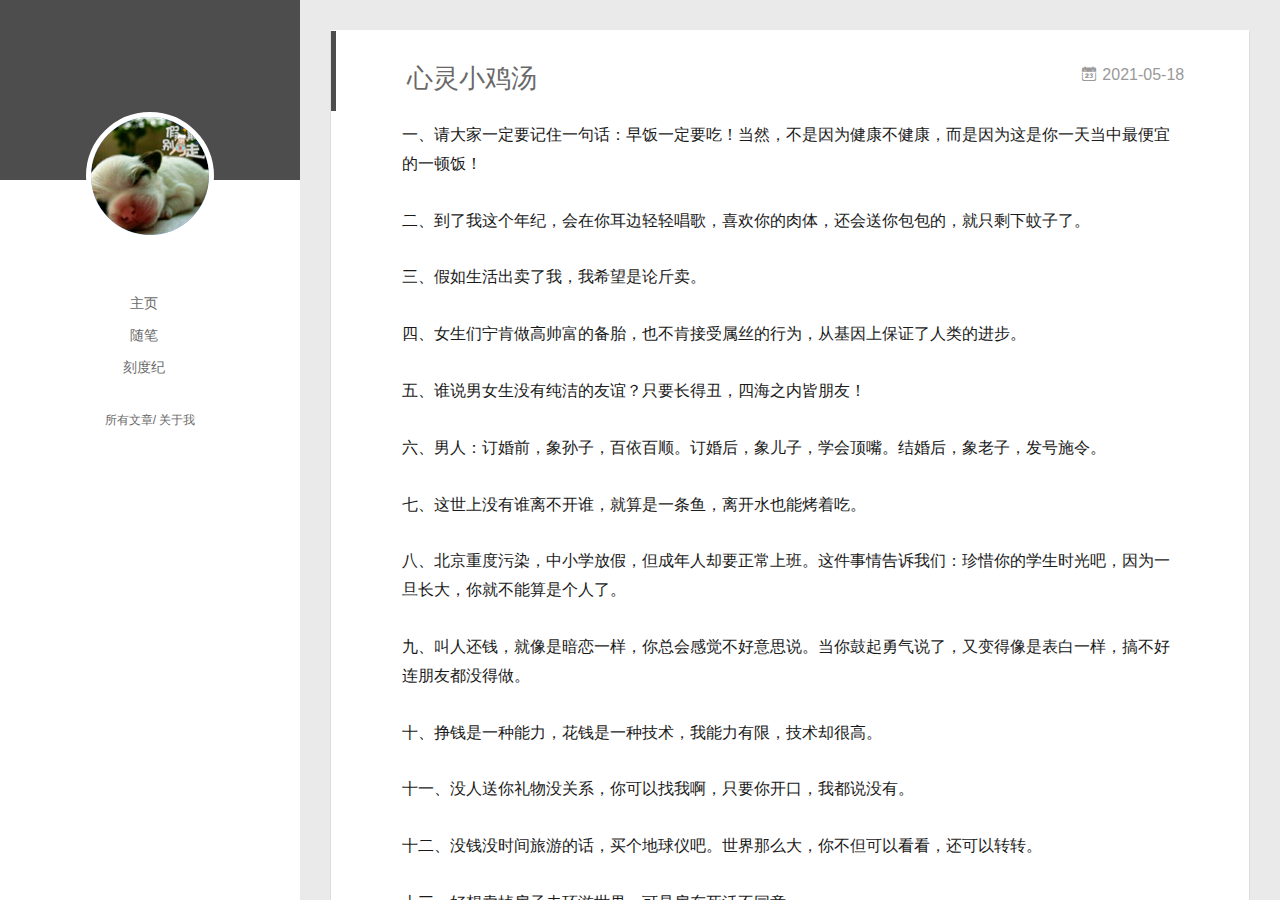
<file: 2021/05/18/xljt/index.html>
<!DOCTYPE html>
<html>
<head>
  <meta charset="utf-8">
  
  <meta name="renderer" content="webkit">
  <meta http-equiv="X-UA-Compatible" content="IE=edge" >
  <link rel="dns-prefetch" href="https://pilihuala.github.io">
  <title>心灵小鸡汤 | 日常</title>
  <meta name="viewport" content="width=device-width, initial-scale=1, maximum-scale=1">
  <meta name="description" content="一、请大家一定要记住一句话：早饭一定要吃！当然，不是因为健康不健康，而是因为这是你一天当中最便宜的一顿饭！ 二、到了我这个年纪，会在你耳边轻轻唱歌，喜欢你的肉体，还会送你包包的，就只剩下蚊子了。 三、假如生活出卖了我，我希望是论斤卖。">
<meta property="og:type" content="article">
<meta property="og:title" content="心灵小鸡汤">
<meta property="og:url" content="https://pilihuala.github.io/2021/05/18/xljt/index.html">
<meta property="og:site_name" content="日常">
<meta property="og:description" content="一、请大家一定要记住一句话：早饭一定要吃！当然，不是因为健康不健康，而是因为这是你一天当中最便宜的一顿饭！ 二、到了我这个年纪，会在你耳边轻轻唱歌，喜欢你的肉体，还会送你包包的，就只剩下蚊子了。 三、假如生活出卖了我，我希望是论斤卖。">
<meta property="og:locale" content="zh_CN">
<meta property="article:published_time" content="2021-05-18T10:18:18.000Z">
<meta property="article:modified_time" content="2021-05-18T02:21:26.349Z">
<meta property="article:author" content="TH">
<meta property="article:tag" content="随笔">
<meta name="twitter:card" content="summary">
  
    <link rel="alternative" href="/atom.xml" title="日常" type="application/atom+xml">
  
  
    <link rel="icon" href="/favicon.ico">
  
  <link rel="stylesheet" type="text/css" href="/./main.0cf68a.css">
  <style type="text/css">
  
    #container.show {
      background: linear-gradient(200deg,#a0cfe4,#e8c37e);
    }
  </style>
  

  

<meta name="generator" content="Hexo 5.4.0"></head>

<body>
  <div id="container" q-class="show:isCtnShow">
    <canvas id="anm-canvas" class="anm-canvas"></canvas>
    <div class="left-col" q-class="show:isShow">
      
<div class="overlay" style="background: #4d4d4d"></div>
<div class="intrude-less">
	<header id="header" class="inner">
		<a href="/" class="profilepic">
			<img src="/assets/img/gougou.png" class="js-avatar">
		</a>
		<hgroup>
		  <h1 class="header-author"><a href="/"></a></h1>
		</hgroup>
		

		<nav class="header-menu">
			<ul>
			
				<li><a href="/">主页</a></li>
	        
				<li><a href="/tags/%E9%9A%8F%E7%AC%94/">随笔</a></li>
	        
				<li><a href="/love/index.html">刻度纪</a></li>
	        
			</ul>
		</nav>
		<nav class="header-smart-menu">
    		
    			
    			<a q-on="click: openSlider(e, 'innerArchive')" href="javascript:void(0)">所有文章</a>
    			
            
    			
    			<a q-on="click: openSlider(e, 'aboutme')" href="javascript:void(0)">关于我</a>
    			
            
		</nav>
		<nav class="header-nav">
			<div class="social">
				
			</div>
		</nav>
	</header>		
</div>

    </div>
    <div class="mid-col" q-class="show:isShow,hide:isShow|isFalse">
      
<nav id="mobile-nav">
  	<div class="overlay js-overlay" style="background: #4d4d4d"></div>
	<div class="btnctn js-mobile-btnctn">
  		<div class="slider-trigger list" q-on="click: openSlider(e)"><i class="icon icon-sort"></i></div>
	</div>
	<div class="intrude-less">
		<header id="header" class="inner">
			<div class="profilepic">
				<img src="/assets/img/gougou.png" class="js-avatar">
			</div>
			<hgroup>
			  <h1 class="header-author js-header-author"></h1>
			</hgroup>
			
			
			
				
			
				
			
				
			
			
			
			<nav class="header-nav">
				<div class="social">
					
				</div>
			</nav>

			<nav class="header-menu js-header-menu">
				<ul style="width: 70%">
				
				
					<li style="width: 33.333333333333336%"><a href="/">主页</a></li>
		        
					<li style="width: 33.333333333333336%"><a href="/tags/%E9%9A%8F%E7%AC%94/">随笔</a></li>
		        
					<li style="width: 33.333333333333336%"><a href="/love/index.html">刻度纪</a></li>
		        
				</ul>
			</nav>
		</header>				
	</div>
	<div class="mobile-mask" style="display:none" q-show="isShow"></div>
</nav>

      <div id="wrapper" class="body-wrap">
        <div class="menu-l">
          <div class="canvas-wrap">
            <canvas data-colors="#eaeaea" data-sectionHeight="100" data-contentId="js-content" id="myCanvas1" class="anm-canvas"></canvas>
          </div>
          <div id="js-content" class="content-ll">
            <article id="post-xljt" class="article article-type-post " itemscope itemprop="blogPost">
  <div class="article-inner">
    
      <header class="article-header">
        
  
    <h1 class="article-title" itemprop="name">
      心灵小鸡汤
    </h1>
  

        
        <a href="/2021/05/18/xljt/" class="archive-article-date">
  	<time datetime="2021-05-18T10:18:18.000Z" itemprop="datePublished"><i class="icon-calendar icon"></i>2021-05-18</time>
</a>
        
      </header>
    
    <div class="article-entry" itemprop="articleBody">
      
        <p>一、请大家一定要记住一句话：早饭一定要吃！当然，不是因为健康不健康，而是因为这是你一天当中最便宜的一顿饭！</p>
<p>二、到了我这个年纪，会在你耳边轻轻唱歌，喜欢你的肉体，还会送你包包的，就只剩下蚊子了。</p>
<p>三、假如生活出卖了我，我希望是论斤卖。</p>
<span id="more"></span>
<p>四、女生们宁肯做高帅富的备胎，也不肯接受属丝的行为，从基因上保证了人类的进步。</p>
<p>五、谁说男女生没有纯洁的友谊？只要长得丑，四海之内皆朋友！</p>
<p>六、男人：订婚前，象孙子，百依百顺。订婚后，象儿子，学会顶嘴。结婚后，象老子，发号施令。</p>
<p>七、这世上没有谁离不开谁，就算是一条鱼，离开水也能烤着吃。</p>
<p>八、北京重度污染，中小学放假，但成年人却要正常上班。这件事情告诉我们：珍惜你的学生时光吧，因为一旦长大，你就不能算是个人了。</p>
<p>九、叫人还钱，就像是暗恋一样，你总会感觉不好意思说。当你鼓起勇气说了，又变得像是表白一样，搞不好连朋友都没得做。</p>
<p>十、挣钱是一种能力，花钱是一种技术，我能力有限，技术却很高。</p>
<p>十一、没人送你礼物没关系，你可以找我啊，只要你开口，我都说没有。</p>
<p>十二、没钱没时间旅游的话，买个地球仪吧。世界那么大，你不但可以看看，还可以转转。</p>
<p>十三、好想卖掉房子去环游世界，可是房东死活不同意。</p>
<p>十四、长得漂亮的人，即使犯了错，别人也很容易原谅。长得丑的人，光长相别人就不能原谅，更别提犯不犯错了。</p>
<p>十五、我个子矮怎么了？我捡钱速度比你快啊！我胖点怎么了？我享受的美味比你多啊！我眼睛小怎么了？我进的沙比你少啊！</p>
<p>十六、别人谈恋爱靠长相，靠套路，靠花钱！而我就单纯多了，只靠对方眼瞎！</p>
<p>十七、减肥其实很简单，你要每天努力锻炼，不吃油腻的食物，持之以恒，日复一日年复一年，等你再照镜子时，你就会发现，对你而言，整容比减肥更重要。</p>
<p>十八、有一天老公陪我去剪头发，理发师问我要剪得多长，我说，差不多到下巴就行。理发师犹豫了半天说道：美女，到哪层下巴？我……</p>
<p>十九、在过去，只要感情真，年龄不是问题。而现在，只要感情真，性别不是问题。</p>
<p>二十、我才二十来岁，爱情可以晚点到，但是快递和外卖，晚一点点都不行。</p>
<p>二十一、一次聚会和一妹子聊得正嗨，一时情不自禁摸了她腿，抬头看到她正用鄙夷的眼神看着我，我灵机一动，说：“看，你又瘦了。”那妹子立马笑了！</p>
<p>二十二、熬夜，是因为没有勇气结束这一天，赖床，是因为没有勇气开始这一天。</p>
<p>二十三、为什么生活中离不开葱姜蒜？因为：人生葱葱，能姜就就姜就，不能姜就，就蒜了。</p>
<p>二十四、吃货都是：开心的时候，吃好吃的庆祝一下；难过的时候，吃好吃的安慰一下；无聊的时候，吃好吃的消遣一下；愤怒的时候，吃好吃的发泄一下</p>
<p>二十五、这一生，我明白得最早的一个道理就是，人是铁，床是磁铁。</p>
<p>二十六、命里有时终须瘦，命里无时胖成球，今朝有食今朝吃，明日更肥明日忧。</p>
<p>二十七、别总抱怨你的手机卡，你自己要是每天面对着你这张脸好几个小时，你不也得自杀啊？</p>

      

      
    </div>
    <div class="article-info article-info-index">
      
      
	<div class="article-tag tagcloud">
		<i class="icon-price-tags icon"></i>
		<ul class="article-tag-list">
			 
        		<li class="article-tag-list-item">
        			<a href="javascript:void(0)" class="js-tag article-tag-list-link color3">随笔</a>
        		</li>
      		
		</ul>
	</div>

      

      

      
      <div class="clearfix"></div>
    </div>
  </div>
</article>

  

<aside class="wrap-side-operation">
    <div class="mod-side-operation">
        
        <div class="jump-container" id="js-jump-container" style="display:none;">
            <a href="javascript:void(0)" class="mod-side-operation__jump-to-top">
                <i class="icon-font icon-back"></i>
            </a>
            <div id="js-jump-plan-container" class="jump-plan-container" style="top: -11px;">
                <i class="icon-font icon-plane jump-plane"></i>
            </div>
        </div>
        
        
    </div>
</aside>



  
  
  

  

  

  


          </div>
        </div>
      </div>
      <footer id="footer">
  <div class="outer">
    <div id="footer-info">
    	<div class="footer-left">
    		&copy; 2021 TH
    	</div>
      	<div class="footer-right">
      		 嘿嘿
      	</div>
    </div>
  </div>
</footer>
    </div>
    <script>
	var yiliaConfig = {
		mathjax: false,
		isHome: false,
		isPost: true,
		isArchive: false,
		isTag: false,
		isCategory: false,
		open_in_new: false,
		toc_hide_index: true,
		root: "/",
		innerArchive: true,
		showTags: false
	}
</script>

<script>!function(t){function n(e){if(r[e])return r[e].exports;var i=r[e]={exports:{},id:e,loaded:!1};return t[e].call(i.exports,i,i.exports,n),i.loaded=!0,i.exports}var r={};n.m=t,n.c=r,n.p="./",n(0)}([function(t,n,r){r(195),t.exports=r(191)},function(t,n,r){var e=r(3),i=r(52),o=r(27),u=r(28),c=r(53),f="prototype",a=function(t,n,r){var s,l,h,v,p=t&a.F,d=t&a.G,y=t&a.S,g=t&a.P,b=t&a.B,m=d?e:y?e[n]||(e[n]={}):(e[n]||{})[f],x=d?i:i[n]||(i[n]={}),w=x[f]||(x[f]={});d&&(r=n);for(s in r)l=!p&&m&&void 0!==m[s],h=(l?m:r)[s],v=b&&l?c(h,e):g&&"function"==typeof h?c(Function.call,h):h,m&&u(m,s,h,t&a.U),x[s]!=h&&o(x,s,v),g&&w[s]!=h&&(w[s]=h)};e.core=i,a.F=1,a.G=2,a.S=4,a.P=8,a.B=16,a.W=32,a.U=64,a.R=128,t.exports=a},function(t,n,r){var e=r(6);t.exports=function(t){if(!e(t))throw TypeError(t+" is not an object!");return t}},function(t,n){var r=t.exports="undefined"!=typeof window&&window.Math==Math?window:"undefined"!=typeof self&&self.Math==Math?self:Function("return this")();"number"==typeof __g&&(__g=r)},function(t,n){t.exports=function(t){try{return!!t()}catch(t){return!0}}},function(t,n){var r=t.exports="undefined"!=typeof window&&window.Math==Math?window:"undefined"!=typeof self&&self.Math==Math?self:Function("return this")();"number"==typeof __g&&(__g=r)},function(t,n){t.exports=function(t){return"object"==typeof t?null!==t:"function"==typeof t}},function(t,n,r){var e=r(126)("wks"),i=r(76),o=r(3).Symbol,u="function"==typeof o;(t.exports=function(t){return e[t]||(e[t]=u&&o[t]||(u?o:i)("Symbol."+t))}).store=e},function(t,n){var r={}.hasOwnProperty;t.exports=function(t,n){return r.call(t,n)}},function(t,n,r){var e=r(94),i=r(33);t.exports=function(t){return e(i(t))}},function(t,n,r){t.exports=!r(4)(function(){return 7!=Object.defineProperty({},"a",{get:function(){return 7}}).a})},function(t,n,r){var e=r(2),i=r(167),o=r(50),u=Object.defineProperty;n.f=r(10)?Object.defineProperty:function(t,n,r){if(e(t),n=o(n,!0),e(r),i)try{return u(t,n,r)}catch(t){}if("get"in r||"set"in r)throw TypeError("Accessors not supported!");return"value"in r&&(t[n]=r.value),t}},function(t,n,r){t.exports=!r(18)(function(){return 7!=Object.defineProperty({},"a",{get:function(){return 7}}).a})},function(t,n,r){var e=r(14),i=r(22);t.exports=r(12)?function(t,n,r){return e.f(t,n,i(1,r))}:function(t,n,r){return t[n]=r,t}},function(t,n,r){var e=r(20),i=r(58),o=r(42),u=Object.defineProperty;n.f=r(12)?Object.defineProperty:function(t,n,r){if(e(t),n=o(n,!0),e(r),i)try{return u(t,n,r)}catch(t){}if("get"in r||"set"in r)throw TypeError("Accessors not supported!");return"value"in r&&(t[n]=r.value),t}},function(t,n,r){var e=r(40)("wks"),i=r(23),o=r(5).Symbol,u="function"==typeof o;(t.exports=function(t){return e[t]||(e[t]=u&&o[t]||(u?o:i)("Symbol."+t))}).store=e},function(t,n,r){var e=r(67),i=Math.min;t.exports=function(t){return t>0?i(e(t),9007199254740991):0}},function(t,n,r){var e=r(46);t.exports=function(t){return Object(e(t))}},function(t,n){t.exports=function(t){try{return!!t()}catch(t){return!0}}},function(t,n,r){var e=r(63),i=r(34);t.exports=Object.keys||function(t){return e(t,i)}},function(t,n,r){var e=r(21);t.exports=function(t){if(!e(t))throw TypeError(t+" is not an object!");return t}},function(t,n){t.exports=function(t){return"object"==typeof t?null!==t:"function"==typeof t}},function(t,n){t.exports=function(t,n){return{enumerable:!(1&t),configurable:!(2&t),writable:!(4&t),value:n}}},function(t,n){var r=0,e=Math.random();t.exports=function(t){return"Symbol(".concat(void 0===t?"":t,")_",(++r+e).toString(36))}},function(t,n){var r={}.hasOwnProperty;t.exports=function(t,n){return r.call(t,n)}},function(t,n){var r=t.exports={version:"2.4.0"};"number"==typeof __e&&(__e=r)},function(t,n){t.exports=function(t){if("function"!=typeof t)throw TypeError(t+" is not a function!");return t}},function(t,n,r){var e=r(11),i=r(66);t.exports=r(10)?function(t,n,r){return e.f(t,n,i(1,r))}:function(t,n,r){return t[n]=r,t}},function(t,n,r){var e=r(3),i=r(27),o=r(24),u=r(76)("src"),c="toString",f=Function[c],a=(""+f).split(c);r(52).inspectSource=function(t){return f.call(t)},(t.exports=function(t,n,r,c){var f="function"==typeof r;f&&(o(r,"name")||i(r,"name",n)),t[n]!==r&&(f&&(o(r,u)||i(r,u,t[n]?""+t[n]:a.join(String(n)))),t===e?t[n]=r:c?t[n]?t[n]=r:i(t,n,r):(delete t[n],i(t,n,r)))})(Function.prototype,c,function(){return"function"==typeof this&&this[u]||f.call(this)})},function(t,n,r){var e=r(1),i=r(4),o=r(46),u=function(t,n,r,e){var i=String(o(t)),u="<"+n;return""!==r&&(u+=" "+r+'="'+String(e).replace(/"/g,"&quot;")+'"'),u+">"+i+"</"+n+">"};t.exports=function(t,n){var r={};r[t]=n(u),e(e.P+e.F*i(function(){var n=""[t]('"');return n!==n.toLowerCase()||n.split('"').length>3}),"String",r)}},function(t,n,r){var e=r(115),i=r(46);t.exports=function(t){return e(i(t))}},function(t,n,r){var e=r(116),i=r(66),o=r(30),u=r(50),c=r(24),f=r(167),a=Object.getOwnPropertyDescriptor;n.f=r(10)?a:function(t,n){if(t=o(t),n=u(n,!0),f)try{return a(t,n)}catch(t){}if(c(t,n))return i(!e.f.call(t,n),t[n])}},function(t,n,r){var e=r(24),i=r(17),o=r(145)("IE_PROTO"),u=Object.prototype;t.exports=Object.getPrototypeOf||function(t){return t=i(t),e(t,o)?t[o]:"function"==typeof t.constructor&&t instanceof t.constructor?t.constructor.prototype:t instanceof Object?u:null}},function(t,n){t.exports=function(t){if(void 0==t)throw TypeError("Can't call method on  "+t);return t}},function(t,n){t.exports="constructor,hasOwnProperty,isPrototypeOf,propertyIsEnumerable,toLocaleString,toString,valueOf".split(",")},function(t,n){t.exports={}},function(t,n){t.exports=!0},function(t,n){n.f={}.propertyIsEnumerable},function(t,n,r){var e=r(14).f,i=r(8),o=r(15)("toStringTag");t.exports=function(t,n,r){t&&!i(t=r?t:t.prototype,o)&&e(t,o,{configurable:!0,value:n})}},function(t,n,r){var e=r(40)("keys"),i=r(23);t.exports=function(t){return e[t]||(e[t]=i(t))}},function(t,n,r){var e=r(5),i="__core-js_shared__",o=e[i]||(e[i]={});t.exports=function(t){return o[t]||(o[t]={})}},function(t,n){var r=Math.ceil,e=Math.floor;t.exports=function(t){return isNaN(t=+t)?0:(t>0?e:r)(t)}},function(t,n,r){var e=r(21);t.exports=function(t,n){if(!e(t))return t;var r,i;if(n&&"function"==typeof(r=t.toString)&&!e(i=r.call(t)))return i;if("function"==typeof(r=t.valueOf)&&!e(i=r.call(t)))return i;if(!n&&"function"==typeof(r=t.toString)&&!e(i=r.call(t)))return i;throw TypeError("Can't convert object to primitive value")}},function(t,n,r){var e=r(5),i=r(25),o=r(36),u=r(44),c=r(14).f;t.exports=function(t){var n=i.Symbol||(i.Symbol=o?{}:e.Symbol||{});"_"==t.charAt(0)||t in n||c(n,t,{value:u.f(t)})}},function(t,n,r){n.f=r(15)},function(t,n){var r={}.toString;t.exports=function(t){return r.call(t).slice(8,-1)}},function(t,n){t.exports=function(t){if(void 0==t)throw TypeError("Can't call method on  "+t);return t}},function(t,n,r){var e=r(4);t.exports=function(t,n){return!!t&&e(function(){n?t.call(null,function(){},1):t.call(null)})}},function(t,n,r){var e=r(53),i=r(115),o=r(17),u=r(16),c=r(203);t.exports=function(t,n){var r=1==t,f=2==t,a=3==t,s=4==t,l=6==t,h=5==t||l,v=n||c;return function(n,c,p){for(var d,y,g=o(n),b=i(g),m=e(c,p,3),x=u(b.length),w=0,S=r?v(n,x):f?v(n,0):void 0;x>w;w++)if((h||w in b)&&(d=b[w],y=m(d,w,g),t))if(r)S[w]=y;else if(y)switch(t){case 3:return!0;case 5:return d;case 6:return w;case 2:S.push(d)}else if(s)return!1;return l?-1:a||s?s:S}}},function(t,n,r){var e=r(1),i=r(52),o=r(4);t.exports=function(t,n){var r=(i.Object||{})[t]||Object[t],u={};u[t]=n(r),e(e.S+e.F*o(function(){r(1)}),"Object",u)}},function(t,n,r){var e=r(6);t.exports=function(t,n){if(!e(t))return t;var r,i;if(n&&"function"==typeof(r=t.toString)&&!e(i=r.call(t)))return i;if("function"==typeof(r=t.valueOf)&&!e(i=r.call(t)))return i;if(!n&&"function"==typeof(r=t.toString)&&!e(i=r.call(t)))return i;throw TypeError("Can't convert object to primitive value")}},function(t,n,r){var e=r(5),i=r(25),o=r(91),u=r(13),c="prototype",f=function(t,n,r){var a,s,l,h=t&f.F,v=t&f.G,p=t&f.S,d=t&f.P,y=t&f.B,g=t&f.W,b=v?i:i[n]||(i[n]={}),m=b[c],x=v?e:p?e[n]:(e[n]||{})[c];v&&(r=n);for(a in r)(s=!h&&x&&void 0!==x[a])&&a in b||(l=s?x[a]:r[a],b[a]=v&&"function"!=typeof x[a]?r[a]:y&&s?o(l,e):g&&x[a]==l?function(t){var n=function(n,r,e){if(this instanceof t){switch(arguments.length){case 0:return new t;case 1:return new t(n);case 2:return new t(n,r)}return new t(n,r,e)}return t.apply(this,arguments)};return n[c]=t[c],n}(l):d&&"function"==typeof l?o(Function.call,l):l,d&&((b.virtual||(b.virtual={}))[a]=l,t&f.R&&m&&!m[a]&&u(m,a,l)))};f.F=1,f.G=2,f.S=4,f.P=8,f.B=16,f.W=32,f.U=64,f.R=128,t.exports=f},function(t,n){var r=t.exports={version:"2.4.0"};"number"==typeof __e&&(__e=r)},function(t,n,r){var e=r(26);t.exports=function(t,n,r){if(e(t),void 0===n)return t;switch(r){case 1:return function(r){return t.call(n,r)};case 2:return function(r,e){return t.call(n,r,e)};case 3:return function(r,e,i){return t.call(n,r,e,i)}}return function(){return t.apply(n,arguments)}}},function(t,n,r){var e=r(183),i=r(1),o=r(126)("metadata"),u=o.store||(o.store=new(r(186))),c=function(t,n,r){var i=u.get(t);if(!i){if(!r)return;u.set(t,i=new e)}var o=i.get(n);if(!o){if(!r)return;i.set(n,o=new e)}return o},f=function(t,n,r){var e=c(n,r,!1);return void 0!==e&&e.has(t)},a=function(t,n,r){var e=c(n,r,!1);return void 0===e?void 0:e.get(t)},s=function(t,n,r,e){c(r,e,!0).set(t,n)},l=function(t,n){var r=c(t,n,!1),e=[];return r&&r.forEach(function(t,n){e.push(n)}),e},h=function(t){return void 0===t||"symbol"==typeof t?t:String(t)},v=function(t){i(i.S,"Reflect",t)};t.exports={store:u,map:c,has:f,get:a,set:s,keys:l,key:h,exp:v}},function(t,n,r){"use strict";if(r(10)){var e=r(69),i=r(3),o=r(4),u=r(1),c=r(127),f=r(152),a=r(53),s=r(68),l=r(66),h=r(27),v=r(73),p=r(67),d=r(16),y=r(75),g=r(50),b=r(24),m=r(180),x=r(114),w=r(6),S=r(17),_=r(137),O=r(70),E=r(32),P=r(71).f,j=r(154),F=r(76),M=r(7),A=r(48),N=r(117),T=r(146),I=r(155),k=r(80),L=r(123),R=r(74),C=r(130),D=r(160),U=r(11),W=r(31),G=U.f,B=W.f,V=i.RangeError,z=i.TypeError,q=i.Uint8Array,K="ArrayBuffer",J="Shared"+K,Y="BYTES_PER_ELEMENT",H="prototype",$=Array[H],X=f.ArrayBuffer,Q=f.DataView,Z=A(0),tt=A(2),nt=A(3),rt=A(4),et=A(5),it=A(6),ot=N(!0),ut=N(!1),ct=I.values,ft=I.keys,at=I.entries,st=$.lastIndexOf,lt=$.reduce,ht=$.reduceRight,vt=$.join,pt=$.sort,dt=$.slice,yt=$.toString,gt=$.toLocaleString,bt=M("iterator"),mt=M("toStringTag"),xt=F("typed_constructor"),wt=F("def_constructor"),St=c.CONSTR,_t=c.TYPED,Ot=c.VIEW,Et="Wrong length!",Pt=A(1,function(t,n){return Tt(T(t,t[wt]),n)}),jt=o(function(){return 1===new q(new Uint16Array([1]).buffer)[0]}),Ft=!!q&&!!q[H].set&&o(function(){new q(1).set({})}),Mt=function(t,n){if(void 0===t)throw z(Et);var r=+t,e=d(t);if(n&&!m(r,e))throw V(Et);return e},At=function(t,n){var r=p(t);if(r<0||r%n)throw V("Wrong offset!");return r},Nt=function(t){if(w(t)&&_t in t)return t;throw z(t+" is not a typed array!")},Tt=function(t,n){if(!(w(t)&&xt in t))throw z("It is not a typed array constructor!");return new t(n)},It=function(t,n){return kt(T(t,t[wt]),n)},kt=function(t,n){for(var r=0,e=n.length,i=Tt(t,e);e>r;)i[r]=n[r++];return i},Lt=function(t,n,r){G(t,n,{get:function(){return this._d[r]}})},Rt=function(t){var n,r,e,i,o,u,c=S(t),f=arguments.length,s=f>1?arguments[1]:void 0,l=void 0!==s,h=j(c);if(void 0!=h&&!_(h)){for(u=h.call(c),e=[],n=0;!(o=u.next()).done;n++)e.push(o.value);c=e}for(l&&f>2&&(s=a(s,arguments[2],2)),n=0,r=d(c.length),i=Tt(this,r);r>n;n++)i[n]=l?s(c[n],n):c[n];return i},Ct=function(){for(var t=0,n=arguments.length,r=Tt(this,n);n>t;)r[t]=arguments[t++];return r},Dt=!!q&&o(function(){gt.call(new q(1))}),Ut=function(){return gt.apply(Dt?dt.call(Nt(this)):Nt(this),arguments)},Wt={copyWithin:function(t,n){return D.call(Nt(this),t,n,arguments.length>2?arguments[2]:void 0)},every:function(t){return rt(Nt(this),t,arguments.length>1?arguments[1]:void 0)},fill:function(t){return C.apply(Nt(this),arguments)},filter:function(t){return It(this,tt(Nt(this),t,arguments.length>1?arguments[1]:void 0))},find:function(t){return et(Nt(this),t,arguments.length>1?arguments[1]:void 0)},findIndex:function(t){return it(Nt(this),t,arguments.length>1?arguments[1]:void 0)},forEach:function(t){Z(Nt(this),t,arguments.length>1?arguments[1]:void 0)},indexOf:function(t){return ut(Nt(this),t,arguments.length>1?arguments[1]:void 0)},includes:function(t){return ot(Nt(this),t,arguments.length>1?arguments[1]:void 0)},join:function(t){return vt.apply(Nt(this),arguments)},lastIndexOf:function(t){return st.apply(Nt(this),arguments)},map:function(t){return Pt(Nt(this),t,arguments.length>1?arguments[1]:void 0)},reduce:function(t){return lt.apply(Nt(this),arguments)},reduceRight:function(t){return ht.apply(Nt(this),arguments)},reverse:function(){for(var t,n=this,r=Nt(n).length,e=Math.floor(r/2),i=0;i<e;)t=n[i],n[i++]=n[--r],n[r]=t;return n},some:function(t){return nt(Nt(this),t,arguments.length>1?arguments[1]:void 0)},sort:function(t){return pt.call(Nt(this),t)},subarray:function(t,n){var r=Nt(this),e=r.length,i=y(t,e);return new(T(r,r[wt]))(r.buffer,r.byteOffset+i*r.BYTES_PER_ELEMENT,d((void 0===n?e:y(n,e))-i))}},Gt=function(t,n){return It(this,dt.call(Nt(this),t,n))},Bt=function(t){Nt(this);var n=At(arguments[1],1),r=this.length,e=S(t),i=d(e.length),o=0;if(i+n>r)throw V(Et);for(;o<i;)this[n+o]=e[o++]},Vt={entries:function(){return at.call(Nt(this))},keys:function(){return ft.call(Nt(this))},values:function(){return ct.call(Nt(this))}},zt=function(t,n){return w(t)&&t[_t]&&"symbol"!=typeof n&&n in t&&String(+n)==String(n)},qt=function(t,n){return zt(t,n=g(n,!0))?l(2,t[n]):B(t,n)},Kt=function(t,n,r){return!(zt(t,n=g(n,!0))&&w(r)&&b(r,"value"))||b(r,"get")||b(r,"set")||r.configurable||b(r,"writable")&&!r.writable||b(r,"enumerable")&&!r.enumerable?G(t,n,r):(t[n]=r.value,t)};St||(W.f=qt,U.f=Kt),u(u.S+u.F*!St,"Object",{getOwnPropertyDescriptor:qt,defineProperty:Kt}),o(function(){yt.call({})})&&(yt=gt=function(){return vt.call(this)});var Jt=v({},Wt);v(Jt,Vt),h(Jt,bt,Vt.values),v(Jt,{slice:Gt,set:Bt,constructor:function(){},toString:yt,toLocaleString:Ut}),Lt(Jt,"buffer","b"),Lt(Jt,"byteOffset","o"),Lt(Jt,"byteLength","l"),Lt(Jt,"length","e"),G(Jt,mt,{get:function(){return this[_t]}}),t.exports=function(t,n,r,f){f=!!f;var a=t+(f?"Clamped":"")+"Array",l="Uint8Array"!=a,v="get"+t,p="set"+t,y=i[a],g=y||{},b=y&&E(y),m=!y||!c.ABV,S={},_=y&&y[H],j=function(t,r){var e=t._d;return e.v[v](r*n+e.o,jt)},F=function(t,r,e){var i=t._d;f&&(e=(e=Math.round(e))<0?0:e>255?255:255&e),i.v[p](r*n+i.o,e,jt)},M=function(t,n){G(t,n,{get:function(){return j(this,n)},set:function(t){return F(this,n,t)},enumerable:!0})};m?(y=r(function(t,r,e,i){s(t,y,a,"_d");var o,u,c,f,l=0,v=0;if(w(r)){if(!(r instanceof X||(f=x(r))==K||f==J))return _t in r?kt(y,r):Rt.call(y,r);o=r,v=At(e,n);var p=r.byteLength;if(void 0===i){if(p%n)throw V(Et);if((u=p-v)<0)throw V(Et)}else if((u=d(i)*n)+v>p)throw V(Et);c=u/n}else c=Mt(r,!0),u=c*n,o=new X(u);for(h(t,"_d",{b:o,o:v,l:u,e:c,v:new Q(o)});l<c;)M(t,l++)}),_=y[H]=O(Jt),h(_,"constructor",y)):L(function(t){new y(null),new y(t)},!0)||(y=r(function(t,r,e,i){s(t,y,a);var o;return w(r)?r instanceof X||(o=x(r))==K||o==J?void 0!==i?new g(r,At(e,n),i):void 0!==e?new g(r,At(e,n)):new g(r):_t in r?kt(y,r):Rt.call(y,r):new g(Mt(r,l))}),Z(b!==Function.prototype?P(g).concat(P(b)):P(g),function(t){t in y||h(y,t,g[t])}),y[H]=_,e||(_.constructor=y));var A=_[bt],N=!!A&&("values"==A.name||void 0==A.name),T=Vt.values;h(y,xt,!0),h(_,_t,a),h(_,Ot,!0),h(_,wt,y),(f?new y(1)[mt]==a:mt in _)||G(_,mt,{get:function(){return a}}),S[a]=y,u(u.G+u.W+u.F*(y!=g),S),u(u.S,a,{BYTES_PER_ELEMENT:n,from:Rt,of:Ct}),Y in _||h(_,Y,n),u(u.P,a,Wt),R(a),u(u.P+u.F*Ft,a,{set:Bt}),u(u.P+u.F*!N,a,Vt),u(u.P+u.F*(_.toString!=yt),a,{toString:yt}),u(u.P+u.F*o(function(){new y(1).slice()}),a,{slice:Gt}),u(u.P+u.F*(o(function(){return[1,2].toLocaleString()!=new y([1,2]).toLocaleString()})||!o(function(){_.toLocaleString.call([1,2])})),a,{toLocaleString:Ut}),k[a]=N?A:T,e||N||h(_,bt,T)}}else t.exports=function(){}},function(t,n){var r={}.toString;t.exports=function(t){return r.call(t).slice(8,-1)}},function(t,n,r){var e=r(21),i=r(5).document,o=e(i)&&e(i.createElement);t.exports=function(t){return o?i.createElement(t):{}}},function(t,n,r){t.exports=!r(12)&&!r(18)(function(){return 7!=Object.defineProperty(r(57)("div"),"a",{get:function(){return 7}}).a})},function(t,n,r){"use strict";var e=r(36),i=r(51),o=r(64),u=r(13),c=r(8),f=r(35),a=r(96),s=r(38),l=r(103),h=r(15)("iterator"),v=!([].keys&&"next"in[].keys()),p="keys",d="values",y=function(){return this};t.exports=function(t,n,r,g,b,m,x){a(r,n,g);var w,S,_,O=function(t){if(!v&&t in F)return F[t];switch(t){case p:case d:return function(){return new r(this,t)}}return function(){return new r(this,t)}},E=n+" Iterator",P=b==d,j=!1,F=t.prototype,M=F[h]||F["@@iterator"]||b&&F[b],A=M||O(b),N=b?P?O("entries"):A:void 0,T="Array"==n?F.entries||M:M;if(T&&(_=l(T.call(new t)))!==Object.prototype&&(s(_,E,!0),e||c(_,h)||u(_,h,y)),P&&M&&M.name!==d&&(j=!0,A=function(){return M.call(this)}),e&&!x||!v&&!j&&F[h]||u(F,h,A),f[n]=A,f[E]=y,b)if(w={values:P?A:O(d),keys:m?A:O(p),entries:N},x)for(S in w)S in F||o(F,S,w[S]);else i(i.P+i.F*(v||j),n,w);return w}},function(t,n,r){var e=r(20),i=r(100),o=r(34),u=r(39)("IE_PROTO"),c=function(){},f="prototype",a=function(){var t,n=r(57)("iframe"),e=o.length;for(n.style.display="none",r(93).appendChild(n),n.src="javascript:",t=n.contentWindow.document,t.open(),t.write("<script>document.F=Object<\/script>"),t.close(),a=t.F;e--;)delete a[f][o[e]];return a()};t.exports=Object.create||function(t,n){var r;return null!==t?(c[f]=e(t),r=new c,c[f]=null,r[u]=t):r=a(),void 0===n?r:i(r,n)}},function(t,n,r){var e=r(63),i=r(34).concat("length","prototype");n.f=Object.getOwnPropertyNames||function(t){return e(t,i)}},function(t,n){n.f=Object.getOwnPropertySymbols},function(t,n,r){var e=r(8),i=r(9),o=r(90)(!1),u=r(39)("IE_PROTO");t.exports=function(t,n){var r,c=i(t),f=0,a=[];for(r in c)r!=u&&e(c,r)&&a.push(r);for(;n.length>f;)e(c,r=n[f++])&&(~o(a,r)||a.push(r));return a}},function(t,n,r){t.exports=r(13)},function(t,n,r){var e=r(76)("meta"),i=r(6),o=r(24),u=r(11).f,c=0,f=Object.isExtensible||function(){return!0},a=!r(4)(function(){return f(Object.preventExtensions({}))}),s=function(t){u(t,e,{value:{i:"O"+ ++c,w:{}}})},l=function(t,n){if(!i(t))return"symbol"==typeof t?t:("string"==typeof t?"S":"P")+t;if(!o(t,e)){if(!f(t))return"F";if(!n)return"E";s(t)}return t[e].i},h=function(t,n){if(!o(t,e)){if(!f(t))return!0;if(!n)return!1;s(t)}return t[e].w},v=function(t){return a&&p.NEED&&f(t)&&!o(t,e)&&s(t),t},p=t.exports={KEY:e,NEED:!1,fastKey:l,getWeak:h,onFreeze:v}},function(t,n){t.exports=function(t,n){return{enumerable:!(1&t),configurable:!(2&t),writable:!(4&t),value:n}}},function(t,n){var r=Math.ceil,e=Math.floor;t.exports=function(t){return isNaN(t=+t)?0:(t>0?e:r)(t)}},function(t,n){t.exports=function(t,n,r,e){if(!(t instanceof n)||void 0!==e&&e in t)throw TypeError(r+": incorrect invocation!");return t}},function(t,n){t.exports=!1},function(t,n,r){var e=r(2),i=r(173),o=r(133),u=r(145)("IE_PROTO"),c=function(){},f="prototype",a=function(){var t,n=r(132)("iframe"),e=o.length;for(n.style.display="none",r(135).appendChild(n),n.src="javascript:",t=n.contentWindow.document,t.open(),t.write("<script>document.F=Object<\/script>"),t.close(),a=t.F;e--;)delete a[f][o[e]];return a()};t.exports=Object.create||function(t,n){var r;return null!==t?(c[f]=e(t),r=new c,c[f]=null,r[u]=t):r=a(),void 0===n?r:i(r,n)}},function(t,n,r){var e=r(175),i=r(133).concat("length","prototype");n.f=Object.getOwnPropertyNames||function(t){return e(t,i)}},function(t,n,r){var e=r(175),i=r(133);t.exports=Object.keys||function(t){return e(t,i)}},function(t,n,r){var e=r(28);t.exports=function(t,n,r){for(var i in n)e(t,i,n[i],r);return t}},function(t,n,r){"use strict";var e=r(3),i=r(11),o=r(10),u=r(7)("species");t.exports=function(t){var n=e[t];o&&n&&!n[u]&&i.f(n,u,{configurable:!0,get:function(){return this}})}},function(t,n,r){var e=r(67),i=Math.max,o=Math.min;t.exports=function(t,n){return t=e(t),t<0?i(t+n,0):o(t,n)}},function(t,n){var r=0,e=Math.random();t.exports=function(t){return"Symbol(".concat(void 0===t?"":t,")_",(++r+e).toString(36))}},function(t,n,r){var e=r(33);t.exports=function(t){return Object(e(t))}},function(t,n,r){var e=r(7)("unscopables"),i=Array.prototype;void 0==i[e]&&r(27)(i,e,{}),t.exports=function(t){i[e][t]=!0}},function(t,n,r){var e=r(53),i=r(169),o=r(137),u=r(2),c=r(16),f=r(154),a={},s={},n=t.exports=function(t,n,r,l,h){var v,p,d,y,g=h?function(){return t}:f(t),b=e(r,l,n?2:1),m=0;if("function"!=typeof g)throw TypeError(t+" is not iterable!");if(o(g)){for(v=c(t.length);v>m;m++)if((y=n?b(u(p=t[m])[0],p[1]):b(t[m]))===a||y===s)return y}else for(d=g.call(t);!(p=d.next()).done;)if((y=i(d,b,p.value,n))===a||y===s)return y};n.BREAK=a,n.RETURN=s},function(t,n){t.exports={}},function(t,n,r){var e=r(11).f,i=r(24),o=r(7)("toStringTag");t.exports=function(t,n,r){t&&!i(t=r?t:t.prototype,o)&&e(t,o,{configurable:!0,value:n})}},function(t,n,r){var e=r(1),i=r(46),o=r(4),u=r(150),c="["+u+"]",f="​",a=RegExp("^"+c+c+"*"),s=RegExp(c+c+"*$"),l=function(t,n,r){var i={},c=o(function(){return!!u[t]()||f[t]()!=f}),a=i[t]=c?n(h):u[t];r&&(i[r]=a),e(e.P+e.F*c,"String",i)},h=l.trim=function(t,n){return t=String(i(t)),1&n&&(t=t.replace(a,"")),2&n&&(t=t.replace(s,"")),t};t.exports=l},function(t,n,r){t.exports={default:r(86),__esModule:!0}},function(t,n,r){t.exports={default:r(87),__esModule:!0}},function(t,n,r){"use strict";function e(t){return t&&t.__esModule?t:{default:t}}n.__esModule=!0;var i=r(84),o=e(i),u=r(83),c=e(u),f="function"==typeof c.default&&"symbol"==typeof o.default?function(t){return typeof t}:function(t){return t&&"function"==typeof c.default&&t.constructor===c.default&&t!==c.default.prototype?"symbol":typeof t};n.default="function"==typeof c.default&&"symbol"===f(o.default)?function(t){return void 0===t?"undefined":f(t)}:function(t){return t&&"function"==typeof c.default&&t.constructor===c.default&&t!==c.default.prototype?"symbol":void 0===t?"undefined":f(t)}},function(t,n,r){r(110),r(108),r(111),r(112),t.exports=r(25).Symbol},function(t,n,r){r(109),r(113),t.exports=r(44).f("iterator")},function(t,n){t.exports=function(t){if("function"!=typeof t)throw TypeError(t+" is not a function!");return t}},function(t,n){t.exports=function(){}},function(t,n,r){var e=r(9),i=r(106),o=r(105);t.exports=function(t){return function(n,r,u){var c,f=e(n),a=i(f.length),s=o(u,a);if(t&&r!=r){for(;a>s;)if((c=f[s++])!=c)return!0}else for(;a>s;s++)if((t||s in f)&&f[s]===r)return t||s||0;return!t&&-1}}},function(t,n,r){var e=r(88);t.exports=function(t,n,r){if(e(t),void 0===n)return t;switch(r){case 1:return function(r){return t.call(n,r)};case 2:return function(r,e){return t.call(n,r,e)};case 3:return function(r,e,i){return t.call(n,r,e,i)}}return function(){return t.apply(n,arguments)}}},function(t,n,r){var e=r(19),i=r(62),o=r(37);t.exports=function(t){var n=e(t),r=i.f;if(r)for(var u,c=r(t),f=o.f,a=0;c.length>a;)f.call(t,u=c[a++])&&n.push(u);return n}},function(t,n,r){t.exports=r(5).document&&document.documentElement},function(t,n,r){var e=r(56);t.exports=Object("z").propertyIsEnumerable(0)?Object:function(t){return"String"==e(t)?t.split(""):Object(t)}},function(t,n,r){var e=r(56);t.exports=Array.isArray||function(t){return"Array"==e(t)}},function(t,n,r){"use strict";var e=r(60),i=r(22),o=r(38),u={};r(13)(u,r(15)("iterator"),function(){return this}),t.exports=function(t,n,r){t.prototype=e(u,{next:i(1,r)}),o(t,n+" Iterator")}},function(t,n){t.exports=function(t,n){return{value:n,done:!!t}}},function(t,n,r){var e=r(19),i=r(9);t.exports=function(t,n){for(var r,o=i(t),u=e(o),c=u.length,f=0;c>f;)if(o[r=u[f++]]===n)return r}},function(t,n,r){var e=r(23)("meta"),i=r(21),o=r(8),u=r(14).f,c=0,f=Object.isExtensible||function(){return!0},a=!r(18)(function(){return f(Object.preventExtensions({}))}),s=function(t){u(t,e,{value:{i:"O"+ ++c,w:{}}})},l=function(t,n){if(!i(t))return"symbol"==typeof t?t:("string"==typeof t?"S":"P")+t;if(!o(t,e)){if(!f(t))return"F";if(!n)return"E";s(t)}return t[e].i},h=function(t,n){if(!o(t,e)){if(!f(t))return!0;if(!n)return!1;s(t)}return t[e].w},v=function(t){return a&&p.NEED&&f(t)&&!o(t,e)&&s(t),t},p=t.exports={KEY:e,NEED:!1,fastKey:l,getWeak:h,onFreeze:v}},function(t,n,r){var e=r(14),i=r(20),o=r(19);t.exports=r(12)?Object.defineProperties:function(t,n){i(t);for(var r,u=o(n),c=u.length,f=0;c>f;)e.f(t,r=u[f++],n[r]);return t}},function(t,n,r){var e=r(37),i=r(22),o=r(9),u=r(42),c=r(8),f=r(58),a=Object.getOwnPropertyDescriptor;n.f=r(12)?a:function(t,n){if(t=o(t),n=u(n,!0),f)try{return a(t,n)}catch(t){}if(c(t,n))return i(!e.f.call(t,n),t[n])}},function(t,n,r){var e=r(9),i=r(61).f,o={}.toString,u="object"==typeof window&&window&&Object.getOwnPropertyNames?Object.getOwnPropertyNames(window):[],c=function(t){try{return i(t)}catch(t){return u.slice()}};t.exports.f=function(t){return u&&"[object Window]"==o.call(t)?c(t):i(e(t))}},function(t,n,r){var e=r(8),i=r(77),o=r(39)("IE_PROTO"),u=Object.prototype;t.exports=Object.getPrototypeOf||function(t){return t=i(t),e(t,o)?t[o]:"function"==typeof t.constructor&&t instanceof t.constructor?t.constructor.prototype:t instanceof Object?u:null}},function(t,n,r){var e=r(41),i=r(33);t.exports=function(t){return function(n,r){var o,u,c=String(i(n)),f=e(r),a=c.length;return f<0||f>=a?t?"":void 0:(o=c.charCodeAt(f),o<55296||o>56319||f+1===a||(u=c.charCodeAt(f+1))<56320||u>57343?t?c.charAt(f):o:t?c.slice(f,f+2):u-56320+(o-55296<<10)+65536)}}},function(t,n,r){var e=r(41),i=Math.max,o=Math.min;t.exports=function(t,n){return t=e(t),t<0?i(t+n,0):o(t,n)}},function(t,n,r){var e=r(41),i=Math.min;t.exports=function(t){return t>0?i(e(t),9007199254740991):0}},function(t,n,r){"use strict";var e=r(89),i=r(97),o=r(35),u=r(9);t.exports=r(59)(Array,"Array",function(t,n){this._t=u(t),this._i=0,this._k=n},function(){var t=this._t,n=this._k,r=this._i++;return!t||r>=t.length?(this._t=void 0,i(1)):"keys"==n?i(0,r):"values"==n?i(0,t[r]):i(0,[r,t[r]])},"values"),o.Arguments=o.Array,e("keys"),e("values"),e("entries")},function(t,n){},function(t,n,r){"use strict";var e=r(104)(!0);r(59)(String,"String",function(t){this._t=String(t),this._i=0},function(){var t,n=this._t,r=this._i;return r>=n.length?{value:void 0,done:!0}:(t=e(n,r),this._i+=t.length,{value:t,done:!1})})},function(t,n,r){"use strict";var e=r(5),i=r(8),o=r(12),u=r(51),c=r(64),f=r(99).KEY,a=r(18),s=r(40),l=r(38),h=r(23),v=r(15),p=r(44),d=r(43),y=r(98),g=r(92),b=r(95),m=r(20),x=r(9),w=r(42),S=r(22),_=r(60),O=r(102),E=r(101),P=r(14),j=r(19),F=E.f,M=P.f,A=O.f,N=e.Symbol,T=e.JSON,I=T&&T.stringify,k="prototype",L=v("_hidden"),R=v("toPrimitive"),C={}.propertyIsEnumerable,D=s("symbol-registry"),U=s("symbols"),W=s("op-symbols"),G=Object[k],B="function"==typeof N,V=e.QObject,z=!V||!V[k]||!V[k].findChild,q=o&&a(function(){return 7!=_(M({},"a",{get:function(){return M(this,"a",{value:7}).a}})).a})?function(t,n,r){var e=F(G,n);e&&delete G[n],M(t,n,r),e&&t!==G&&M(G,n,e)}:M,K=function(t){var n=U[t]=_(N[k]);return n._k=t,n},J=B&&"symbol"==typeof N.iterator?function(t){return"symbol"==typeof t}:function(t){return t instanceof N},Y=function(t,n,r){return t===G&&Y(W,n,r),m(t),n=w(n,!0),m(r),i(U,n)?(r.enumerable?(i(t,L)&&t[L][n]&&(t[L][n]=!1),r=_(r,{enumerable:S(0,!1)})):(i(t,L)||M(t,L,S(1,{})),t[L][n]=!0),q(t,n,r)):M(t,n,r)},H=function(t,n){m(t);for(var r,e=g(n=x(n)),i=0,o=e.length;o>i;)Y(t,r=e[i++],n[r]);return t},$=function(t,n){return void 0===n?_(t):H(_(t),n)},X=function(t){var n=C.call(this,t=w(t,!0));return!(this===G&&i(U,t)&&!i(W,t))&&(!(n||!i(this,t)||!i(U,t)||i(this,L)&&this[L][t])||n)},Q=function(t,n){if(t=x(t),n=w(n,!0),t!==G||!i(U,n)||i(W,n)){var r=F(t,n);return!r||!i(U,n)||i(t,L)&&t[L][n]||(r.enumerable=!0),r}},Z=function(t){for(var n,r=A(x(t)),e=[],o=0;r.length>o;)i(U,n=r[o++])||n==L||n==f||e.push(n);return e},tt=function(t){for(var n,r=t===G,e=A(r?W:x(t)),o=[],u=0;e.length>u;)!i(U,n=e[u++])||r&&!i(G,n)||o.push(U[n]);return o};B||(N=function(){if(this instanceof N)throw TypeError("Symbol is not a constructor!");var t=h(arguments.length>0?arguments[0]:void 0),n=function(r){this===G&&n.call(W,r),i(this,L)&&i(this[L],t)&&(this[L][t]=!1),q(this,t,S(1,r))};return o&&z&&q(G,t,{configurable:!0,set:n}),K(t)},c(N[k],"toString",function(){return this._k}),E.f=Q,P.f=Y,r(61).f=O.f=Z,r(37).f=X,r(62).f=tt,o&&!r(36)&&c(G,"propertyIsEnumerable",X,!0),p.f=function(t){return K(v(t))}),u(u.G+u.W+u.F*!B,{Symbol:N});for(var nt="hasInstance,isConcatSpreadable,iterator,match,replace,search,species,split,toPrimitive,toStringTag,unscopables".split(","),rt=0;nt.length>rt;)v(nt[rt++]);for(var nt=j(v.store),rt=0;nt.length>rt;)d(nt[rt++]);u(u.S+u.F*!B,"Symbol",{for:function(t){return i(D,t+="")?D[t]:D[t]=N(t)},keyFor:function(t){if(J(t))return y(D,t);throw TypeError(t+" is not a symbol!")},useSetter:function(){z=!0},useSimple:function(){z=!1}}),u(u.S+u.F*!B,"Object",{create:$,defineProperty:Y,defineProperties:H,getOwnPropertyDescriptor:Q,getOwnPropertyNames:Z,getOwnPropertySymbols:tt}),T&&u(u.S+u.F*(!B||a(function(){var t=N();return"[null]"!=I([t])||"{}"!=I({a:t})||"{}"!=I(Object(t))})),"JSON",{stringify:function(t){if(void 0!==t&&!J(t)){for(var n,r,e=[t],i=1;arguments.length>i;)e.push(arguments[i++]);return n=e[1],"function"==typeof n&&(r=n),!r&&b(n)||(n=function(t,n){if(r&&(n=r.call(this,t,n)),!J(n))return n}),e[1]=n,I.apply(T,e)}}}),N[k][R]||r(13)(N[k],R,N[k].valueOf),l(N,"Symbol"),l(Math,"Math",!0),l(e.JSON,"JSON",!0)},function(t,n,r){r(43)("asyncIterator")},function(t,n,r){r(43)("observable")},function(t,n,r){r(107);for(var e=r(5),i=r(13),o=r(35),u=r(15)("toStringTag"),c=["NodeList","DOMTokenList","MediaList","StyleSheetList","CSSRuleList"],f=0;f<5;f++){var a=c[f],s=e[a],l=s&&s.prototype;l&&!l[u]&&i(l,u,a),o[a]=o.Array}},function(t,n,r){var e=r(45),i=r(7)("toStringTag"),o="Arguments"==e(function(){return arguments}()),u=function(t,n){try{return t[n]}catch(t){}};t.exports=function(t){var n,r,c;return void 0===t?"Undefined":null===t?"Null":"string"==typeof(r=u(n=Object(t),i))?r:o?e(n):"Object"==(c=e(n))&&"function"==typeof n.callee?"Arguments":c}},function(t,n,r){var e=r(45);t.exports=Object("z").propertyIsEnumerable(0)?Object:function(t){return"String"==e(t)?t.split(""):Object(t)}},function(t,n){n.f={}.propertyIsEnumerable},function(t,n,r){var e=r(30),i=r(16),o=r(75);t.exports=function(t){return function(n,r,u){var c,f=e(n),a=i(f.length),s=o(u,a);if(t&&r!=r){for(;a>s;)if((c=f[s++])!=c)return!0}else for(;a>s;s++)if((t||s in f)&&f[s]===r)return t||s||0;return!t&&-1}}},function(t,n,r){"use strict";var e=r(3),i=r(1),o=r(28),u=r(73),c=r(65),f=r(79),a=r(68),s=r(6),l=r(4),h=r(123),v=r(81),p=r(136);t.exports=function(t,n,r,d,y,g){var b=e[t],m=b,x=y?"set":"add",w=m&&m.prototype,S={},_=function(t){var n=w[t];o(w,t,"delete"==t?function(t){return!(g&&!s(t))&&n.call(this,0===t?0:t)}:"has"==t?function(t){return!(g&&!s(t))&&n.call(this,0===t?0:t)}:"get"==t?function(t){return g&&!s(t)?void 0:n.call(this,0===t?0:t)}:"add"==t?function(t){return n.call(this,0===t?0:t),this}:function(t,r){return n.call(this,0===t?0:t,r),this})};if("function"==typeof m&&(g||w.forEach&&!l(function(){(new m).entries().next()}))){var O=new m,E=O[x](g?{}:-0,1)!=O,P=l(function(){O.has(1)}),j=h(function(t){new m(t)}),F=!g&&l(function(){for(var t=new m,n=5;n--;)t[x](n,n);return!t.has(-0)});j||(m=n(function(n,r){a(n,m,t);var e=p(new b,n,m);return void 0!=r&&f(r,y,e[x],e),e}),m.prototype=w,w.constructor=m),(P||F)&&(_("delete"),_("has"),y&&_("get")),(F||E)&&_(x),g&&w.clear&&delete w.clear}else m=d.getConstructor(n,t,y,x),u(m.prototype,r),c.NEED=!0;return v(m,t),S[t]=m,i(i.G+i.W+i.F*(m!=b),S),g||d.setStrong(m,t,y),m}},function(t,n,r){"use strict";var e=r(27),i=r(28),o=r(4),u=r(46),c=r(7);t.exports=function(t,n,r){var f=c(t),a=r(u,f,""[t]),s=a[0],l=a[1];o(function(){var n={};return n[f]=function(){return 7},7!=""[t](n)})&&(i(String.prototype,t,s),e(RegExp.prototype,f,2==n?function(t,n){return l.call(t,this,n)}:function(t){return l.call(t,this)}))}
},function(t,n,r){"use strict";var e=r(2);t.exports=function(){var t=e(this),n="";return t.global&&(n+="g"),t.ignoreCase&&(n+="i"),t.multiline&&(n+="m"),t.unicode&&(n+="u"),t.sticky&&(n+="y"),n}},function(t,n){t.exports=function(t,n,r){var e=void 0===r;switch(n.length){case 0:return e?t():t.call(r);case 1:return e?t(n[0]):t.call(r,n[0]);case 2:return e?t(n[0],n[1]):t.call(r,n[0],n[1]);case 3:return e?t(n[0],n[1],n[2]):t.call(r,n[0],n[1],n[2]);case 4:return e?t(n[0],n[1],n[2],n[3]):t.call(r,n[0],n[1],n[2],n[3])}return t.apply(r,n)}},function(t,n,r){var e=r(6),i=r(45),o=r(7)("match");t.exports=function(t){var n;return e(t)&&(void 0!==(n=t[o])?!!n:"RegExp"==i(t))}},function(t,n,r){var e=r(7)("iterator"),i=!1;try{var o=[7][e]();o.return=function(){i=!0},Array.from(o,function(){throw 2})}catch(t){}t.exports=function(t,n){if(!n&&!i)return!1;var r=!1;try{var o=[7],u=o[e]();u.next=function(){return{done:r=!0}},o[e]=function(){return u},t(o)}catch(t){}return r}},function(t,n,r){t.exports=r(69)||!r(4)(function(){var t=Math.random();__defineSetter__.call(null,t,function(){}),delete r(3)[t]})},function(t,n){n.f=Object.getOwnPropertySymbols},function(t,n,r){var e=r(3),i="__core-js_shared__",o=e[i]||(e[i]={});t.exports=function(t){return o[t]||(o[t]={})}},function(t,n,r){for(var e,i=r(3),o=r(27),u=r(76),c=u("typed_array"),f=u("view"),a=!(!i.ArrayBuffer||!i.DataView),s=a,l=0,h="Int8Array,Uint8Array,Uint8ClampedArray,Int16Array,Uint16Array,Int32Array,Uint32Array,Float32Array,Float64Array".split(",");l<9;)(e=i[h[l++]])?(o(e.prototype,c,!0),o(e.prototype,f,!0)):s=!1;t.exports={ABV:a,CONSTR:s,TYPED:c,VIEW:f}},function(t,n){"use strict";var r={versions:function(){var t=window.navigator.userAgent;return{trident:t.indexOf("Trident")>-1,presto:t.indexOf("Presto")>-1,webKit:t.indexOf("AppleWebKit")>-1,gecko:t.indexOf("Gecko")>-1&&-1==t.indexOf("KHTML"),mobile:!!t.match(/AppleWebKit.*Mobile.*/),ios:!!t.match(/\(i[^;]+;( U;)? CPU.+Mac OS X/),android:t.indexOf("Android")>-1||t.indexOf("Linux")>-1,iPhone:t.indexOf("iPhone")>-1||t.indexOf("Mac")>-1,iPad:t.indexOf("iPad")>-1,webApp:-1==t.indexOf("Safari"),weixin:-1==t.indexOf("MicroMessenger")}}()};t.exports=r},function(t,n,r){"use strict";var e=r(85),i=function(t){return t&&t.__esModule?t:{default:t}}(e),o=function(){function t(t,n,e){return n||e?String.fromCharCode(n||e):r[t]||t}function n(t){return e[t]}var r={"&quot;":'"',"&lt;":"<","&gt;":">","&amp;":"&","&nbsp;":" "},e={};for(var u in r)e[r[u]]=u;return r["&apos;"]="'",e["'"]="&#39;",{encode:function(t){return t?(""+t).replace(/['<> "&]/g,n).replace(/\r?\n/g,"<br/>").replace(/\s/g,"&nbsp;"):""},decode:function(n){return n?(""+n).replace(/<br\s*\/?>/gi,"\n").replace(/&quot;|&lt;|&gt;|&amp;|&nbsp;|&apos;|&#(\d+);|&#(\d+)/g,t).replace(/\u00a0/g," "):""},encodeBase16:function(t){if(!t)return t;t+="";for(var n=[],r=0,e=t.length;e>r;r++)n.push(t.charCodeAt(r).toString(16).toUpperCase());return n.join("")},encodeBase16forJSON:function(t){if(!t)return t;t=t.replace(/[\u4E00-\u9FBF]/gi,function(t){return escape(t).replace("%u","\\u")});for(var n=[],r=0,e=t.length;e>r;r++)n.push(t.charCodeAt(r).toString(16).toUpperCase());return n.join("")},decodeBase16:function(t){if(!t)return t;t+="";for(var n=[],r=0,e=t.length;e>r;r+=2)n.push(String.fromCharCode("0x"+t.slice(r,r+2)));return n.join("")},encodeObject:function(t){if(t instanceof Array)for(var n=0,r=t.length;r>n;n++)t[n]=o.encodeObject(t[n]);else if("object"==(void 0===t?"undefined":(0,i.default)(t)))for(var e in t)t[e]=o.encodeObject(t[e]);else if("string"==typeof t)return o.encode(t);return t},loadScript:function(t){var n=document.createElement("script");document.getElementsByTagName("body")[0].appendChild(n),n.setAttribute("src",t)},addLoadEvent:function(t){var n=window.onload;"function"!=typeof window.onload?window.onload=t:window.onload=function(){n(),t()}}}}();t.exports=o},function(t,n,r){"use strict";var e=r(17),i=r(75),o=r(16);t.exports=function(t){for(var n=e(this),r=o(n.length),u=arguments.length,c=i(u>1?arguments[1]:void 0,r),f=u>2?arguments[2]:void 0,a=void 0===f?r:i(f,r);a>c;)n[c++]=t;return n}},function(t,n,r){"use strict";var e=r(11),i=r(66);t.exports=function(t,n,r){n in t?e.f(t,n,i(0,r)):t[n]=r}},function(t,n,r){var e=r(6),i=r(3).document,o=e(i)&&e(i.createElement);t.exports=function(t){return o?i.createElement(t):{}}},function(t,n){t.exports="constructor,hasOwnProperty,isPrototypeOf,propertyIsEnumerable,toLocaleString,toString,valueOf".split(",")},function(t,n,r){var e=r(7)("match");t.exports=function(t){var n=/./;try{"/./"[t](n)}catch(r){try{return n[e]=!1,!"/./"[t](n)}catch(t){}}return!0}},function(t,n,r){t.exports=r(3).document&&document.documentElement},function(t,n,r){var e=r(6),i=r(144).set;t.exports=function(t,n,r){var o,u=n.constructor;return u!==r&&"function"==typeof u&&(o=u.prototype)!==r.prototype&&e(o)&&i&&i(t,o),t}},function(t,n,r){var e=r(80),i=r(7)("iterator"),o=Array.prototype;t.exports=function(t){return void 0!==t&&(e.Array===t||o[i]===t)}},function(t,n,r){var e=r(45);t.exports=Array.isArray||function(t){return"Array"==e(t)}},function(t,n,r){"use strict";var e=r(70),i=r(66),o=r(81),u={};r(27)(u,r(7)("iterator"),function(){return this}),t.exports=function(t,n,r){t.prototype=e(u,{next:i(1,r)}),o(t,n+" Iterator")}},function(t,n,r){"use strict";var e=r(69),i=r(1),o=r(28),u=r(27),c=r(24),f=r(80),a=r(139),s=r(81),l=r(32),h=r(7)("iterator"),v=!([].keys&&"next"in[].keys()),p="keys",d="values",y=function(){return this};t.exports=function(t,n,r,g,b,m,x){a(r,n,g);var w,S,_,O=function(t){if(!v&&t in F)return F[t];switch(t){case p:case d:return function(){return new r(this,t)}}return function(){return new r(this,t)}},E=n+" Iterator",P=b==d,j=!1,F=t.prototype,M=F[h]||F["@@iterator"]||b&&F[b],A=M||O(b),N=b?P?O("entries"):A:void 0,T="Array"==n?F.entries||M:M;if(T&&(_=l(T.call(new t)))!==Object.prototype&&(s(_,E,!0),e||c(_,h)||u(_,h,y)),P&&M&&M.name!==d&&(j=!0,A=function(){return M.call(this)}),e&&!x||!v&&!j&&F[h]||u(F,h,A),f[n]=A,f[E]=y,b)if(w={values:P?A:O(d),keys:m?A:O(p),entries:N},x)for(S in w)S in F||o(F,S,w[S]);else i(i.P+i.F*(v||j),n,w);return w}},function(t,n){var r=Math.expm1;t.exports=!r||r(10)>22025.465794806718||r(10)<22025.465794806718||-2e-17!=r(-2e-17)?function(t){return 0==(t=+t)?t:t>-1e-6&&t<1e-6?t+t*t/2:Math.exp(t)-1}:r},function(t,n){t.exports=Math.sign||function(t){return 0==(t=+t)||t!=t?t:t<0?-1:1}},function(t,n,r){var e=r(3),i=r(151).set,o=e.MutationObserver||e.WebKitMutationObserver,u=e.process,c=e.Promise,f="process"==r(45)(u);t.exports=function(){var t,n,r,a=function(){var e,i;for(f&&(e=u.domain)&&e.exit();t;){i=t.fn,t=t.next;try{i()}catch(e){throw t?r():n=void 0,e}}n=void 0,e&&e.enter()};if(f)r=function(){u.nextTick(a)};else if(o){var s=!0,l=document.createTextNode("");new o(a).observe(l,{characterData:!0}),r=function(){l.data=s=!s}}else if(c&&c.resolve){var h=c.resolve();r=function(){h.then(a)}}else r=function(){i.call(e,a)};return function(e){var i={fn:e,next:void 0};n&&(n.next=i),t||(t=i,r()),n=i}}},function(t,n,r){var e=r(6),i=r(2),o=function(t,n){if(i(t),!e(n)&&null!==n)throw TypeError(n+": can't set as prototype!")};t.exports={set:Object.setPrototypeOf||("__proto__"in{}?function(t,n,e){try{e=r(53)(Function.call,r(31).f(Object.prototype,"__proto__").set,2),e(t,[]),n=!(t instanceof Array)}catch(t){n=!0}return function(t,r){return o(t,r),n?t.__proto__=r:e(t,r),t}}({},!1):void 0),check:o}},function(t,n,r){var e=r(126)("keys"),i=r(76);t.exports=function(t){return e[t]||(e[t]=i(t))}},function(t,n,r){var e=r(2),i=r(26),o=r(7)("species");t.exports=function(t,n){var r,u=e(t).constructor;return void 0===u||void 0==(r=e(u)[o])?n:i(r)}},function(t,n,r){var e=r(67),i=r(46);t.exports=function(t){return function(n,r){var o,u,c=String(i(n)),f=e(r),a=c.length;return f<0||f>=a?t?"":void 0:(o=c.charCodeAt(f),o<55296||o>56319||f+1===a||(u=c.charCodeAt(f+1))<56320||u>57343?t?c.charAt(f):o:t?c.slice(f,f+2):u-56320+(o-55296<<10)+65536)}}},function(t,n,r){var e=r(122),i=r(46);t.exports=function(t,n,r){if(e(n))throw TypeError("String#"+r+" doesn't accept regex!");return String(i(t))}},function(t,n,r){"use strict";var e=r(67),i=r(46);t.exports=function(t){var n=String(i(this)),r="",o=e(t);if(o<0||o==1/0)throw RangeError("Count can't be negative");for(;o>0;(o>>>=1)&&(n+=n))1&o&&(r+=n);return r}},function(t,n){t.exports="\t\n\v\f\r   ᠎             　\u2028\u2029\ufeff"},function(t,n,r){var e,i,o,u=r(53),c=r(121),f=r(135),a=r(132),s=r(3),l=s.process,h=s.setImmediate,v=s.clearImmediate,p=s.MessageChannel,d=0,y={},g="onreadystatechange",b=function(){var t=+this;if(y.hasOwnProperty(t)){var n=y[t];delete y[t],n()}},m=function(t){b.call(t.data)};h&&v||(h=function(t){for(var n=[],r=1;arguments.length>r;)n.push(arguments[r++]);return y[++d]=function(){c("function"==typeof t?t:Function(t),n)},e(d),d},v=function(t){delete y[t]},"process"==r(45)(l)?e=function(t){l.nextTick(u(b,t,1))}:p?(i=new p,o=i.port2,i.port1.onmessage=m,e=u(o.postMessage,o,1)):s.addEventListener&&"function"==typeof postMessage&&!s.importScripts?(e=function(t){s.postMessage(t+"","*")},s.addEventListener("message",m,!1)):e=g in a("script")?function(t){f.appendChild(a("script"))[g]=function(){f.removeChild(this),b.call(t)}}:function(t){setTimeout(u(b,t,1),0)}),t.exports={set:h,clear:v}},function(t,n,r){"use strict";var e=r(3),i=r(10),o=r(69),u=r(127),c=r(27),f=r(73),a=r(4),s=r(68),l=r(67),h=r(16),v=r(71).f,p=r(11).f,d=r(130),y=r(81),g="ArrayBuffer",b="DataView",m="prototype",x="Wrong length!",w="Wrong index!",S=e[g],_=e[b],O=e.Math,E=e.RangeError,P=e.Infinity,j=S,F=O.abs,M=O.pow,A=O.floor,N=O.log,T=O.LN2,I="buffer",k="byteLength",L="byteOffset",R=i?"_b":I,C=i?"_l":k,D=i?"_o":L,U=function(t,n,r){var e,i,o,u=Array(r),c=8*r-n-1,f=(1<<c)-1,a=f>>1,s=23===n?M(2,-24)-M(2,-77):0,l=0,h=t<0||0===t&&1/t<0?1:0;for(t=F(t),t!=t||t===P?(i=t!=t?1:0,e=f):(e=A(N(t)/T),t*(o=M(2,-e))<1&&(e--,o*=2),t+=e+a>=1?s/o:s*M(2,1-a),t*o>=2&&(e++,o/=2),e+a>=f?(i=0,e=f):e+a>=1?(i=(t*o-1)*M(2,n),e+=a):(i=t*M(2,a-1)*M(2,n),e=0));n>=8;u[l++]=255&i,i/=256,n-=8);for(e=e<<n|i,c+=n;c>0;u[l++]=255&e,e/=256,c-=8);return u[--l]|=128*h,u},W=function(t,n,r){var e,i=8*r-n-1,o=(1<<i)-1,u=o>>1,c=i-7,f=r-1,a=t[f--],s=127&a;for(a>>=7;c>0;s=256*s+t[f],f--,c-=8);for(e=s&(1<<-c)-1,s>>=-c,c+=n;c>0;e=256*e+t[f],f--,c-=8);if(0===s)s=1-u;else{if(s===o)return e?NaN:a?-P:P;e+=M(2,n),s-=u}return(a?-1:1)*e*M(2,s-n)},G=function(t){return t[3]<<24|t[2]<<16|t[1]<<8|t[0]},B=function(t){return[255&t]},V=function(t){return[255&t,t>>8&255]},z=function(t){return[255&t,t>>8&255,t>>16&255,t>>24&255]},q=function(t){return U(t,52,8)},K=function(t){return U(t,23,4)},J=function(t,n,r){p(t[m],n,{get:function(){return this[r]}})},Y=function(t,n,r,e){var i=+r,o=l(i);if(i!=o||o<0||o+n>t[C])throw E(w);var u=t[R]._b,c=o+t[D],f=u.slice(c,c+n);return e?f:f.reverse()},H=function(t,n,r,e,i,o){var u=+r,c=l(u);if(u!=c||c<0||c+n>t[C])throw E(w);for(var f=t[R]._b,a=c+t[D],s=e(+i),h=0;h<n;h++)f[a+h]=s[o?h:n-h-1]},$=function(t,n){s(t,S,g);var r=+n,e=h(r);if(r!=e)throw E(x);return e};if(u.ABV){if(!a(function(){new S})||!a(function(){new S(.5)})){S=function(t){return new j($(this,t))};for(var X,Q=S[m]=j[m],Z=v(j),tt=0;Z.length>tt;)(X=Z[tt++])in S||c(S,X,j[X]);o||(Q.constructor=S)}var nt=new _(new S(2)),rt=_[m].setInt8;nt.setInt8(0,2147483648),nt.setInt8(1,2147483649),!nt.getInt8(0)&&nt.getInt8(1)||f(_[m],{setInt8:function(t,n){rt.call(this,t,n<<24>>24)},setUint8:function(t,n){rt.call(this,t,n<<24>>24)}},!0)}else S=function(t){var n=$(this,t);this._b=d.call(Array(n),0),this[C]=n},_=function(t,n,r){s(this,_,b),s(t,S,b);var e=t[C],i=l(n);if(i<0||i>e)throw E("Wrong offset!");if(r=void 0===r?e-i:h(r),i+r>e)throw E(x);this[R]=t,this[D]=i,this[C]=r},i&&(J(S,k,"_l"),J(_,I,"_b"),J(_,k,"_l"),J(_,L,"_o")),f(_[m],{getInt8:function(t){return Y(this,1,t)[0]<<24>>24},getUint8:function(t){return Y(this,1,t)[0]},getInt16:function(t){var n=Y(this,2,t,arguments[1]);return(n[1]<<8|n[0])<<16>>16},getUint16:function(t){var n=Y(this,2,t,arguments[1]);return n[1]<<8|n[0]},getInt32:function(t){return G(Y(this,4,t,arguments[1]))},getUint32:function(t){return G(Y(this,4,t,arguments[1]))>>>0},getFloat32:function(t){return W(Y(this,4,t,arguments[1]),23,4)},getFloat64:function(t){return W(Y(this,8,t,arguments[1]),52,8)},setInt8:function(t,n){H(this,1,t,B,n)},setUint8:function(t,n){H(this,1,t,B,n)},setInt16:function(t,n){H(this,2,t,V,n,arguments[2])},setUint16:function(t,n){H(this,2,t,V,n,arguments[2])},setInt32:function(t,n){H(this,4,t,z,n,arguments[2])},setUint32:function(t,n){H(this,4,t,z,n,arguments[2])},setFloat32:function(t,n){H(this,4,t,K,n,arguments[2])},setFloat64:function(t,n){H(this,8,t,q,n,arguments[2])}});y(S,g),y(_,b),c(_[m],u.VIEW,!0),n[g]=S,n[b]=_},function(t,n,r){var e=r(3),i=r(52),o=r(69),u=r(182),c=r(11).f;t.exports=function(t){var n=i.Symbol||(i.Symbol=o?{}:e.Symbol||{});"_"==t.charAt(0)||t in n||c(n,t,{value:u.f(t)})}},function(t,n,r){var e=r(114),i=r(7)("iterator"),o=r(80);t.exports=r(52).getIteratorMethod=function(t){if(void 0!=t)return t[i]||t["@@iterator"]||o[e(t)]}},function(t,n,r){"use strict";var e=r(78),i=r(170),o=r(80),u=r(30);t.exports=r(140)(Array,"Array",function(t,n){this._t=u(t),this._i=0,this._k=n},function(){var t=this._t,n=this._k,r=this._i++;return!t||r>=t.length?(this._t=void 0,i(1)):"keys"==n?i(0,r):"values"==n?i(0,t[r]):i(0,[r,t[r]])},"values"),o.Arguments=o.Array,e("keys"),e("values"),e("entries")},function(t,n){function r(t,n){t.classList?t.classList.add(n):t.className+=" "+n}t.exports=r},function(t,n){function r(t,n){if(t.classList)t.classList.remove(n);else{var r=new RegExp("(^|\\b)"+n.split(" ").join("|")+"(\\b|$)","gi");t.className=t.className.replace(r," ")}}t.exports=r},function(t,n){function r(){throw new Error("setTimeout has not been defined")}function e(){throw new Error("clearTimeout has not been defined")}function i(t){if(s===setTimeout)return setTimeout(t,0);if((s===r||!s)&&setTimeout)return s=setTimeout,setTimeout(t,0);try{return s(t,0)}catch(n){try{return s.call(null,t,0)}catch(n){return s.call(this,t,0)}}}function o(t){if(l===clearTimeout)return clearTimeout(t);if((l===e||!l)&&clearTimeout)return l=clearTimeout,clearTimeout(t);try{return l(t)}catch(n){try{return l.call(null,t)}catch(n){return l.call(this,t)}}}function u(){d&&v&&(d=!1,v.length?p=v.concat(p):y=-1,p.length&&c())}function c(){if(!d){var t=i(u);d=!0;for(var n=p.length;n;){for(v=p,p=[];++y<n;)v&&v[y].run();y=-1,n=p.length}v=null,d=!1,o(t)}}function f(t,n){this.fun=t,this.array=n}function a(){}var s,l,h=t.exports={};!function(){try{s="function"==typeof setTimeout?setTimeout:r}catch(t){s=r}try{l="function"==typeof clearTimeout?clearTimeout:e}catch(t){l=e}}();var v,p=[],d=!1,y=-1;h.nextTick=function(t){var n=new Array(arguments.length-1);if(arguments.length>1)for(var r=1;r<arguments.length;r++)n[r-1]=arguments[r];p.push(new f(t,n)),1!==p.length||d||i(c)},f.prototype.run=function(){this.fun.apply(null,this.array)},h.title="browser",h.browser=!0,h.env={},h.argv=[],h.version="",h.versions={},h.on=a,h.addListener=a,h.once=a,h.off=a,h.removeListener=a,h.removeAllListeners=a,h.emit=a,h.prependListener=a,h.prependOnceListener=a,h.listeners=function(t){return[]},h.binding=function(t){throw new Error("process.binding is not supported")},h.cwd=function(){return"/"},h.chdir=function(t){throw new Error("process.chdir is not supported")},h.umask=function(){return 0}},function(t,n,r){var e=r(45);t.exports=function(t,n){if("number"!=typeof t&&"Number"!=e(t))throw TypeError(n);return+t}},function(t,n,r){"use strict";var e=r(17),i=r(75),o=r(16);t.exports=[].copyWithin||function(t,n){var r=e(this),u=o(r.length),c=i(t,u),f=i(n,u),a=arguments.length>2?arguments[2]:void 0,s=Math.min((void 0===a?u:i(a,u))-f,u-c),l=1;for(f<c&&c<f+s&&(l=-1,f+=s-1,c+=s-1);s-- >0;)f in r?r[c]=r[f]:delete r[c],c+=l,f+=l;return r}},function(t,n,r){var e=r(79);t.exports=function(t,n){var r=[];return e(t,!1,r.push,r,n),r}},function(t,n,r){var e=r(26),i=r(17),o=r(115),u=r(16);t.exports=function(t,n,r,c,f){e(n);var a=i(t),s=o(a),l=u(a.length),h=f?l-1:0,v=f?-1:1;if(r<2)for(;;){if(h in s){c=s[h],h+=v;break}if(h+=v,f?h<0:l<=h)throw TypeError("Reduce of empty array with no initial value")}for(;f?h>=0:l>h;h+=v)h in s&&(c=n(c,s[h],h,a));return c}},function(t,n,r){"use strict";var e=r(26),i=r(6),o=r(121),u=[].slice,c={},f=function(t,n,r){if(!(n in c)){for(var e=[],i=0;i<n;i++)e[i]="a["+i+"]";c[n]=Function("F,a","return new F("+e.join(",")+")")}return c[n](t,r)};t.exports=Function.bind||function(t){var n=e(this),r=u.call(arguments,1),c=function(){var e=r.concat(u.call(arguments));return this instanceof c?f(n,e.length,e):o(n,e,t)};return i(n.prototype)&&(c.prototype=n.prototype),c}},function(t,n,r){"use strict";var e=r(11).f,i=r(70),o=r(73),u=r(53),c=r(68),f=r(46),a=r(79),s=r(140),l=r(170),h=r(74),v=r(10),p=r(65).fastKey,d=v?"_s":"size",y=function(t,n){var r,e=p(n);if("F"!==e)return t._i[e];for(r=t._f;r;r=r.n)if(r.k==n)return r};t.exports={getConstructor:function(t,n,r,s){var l=t(function(t,e){c(t,l,n,"_i"),t._i=i(null),t._f=void 0,t._l=void 0,t[d]=0,void 0!=e&&a(e,r,t[s],t)});return o(l.prototype,{clear:function(){for(var t=this,n=t._i,r=t._f;r;r=r.n)r.r=!0,r.p&&(r.p=r.p.n=void 0),delete n[r.i];t._f=t._l=void 0,t[d]=0},delete:function(t){var n=this,r=y(n,t);if(r){var e=r.n,i=r.p;delete n._i[r.i],r.r=!0,i&&(i.n=e),e&&(e.p=i),n._f==r&&(n._f=e),n._l==r&&(n._l=i),n[d]--}return!!r},forEach:function(t){c(this,l,"forEach");for(var n,r=u(t,arguments.length>1?arguments[1]:void 0,3);n=n?n.n:this._f;)for(r(n.v,n.k,this);n&&n.r;)n=n.p},has:function(t){return!!y(this,t)}}),v&&e(l.prototype,"size",{get:function(){return f(this[d])}}),l},def:function(t,n,r){var e,i,o=y(t,n);return o?o.v=r:(t._l=o={i:i=p(n,!0),k:n,v:r,p:e=t._l,n:void 0,r:!1},t._f||(t._f=o),e&&(e.n=o),t[d]++,"F"!==i&&(t._i[i]=o)),t},getEntry:y,setStrong:function(t,n,r){s(t,n,function(t,n){this._t=t,this._k=n,this._l=void 0},function(){for(var t=this,n=t._k,r=t._l;r&&r.r;)r=r.p;return t._t&&(t._l=r=r?r.n:t._t._f)?"keys"==n?l(0,r.k):"values"==n?l(0,r.v):l(0,[r.k,r.v]):(t._t=void 0,l(1))},r?"entries":"values",!r,!0),h(n)}}},function(t,n,r){var e=r(114),i=r(161);t.exports=function(t){return function(){if(e(this)!=t)throw TypeError(t+"#toJSON isn't generic");return i(this)}}},function(t,n,r){"use strict";var e=r(73),i=r(65).getWeak,o=r(2),u=r(6),c=r(68),f=r(79),a=r(48),s=r(24),l=a(5),h=a(6),v=0,p=function(t){return t._l||(t._l=new d)},d=function(){this.a=[]},y=function(t,n){return l(t.a,function(t){return t[0]===n})};d.prototype={get:function(t){var n=y(this,t);if(n)return n[1]},has:function(t){return!!y(this,t)},set:function(t,n){var r=y(this,t);r?r[1]=n:this.a.push([t,n])},delete:function(t){var n=h(this.a,function(n){return n[0]===t});return~n&&this.a.splice(n,1),!!~n}},t.exports={getConstructor:function(t,n,r,o){var a=t(function(t,e){c(t,a,n,"_i"),t._i=v++,t._l=void 0,void 0!=e&&f(e,r,t[o],t)});return e(a.prototype,{delete:function(t){if(!u(t))return!1;var n=i(t);return!0===n?p(this).delete(t):n&&s(n,this._i)&&delete n[this._i]},has:function(t){if(!u(t))return!1;var n=i(t);return!0===n?p(this).has(t):n&&s(n,this._i)}}),a},def:function(t,n,r){var e=i(o(n),!0);return!0===e?p(t).set(n,r):e[t._i]=r,t},ufstore:p}},function(t,n,r){t.exports=!r(10)&&!r(4)(function(){return 7!=Object.defineProperty(r(132)("div"),"a",{get:function(){return 7}}).a})},function(t,n,r){var e=r(6),i=Math.floor;t.exports=function(t){return!e(t)&&isFinite(t)&&i(t)===t}},function(t,n,r){var e=r(2);t.exports=function(t,n,r,i){try{return i?n(e(r)[0],r[1]):n(r)}catch(n){var o=t.return;throw void 0!==o&&e(o.call(t)),n}}},function(t,n){t.exports=function(t,n){return{value:n,done:!!t}}},function(t,n){t.exports=Math.log1p||function(t){return(t=+t)>-1e-8&&t<1e-8?t-t*t/2:Math.log(1+t)}},function(t,n,r){"use strict";var e=r(72),i=r(125),o=r(116),u=r(17),c=r(115),f=Object.assign;t.exports=!f||r(4)(function(){var t={},n={},r=Symbol(),e="abcdefghijklmnopqrst";return t[r]=7,e.split("").forEach(function(t){n[t]=t}),7!=f({},t)[r]||Object.keys(f({},n)).join("")!=e})?function(t,n){for(var r=u(t),f=arguments.length,a=1,s=i.f,l=o.f;f>a;)for(var h,v=c(arguments[a++]),p=s?e(v).concat(s(v)):e(v),d=p.length,y=0;d>y;)l.call(v,h=p[y++])&&(r[h]=v[h]);return r}:f},function(t,n,r){var e=r(11),i=r(2),o=r(72);t.exports=r(10)?Object.defineProperties:function(t,n){i(t);for(var r,u=o(n),c=u.length,f=0;c>f;)e.f(t,r=u[f++],n[r]);return t}},function(t,n,r){var e=r(30),i=r(71).f,o={}.toString,u="object"==typeof window&&window&&Object.getOwnPropertyNames?Object.getOwnPropertyNames(window):[],c=function(t){try{return i(t)}catch(t){return u.slice()}};t.exports.f=function(t){return u&&"[object Window]"==o.call(t)?c(t):i(e(t))}},function(t,n,r){var e=r(24),i=r(30),o=r(117)(!1),u=r(145)("IE_PROTO");t.exports=function(t,n){var r,c=i(t),f=0,a=[];for(r in c)r!=u&&e(c,r)&&a.push(r);for(;n.length>f;)e(c,r=n[f++])&&(~o(a,r)||a.push(r));return a}},function(t,n,r){var e=r(72),i=r(30),o=r(116).f;t.exports=function(t){return function(n){for(var r,u=i(n),c=e(u),f=c.length,a=0,s=[];f>a;)o.call(u,r=c[a++])&&s.push(t?[r,u[r]]:u[r]);return s}}},function(t,n,r){var e=r(71),i=r(125),o=r(2),u=r(3).Reflect;t.exports=u&&u.ownKeys||function(t){var n=e.f(o(t)),r=i.f;return r?n.concat(r(t)):n}},function(t,n,r){var e=r(3).parseFloat,i=r(82).trim;t.exports=1/e(r(150)+"-0")!=-1/0?function(t){var n=i(String(t),3),r=e(n);return 0===r&&"-"==n.charAt(0)?-0:r}:e},function(t,n,r){var e=r(3).parseInt,i=r(82).trim,o=r(150),u=/^[\-+]?0[xX]/;t.exports=8!==e(o+"08")||22!==e(o+"0x16")?function(t,n){var r=i(String(t),3);return e(r,n>>>0||(u.test(r)?16:10))}:e},function(t,n){t.exports=Object.is||function(t,n){return t===n?0!==t||1/t==1/n:t!=t&&n!=n}},function(t,n,r){var e=r(16),i=r(149),o=r(46);t.exports=function(t,n,r,u){var c=String(o(t)),f=c.length,a=void 0===r?" ":String(r),s=e(n);if(s<=f||""==a)return c;var l=s-f,h=i.call(a,Math.ceil(l/a.length));return h.length>l&&(h=h.slice(0,l)),u?h+c:c+h}},function(t,n,r){n.f=r(7)},function(t,n,r){"use strict";var e=r(164);t.exports=r(118)("Map",function(t){return function(){return t(this,arguments.length>0?arguments[0]:void 0)}},{get:function(t){var n=e.getEntry(this,t);return n&&n.v},set:function(t,n){return e.def(this,0===t?0:t,n)}},e,!0)},function(t,n,r){r(10)&&"g"!=/./g.flags&&r(11).f(RegExp.prototype,"flags",{configurable:!0,get:r(120)})},function(t,n,r){"use strict";var e=r(164);t.exports=r(118)("Set",function(t){return function(){return t(this,arguments.length>0?arguments[0]:void 0)}},{add:function(t){return e.def(this,t=0===t?0:t,t)}},e)},function(t,n,r){"use strict";var e,i=r(48)(0),o=r(28),u=r(65),c=r(172),f=r(166),a=r(6),s=u.getWeak,l=Object.isExtensible,h=f.ufstore,v={},p=function(t){return function(){return t(this,arguments.length>0?arguments[0]:void 0)}},d={get:function(t){if(a(t)){var n=s(t);return!0===n?h(this).get(t):n?n[this._i]:void 0}},set:function(t,n){return f.def(this,t,n)}},y=t.exports=r(118)("WeakMap",p,d,f,!0,!0);7!=(new y).set((Object.freeze||Object)(v),7).get(v)&&(e=f.getConstructor(p),c(e.prototype,d),u.NEED=!0,i(["delete","has","get","set"],function(t){var n=y.prototype,r=n[t];o(n,t,function(n,i){if(a(n)&&!l(n)){this._f||(this._f=new e);var o=this._f[t](n,i);return"set"==t?this:o}return r.call(this,n,i)})}))},,,,function(t,n){"use strict";function r(){var t=document.querySelector("#page-nav");if(t&&!document.querySelector("#page-nav .extend.prev")&&(t.innerHTML='<a class="extend prev disabled" rel="prev">&laquo; Prev</a>'+t.innerHTML),t&&!document.querySelector("#page-nav .extend.next")&&(t.innerHTML=t.innerHTML+'<a class="extend next disabled" rel="next">Next &raquo;</a>'),yiliaConfig&&yiliaConfig.open_in_new){document.querySelectorAll(".article-entry a:not(.article-more-a)").forEach(function(t){var n=t.getAttribute("target");n&&""!==n||t.setAttribute("target","_blank")})}if(yiliaConfig&&yiliaConfig.toc_hide_index){document.querySelectorAll(".toc-number").forEach(function(t){t.style.display="none"})}var n=document.querySelector("#js-aboutme");n&&0!==n.length&&(n.innerHTML=n.innerText)}t.exports={init:r}},function(t,n,r){"use strict";function e(t){return t&&t.__esModule?t:{default:t}}function i(t,n){var r=/\/|index.html/g;return t.replace(r,"")===n.replace(r,"")}function o(){for(var t=document.querySelectorAll(".js-header-menu li a"),n=window.location.pathname,r=0,e=t.length;r<e;r++){var o=t[r];i(n,o.getAttribute("href"))&&(0,h.default)(o,"active")}}function u(t){for(var n=t.offsetLeft,r=t.offsetParent;null!==r;)n+=r.offsetLeft,r=r.offsetParent;return n}function c(t){for(var n=t.offsetTop,r=t.offsetParent;null!==r;)n+=r.offsetTop,r=r.offsetParent;return n}function f(t,n,r,e,i){var o=u(t),f=c(t)-n;if(f-r<=i){var a=t.$newDom;a||(a=t.cloneNode(!0),(0,d.default)(t,a),t.$newDom=a,a.style.position="fixed",a.style.top=(r||f)+"px",a.style.left=o+"px",a.style.zIndex=e||2,a.style.width="100%",a.style.color="#fff"),a.style.visibility="visible",t.style.visibility="hidden"}else{t.style.visibility="visible";var s=t.$newDom;s&&(s.style.visibility="hidden")}}function a(){var t=document.querySelector(".js-overlay"),n=document.querySelector(".js-header-menu");f(t,document.body.scrollTop,-63,2,0),f(n,document.body.scrollTop,1,3,0)}function s(){document.querySelector("#container").addEventListener("scroll",function(t){a()}),window.addEventListener("scroll",function(t){a()}),a()}var l=r(156),h=e(l),v=r(157),p=(e(v),r(382)),d=e(p),y=r(128),g=e(y),b=r(190),m=e(b),x=r(129);(function(){g.default.versions.mobile&&window.screen.width<800&&(o(),s())})(),(0,x.addLoadEvent)(function(){m.default.init()}),t.exports={}},,,,function(t,n,r){(function(t){"use strict";function n(t,n,r){t[n]||Object[e](t,n,{writable:!0,configurable:!0,value:r})}if(r(381),r(391),r(198),t._babelPolyfill)throw new Error("only one instance of babel-polyfill is allowed");t._babelPolyfill=!0;var e="defineProperty";n(String.prototype,"padLeft","".padStart),n(String.prototype,"padRight","".padEnd),"pop,reverse,shift,keys,values,entries,indexOf,every,some,forEach,map,filter,find,findIndex,includes,join,slice,concat,push,splice,unshift,sort,lastIndexOf,reduce,reduceRight,copyWithin,fill".split(",").forEach(function(t){[][t]&&n(Array,t,Function.call.bind([][t]))})}).call(n,function(){return this}())},,,function(t,n,r){r(210),t.exports=r(52).RegExp.escape},,,,function(t,n,r){var e=r(6),i=r(138),o=r(7)("species");t.exports=function(t){var n;return i(t)&&(n=t.constructor,"function"!=typeof n||n!==Array&&!i(n.prototype)||(n=void 0),e(n)&&null===(n=n[o])&&(n=void 0)),void 0===n?Array:n}},function(t,n,r){var e=r(202);t.exports=function(t,n){return new(e(t))(n)}},function(t,n,r){"use strict";var e=r(2),i=r(50),o="number";t.exports=function(t){if("string"!==t&&t!==o&&"default"!==t)throw TypeError("Incorrect hint");return i(e(this),t!=o)}},function(t,n,r){var e=r(72),i=r(125),o=r(116);t.exports=function(t){var n=e(t),r=i.f;if(r)for(var u,c=r(t),f=o.f,a=0;c.length>a;)f.call(t,u=c[a++])&&n.push(u);return n}},function(t,n,r){var e=r(72),i=r(30);t.exports=function(t,n){for(var r,o=i(t),u=e(o),c=u.length,f=0;c>f;)if(o[r=u[f++]]===n)return r}},function(t,n,r){"use strict";var e=r(208),i=r(121),o=r(26);t.exports=function(){for(var t=o(this),n=arguments.length,r=Array(n),u=0,c=e._,f=!1;n>u;)(r[u]=arguments[u++])===c&&(f=!0);return function(){var e,o=this,u=arguments.length,a=0,s=0;if(!f&&!u)return i(t,r,o);if(e=r.slice(),f)for(;n>a;a++)e[a]===c&&(e[a]=arguments[s++]);for(;u>s;)e.push(arguments[s++]);return i(t,e,o)}}},function(t,n,r){t.exports=r(3)},function(t,n){t.exports=function(t,n){var r=n===Object(n)?function(t){return n[t]}:n;return function(n){return String(n).replace(t,r)}}},function(t,n,r){var e=r(1),i=r(209)(/[\\^$*+?.()|[\]{}]/g,"\\$&");e(e.S,"RegExp",{escape:function(t){return i(t)}})},function(t,n,r){var e=r(1);e(e.P,"Array",{copyWithin:r(160)}),r(78)("copyWithin")},function(t,n,r){"use strict";var e=r(1),i=r(48)(4);e(e.P+e.F*!r(47)([].every,!0),"Array",{every:function(t){return i(this,t,arguments[1])}})},function(t,n,r){var e=r(1);e(e.P,"Array",{fill:r(130)}),r(78)("fill")},function(t,n,r){"use strict";var e=r(1),i=r(48)(2);e(e.P+e.F*!r(47)([].filter,!0),"Array",{filter:function(t){return i(this,t,arguments[1])}})},function(t,n,r){"use strict";var e=r(1),i=r(48)(6),o="findIndex",u=!0;o in[]&&Array(1)[o](function(){u=!1}),e(e.P+e.F*u,"Array",{findIndex:function(t){return i(this,t,arguments.length>1?arguments[1]:void 0)}}),r(78)(o)},function(t,n,r){"use strict";var e=r(1),i=r(48)(5),o="find",u=!0;o in[]&&Array(1)[o](function(){u=!1}),e(e.P+e.F*u,"Array",{find:function(t){return i(this,t,arguments.length>1?arguments[1]:void 0)}}),r(78)(o)},function(t,n,r){"use strict";var e=r(1),i=r(48)(0),o=r(47)([].forEach,!0);e(e.P+e.F*!o,"Array",{forEach:function(t){return i(this,t,arguments[1])}})},function(t,n,r){"use strict";var e=r(53),i=r(1),o=r(17),u=r(169),c=r(137),f=r(16),a=r(131),s=r(154);i(i.S+i.F*!r(123)(function(t){Array.from(t)}),"Array",{from:function(t){var n,r,i,l,h=o(t),v="function"==typeof this?this:Array,p=arguments.length,d=p>1?arguments[1]:void 0,y=void 0!==d,g=0,b=s(h);if(y&&(d=e(d,p>2?arguments[2]:void 0,2)),void 0==b||v==Array&&c(b))for(n=f(h.length),r=new v(n);n>g;g++)a(r,g,y?d(h[g],g):h[g]);else for(l=b.call(h),r=new v;!(i=l.next()).done;g++)a(r,g,y?u(l,d,[i.value,g],!0):i.value);return r.length=g,r}})},function(t,n,r){"use strict";var e=r(1),i=r(117)(!1),o=[].indexOf,u=!!o&&1/[1].indexOf(1,-0)<0;e(e.P+e.F*(u||!r(47)(o)),"Array",{indexOf:function(t){return u?o.apply(this,arguments)||0:i(this,t,arguments[1])}})},function(t,n,r){var e=r(1);e(e.S,"Array",{isArray:r(138)})},function(t,n,r){"use strict";var e=r(1),i=r(30),o=[].join;e(e.P+e.F*(r(115)!=Object||!r(47)(o)),"Array",{join:function(t){return o.call(i(this),void 0===t?",":t)}})},function(t,n,r){"use strict";var e=r(1),i=r(30),o=r(67),u=r(16),c=[].lastIndexOf,f=!!c&&1/[1].lastIndexOf(1,-0)<0;e(e.P+e.F*(f||!r(47)(c)),"Array",{lastIndexOf:function(t){if(f)return c.apply(this,arguments)||0;var n=i(this),r=u(n.length),e=r-1;for(arguments.length>1&&(e=Math.min(e,o(arguments[1]))),e<0&&(e=r+e);e>=0;e--)if(e in n&&n[e]===t)return e||0;return-1}})},function(t,n,r){"use strict";var e=r(1),i=r(48)(1);e(e.P+e.F*!r(47)([].map,!0),"Array",{map:function(t){return i(this,t,arguments[1])}})},function(t,n,r){"use strict";var e=r(1),i=r(131);e(e.S+e.F*r(4)(function(){function t(){}return!(Array.of.call(t)instanceof t)}),"Array",{of:function(){for(var t=0,n=arguments.length,r=new("function"==typeof this?this:Array)(n);n>t;)i(r,t,arguments[t++]);return r.length=n,r}})},function(t,n,r){"use strict";var e=r(1),i=r(162);e(e.P+e.F*!r(47)([].reduceRight,!0),"Array",{reduceRight:function(t){return i(this,t,arguments.length,arguments[1],!0)}})},function(t,n,r){"use strict";var e=r(1),i=r(162);e(e.P+e.F*!r(47)([].reduce,!0),"Array",{reduce:function(t){return i(this,t,arguments.length,arguments[1],!1)}})},function(t,n,r){"use strict";var e=r(1),i=r(135),o=r(45),u=r(75),c=r(16),f=[].slice;e(e.P+e.F*r(4)(function(){i&&f.call(i)}),"Array",{slice:function(t,n){var r=c(this.length),e=o(this);if(n=void 0===n?r:n,"Array"==e)return f.call(this,t,n);for(var i=u(t,r),a=u(n,r),s=c(a-i),l=Array(s),h=0;h<s;h++)l[h]="String"==e?this.charAt(i+h):this[i+h];return l}})},function(t,n,r){"use strict";var e=r(1),i=r(48)(3);e(e.P+e.F*!r(47)([].some,!0),"Array",{some:function(t){return i(this,t,arguments[1])}})},function(t,n,r){"use strict";var e=r(1),i=r(26),o=r(17),u=r(4),c=[].sort,f=[1,2,3];e(e.P+e.F*(u(function(){f.sort(void 0)})||!u(function(){f.sort(null)})||!r(47)(c)),"Array",{sort:function(t){return void 0===t?c.call(o(this)):c.call(o(this),i(t))}})},function(t,n,r){r(74)("Array")},function(t,n,r){var e=r(1);e(e.S,"Date",{now:function(){return(new Date).getTime()}})},function(t,n,r){"use strict";var e=r(1),i=r(4),o=Date.prototype.getTime,u=function(t){return t>9?t:"0"+t};e(e.P+e.F*(i(function(){return"0385-07-25T07:06:39.999Z"!=new Date(-5e13-1).toISOString()})||!i(function(){new Date(NaN).toISOString()})),"Date",{toISOString:function(){
if(!isFinite(o.call(this)))throw RangeError("Invalid time value");var t=this,n=t.getUTCFullYear(),r=t.getUTCMilliseconds(),e=n<0?"-":n>9999?"+":"";return e+("00000"+Math.abs(n)).slice(e?-6:-4)+"-"+u(t.getUTCMonth()+1)+"-"+u(t.getUTCDate())+"T"+u(t.getUTCHours())+":"+u(t.getUTCMinutes())+":"+u(t.getUTCSeconds())+"."+(r>99?r:"0"+u(r))+"Z"}})},function(t,n,r){"use strict";var e=r(1),i=r(17),o=r(50);e(e.P+e.F*r(4)(function(){return null!==new Date(NaN).toJSON()||1!==Date.prototype.toJSON.call({toISOString:function(){return 1}})}),"Date",{toJSON:function(t){var n=i(this),r=o(n);return"number"!=typeof r||isFinite(r)?n.toISOString():null}})},function(t,n,r){var e=r(7)("toPrimitive"),i=Date.prototype;e in i||r(27)(i,e,r(204))},function(t,n,r){var e=Date.prototype,i="Invalid Date",o="toString",u=e[o],c=e.getTime;new Date(NaN)+""!=i&&r(28)(e,o,function(){var t=c.call(this);return t===t?u.call(this):i})},function(t,n,r){var e=r(1);e(e.P,"Function",{bind:r(163)})},function(t,n,r){"use strict";var e=r(6),i=r(32),o=r(7)("hasInstance"),u=Function.prototype;o in u||r(11).f(u,o,{value:function(t){if("function"!=typeof this||!e(t))return!1;if(!e(this.prototype))return t instanceof this;for(;t=i(t);)if(this.prototype===t)return!0;return!1}})},function(t,n,r){var e=r(11).f,i=r(66),o=r(24),u=Function.prototype,c="name",f=Object.isExtensible||function(){return!0};c in u||r(10)&&e(u,c,{configurable:!0,get:function(){try{var t=this,n=(""+t).match(/^\s*function ([^ (]*)/)[1];return o(t,c)||!f(t)||e(t,c,i(5,n)),n}catch(t){return""}}})},function(t,n,r){var e=r(1),i=r(171),o=Math.sqrt,u=Math.acosh;e(e.S+e.F*!(u&&710==Math.floor(u(Number.MAX_VALUE))&&u(1/0)==1/0),"Math",{acosh:function(t){return(t=+t)<1?NaN:t>94906265.62425156?Math.log(t)+Math.LN2:i(t-1+o(t-1)*o(t+1))}})},function(t,n,r){function e(t){return isFinite(t=+t)&&0!=t?t<0?-e(-t):Math.log(t+Math.sqrt(t*t+1)):t}var i=r(1),o=Math.asinh;i(i.S+i.F*!(o&&1/o(0)>0),"Math",{asinh:e})},function(t,n,r){var e=r(1),i=Math.atanh;e(e.S+e.F*!(i&&1/i(-0)<0),"Math",{atanh:function(t){return 0==(t=+t)?t:Math.log((1+t)/(1-t))/2}})},function(t,n,r){var e=r(1),i=r(142);e(e.S,"Math",{cbrt:function(t){return i(t=+t)*Math.pow(Math.abs(t),1/3)}})},function(t,n,r){var e=r(1);e(e.S,"Math",{clz32:function(t){return(t>>>=0)?31-Math.floor(Math.log(t+.5)*Math.LOG2E):32}})},function(t,n,r){var e=r(1),i=Math.exp;e(e.S,"Math",{cosh:function(t){return(i(t=+t)+i(-t))/2}})},function(t,n,r){var e=r(1),i=r(141);e(e.S+e.F*(i!=Math.expm1),"Math",{expm1:i})},function(t,n,r){var e=r(1),i=r(142),o=Math.pow,u=o(2,-52),c=o(2,-23),f=o(2,127)*(2-c),a=o(2,-126),s=function(t){return t+1/u-1/u};e(e.S,"Math",{fround:function(t){var n,r,e=Math.abs(t),o=i(t);return e<a?o*s(e/a/c)*a*c:(n=(1+c/u)*e,r=n-(n-e),r>f||r!=r?o*(1/0):o*r)}})},function(t,n,r){var e=r(1),i=Math.abs;e(e.S,"Math",{hypot:function(t,n){for(var r,e,o=0,u=0,c=arguments.length,f=0;u<c;)r=i(arguments[u++]),f<r?(e=f/r,o=o*e*e+1,f=r):r>0?(e=r/f,o+=e*e):o+=r;return f===1/0?1/0:f*Math.sqrt(o)}})},function(t,n,r){var e=r(1),i=Math.imul;e(e.S+e.F*r(4)(function(){return-5!=i(4294967295,5)||2!=i.length}),"Math",{imul:function(t,n){var r=65535,e=+t,i=+n,o=r&e,u=r&i;return 0|o*u+((r&e>>>16)*u+o*(r&i>>>16)<<16>>>0)}})},function(t,n,r){var e=r(1);e(e.S,"Math",{log10:function(t){return Math.log(t)/Math.LN10}})},function(t,n,r){var e=r(1);e(e.S,"Math",{log1p:r(171)})},function(t,n,r){var e=r(1);e(e.S,"Math",{log2:function(t){return Math.log(t)/Math.LN2}})},function(t,n,r){var e=r(1);e(e.S,"Math",{sign:r(142)})},function(t,n,r){var e=r(1),i=r(141),o=Math.exp;e(e.S+e.F*r(4)(function(){return-2e-17!=!Math.sinh(-2e-17)}),"Math",{sinh:function(t){return Math.abs(t=+t)<1?(i(t)-i(-t))/2:(o(t-1)-o(-t-1))*(Math.E/2)}})},function(t,n,r){var e=r(1),i=r(141),o=Math.exp;e(e.S,"Math",{tanh:function(t){var n=i(t=+t),r=i(-t);return n==1/0?1:r==1/0?-1:(n-r)/(o(t)+o(-t))}})},function(t,n,r){var e=r(1);e(e.S,"Math",{trunc:function(t){return(t>0?Math.floor:Math.ceil)(t)}})},function(t,n,r){"use strict";var e=r(3),i=r(24),o=r(45),u=r(136),c=r(50),f=r(4),a=r(71).f,s=r(31).f,l=r(11).f,h=r(82).trim,v="Number",p=e[v],d=p,y=p.prototype,g=o(r(70)(y))==v,b="trim"in String.prototype,m=function(t){var n=c(t,!1);if("string"==typeof n&&n.length>2){n=b?n.trim():h(n,3);var r,e,i,o=n.charCodeAt(0);if(43===o||45===o){if(88===(r=n.charCodeAt(2))||120===r)return NaN}else if(48===o){switch(n.charCodeAt(1)){case 66:case 98:e=2,i=49;break;case 79:case 111:e=8,i=55;break;default:return+n}for(var u,f=n.slice(2),a=0,s=f.length;a<s;a++)if((u=f.charCodeAt(a))<48||u>i)return NaN;return parseInt(f,e)}}return+n};if(!p(" 0o1")||!p("0b1")||p("+0x1")){p=function(t){var n=arguments.length<1?0:t,r=this;return r instanceof p&&(g?f(function(){y.valueOf.call(r)}):o(r)!=v)?u(new d(m(n)),r,p):m(n)};for(var x,w=r(10)?a(d):"MAX_VALUE,MIN_VALUE,NaN,NEGATIVE_INFINITY,POSITIVE_INFINITY,EPSILON,isFinite,isInteger,isNaN,isSafeInteger,MAX_SAFE_INTEGER,MIN_SAFE_INTEGER,parseFloat,parseInt,isInteger".split(","),S=0;w.length>S;S++)i(d,x=w[S])&&!i(p,x)&&l(p,x,s(d,x));p.prototype=y,y.constructor=p,r(28)(e,v,p)}},function(t,n,r){var e=r(1);e(e.S,"Number",{EPSILON:Math.pow(2,-52)})},function(t,n,r){var e=r(1),i=r(3).isFinite;e(e.S,"Number",{isFinite:function(t){return"number"==typeof t&&i(t)}})},function(t,n,r){var e=r(1);e(e.S,"Number",{isInteger:r(168)})},function(t,n,r){var e=r(1);e(e.S,"Number",{isNaN:function(t){return t!=t}})},function(t,n,r){var e=r(1),i=r(168),o=Math.abs;e(e.S,"Number",{isSafeInteger:function(t){return i(t)&&o(t)<=9007199254740991}})},function(t,n,r){var e=r(1);e(e.S,"Number",{MAX_SAFE_INTEGER:9007199254740991})},function(t,n,r){var e=r(1);e(e.S,"Number",{MIN_SAFE_INTEGER:-9007199254740991})},function(t,n,r){var e=r(1),i=r(178);e(e.S+e.F*(Number.parseFloat!=i),"Number",{parseFloat:i})},function(t,n,r){var e=r(1),i=r(179);e(e.S+e.F*(Number.parseInt!=i),"Number",{parseInt:i})},function(t,n,r){"use strict";var e=r(1),i=r(67),o=r(159),u=r(149),c=1..toFixed,f=Math.floor,a=[0,0,0,0,0,0],s="Number.toFixed: incorrect invocation!",l="0",h=function(t,n){for(var r=-1,e=n;++r<6;)e+=t*a[r],a[r]=e%1e7,e=f(e/1e7)},v=function(t){for(var n=6,r=0;--n>=0;)r+=a[n],a[n]=f(r/t),r=r%t*1e7},p=function(){for(var t=6,n="";--t>=0;)if(""!==n||0===t||0!==a[t]){var r=String(a[t]);n=""===n?r:n+u.call(l,7-r.length)+r}return n},d=function(t,n,r){return 0===n?r:n%2==1?d(t,n-1,r*t):d(t*t,n/2,r)},y=function(t){for(var n=0,r=t;r>=4096;)n+=12,r/=4096;for(;r>=2;)n+=1,r/=2;return n};e(e.P+e.F*(!!c&&("0.000"!==8e-5.toFixed(3)||"1"!==.9.toFixed(0)||"1.25"!==1.255.toFixed(2)||"1000000000000000128"!==(0xde0b6b3a7640080).toFixed(0))||!r(4)(function(){c.call({})})),"Number",{toFixed:function(t){var n,r,e,c,f=o(this,s),a=i(t),g="",b=l;if(a<0||a>20)throw RangeError(s);if(f!=f)return"NaN";if(f<=-1e21||f>=1e21)return String(f);if(f<0&&(g="-",f=-f),f>1e-21)if(n=y(f*d(2,69,1))-69,r=n<0?f*d(2,-n,1):f/d(2,n,1),r*=4503599627370496,(n=52-n)>0){for(h(0,r),e=a;e>=7;)h(1e7,0),e-=7;for(h(d(10,e,1),0),e=n-1;e>=23;)v(1<<23),e-=23;v(1<<e),h(1,1),v(2),b=p()}else h(0,r),h(1<<-n,0),b=p()+u.call(l,a);return a>0?(c=b.length,b=g+(c<=a?"0."+u.call(l,a-c)+b:b.slice(0,c-a)+"."+b.slice(c-a))):b=g+b,b}})},function(t,n,r){"use strict";var e=r(1),i=r(4),o=r(159),u=1..toPrecision;e(e.P+e.F*(i(function(){return"1"!==u.call(1,void 0)})||!i(function(){u.call({})})),"Number",{toPrecision:function(t){var n=o(this,"Number#toPrecision: incorrect invocation!");return void 0===t?u.call(n):u.call(n,t)}})},function(t,n,r){var e=r(1);e(e.S+e.F,"Object",{assign:r(172)})},function(t,n,r){var e=r(1);e(e.S,"Object",{create:r(70)})},function(t,n,r){var e=r(1);e(e.S+e.F*!r(10),"Object",{defineProperties:r(173)})},function(t,n,r){var e=r(1);e(e.S+e.F*!r(10),"Object",{defineProperty:r(11).f})},function(t,n,r){var e=r(6),i=r(65).onFreeze;r(49)("freeze",function(t){return function(n){return t&&e(n)?t(i(n)):n}})},function(t,n,r){var e=r(30),i=r(31).f;r(49)("getOwnPropertyDescriptor",function(){return function(t,n){return i(e(t),n)}})},function(t,n,r){r(49)("getOwnPropertyNames",function(){return r(174).f})},function(t,n,r){var e=r(17),i=r(32);r(49)("getPrototypeOf",function(){return function(t){return i(e(t))}})},function(t,n,r){var e=r(6);r(49)("isExtensible",function(t){return function(n){return!!e(n)&&(!t||t(n))}})},function(t,n,r){var e=r(6);r(49)("isFrozen",function(t){return function(n){return!e(n)||!!t&&t(n)}})},function(t,n,r){var e=r(6);r(49)("isSealed",function(t){return function(n){return!e(n)||!!t&&t(n)}})},function(t,n,r){var e=r(1);e(e.S,"Object",{is:r(180)})},function(t,n,r){var e=r(17),i=r(72);r(49)("keys",function(){return function(t){return i(e(t))}})},function(t,n,r){var e=r(6),i=r(65).onFreeze;r(49)("preventExtensions",function(t){return function(n){return t&&e(n)?t(i(n)):n}})},function(t,n,r){var e=r(6),i=r(65).onFreeze;r(49)("seal",function(t){return function(n){return t&&e(n)?t(i(n)):n}})},function(t,n,r){var e=r(1);e(e.S,"Object",{setPrototypeOf:r(144).set})},function(t,n,r){"use strict";var e=r(114),i={};i[r(7)("toStringTag")]="z",i+""!="[object z]"&&r(28)(Object.prototype,"toString",function(){return"[object "+e(this)+"]"},!0)},function(t,n,r){var e=r(1),i=r(178);e(e.G+e.F*(parseFloat!=i),{parseFloat:i})},function(t,n,r){var e=r(1),i=r(179);e(e.G+e.F*(parseInt!=i),{parseInt:i})},function(t,n,r){"use strict";var e,i,o,u=r(69),c=r(3),f=r(53),a=r(114),s=r(1),l=r(6),h=r(26),v=r(68),p=r(79),d=r(146),y=r(151).set,g=r(143)(),b="Promise",m=c.TypeError,x=c.process,w=c[b],x=c.process,S="process"==a(x),_=function(){},O=!!function(){try{var t=w.resolve(1),n=(t.constructor={})[r(7)("species")]=function(t){t(_,_)};return(S||"function"==typeof PromiseRejectionEvent)&&t.then(_)instanceof n}catch(t){}}(),E=function(t,n){return t===n||t===w&&n===o},P=function(t){var n;return!(!l(t)||"function"!=typeof(n=t.then))&&n},j=function(t){return E(w,t)?new F(t):new i(t)},F=i=function(t){var n,r;this.promise=new t(function(t,e){if(void 0!==n||void 0!==r)throw m("Bad Promise constructor");n=t,r=e}),this.resolve=h(n),this.reject=h(r)},M=function(t){try{t()}catch(t){return{error:t}}},A=function(t,n){if(!t._n){t._n=!0;var r=t._c;g(function(){for(var e=t._v,i=1==t._s,o=0;r.length>o;)!function(n){var r,o,u=i?n.ok:n.fail,c=n.resolve,f=n.reject,a=n.domain;try{u?(i||(2==t._h&&I(t),t._h=1),!0===u?r=e:(a&&a.enter(),r=u(e),a&&a.exit()),r===n.promise?f(m("Promise-chain cycle")):(o=P(r))?o.call(r,c,f):c(r)):f(e)}catch(t){f(t)}}(r[o++]);t._c=[],t._n=!1,n&&!t._h&&N(t)})}},N=function(t){y.call(c,function(){var n,r,e,i=t._v;if(T(t)&&(n=M(function(){S?x.emit("unhandledRejection",i,t):(r=c.onunhandledrejection)?r({promise:t,reason:i}):(e=c.console)&&e.error&&e.error("Unhandled promise rejection",i)}),t._h=S||T(t)?2:1),t._a=void 0,n)throw n.error})},T=function(t){if(1==t._h)return!1;for(var n,r=t._a||t._c,e=0;r.length>e;)if(n=r[e++],n.fail||!T(n.promise))return!1;return!0},I=function(t){y.call(c,function(){var n;S?x.emit("rejectionHandled",t):(n=c.onrejectionhandled)&&n({promise:t,reason:t._v})})},k=function(t){var n=this;n._d||(n._d=!0,n=n._w||n,n._v=t,n._s=2,n._a||(n._a=n._c.slice()),A(n,!0))},L=function(t){var n,r=this;if(!r._d){r._d=!0,r=r._w||r;try{if(r===t)throw m("Promise can't be resolved itself");(n=P(t))?g(function(){var e={_w:r,_d:!1};try{n.call(t,f(L,e,1),f(k,e,1))}catch(t){k.call(e,t)}}):(r._v=t,r._s=1,A(r,!1))}catch(t){k.call({_w:r,_d:!1},t)}}};O||(w=function(t){v(this,w,b,"_h"),h(t),e.call(this);try{t(f(L,this,1),f(k,this,1))}catch(t){k.call(this,t)}},e=function(t){this._c=[],this._a=void 0,this._s=0,this._d=!1,this._v=void 0,this._h=0,this._n=!1},e.prototype=r(73)(w.prototype,{then:function(t,n){var r=j(d(this,w));return r.ok="function"!=typeof t||t,r.fail="function"==typeof n&&n,r.domain=S?x.domain:void 0,this._c.push(r),this._a&&this._a.push(r),this._s&&A(this,!1),r.promise},catch:function(t){return this.then(void 0,t)}}),F=function(){var t=new e;this.promise=t,this.resolve=f(L,t,1),this.reject=f(k,t,1)}),s(s.G+s.W+s.F*!O,{Promise:w}),r(81)(w,b),r(74)(b),o=r(52)[b],s(s.S+s.F*!O,b,{reject:function(t){var n=j(this);return(0,n.reject)(t),n.promise}}),s(s.S+s.F*(u||!O),b,{resolve:function(t){if(t instanceof w&&E(t.constructor,this))return t;var n=j(this);return(0,n.resolve)(t),n.promise}}),s(s.S+s.F*!(O&&r(123)(function(t){w.all(t).catch(_)})),b,{all:function(t){var n=this,r=j(n),e=r.resolve,i=r.reject,o=M(function(){var r=[],o=0,u=1;p(t,!1,function(t){var c=o++,f=!1;r.push(void 0),u++,n.resolve(t).then(function(t){f||(f=!0,r[c]=t,--u||e(r))},i)}),--u||e(r)});return o&&i(o.error),r.promise},race:function(t){var n=this,r=j(n),e=r.reject,i=M(function(){p(t,!1,function(t){n.resolve(t).then(r.resolve,e)})});return i&&e(i.error),r.promise}})},function(t,n,r){var e=r(1),i=r(26),o=r(2),u=(r(3).Reflect||{}).apply,c=Function.apply;e(e.S+e.F*!r(4)(function(){u(function(){})}),"Reflect",{apply:function(t,n,r){var e=i(t),f=o(r);return u?u(e,n,f):c.call(e,n,f)}})},function(t,n,r){var e=r(1),i=r(70),o=r(26),u=r(2),c=r(6),f=r(4),a=r(163),s=(r(3).Reflect||{}).construct,l=f(function(){function t(){}return!(s(function(){},[],t)instanceof t)}),h=!f(function(){s(function(){})});e(e.S+e.F*(l||h),"Reflect",{construct:function(t,n){o(t),u(n);var r=arguments.length<3?t:o(arguments[2]);if(h&&!l)return s(t,n,r);if(t==r){switch(n.length){case 0:return new t;case 1:return new t(n[0]);case 2:return new t(n[0],n[1]);case 3:return new t(n[0],n[1],n[2]);case 4:return new t(n[0],n[1],n[2],n[3])}var e=[null];return e.push.apply(e,n),new(a.apply(t,e))}var f=r.prototype,v=i(c(f)?f:Object.prototype),p=Function.apply.call(t,v,n);return c(p)?p:v}})},function(t,n,r){var e=r(11),i=r(1),o=r(2),u=r(50);i(i.S+i.F*r(4)(function(){Reflect.defineProperty(e.f({},1,{value:1}),1,{value:2})}),"Reflect",{defineProperty:function(t,n,r){o(t),n=u(n,!0),o(r);try{return e.f(t,n,r),!0}catch(t){return!1}}})},function(t,n,r){var e=r(1),i=r(31).f,o=r(2);e(e.S,"Reflect",{deleteProperty:function(t,n){var r=i(o(t),n);return!(r&&!r.configurable)&&delete t[n]}})},function(t,n,r){"use strict";var e=r(1),i=r(2),o=function(t){this._t=i(t),this._i=0;var n,r=this._k=[];for(n in t)r.push(n)};r(139)(o,"Object",function(){var t,n=this,r=n._k;do{if(n._i>=r.length)return{value:void 0,done:!0}}while(!((t=r[n._i++])in n._t));return{value:t,done:!1}}),e(e.S,"Reflect",{enumerate:function(t){return new o(t)}})},function(t,n,r){var e=r(31),i=r(1),o=r(2);i(i.S,"Reflect",{getOwnPropertyDescriptor:function(t,n){return e.f(o(t),n)}})},function(t,n,r){var e=r(1),i=r(32),o=r(2);e(e.S,"Reflect",{getPrototypeOf:function(t){return i(o(t))}})},function(t,n,r){function e(t,n){var r,c,s=arguments.length<3?t:arguments[2];return a(t)===s?t[n]:(r=i.f(t,n))?u(r,"value")?r.value:void 0!==r.get?r.get.call(s):void 0:f(c=o(t))?e(c,n,s):void 0}var i=r(31),o=r(32),u=r(24),c=r(1),f=r(6),a=r(2);c(c.S,"Reflect",{get:e})},function(t,n,r){var e=r(1);e(e.S,"Reflect",{has:function(t,n){return n in t}})},function(t,n,r){var e=r(1),i=r(2),o=Object.isExtensible;e(e.S,"Reflect",{isExtensible:function(t){return i(t),!o||o(t)}})},function(t,n,r){var e=r(1);e(e.S,"Reflect",{ownKeys:r(177)})},function(t,n,r){var e=r(1),i=r(2),o=Object.preventExtensions;e(e.S,"Reflect",{preventExtensions:function(t){i(t);try{return o&&o(t),!0}catch(t){return!1}}})},function(t,n,r){var e=r(1),i=r(144);i&&e(e.S,"Reflect",{setPrototypeOf:function(t,n){i.check(t,n);try{return i.set(t,n),!0}catch(t){return!1}}})},function(t,n,r){function e(t,n,r){var f,h,v=arguments.length<4?t:arguments[3],p=o.f(s(t),n);if(!p){if(l(h=u(t)))return e(h,n,r,v);p=a(0)}return c(p,"value")?!(!1===p.writable||!l(v)||(f=o.f(v,n)||a(0),f.value=r,i.f(v,n,f),0)):void 0!==p.set&&(p.set.call(v,r),!0)}var i=r(11),o=r(31),u=r(32),c=r(24),f=r(1),a=r(66),s=r(2),l=r(6);f(f.S,"Reflect",{set:e})},function(t,n,r){var e=r(3),i=r(136),o=r(11).f,u=r(71).f,c=r(122),f=r(120),a=e.RegExp,s=a,l=a.prototype,h=/a/g,v=/a/g,p=new a(h)!==h;if(r(10)&&(!p||r(4)(function(){return v[r(7)("match")]=!1,a(h)!=h||a(v)==v||"/a/i"!=a(h,"i")}))){a=function(t,n){var r=this instanceof a,e=c(t),o=void 0===n;return!r&&e&&t.constructor===a&&o?t:i(p?new s(e&&!o?t.source:t,n):s((e=t instanceof a)?t.source:t,e&&o?f.call(t):n),r?this:l,a)};for(var d=u(s),y=0;d.length>y;)!function(t){t in a||o(a,t,{configurable:!0,get:function(){return s[t]},set:function(n){s[t]=n}})}(d[y++]);l.constructor=a,a.prototype=l,r(28)(e,"RegExp",a)}r(74)("RegExp")},function(t,n,r){r(119)("match",1,function(t,n,r){return[function(r){"use strict";var e=t(this),i=void 0==r?void 0:r[n];return void 0!==i?i.call(r,e):new RegExp(r)[n](String(e))},r]})},function(t,n,r){r(119)("replace",2,function(t,n,r){return[function(e,i){"use strict";var o=t(this),u=void 0==e?void 0:e[n];return void 0!==u?u.call(e,o,i):r.call(String(o),e,i)},r]})},function(t,n,r){r(119)("search",1,function(t,n,r){return[function(r){"use strict";var e=t(this),i=void 0==r?void 0:r[n];return void 0!==i?i.call(r,e):new RegExp(r)[n](String(e))},r]})},function(t,n,r){r(119)("split",2,function(t,n,e){"use strict";var i=r(122),o=e,u=[].push,c="split",f="length",a="lastIndex";if("c"=="abbc"[c](/(b)*/)[1]||4!="test"[c](/(?:)/,-1)[f]||2!="ab"[c](/(?:ab)*/)[f]||4!="."[c](/(.?)(.?)/)[f]||"."[c](/()()/)[f]>1||""[c](/.?/)[f]){var s=void 0===/()??/.exec("")[1];e=function(t,n){var r=String(this);if(void 0===t&&0===n)return[];if(!i(t))return o.call(r,t,n);var e,c,l,h,v,p=[],d=(t.ignoreCase?"i":"")+(t.multiline?"m":"")+(t.unicode?"u":"")+(t.sticky?"y":""),y=0,g=void 0===n?4294967295:n>>>0,b=new RegExp(t.source,d+"g");for(s||(e=new RegExp("^"+b.source+"$(?!\\s)",d));(c=b.exec(r))&&!((l=c.index+c[0][f])>y&&(p.push(r.slice(y,c.index)),!s&&c[f]>1&&c[0].replace(e,function(){for(v=1;v<arguments[f]-2;v++)void 0===arguments[v]&&(c[v]=void 0)}),c[f]>1&&c.index<r[f]&&u.apply(p,c.slice(1)),h=c[0][f],y=l,p[f]>=g));)b[a]===c.index&&b[a]++;return y===r[f]?!h&&b.test("")||p.push(""):p.push(r.slice(y)),p[f]>g?p.slice(0,g):p}}else"0"[c](void 0,0)[f]&&(e=function(t,n){return void 0===t&&0===n?[]:o.call(this,t,n)});return[function(r,i){var o=t(this),u=void 0==r?void 0:r[n];return void 0!==u?u.call(r,o,i):e.call(String(o),r,i)},e]})},function(t,n,r){"use strict";r(184);var e=r(2),i=r(120),o=r(10),u="toString",c=/./[u],f=function(t){r(28)(RegExp.prototype,u,t,!0)};r(4)(function(){return"/a/b"!=c.call({source:"a",flags:"b"})})?f(function(){var t=e(this);return"/".concat(t.source,"/","flags"in t?t.flags:!o&&t instanceof RegExp?i.call(t):void 0)}):c.name!=u&&f(function(){return c.call(this)})},function(t,n,r){"use strict";r(29)("anchor",function(t){return function(n){return t(this,"a","name",n)}})},function(t,n,r){"use strict";r(29)("big",function(t){return function(){return t(this,"big","","")}})},function(t,n,r){"use strict";r(29)("blink",function(t){return function(){return t(this,"blink","","")}})},function(t,n,r){"use strict";r(29)("bold",function(t){return function(){return t(this,"b","","")}})},function(t,n,r){"use strict";var e=r(1),i=r(147)(!1);e(e.P,"String",{codePointAt:function(t){return i(this,t)}})},function(t,n,r){"use strict";var e=r(1),i=r(16),o=r(148),u="endsWith",c=""[u];e(e.P+e.F*r(134)(u),"String",{endsWith:function(t){var n=o(this,t,u),r=arguments.length>1?arguments[1]:void 0,e=i(n.length),f=void 0===r?e:Math.min(i(r),e),a=String(t);return c?c.call(n,a,f):n.slice(f-a.length,f)===a}})},function(t,n,r){"use strict";r(29)("fixed",function(t){return function(){return t(this,"tt","","")}})},function(t,n,r){"use strict";r(29)("fontcolor",function(t){return function(n){return t(this,"font","color",n)}})},function(t,n,r){"use strict";r(29)("fontsize",function(t){return function(n){return t(this,"font","size",n)}})},function(t,n,r){var e=r(1),i=r(75),o=String.fromCharCode,u=String.fromCodePoint;e(e.S+e.F*(!!u&&1!=u.length),"String",{fromCodePoint:function(t){for(var n,r=[],e=arguments.length,u=0;e>u;){if(n=+arguments[u++],i(n,1114111)!==n)throw RangeError(n+" is not a valid code point");r.push(n<65536?o(n):o(55296+((n-=65536)>>10),n%1024+56320))}return r.join("")}})},function(t,n,r){"use strict";var e=r(1),i=r(148),o="includes";e(e.P+e.F*r(134)(o),"String",{includes:function(t){return!!~i(this,t,o).indexOf(t,arguments.length>1?arguments[1]:void 0)}})},function(t,n,r){"use strict";r(29)("italics",function(t){return function(){return t(this,"i","","")}})},function(t,n,r){"use strict";var e=r(147)(!0);r(140)(String,"String",function(t){this._t=String(t),this._i=0},function(){var t,n=this._t,r=this._i;return r>=n.length?{value:void 0,done:!0}:(t=e(n,r),this._i+=t.length,{value:t,done:!1})})},function(t,n,r){"use strict";r(29)("link",function(t){return function(n){return t(this,"a","href",n)}})},function(t,n,r){var e=r(1),i=r(30),o=r(16);e(e.S,"String",{raw:function(t){for(var n=i(t.raw),r=o(n.length),e=arguments.length,u=[],c=0;r>c;)u.push(String(n[c++])),c<e&&u.push(String(arguments[c]));return u.join("")}})},function(t,n,r){var e=r(1);e(e.P,"String",{repeat:r(149)})},function(t,n,r){"use strict";r(29)("small",function(t){return function(){return t(this,"small","","")}})},function(t,n,r){"use strict";var e=r(1),i=r(16),o=r(148),u="startsWith",c=""[u];e(e.P+e.F*r(134)(u),"String",{startsWith:function(t){var n=o(this,t,u),r=i(Math.min(arguments.length>1?arguments[1]:void 0,n.length)),e=String(t);return c?c.call(n,e,r):n.slice(r,r+e.length)===e}})},function(t,n,r){"use strict";r(29)("strike",function(t){return function(){return t(this,"strike","","")}})},function(t,n,r){"use strict";r(29)("sub",function(t){return function(){return t(this,"sub","","")}})},function(t,n,r){"use strict";r(29)("sup",function(t){return function(){return t(this,"sup","","")}})},function(t,n,r){"use strict";r(82)("trim",function(t){return function(){return t(this,3)}})},function(t,n,r){"use strict";var e=r(3),i=r(24),o=r(10),u=r(1),c=r(28),f=r(65).KEY,a=r(4),s=r(126),l=r(81),h=r(76),v=r(7),p=r(182),d=r(153),y=r(206),g=r(205),b=r(138),m=r(2),x=r(30),w=r(50),S=r(66),_=r(70),O=r(174),E=r(31),P=r(11),j=r(72),F=E.f,M=P.f,A=O.f,N=e.Symbol,T=e.JSON,I=T&&T.stringify,k="prototype",L=v("_hidden"),R=v("toPrimitive"),C={}.propertyIsEnumerable,D=s("symbol-registry"),U=s("symbols"),W=s("op-symbols"),G=Object[k],B="function"==typeof N,V=e.QObject,z=!V||!V[k]||!V[k].findChild,q=o&&a(function(){return 7!=_(M({},"a",{get:function(){return M(this,"a",{value:7}).a}})).a})?function(t,n,r){var e=F(G,n);e&&delete G[n],M(t,n,r),e&&t!==G&&M(G,n,e)}:M,K=function(t){var n=U[t]=_(N[k]);return n._k=t,n},J=B&&"symbol"==typeof N.iterator?function(t){return"symbol"==typeof t}:function(t){return t instanceof N},Y=function(t,n,r){return t===G&&Y(W,n,r),m(t),n=w(n,!0),m(r),i(U,n)?(r.enumerable?(i(t,L)&&t[L][n]&&(t[L][n]=!1),r=_(r,{enumerable:S(0,!1)})):(i(t,L)||M(t,L,S(1,{})),t[L][n]=!0),q(t,n,r)):M(t,n,r)},H=function(t,n){m(t);for(var r,e=g(n=x(n)),i=0,o=e.length;o>i;)Y(t,r=e[i++],n[r]);return t},$=function(t,n){return void 0===n?_(t):H(_(t),n)},X=function(t){var n=C.call(this,t=w(t,!0));return!(this===G&&i(U,t)&&!i(W,t))&&(!(n||!i(this,t)||!i(U,t)||i(this,L)&&this[L][t])||n)},Q=function(t,n){if(t=x(t),n=w(n,!0),t!==G||!i(U,n)||i(W,n)){var r=F(t,n);return!r||!i(U,n)||i(t,L)&&t[L][n]||(r.enumerable=!0),r}},Z=function(t){for(var n,r=A(x(t)),e=[],o=0;r.length>o;)i(U,n=r[o++])||n==L||n==f||e.push(n);return e},tt=function(t){for(var n,r=t===G,e=A(r?W:x(t)),o=[],u=0;e.length>u;)!i(U,n=e[u++])||r&&!i(G,n)||o.push(U[n]);return o};B||(N=function(){if(this instanceof N)throw TypeError("Symbol is not a constructor!");var t=h(arguments.length>0?arguments[0]:void 0),n=function(r){this===G&&n.call(W,r),i(this,L)&&i(this[L],t)&&(this[L][t]=!1),q(this,t,S(1,r))};return o&&z&&q(G,t,{configurable:!0,set:n}),K(t)},c(N[k],"toString",function(){return this._k}),E.f=Q,P.f=Y,r(71).f=O.f=Z,r(116).f=X,r(125).f=tt,o&&!r(69)&&c(G,"propertyIsEnumerable",X,!0),p.f=function(t){return K(v(t))}),u(u.G+u.W+u.F*!B,{Symbol:N});for(var nt="hasInstance,isConcatSpreadable,iterator,match,replace,search,species,split,toPrimitive,toStringTag,unscopables".split(","),rt=0;nt.length>rt;)v(nt[rt++]);for(var nt=j(v.store),rt=0;nt.length>rt;)d(nt[rt++]);u(u.S+u.F*!B,"Symbol",{for:function(t){return i(D,t+="")?D[t]:D[t]=N(t)},keyFor:function(t){if(J(t))return y(D,t);throw TypeError(t+" is not a symbol!")},useSetter:function(){z=!0},useSimple:function(){z=!1}}),u(u.S+u.F*!B,"Object",{create:$,defineProperty:Y,defineProperties:H,getOwnPropertyDescriptor:Q,getOwnPropertyNames:Z,getOwnPropertySymbols:tt}),T&&u(u.S+u.F*(!B||a(function(){var t=N();return"[null]"!=I([t])||"{}"!=I({a:t})||"{}"!=I(Object(t))})),"JSON",{stringify:function(t){if(void 0!==t&&!J(t)){for(var n,r,e=[t],i=1;arguments.length>i;)e.push(arguments[i++]);return n=e[1],"function"==typeof n&&(r=n),!r&&b(n)||(n=function(t,n){if(r&&(n=r.call(this,t,n)),!J(n))return n}),e[1]=n,I.apply(T,e)}}}),N[k][R]||r(27)(N[k],R,N[k].valueOf),l(N,"Symbol"),l(Math,"Math",!0),l(e.JSON,"JSON",!0)},function(t,n,r){"use strict";var e=r(1),i=r(127),o=r(152),u=r(2),c=r(75),f=r(16),a=r(6),s=r(3).ArrayBuffer,l=r(146),h=o.ArrayBuffer,v=o.DataView,p=i.ABV&&s.isView,d=h.prototype.slice,y=i.VIEW,g="ArrayBuffer";e(e.G+e.W+e.F*(s!==h),{ArrayBuffer:h}),e(e.S+e.F*!i.CONSTR,g,{isView:function(t){return p&&p(t)||a(t)&&y in t}}),e(e.P+e.U+e.F*r(4)(function(){return!new h(2).slice(1,void 0).byteLength}),g,{slice:function(t,n){if(void 0!==d&&void 0===n)return d.call(u(this),t);for(var r=u(this).byteLength,e=c(t,r),i=c(void 0===n?r:n,r),o=new(l(this,h))(f(i-e)),a=new v(this),s=new v(o),p=0;e<i;)s.setUint8(p++,a.getUint8(e++));return o}}),r(74)(g)},function(t,n,r){var e=r(1);e(e.G+e.W+e.F*!r(127).ABV,{DataView:r(152).DataView})},function(t,n,r){r(55)("Float32",4,function(t){return function(n,r,e){return t(this,n,r,e)}})},function(t,n,r){r(55)("Float64",8,function(t){return function(n,r,e){return t(this,n,r,e)}})},function(t,n,r){r(55)("Int16",2,function(t){return function(n,r,e){return t(this,n,r,e)}})},function(t,n,r){r(55)("Int32",4,function(t){return function(n,r,e){return t(this,n,r,e)}})},function(t,n,r){r(55)("Int8",1,function(t){return function(n,r,e){return t(this,n,r,e)}})},function(t,n,r){r(55)("Uint16",2,function(t){return function(n,r,e){return t(this,n,r,e)}})},function(t,n,r){r(55)("Uint32",4,function(t){return function(n,r,e){return t(this,n,r,e)}})},function(t,n,r){r(55)("Uint8",1,function(t){return function(n,r,e){return t(this,n,r,e)}})},function(t,n,r){r(55)("Uint8",1,function(t){return function(n,r,e){return t(this,n,r,e)}},!0)},function(t,n,r){"use strict";var e=r(166);r(118)("WeakSet",function(t){return function(){return t(this,arguments.length>0?arguments[0]:void 0)}},{add:function(t){return e.def(this,t,!0)}},e,!1,!0)},function(t,n,r){"use strict";var e=r(1),i=r(117)(!0);e(e.P,"Array",{includes:function(t){return i(this,t,arguments.length>1?arguments[1]:void 0)}}),r(78)("includes")},function(t,n,r){var e=r(1),i=r(143)(),o=r(3).process,u="process"==r(45)(o);e(e.G,{asap:function(t){var n=u&&o.domain;i(n?n.bind(t):t)}})},function(t,n,r){var e=r(1),i=r(45);e(e.S,"Error",{isError:function(t){return"Error"===i(t)}})},function(t,n,r){var e=r(1);e(e.P+e.R,"Map",{toJSON:r(165)("Map")})},function(t,n,r){var e=r(1);e(e.S,"Math",{iaddh:function(t,n,r,e){var i=t>>>0,o=n>>>0,u=r>>>0;return o+(e>>>0)+((i&u|(i|u)&~(i+u>>>0))>>>31)|0}})},function(t,n,r){var e=r(1);e(e.S,"Math",{imulh:function(t,n){var r=65535,e=+t,i=+n,o=e&r,u=i&r,c=e>>16,f=i>>16,a=(c*u>>>0)+(o*u>>>16);return c*f+(a>>16)+((o*f>>>0)+(a&r)>>16)}})},function(t,n,r){var e=r(1);e(e.S,"Math",{isubh:function(t,n,r,e){var i=t>>>0,o=n>>>0,u=r>>>0;return o-(e>>>0)-((~i&u|~(i^u)&i-u>>>0)>>>31)|0}})},function(t,n,r){var e=r(1);e(e.S,"Math",{umulh:function(t,n){var r=65535,e=+t,i=+n,o=e&r,u=i&r,c=e>>>16,f=i>>>16,a=(c*u>>>0)+(o*u>>>16);return c*f+(a>>>16)+((o*f>>>0)+(a&r)>>>16)}})},function(t,n,r){"use strict";var e=r(1),i=r(17),o=r(26),u=r(11);r(10)&&e(e.P+r(124),"Object",{__defineGetter__:function(t,n){u.f(i(this),t,{get:o(n),enumerable:!0,configurable:!0})}})},function(t,n,r){"use strict";var e=r(1),i=r(17),o=r(26),u=r(11);r(10)&&e(e.P+r(124),"Object",{__defineSetter__:function(t,n){u.f(i(this),t,{set:o(n),enumerable:!0,configurable:!0})}})},function(t,n,r){var e=r(1),i=r(176)(!0);e(e.S,"Object",{entries:function(t){return i(t)}})},function(t,n,r){var e=r(1),i=r(177),o=r(30),u=r(31),c=r(131);e(e.S,"Object",{getOwnPropertyDescriptors:function(t){for(var n,r=o(t),e=u.f,f=i(r),a={},s=0;f.length>s;)c(a,n=f[s++],e(r,n));return a}})},function(t,n,r){"use strict";var e=r(1),i=r(17),o=r(50),u=r(32),c=r(31).f;r(10)&&e(e.P+r(124),"Object",{__lookupGetter__:function(t){var n,r=i(this),e=o(t,!0);do{if(n=c(r,e))return n.get}while(r=u(r))}})},function(t,n,r){"use strict";var e=r(1),i=r(17),o=r(50),u=r(32),c=r(31).f;r(10)&&e(e.P+r(124),"Object",{__lookupSetter__:function(t){var n,r=i(this),e=o(t,!0);do{if(n=c(r,e))return n.set}while(r=u(r))}})},function(t,n,r){var e=r(1),i=r(176)(!1);e(e.S,"Object",{values:function(t){return i(t)}})},function(t,n,r){"use strict";var e=r(1),i=r(3),o=r(52),u=r(143)(),c=r(7)("observable"),f=r(26),a=r(2),s=r(68),l=r(73),h=r(27),v=r(79),p=v.RETURN,d=function(t){return null==t?void 0:f(t)},y=function(t){var n=t._c;n&&(t._c=void 0,n())},g=function(t){return void 0===t._o},b=function(t){g(t)||(t._o=void 0,y(t))},m=function(t,n){a(t),this._c=void 0,this._o=t,t=new x(this);try{var r=n(t),e=r;null!=r&&("function"==typeof r.unsubscribe?r=function(){e.unsubscribe()}:f(r),this._c=r)}catch(n){return void t.error(n)}g(this)&&y(this)};m.prototype=l({},{unsubscribe:function(){b(this)}});var x=function(t){this._s=t};x.prototype=l({},{next:function(t){var n=this._s;if(!g(n)){var r=n._o;try{var e=d(r.next);if(e)return e.call(r,t)}catch(t){try{b(n)}finally{throw t}}}},error:function(t){var n=this._s;if(g(n))throw t;var r=n._o;n._o=void 0;try{var e=d(r.error);if(!e)throw t;t=e.call(r,t)}catch(t){try{y(n)}finally{throw t}}return y(n),t},complete:function(t){var n=this._s;if(!g(n)){var r=n._o;n._o=void 0;try{var e=d(r.complete);t=e?e.call(r,t):void 0}catch(t){try{y(n)}finally{throw t}}return y(n),t}}});var w=function(t){s(this,w,"Observable","_f")._f=f(t)};l(w.prototype,{subscribe:function(t){return new m(t,this._f)},forEach:function(t){var n=this;return new(o.Promise||i.Promise)(function(r,e){f(t);var i=n.subscribe({next:function(n){try{return t(n)}catch(t){e(t),i.unsubscribe()}},error:e,complete:r})})}}),l(w,{from:function(t){var n="function"==typeof this?this:w,r=d(a(t)[c]);if(r){var e=a(r.call(t));return e.constructor===n?e:new n(function(t){return e.subscribe(t)})}return new n(function(n){var r=!1;return u(function(){if(!r){try{if(v(t,!1,function(t){if(n.next(t),r)return p})===p)return}catch(t){if(r)throw t;return void n.error(t)}n.complete()}}),function(){r=!0}})},of:function(){for(var t=0,n=arguments.length,r=Array(n);t<n;)r[t]=arguments[t++];return new("function"==typeof this?this:w)(function(t){var n=!1;return u(function(){if(!n){for(var e=0;e<r.length;++e)if(t.next(r[e]),n)return;t.complete()}}),function(){n=!0}})}}),h(w.prototype,c,function(){return this}),e(e.G,{Observable:w}),r(74)("Observable")},function(t,n,r){var e=r(54),i=r(2),o=e.key,u=e.set;e.exp({defineMetadata:function(t,n,r,e){u(t,n,i(r),o(e))}})},function(t,n,r){var e=r(54),i=r(2),o=e.key,u=e.map,c=e.store;e.exp({deleteMetadata:function(t,n){var r=arguments.length<3?void 0:o(arguments[2]),e=u(i(n),r,!1);if(void 0===e||!e.delete(t))return!1;if(e.size)return!0;var f=c.get(n);return f.delete(r),!!f.size||c.delete(n)}})},function(t,n,r){var e=r(185),i=r(161),o=r(54),u=r(2),c=r(32),f=o.keys,a=o.key,s=function(t,n){var r=f(t,n),o=c(t);if(null===o)return r;var u=s(o,n);return u.length?r.length?i(new e(r.concat(u))):u:r};o.exp({getMetadataKeys:function(t){return s(u(t),arguments.length<2?void 0:a(arguments[1]))}})},function(t,n,r){var e=r(54),i=r(2),o=r(32),u=e.has,c=e.get,f=e.key,a=function(t,n,r){if(u(t,n,r))return c(t,n,r);var e=o(n);return null!==e?a(t,e,r):void 0};e.exp({getMetadata:function(t,n){return a(t,i(n),arguments.length<3?void 0:f(arguments[2]))}})},function(t,n,r){var e=r(54),i=r(2),o=e.keys,u=e.key;e.exp({getOwnMetadataKeys:function(t){
return o(i(t),arguments.length<2?void 0:u(arguments[1]))}})},function(t,n,r){var e=r(54),i=r(2),o=e.get,u=e.key;e.exp({getOwnMetadata:function(t,n){return o(t,i(n),arguments.length<3?void 0:u(arguments[2]))}})},function(t,n,r){var e=r(54),i=r(2),o=r(32),u=e.has,c=e.key,f=function(t,n,r){if(u(t,n,r))return!0;var e=o(n);return null!==e&&f(t,e,r)};e.exp({hasMetadata:function(t,n){return f(t,i(n),arguments.length<3?void 0:c(arguments[2]))}})},function(t,n,r){var e=r(54),i=r(2),o=e.has,u=e.key;e.exp({hasOwnMetadata:function(t,n){return o(t,i(n),arguments.length<3?void 0:u(arguments[2]))}})},function(t,n,r){var e=r(54),i=r(2),o=r(26),u=e.key,c=e.set;e.exp({metadata:function(t,n){return function(r,e){c(t,n,(void 0!==e?i:o)(r),u(e))}}})},function(t,n,r){var e=r(1);e(e.P+e.R,"Set",{toJSON:r(165)("Set")})},function(t,n,r){"use strict";var e=r(1),i=r(147)(!0);e(e.P,"String",{at:function(t){return i(this,t)}})},function(t,n,r){"use strict";var e=r(1),i=r(46),o=r(16),u=r(122),c=r(120),f=RegExp.prototype,a=function(t,n){this._r=t,this._s=n};r(139)(a,"RegExp String",function(){var t=this._r.exec(this._s);return{value:t,done:null===t}}),e(e.P,"String",{matchAll:function(t){if(i(this),!u(t))throw TypeError(t+" is not a regexp!");var n=String(this),r="flags"in f?String(t.flags):c.call(t),e=new RegExp(t.source,~r.indexOf("g")?r:"g"+r);return e.lastIndex=o(t.lastIndex),new a(e,n)}})},function(t,n,r){"use strict";var e=r(1),i=r(181);e(e.P,"String",{padEnd:function(t){return i(this,t,arguments.length>1?arguments[1]:void 0,!1)}})},function(t,n,r){"use strict";var e=r(1),i=r(181);e(e.P,"String",{padStart:function(t){return i(this,t,arguments.length>1?arguments[1]:void 0,!0)}})},function(t,n,r){"use strict";r(82)("trimLeft",function(t){return function(){return t(this,1)}},"trimStart")},function(t,n,r){"use strict";r(82)("trimRight",function(t){return function(){return t(this,2)}},"trimEnd")},function(t,n,r){r(153)("asyncIterator")},function(t,n,r){r(153)("observable")},function(t,n,r){var e=r(1);e(e.S,"System",{global:r(3)})},function(t,n,r){for(var e=r(155),i=r(28),o=r(3),u=r(27),c=r(80),f=r(7),a=f("iterator"),s=f("toStringTag"),l=c.Array,h=["NodeList","DOMTokenList","MediaList","StyleSheetList","CSSRuleList"],v=0;v<5;v++){var p,d=h[v],y=o[d],g=y&&y.prototype;if(g){g[a]||u(g,a,l),g[s]||u(g,s,d),c[d]=l;for(p in e)g[p]||i(g,p,e[p],!0)}}},function(t,n,r){var e=r(1),i=r(151);e(e.G+e.B,{setImmediate:i.set,clearImmediate:i.clear})},function(t,n,r){var e=r(3),i=r(1),o=r(121),u=r(207),c=e.navigator,f=!!c&&/MSIE .\./.test(c.userAgent),a=function(t){return f?function(n,r){return t(o(u,[].slice.call(arguments,2),"function"==typeof n?n:Function(n)),r)}:t};i(i.G+i.B+i.F*f,{setTimeout:a(e.setTimeout),setInterval:a(e.setInterval)})},function(t,n,r){r(330),r(269),r(271),r(270),r(273),r(275),r(280),r(274),r(272),r(282),r(281),r(277),r(278),r(276),r(268),r(279),r(283),r(284),r(236),r(238),r(237),r(286),r(285),r(256),r(266),r(267),r(257),r(258),r(259),r(260),r(261),r(262),r(263),r(264),r(265),r(239),r(240),r(241),r(242),r(243),r(244),r(245),r(246),r(247),r(248),r(249),r(250),r(251),r(252),r(253),r(254),r(255),r(317),r(322),r(329),r(320),r(312),r(313),r(318),r(323),r(325),r(308),r(309),r(310),r(311),r(314),r(315),r(316),r(319),r(321),r(324),r(326),r(327),r(328),r(231),r(233),r(232),r(235),r(234),r(220),r(218),r(224),r(221),r(227),r(229),r(217),r(223),r(214),r(228),r(212),r(226),r(225),r(219),r(222),r(211),r(213),r(216),r(215),r(230),r(155),r(302),r(307),r(184),r(303),r(304),r(305),r(306),r(287),r(183),r(185),r(186),r(342),r(331),r(332),r(337),r(340),r(341),r(335),r(338),r(336),r(339),r(333),r(334),r(288),r(289),r(290),r(291),r(292),r(295),r(293),r(294),r(296),r(297),r(298),r(299),r(301),r(300),r(343),r(369),r(372),r(371),r(373),r(374),r(370),r(375),r(376),r(354),r(357),r(353),r(351),r(352),r(355),r(356),r(346),r(368),r(377),r(345),r(347),r(349),r(348),r(350),r(359),r(360),r(362),r(361),r(364),r(363),r(365),r(366),r(367),r(344),r(358),r(380),r(379),r(378),t.exports=r(52)},function(t,n){function r(t,n){if("string"==typeof n)return t.insertAdjacentHTML("afterend",n);var r=t.nextSibling;return r?t.parentNode.insertBefore(n,r):t.parentNode.appendChild(n)}t.exports=r},,,,,,,,,function(t,n,r){(function(n,r){!function(n){"use strict";function e(t,n,r,e){var i=n&&n.prototype instanceof o?n:o,u=Object.create(i.prototype),c=new p(e||[]);return u._invoke=s(t,r,c),u}function i(t,n,r){try{return{type:"normal",arg:t.call(n,r)}}catch(t){return{type:"throw",arg:t}}}function o(){}function u(){}function c(){}function f(t){["next","throw","return"].forEach(function(n){t[n]=function(t){return this._invoke(n,t)}})}function a(t){function n(r,e,o,u){var c=i(t[r],t,e);if("throw"!==c.type){var f=c.arg,a=f.value;return a&&"object"==typeof a&&m.call(a,"__await")?Promise.resolve(a.__await).then(function(t){n("next",t,o,u)},function(t){n("throw",t,o,u)}):Promise.resolve(a).then(function(t){f.value=t,o(f)},u)}u(c.arg)}function e(t,r){function e(){return new Promise(function(e,i){n(t,r,e,i)})}return o=o?o.then(e,e):e()}"object"==typeof r&&r.domain&&(n=r.domain.bind(n));var o;this._invoke=e}function s(t,n,r){var e=P;return function(o,u){if(e===F)throw new Error("Generator is already running");if(e===M){if("throw"===o)throw u;return y()}for(r.method=o,r.arg=u;;){var c=r.delegate;if(c){var f=l(c,r);if(f){if(f===A)continue;return f}}if("next"===r.method)r.sent=r._sent=r.arg;else if("throw"===r.method){if(e===P)throw e=M,r.arg;r.dispatchException(r.arg)}else"return"===r.method&&r.abrupt("return",r.arg);e=F;var a=i(t,n,r);if("normal"===a.type){if(e=r.done?M:j,a.arg===A)continue;return{value:a.arg,done:r.done}}"throw"===a.type&&(e=M,r.method="throw",r.arg=a.arg)}}}function l(t,n){var r=t.iterator[n.method];if(r===g){if(n.delegate=null,"throw"===n.method){if(t.iterator.return&&(n.method="return",n.arg=g,l(t,n),"throw"===n.method))return A;n.method="throw",n.arg=new TypeError("The iterator does not provide a 'throw' method")}return A}var e=i(r,t.iterator,n.arg);if("throw"===e.type)return n.method="throw",n.arg=e.arg,n.delegate=null,A;var o=e.arg;return o?o.done?(n[t.resultName]=o.value,n.next=t.nextLoc,"return"!==n.method&&(n.method="next",n.arg=g),n.delegate=null,A):o:(n.method="throw",n.arg=new TypeError("iterator result is not an object"),n.delegate=null,A)}function h(t){var n={tryLoc:t[0]};1 in t&&(n.catchLoc=t[1]),2 in t&&(n.finallyLoc=t[2],n.afterLoc=t[3]),this.tryEntries.push(n)}function v(t){var n=t.completion||{};n.type="normal",delete n.arg,t.completion=n}function p(t){this.tryEntries=[{tryLoc:"root"}],t.forEach(h,this),this.reset(!0)}function d(t){if(t){var n=t[w];if(n)return n.call(t);if("function"==typeof t.next)return t;if(!isNaN(t.length)){var r=-1,e=function n(){for(;++r<t.length;)if(m.call(t,r))return n.value=t[r],n.done=!1,n;return n.value=g,n.done=!0,n};return e.next=e}}return{next:y}}function y(){return{value:g,done:!0}}var g,b=Object.prototype,m=b.hasOwnProperty,x="function"==typeof Symbol?Symbol:{},w=x.iterator||"@@iterator",S=x.asyncIterator||"@@asyncIterator",_=x.toStringTag||"@@toStringTag",O="object"==typeof t,E=n.regeneratorRuntime;if(E)return void(O&&(t.exports=E));E=n.regeneratorRuntime=O?t.exports:{},E.wrap=e;var P="suspendedStart",j="suspendedYield",F="executing",M="completed",A={},N={};N[w]=function(){return this};var T=Object.getPrototypeOf,I=T&&T(T(d([])));I&&I!==b&&m.call(I,w)&&(N=I);var k=c.prototype=o.prototype=Object.create(N);u.prototype=k.constructor=c,c.constructor=u,c[_]=u.displayName="GeneratorFunction",E.isGeneratorFunction=function(t){var n="function"==typeof t&&t.constructor;return!!n&&(n===u||"GeneratorFunction"===(n.displayName||n.name))},E.mark=function(t){return Object.setPrototypeOf?Object.setPrototypeOf(t,c):(t.__proto__=c,_ in t||(t[_]="GeneratorFunction")),t.prototype=Object.create(k),t},E.awrap=function(t){return{__await:t}},f(a.prototype),a.prototype[S]=function(){return this},E.AsyncIterator=a,E.async=function(t,n,r,i){var o=new a(e(t,n,r,i));return E.isGeneratorFunction(n)?o:o.next().then(function(t){return t.done?t.value:o.next()})},f(k),k[_]="Generator",k.toString=function(){return"[object Generator]"},E.keys=function(t){var n=[];for(var r in t)n.push(r);return n.reverse(),function r(){for(;n.length;){var e=n.pop();if(e in t)return r.value=e,r.done=!1,r}return r.done=!0,r}},E.values=d,p.prototype={constructor:p,reset:function(t){if(this.prev=0,this.next=0,this.sent=this._sent=g,this.done=!1,this.delegate=null,this.method="next",this.arg=g,this.tryEntries.forEach(v),!t)for(var n in this)"t"===n.charAt(0)&&m.call(this,n)&&!isNaN(+n.slice(1))&&(this[n]=g)},stop:function(){this.done=!0;var t=this.tryEntries[0],n=t.completion;if("throw"===n.type)throw n.arg;return this.rval},dispatchException:function(t){function n(n,e){return o.type="throw",o.arg=t,r.next=n,e&&(r.method="next",r.arg=g),!!e}if(this.done)throw t;for(var r=this,e=this.tryEntries.length-1;e>=0;--e){var i=this.tryEntries[e],o=i.completion;if("root"===i.tryLoc)return n("end");if(i.tryLoc<=this.prev){var u=m.call(i,"catchLoc"),c=m.call(i,"finallyLoc");if(u&&c){if(this.prev<i.catchLoc)return n(i.catchLoc,!0);if(this.prev<i.finallyLoc)return n(i.finallyLoc)}else if(u){if(this.prev<i.catchLoc)return n(i.catchLoc,!0)}else{if(!c)throw new Error("try statement without catch or finally");if(this.prev<i.finallyLoc)return n(i.finallyLoc)}}}},abrupt:function(t,n){for(var r=this.tryEntries.length-1;r>=0;--r){var e=this.tryEntries[r];if(e.tryLoc<=this.prev&&m.call(e,"finallyLoc")&&this.prev<e.finallyLoc){var i=e;break}}i&&("break"===t||"continue"===t)&&i.tryLoc<=n&&n<=i.finallyLoc&&(i=null);var o=i?i.completion:{};return o.type=t,o.arg=n,i?(this.method="next",this.next=i.finallyLoc,A):this.complete(o)},complete:function(t,n){if("throw"===t.type)throw t.arg;return"break"===t.type||"continue"===t.type?this.next=t.arg:"return"===t.type?(this.rval=this.arg=t.arg,this.method="return",this.next="end"):"normal"===t.type&&n&&(this.next=n),A},finish:function(t){for(var n=this.tryEntries.length-1;n>=0;--n){var r=this.tryEntries[n];if(r.finallyLoc===t)return this.complete(r.completion,r.afterLoc),v(r),A}},catch:function(t){for(var n=this.tryEntries.length-1;n>=0;--n){var r=this.tryEntries[n];if(r.tryLoc===t){var e=r.completion;if("throw"===e.type){var i=e.arg;v(r)}return i}}throw new Error("illegal catch attempt")},delegateYield:function(t,n,r){return this.delegate={iterator:d(t),resultName:n,nextLoc:r},"next"===this.method&&(this.arg=g),A}}}("object"==typeof n?n:"object"==typeof window?window:"object"==typeof self?self:this)}).call(n,function(){return this}(),r(158))}])</script><script src="/./main.0cf68a.js"></script><script>!function(){!function(e){var t=document.createElement("script");document.getElementsByTagName("body")[0].appendChild(t),t.setAttribute("src",e)}("/slider.e37972.js")}()</script>


    
<div class="tools-col" q-class="show:isShow,hide:isShow|isFalse" q-on="click:stop(e)">
  <div class="tools-nav header-menu">
    
    
      
      
      
    
      
      
      
    
    

    <ul style="width: 70%">
    
    
      
      <li style="width: 50%" q-on="click: openSlider(e, 'innerArchive')"><a href="javascript:void(0)" q-class="active:innerArchive">所有文章</a></li>
      
        
      
      <li style="width: 50%" q-on="click: openSlider(e, 'aboutme')"><a href="javascript:void(0)" q-class="active:aboutme">关于我</a></li>
      
        
    </ul>
  </div>
  <div class="tools-wrap">
    
    	<section class="tools-section tools-section-all" q-show="innerArchive">
        <div class="search-wrap">
          <input class="search-ipt" q-model="search" type="text" placeholder="find something…">
          <i class="icon-search icon" q-show="search|isEmptyStr"></i>
          <i class="icon-close icon" q-show="search|isNotEmptyStr" q-on="click:clearChose(e)"></i>
        </div>
        <div class="widget tagcloud search-tag">
          <p class="search-tag-wording">tag:</p>
          <label class="search-switch">
            <input type="checkbox" q-on="click:toggleTag(e)" q-attr="checked:showTags">
          </label>
          <ul class="article-tag-list" q-show="showTags">
             
              <li class="article-tag-list-item">
                <a href="javascript:void(0)" class="js-tag color3">随笔</a>
              </li>
            
            <div class="clearfix"></div>
          </ul>
        </div>
        <ul class="search-ul">
          <p q-show="jsonFail" style="padding: 20px; font-size: 12px;">
            缺失模块。<br/>1、请确保node版本大于6.2<br/>2、在博客根目录（注意不是yilia根目录）执行以下命令：<br/> npm i hexo-generator-json-content --save<br/><br/>
            3、在根目录_config.yml里添加配置：
<pre style="font-size: 12px;" q-show="jsonFail">
  jsonContent:
    meta: false
    pages: false
    posts:
      title: true
      date: true
      path: true
      text: false
      raw: false
      content: false
      slug: false
      updated: false
      comments: false
      link: false
      permalink: false
      excerpt: false
      categories: false
      tags: true
</pre>
          </p>
          <li class="search-li" q-repeat="items" q-show="isShow">
            <a q-attr="href:path|urlformat" class="search-title"><i class="icon-quo-left icon"></i><span q-text="title"></span></a>
            <p class="search-time">
              <i class="icon-calendar icon"></i>
              <span q-text="date|dateformat"></span>
            </p>
            <p class="search-tag">
              <i class="icon-price-tags icon"></i>
              <span q-repeat="tags" q-on="click:choseTag(e, name)" q-text="name|tagformat"></span>
            </p>
          </li>
        </ul>
    	</section>
    

    

    
    	<section class="tools-section tools-section-me" q-show="aboutme">
  	  	
  	  		<div class="aboutme-wrap" id="js-aboutme">很幸运&lt;br&gt;&lt;br&gt;可以尽点微薄之力&lt;br&gt;谢谢</div>
  	  	
    	</section>
    
  </div>
  
</div>
    <!-- Root element of PhotoSwipe. Must have class pswp. -->
<div class="pswp" tabindex="-1" role="dialog" aria-hidden="true">

    <!-- Background of PhotoSwipe. 
         It's a separate element as animating opacity is faster than rgba(). -->
    <div class="pswp__bg"></div>

    <!-- Slides wrapper with overflow:hidden. -->
    <div class="pswp__scroll-wrap">

        <!-- Container that holds slides. 
            PhotoSwipe keeps only 3 of them in the DOM to save memory.
            Don't modify these 3 pswp__item elements, data is added later on. -->
        <div class="pswp__container">
            <div class="pswp__item"></div>
            <div class="pswp__item"></div>
            <div class="pswp__item"></div>
        </div>

        <!-- Default (PhotoSwipeUI_Default) interface on top of sliding area. Can be changed. -->
        <div class="pswp__ui pswp__ui--hidden">

            <div class="pswp__top-bar">

                <!--  Controls are self-explanatory. Order can be changed. -->

                <div class="pswp__counter"></div>

                <button class="pswp__button pswp__button--close" title="Close (Esc)"></button>

                <button class="pswp__button pswp__button--share" style="display:none" title="Share"></button>

                <button class="pswp__button pswp__button--fs" title="Toggle fullscreen"></button>

                <button class="pswp__button pswp__button--zoom" title="Zoom in/out"></button>

                <!-- Preloader demo http://codepen.io/dimsemenov/pen/yyBWoR -->
                <!-- element will get class pswp__preloader--active when preloader is running -->
                <div class="pswp__preloader">
                    <div class="pswp__preloader__icn">
                      <div class="pswp__preloader__cut">
                        <div class="pswp__preloader__donut"></div>
                      </div>
                    </div>
                </div>
            </div>

            <div class="pswp__share-modal pswp__share-modal--hidden pswp__single-tap">
                <div class="pswp__share-tooltip"></div> 
            </div>

            <button class="pswp__button pswp__button--arrow--left" title="Previous (arrow left)">
            </button>

            <button class="pswp__button pswp__button--arrow--right" title="Next (arrow right)">
            </button>

            <div class="pswp__caption">
                <div class="pswp__caption__center"></div>
            </div>

        </div>

    </div>

</div>
  </div>
</body>
</html>
</file>
<file: main.0cf68a.css>
.clearfix:after,.clearfix:before{content:"";display:table}.clearfix:after{clear:both}.left-col.show{box-shadow:0 0 6px 0 rgba(0,0,0,.75)}.mid-col,.mid-col.show .article,.tools-col,.tools-col .tools-section .search-tag.tagcloud .article-tag-list,.tools-col .tools-section .search-ul .search-tag span:hover,.tools-col .tools-section .search-ul .search-time span:hover,.tools-col .tools-section .search-ul .search-title:hover,.tools-col .tools-section .search-wrap .icon{transition:all .2s ease-in;-ms-transition:all .2s ease-in}@-webkit-keyframes leftIn{0%,60%,75%,90%,to{-webkit-animation-timing-function:cubic-bezier(.215,.61,.355,1);animation-timing-function:cubic-bezier(.215,.61,.355,1)}0%{-webkit-transform:translateZ(0);transform:translateZ(0)}60%{-webkit-transform:translate3d(358px,0,0);transform:translate3d(358px,0,0)}75%{-webkit-transform:translate3d(323px,0,0);transform:translate3d(323px,0,0)}90%{-webkit-transform:translate3d(338px,0,0);transform:translate3d(338px,0,0)}to{-webkit-transform:translate3d(333px,0,0);transform:translate3d(333px,0,0)}}@keyframes leftIn{0%,60%,75%,90%,to{-webkit-animation-timing-function:cubic-bezier(.215,.61,.355,1);animation-timing-function:cubic-bezier(.215,.61,.355,1)}0%{-webkit-transform:translateZ(0);transform:translateZ(0)}60%{-webkit-transform:translate3d(358px,0,0);transform:translate3d(358px,0,0)}75%{-webkit-transform:translate3d(323px,0,0);transform:translate3d(323px,0,0)}90%{-webkit-transform:translate3d(338px,0,0);transform:translate3d(338px,0,0)}to{-webkit-transform:translate3d(333px,0,0);transform:translate3d(333px,0,0)}}.mid-col.show{-webkit-animation-duration:.8s;animation-duration:.8s;-webkit-animation-fill-mode:both;animation-fill-mode:both;-webkit-animation-name:leftIn;animation-name:leftIn}@-webkit-keyframes leftOut{0%,60%,75%,90%,to{-webkit-animation-timing-function:cubic-bezier(.215,.61,.355,1);animation-timing-function:cubic-bezier(.215,.61,.355,1)}0%{-webkit-transform:translate3d(333px,0,0);transform:translate3d(333px,0,0)}60%{-webkit-transform:translate3d(-25px,0,0);transform:translate3d(-25px,0,0)}75%{-webkit-transform:translate3d(10px,0,0);transform:translate3d(10px,0,0)}90%{-webkit-transform:translate3d(-5px,0,0);transform:translate3d(-5px,0,0)}to{-webkit-transform:translateZ(0);transform:translateZ(0)}}@keyframes leftOut{0%,60%,75%,90%,to{-webkit-animation-timing-function:cubic-bezier(.215,.61,.355,1);animation-timing-function:cubic-bezier(.215,.61,.355,1)}0%{-webkit-transform:translate3d(333px,0,0);transform:translate3d(333px,0,0)}60%{-webkit-transform:translate3d(-25px,0,0);transform:translate3d(-25px,0,0)}75%{-webkit-transform:translate3d(10px,0,0);transform:translate3d(10px,0,0)}90%{-webkit-transform:translate3d(-5px,0,0);transform:translate3d(-5px,0,0)}to{-webkit-transform:translateZ(0);transform:translateZ(0)}}.mid-col.hide{-webkit-animation-duration:.8s;animation-duration:.8s;-webkit-animation-name:leftOut;animation-name:leftOut}@-webkit-keyframes smallLeftIn{0%,60%,75%,90%,to{-webkit-animation-timing-function:cubic-bezier(.215,.61,.355,1);animation-timing-function:cubic-bezier(.215,.61,.355,1)}0%{-webkit-transform:translateZ(0);transform:translateZ(0)}60%{-webkit-transform:translate3d(325px,0,0);transform:translate3d(325px,0,0)}75%{-webkit-transform:translate3d(290px,0,0);transform:translate3d(290px,0,0)}90%{-webkit-transform:translate3d(305px,0,0);transform:translate3d(305px,0,0)}to{-webkit-transform:translate3d(300px,0,0);transform:translate3d(300px,0,0)}}@keyframes smallLeftIn{0%,60%,75%,90%,to{-webkit-animation-timing-function:cubic-bezier(.215,.61,.355,1);animation-timing-function:cubic-bezier(.215,.61,.355,1)}0%{-webkit-transform:translateZ(0);transform:translateZ(0)}60%{-webkit-transform:translate3d(325px,0,0);transform:translate3d(325px,0,0)}75%{-webkit-transform:translate3d(290px,0,0);transform:translate3d(290px,0,0)}90%{-webkit-transform:translate3d(305px,0,0);transform:translate3d(305px,0,0)}to{-webkit-transform:translate3d(300px,0,0);transform:translate3d(300px,0,0)}}.tools-col.show{-webkit-animation-duration:.8s;animation-duration:.8s;-webkit-animation-fill-mode:both;animation-fill-mode:both;-webkit-animation-name:smallLeftIn;animation-name:smallLeftIn}@-webkit-keyframes smallleftOut{0%,60%,75%,90%,to{-webkit-animation-timing-function:cubic-bezier(.215,.61,.355,1);animation-timing-function:cubic-bezier(.215,.61,.355,1)}0%{-webkit-transform:translate3d(333px,0,0);transform:translate3d(333px,0,0)}60%{-webkit-transform:translate3d(-25px,0,0);transform:translate3d(-25px,0,0)}75%{-webkit-transform:translate3d(10px,0,0);transform:translate3d(10px,0,0)}90%{-webkit-transform:translate3d(-5px,0,0);transform:translate3d(-5px,0,0)}to{-webkit-transform:translateZ(0);transform:translateZ(0)}}@keyframes smallleftOut{0%,60%,75%,90%,to{-webkit-animation-timing-function:cubic-bezier(.215,.61,.355,1);animation-timing-function:cubic-bezier(.215,.61,.355,1)}0%{-webkit-transform:translate3d(333px,0,0);transform:translate3d(333px,0,0)}60%{-webkit-transform:translate3d(-25px,0,0);transform:translate3d(-25px,0,0)}75%{-webkit-transform:translate3d(10px,0,0);transform:translate3d(10px,0,0)}90%{-webkit-transform:translate3d(-5px,0,0);transform:translate3d(-5px,0,0)}to{-webkit-transform:translateZ(0);transform:translateZ(0)}}.tools-col.hide{-webkit-animation-duration:.8s;animation-duration:.8s;-webkit-animation-fill-mode:both;animation-fill-mode:both;-webkit-animation-name:smallleftOut;animation-name:smallleftOut}html{-ms-text-size-adjust:100%;-webkit-text-size-adjust:100%;-webkit-tap-highlight-color:transparent;height:100%}body{margin:0;font-size:14px;font-family:Helvetica Neue,Helvetica,STHeiTi,Arial,sans-serif;line-height:1.5;color:#333;background-color:#fff;min-height:100%}article,aside,details,figcaption,figure,footer,header,hgroup,main,menu,nav,section,summary{display:block}audio,canvas,progress,video{display:inline-block}audio:not([controls]){display:none;height:0}progress{vertical-align:baseline}[hidden],template{display:none}a{background:transparent;text-decoration:none;color:#08c}a:active{outline:0}abbr[title]{border-bottom:1px dotted}b,strong{font-weight:700}dfn{font-style:italic}mark{background:#ff0;color:#000}small{font-size:80%}sub,sup{font-size:75%;line-height:0;position:relative;vertical-align:baseline}sup{top:-.5em}sub{bottom:-.25em}img{border:0;vertical-align:middle;max-width:100%}svg:not(:root){overflow:hidden}pre{overflow:auto;white-space:pre;white-space:pre-wrap;word-wrap:break-word}code,kbd,pre,samp{font-family:monospace,monospace;font-size:1em}button,input,optgroup,select,textarea{color:inherit;font:inherit;margin:0;vertical-align:middle}button,input,select{overflow:visible}button,select{text-transform:none}button,html input[type=button],input[type=reset],input[type=submit]{-webkit-appearance:button;cursor:pointer}[disabled]{cursor:default}button::-moz-focus-inner,input::-moz-focus-inner{border:0;padding:0}input{line-height:normal}input[type=checkbox],input[type=radio]{box-sizing:border-box;padding:0}input[type=number]::-webkit-inner-spin-button,input[type=number]::-webkit-outer-spin-button{height:auto}input[type=search]{-webkit-appearance:textfield;box-sizing:border-box}input[type=search]::-webkit-search-cancel-button,input[type=search]::-webkit-search-decoration{-webkit-appearance:none}fieldset{border:1px solid silver;margin:0 2px;padding:.35em .625em .75em}legend{border:0;padding:0}textarea{overflow:auto;resize:vertical;vertical-align:top}optgroup{font-weight:700}button,input,select,textarea{outline:0}input,textarea{-webkit-user-modify:read-write-plaintext-only}input::-ms-clear,input::-ms-reveal{display:none}input::-moz-placeholder,textarea::-moz-placeholder{color:#999}input:-ms-input-placeholder,textarea:-ms-input-placeholder{color:#999}input::-webkit-input-placeholder,textarea::-webkit-input-placeholder{color:#999}.placeholder{color:#999}table{border-collapse:collapse;border-spacing:0}td,th{padding:0}blockquote,figure,form,h1,h2,h3,h4,h5,h6,p{margin:0}dd,dl,li,ol,ul{margin:0;padding:0}ol,ul{list-style:none outside none}h1,h2,h3{line-height:2;font-weight:400}h1{font-size:18px}h2{font-size:16px}h3{font-size:14px}i{font-style:normal}*{box-sizing:border-box}@font-face{font-family:iconfont;src:url(./fonts/iconfont.b322fa.eot);src:url(./fonts/iconfont.b322fa.eot#iefix) format("embedded-opentype"),url(./fonts/iconfont.8c627f.woff) format("woff"),url(./fonts/iconfont.16acc2.ttf) format("truetype"),url(./fonts/iconfont.45d7ee.svg#iconfont) format("svg")}[class*=" icon-"],[class^=icon-]{font-family:iconfont!important;speak:none;font-size:16px;font-style:normal;font-weight:400;font-variant:normal;text-transform:none;line-height:1;-webkit-font-smoothing:antialiased;-moz-osx-font-smoothing:grayscale}.icon-twitter:before{content:"\E600"}.icon-facebook:before{content:"\E601"}.icon-clock:before{content:"\E602"}.icon-mail:before{content:"\E609"}.icon-link:before{content:"\E6AB"}.icon-search:before{content:"\E65B"}.icon-smile:before{content:"\E64A"}.icon-roundrightfill:before{content:"\E65A"}.icon-list:before{content:"\E682"}.icon-book:before{content:"\E6FE"}.icon-home:before{content:"\E6BB"}.icon-share:before{content:"\E618"}.icon-back:before{content:"\E625"}.icon-qq:before{content:"\E62D"}.icon-weibo:before{content:"\E619"}.icon-segmentfault:before{content:"\E603"}.icon-sort:before{content:"\E700"}.icon-jianshu:before{content:"\E613"}.icon-circle-left:before{content:"\E71F"}.icon-circle-right:before{content:"\E720"}.icon-loading:before{content:"\E614"}.icon-acfun:before{content:"\E604"}.icon-close:before{content:"\E60C"}.icon-tumblr:before{content:"\E6B0"}.icon-calendar:before{content:"\E667"}.icon-rss:before{content:"\E877"}.icon-price-tags:before{content:"\E6F9"}.icon-quo-left:before{content:"\E7F5"}.icon-quo-right:before{content:"\E7F6"}.icon-back1:before{content:"\E64E"}.icon-github:before{content:"\E735"}.icon-film:before{content:"\E7B7"}.icon-weixin:before{content:"\E61F"}.icon-qzone:before{content:"\E680"}.icon-category:before{content:"\E605"}.icon-douban:before{content:"\E64C"}.icon-roundleftfill:before{content:"\E799"}.icon-tuding:before{content:"\E651"}.icon-zhihu:before{content:"\E61B"}.icon-linkedin:before{content:"\E6D4"}.icon-google:before{content:"\E635"}.icon-plane:before{content:"\E62F"}.icon-bilibili:before{content:"\E622"}.icon-psn:before{content:"\E6C7"}body,button,input,select,textarea{color:#1a1a1a;font-family:lucida grande,lucida sans unicode,lucida,helvetica,Hiragino Sans GB,Microsoft YaHei,WenQuanYi Micro Hei,sans-serif;font-size:16px;font-size:1rem;line-height:1.75}body{overflow-y:hidden;background:#eaeaea}#container,body,html{height:100%;overflow-x:hidden;overflow-y:auto}#mobile-nav{display:none}#container{position:relative;min-height:100%}#container .anm-canvas{display:none}#container.show .anm-canvas{display:block;position:fixed}.body-wrap{margin-bottom:80px}.mid-col{position:absolute;right:0;min-height:100%;background:#eaeaea;left:300px;width:auto}.mid-col.show{background:none;opacity:.9}.mid-col.show .article{background:hsla(0,0%,100%,.3)}.left-col{background:#fff;width:300px;position:fixed;opacity:1;transition:all .2s ease-in;height:100%;z-index:999}.left-col .overlay{width:100%;height:180px;position:absolute}.left-col .intrude-less{width:76%;text-align:center;margin:112px auto 0}.left-col #header{width:100%;height:300px;position:relative;border-bottom:1px solid color-border}.left-col #header a{color:#696969}.left-col #header a:hover{color:#b0a0aa}.left-col #header .header-subtitle{text-align:center;color:#999;font-size:14px;line-height:25px;overflow:hidden;text-overflow:ellipsis;display:-webkit-box;-webkit-line-clamp:2;-webkit-box-orient:vertical}.left-col #header .header-menu{font-weight:300;line-height:31px;text-transform:uppercase;float:none;min-height:150px;margin-left:-12px;text-align:center;display:-webkit-box;-webkit-box-orient:horizontal;-webkit-box-pack:center;-webkit-box-align:center}.left-col #header .header-menu li{cursor:default}.left-col #header .header-menu li a{font-size:14px;min-width:300px}.left-col #header .header-smart-menu{font-size:12px;margin-bottom:20px}.left-col #header .header-smart-menu a:after{content:"/"}.left-col #header .header-smart-menu a:last-child:after{content:""}.left-col #header .profilepic{display:block;border:5px solid #fff;border-radius:300px;width:128px;height:128px;margin:0 auto;position:relative;overflow:hidden;background:#88acdb;-webkit-transition:all .2s ease-in;display:-webkit-box;-webkit-box-orient:horizontal;-webkit-box-pack:center;-webkit-box-align:center;text-align:center}.left-col #header .profilepic img{border-radius:300px;opacity:1;-webkit-transition:all .2s ease-in}.left-col #header .profilepic img.show{width:100%;height:100%;opacity:1}.left-col #header .header-author{text-align:center;margin:.67em 0;font-family:Roboto,serif;font-size:30px;transition:.3s}::-webkit-scrollbar{width:10px;height:10px}::-webkit-scrollbar-button{width:0;height:0}::-webkit-scrollbar-button:end:decrement,::-webkit-scrollbar-button:start:increment{display:none}::-webkit-scrollbar-corner{display:block}::-webkit-scrollbar-thumb{border-radius:8px;background-color:rgba(0,0,0,.2)}::-webkit-scrollbar-thumb:hover{border-radius:8px;background-color:rgba(0,0,0,.5)}::-webkit-scrollbar-thumb,::-webkit-scrollbar-track{border-right:1px solid transparent;border-left:1px solid transparent}::-webkit-scrollbar-track:hover{background-color:rgba(0,0,0,.15)}::-webkit-scrollbar-button:start{width:10px;height:10px;background:url(./img/scrollbar_arrow.png) no-repeat 0 0}::-webkit-scrollbar-button:start:hover{background:url(./img/scrollbar_arrow.png) no-repeat -15px 0}::-webkit-scrollbar-button:start:active{background:url(./img/scrollbar_arrow.png) no-repeat -30px 0}::-webkit-scrollbar-button:end{width:10px;height:10px;background:url(./img/scrollbar_arrow.png) no-repeat 0 -18px}::-webkit-scrollbar-button:end:hover{background:url(./img/scrollbar_arrow.png) no-repeat -15px -18px}::-webkit-scrollbar-button:end:active{background:url(./img/scrollbar_arrow.png) no-repeat -30px -18px}.article-entry .highlight,.article-entry pre{background:#272822;margin:10px 0;padding:10px;overflow:auto;color:#fff;font-size:.9em;line-height:22.400000000000002px}.article-entry .gist .gist-file .gist-data .line-numbers,.article-entry .highlight .gutter pre,.article-entry .highlight .gutter pre .line{color:#666}.article-entry code,.article-entry pre{font-family:Source Code Pro,Consolas,Monaco,Menlo,monospace}.article-entry code{background:#eee;padding:0 .3em;border:none}.article-entry pre code{background:none;text-shadow:none;padding:0;color:#fff}.article-entry .highlight{border-radius:4px}.article-entry .highlight pre{border:none;margin:0;padding:0}.article-entry .highlight table{margin:0;width:auto}.article-entry .highlight td{border:none;padding:0}.article-entry .highlight figcaption{color:highlight-comment;line-height:1em;margin-bottom:1em}.article-entry .highlight figcaption:after,.article-entry .highlight figcaption:before{content:"";display:table}.article-entry .highlight figcaption:after{clear:both}.article-entry .highlight figcaption a{float:right}.article-entry .highlight .gutter pre{text-align:right;padding-right:20px}.article-entry .highlight .gutter pre .line{text-shadow:none}.article-entry .highlight .line{color:#fff;min-height:19px}.article-entry .gist{margin:0 -20px;border-style:solid;border-color:#ddd;border-width:1px 0;background:#272822;padding:15px 20px 15px 0}.article-entry .gist .gist-file{border:none;font-family:Source Code Pro,Consolas,Monaco,Menlo,monospace;margin:0}.article-entry .gist .gist-file .gist-data{background:none;border:none}.article-entry .gist .gist-file .gist-data .line-numbers{background:none;border:none;padding:0 20px 0 0}.article-entry .gist .gist-file .gist-data .line-data{padding:0!important}.article-entry .gist .gist-file .highlight{margin:0;padding:0;border:none}.article-entry .gist .gist-file .gist-meta{background:#272822;color:highlight-comment;font:.85em Helvetica Neue,Helvetica,Arial,sans-serif;text-shadow:0 0;padding:0;margin-top:1em;margin-left:20px}.article-entry .gist .gist-file .gist-meta a{color:#258fb8;font-weight:400}.article-entry .gist .gist-file .gist-meta a:hover{text-decoration:underline}pre .comment{color:#75715e}pre .class .params,pre .function .keyword,pre .keyword{color:#66d9ef}pre .css .value,pre .doctype,pre .function,pre .params,pre .tag{color:#fff}pre .at_rule,pre .at_rule .keyword,pre .css~* .tag,pre .preprocessor,pre .preprocessor .keyword,pre .title{color:#f92672}pre .attribute,pre .built_in,pre .class,pre .css~* .class,pre .function .title{color:#a6e22e}pre .string,pre .value{color:#e6db74}pre .number{color:#7163d7}pre .css~* .id,pre .id{color:#fd971f}#header .tagcloud a{color:#fff}.tagcloud a{display:inline-block;text-decoration:none;font-weight:400;font-size:10px;color:#fff;height:18px;line-height:18px;float:left;padding:0 5px 0 10px;position:relative;border-radius:0 5px 5px 0;margin:5px 9px 5px 8px;font-family:Menlo,Monaco,Andale Mono,lucida console,Courier New,monospace}.tagcloud a:hover{opacity:.8}.tagcloud a:before{content:" ";width:0;height:0;position:absolute;top:0;left:-18px;border:9px solid transparent}.tagcloud a:after{content:" ";width:4px;height:4px;background-color:#fff;border-radius:4px;box-shadow:0 0 0 1px rgba(0,0,0,.3);position:absolute;top:7px;left:2px}.tagcloud a.color1{background:#ff945c}.tagcloud a.color1:before{border-right-color:#ff945c}.tagcloud a.color2{background:#cc8167}.tagcloud a.color2:before{border-right-color:#cc8167}.tagcloud a.color3{background:#ba8f6c}.tagcloud a.color3:before{border-right-color:#ba8f6c}.tagcloud a.color4{background:#94635c}.tagcloud a.color4:before{border-right-color:#94635c}.tagcloud a.color5{background:#7b5d5f}.tagcloud a.color5:before{border-right-color:#7b5d5f}.article-tag-list .article-tag-list-item{float:left}.article-pop-out .icon-tuding{color:#999;float:left;margin-right:10px;margin-top:6px}.article-category,.article-category .article-tag-list,.article-tag,.article-tag .article-tag-list{float:left}.article-category .icon,.article-tag .icon{color:#999;float:left;margin-right:10px;margin-top:6px}.article-pop-out{float:left}.archive-article-date{color:#999;margin-right:7.6923%;float:right}.archive-article-date .icon{margin:5px 5px 5px 0}.glass{background-color:rgba(54,70,93,.9);z-index:998;transition:opacity .15s;width:100%;height:100%;display:none}.glass,.tagcloud-ctn{left:0;opacity:1;bottom:0;position:fixed;right:0;top:0}.tagcloud-ctn{z-index:90120;background-size:100% 100%}.tagcloud-ctn .tagcloud-global{position:fixed;top:50%;left:50%;margin-top:-115px;margin-left:-315px;width:630px}.tagcloud-ctn .tagcloud-global a{width:80px;height:80px;border-radius:50%;background:#f2992e;color:#fff;display:block;float:left;line-height:80px;text-align:center}.tagcloud-ctn .tagcloud-global .tab-post-types .tab-post-type:first-child .post-type-icon{background:#f2992e}.tagcloud-ctn .tagcloud-global .tab-post-types .tab-post-type:nth-child(2) .post-type-icon{background:#56bc8a}.tagcloud-ctn .tagcloud-global .tab-post-types .tab-post-type:nth-child(3) .post-type-icon{background:#4aa8d8}.tagcloud-ctn .tagcloud-global .tab-post-types .tab-post-type:nth-child(4) .post-type-icon{background:#a77dc2}.tagcloud-ctn .tagcloud-global .tab-post-types .tab-post-type:nth-child(5) .post-type-icon{background:#dd765d}#header .header-nav{width:100%;position:absolute;transition:-webkit-transform .3s ease-in;transition:transform .3s ease-in;transition:transform .3s ease-in,-webkit-transform .3s ease-in}#header .header-nav .social{margin-top:10px;text-align:center;display:-webkit-box;display:-ms-flexbox;display:flex;-ms-flex-wrap:wrap;flex-wrap:wrap;-webkit-box-pack:center;-ms-flex-pack:center;justify-content:center}#header .header-nav .social a{border-radius:50%;display:-moz-inline-stack;display:inline-block;vertical-align:middle;*vertical-align:auto;zoom:1;*display:inline;margin:0 8px 15px;transition:.3s;text-align:center;color:#fff;opacity:.7;width:28px;height:28px;line-height:26px}#header .header-nav .social a:hover{opacity:1}#header .header-nav .social a.weibo{background:#aaf;border:1px solid #aaf}#header .header-nav .social a.weibo:hover{border:1px solid #aaf}#header .header-nav .social a.segmentfault{background:#009a61;border:1px solid #009a61}#header .header-nav .social a.segmentfault:hover{border:1px solid #009a61}#header .header-nav .social a.rss{background:#ef7522;border:1px solid #ef7522}#header .header-nav .social a.rss:hover{border:1px solid #cf5d0f}#header .header-nav .social a.github{background:#afb6ca;border:1px solid #afb6ca}#header .header-nav .social a.github:hover{border:1px solid #909ab6}#header .header-nav .social a.facebook{background:#3b5998;border:1px solid #3b5998}#header .header-nav .social a.facebook:hover{border:1px solid #2d4373}#header .header-nav .social a.google{background:#c83d20;border:1px solid #c83d20}#header .header-nav .social a.google:hover{border:1px solid #9c3019}#header .header-nav .social a.twitter{background:#55cff8;border:1px solid #55cff8}#header .header-nav .social a.twitter:hover{border:1px solid #24c1f6}#header .header-nav .social a.linkedin{background:#005a87;border:1px solid #005a87}#header .header-nav .social a.linkedin:hover{border:1px solid #006b98}#header .header-nav .social a.acfun{background:#fd4c5d;border:1px solid #fd4c5d}#header .header-nav .social a.acfun:hover{border:1px solid #fd4c5d}#header .header-nav .social a.bilibili{background:#e15280;border:1px solid #e15280}#header .header-nav .social a.bilibili:hover{border:1px solid #e15280}#header .header-nav .social a.zhihu{background:#0078d8;border:1px solid #0078d8}#header .header-nav .social a.zhihu:hover{border:1px solid #0078d8}#header .header-nav .social a.douban{background:#06c611;border:1px solid #06c611}#header .header-nav .social a.douban:hover{border:1px solid #06c611}#header .header-nav .social a.mail{background:#005a87;border:1px solid #005a87}#header .header-nav .social a.mail:hover{border:1px solid #006b98}#header .header-nav .social a.jianshu{background:#ff5722;border:1px solid #ff5722}#header .header-nav .social a.jianshu:hover{border:1px solid #ff5722}#header .header-nav .social a.weixin{background:#4caf50;border:1px solid #4caf50}#header .header-nav .social a.weixin:hover{border:1px solid #4caf50}#header .header-nav .social a.qq{background:#34baad;border:1px solid #34baad}#header .header-nav .social a.qq:hover{border:1px solid #34baad}#header .header-nav .social a.psn{background:#086ef6;border:1px solid #086ef6}#header .header-nav .social a.psn:hover{border:1px solid #086ef6}#page-nav{text-align:center;margin-top:30px}#page-nav .page-number{width:20px;height:25px;background:#4d4d4d;display:inline-block;color:#fff;line-height:25px;font-size:12px;margin:0 5px 30px;border-radius:2px}#page-nav .page-number:hover{background:#5e5e5e}#page-nav .current{background:#88acdb;cursor:default}#page-nav .current:hover{background:#88acdb}#page-nav .extend{color:#4d4d4d;margin:0 27px;opacity:1}#page-nav .extend:hover{color:#5e5e5e}#page-nav:hover .extend{opacity:1}.archives-wrap{position:relative;margin:0 30px;padding-right:60px;border-bottom:1px solid #eee;background:#fff}.archives-wrap:first-child{margin-top:30px}.archives-wrap:last-child{margin-bottom:80px}.archives-wrap .archive-year-wrap{line-height:35px;width:200px;position:absolute;padding-top:15px;font-size:1.8em;z-index:1}.archives-wrap .archive-year-wrap a{color:#666;font-weight:700;padding-left:48px}.archives{position:relative}.archives .article-info{border:none}.archives .archive-article{margin-left:200px;padding:20px 0;border-bottom:1px solid #eee;border-top:1px solid #fff;position:relative}.archives .archive-article:first-child{border-top:none}.archives .archive-article:last-child{border-bottom:none}.archives .archive-article-title{font-size:16px;color:#333;transition:color .3s}.archives .archive-article-title:hover{color:#657b83}.archives .archive-article-title span{display:block;color:#a8a8a8;font-size:12px;line-height:14px;height:7px;padding-left:2px}.archives .archive-article-title span:before{display:inline-block;content:"\201C";font-family:serif;font-size:30px;float:left;margin:4px 4px 0 -12px;color:#c8c8c8}.archive-article-inner .icon-clock{margin-right:5px}.archive-article-inner .archive-article-header{position:relative;min-height:36px}.archive-article-inner .article-meta{position:relative;float:right;margin-top:-10px;color:#555;background:none;text-align:right;width:auto}.archive-article-inner .article-meta .article-date time{color:#aaa}.archive-article-inner .article-meta .archive-article-date,.archive-article-inner .article-meta .article-tag-list{margin-right:30px;display:-moz-inline-stack;display:inline-block;vertical-align:middle;zoom:1;color:#666;font-size:14px}.archive-article-inner .article-meta .archive-article-date{cursor:default;font-size:12px;margin-bottom:5px;margin-top:-10px;margin-right:0}.archive-article-inner .article-meta .article-category:before{float:left;margin-top:1px;left:15px}.archive-article-inner .article-meta .article-category .article-category-link{width:auto;max-width:83px;padding-left:10px}.archive-article-inner .article-meta .article-tag-list{margin-top:0}.archive-article-inner .article-meta .article-tag-list:before{left:15px}.archive-article-inner .article-meta .article-tag-list .article-tag-list-item{display:inline-block;width:auto;max-width:83px;padding-left:8px;font-size:12px}.tools-col{width:300px;height:100%;position:fixed;left:0;top:0;z-index:0;padding:0;opacity:0;-webkit-overflow-scrolling:touch;overflow-scrolling:touch}.tools-col.show{opacity:1}.tools-col.hide{z-index:0}.tools-col .tools-nav{display:none}.tools-col .tools-section,.tools-col .tools-wrap{height:100%;color:#e5e5e5;width:360px;overflow:hidden;overflow-y:auto}.tools-col .tools-section ::-webkit-scrollbar,.tools-col .tools-wrap ::-webkit-scrollbar{display:none}.tools-col .tools-section .search-wrap{width:310px;margin:20px 20px 10px;position:relative}.tools-col .tools-section .search-wrap .search-ipt{width:310px;color:#fff;background:none;border:none;border-bottom:2px solid #fff;font-family:Roboto,serif}.tools-col .tools-section .search-wrap .icon{position:absolute;right:0;top:7px;color:#fff;cursor:pointer}.tools-col .tools-section .search-wrap .icon:hover{-webkit-transform:scale(1.2);transform:scale(1.2)}.tools-col .tools-section .search-wrap ::-webkit-input-placeholder{color:#ededed}.tools-col .tools-section .search-tag.tagcloud{text-align:center;position:relative}.tools-col .tools-section .search-tag.tagcloud .search-tag-wording{font-size:12px;float:right;margin:4px 75px 0 0}.tools-col .tools-section .search-tag.tagcloud .search-switch{width:40px;height:25px;display:block}.tools-col .tools-section .search-tag.tagcloud .search-switch input{width:40px;height:14px;position:absolute;top:0;right:30px;z-index:2;border:0;background:0 0;-webkit-appearance:none;outline:0}.tools-col .tools-section .search-tag.tagcloud .search-switch input:before{content:"";width:40px;height:14px;border:1px solid #bdcabc;background-color:#fdfdfd;border-radius:20px;cursor:pointer;display:inline-block;position:relative;vertical-align:middle;box-sizing:content-box;box-shadow:inset 0 0 0 0 #dfdfdf;transition:border .4s,box-shadow .4s;background-clip:content-box}.tools-col .tools-section .search-tag.tagcloud .search-switch input:checked:before{border-color:#64bd63;box-shadow:inset 0 0 0 .16rem #64bd63;background-color:#64bd63;transition:border .4s,box-shadow .4s,background-color 1.2s}.tools-col .tools-section .search-tag.tagcloud .search-switch input:checked:after{left:27px;background:#fff}.tools-col .tools-section .search-tag.tagcloud .search-switch input:after{content:"";width:14px;height:14px;position:absolute;top:16px;left:2px;-webkit-transform:translateY(-50%);border-radius:100%;background-color:#91c0f1;box-shadow:0 1px 1px rgba(0,0,0,.4);transition:left .2s;cursor:pointer}.tools-col .tools-section .search-tag.tagcloud .article-tag-list{display:none;margin:15px 10px 0;padding:10px;background:hsla(0,0%,100%,.2)}.tools-col .tools-section .search-tag.tagcloud .article-tag-list.show{display:block}.tools-col .tools-section .search-tag.tagcloud .a{float:none}.tools-col .tools-section .search-ul{margin-top:10px;color:rgba(77,77,77,.75);-webkit-overflow-scrolling:touch;overflow-scrolling:touch;overflow-y:auto}.tools-col .tools-section .search-ul .search-li{padding:10px 20px;border-bottom:1px dotted #dcdcdc}.tools-col .tools-section .search-ul .search-li:hover{background:hsla(0,0%,100%,.2)}.tools-col .tools-section .search-ul .search-title{overflow:hidden;white-space:nowrap;text-overflow:ellipsis;display:block;color:#fffff8;text-shadow:1px 1px rgba(77,77,77,.25)}.tools-col .tools-section .search-ul .search-title .icon{margin-right:10px;color:#fffdd8}.tools-col .tools-section .search-ul .search-title:hover{color:#fff}.tools-col .tools-section .search-ul .search-tag,.tools-col .tools-section .search-ul .search-time{font-size:12px;color:#fffdd8;margin-right:10px}.tools-col .tools-section .search-ul .search-tag .icon,.tools-col .tools-section .search-ul .search-time .icon{margin-right:0}.tools-col .tools-section .search-ul .search-tag span,.tools-col .tools-section .search-ul .search-time span{cursor:pointer}.tools-col .tools-section .search-ul .search-tag span:hover,.tools-col .tools-section .search-ul .search-time span:hover{color:#fff}.tools-col .tools-section .search-ul .search-time{float:left}.tools-col .tools-section .search-ul .search-tag span{margin-right:5px}.tools-col .tools-section-friends{padding-top:30px}.tools-col .aboutme-wrap{display:-webkit-box;display:-ms-flexbox;display:flex;-webkit-box-align:center;-ms-flex-align:center;align-items:center;-webkit-box-pack:center;-ms-flex-pack:center;justify-content:center;width:100%;height:100%;color:#fffdd8;text-shadow:1px 1px rgba(77,77,77,.45)}.body-wrap>article{position:relative}@-webkit-keyframes cd-bounce-1{0%{opacity:0;-webkit-transform:scale(1)}60%{opacity:1;-webkit-transform:scale(1.01)}to{-webkit-transform:scale(1)}}@keyframes cd-bounce-1{0%{opacity:0;-webkit-transform:scale(1);transform:scale(1)}60%{opacity:1;-webkit-transform:scale(1.01);transform:scale(1.01)}to{-webkit-transform:scale(1);transform:scale(1)}}.article{margin:30px;position:relative;border:1px solid #ddd;border-top:1px solid #fff;border-bottom:1px solid #fff;background:#fff;transition:all .2s ease-in}.article img{max-width:100%}.article-inner h1.article-title,.article-title{color:#696969;margin-left:0;font-weight:300;line-height:35px;margin-bottom:20px;font-size:26px;transition:color .3s}.article-header{border-left:5px solid #4d4d4d;padding:30px 0 15px 25px;padding-left:7.6923%}.article-meta{width:150px;font-size:14;text-align:right;position:absolute;right:0;top:23px;text-align:center;z-index:1}.article-meta time{color:#aaa}.article-meta time .icon-clock{margin-right:8px;font-size:16px}.article-more-link{margin-top:0;text-align:left;float:right}.article-more-link a{background:#4d4d4d;color:#fff;font-size:12px;padding:5px 8px;line-height:16px;border-radius:2px;transition:background .3s}.article-more-link a:hover{background:#3c3c3c}.article-more-link a.hidden{visibility:hidden}.article-info.info-on-right{margin:10px 0 0;float:right}.article-info-index.article-info{padding-top:20px;margin:30px 7.6923% 0;min-height:72px;border-top:1px solid #ddd}.article-info-post.article-info{padding:0;border:none;margin:-30px 0 20px 7.6923%}.article-inner p{margin:0 0 1.75em}.article-inner{border-color:#d1d1d1}.article-inner h1{font-size:28px;font-size:1.75rem;line-height:1.25;margin-top:2em;margin-bottom:1em}.article-inner h2{font-size:23px;font-size:1.4375rem;line-height:1.2173913043;margin-top:2.4347826087em;margin-bottom:1.2173913043em}.article-inner h3{font-size:19px;font-size:1.1875rem;line-height:1.1052631579;margin-top:2.9473684211em;margin-bottom:1.4736842105em}.article-inner h4,.article-inner h5,.article-inner h6{font-size:16px;font-size:1rem;line-height:1.3125;margin-top:3.5em;margin-bottom:1.75em}.article-inner h4{letter-spacing:.140625em;text-transform:uppercase}.article-inner h6{font-style:italic}.article-inner h1,.article-inner h2,.article-inner h3,.article-inner h4,.article-inner h5,.article-inner h6{font-weight:900}.article-inner h1:first-child,.article-inner h2:first-child,.article-inner h3:first-child,.article-inner h4:first-child,.article-inner h5:first-child,.article-inner h6:first-child{margin-top:0}.article-inner h1:first-child{margin-bottom:10px;display:inline}.article-entry{line-height:1.8em;padding-right:7.6923%;padding-left:7.6923%}.article-entry p{margin-top:10px}.article-entry li code,.article-entry p code{padding:1px 3px;margin:0 3px;background:#ddd;border:1px solid #ccc;font-family:Menlo,Monaco,Andale Mono,lucida console,Courier New,monospace;word-wrap:break-word;font-size:14px}.article-entry blockquote{background:#ddd;border-left:5px solid #ccc;padding:15px 20px;margin-top:10px;border-left:5px solid #657b83;background:#f6f6f6}.article-entry blockquote p{margin-top:0;margin-bottom:0}.article-entry em{font-style:italic}.article-entry ul li:before{content:"";width:6px;height:6px;border:1px solid #999;border-radius:10px;background:#aaa;display:inline-block;margin-right:10px;float:left;margin-top:10px}.article-entry ol{counter-reset:item}.article-entry ol li:before{counter-increment:item;content:counter(item) ".";margin-right:10px}.article-entry ol,.article-entry ul{font-size:14px;margin:10px 0}.article-entry li ol,.article-entry li ul{margin-left:30px}.article-entry li ol li:before,.article-entry li ul li:before{content:"";background:#dedede}.article-entry h1{margin-top:30px}.article-entry h2,.article-entry h3,.article-entry h4,.article-entry h5,.article-entry h6{margin-top:20px;font-weight:700;color:#574c4c;padding-bottom:5px;border-bottom:1px solid #ddd}.article-entry video{max-width:100%}.article-entry strong{font-weight:700}.article-entry .caption{display:block;font-size:.8em;color:#aaa}.article-entry hr{height:0;margin-top:20px;margin-bottom:20px;border-left:0;border-right:0;border-top:1px solid #ddd;border-bottom:1px solid #fff}.article-entry pre{line-height:1.5;margin-top:10px;padding:5px 15px;overflow-x:auto;color:#657b83;border:1px solid #ccc;text-shadow:0 1px #444;font-family:Menlo,Monaco,Andale Mono,lucida console,Courier New,monospace}.article-entry pre code{font-size:14px}.article-entry table{width:100%;border:1px solid #dedede;margin:15px 0;border-collapse:collapse}.article-entry table td,.article-entry table tr{height:35px}.article-entry table thead tr{background:#f8f8f8}.article-entry table tbody tr:hover{background:#efefef}.article-entry table td,.article-entry table th{border:1px solid #dedede;padding:0 10px}.article-entry figure table{border:none;width:auto;margin:0}.article-entry figure table tbody tr:hover{background:none}#article-nav{margin:0 0 20px;padding:0 32px 10px;min-height:30px}#article-nav .article-nav-link-wrap{font-size:14px}#article-nav .article-nav-link-wrap .article-nav-title{display:inline-block;font-size:16px;transition:color .3s}#article-nav .article-nav-link-wrap:hover .article-nav-title,#article-nav .article-nav-link-wrap:hover i{color:#4d4d4d}#article-nav #article-nav-older{float:right}#disqus_thread,#gitment-ctn,#SOHUCS,.cloud-tie-wrapper,.duoshuo{padding:0 30px!important;min-height:20px}#SOHUCS #SOHU_MAIN .module-cmt-list .block-cont-gw{border-bottom:1px dashed #c8c8c8!important}.share-wrap{min-height:20px}.share-btn{float:right;position:relative}.share-icons{display:-webkit-box;display:-ms-flexbox;display:flex;-webkit-box-pack:center;-ms-flex-pack:center;justify-content:center;-webkit-box-align:center;-ms-flex-align:center;align-items:center;-ms-flex-wrap:wrap;flex-wrap:wrap}.share-icons a{border:1px solid #fff;border-radius:50%;display:-moz-inline-stack;display:inline-block;vertical-align:middle;zoom:1;margin:10px;transition:.3s;text-align:center;color:#fff;opacity:.7;width:28px;height:28px;line-height:26px;text-shadow:1px 1px 1px #509eb7}.share-icons a:active{color:#fff}.share-icons a:hover{-webkit-transform:scale(1.2);transform:scale(1.2)}.share-icons a.share-outer{border:none;color:#fff;background:#4d4d4d;text-shadow:none}.page-modal{position:fixed;top:24%;left:50%;z-index:1001;padding:20px;text-align:center;color:#727272;background:#fff;border-radius:4px;box-shadow:0 2px 5px 0 rgba(0,0,0,.16),0 2px 10px 0 rgba(0,0,0,.12);opacity:0;-webkit-transform:translate(-50%,-200%);transform:translate(-50%,-200%)}.page-modal p{margin-bottom:10px}.page-modal.ready{visibility:hidden;display:block;-webkit-transform:translate(-50%,-100%);transform:translate(-50%,-100%);transition:.3s}.page-modal.in{visibility:visible;opacity:1;-webkit-transform:translate(-50%);transform:translate(-50%)}.page-modal .close{position:absolute;right:15px;top:15px;color:rgba(0,0,0,.2);font-size:16px;line-height:20px}.page-modal .close:active,.page-modal .close:hover{color:rgba(0,0,0,.4)}.mask{visibility:hidden;position:fixed;top:0;left:0;bottom:0;z-index:1000;width:100%;height:100%;background:#000;opacity:0;filter:alpha(opacity=0);pointer-events:none;transition:.3s ease-in-out}.mask.in{visibility:visible;pointer-events:auto;opacity:.3}.page-reward{margin:60px 0;text-align:center}.page-reward .page-reward-btn{position:relative;display:inline-block;width:56px;height:56px;line-height:56px;font-size:20px;color:#fff;background:#f44336;border-radius:50%;box-shadow:0 2px 5px 0 rgba(0,0,0,.16),0 2px 10px 0 rgba(0,0,0,.12);transition:.4s ease-in-out}.page-reward .page-reward-btn:active,.page-reward .page-reward-btn:hover{box-shadow:0 6px 12px rgba(0,0,0,.2),0 4px 15px rgba(0,0,0,.2)}.page-reward .page-reward-btn .tooltip-item{display:block;width:56px;height:56px}.page-reward .reward-box{display:-webkit-box;display:-ms-flexbox;display:flex;-ms-flex-pack:distribute;justify-content:space-around}.page-reward .reward-p{color:#fff;font-weight:700;text-shadow:1px 1px 1px #45b9e0}.page-reward .reward-p .icon{margin:0 10px;color:#ddd}.page-reward .reward-type{font-size:16px;display:block;color:#4d4d4d;margin:20px 0 0}.page-reward .reward-img{width:130px;height:130px;border:6px solid #fff;border-radius:3px}.wrap-side-operation{position:fixed;right:40px;bottom:50px;z-index:999;font-size:14px}.wrap-side-operation .icon-plane{color:#fff;text-shadow:1px 1px 1px #509eb7;opacity:.7;font-size:52px;line-height:40px;width:40px;text-align:center;display:block}.mod-side-operation{width:40px;text-align:center}.jump-container:hover .icon-back{background:rgba(36,193,246,.9)}.jump-container,.toc-container{position:relative;cursor:pointer;width:40px;height:40px;opacity:.8}.jump-plan-container{position:absolute;top:-11px;left:-4px;width:50px;height:61px;overflow:hidden}.jump-plan-container .jump-plane{display:block;position:absolute;width:42px;height:66px;-webkit-transform:translateY(68px);transform:translateY(68px);left:-2px}.mod-side-operation__jump-to-top .icon-back{transition:.3s;color:#fff;background:#ccc;-webkit-transform:rotate(90deg);transform:rotate(90deg);font-size:32px;line-height:40px;width:40px;text-align:center;display:block}.mod-side-operation__jump-to-top .icon-back:hover{background:#24c1f6;color:#24c1f6}.toc-container.tooltip-left{background:#ccc;margin-top:10px;transition:.3s}.toc-container.tooltip-left:hover{background:rgba(36,193,246,.9)}.toc-container.tooltip-left .icon-font{font-size:22px;line-height:40px;color:#fff}.toc-container.tooltip-left .tooltip{width:40px;height:40px;top:0;left:0}.toc-container.tooltip-left .tooltip-east .tooltip-content{min-height:100px;text-align:left;padding:5px 0 5px 20px;right:4.7em;min-width:200px;width:auto;font-size:14px;text-shadow:1px 1px 1px #398199;bottom:-10px;-webkit-transform-origin:100% 100%;transform-origin:100% 100%;-webkit-transform:translate3d(0,-10px,0) rotate3d(1,1,1,-30deg);transform:translate3d(0,-10px,0) rotate3d(1,1,1,-30deg)}.toc-container.tooltip-left .tooltip-east .tooltip-content a{color:#fff}.toc-container.tooltip-left .tooltip-east .tooltip-content:after{top:auto;bottom:23px}.toc-container.tooltip-left .tooltip-east .tooltip-content .toc-article{max-height:500px;overflow-x:hidden;overflow-y:auto}.toc-container.tooltip-left .tooltip-east .tooltip-content .toc-article li ol,.toc-container.tooltip-left .tooltip-east .tooltip-content .toc-article li ul{margin-left:30px}.toc-container.tooltip-left .tooltip-east .tooltip-content .toc-article li{white-space:nowrap}.toc-container.tooltip-left .tooltip:hover .tooltip-content{bottom:-10px;-webkit-transform:translate(0);transform:translate(0)}.tooltip-left .tooltip{position:absolute;z-index:999;cursor:pointer;width:28px;height:28px;top:-10px;right:10px}.tooltip-left .tooltip:hover a.share-outer{background:#24c1f6}@-webkit-keyframes pulse{0%{-webkit-transform:scale3d(.5,.5,1)}to{-webkit-transform:scaleX(1)}}@keyframes pulse{0%{-webkit-transform:scale3d(.5,.5,1);transform:scale3d(.5,.5,1)}to{-webkit-transform:scaleX(1);transform:scaleX(1)}}.tooltip-left .tooltip-content{position:absolute;background:rgba(36,193,246,.9);z-index:9999;width:200px;bottom:50%;margin-bottom:-10px;border-radius:20px;font-size:1.1em;text-align:center;color:#fff;opacity:0;cursor:default;pointer-events:none;-webkit-font-smoothing:antialiased;transition:opacity .3s,-webkit-transform .3s;transition:opacity .3s,transform .3s;transition:opacity .3s,transform .3s,-webkit-transform .3s}.tooltip-left .tooltip-west .tooltip-content{left:3.5em;-webkit-transform-origin:-2em 50%;transform-origin:-2em 50%;-webkit-transform:translate3d(0,50%,0) rotate3d(1,1,1,30deg);transform:translate3d(0,50%,0) rotate3d(1,1,1,30deg)}.tooltip-left .tooltip-east .tooltip-content{right:3.5em;-webkit-transform-origin:calc(100% + 2em) 50%;transform-origin:calc(100% + 2em) 50%;-webkit-transform:translate3d(0,50%,0) rotate3d(1,1,1,-30deg);transform:translate3d(0,50%,0) rotate3d(1,1,1,-30deg)}.tooltip-left .tooltip:hover .tooltip-content{opacity:1;-webkit-transform:translate3d(0,50%,0) rotate3d(0,0,0,0);transform:translate3d(0,50%,0) rotate3d(0,0,0,0);pointer-events:auto}.tooltip-left .tooltip-content:after,.tooltip-left .tooltip-content:before{content:"";position:absolute}.tooltip-left .tooltip-content:before{height:100%;width:3em}.tooltip-left .tooltip-content:after{width:2em;height:2em;top:50%;margin:-1em 0 0;background:url(./fonts/tooltip.4004ff.svg) no-repeat 50%;background-size:100%}.tooltip-left .tooltip-west .tooltip-content:after,.tooltip-left .tooltip-west .tooltip-content:before{right:99%}.tooltip-left .tooltip-east .tooltip-content:after,.tooltip-left .tooltip-east .tooltip-content:before{left:99%}.tooltip-left .tooltip-east .tooltip-content:after{-webkit-transform:scaleX(-1);transform:scaleX(-1)}.tooltip-top .tooltip{display:inline;position:relative;z-index:999}.tooltip-top .tooltip:after{content:"";position:absolute;width:100%;height:20px;bottom:100%;left:50%;pointer-events:none;-webkit-transform:translateX(-50%);transform:translateX(-50%)}.tooltip-top .tooltip:hover:after{pointer-events:auto}.tooltip-top .tooltip-content{position:absolute;z-index:9999;width:370px;left:50%;bottom:100%;font-size:20px;line-height:1.4;text-align:center;font-weight:400;color:#4d4d4d;background:transparent;opacity:0;margin:0 0 -10px -185px;cursor:default;pointer-events:none;font-family:Satisfy,cursive;-webkit-font-smoothing:antialiased;transition:opacity .3s .3s;padding-bottom:80px}.tooltip-top .tooltip:hover .tooltip-content{opacity:1;pointer-events:auto;transition-delay:0s}.tooltip-top .tooltip-content span{display:block}.tooltip-top .tooltip-text{border-bottom:10px solid #4d4d4d;overflow:hidden;-webkit-transform:scaleX(0);transform:scaleX(0);transition:-webkit-transform .3s .3s;transition:transform .3s .3s;transition:transform .3s .3s,-webkit-transform .3s .3s}.tooltip-top .tooltip:hover .tooltip-text{transition-delay:0s;-webkit-transform:scaleX(1);transform:scaleX(1)}.tooltip-top .tooltip-inner{background:rgba(36,193,246,.9);padding:40px;-webkit-transform:translate3d(0,100%,0);transform:translate3d(0,100%,0);webkit-transition:-webkit-transform .3s;transition:-webkit-transform .3s;transition:transform .3s;transition:transform .3s,-webkit-transform .3s}.tooltip-top .tooltip:hover .tooltip-inner{transition-delay:.3s;-webkit-transform:translateZ(0);transform:translateZ(0)}.tooltip-top .tooltip-content:after{content:"";left:50%;border:solid transparent;height:0;width:0;position:absolute;pointer-events:none;border-color:transparent;border-top-color:#4d4d4d;border-width:10px;margin-left:-10px}#footer{font-size:12px;font-family:Menlo,Monaco,Andale Mono,lucida console,Courier New,monospace;text-shadow:0 1px #fff;position:absolute;bottom:30px;opacity:.6;width:100%;text-align:center}#footer .outer{padding:0 30px}.footer-left{float:left}.footer-right{float:right}@media screen and (max-width:800px){#container,body,html{height:auto;overflow-x:hidden;overflow-y:auto}#mobile-nav{display:block}.body-wrap{margin-bottom:0}.left-col{display:none}.mid-col{left:0}#header .header-nav,.mid-col{position:relative}.wrap-side-operation{display:none}.cloud-tie-wrapper{padding:0;min-height:20px}.tools-col{left:-300px;width:300px}.tools-col .tools-wrap{padding-top:48px}.tools-col .tools-section,.tools-col .tools-wrap{width:300px}.tools-col .tools-section .search-wrap,.tools-col .tools-wrap .search-wrap{width:280px}.tools-col .tools-section .search-tag.tagcloud,.tools-col .tools-wrap .search-tag.tagcloud{margin-right:-30px}.tools-col .tools-section .search-ul .search-li,.tools-col .tools-wrap .search-ul .search-li{padding:5px 20px}.tools-col.show .header-menu.tools-nav{display:block}#container .header-author.fixed{position:fixed;top:-29px;width:100%;color:#ddd}.mobile-mask{width:100%;height:100%;position:fixed;top:0;left:0;background:rgba(0,0,0,.85);z-index:999}.btnctn{position:fixed;width:50px;height:50px;top:-5px;z-index:4}.btnctn .slider-trigger{position:absolute;z-index:101;width:42px;height:42px;text-align:center;line-height:50px}.btnctn .slider-trigger.back{top:0;left:0}.btnctn .slider-trigger.list{bottom:0;left:0}.btnctn .slider-trigger:hover{background:#444}.btnctn .slider-trigger .icon{font-size:24px;color:#fff}.article-header{border-left:none;padding:0;border-bottom:1px dotted #ddd}.article-header h1{margin-bottom:10px}.article-header .archive-article-date{float:none}.header-subtitle .icon{margin:0 10px;color:#d0d0d0}.article-info-index.article-info{min-height:40px;padding-top:10px;margin:0;border-top:1px solid #ddd}.article-info-post.article-info{margin:0;padding-top:10px;border:none}#viewer-box .viewer-box-l{font-size:14px}.article-nav-link-wrap{margin:5px 0;display:block;clear:both}.article-nav-link-wrap .icon-circle-right{float:left;margin:6px 4px 0 0}.article{padding:10px;margin:10px 0;border:0;font-size:16px;color:#555}.article .article-more-link{margin:0}.article .article-entry{padding:10px 0 30px}.article .article-inner h1.article-title,.article .article-title{font-size:18px;font-weight:300;display:block;margin:0}.article .article-meta{width:auto;height:30px;margin-top:-5px;position:ralative}.article .article-meta .article-date{font-size:12px;border-radius:0;color:#666;background:none;height:auto;padding:0;margin:0;width:100%;text-align:left;margin-left:10px}.article .article-meta .article-date time{width:auto;float:right;margin-right:10px}.article .article-meta .article-tag-list{margin-top:7px;position:absolute;right:10px;top:0}.article .article-meta .article-tag-list:before{float:left;margin-top:1px;left:0}.article .article-meta .article-tag-list .article-tag-list-item{float:left;padding-left:0;width:auto;max-width:83px}.article .article-meta .article-category{margin-top:7px;position:absolute;right:10px;top:-30px}.article .article-meta .article-category:before{float:left;margin-top:1px;left:15px}.article .article-meta .article-category .article-category-link{max-width:83px;width:auto;padding-left:10px}.article #article-nav-older{float:none;display:block}.share{padding:3px 10px}#disqus_thread,.duoshuo{padding:0 13px}#article-nav{margin:0;padding:5px 10px 10px}#article-nav #article-nav-older{float:none}#article-nav .article-nav-link-wrap .article-nav-title{font-size:16px}#page-nav .extend{opacity:1}.instagram .open-ins{left:2px;top:-30px;color:#aaa}.info-on-right{float:none}.archives-wrap{margin:10px 10px 0;padding:10px}.archives-wrap .archive-article-title{font-size:16px}.archives-wrap .archive-year-wrap{position:relative;padding:0}.archives-wrap .archive-year-wrap a{padding:0}.archives-wrap .article-meta .archive-article-date{font-size:12px;margin-right:10px;margin-top:-5px}.archives-wrap .article-meta .article-tag-list-link{font-size:12px}.archives .archive-article{padding:10px 0;margin-left:0}#footer{position:relative;bottom:0}#footer .footer-left{float:none;margin-bottom:10px}#footer .footer-right{float:none}#mobile-nav .header-author{margin:0;position:relative;z-index:2;color:#424242}#mobile-nav .overlay{height:110px;position:absolute;width:100%;z-index:2;background:#4d4d4d}#mobile-nav #header{padding:10px 0 0}#mobile-nav #header .profilepic{display:block;position:relative;z-index:100}.header-menu{height:auto;margin:10px 0 20px}.header-menu.tools-nav{display:none;position:fixed;left:0;width:100%;z-index:9999}.header-menu.tools-nav ul{margin-right:28px}.header-menu.tools-nav li,.header-menu.tools-nav ul{border-color:#fff}.header-menu.tools-nav li a,.header-menu.tools-nav ul a{color:#fff}.header-menu.tools-nav li a.active,.header-menu.tools-nav ul a.active{background:#81b5cc}.header-menu ul{text-align:center;cursor:default;display:-webkit-box;display:-ms-flexbox;display:flex;margin:0 auto;-webkit-box-align:center;-ms-flex-align:center;align-items:center;-ms-flex-pack:distribute;justify-content:space-around;position:relative;z-index:1;border:1px solid #a0a0a0;border-radius:3px}.header-menu li{border-left:1px solid #a0a0a0}.header-menu li:first-child{border-left:0}.header-menu li:last-child{border-right:0}.header-menu li a{font-size:14px;overflow:hidden;text-overflow:ellipsis;white-space:nowrap;display:block;color:#a0a0a0}.header-menu li a.active{color:#eaeaea;background:#a0a0a0}.profilepic{display:block;border:5px solid #fff;border-radius:300px;width:128px;height:128px;margin:0 auto;position:relative;overflow:hidden;background:#88acdb;-webkit-transition:all .2s ease-in;display:-webkit-box;-webkit-box-orient:horizontal;-webkit-box-pack:center;-webkit-box-align:center;text-align:center}.header-author{text-align:center;margin:.67em 0;font-family:Roboto,serif;font-size:30px;transition:.3s}.header-subtitle{text-align:center;color:#999;font-size:14px;line-height:25px;overflow:hidden;text-overflow:ellipsis;display:-webkit-box;-webkit-line-clamp:2;-webkit-box-orient:vertical;padding:0 24px}}/*! PhotoSwipe Default UI CSS by Dmitry Semenov | photoswipe.com | MIT license */.pswp__button{width:44px;height:44px;position:relative;background:none;cursor:pointer;overflow:visible;-webkit-appearance:none;display:block;border:0;padding:0;margin:0;float:right;opacity:.75;transition:opacity .2s;box-shadow:none}.pswp__button:focus,.pswp__button:hover{opacity:1}.pswp__button:active{outline:none;opacity:.9}.pswp__button::-moz-focus-inner{padding:0;border:0}.pswp__ui--over-close .pswp__button--close{opacity:1}.pswp__button,.pswp__button--arrow--left:before,.pswp__button--arrow--right:before{background:url(./img/default-skin.png) 0 0 no-repeat;background-size:264px 88px;width:44px;height:44px}@media (-webkit-min-device-pixel-ratio:1.1),(-webkit-min-device-pixel-ratio:1.09375),(min-resolution:1.1dppx),(min-resolution:105dpi){.pswp--svg .pswp__button,.pswp--svg .pswp__button--arrow--left:before,.pswp--svg .pswp__button--arrow--right:before{background-image:url(./fonts/default-skin.b257fa.svg)}.pswp--svg .pswp__button--arrow--left,.pswp--svg .pswp__button--arrow--right{background:none}}.pswp__button--close{background-position:0 -44px}.pswp__button--share{background-position:-44px -44px}.pswp__button--fs{display:none}.pswp--supports-fs .pswp__button--fs{display:block}.pswp--fs .pswp__button--fs{background-position:-44px 0}.pswp__button--zoom{display:none;background-position:-88px 0}.pswp--zoom-allowed .pswp__button--zoom{display:block}.pswp--zoomed-in .pswp__button--zoom{background-position:-132px 0}.pswp--touch .pswp__button--arrow--left,.pswp--touch .pswp__button--arrow--right{visibility:hidden}.pswp__button--arrow--left,.pswp__button--arrow--right{background:none;top:50%;margin-top:-50px;width:70px;height:100px;position:absolute}.pswp__button--arrow--left{left:0}.pswp__button--arrow--right{right:0}.pswp__button--arrow--left:before,.pswp__button--arrow--right:before{content:"";top:35px;background-color:rgba(0,0,0,.3);height:30px;width:32px;position:absolute}.pswp__button--arrow--left:before{left:6px;background-position:-138px -44px}.pswp__button--arrow--right:before{right:6px;background-position:-94px -44px}.pswp__counter,.pswp__share-modal{-webkit-user-select:none;-moz-user-select:none;-ms-user-select:none;user-select:none}.pswp__share-modal{display:block;background:rgba(0,0,0,.5);width:100%;height:100%;top:0;left:0;padding:10px;position:absolute;z-index:1600;opacity:0;transition:opacity .25s ease-out;-webkit-backface-visibility:hidden;will-change:opacity}.pswp__share-modal--hidden{display:none}.pswp__share-tooltip{z-index:1620;position:absolute;background:#fff;top:56px;border-radius:2px;display:block;width:auto;right:44px;box-shadow:0 2px 5px rgba(0,0,0,.25);-webkit-transform:translateY(6px);transform:translateY(6px);transition:-webkit-transform .25s;transition:transform .25s;transition:transform .25s,-webkit-transform .25s;-webkit-backface-visibility:hidden;will-change:transform}.pswp__share-tooltip a{display:block;padding:8px 12px;font-size:14px;line-height:18px}.pswp__share-tooltip a,.pswp__share-tooltip a:hover{color:#000;text-decoration:none}.pswp__share-tooltip a:first-child{border-radius:2px 2px 0 0}.pswp__share-tooltip a:last-child{border-radius:0 0 2px 2px}.pswp__share-modal--fade-in{opacity:1}.pswp__share-modal--fade-in .pswp__share-tooltip{-webkit-transform:translateY(0);transform:translateY(0)}.pswp--touch .pswp__share-tooltip a{padding:16px 12px}a.pswp__share--facebook:before{content:"";display:block;width:0;height:0;position:absolute;top:-12px;right:15px;border:6px solid transparent;border-bottom-color:#fff;-webkit-pointer-events:none;-moz-pointer-events:none;pointer-events:none}a.pswp__share--facebook:hover{background:#3e5c9a;color:#fff}a.pswp__share--facebook:hover:before{border-bottom-color:#3e5c9a}a.pswp__share--twitter:hover{background:#55acee;color:#fff}a.pswp__share--pinterest:hover{background:#ccc;color:#ce272d}a.pswp__share--download:hover{background:#ddd}.pswp__counter{position:absolute;left:0;top:0;height:44px;font-size:13px;line-height:44px;color:#fff;opacity:.75;padding:0 10px}.pswp__caption{position:absolute;left:0;bottom:0;width:100%;min-height:44px}.pswp__caption small{font-size:11px;color:#bbb}.pswp__caption__center{text-align:left;max-width:420px;margin:0 auto;font-size:13px;padding:10px;line-height:20px;color:#ccc}.pswp__caption--empty{display:none}.pswp__caption--fake{visibility:hidden}.pswp__preloader{width:44px;height:44px;position:absolute;top:0;left:50%;margin-left:-22px;opacity:0;transition:opacity .25s ease-out;will-change:opacity;direction:ltr}.pswp__preloader__icn{width:20px;height:20px;margin:12px}.pswp__preloader--active{opacity:1}.pswp__preloader--active .pswp__preloader__icn{background:url(./img/preloader.gif) 0 0 no-repeat}.pswp--css_animation .pswp__preloader--active{opacity:1}.pswp--css_animation .pswp__preloader--active .pswp__preloader__icn{-webkit-animation:clockwise .5s linear infinite;animation:clockwise .5s linear infinite}.pswp--css_animation .pswp__preloader--active .pswp__preloader__donut{-webkit-animation:donut-rotate 1s cubic-bezier(.4,0,.22,1) infinite;animation:donut-rotate 1s cubic-bezier(.4,0,.22,1) infinite}.pswp--css_animation .pswp__preloader__icn{background:none;opacity:.75;width:14px;height:14px;position:absolute;left:15px;top:15px;margin:0}.pswp--css_animation .pswp__preloader__cut{position:relative;width:7px;height:14px;overflow:hidden}.pswp--css_animation .pswp__preloader__donut{box-sizing:border-box;width:14px;height:14px;border:2px solid #fff;border-radius:50%;border-left-color:transparent;border-bottom-color:transparent;position:absolute;top:0;left:0;background:none;margin:0}@media screen and (max-width:1024px){.pswp__preloader{position:relative;left:auto;top:auto;margin:0;float:right}}@-webkit-keyframes clockwise{0%{-webkit-transform:rotate(0deg);transform:rotate(0deg)}to{-webkit-transform:rotate(1turn);transform:rotate(1turn)}}@keyframes clockwise{0%{-webkit-transform:rotate(0deg);transform:rotate(0deg)}to{-webkit-transform:rotate(1turn);transform:rotate(1turn)}}@-webkit-keyframes donut-rotate{0%{-webkit-transform:rotate(0);transform:rotate(0)}50%{-webkit-transform:rotate(-140deg);transform:rotate(-140deg)}to{-webkit-transform:rotate(0);transform:rotate(0)}}@keyframes donut-rotate{0%{-webkit-transform:rotate(0);transform:rotate(0)}50%{-webkit-transform:rotate(-140deg);transform:rotate(-140deg)}to{-webkit-transform:rotate(0);transform:rotate(0)}}.pswp__ui{-webkit-font-smoothing:auto;visibility:visible;opacity:1;z-index:1550}.pswp__top-bar{position:absolute;left:0;top:0;height:44px;width:100%}.pswp--has_mouse .pswp__button--arrow--left,.pswp--has_mouse .pswp__button--arrow--right,.pswp__caption,.pswp__top-bar{-webkit-backface-visibility:hidden;will-change:opacity;transition:opacity 333ms cubic-bezier(.4,0,.22,1)}.pswp--has_mouse .pswp__button--arrow--left,.pswp--has_mouse .pswp__button--arrow--right{visibility:visible}.pswp__caption,.pswp__top-bar{background-color:rgba(0,0,0,.5)}.pswp__ui--fit .pswp__caption,.pswp__ui--fit .pswp__top-bar{background-color:rgba(0,0,0,.3)}.pswp__ui--idle .pswp__button--arrow--left,.pswp__ui--idle .pswp__button--arrow--right,.pswp__ui--idle .pswp__top-bar{opacity:0}.pswp__ui--hidden .pswp__button--arrow--left,.pswp__ui--hidden .pswp__button--arrow--right,.pswp__ui--hidden .pswp__caption,.pswp__ui--hidden .pswp__top-bar{opacity:.001}.pswp__ui--one-slide .pswp__button--arrow--left,.pswp__ui--one-slide .pswp__button--arrow--right,.pswp__ui--one-slide .pswp__counter{display:none}.pswp__element--disabled{display:none!important}.pswp--minimal--dark .pswp__top-bar{background:none}/*! PhotoSwipe main CSS by Dmitry Semenov | photoswipe.com | MIT license */.pswp{display:none;position:absolute;width:100%;height:100%;left:0;top:0;overflow:hidden;-ms-touch-action:none;touch-action:none;z-index:1500;-webkit-text-size-adjust:100%;-webkit-backface-visibility:hidden;outline:none}.pswp *{box-sizing:border-box}.pswp img{max-width:none}.pswp--animate_opacity{opacity:.001;will-change:opacity;transition:opacity 333ms cubic-bezier(.4,0,.22,1)}.pswp--open{display:block}.pswp--zoom-allowed .pswp__img{cursor:zoom-in}.pswp--zoomed-in .pswp__img{cursor:-webkit-grab;cursor:grab}.pswp--dragging .pswp__img{cursor:-webkit-grabbing;cursor:grabbing}.pswp__bg{background:#000;opacity:0;-webkit-transform:translateZ(0);transform:translateZ(0);-webkit-backface-visibility:hidden}.pswp__bg,.pswp__scroll-wrap{position:absolute;left:0;top:0;width:100%;height:100%}.pswp__scroll-wrap{overflow:hidden}.pswp__container,.pswp__zoom-wrap{-ms-touch-action:none;touch-action:none;position:absolute;left:0;right:0;top:0;bottom:0}.pswp__container,.pswp__img{-webkit-user-select:none;-moz-user-select:none;-ms-user-select:none;user-select:none;-webkit-tap-highlight-color:transparent;-webkit-touch-callout:none}.pswp__zoom-wrap{position:absolute;width:100%;-webkit-transform-origin:left top;transform-origin:left top;transition:-webkit-transform 333ms cubic-bezier(.4,0,.22,1);transition:transform 333ms cubic-bezier(.4,0,.22,1);transition:transform 333ms cubic-bezier(.4,0,.22,1),-webkit-transform 333ms cubic-bezier(.4,0,.22,1)}.pswp__bg{will-change:opacity;transition:opacity 333ms cubic-bezier(.4,0,.22,1)}.pswp--animated-in .pswp__bg,.pswp--animated-in .pswp__zoom-wrap{transition:none}.pswp__container,.pswp__zoom-wrap{-webkit-backface-visibility:hidden}.pswp__item{right:0;bottom:0;overflow:hidden}.pswp__img,.pswp__item{position:absolute;left:0;top:0}.pswp__img{width:auto;height:auto}.pswp__img--placeholder{-webkit-backface-visibility:hidden}.pswp__img--placeholder--blank{background:#222}.pswp--ie .pswp__img{width:100%!important;height:auto!important;left:0;top:0}.pswp__error-msg{position:absolute;left:0;top:50%;width:100%;text-align:center;font-size:14px;line-height:16px;margin-top:-8px;color:#ccc}.pswp__error-msg a{color:#ccc;text-decoration:underline}
</file>
